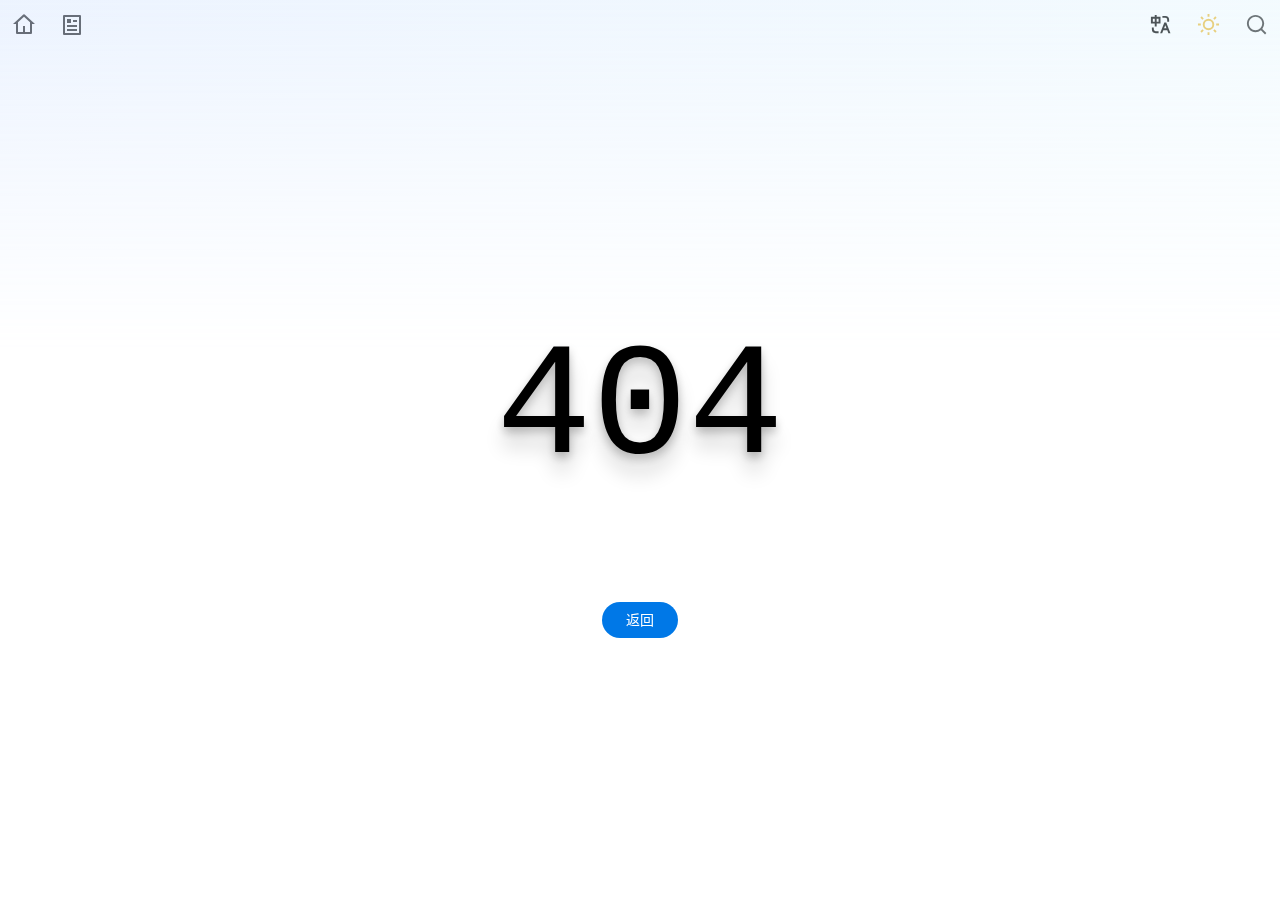
<file: index.html>
<!DOCTYPE html><html lang="en" data-beasties-container><head><meta charset="utf-8"><meta name="viewport" content="width=device-width,initial-scale=1"><link rel="icon" href="/favicon.svg"><script>!function(){const e=window.matchMedia&&window.matchMedia("(prefers-color-scheme: dark)").matches,t=localStorage.getItem("vueuse-color-scheme")||"auto";("dark"===t||e&&"light"!==t)&&document.documentElement.classList.toggle("dark",!0)}()</script><style type="text/css">:root{color-scheme:light dark;--va-c-bg:#fff}html{background-color:var(--va-c-bg)}.yun-cloud{display:flex;width:100%;z-index:var(--yun-z-cloud);box-sizing:border-box}.yun-cloud .waves{display:flex;position:relative;width:100%;height:40px}.yun-cloud .parallax>use{animation:move-forever 25s cubic-bezier(.55,.5,.45,.5) infinite}.yun-cloud .parallax>use:first-child{opacity:.7;animation-delay:-2s;animation-duration:7s}.yun-cloud .parallax>use:nth-child(2){opacity:.5;animation-delay:-3s;animation-duration:10s}.yun-cloud .parallax>use:nth-child(3){opacity:.3;animation-delay:-4s;animation-duration:13s}.yun-cloud .parallax>use:nth-child(4){animation-delay:-5s;animation-duration:20s}@keyframes move-forever{0%{transform:translate3d(-90px,0,0)}to{transform:translate3d(85px,0,0)}}.yun-footer{letter-spacing:.05rem;line-height:1.8}.yun-footer-gradient{position:absolute;bottom:0;left:0;right:0;width:100%;height:300px;z-index:999;pointer-events:none;background:linear-gradient(to right,rgb(var(--gradient-from)/.2) 0,rgb(var(--gradient-to)/.2));-webkit-mask-image:linear-gradient(#fff0,#000 70%);mask-image:linear-gradient(#fff0,#000 70%);animation:fade-in 2s}.yun-aside{width:0;transform:translate(100%);transition:all .2s cubic-bezier(.77,0,.17,1.02);max-height:calc(100vh - var(--yun-margin-top))}@media screen and (min-width:1280px){.yun-aside{transform:translate(0)}}.toc-btn{color:var(--va-c-primary);z-index:var(--yun-z-toc-btn)}.back-to-top{position:fixed;right:-1.5rem;bottom:1rem;z-index:var(--yun-z-go-up-btn);opacity:0;pointer-events:none;color:var(--va-c-primary);transform:translate(0) rotate(270deg);transition:all var(--va-transition-duration),opacity var(--va-transition-duration-fast)!important}.progress-circle{transition:.3s stroke-dashoffset;transform:rotate(-90deg);transform-origin:50% 50%}.progress-circle-container{position:absolute}.spinner[data-v-673bc094]{width:60px;height:60px;border:1px solid var(--va-c-primary);margin:100px auto;animation:rotateplane-673bc094 1.2s infinite ease-in-out}@keyframes rotateplane-673bc094{0%{transform:perspective(120px) rotateX(0) rotateY(0)}50%{transform:perspective(120px) rotateX(-180.1deg) rotateY(0)}to{transform:perspective(120px) rotateX(-180deg) rotateY(-180deg)}}.yun-bg{position:fixed;width:100%;height:100%;z-index:-1;top:0;left:0;background-image:var(--yun-bg-img);background-size:cover;background-position:center;background-repeat:no-repeat;background-attachment:fixed;animation-name:bg-fade-in;animation-duration:2s;opacity:var(--yun-bg-img-opacity, 1)}@supports (-webkit-touch-callout:none){.yun-bg{background-attachment:scroll}}@keyframes bg-fade-in{0%{opacity:0}to{opacity:var(--yun-bg-img-opacity, 1)}}canvas.fireworks{position:fixed;left:0;top:0;z-index:1;pointer-events:none}.yun-page-header-gradient{position:absolute;top:0;left:0;right:0;width:100%;height:500px;z-index:var(--yun-z-page-gradient);pointer-events:none;background:linear-gradient(to right,rgb(var(--gradient-from)/.2) 0,rgb(var(--gradient-to)/.2));-webkit-mask-image:linear-gradient(#000,#fff0 70%);mask-image:linear-gradient(#000,#fff0 70%);animation:fade-in 2s}:root{--p-overlay-popover-shadow:0px 4px 6px -1px rgb(0 0 0 / .1),0px 2px 4px -2px rgb(0 0 0 / .1);--p-overlay-popover-border-radius:4px;--p-tooltip-max-width:12.5rem;--p-tooltip-gutter:.25rem;--p-tooltip-shadow:var(--p-overlay-popover-shadow);--p-tooltip-padding:.25rem .75rem;--p-tooltip-border-radius:var(--p-overlay-popover-border-radius);--p-tooltip-background:var(--va-c-bg);--p-tooltip-color:var(--va-c-text)}*,:after,:before{box-sizing:border-box;border-width:0;border-style:solid;border-color:var(--un-default-border-color,#e5e7eb)}html{line-height:1.5;-webkit-text-size-adjust:100%;-moz-tab-size:4;tab-size:4;font-family:ui-sans-serif,system-ui,sans-serif,"Apple Color Emoji","Segoe UI Emoji",Segoe UI Symbol,"Noto Color Emoji";font-feature-settings:normal;font-variation-settings:normal;-webkit-tap-highlight-color:transparent}body{margin:0;line-height:inherit}a{color:inherit;text-decoration:inherit}button{font-family:inherit;font-feature-settings:inherit;font-variation-settings:inherit;font-size:100%;font-weight:inherit;line-height:inherit;color:inherit;margin:0;padding:0}button{text-transform:none}button{-webkit-appearance:button;background-image:none}button{cursor:pointer}body{counter-reset:katexEqnNo mmlEqnNo}:root{--va-c-border:#c2c2c4;--va-c-divider:#e2e2e3;--va-c-gutter:#e2e2e3}:root{--va-c-gray-1:#dddde3;--va-c-gray-2:#e4e4e9;--va-c-gray-3:#ebebef;--va-c-gray-soft:rgba(142, 150, 170, .14);--va-c-indigo-1:#3451b2;--va-c-indigo-2:#3a5ccc;--va-c-indigo-3:#5672cd;--va-c-indigo-soft:rgba(100, 108, 255, .14);--va-c-green-1:#18794e;--va-c-green-2:#299764;--va-c-green-3:#30a46c;--va-c-green-soft:rgba(16, 185, 129, .14);--va-c-yellow-1:#915930;--va-c-yellow-2:#946300;--va-c-yellow-3:#9f6a00;--va-c-yellow-soft:rgba(234, 179, 8, .14);--va-c-red-1:#b8272c;--va-c-red-2:#d5393e;--va-c-red-3:#e0575b;--va-c-red-soft:rgba(244, 63, 94, .14);--va-c-sponsor:#db2777}:root{--va-c-default-1:var(--va-c-gray-1);--va-c-default-2:var(--va-c-gray-2);--va-c-default-3:var(--va-c-gray-3);--va-c-default-soft:var(--va-c-gray-soft);--va-c-brand-1:var(--va-c-indigo-1);--va-c-brand-2:var(--va-c-indigo-2);--va-c-brand-3:var(--va-c-indigo-3);--va-c-brand-soft:var(--va-c-indigo-soft);--va-c-brand:var(--va-c-brand-1);--va-c-tip-1:var(--va-c-brand-1);--va-c-tip-2:var(--va-c-brand-2);--va-c-tip-3:var(--va-c-brand-3);--va-c-tip-soft:var(--va-c-brand-soft);--va-c-warning-1:var(--va-c-yellow-1);--va-c-warning-2:var(--va-c-yellow-2);--va-c-warning-3:var(--va-c-yellow-3);--va-c-warning-soft:var(--va-c-yellow-soft);--va-c-danger-1:var(--va-c-red-1);--va-c-danger-2:var(--va-c-red-2);--va-c-danger-3:var(--va-c-red-3);--va-c-danger-soft:var(--va-c-red-soft)}:root{--va-aside-width:256px;--va-sidebar-width:300px;--va-border-width:1px;--va-font-serif:"Noto Serif SC",DM Serif Display,STZhongsong,STKaiti,KaiTi,Roboto,serif;--va-font-sans:DM Sans,Inter,-apple-system,BlinkMacSystemFont,"Segoe UI",Roboto,Oxygen,Ubuntu,Cantarell,"Fira Sans","Droid Sans","Helvetica Neue",sans-serif;--va-font-mono:DM Mono,Menlo,Monaco,Consolas,"Courier New",monospace;--va-transition-duration-fast:.2s;--va-transition-duration:.4s;--va-transition-duration-slow:.6s;--va-transition:all var(--va-transition-duration-fast) ease-in-out}:root{--va-c-white:#fff;--va-c-black:#1a1a1a;--va-c-gray:#8e8e8e;--va-c-danger:#db2828;--va-c-warning:#f2711c;--va-c-text-light-1:#213547;--va-c-text-light-2:rgba(60, 60, 60, .7);--va-c-text-light-3:rgba(60, 60, 60, .33);--va-c-text-light-4:rgba(60, 60, 60, .18);--va-c-text-dark-1:rgba(255, 255, 255, .87);--va-c-text-dark-2:rgba(235, 235, 235, .6);--va-c-text-dark-3:rgba(235, 235, 235, .38);--va-c-text-dark-4:rgba(235, 235, 235, .18);--va-c-primary-light:rgb(3.9, 134.3415584416, 255);--va-c-primary-lighter:rgb(31.8, 147.7480519481, 255);--va-c-primary-dark:rgb(0, 108, 207.9);--va-c-primary:#0078E7}:root{color-scheme:light;--va-c-brand:#0078E7;--va-border-color:#222;--va-c-text:#333;--va-c-text-light:#555;--va-c-text-lighter:#666;--va-c-text-dark:#111;--va-c-primary-rgb:0,120,231;--va-c-link:var(--va-c-primary-dark)}:root{--va-c-text-1:rgba(60, 60, 67);--va-c-text-2:rgba(60, 60, 67, .78);--va-c-text-3:rgba(60, 60, 67, .56)}:root{--va-c-bg:#ffffff;--va-c-bg-light:#ffffff;--va-c-bg-dark:#fafafa;--va-c-bg-opacity:rgba(255, 255, 255, .8);--va-c-bg-soft:#f9f9f9;--va-c-bg-alt:#f9f9f9;--va-c-bg-mute:#f1f1f1}:root{--va-code-line-height:1.7;--va-code-font-size:.875em;--va-code-block-color:var(--va-c-text-2);--va-code-block-bg:var(--va-c-bg-alt);--va-code-block-divider-color:var(--va-c-gutter);--va-code-lang-color:var(--va-c-text-3);--va-code-line-highlight-color:var(--va-c-default-soft);--va-code-line-number-color:var(--va-c-text-3);--va-code-line-diff-add-color:var(--va-c-green-soft);--va-code-line-diff-add-symbol-color:var(--va-c-green-1);--va-code-line-diff-remove-color:var(--va-c-red-soft);--va-code-line-diff-remove-symbol-color:var(--va-c-red-1);--va-code-line-warning-color:var(--va-c-yellow-soft);--va-code-line-error-color:var(--va-c-red-soft);--va-code-copy-code-border-color:var(--va-c-divider);--va-code-copy-code-bg:var(--va-c-bg-soft);--va-code-copy-code-hover-border-color:var(--va-c-divider);--va-code-copy-code-hover-bg:var(--va-c-bg);--va-code-copy-code-active-text:var(--va-c-text-2);--va-code-copy-copied-text-content:"Copied";--va-code-tab-divider:var(--va-code-block-divider-color);--va-code-tab-text-color:var(--va-c-text-2);--va-code-tab-bg:var(--va-code-block-bg);--va-code-tab-hover-text-color:var(--va-c-text-1);--va-code-tab-active-text-color:var(--va-c-text-1);--va-code-tab-active-bar-color:var(--va-c-brand-1)}:root{--va-icon-copy:url("data:image/svg+xml,%3Csvg xmlns='http://www.w3.org/2000/svg' fill='none' height='20' width='20' stroke='rgba(128,128,128,1)' stroke-width='2' class='h-6 w-6' viewBox='0 0 24 24'%3E%3Cpath stroke-linecap='round' stroke-linejoin='round' d='M9 5H7a2 2 0 0 0-2 2v12a2 2 0 0 0 2 2h10a2 2 0 0 0 2-2V7a2 2 0 0 0-2-2h-2M9 5a2 2 0 0 0 2 2h2a2 2 0 0 0 2-2M9 5a2 2 0 0 1 2-2h2a2 2 0 0 1 2 2'/%3E%3C/svg%3E");--va-icon-copied:url("data:image/svg+xml,%3Csvg xmlns='http://www.w3.org/2000/svg' fill='none' height='20' width='20' stroke='rgba(128,128,128,1)' stroke-width='2' class='h-6 w-6' viewBox='0 0 24 24'%3E%3Cpath stroke-linecap='round' stroke-linejoin='round' d='M9 5H7a2 2 0 0 0-2 2v12a2 2 0 0 0 2 2h10a2 2 0 0 0 2-2V7a2 2 0 0 0-2-2h-2M9 5a2 2 0 0 0 2 2h2a2 2 0 0 0 2-2M9 5a2 2 0 0 1 2-2h2a2 2 0 0 1 2 2m-6 9 2 2 4-4'/%3E%3C/svg%3E");--va-icon-collapse:url("data:image/svg+xml,%3Csvg%20xmlns='http://www.w3.org/2000/svg'%20width='32'%20height='32' stroke='rgba(128,128,128,1)' viewBox='0%200%2024%2024'%3E%3Cpath%20fill='currentColor'%20d='m12%2016.175l3.9-3.875q.275-.275.688-.288t.712.288q.275.275.275.7t-.275.7l-4.6%204.6q-.15.15-.325.213t-.375.062q-.2%200-.375-.063T11.3%2018.3l-4.6-4.6q-.275-.275-.288-.687T6.7%2012.3q.275-.275.7-.275t.7.275l3.9%203.875Zm0-6L15.9%206.3q.275-.275.688-.287t.712.287q.275.275.275.7t-.275.7l-4.6%204.6q-.15.15-.325.213t-.375.062q-.2%200-.375-.062T11.3%2012.3L6.7%207.7q-.275-.275-.288-.688T6.7%206.3q.275-.275.7-.275t.7.275l3.9%203.875Z'/%3E%3C/svg%3E")}:root{--va-header-anchor-symbol:"#"}html{-webkit-tap-highlight-color:transparent;font-family:var(--va-font-sans)}a{color:var(--va-c-link);font-weight:500}*{outline:0}button{background-color:transparent}#app,body,html{margin:0;padding:0;line-height:2}html{background-color:var(--va-c-bg)}a{cursor:pointer}:root{--yun-margin-top:68px;--yun-home-hero-image-filter:blur(48px);--yun-home-hero-name-background:-webkit-linear-gradient(120deg, var(--va-c-text) 30%, black);--yun-home-hero-image-background-image:linear-gradient(-45deg, #bd34fe 50%, #47caff 50%);--yun-nav-height:50px}:root{--yun-post-card-max-width:900px;--yun-c-cloud:white;--yun-z-select:6;--yun-z-cloud:7;--yun-z-go-down:9;--yun-z-backdrop:9;--yun-z-sidebar:10;--yun-z-fireworks:11;--yun-z-toc-btn:11;--yun-z-go-up-btn:20;--yun-z-fullscreen-menu:21;--yun-z-nav-menu:22;--yun-z-menu-btn:22;--yun-z-search-popup:30;--yun-z-search-btn:31;--yun-z-overlay:32;--yun-z-aside:33;--yun-z-left-sidebar:34;--yun-z-left-sidebar-menu:35;--yun-z-page-gradient:35;--yun-z-dock:999999;--va-z-overlay:var(--yun-z-backdrop)}:root{--yun-bg-img:url(/assets/bg-img.kXdNMxcF.jpg);--yun-sidebar-bg-color:var(--va-c-bg-light);--yun-sidebar-bg-img:url(/assets/sidebar-bg-img.mp54gEws.webp)}@media screen and (max-width:768px){:root{--rect-margin:16px}}@media screen and not (max-width:768px){:root{--rect-margin:48px}}.post-category{color:var(--va-c-text)}.post-tag{white-space:nowrap;color:var(--yun-tag-color)}.post-tag:hover{color:var(--va-c-primary)}html{overflow-y:scroll}:root{--smc-font-sans:Raleway,-apple-system,"PingFang SC","Microsoft YaHei",Arial,sans-serif;--smc-font-serif:"Songti SC","Noto Serif SC",STZhongsong,STKaiti,KaiTi,Roboto,serif;--smc-font-mono:Menlo,Monaco,Consolas,"Courier New",monospace}:root{--smc-c-primary-light:rgb(78, 169.9480519481, 255);--smc-c-primary-lighter:rgb(154.5, 206.7077922078, 255);--smc-c-primary:#0078E7;--smc-theme-name:yun;--smc-line-height:1.8;--smc-c-primary-rgb:0,120,231;--smc-c-text:#24292e;--smc-c-text-light:#555;--smc-c-text-lighter:#666;--smc-header-bottom-color:#eaecef;--smc-border-color:var(--smc-c-primary-light);--smc-code-bg-color:#f6f8fa;--smc-link-color:rgb(0, 93.5064935065, 180)}.markdown-body{-ms-text-size-adjust:100%;-webkit-text-size-adjust:100%;background:var(--smc-bg-color);color:var(--smc-c-text);font-family:var(--smc-font-sans);font-size:1rem;line-height:var(--smc-line-height);overflow-wrap:break-word}.yun-icon-btn{background-color:transparent;cursor:pointer;display:inline-flex;align-items:center;justify-content:center;border:none;width:3rem;height:3rem;border-radius:50%;transition:background-color var(--va-transition-duration)}.yun-icon-btn div{font-size:1.2rem}.yun-icon-btn:hover{background-color:rgba(var(--va-c-primary-rgb),.08)}.yun-icon-btn:active{background-color:rgba(var(--va-c-primary-rgb),.16)}.markdown-body{--smc-font-sans:var(--va-font-sans);--smc-font-serif:var(--va-font-serif);--smc-font-mono:var(--va-font-mono);--c-toc-link:var(--va-c-text-light)}.markdown-body{word-wrap:break-word}@media(max-width:767.9px){.markdown-body{padding:.5rem}}:root{--va-custom-block-font-size:14px;--va-custom-block-code-font-size:13px;--va-custom-block-info-border:transparent;--va-custom-block-info-text:var(--va-c-text-1);--va-custom-block-info-bg:var(--va-c-default-soft);--va-custom-block-info-code-bg:var(--va-c-default-soft);--va-custom-block-tip-border:transparent;--va-custom-block-tip-text:var(--va-c-text-1);--va-custom-block-tip-bg:var(--va-c-brand-soft);--va-custom-block-tip-code-bg:var(--va-c-brand-soft);--va-custom-block-warning-border:transparent;--va-custom-block-warning-text:var(--va-c-text-1);--va-custom-block-warning-bg:var(--va-c-warning-soft);--va-custom-block-warning-code-bg:var(--va-c-warning-soft);--va-custom-block-danger-border:transparent;--va-custom-block-danger-text:var(--va-c-text-1);--va-custom-block-danger-bg:var(--va-c-danger-soft);--va-custom-block-danger-code-bg:var(--va-c-danger-soft);--va-custom-block-details-border:var(--va-custom-block-info-border);--va-custom-block-details-text:var(--va-custom-block-info-text);--va-custom-block-details-bg:var(--va-custom-block-info-bg);--va-custom-block-details-code-bg:var(--va-custom-block-info-code-bg)}:root{--vp-code-block-bg:var(--va-c-bg-alt);--vp-code-tab-divider:var(--va-c-gutter)}html{transition:background-color .6s}@supports ((-webkit-hyphens:none) and (not (margin-trim:inline))) or ((-moz-orient:inline) and (not (color:rgb(from red r g b)))){*,:after,:before{--un-scale-x:1;--un-scale-y:1;--un-scale-z:1;--un-leading:initial;--un-bg-opacity:100%;--un-ease:initial;--un-translate-x:initial;--un-translate-y:initial;--un-translate-z:initial;--un-rotate-x:rotateX(0);--un-rotate-y:rotateY(0);--un-rotate-z:rotateZ(0);--un-skew-x:skewX(0);--un-skew-y:skewY(0);--un-border-opacity:100%;--un-text-opacity:100%;--un-from-opacity:100%;--un-to-opacity:100%;--un-border-bottom-opacity:100%}}@property --un-text-opacity{syntax:"<percentage>";inherits:falseinitial-value:100%}@property --un-leading{syntax:"*"inherits:false}@property --un-outline-style{syntax:"*";inherits:falseinitial-value:solid}@property --un-border-opacity{syntax:"<percentage>";inherits:falseinitial-value:100%}@property --un-border-bottom-opacity{syntax:"<percentage>";inherits:falseinitial-value:100%}@property --un-bg-opacity{syntax:"<percentage>";inherits:falseinitial-value:100%}@property --un-inset-ring-color{syntax:"*"inherits:false}@property --un-inset-ring-shadow{syntax:"*";inherits:falseinitial-value:0 0 #0000}@property --un-inset-shadow{syntax:"*";inherits:falseinitial-value:0 0 #0000}@property --un-inset-shadow-color{syntax:"*"inherits:false}@property --un-ring-color{syntax:"*"inherits:false}@property --un-ring-inset{syntax:"*"inherits:false}@property --un-ring-offset-color{syntax:"*"inherits:false}@property --un-ring-offset-shadow{syntax:"*";inherits:falseinitial-value:0 0 #0000}@property --un-ring-offset-width{syntax:"<length>";inherits:falseinitial-value:0px}@property --un-ring-shadow{syntax:"*";inherits:falseinitial-value:0 0 #0000}@property --un-shadow{syntax:"*";inherits:falseinitial-value:0 0 #0000}@property --un-shadow-color{syntax:"*"inherits:false}@property --un-translate-x{syntax:"*";inherits:falseinitial-value:0}@property --un-translate-y{syntax:"*";inherits:falseinitial-value:0}@property --un-translate-z{syntax:"*";inherits:falseinitial-value:0}@property --un-rotate-x{syntax:"*";inherits:falseinitial-value:rotateX(0)}@property --un-rotate-y{syntax:"*";inherits:falseinitial-value:rotateY(0)}@property --un-rotate-z{syntax:"*";inherits:falseinitial-value:rotateZ(0)}@property --un-skew-x{syntax:"*";inherits:falseinitial-value:skewX(0)}@property --un-skew-y{syntax:"*";inherits:falseinitial-value:skewY(0)}@property --un-scale-x{syntax:"*";inherits:falseinitial-value:1}@property --un-scale-y{syntax:"*";inherits:falseinitial-value:1}@property --un-scale-z{syntax:"*";inherits:falseinitial-value:1}@property --un-ease{syntax:"*"inherits:false}@property --un-from-opacity{syntax:"<percentage>";inherits:falseinitial-value:100%}@property --un-gradient-from{syntax:"<color>";inherits:falseinitial-value:#0000}@property --un-gradient-from-position{syntax:"<length-percentage>";inherits:falseinitial-value:0%}@property --un-gradient-position{syntax:"*"inherits:false}@property --un-gradient-stops{syntax:"*"inherits:false}@property --un-gradient-to{syntax:"<color>";inherits:falseinitial-value:#0000}@property --un-gradient-to-position{syntax:"<length-percentage>";inherits:falseinitial-value:100%}@property --un-gradient-via{syntax:"<color>";inherits:falseinitial-value:#0000}@property --un-gradient-via-position{syntax:"<length-percentage>";inherits:falseinitial-value:50%}@property --un-gradient-via-stops{syntax:"*"inherits:false}@property --un-to-opacity{syntax:"<percentage>";inherits:falseinitial-value:100%}@property --un-blur{syntax:"*"inherits:false}@property --un-brightness{syntax:"*"inherits:false}@property --un-contrast{syntax:"*"inherits:false}@property --un-drop-shadow{syntax:"*"inherits:false}@property --un-grayscale{syntax:"*"inherits:false}@property --un-hue-rotate{syntax:"*"inherits:false}@property --un-invert{syntax:"*"inherits:false}@property --un-saturate{syntax:"*"inherits:false}@property --un-sepia{syntax:"*"inherits:false}:root{--spacing:.25rem;--default-transition-timingFunction:cubic-bezier(.4, 0, .2, 1);--default-transition-duration:.15s;--container-4xl:56rem;--leading-none:1;--container-3xl:48rem;--radius-DEFAULT:.25rem;--fontWeight-bold:700;--container-sm:24rem;--container-2xl:42rem;--colors-white:#fff;--ease-in:cubic-bezier(.4, 0, 1, 1);--ease-in-out:cubic-bezier(.4, 0, .2, 1);--radius-lg:.5rem;--colors-black:#000;--fontWeight-medium:500;--leading-loose:2;--fontWeight-black:900;--container-md:28rem;--ease-DEFAULT:cubic-bezier(.4, 0, .2, 1);--fontWeight-light:300;--colors-gray-100:oklch(96.7% .003 264.542);--colors-red-DEFAULT:oklch(70.4% .191 22.216);--colors-gray-DEFAULT:oklch(70.7% .022 261.325);--colors-dark-DEFAULT:oklch(25.2% 0 0);--colors-blue-500:oklch(62.3% .214 259.815);--text-sm-fontSize:.875rem;--text-sm-lineHeight:1.25rem;--text-2xl-fontSize:1.5rem;--text-2xl-lineHeight:2rem;--text-xl-fontSize:1.25rem;--text-xl-lineHeight:1.75rem;--text-lg-fontSize:1.125rem;--text-lg-lineHeight:1.75rem;--text-xs-fontSize:.75rem;--text-xs-lineHeight:1rem;--text-base-fontSize:1rem;--text-base-lineHeight:1.5rem;--radius-none:0;--colors-dark-300:oklch(29.72% 0 0);--colors-red-400:oklch(70.4% .191 22.216);--text-4xl-fontSize:2.25rem;--text-4xl-lineHeight:2.5rem;--colors-gray-600:oklch(44.6% .03 256.802);--font-sans:ui-sans-serif,system-ui,-apple-system,BlinkMacSystemFont,"Segoe UI",Roboto,"Helvetica Neue",Arial,"Noto Sans",sans-serif,"Apple Color Emoji","Segoe UI Emoji","Segoe UI Symbol","Noto Color Emoji";--font-mono:ui-monospace,SFMono-Regular,Menlo,Monaco,Consolas,"Liberation Mono","Courier New",monospace;--default-font-family:var(--font-sans);--default-monoFont-family:var(--font-mono)}*,:after,:before{box-sizing:border-box;margin:0;padding:0;border:0 solid}html{line-height:1.5;-webkit-text-size-adjust:100%;tab-size:4;font-family:var( --default-font-family, ui-sans-serif, system-ui, sans-serif, "Apple Color Emoji", "Segoe UI Emoji", "Segoe UI Symbol", "Noto Color Emoji" );font-feature-settings:var(--default-font-featureSettings,normal);font-variation-settings:var(--default-font-variationSettings,normal);-webkit-tap-highlight-color:transparent}a{color:inherit;-webkit-text-decoration:inherit;text-decoration:inherit}canvas,svg{display:block;vertical-align:middle}button{font:inherit;font-feature-settings:inherit;font-variation-settings:inherit;letter-spacing:inherit;color:inherit;border-radius:0;background-color:transparent;opacity:1}button{appearance:button}[i-ri-arrow-down-s-fill=""]{--un-icon:url("data:image/svg+xml;utf8,%3Csvg viewBox='0 0 24 24' width='1.2em' height='1.2em' xmlns='http://www.w3.org/2000/svg' %3E%3Cpath fill='currentColor' d='m12 16l-6-6h12z'/%3E%3C/svg%3E");-webkit-mask:var(--un-icon) no-repeat;mask:var(--un-icon) no-repeat;-webkit-mask-size:100% 100%;mask-size:100% 100%;background-color:currentColor;color:inherit;width:1.2em;height:1.2em}[i-ri-arrow-up-s-line=""]{--un-icon:url("data:image/svg+xml;utf8,%3Csvg viewBox='0 0 24 24' width='1.2em' height='1.2em' xmlns='http://www.w3.org/2000/svg' %3E%3Cpath fill='currentColor' d='m12 10.828l-4.95 4.95l-1.414-1.414L12 8l6.364 6.364l-1.414 1.414z'/%3E%3C/svg%3E");-webkit-mask:var(--un-icon) no-repeat;mask:var(--un-icon) no-repeat;-webkit-mask-size:100% 100%;mask-size:100% 100%;background-color:currentColor;color:inherit;width:1.2em;height:1.2em}[i-ri-calendar-2-line=""]{--un-icon:url("data:image/svg+xml;utf8,%3Csvg viewBox='0 0 24 24' width='1.2em' height='1.2em' xmlns='http://www.w3.org/2000/svg' %3E%3Cpath fill='currentColor' d='M9 1v2h6V1h2v2h4a1 1 0 0 1 1 1v16a1 1 0 0 1-1 1H3a1 1 0 0 1-1-1V4a1 1 0 0 1 1-1h4V1zm11 10H4v8h16zM8 13v2H6v-2zm5 0v2h-2v-2zm5 0v2h-2v-2zM7 5H4v4h16V5h-3v2h-2V5H9v2H7z'/%3E%3C/svg%3E");-webkit-mask:var(--un-icon) no-repeat;mask:var(--un-icon) no-repeat;-webkit-mask-size:100% 100%;mask-size:100% 100%;background-color:currentColor;color:inherit;width:1.2em;height:1.2em}[i-ri-calendar-line=""]{--un-icon:url("data:image/svg+xml;utf8,%3Csvg viewBox='0 0 24 24' width='1.2em' height='1.2em' xmlns='http://www.w3.org/2000/svg' %3E%3Cpath fill='currentColor' d='M9 1v2h6V1h2v2h4a1 1 0 0 1 1 1v16a1 1 0 0 1-1 1H3a1 1 0 0 1-1-1V4a1 1 0 0 1 1-1h4V1zm11 10H4v8h16zM7 5H4v4h16V5h-3v2h-2V5H9v2H7z'/%3E%3C/svg%3E");-webkit-mask:var(--un-icon) no-repeat;mask:var(--un-icon) no-repeat;-webkit-mask-size:100% 100%;mask-size:100% 100%;background-color:currentColor;color:inherit;width:1.2em;height:1.2em}.i-ri-cloud-line{--un-icon:url("data:image/svg+xml;utf8,%3Csvg viewBox='0 0 24 24' width='1.2em' height='1.2em' xmlns='http://www.w3.org/2000/svg' %3E%3Cpath fill='currentColor' d='M12 2a7 7 0 0 1 6.992 7.339A6 6 0 0 1 17 21H7A6 6 0 0 1 5.008 9.339A7 7 0 0 1 12 2m0 2a5 5 0 0 0-4.994 5.243l.07 1.488l-1.404.494A4.002 4.002 0 0 0 7 19h10a4 4 0 1 0-3.796-5.265l-1.898-.633A6 6 0 0 1 17 9a5 5 0 0 0-5-5'/%3E%3C/svg%3E");-webkit-mask:var(--un-icon) no-repeat;mask:var(--un-icon) no-repeat;-webkit-mask-size:100% 100%;mask-size:100% 100%;background-color:currentColor;color:inherit;width:1.2em;height:1.2em}[i-ri-file-word-line=""]{--un-icon:url("data:image/svg+xml;utf8,%3Csvg viewBox='0 0 24 24' width='1.2em' height='1.2em' xmlns='http://www.w3.org/2000/svg' %3E%3Cpath fill='currentColor' d='M16 8v8h-2l-2-2l-2 2H8V8h2v5l2-2l2 2V8h1V4H5v16h14V8zM3 2.992C3 2.444 3.447 2 3.999 2H16l5 5v13.993A1 1 0 0 1 20.007 22H3.993A1 1 0 0 1 3 21.008z'/%3E%3C/svg%3E");-webkit-mask:var(--un-icon) no-repeat;mask:var(--un-icon) no-repeat;-webkit-mask-size:100% 100%;mask-size:100% 100%;background-color:currentColor;color:inherit;width:1.2em;height:1.2em}[i-ri-folder-2-line=""]{--un-icon:url("data:image/svg+xml;utf8,%3Csvg viewBox='0 0 24 24' width='1.2em' height='1.2em' xmlns='http://www.w3.org/2000/svg' %3E%3Cpath fill='currentColor' d='M12.414 5H21a1 1 0 0 1 1 1v14a1 1 0 0 1-1 1H3a1 1 0 0 1-1-1V4a1 1 0 0 1 1-1h7.414zM20 11H4v8h16zm0-2V7h-8.414l-2-2H4v4z'/%3E%3C/svg%3E");-webkit-mask:var(--un-icon) no-repeat;mask:var(--un-icon) no-repeat;-webkit-mask-size:100% 100%;mask-size:100% 100%;background-color:currentColor;color:inherit;width:1.2em;height:1.2em}[i-ri-pushpin-line=""]{--un-icon:url("data:image/svg+xml;utf8,%3Csvg viewBox='0 0 24 24' width='1.2em' height='1.2em' xmlns='http://www.w3.org/2000/svg' %3E%3Cpath fill='currentColor' d='m13.827 1.69l8.486 8.485l-1.415 1.414l-.707-.707l-4.242 4.243l-.707 3.536l-1.415 1.414l-4.242-4.243l-4.95 4.95l-1.414-1.414l4.95-4.95l-4.243-4.243l1.414-1.414l3.536-.707l4.242-4.243l-.707-.707zm.707 3.536l-4.67 4.67l-2.822.565l6.5 6.5l.564-2.822l4.671-4.67z'/%3E%3C/svg%3E");-webkit-mask:var(--un-icon) no-repeat;mask:var(--un-icon) no-repeat;-webkit-mask-size:100% 100%;mask-size:100% 100%;background-color:currentColor;color:inherit;width:1.2em;height:1.2em}[i-ri-timer-line=""]{--un-icon:url("data:image/svg+xml;utf8,%3Csvg viewBox='0 0 24 24' width='1.2em' height='1.2em' xmlns='http://www.w3.org/2000/svg' %3E%3Cpath fill='currentColor' d='m17.618 5.968l1.453-1.453l1.414 1.414l-1.453 1.453A9 9 0 1 1 12 4c2.125 0 4.078.736 5.618 1.968M12 20a7 7 0 1 0 0-14a7 7 0 0 0 0 14M11 8h2v6h-2zM8 1h8v2H8z'/%3E%3C/svg%3E");-webkit-mask:var(--un-icon) no-repeat;mask:var(--un-icon) no-repeat;-webkit-mask-size:100% 100%;mask-size:100% 100%;background-color:currentColor;color:inherit;width:1.2em;height:1.2em}.va-card{background-color:color-mix(in oklab,var(--va-c-bg-light) var(--un-bg-opacity),transparent);--un-shadow:0 1px 3px 0 var(--un-shadow-color, rgb(0 0 0 / .1)),0 1px 2px -1px var(--un-shadow-color, rgb(0 0 0 / .1));box-shadow:var(--un-inset-shadow),var(--un-inset-ring-shadow),var(--un-ring-offset-shadow),var(--un-ring-shadow),var(--un-shadow)}.flex-center,[flex~=center]{display:flex;align-items:center;justify-content:center}.inline-flex-center{display:inline-flex;align-items:center;justify-content:center}.yun-card{--un-shadow:0 1px 3px 0 var(--un-shadow-color, rgb(0 0 0 / .1)),0 1px 2px -1px var(--un-shadow-color, rgb(0 0 0 / .1));box-shadow:var(--un-inset-shadow),var(--un-inset-ring-shadow),var(--un-ring-offset-shadow),var(--un-ring-shadow),var(--un-shadow);transition-property:all;transition-timing-function:var(--un-ease,var(--default-transition-timingFunction));transition-duration:var(--un-duration, var(--default-transition-duration));transition-duration:var(--va-transition-duration)}.va-card:hover{--un-shadow:0 10px 15px -3px var(--un-shadow-color, rgb(0 0 0 / .1)),0 4px 6px -4px var(--un-shadow-color, rgb(0 0 0 / .1));box-shadow:var(--un-inset-shadow),var(--un-inset-ring-shadow),var(--un-ring-offset-shadow),var(--un-ring-shadow),var(--un-shadow)}.yun-card:hover{--un-shadow:0 25px 50px -12px var(--un-shadow-color, rgb(0 0 0 / .25));box-shadow:var(--un-inset-shadow),var(--un-inset-ring-shadow),var(--un-ring-offset-shadow),var(--un-ring-shadow),var(--un-shadow)}[text~=sm]{font-size:var(--text-sm-fontSize);line-height:var(--un-leading, var(--text-sm-lineHeight))}.text-xs{font-size:var(--text-xs-fontSize);line-height:var(--un-leading, var(--text-xs-lineHeight))}.text-\$va-c-text-light{color:color-mix(in oklab,var(--va-c-text-light) var(--un-text-opacity),transparent)}[hover~=text-white]:hover{color:color-mix(in srgb,var(--colors-white) var(--un-text-opacity),transparent)}[color~="$va-c-warning"]{color:color-mix(in oklab,var(--va-c-warning) var(--un-text-opacity),transparent)}.leading-none{--un-leading:var(--leading-none);line-height:var(--leading-none)}[font~=black]{--un-font-weight:var(--fontWeight-black);font-weight:var(--fontWeight-black)}[m~="2"]{margin:calc(var(--spacing) * 2)}.m-auto{margin:auto}[m~="1"]{margin:calc(var(--spacing) * 1)}[mx~="4"]{margin-inline:calc(var(--spacing) * 4)}[mx-1=""],[m~=x-1]{margin-inline:calc(var(--spacing) * 1)}.mb-4{margin-bottom:calc(var(--spacing) * 4)}.ml-1,[m~=l-1]{margin-left:calc(var(--spacing) * 1)}.mt-4{margin-top:calc(var(--spacing) * 4)}.mt-12{margin-top:calc(var(--spacing) * 12)}.mt-14{margin-top:calc(var(--spacing) * 14)}.mt-2{margin-top:calc(var(--spacing) * 2)}[m~=t-3]{margin-top:calc(var(--spacing) * 3)}.mt-8{margin-top:calc(var(--spacing) * 8)}[m~=b-5]{margin-bottom:calc(var(--spacing) * 5)}[p~="1"]{padding:calc(var(--spacing) * 1)}.px-4,[p~=x-4]{padding-inline:calc(var(--spacing) * 4)}[px-2=""]{padding-inline:calc(var(--spacing) * 2)}.py-4{padding-block:calc(var(--spacing) * 4)}[p~=y-2]{padding-block:calc(var(--spacing) * 2)}[p~=x-8]{padding-inline:calc(var(--spacing) * 8)}.pt-0{padding-top:calc(var(--spacing) * 0)}[text~=center]{text-align:center}[text~=left]{text-align:left}[border=""]{border-width:1px}[border~=b-1px]{border-bottom-width:1px}.border-\$va-c-divider{border-color:color-mix(in oklab,var(--va-c-divider) var(--un-border-opacity),transparent)}[border~="b-$banner-line-color"]{border-bottom-color:color-mix(in oklab,var(--banner-line-color) var(--un-border-bottom-opacity),transparent);--un-border-bottom-opacity:var(--un-border-opacity)}.rounded-2{border-radius:.5rem}[rounded-full=""]{border-radius:calc(infinity * 1px)}[border~=b-solid]{--un-border-style:solid;border-bottom-style:solid}[bg~="$va-c-bg-light"]{background-color:color-mix(in oklab,var(--va-c-bg-light) var(--un-bg-opacity),transparent)}.bg-\$va-c-bg-soft{background-color:color-mix(in oklab,var(--va-c-bg-soft) var(--un-bg-opacity),transparent)}[bg~=white]{background-color:color-mix(in srgb,var(--colors-white) var(--un-bg-opacity),transparent)}[bg~="$va-c-bg"]{background-color:color-mix(in oklab,var(--va-c-bg) var(--un-bg-opacity),transparent)}[hover~=bg-blue-500]:hover{background-color:color-mix(in srgb,var(--colors-blue-500) var(--un-bg-opacity),transparent)}.op-60{opacity:60%}.op-80{opacity:80%}[op~="90"]{opacity:90%}.flex,[flex=""],[flex~="~"]{display:flex}.inline-flex,[inline-flex=""]{display:inline-flex}[flex~="1"]{flex:1 1 0%}.flex-grow,[flex~=grow]{flex-grow:1}.flex-col,[flex~=col]{flex-direction:column}[flex~=wrap]{flex-wrap:wrap}.gap-1,[gap~="1"]{gap:calc(var(--spacing) * 1)}.gap-2{gap:calc(var(--spacing) * 2)}.gap-2\!{gap:calc(var(--spacing) * 2)!important}.gap-4{gap:calc(var(--spacing) * 4)}.size-8{width:calc(var(--spacing) * 8);height:calc(var(--spacing) * 8)}[h~="5"]{height:calc(var(--spacing) * 5)}.min-h-sm{min-height:var(--container-sm)}.w-full,[w~=full]{width:100%}[h~="30%"]{height:30%}[h~="7"]{height:calc(var(--spacing) * 7)}[min-h~="10"]{min-height:calc(var(--spacing) * 10)}[min-h~="100px"]{min-height:100px}.inline-block{display:inline-block}.truncate{overflow:hidden;text-overflow:ellipsis;white-space:nowrap}.shadow-md{--un-shadow:0 4px 6px -1px var(--un-shadow-color, rgb(0 0 0 / .1)),0 2px 4px -2px var(--un-shadow-color, rgb(0 0 0 / .1));box-shadow:var(--un-inset-shadow),var(--un-inset-ring-shadow),var(--un-ring-offset-shadow),var(--un-ring-shadow),var(--un-shadow)}.transition{transition-property:color,background-color,border-color,text-decoration-color,fill,stroke,--un-gradient-from,--un-gradient-via,--un-gradient-to,opacity,box-shadow,transform,translate,scale,rotate,filter,-webkit-backdrop-filter,backdrop-filter;transition-timing-function:var(--un-ease,var(--default-transition-timingFunction));transition-duration:var(--un-duration, var(--default-transition-duration))}.items-start{align-items:flex-start}.items-center,[items-center=""],[items~=center]{align-items:center}[bottom-0=""]{bottom:calc(var(--spacing) * 0)}.left-0,[left-0=""]{left:calc(var(--spacing) * 0)}.right-0,[right-0=""]{right:calc(var(--spacing) * 0)}.top--10{top:calc(var(--spacing) * -10)}.top-0,[top-0=""]{top:calc(var(--spacing) * 0)}[justify~=end]{justify-content:flex-end}.justify-center,[justify~=center]{justify-content:center}.absolute,[absolute=""]{position:absolute}.fixed{position:fixed}.relative{position:relative}.sticky{position:sticky}.z-1{z-index:1}[z-10=""]{z-index:10}.z-20{z-index:20}[overflow~=hidden]{overflow:hidden}[stroke-width~="2"]{stroke-width:2px}@keyframes fade-in{0%{opacity:0}to{opacity:1}}@keyframes pulse{0%,to{opacity:1}50%{opacity:.5}}.animate-pulse{animation:pulse 2s cubic-bezier(.4,0,.6,1) infinite}[font~=serif]{font-family:var(--va-font-serif)}@supports (color:color-mix(in lab,red,red)){[hover~=text-white]:hover{color:color-mix(in oklab,var(--colors-white) var(--un-text-opacity),transparent)}[bg~=white]{background-color:color-mix(in oklab,var(--colors-white) var(--un-bg-opacity),transparent)}[hover~=bg-blue-500]:hover{background-color:color-mix(in oklab,var(--colors-blue-500) var(--un-bg-opacity),transparent)}}@media (max-width:calc(48rem - .1px)){.lt-md\:w-full{width:100%}}@media (max-width:calc(40rem - .1px)){[p~="lt-sm:0"]{padding:calc(var(--spacing) * 0)}}@media(min-width:40rem){.sm\:p-6{padding:calc(var(--spacing) * 6)}.sm\:px-6{padding-inline:calc(var(--spacing) * 6)}}@media(min-width:48rem){.md\:mt-24{margin-top:calc(var(--spacing) * 24)}.md\:w-3xl{width:var(--container-3xl)}}@media(min-width:64rem){.lg\:px-12{padding-inline:calc(var(--spacing) * 12)}.lg\:w-2xl{width:var(--container-2xl)}.lg\:top-\$yun-margin-top{top:var(--yun-margin-top)}}@media(min-width:80rem){.xl\:px-16{padding-inline:calc(var(--spacing) * 16)}.xl\:w-2xl{width:var(--container-2xl)}.xl\:hidden{display:none}}@media(min-width:96rem){.\32xl\:w-4xl{width:var(--container-4xl)}}.banner-line-container.bottom{justify-content:end}.banner-line.enter{animation-name:extend-line;animation-duration:var(--line-animation-duration);animation-fill-mode:forwards;animation-timing-function:cubic-bezier(.18,.66,.05,.96);animation-iteration-count:1}@keyframes extend-line{0%{height:0}to{height:var(--banner-line-height)}}:root{--banner-line-color:black;--banner-char-color:black;--banner-char-bg-color:rgb(255 255 255 / .5);--banner-char-hover-color:white}:root{--page-btn-bg-color:rgb(255 255 255 / .5);--page-btn-hover-bg-color:var(--va-c-primary-lighter);--page-btn-active-bg-color:var(--va-c-primary-light)}.pagination .page-number{display:inline-flex;justify-content:center;align-items:center;width:2rem;height:2rem;margin:0}.pagination .page-number{cursor:pointer;color:var(--va-c-text);text-decoration:none;background-color:var(--page-btn-bg-color)}.pagination .page-number:hover{color:#fff;background:var(--page-btn-hover-bg-color)}.pagination .page-number:active{color:#fff;background:var(--page-btn-active-bg-color)}.pagination .page-number.active{color:#fff;font-weight:400;background:var(--page-btn-active-bg-color);cursor:default}</style><script>const locale=localStorage.getItem("valaxy-locale")||"zh-CN";document.documentElement.setAttribute("lang",locale)</script><script type="module" async crossorigin src="/assets/app.C5Oqn_WK.js"></script><link rel="modulepreload" crossorigin href="/assets/framework.BfPwxjTV.js"><link rel="modulepreload" crossorigin href="/assets/chunks/@vueuse/motion.DExMrowK.js"><link rel="modulepreload" crossorigin href="/assets/chunks/vue-router.D6lmUu1m.js"><link rel="modulepreload" crossorigin href="/assets/chunks/dayjs.BdcnXKr1.js"><link rel="modulepreload" crossorigin href="/assets/chunks/vue-i18n.Pk6BrCvE.js"><link rel="modulepreload" crossorigin href="/assets/chunks/pinia.B1QJ9lFm.js"><link rel="modulepreload" crossorigin href="/assets/chunks/nprogress.Bru8d7fl.js"><link rel="preload" crossorigin href="/assets/app.mO22CAaj.css" onload='this.rel="stylesheet"' as="style"><noscript><link rel="stylesheet" crossorigin href="/assets/app.mO22CAaj.css"></noscript><link rel="preload" crossorigin href="/assets/group-icons.Bm1YPxXM.css" onload='this.rel="stylesheet"' as="style"><noscript><link rel="stylesheet" crossorigin href="/assets/group-icons.Bm1YPxXM.css"></noscript><link rel="modulepreload" crossorigin href="/assets/home.DiiAAoNi.js"><link rel="preload" href="/assets/home.Dv2LDhuI.css" onload='this.rel="stylesheet"' as="style"><noscript><link rel="stylesheet" href="/assets/home.Dv2LDhuI.css"></noscript><link rel="preload" href="/assets/group-icons.Bm1YPxXM.css" onload='this.rel="stylesheet"' as="style"><noscript><link rel="stylesheet" href="/assets/group-icons.Bm1YPxXM.css"></noscript><link rel="modulepreload" crossorigin href="/assets/index.Y0HY4jVb.js"><link rel="modulepreload" crossorigin href="/assets/YunPostList.vue_vue_type_script_setup_true_lang.DexqiQ7A.js"><link rel="preload" href="/assets/YunPostList.B6MDJXTW.css" onload='this.rel="stylesheet"' as="style"><noscript><link rel="stylesheet" href="/assets/YunPostList.B6MDJXTW.css"></noscript><title>小乌龟的6-Blog</title><script id="check-mac-os" async>document.documentElement.classList.toggle("mac",/Mac|iPhone|iPod|iPad/i.test(navigator.platform))</script><link rel="stylesheet" href="https://fonts.googleapis.com/css2?family=Noto+Serif+SC:wght@900&amp;display=swap"><meta property="og:locale:alternate" content="en"><meta property="og:description" content><meta property="og:locale" content="zh-CN"><meta property="og:site_name" content="小乌龟的6-Blog"><meta property="og:title" content="小乌龟的6-Blog"><meta property="og:image" content="/favicon.svg"><meta property="og:type" content="website"><meta property="og:url" content="https://young-six-6.github.io/"><link rel="icon" href="/favicon.svg" type="image/svg+xml"><meta name="generator" content="Valaxy 0.26.10"><meta name="theme-color" content="#fff"><meta name="msapplication-TileColor" content="#fff"><meta name="twitter:card" content="summary_large_image"><link rel="preload" as="font" crossorigin="anonymous" href="/assets/KaTeX_AMS-Regular.BQhdFMY1.woff2"><link rel="preload" as="font" crossorigin="anonymous" href="/assets/KaTeX_Caligraphic-Bold.Dq_IR9rO.woff2"><link rel="preload" as="font" crossorigin="anonymous" href="/assets/KaTeX_Caligraphic-Regular.Di6jR-x-.woff2"><link rel="preload" as="font" crossorigin="anonymous" href="/assets/KaTeX_Fraktur-Bold.CL6g_b3V.woff2"><link rel="preload" as="font" crossorigin="anonymous" href="/assets/KaTeX_Fraktur-Regular.CTYiF6lA.woff2"><link rel="preload" as="font" crossorigin="anonymous" href="/assets/KaTeX_Main-Bold.Cx986IdX.woff2"><link rel="preload" as="font" crossorigin="anonymous" href="/assets/KaTeX_Main-BoldItalic.DxDJ3AOS.woff2"><link rel="preload" as="font" crossorigin="anonymous" href="/assets/KaTeX_Main-Italic.NWA7e6Wa.woff2"><link rel="preload" as="font" crossorigin="anonymous" href="/assets/KaTeX_Main-Regular.B22Nviop.woff2"><link rel="preload" as="font" crossorigin="anonymous" href="/assets/KaTeX_Math-BoldItalic.CZnvNsCZ.woff2"><link rel="preload" as="font" crossorigin="anonymous" href="/assets/KaTeX_Math-Italic.t53AETM-.woff2"><link rel="preload" as="font" crossorigin="anonymous" href="/assets/KaTeX_SansSerif-Bold.D1sUS0GD.woff2"><link rel="preload" as="font" crossorigin="anonymous" href="/assets/KaTeX_SansSerif-Italic.C3H0VqGB.woff2"><link rel="preload" as="font" crossorigin="anonymous" href="/assets/KaTeX_SansSerif-Regular.DDBCnlJ7.woff2"><link rel="preload" as="font" crossorigin="anonymous" href="/assets/KaTeX_Script-Regular.D3wIWfF6.woff2"><link rel="preload" as="font" crossorigin="anonymous" href="/assets/KaTeX_Size1-Regular.mCD8mA8B.woff2"><link rel="preload" as="font" crossorigin="anonymous" href="/assets/KaTeX_Size2-Regular.Dy4dx90m.woff2"><link rel="preload" as="font" crossorigin="anonymous" href="[data-uri]"><link rel="preload" as="font" crossorigin="anonymous" href="/assets/KaTeX_Size4-Regular.Dl5lxZxV.woff2"><link rel="preload" as="font" crossorigin="anonymous" href="/assets/KaTeX_Typewriter-Regular.CO6r4hn1.woff2"></head><body><div id="app" data-server-rendered="true"><!--[--><!--[--><!--[--><!----><!----><div class="yun-page-header-gradient" style="--gradient-from:161 196 253;--gradient-to:194 233 251"></div><!----><!----><!----><canvas class="fireworks"></canvas><!--[--><div class="yun-bg"></div><!--]--><div class="yun-page-loading" absolute left-0 right-0 bottom-0 top-0 flex justify="center" items-center z-10 bg="$va-c-bg" data-v-673bc094><div class="spinner" data-v-673bc094></div></div><a href="#" class="back-to-top yun-icon-btn bg-$va-c-bg-soft shadow-md"><div class="size-8" i-ri-arrow-up-s-line></div><svg class="progress-circle-container" viewBox="0 0 100 100"><circle stroke-dasharray="301.59289474462014 301.59289474462014" stroke-dashoffset="301.59289474462014" stroke="currentColor" stroke-width="2" stroke-linecap="round" class="progress-circle" cx="50" cy="50" r="48" fill="none"/></svg></a><!--]--><!--[--><!--]--><!----><!--]--><!--[--><div flex="~" class="w-full m-auto justify-center items-start gap-4 mt-12 md:mt-24 items-center flex-col mt-0!"><!--[--><!--[--><!--[--><div class="w-full"><div id="yun-banner" border="b-1px b-solid b-$banner-line-color" style="--total-char-height:28.058446302775607rem;--banner-line-height:calc(var(--banner-height, 100 * var(--vh)) / 2 - 14.029223151387804rem);justify-content:space-between"><div class="banner-line-container"><div class="enter banner-line vertical-line-top"></div></div><!--[--><div class="banner-char-container"><!--[--><div class="char-box"><span class="char-left" style="--banner-char-size:2.647473630942166rem"><span class="char">小</span></span></div><div class="char-box"><span class="char-right" style="--banner-char-size:3.200967467344493rem"><span class="char">乌</span></span></div><div class="char-box"><span class="char-left" style="--banner-char-size:2.722226820103728rem"><span class="char">龟</span></span></div><div class="char-box"><span class="char-right" style="--banner-char-size:3.0583158757013837rem"><span class="char">的</span></span></div><div class="char-box"><span class="char-left" style="--banner-char-size:2.9431447719683046rem"><span class="char"></span></span></div><div class="char-box"><span class="char-right" style="--banner-char-size:1.7235036821436125rem"><span class="char">6</span></span></div><div class="char-box"><span class="char-left" style="--banner-char-size:1.5190323947927928rem"><span class="char">-</span></span></div><div class="char-box"><span class="char-right" style="--banner-char-size:3.083436448455918rem"><span class="char">B</span></span></div><div class="char-box"><span class="char-left" style="--banner-char-size:2.2876211815202785rem"><span class="char">l</span></span></div><div class="char-box"><span class="char-right" style="--banner-char-size:2.6757696196474345rem"><span class="char">o</span></span></div><div class="char-box"><span class="char-left" style="--banner-char-size:2.1969544101554996rem"><span class="char">g</span></span></div><!--]--></div><!--]--><!----><div class="banner-line-container bottom"><div class="enter banner-line vertical-line-bottom"></div></div><button class="go-down w-20 bottom-0 text-sm md:bottom-2 md:text-40px" aria-label="go-down"><div i-ri-arrow-down-s-fill inline-flex></div></button></div><template><div class="absolute top-0 left-5 right-5 bottom-0 flex-center"><template><div flex="~ col" class="yun-square-container items-center justify-center text-center max-w-2xl z-1" data-v-3d89b464><!--[--><!--]--><div flex="~ col center" class="info-with-avatar relative duration-800 transition-cubic-bezier-ease-in" data-v-3d89b464><template><div flex="~ col" class="yun-square square-rotate z-1 bg-white/80" data-v-3d89b464><!----><template><div class="relative yun-author-avatar" data-v-3d89b464><div class="absolute size-full avatar-bg bg-image-$yun-home-hero-image-background-image filter-blur-2xl op-30"></div><img class="rounded-full size-full bg-white dark:bg-white/20 p-1 m-0 absolute" src="/author.png" alt="avatar"><span class="site-author-status absolute" title="Let life be beautiful like summer flowers And Death like autumn leaves.">❤</span></div></template></div></template><div class="info" data-v-3d89b464><a href="/about" class="site-author-name font-black font-serif text-$va-c-text op-80 hover:op-100 flex-center mt-3" data-v-3d89b464>Young-Six-6</a><!----><div class="py-4 md:py-5 lg:pt-6" data-v-3d89b464><div class="line" data-v-3d89b464 data-v-3207662b></div></div><div flex="~ col" class="gap-2 items-center justify-center" data-v-3d89b464><a href="/about/site" class="site-name text-lg leading-loose" data-v-3d89b464>小乌龟的6-Blog</a><!----><!----></div><div class="scale-x--100 py-4 md:py-5 lg:pb-6" data-v-3d89b464><div class="line" data-v-3d89b464 data-v-3207662b></div></div><div class="links-of-author" data-v-3d89b464><!--[--><a class="links-of-author-item yun-icon-btn" rel="noopener" href="https://young-six-6.github.io/Young-Six-6/" title="GitHub" target="_blank" style="color:#6e5494"><div class="i-ri-github-line icon"></div></a><a class="links-of-author-item yun-icon-btn" rel="noopener" href="https://music.163.com/#/user/home?id=" title="网易云音乐" target="_blank" style="color:#c20c0c"><div class="i-ri-netease-cloud-music-line icon"></div></a><a class="links-of-author-item yun-icon-btn" rel="noopener" href="mailto:wzh0456@126.com" title="E-Mail" target="_blank" style="color:#8e71c1"><div class="i-ri-mail-line icon"></div></a><a class="links-of-author-item yun-icon-btn" rel="noopener" href="https://space.bilibili.com/1056643998" title="哔哩哔哩" target="_blank" style="color:#ff8eb3"><div class="i-ri-bilibili-line icon"></div></a><!--]--></div><div class="mt-4 flex-center w-72 md:w-150 m-auto gap-2" flex="~ wrap" data-v-3d89b464><a href="/posts/" class="va-link link-item inline-flex-center gap-2 transition rounded-lg text-xl p-2 md:text-lg md:p-2 lg:text-xl lg:p-3 text-$va-c-text link-item inline-flex-center gap-2 transition rounded-lg text-xl p-2 md:text-lg md:p-2 lg:text-xl lg:p-3 text-$va-c-text" bg="white/5 dark:black/5" inline-flex title="博客文章" style="color:undefined" hover="bg-white/80 dark:bg-black/80" data-v-3d89b464><!--[--><div class="i-ri-article-line icon"></div><span>博客文章</span><!--]--></a><!--[--><!--]--><!--[--><a href="/links/" class="va-link link-item inline-flex-center gap-2 transition rounded-lg text-xl p-2 md:text-lg md:p-2 lg:text-xl lg:p-3 text-$va-c-text link-item inline-flex-center gap-2 transition rounded-lg text-xl p-2 md:text-lg md:p-2 lg:text-xl lg:p-3 text-$va-c-text" bg="white/5 dark:black/5" inline-flex title="我的小伙伴们" style="color:#1e90ff" hover="bg-white/80 dark:bg-black/80" data-v-3d89b464><!--[--><div class="i-ri-genderless-line icon"></div><span>我的小伙伴们</span><!--]--></a><a href="/girls/" class="va-link link-item inline-flex-center gap-2 transition rounded-lg text-xl p-2 md:text-lg md:p-2 lg:text-xl lg:p-3 text-$va-c-text link-item inline-flex-center gap-2 transition rounded-lg text-xl p-2 md:text-lg md:p-2 lg:text-xl lg:p-3 text-$va-c-text" bg="white/5 dark:black/5" inline-flex title="喜欢的女孩子" style="color:#ff69b4" hover="bg-white/80 dark:bg-black/80" data-v-3d89b464><!--[--><div class="i-ri-women-line icon"></div><span>喜欢的女孩子</span><!--]--></a><!--]--></div></div></div></div></template></div></template><div class="say" w="full"><!----><!----><!----></div></div><div class="grid-bg absolute left-0 top-0 right-0 bottom-0"></div><!--]--><!--]--><!----><!--[--><!--]--><!--[--><!--[--><div flex="~ col" class="yun-post-list gap-4 items-center" w="full" p="x-4 lt-sm:0"><!----><!--[--><a href="/posts/AboutMe" class="post-card-link flex-center w-full"></a><div class="yun-card flex-center rounded-2 w-full hover:scale-102 hover:z-1 post-card" flex="col" min-h="100px" bg="$va-c-bg-light" mx="4" overflow="hidden" style><a href="/posts/AboutMe" class="post-card-link flex-center w-full"><!----><!----><!--[--></a><div class="flex flex-1 of-hidden justify-start items-start post-card-info" w="full"><a href="/posts/AboutMe" class="post-card-link flex-center w-full"><!----></a><div class="flex flex-col items-center relative" w="full"><a href="/posts/AboutMe" class="post-card-link flex-center w-full"></a><a href="/posts/AboutMe" class="va-link post-title-link cursor-pointer bg-gradient-to-r gradient-text from-$va-c-primary to-$va-c-primary-lighter post-title-link cursor-pointer bg-gradient-to-r gradient-text from-$va-c-primary to-$va-c-primary-lighter" m="t-3"><!--[--><div class="flex-center title text-2xl" text="center" font="serif black"><!----><span>About Me</span></div><!--]--></a><!--[--><!----><!----><div class="post-top-icon" color="$va-c-warning"><div i-ri-pushpin-line></div></div><div flex="~ center" text="sm" class="flex-col gap-2! post-meta gap-4"><div class="post-time flex items-center gap-4"><span class="posted-time inline-flex-center gap-1" title="发表于2025-11-28 00:00:00"><div class="inline-block" i-ri-calendar-line></div><time class="op-80">2025-11-28</time></span><!----></div><!--[--><!--]--><div class="inline-flex-center gap-4"><div class="inline-flex-center post-counter gap-4"><span class="word-count inline-flex-center gap-1" title="本文字数"><div class="inline-block" i-ri-file-word-line></div><span class="op-80">69</span></span><span class="reading-time inline-flex-center gap-1" title="阅读时长"><div i-ri-timer-line></div><time class="op-80">1m</time></span></div><div class="inline-flex gap-4" text="sm" h="5"><!----><!----></div></div></div><!--]--><div flex="~ grow col" w="full" justify="center" items="center"><!----><div m="b-5"></div></div><!----><!----></div></div><div w="full" class="yun-card-actions flex justify-between p-4" min-h="10" text="sm"><div class="post-categories inline-flex" flex="wrap 1" items="center"><a href="/categories?category=About+Young-Six-6" class="transition post-category inline-flex-center text-xs border-$va-c-divider" px-2 h="7" border rounded-full hover="bg-blue-500 text-white" m="l-1"><div m="x-1" inline-flex i-ri-folder-2-line></div><span>About Young-Six-6</span></a></div><div class="post-tags inline-flex" items="center" gap="1" flex="wrap 1" justify="end" m="1"><!--[--><a href="/tags/?tag=YoungSix" class="transition post-tag inline-flex-center text-xs border-$va-c-divider" px-2 h="7" rounded-full border hover="bg-blue-500 text-white"><span>YoungSix</span></a><!--]--></div></div><!--]--><!----></div><a href="/posts/Hyper-VAttention" class="post-card-link flex-center w-full"></a><div class="yun-card flex-center rounded-2 w-full hover:scale-102 hover:z-1 post-card" flex="col" min-h="100px" bg="$va-c-bg-light" mx="4" overflow="hidden" style><a href="/posts/Hyper-VAttention" class="post-card-link flex-center w-full"><!----><!----><!--[--></a><div class="flex flex-1 of-hidden justify-start items-start post-card-info" w="full"><a href="/posts/Hyper-VAttention" class="post-card-link flex-center w-full"><!----></a><div class="flex flex-col items-center relative" w="full"><a href="/posts/Hyper-VAttention" class="post-card-link flex-center w-full"></a><a href="/posts/Hyper-VAttention" class="va-link post-title-link cursor-pointer bg-gradient-to-r gradient-text from-$va-c-primary to-$va-c-primary-lighter post-title-link cursor-pointer bg-gradient-to-r gradient-text from-$va-c-primary to-$va-c-primary-lighter" m="t-3"><!--[--><div class="flex-center title text-2xl" text="center" font="serif black"><!----><span>Hyper-v尝试连接到服务器xxx错误，请检查虚拟机管理服务是否正在进行......</span></div><!--]--></a><!--[--><!----><!----><!----><div flex="~ center" text="sm" class="flex-col gap-2! post-meta gap-4"><div class="post-time flex items-center gap-4"><span class="posted-time inline-flex-center gap-1" title="发表于2025-12-28 00:00:00"><div class="inline-block" i-ri-calendar-line></div><time class="op-80">2025-12-28</time></span><span class="edited-time inline-flex-center gap-1" title="更新于2025-12-29 00:00:00"><div i-ri-calendar-2-line></div><time class="op-80">2025-12-29</time></span></div><!--[--><!--]--><div class="inline-flex-center gap-4"><div class="inline-flex-center post-counter gap-4"><span class="word-count inline-flex-center gap-1" title="本文字数"><div class="inline-block" i-ri-file-word-line></div><span class="op-80">209</span></span><span class="reading-time inline-flex-center gap-1" title="阅读时长"><div i-ri-timer-line></div><time class="op-80">5m</time></span></div><div class="inline-flex gap-4" text="sm" h="5"><!----><!----></div></div></div><!--]--><div flex="~ grow col" w="full" justify="center" items="center"><!----><!--[--><div class="markdown-body" op="90" text="left" w="full" p="x-8 y-2">折腾远程Hyper-V的时候遇到报错，水一篇文章</div><!--]--></div><div w="full" h="30%" class="absolute bottom-0 bg-gradient-to-t from-$va-c-bg-light to-transparent z-1"></div><!----></div></div><div w="full" class="yun-card-actions flex justify-between p-4" min-h="10" text="sm"><div class="post-categories inline-flex" flex="wrap 1" items="center"><a href="/categories?category=Hyper-v" class="transition post-category inline-flex-center text-xs border-$va-c-divider" px-2 h="7" border rounded-full hover="bg-blue-500 text-white" m="l-1"><div m="x-1" inline-flex i-ri-folder-2-line></div><span>Hyper-v</span></a></div><div class="post-tags inline-flex" items="center" gap="1" flex="wrap 1" justify="end" m="1"><!--[--><a href="/tags/?tag=Hyper-V" class="transition post-tag inline-flex-center text-xs border-$va-c-divider" px-2 h="7" rounded-full border hover="bg-blue-500 text-white"><span>Hyper-V</span></a><!--]--></div></div><!--]--><!----></div><!--]--></div><nav class="pagination mt-5"><!----><!--[--><!--[--><a aria-current="page" href="/" class="router-link-active router-link-exact-active page-number active">1</a><!--]--><!--]--><!----></nav><!--]--><!--]--><!--]--></div><footer flex="~ col" class="relative yun-footer va-footer px-4 py-4 pt-0 text-$va-c-text-light w-full mt-14" bg="white dark:$va-c-bg-soft" text="center sm"><div class="yun-cloud absolute top--10 left-0 right-0"><svg class="waves" viewBox="0 24 150 28" preserveAspectRatio="none" shape-rendering="auto"><defs><path id="gentle-wave" d="M-160 44c30 0 58-18 88-18s 58 18 88 18 58-18 88-18 58 18 88 18 v44h-352z" fill="var(--yun-c-cloud)"/></defs><g class="parallax"><use xlink:href="#gentle-wave" x="48" y="0"/><use xlink:href="#gentle-wave" x="48" y="3"/><use xlink:href="#gentle-wave" x="48" y="5"/><use xlink:href="#gentle-wave" x="48" y="7"/></g></svg></div><!----><div class="copyright flex justify-center items-center gap-2" p="1"><span>©<!----> 2025</span><a class="animate-pulse inline-flex" href="https://www.yunyoujun.cn/sponsors/" target="_blank" title="Sponsor YunYouJun"><div class="i-ri-cloud-line"></div></a><span>Young-Six-6</span></div><div class="powered" m="2"><span>由 <a href="git+https://github.com/YunYouJun/valaxy.git" target="_blank" rel="noopener">Valaxy</a> <span class="op-60">v0.26.10</span> 驱动</span><span mx-1>|</span><span><span>主题</span><span mx-1>-</span><a href="git+https://github.com/YunYouJun/valaxy/tree/main/packages/valaxy-theme-yun.git" title="valaxy-theme-yun" target="_blank">Yun</a><span class="ml-1 op-60">v0.26.10</span></span></div><!--[--><!--]--><div class="yun-footer-gradient" style="--gradient-from:161 196 253;--gradient-to:194 233 251"></div></footer><!--]--><!--]--></div><script>window.__INITIAL_STATE__='{"pinia":{"app":{"showLoading":true},"yun-app":{},"site":{},"routerStore":{}}}'</script><script type="application/ld+json" data-hid="schema-org-graph">{"@context":"https://schema.org","@graph":[{"@id":"https://young-six-6.github.io/#identity","@type":"Person","name":"Young-Six-6","url":"https://young-six-6.github.io/","image":{"@id":"https://young-six-6.github.io/#/schema/image/1"},"sameAs":["https://young-six-6.github.io/Young-Six-6/","https://music.163.com/#/user/home?id=","mailto:wzh0456@126.com","https://space.bilibili.com/1056643998"]},{"@id":"https://young-six-6.github.io/#website","@type":"WebSite","inLanguage":"en","url":"https://young-six-6.github.io/","publisher":{"@id":"https://young-six-6.github.io/#identity"}},{"@id":"https://young-six-6.github.io/#webpage","@type":"WebPage","url":"https://young-six-6.github.io/","about":{"@id":"https://young-six-6.github.io/#identity"},"isPartOf":{"@id":"https://young-six-6.github.io/#website"},"potentialAction":[{"@type":"ReadAction","target":["https://young-six-6.github.io/"]}]},{"@id":"https://young-six-6.github.io/#/schema/image/1","@type":"ImageObject","contentUrl":"https://young-six-6.github.io/author.png","inLanguage":"en","url":"https://young-six-6.github.io/author.png"}]}</script></body></html>
</file>
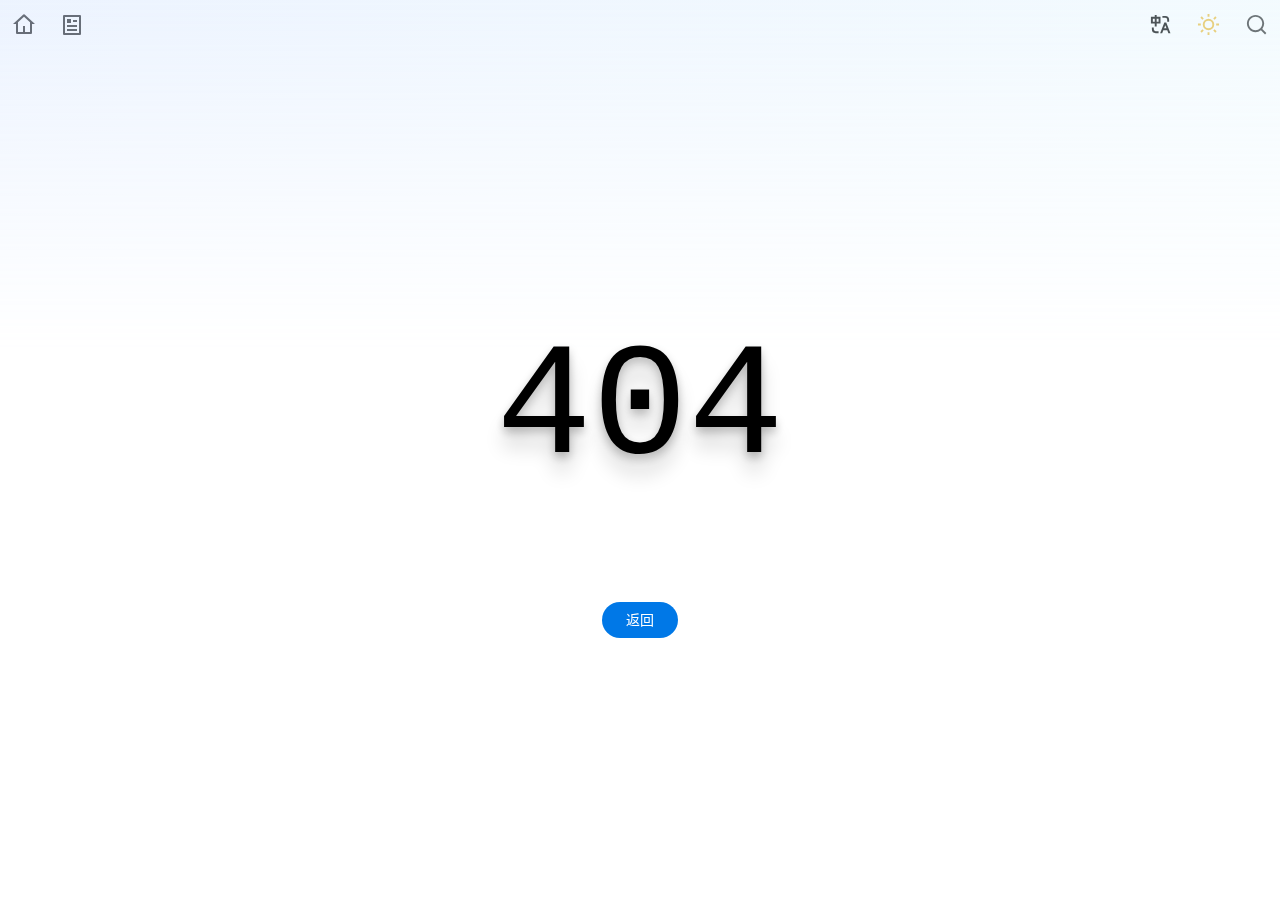
<file: about.html>
<!DOCTYPE html><html lang="en" data-beasties-container><head><meta charset="utf-8"><meta name="viewport" content="width=device-width,initial-scale=1"><link rel="icon" href="/favicon.svg"><script>!function(){const e=window.matchMedia&&window.matchMedia("(prefers-color-scheme: dark)").matches,t=localStorage.getItem("vueuse-color-scheme")||"auto";("dark"===t||e&&"light"!==t)&&document.documentElement.classList.toggle("dark",!0)}()</script><style type="text/css">:root{color-scheme:light dark;--va-c-bg:#fff}html{background-color:var(--va-c-bg)}.yun-cloud{display:flex;width:100%;z-index:var(--yun-z-cloud);box-sizing:border-box}.yun-cloud .waves{display:flex;position:relative;width:100%;height:40px}.yun-cloud .parallax>use{animation:move-forever 25s cubic-bezier(.55,.5,.45,.5) infinite}.yun-cloud .parallax>use:first-child{opacity:.7;animation-delay:-2s;animation-duration:7s}.yun-cloud .parallax>use:nth-child(2){opacity:.5;animation-delay:-3s;animation-duration:10s}.yun-cloud .parallax>use:nth-child(3){opacity:.3;animation-delay:-4s;animation-duration:13s}.yun-cloud .parallax>use:nth-child(4){animation-delay:-5s;animation-duration:20s}@keyframes move-forever{0%{transform:translate3d(-90px,0,0)}to{transform:translate3d(85px,0,0)}}.yun-footer{letter-spacing:.05rem;line-height:1.8}.yun-footer-gradient{position:absolute;bottom:0;left:0;right:0;width:100%;height:300px;z-index:999;pointer-events:none;background:linear-gradient(to right,rgb(var(--gradient-from)/.2) 0,rgb(var(--gradient-to)/.2));-webkit-mask-image:linear-gradient(#fff0,#000 70%);mask-image:linear-gradient(#fff0,#000 70%);animation:fade-in 2s}.va-toc[data-v-6dc67c73]{text-align:left}.content[data-v-6dc67c73]{position:relative;padding-left:16px;font-size:14px;text-align:left}.outline-marker[data-v-6dc67c73]{position:absolute;top:32px;left:-2px;z-index:0;opacity:0;width:4px;height:18px;background-color:var(--va-c-brand);transition:top .25s cubic-bezier(0,1,.5,1),background-color .5s,opacity .25s;border-top-right-radius:2px;border-bottom-right-radius:2px}.outline-title[data-v-6dc67c73]{letter-spacing:.4px;line-height:28px;font-size:14px;font-weight:600}.visually-hidden[data-v-6dc67c73]{position:absolute;width:1px;height:1px;white-space:nowrap;clip:rect(0 0 0 0);clip-path:inset(50%);overflow:hidden}.yun-aside{width:0;transform:translate(100%);transition:all .2s cubic-bezier(.77,0,.17,1.02);max-height:calc(100vh - var(--yun-margin-top))}@media screen and (min-width:1280px){.yun-aside{transform:translate(0)}}.toc-btn{color:var(--va-c-primary);z-index:var(--yun-z-toc-btn)}.back-to-top{position:fixed;right:-1.5rem;bottom:1rem;z-index:var(--yun-z-go-up-btn);opacity:0;pointer-events:none;color:var(--va-c-primary);transform:translate(0) rotate(270deg);transition:all var(--va-transition-duration),opacity var(--va-transition-duration-fast)!important}.progress-circle{transition:.3s stroke-dashoffset;transform:rotate(-90deg);transform-origin:50% 50%}.progress-circle-container{position:absolute}.spinner[data-v-673bc094]{width:60px;height:60px;border:1px solid var(--va-c-primary);margin:100px auto;animation:rotateplane-673bc094 1.2s infinite ease-in-out}@keyframes rotateplane-673bc094{0%{transform:perspective(120px) rotateX(0) rotateY(0)}50%{transform:perspective(120px) rotateX(-180.1deg) rotateY(0)}to{transform:perspective(120px) rotateX(-180deg) rotateY(-180deg)}}.yun-bg{position:fixed;width:100%;height:100%;z-index:-1;top:0;left:0;background-image:var(--yun-bg-img);background-size:cover;background-position:center;background-repeat:no-repeat;background-attachment:fixed;animation-name:bg-fade-in;animation-duration:2s;opacity:var(--yun-bg-img-opacity, 1)}@supports (-webkit-touch-callout:none){.yun-bg{background-attachment:scroll}}@keyframes bg-fade-in{0%{opacity:0}to{opacity:var(--yun-bg-img-opacity, 1)}}canvas.fireworks{position:fixed;left:0;top:0;z-index:1;pointer-events:none}.yun-page-header-gradient{position:absolute;top:0;left:0;right:0;width:100%;height:500px;z-index:var(--yun-z-page-gradient);pointer-events:none;background:linear-gradient(to right,rgb(var(--gradient-from)/.2) 0,rgb(var(--gradient-to)/.2));-webkit-mask-image:linear-gradient(#000,#fff0 70%);mask-image:linear-gradient(#000,#fff0 70%);animation:fade-in 2s}:root{--p-overlay-popover-shadow:0px 4px 6px -1px rgb(0 0 0 / .1),0px 2px 4px -2px rgb(0 0 0 / .1);--p-overlay-popover-border-radius:4px;--p-tooltip-max-width:12.5rem;--p-tooltip-gutter:.25rem;--p-tooltip-shadow:var(--p-overlay-popover-shadow);--p-tooltip-padding:.25rem .75rem;--p-tooltip-border-radius:var(--p-overlay-popover-border-radius);--p-tooltip-background:var(--va-c-bg);--p-tooltip-color:var(--va-c-text)}*,:after,:before{box-sizing:border-box;border-width:0;border-style:solid;border-color:var(--un-default-border-color,#e5e7eb)}html{line-height:1.5;-webkit-text-size-adjust:100%;-moz-tab-size:4;tab-size:4;font-family:ui-sans-serif,system-ui,sans-serif,"Apple Color Emoji","Segoe UI Emoji",Segoe UI Symbol,"Noto Color Emoji";font-feature-settings:normal;font-variation-settings:normal;-webkit-tap-highlight-color:transparent}body{margin:0;line-height:inherit}a{color:inherit;text-decoration:inherit}button{font-family:inherit;font-feature-settings:inherit;font-variation-settings:inherit;font-size:100%;font-weight:inherit;line-height:inherit;color:inherit;margin:0;padding:0}button{text-transform:none}button{-webkit-appearance:button;background-image:none}h1,h2,hr,p{margin:0}ul{list-style:none;margin:0;padding:0}button{cursor:pointer}body{counter-reset:katexEqnNo mmlEqnNo}:root{--va-c-border:#c2c2c4;--va-c-divider:#e2e2e3;--va-c-gutter:#e2e2e3}:root{--va-c-gray-1:#dddde3;--va-c-gray-2:#e4e4e9;--va-c-gray-3:#ebebef;--va-c-gray-soft:rgba(142, 150, 170, .14);--va-c-indigo-1:#3451b2;--va-c-indigo-2:#3a5ccc;--va-c-indigo-3:#5672cd;--va-c-indigo-soft:rgba(100, 108, 255, .14);--va-c-green-1:#18794e;--va-c-green-2:#299764;--va-c-green-3:#30a46c;--va-c-green-soft:rgba(16, 185, 129, .14);--va-c-yellow-1:#915930;--va-c-yellow-2:#946300;--va-c-yellow-3:#9f6a00;--va-c-yellow-soft:rgba(234, 179, 8, .14);--va-c-red-1:#b8272c;--va-c-red-2:#d5393e;--va-c-red-3:#e0575b;--va-c-red-soft:rgba(244, 63, 94, .14);--va-c-sponsor:#db2777}:root{--va-c-default-1:var(--va-c-gray-1);--va-c-default-2:var(--va-c-gray-2);--va-c-default-3:var(--va-c-gray-3);--va-c-default-soft:var(--va-c-gray-soft);--va-c-brand-1:var(--va-c-indigo-1);--va-c-brand-2:var(--va-c-indigo-2);--va-c-brand-3:var(--va-c-indigo-3);--va-c-brand-soft:var(--va-c-indigo-soft);--va-c-brand:var(--va-c-brand-1);--va-c-tip-1:var(--va-c-brand-1);--va-c-tip-2:var(--va-c-brand-2);--va-c-tip-3:var(--va-c-brand-3);--va-c-tip-soft:var(--va-c-brand-soft);--va-c-warning-1:var(--va-c-yellow-1);--va-c-warning-2:var(--va-c-yellow-2);--va-c-warning-3:var(--va-c-yellow-3);--va-c-warning-soft:var(--va-c-yellow-soft);--va-c-danger-1:var(--va-c-red-1);--va-c-danger-2:var(--va-c-red-2);--va-c-danger-3:var(--va-c-red-3);--va-c-danger-soft:var(--va-c-red-soft)}:root{--va-aside-width:256px;--va-sidebar-width:300px;--va-border-width:1px;--va-font-serif:"Noto Serif SC",DM Serif Display,STZhongsong,STKaiti,KaiTi,Roboto,serif;--va-font-sans:DM Sans,Inter,-apple-system,BlinkMacSystemFont,"Segoe UI",Roboto,Oxygen,Ubuntu,Cantarell,"Fira Sans","Droid Sans","Helvetica Neue",sans-serif;--va-font-mono:DM Mono,Menlo,Monaco,Consolas,"Courier New",monospace;--va-transition-duration-fast:.2s;--va-transition-duration:.4s;--va-transition-duration-slow:.6s;--va-transition:all var(--va-transition-duration-fast) ease-in-out}:root{--va-c-white:#fff;--va-c-black:#1a1a1a;--va-c-gray:#8e8e8e;--va-c-danger:#db2828;--va-c-warning:#f2711c;--va-c-text-light-1:#213547;--va-c-text-light-2:rgba(60, 60, 60, .7);--va-c-text-light-3:rgba(60, 60, 60, .33);--va-c-text-light-4:rgba(60, 60, 60, .18);--va-c-text-dark-1:rgba(255, 255, 255, .87);--va-c-text-dark-2:rgba(235, 235, 235, .6);--va-c-text-dark-3:rgba(235, 235, 235, .38);--va-c-text-dark-4:rgba(235, 235, 235, .18);--va-c-primary-light:rgb(3.9, 134.3415584416, 255);--va-c-primary-lighter:rgb(31.8, 147.7480519481, 255);--va-c-primary-dark:rgb(0, 108, 207.9);--va-c-primary:#0078E7}:root{color-scheme:light;--va-c-brand:#0078E7;--va-border-color:#222;--va-c-text:#333;--va-c-text-light:#555;--va-c-text-lighter:#666;--va-c-text-dark:#111;--va-c-primary-rgb:0,120,231;--va-c-link:var(--va-c-primary-dark)}:root{--va-c-text-1:rgba(60, 60, 67);--va-c-text-2:rgba(60, 60, 67, .78);--va-c-text-3:rgba(60, 60, 67, .56)}:root{--va-c-bg:#ffffff;--va-c-bg-light:#ffffff;--va-c-bg-dark:#fafafa;--va-c-bg-opacity:rgba(255, 255, 255, .8);--va-c-bg-soft:#f9f9f9;--va-c-bg-alt:#f9f9f9;--va-c-bg-mute:#f1f1f1}:root{--va-code-line-height:1.7;--va-code-font-size:.875em;--va-code-block-color:var(--va-c-text-2);--va-code-block-bg:var(--va-c-bg-alt);--va-code-block-divider-color:var(--va-c-gutter);--va-code-lang-color:var(--va-c-text-3);--va-code-line-highlight-color:var(--va-c-default-soft);--va-code-line-number-color:var(--va-c-text-3);--va-code-line-diff-add-color:var(--va-c-green-soft);--va-code-line-diff-add-symbol-color:var(--va-c-green-1);--va-code-line-diff-remove-color:var(--va-c-red-soft);--va-code-line-diff-remove-symbol-color:var(--va-c-red-1);--va-code-line-warning-color:var(--va-c-yellow-soft);--va-code-line-error-color:var(--va-c-red-soft);--va-code-copy-code-border-color:var(--va-c-divider);--va-code-copy-code-bg:var(--va-c-bg-soft);--va-code-copy-code-hover-border-color:var(--va-c-divider);--va-code-copy-code-hover-bg:var(--va-c-bg);--va-code-copy-code-active-text:var(--va-c-text-2);--va-code-copy-copied-text-content:"Copied";--va-code-tab-divider:var(--va-code-block-divider-color);--va-code-tab-text-color:var(--va-c-text-2);--va-code-tab-bg:var(--va-code-block-bg);--va-code-tab-hover-text-color:var(--va-c-text-1);--va-code-tab-active-text-color:var(--va-c-text-1);--va-code-tab-active-bar-color:var(--va-c-brand-1)}:root{--va-icon-copy:url("data:image/svg+xml,%3Csvg xmlns='http://www.w3.org/2000/svg' fill='none' height='20' width='20' stroke='rgba(128,128,128,1)' stroke-width='2' class='h-6 w-6' viewBox='0 0 24 24'%3E%3Cpath stroke-linecap='round' stroke-linejoin='round' d='M9 5H7a2 2 0 0 0-2 2v12a2 2 0 0 0 2 2h10a2 2 0 0 0 2-2V7a2 2 0 0 0-2-2h-2M9 5a2 2 0 0 0 2 2h2a2 2 0 0 0 2-2M9 5a2 2 0 0 1 2-2h2a2 2 0 0 1 2 2'/%3E%3C/svg%3E");--va-icon-copied:url("data:image/svg+xml,%3Csvg xmlns='http://www.w3.org/2000/svg' fill='none' height='20' width='20' stroke='rgba(128,128,128,1)' stroke-width='2' class='h-6 w-6' viewBox='0 0 24 24'%3E%3Cpath stroke-linecap='round' stroke-linejoin='round' d='M9 5H7a2 2 0 0 0-2 2v12a2 2 0 0 0 2 2h10a2 2 0 0 0 2-2V7a2 2 0 0 0-2-2h-2M9 5a2 2 0 0 0 2 2h2a2 2 0 0 0 2-2M9 5a2 2 0 0 1 2-2h2a2 2 0 0 1 2 2m-6 9 2 2 4-4'/%3E%3C/svg%3E");--va-icon-collapse:url("data:image/svg+xml,%3Csvg%20xmlns='http://www.w3.org/2000/svg'%20width='32'%20height='32' stroke='rgba(128,128,128,1)' viewBox='0%200%2024%2024'%3E%3Cpath%20fill='currentColor'%20d='m12%2016.175l3.9-3.875q.275-.275.688-.288t.712.288q.275.275.275.7t-.275.7l-4.6%204.6q-.15.15-.325.213t-.375.062q-.2%200-.375-.063T11.3%2018.3l-4.6-4.6q-.275-.275-.288-.687T6.7%2012.3q.275-.275.7-.275t.7.275l3.9%203.875Zm0-6L15.9%206.3q.275-.275.688-.287t.712.287q.275.275.275.7t-.275.7l-4.6%204.6q-.15.15-.325.213t-.375.062q-.2%200-.375-.062T11.3%2012.3L6.7%207.7q-.275-.275-.288-.688T6.7%206.3q.275-.275.7-.275t.7.275l3.9%203.875Z'/%3E%3C/svg%3E")}:root{--va-header-anchor-symbol:"#"}html{-webkit-tap-highlight-color:transparent;font-family:var(--va-font-sans)}a{color:var(--va-c-link);font-weight:500}*{outline:0}hr{margin:1rem}button{background-color:transparent}#app,body,html{margin:0;padding:0;line-height:2}html{background-color:var(--va-c-bg)}a{cursor:pointer}:root{--yun-margin-top:68px;--yun-home-hero-image-filter:blur(48px);--yun-home-hero-name-background:-webkit-linear-gradient(120deg, var(--va-c-text) 30%, black);--yun-home-hero-image-background-image:linear-gradient(-45deg, #bd34fe 50%, #47caff 50%);--yun-nav-height:50px}:root{--yun-post-card-max-width:900px;--yun-c-cloud:white;--yun-z-select:6;--yun-z-cloud:7;--yun-z-go-down:9;--yun-z-backdrop:9;--yun-z-sidebar:10;--yun-z-fireworks:11;--yun-z-toc-btn:11;--yun-z-go-up-btn:20;--yun-z-fullscreen-menu:21;--yun-z-nav-menu:22;--yun-z-menu-btn:22;--yun-z-search-popup:30;--yun-z-search-btn:31;--yun-z-overlay:32;--yun-z-aside:33;--yun-z-left-sidebar:34;--yun-z-left-sidebar-menu:35;--yun-z-page-gradient:35;--yun-z-dock:999999;--va-z-overlay:var(--yun-z-backdrop)}:root{--yun-bg-img:url(/assets/bg-img.kXdNMxcF.jpg);--yun-sidebar-bg-color:var(--va-c-bg-light);--yun-sidebar-bg-img:url(/assets/sidebar-bg-img.mp54gEws.webp)}@media screen and (max-width:768px){:root{--rect-margin:16px}}@media screen and not (max-width:768px){:root{--rect-margin:48px}}.post-category{color:var(--va-c-text)}.post-tag{white-space:nowrap;color:var(--yun-tag-color)}.post-tag:hover{color:var(--va-c-primary)}html{overflow-y:scroll}:root{--smc-font-sans:Raleway,-apple-system,"PingFang SC","Microsoft YaHei",Arial,sans-serif;--smc-font-serif:"Songti SC","Noto Serif SC",STZhongsong,STKaiti,KaiTi,Roboto,serif;--smc-font-mono:Menlo,Monaco,Consolas,"Courier New",monospace}:root{--smc-c-primary-light:rgb(78, 169.9480519481, 255);--smc-c-primary-lighter:rgb(154.5, 206.7077922078, 255);--smc-c-primary:#0078E7;--smc-theme-name:yun;--smc-line-height:1.8;--smc-c-primary-rgb:0,120,231;--smc-c-text:#24292e;--smc-c-text-light:#555;--smc-c-text-lighter:#666;--smc-header-bottom-color:#eaecef;--smc-border-color:var(--smc-c-primary-light);--smc-code-bg-color:#f6f8fa;--smc-link-color:rgb(0, 93.5064935065, 180)}.markdown-body{-ms-text-size-adjust:100%;-webkit-text-size-adjust:100%;background:var(--smc-bg-color);color:var(--smc-c-text);font-family:var(--smc-font-sans);font-size:1rem;line-height:var(--smc-line-height);overflow-wrap:break-word}.markdown-body *{box-sizing:border-box}.markdown-body a{background-color:transparent}.markdown-body a:active,.markdown-body a:hover{outline-width:0}.markdown-body hr{background-color:var(--smc-c-primary,#333);height:2px;margin:1.5rem 0}.markdown-body a{color:var(--smc-c-primary);text-decoration:none;border-bottom:1px solid transparent;transition:all .2s ease-in-out}.markdown-body a:hover{color:var(--smc-link-color);border-bottom:1px solid var(--smc-link-color)}.markdown-body a:not([href]){color:inherit;text-decoration:none}.markdown-body p{margin-top:1rem;margin-bottom:1rem;overflow-x:auto;overflow-y:hidden}.yun-icon-btn{background-color:transparent;cursor:pointer;display:inline-flex;align-items:center;justify-content:center;border:none;width:3rem;height:3rem;border-radius:50%;transition:background-color var(--va-transition-duration)}.yun-icon-btn div{font-size:1.2rem}.yun-icon-btn:hover{background-color:rgba(var(--va-c-primary-rgb),.08)}.yun-icon-btn:active{background-color:rgba(var(--va-c-primary-rgb),.16)}.markdown-body{--smc-font-sans:var(--va-font-sans);--smc-font-serif:var(--va-font-serif);--smc-font-mono:var(--va-font-mono);--c-toc-link:var(--va-c-text-light)}.markdown-body{word-wrap:break-word}.markdown-body a{color:var(--va-c-link)}.markdown-body p{overflow:unset}.markdown-body hr{opacity:.6;height:2px;border-top-width:0;background-color:var(--va-c-text)}@media(max-width:767.9px){.markdown-body{padding:.5rem}}:root{--va-custom-block-font-size:14px;--va-custom-block-code-font-size:13px;--va-custom-block-info-border:transparent;--va-custom-block-info-text:var(--va-c-text-1);--va-custom-block-info-bg:var(--va-c-default-soft);--va-custom-block-info-code-bg:var(--va-c-default-soft);--va-custom-block-tip-border:transparent;--va-custom-block-tip-text:var(--va-c-text-1);--va-custom-block-tip-bg:var(--va-c-brand-soft);--va-custom-block-tip-code-bg:var(--va-c-brand-soft);--va-custom-block-warning-border:transparent;--va-custom-block-warning-text:var(--va-c-text-1);--va-custom-block-warning-bg:var(--va-c-warning-soft);--va-custom-block-warning-code-bg:var(--va-c-warning-soft);--va-custom-block-danger-border:transparent;--va-custom-block-danger-text:var(--va-c-text-1);--va-custom-block-danger-bg:var(--va-c-danger-soft);--va-custom-block-danger-code-bg:var(--va-c-danger-soft);--va-custom-block-details-border:var(--va-custom-block-info-border);--va-custom-block-details-text:var(--va-custom-block-info-text);--va-custom-block-details-bg:var(--va-custom-block-info-bg);--va-custom-block-details-code-bg:var(--va-custom-block-info-code-bg)}:root{--vp-code-block-bg:var(--va-c-bg-alt);--vp-code-tab-divider:var(--va-c-gutter)}html{transition:background-color .6s}@supports ((-webkit-hyphens:none) and (not (margin-trim:inline))) or ((-moz-orient:inline) and (not (color:rgb(from red r g b)))){*,:after,:before{--un-scale-x:1;--un-scale-y:1;--un-scale-z:1;--un-leading:initial;--un-bg-opacity:100%;--un-ease:initial;--un-translate-x:initial;--un-translate-y:initial;--un-translate-z:initial;--un-rotate-x:rotateX(0);--un-rotate-y:rotateY(0);--un-rotate-z:rotateZ(0);--un-skew-x:skewX(0);--un-skew-y:skewY(0);--un-border-opacity:100%;--un-text-opacity:100%;--un-from-opacity:100%;--un-to-opacity:100%;--un-border-bottom-opacity:100%}}@property --un-text-opacity{syntax:"<percentage>";inherits:falseinitial-value:100%}@property --un-leading{syntax:"*"inherits:false}@property --un-outline-style{syntax:"*";inherits:falseinitial-value:solid}@property --un-border-opacity{syntax:"<percentage>";inherits:falseinitial-value:100%}@property --un-border-bottom-opacity{syntax:"<percentage>";inherits:falseinitial-value:100%}@property --un-bg-opacity{syntax:"<percentage>";inherits:falseinitial-value:100%}@property --un-inset-ring-color{syntax:"*"inherits:false}@property --un-inset-ring-shadow{syntax:"*";inherits:falseinitial-value:0 0 #0000}@property --un-inset-shadow{syntax:"*";inherits:falseinitial-value:0 0 #0000}@property --un-inset-shadow-color{syntax:"*"inherits:false}@property --un-ring-color{syntax:"*"inherits:false}@property --un-ring-inset{syntax:"*"inherits:false}@property --un-ring-offset-color{syntax:"*"inherits:false}@property --un-ring-offset-shadow{syntax:"*";inherits:falseinitial-value:0 0 #0000}@property --un-ring-offset-width{syntax:"<length>";inherits:falseinitial-value:0px}@property --un-ring-shadow{syntax:"*";inherits:falseinitial-value:0 0 #0000}@property --un-shadow{syntax:"*";inherits:falseinitial-value:0 0 #0000}@property --un-shadow-color{syntax:"*"inherits:false}@property --un-translate-x{syntax:"*";inherits:falseinitial-value:0}@property --un-translate-y{syntax:"*";inherits:falseinitial-value:0}@property --un-translate-z{syntax:"*";inherits:falseinitial-value:0}@property --un-rotate-x{syntax:"*";inherits:falseinitial-value:rotateX(0)}@property --un-rotate-y{syntax:"*";inherits:falseinitial-value:rotateY(0)}@property --un-rotate-z{syntax:"*";inherits:falseinitial-value:rotateZ(0)}@property --un-skew-x{syntax:"*";inherits:falseinitial-value:skewX(0)}@property --un-skew-y{syntax:"*";inherits:falseinitial-value:skewY(0)}@property --un-scale-x{syntax:"*";inherits:falseinitial-value:1}@property --un-scale-y{syntax:"*";inherits:falseinitial-value:1}@property --un-scale-z{syntax:"*";inherits:falseinitial-value:1}@property --un-ease{syntax:"*"inherits:false}@property --un-from-opacity{syntax:"<percentage>";inherits:falseinitial-value:100%}@property --un-gradient-from{syntax:"<color>";inherits:falseinitial-value:#0000}@property --un-gradient-from-position{syntax:"<length-percentage>";inherits:falseinitial-value:0%}@property --un-gradient-position{syntax:"*"inherits:false}@property --un-gradient-stops{syntax:"*"inherits:false}@property --un-gradient-to{syntax:"<color>";inherits:falseinitial-value:#0000}@property --un-gradient-to-position{syntax:"<length-percentage>";inherits:falseinitial-value:100%}@property --un-gradient-via{syntax:"<color>";inherits:falseinitial-value:#0000}@property --un-gradient-via-position{syntax:"<length-percentage>";inherits:falseinitial-value:50%}@property --un-gradient-via-stops{syntax:"*"inherits:false}@property --un-to-opacity{syntax:"<percentage>";inherits:falseinitial-value:100%}@property --un-blur{syntax:"*"inherits:false}@property --un-brightness{syntax:"*"inherits:false}@property --un-contrast{syntax:"*"inherits:false}@property --un-drop-shadow{syntax:"*"inherits:false}@property --un-grayscale{syntax:"*"inherits:false}@property --un-hue-rotate{syntax:"*"inherits:false}@property --un-invert{syntax:"*"inherits:false}@property --un-saturate{syntax:"*"inherits:false}@property --un-sepia{syntax:"*"inherits:false}:root{--spacing:.25rem;--default-transition-timingFunction:cubic-bezier(.4, 0, .2, 1);--default-transition-duration:.15s;--container-4xl:56rem;--leading-none:1;--container-3xl:48rem;--radius-DEFAULT:.25rem;--fontWeight-bold:700;--container-sm:24rem;--container-2xl:42rem;--colors-white:#fff;--ease-in:cubic-bezier(.4, 0, 1, 1);--ease-in-out:cubic-bezier(.4, 0, .2, 1);--radius-lg:.5rem;--colors-black:#000;--fontWeight-medium:500;--leading-loose:2;--fontWeight-black:900;--container-md:28rem;--ease-DEFAULT:cubic-bezier(.4, 0, .2, 1);--fontWeight-light:300;--colors-gray-100:oklch(96.7% .003 264.542);--colors-red-DEFAULT:oklch(70.4% .191 22.216);--colors-gray-DEFAULT:oklch(70.7% .022 261.325);--colors-dark-DEFAULT:oklch(25.2% 0 0);--colors-blue-500:oklch(62.3% .214 259.815);--text-sm-fontSize:.875rem;--text-sm-lineHeight:1.25rem;--text-2xl-fontSize:1.5rem;--text-2xl-lineHeight:2rem;--text-xl-fontSize:1.25rem;--text-xl-lineHeight:1.75rem;--text-lg-fontSize:1.125rem;--text-lg-lineHeight:1.75rem;--text-xs-fontSize:.75rem;--text-xs-lineHeight:1rem;--text-base-fontSize:1rem;--text-base-lineHeight:1.5rem;--radius-none:0;--colors-dark-300:oklch(29.72% 0 0);--colors-red-400:oklch(70.4% .191 22.216);--text-4xl-fontSize:2.25rem;--text-4xl-lineHeight:2.5rem;--colors-gray-600:oklch(44.6% .03 256.802);--font-sans:ui-sans-serif,system-ui,-apple-system,BlinkMacSystemFont,"Segoe UI",Roboto,"Helvetica Neue",Arial,"Noto Sans",sans-serif,"Apple Color Emoji","Segoe UI Emoji","Segoe UI Symbol","Noto Color Emoji";--font-mono:ui-monospace,SFMono-Regular,Menlo,Monaco,Consolas,"Liberation Mono","Courier New",monospace;--default-font-family:var(--font-sans);--default-monoFont-family:var(--font-mono)}*,:after,:before{box-sizing:border-box;margin:0;padding:0;border:0 solid}html{line-height:1.5;-webkit-text-size-adjust:100%;tab-size:4;font-family:var( --default-font-family, ui-sans-serif, system-ui, sans-serif, "Apple Color Emoji", "Segoe UI Emoji", "Segoe UI Symbol", "Noto Color Emoji" );font-feature-settings:var(--default-font-featureSettings,normal);font-variation-settings:var(--default-font-variationSettings,normal);-webkit-tap-highlight-color:transparent}hr{height:0;color:inherit;border-top-width:1px}h1,h2{font-size:inherit;font-weight:inherit}a{color:inherit;-webkit-text-decoration:inherit;text-decoration:inherit}ul{list-style:none}canvas,svg{display:block;vertical-align:middle}button{font:inherit;font-feature-settings:inherit;font-variation-settings:inherit;letter-spacing:inherit;color:inherit;border-radius:0;background-color:transparent;opacity:1}button{appearance:button}[i-ri-arrow-right-s-line=""]{--un-icon:url("data:image/svg+xml;utf8,%3Csvg viewBox='0 0 24 24' width='1.2em' height='1.2em' xmlns='http://www.w3.org/2000/svg' %3E%3Cpath fill='currentColor' d='m13.172 12l-4.95-4.95l1.414-1.413L16 12l-6.364 6.364l-1.414-1.415z'/%3E%3C/svg%3E");-webkit-mask:var(--un-icon) no-repeat;mask:var(--un-icon) no-repeat;-webkit-mask-size:100% 100%;mask-size:100% 100%;background-color:currentColor;color:inherit;width:1.2em;height:1.2em}[i-ri-arrow-up-s-line=""]{--un-icon:url("data:image/svg+xml;utf8,%3Csvg viewBox='0 0 24 24' width='1.2em' height='1.2em' xmlns='http://www.w3.org/2000/svg' %3E%3Cpath fill='currentColor' d='m12 10.828l-4.95 4.95l-1.414-1.414L12 8l6.364 6.364l-1.414 1.414z'/%3E%3C/svg%3E");-webkit-mask:var(--un-icon) no-repeat;mask:var(--un-icon) no-repeat;-webkit-mask-size:100% 100%;mask-size:100% 100%;background-color:currentColor;color:inherit;width:1.2em;height:1.2em}.i-ri-cloud-line{--un-icon:url("data:image/svg+xml;utf8,%3Csvg viewBox='0 0 24 24' width='1.2em' height='1.2em' xmlns='http://www.w3.org/2000/svg' %3E%3Cpath fill='currentColor' d='M12 2a7 7 0 0 1 6.992 7.339A6 6 0 0 1 17 21H7A6 6 0 0 1 5.008 9.339A7 7 0 0 1 12 2m0 2a5 5 0 0 0-4.994 5.243l.07 1.488l-1.404.494A4.002 4.002 0 0 0 7 19h10a4 4 0 1 0-3.796-5.265l-1.898-.633A6 6 0 0 1 17 9a5 5 0 0 0-5-5'/%3E%3C/svg%3E");-webkit-mask:var(--un-icon) no-repeat;mask:var(--un-icon) no-repeat;-webkit-mask-size:100% 100%;mask-size:100% 100%;background-color:currentColor;color:inherit;width:1.2em;height:1.2em}[i-ri-file-list-line=""]{--un-icon:url("data:image/svg+xml;utf8,%3Csvg viewBox='0 0 24 24' width='1.2em' height='1.2em' xmlns='http://www.w3.org/2000/svg' %3E%3Cpath fill='currentColor' d='M20 22H4a1 1 0 0 1-1-1V3a1 1 0 0 1 1-1h16a1 1 0 0 1 1 1v18a1 1 0 0 1-1 1m-1-2V4H5v16zM8 7h8v2H8zm0 4h8v2H8zm0 4h8v2H8z'/%3E%3C/svg%3E");-webkit-mask:var(--un-icon) no-repeat;mask:var(--un-icon) no-repeat;-webkit-mask-size:100% 100%;mask-size:100% 100%;background-color:currentColor;color:inherit;width:1.2em;height:1.2em}.va-card{background-color:color-mix(in oklab,var(--va-c-bg-light) var(--un-bg-opacity),transparent);--un-shadow:0 1px 3px 0 var(--un-shadow-color, rgb(0 0 0 / .1)),0 1px 2px -1px var(--un-shadow-color, rgb(0 0 0 / .1));box-shadow:var(--un-inset-shadow),var(--un-inset-ring-shadow),var(--un-ring-offset-shadow),var(--un-ring-shadow),var(--un-shadow)}.flex-center,[flex~=center]{display:flex;align-items:center;justify-content:center}.inline-flex-center{display:inline-flex;align-items:center;justify-content:center}.yun-card{--un-shadow:0 1px 3px 0 var(--un-shadow-color, rgb(0 0 0 / .1)),0 1px 2px -1px var(--un-shadow-color, rgb(0 0 0 / .1));box-shadow:var(--un-inset-shadow),var(--un-inset-ring-shadow),var(--un-ring-offset-shadow),var(--un-ring-shadow),var(--un-shadow);transition-property:all;transition-timing-function:var(--un-ease,var(--default-transition-timingFunction));transition-duration:var(--un-duration, var(--default-transition-duration));transition-duration:var(--va-transition-duration)}.va-card:hover{--un-shadow:0 10px 15px -3px var(--un-shadow-color, rgb(0 0 0 / .1)),0 4px 6px -4px var(--un-shadow-color, rgb(0 0 0 / .1));box-shadow:var(--un-inset-shadow),var(--un-inset-ring-shadow),var(--un-ring-offset-shadow),var(--un-ring-shadow),var(--un-shadow)}.yun-card:hover{--un-shadow:0 25px 50px -12px var(--un-shadow-color, rgb(0 0 0 / .25));box-shadow:var(--un-inset-shadow),var(--un-inset-ring-shadow),var(--un-ring-offset-shadow),var(--un-ring-shadow),var(--un-shadow)}[text~="2xl"]{font-size:var(--text-2xl-fontSize);line-height:var(--un-leading, var(--text-2xl-lineHeight))}[text~=sm]{font-size:var(--text-sm-fontSize);line-height:var(--un-leading, var(--text-sm-lineHeight))}.text-xs{font-size:var(--text-xs-fontSize);line-height:var(--un-leading, var(--text-xs-lineHeight))}.text-\$va-c-text-light{color:color-mix(in oklab,var(--va-c-text-light) var(--un-text-opacity),transparent)}.leading-none{--un-leading:var(--leading-none);line-height:var(--leading-none)}[font~=black]{--un-font-weight:var(--fontWeight-black);font-weight:var(--fontWeight-black)}[m~="0"]{margin:calc(var(--spacing) * 0)}[m~="2"]{margin:calc(var(--spacing) * 2)}.m-auto{margin:auto}[mx-1=""]{margin-inline:calc(var(--spacing) * 1)}.mb-4{margin-bottom:calc(var(--spacing) * 4)}[m~=b-2]{margin-bottom:calc(var(--spacing) * 2)}.ml-1{margin-left:calc(var(--spacing) * 1)}.mt-4{margin-top:calc(var(--spacing) * 4)}.mt-12{margin-top:calc(var(--spacing) * 12)}.mt-14{margin-top:calc(var(--spacing) * 14)}.mt-2{margin-top:calc(var(--spacing) * 2)}[m~=t-6]{margin-top:calc(var(--spacing) * 6)}.mt-8{margin-top:calc(var(--spacing) * 8)}[p~="1"]{padding:calc(var(--spacing) * 1)}[p~="2"]{padding:calc(var(--spacing) * 2)}[p~="4"]{padding:calc(var(--spacing) * 4)}.px-4,[p~=x-4]{padding-inline:calc(var(--spacing) * 4)}.py-4{padding-block:calc(var(--spacing) * 4)}[pb-2=""]{padding-bottom:calc(var(--spacing) * 2)}.pt-0{padding-top:calc(var(--spacing) * 0)}[p~=b-8]{padding-bottom:calc(var(--spacing) * 8)}[text~=center]{text-align:center}.border-\$va-c-divider{border-color:color-mix(in oklab,var(--va-c-divider) var(--un-border-opacity),transparent)}.rounded-2{border-radius:.5rem}[bg~="$va-c-bg-light"]{background-color:color-mix(in oklab,var(--va-c-bg-light) var(--un-bg-opacity),transparent)}.bg-\$va-c-bg-soft{background-color:color-mix(in oklab,var(--va-c-bg-soft) var(--un-bg-opacity),transparent)}[bg~=white]{background-color:color-mix(in srgb,var(--colors-white) var(--un-bg-opacity),transparent)}[bg~="$va-c-bg"]{background-color:color-mix(in oklab,var(--va-c-bg) var(--un-bg-opacity),transparent)}.op-60{opacity:60%}.op-80{opacity:80%}.flex,[flex=""],[flex~="~"]{display:flex}.inline-flex,[inline-flex=""]{display:inline-flex}.flex-grow,[flex~=grow]{flex-grow:1}.flex-col,[flex~=col]{flex-direction:column}.gap-1{gap:calc(var(--spacing) * 1)}.gap-2{gap:calc(var(--spacing) * 2)}.gap-2\!{gap:calc(var(--spacing) * 2)!important}.gap-4{gap:calc(var(--spacing) * 4)}.size-8{width:calc(var(--spacing) * 8);height:calc(var(--spacing) * 8)}.min-h-sm{min-height:var(--container-sm)}.w-full,[w~=full]{width:100%}[min-h~="100px"]{min-height:100px}.inline-block{display:inline-block}.truncate{overflow:hidden;text-overflow:ellipsis;white-space:nowrap}.shadow-md{--un-shadow:0 4px 6px -1px var(--un-shadow-color, rgb(0 0 0 / .1)),0 2px 4px -2px var(--un-shadow-color, rgb(0 0 0 / .1));box-shadow:var(--un-inset-shadow),var(--un-inset-ring-shadow),var(--un-ring-offset-shadow),var(--un-ring-shadow),var(--un-shadow)}.transition{transition-property:color,background-color,border-color,text-decoration-color,fill,stroke,--un-gradient-from,--un-gradient-via,--un-gradient-to,opacity,box-shadow,transform,translate,scale,rotate,filter,-webkit-backdrop-filter,backdrop-filter;transition-timing-function:var(--un-ease,var(--default-transition-timingFunction));transition-duration:var(--un-duration, var(--default-transition-duration))}.items-start{align-items:flex-start}.items-center,[items-center=""]{align-items:center}[bottom-0=""]{bottom:calc(var(--spacing) * 0)}.left-0,[left-0=""]{left:calc(var(--spacing) * 0)}.right-0,[right-0=""]{right:calc(var(--spacing) * 0)}.top--10{top:calc(var(--spacing) * -10)}.top-0,[top-0=""]{top:calc(var(--spacing) * 0)}[bottom~="19"]{bottom:calc(var(--spacing) * 19)}[right~="4"]{right:calc(var(--spacing) * 4)}.justify-center,[justify~=center]{justify-content:center}.absolute,[absolute=""]{position:absolute}.fixed{position:fixed}.relative{position:relative}.sticky{position:sticky}.z-1{z-index:1}[z-10=""]{z-index:10}.z-20{z-index:20}[overflow~=auto]{overflow:auto}[stroke-width~="2"]{stroke-width:2px}@keyframes fade-in{0%{opacity:0}to{opacity:1}}@keyframes pulse{0%,to{opacity:1}50%{opacity:.5}}.animate-pulse{animation:pulse 2s cubic-bezier(.4,0,.6,1) infinite}[font~=serif]{font-family:var(--va-font-serif)}@supports (color:color-mix(in lab,red,red)){[bg~=white]{background-color:color-mix(in oklab,var(--colors-white) var(--un-bg-opacity),transparent)}}@media (max-width:calc(48rem - .1px)){[p~="lt-md:0"]{padding:calc(var(--spacing) * 0)}.lt-md\:w-full{width:100%}}@media(min-width:40rem){.sm\:p-6{padding:calc(var(--spacing) * 6)}.sm\:px-6{padding-inline:calc(var(--spacing) * 6)}}@media(min-width:48rem){.md\:mt-24{margin-top:calc(var(--spacing) * 24)}.md\:w-3xl{width:var(--container-3xl)}}@media(min-width:64rem){.lg\:px-12{padding-inline:calc(var(--spacing) * 12)}.lg\:w-2xl{width:var(--container-2xl)}.lg\:top-\$yun-margin-top{top:var(--yun-margin-top)}}@media(min-width:80rem){.xl\:px-16{padding-inline:calc(var(--spacing) * 16)}.xl\:w-2xl{width:var(--container-2xl)}.xl\:hidden{display:none}}@media(min-width:96rem){.\32xl\:w-4xl{width:var(--container-4xl)}}</style><script>const locale=localStorage.getItem("valaxy-locale")||"zh-CN";document.documentElement.setAttribute("lang",locale)</script><script type="module" async crossorigin src="/assets/app.C5Oqn_WK.js"></script><link rel="modulepreload" crossorigin href="/assets/framework.BfPwxjTV.js"><link rel="modulepreload" crossorigin href="/assets/chunks/@vueuse/motion.DExMrowK.js"><link rel="modulepreload" crossorigin href="/assets/chunks/vue-router.D6lmUu1m.js"><link rel="modulepreload" crossorigin href="/assets/chunks/dayjs.BdcnXKr1.js"><link rel="modulepreload" crossorigin href="/assets/chunks/vue-i18n.Pk6BrCvE.js"><link rel="modulepreload" crossorigin href="/assets/chunks/pinia.B1QJ9lFm.js"><link rel="modulepreload" crossorigin href="/assets/chunks/nprogress.Bru8d7fl.js"><link rel="preload" crossorigin href="/assets/app.mO22CAaj.css" onload='this.rel="stylesheet"' as="style"><noscript><link rel="stylesheet" crossorigin href="/assets/app.mO22CAaj.css"></noscript><link rel="preload" crossorigin href="/assets/group-icons.Bm1YPxXM.css" onload='this.rel="stylesheet"' as="style"><noscript><link rel="stylesheet" crossorigin href="/assets/group-icons.Bm1YPxXM.css"></noscript><link rel="modulepreload" crossorigin href="/assets/index.CTuqd8es.js"><link rel="preload" href="/assets/group-icons.Bm1YPxXM.css" onload='this.rel="stylesheet"' as="style"><noscript><link rel="stylesheet" href="/assets/group-icons.Bm1YPxXM.css"></noscript><title>关于我 - 小乌龟的6-Blog</title><script id="check-mac-os" async>document.documentElement.classList.toggle("mac",/Mac|iPhone|iPod|iPad/i.test(navigator.platform))</script><link rel="stylesheet" href="https://fonts.googleapis.com/css2?family=Noto+Serif+SC:wght@900&amp;display=swap"><meta property="og:locale:alternate" content="en"><meta property="og:description" content><meta property="og:locale" content="zh-CN"><meta property="og:site_name" content="小乌龟的6-Blog"><meta property="og:title" content="关于我"><meta property="og:image" content="/favicon.svg"><meta property="og:type" content="website"><meta property="og:url" content="https://young-six-6.github.io/"><link rel="icon" href="/favicon.svg" type="image/svg+xml"><meta name="generator" content="Valaxy 0.26.10"><meta name="theme-color" content="#fff"><meta name="msapplication-TileColor" content="#fff"><meta name="twitter:card" content="summary_large_image"><link rel="preload" as="font" crossorigin="anonymous" href="/assets/KaTeX_AMS-Regular.BQhdFMY1.woff2"><link rel="preload" as="font" crossorigin="anonymous" href="/assets/KaTeX_Caligraphic-Bold.Dq_IR9rO.woff2"><link rel="preload" as="font" crossorigin="anonymous" href="/assets/KaTeX_Caligraphic-Regular.Di6jR-x-.woff2"><link rel="preload" as="font" crossorigin="anonymous" href="/assets/KaTeX_Fraktur-Bold.CL6g_b3V.woff2"><link rel="preload" as="font" crossorigin="anonymous" href="/assets/KaTeX_Fraktur-Regular.CTYiF6lA.woff2"><link rel="preload" as="font" crossorigin="anonymous" href="/assets/KaTeX_Main-Bold.Cx986IdX.woff2"><link rel="preload" as="font" crossorigin="anonymous" href="/assets/KaTeX_Main-BoldItalic.DxDJ3AOS.woff2"><link rel="preload" as="font" crossorigin="anonymous" href="/assets/KaTeX_Main-Italic.NWA7e6Wa.woff2"><link rel="preload" as="font" crossorigin="anonymous" href="/assets/KaTeX_Main-Regular.B22Nviop.woff2"><link rel="preload" as="font" crossorigin="anonymous" href="/assets/KaTeX_Math-BoldItalic.CZnvNsCZ.woff2"><link rel="preload" as="font" crossorigin="anonymous" href="/assets/KaTeX_Math-Italic.t53AETM-.woff2"><link rel="preload" as="font" crossorigin="anonymous" href="/assets/KaTeX_SansSerif-Bold.D1sUS0GD.woff2"><link rel="preload" as="font" crossorigin="anonymous" href="/assets/KaTeX_SansSerif-Italic.C3H0VqGB.woff2"><link rel="preload" as="font" crossorigin="anonymous" href="/assets/KaTeX_SansSerif-Regular.DDBCnlJ7.woff2"><link rel="preload" as="font" crossorigin="anonymous" href="/assets/KaTeX_Script-Regular.D3wIWfF6.woff2"><link rel="preload" as="font" crossorigin="anonymous" href="/assets/KaTeX_Size1-Regular.mCD8mA8B.woff2"><link rel="preload" as="font" crossorigin="anonymous" href="/assets/KaTeX_Size2-Regular.Dy4dx90m.woff2"><link rel="preload" as="font" crossorigin="anonymous" href="[data-uri]"><link rel="preload" as="font" crossorigin="anonymous" href="/assets/KaTeX_Size4-Regular.Dl5lxZxV.woff2"><link rel="preload" as="font" crossorigin="anonymous" href="/assets/KaTeX_Typewriter-Regular.CO6r4hn1.woff2"></head><body><div id="app" data-server-rendered="true"><!--[--><!--[--><!--[--><!----><!----><div class="yun-page-header-gradient" style="--gradient-from:161 196 253;--gradient-to:194 233 251"></div><!----><!----><!----><canvas class="fireworks"></canvas><!--[--><div class="yun-bg"></div><!--]--><div class="yun-page-loading" absolute left-0 right-0 bottom-0 top-0 flex justify="center" items-center z-10 bg="$va-c-bg" data-v-673bc094><div class="spinner" data-v-673bc094></div></div><a href="#" class="back-to-top yun-icon-btn bg-$va-c-bg-soft shadow-md"><div class="size-8" i-ri-arrow-up-s-line></div><svg class="progress-circle-container" viewBox="0 0 100 100"><circle stroke-dasharray="301.59289474462014 301.59289474462014" stroke-dashoffset="301.59289474462014" stroke="currentColor" stroke-width="2" stroke-linecap="round" class="progress-circle" cx="50" cy="50" r="48" fill="none"/></svg></a><!--]--><!--[--><!--]--><!----><!--]--><!--[--><div flex="~" class="w-full m-auto justify-center items-start gap-4 mt-12 md:mt-24"><!--[--><!----><main class="yun-main lt-md:w-full" flex="~ center"><!--[--><div class="content w-full md:w-3xl lg:w-2xl xl:w-2xl 2xl:w-4xl" flex="~ col grow" p="lt-md:0"><div class="yun-card flex-center rounded-2 relative" flex="col" min-h="100px" bg="$va-c-bg-light" m="0" style><!----><!----><!--[--><div class="mt-8 mb-4"><!--[--><header class="post-header"><h1 p="2" text="2xl center" font="serif black" style="" class="post-title flex-center"><!----><span inline-flex class="leading-none">关于我</span></h1></header><!--]--></div><!--[--><!--]--><div p="x-4 b-8" class="sm:px-6 lg:px-12 xl:px-16" w="full"><!--[--><!--]--><!--[--><article class="markdown-body"><!--[--><!----><!----><!--[--><!--]--><!--[--><p>一个严重依赖生成式ai（尤其是Chatgpt）的懒人，没什么水平</p><p><a href="https://github.com/Young-Six-6" target="_blank" rel="noreferrer">GitHub</a></p><hr><p>可能时不时发一些自己喜欢的内容上来吧（心虚）</p><!--]--><!--]--><!----><!----></article><!--]--><!--[--><!--]--></div><!--]--><!----></div><!--[--><!--]--><!--[--><div class="post-nav"><div class="post-nav-item"><!----></div><div class="post-nav-item"><a href="/posts/AboutMe" class="post-nav-next" title="About Me"><span class="title truncate" text="sm">About Me</span><div class="icon" i-ri-arrow-right-s-line></div></a></div></div><!--]--><!--[--><!--]--><!--[--><div class="yun-card flex-center rounded-2 comment yun-comment sm:p-6 lg:px-12 xl:px-16" flex="col" min-h="100px" bg="$va-c-bg-light" w="full" p="4"><!----><!----><!--[--><!----><!--]--><!----></div><!--]--><template class="mt-4"></template><!--[--><!--]--><!--[--><!--]--></div><!--]--></main><!--[--><button class="xl:hidden toc-btn shadow-md fixed yun-icon-btn z-20 bg-$va-c-bg-soft" opacity="75" right="4" bottom="19"><div i-ri-file-list-line></div></button><!----><aside flex="~ col" class="va-card yun-aside sticky top-0 lg:top-$yun-margin-top min-h-sm" text="center" overflow="auto"><div class="w-full" flex="~ col" pb-2 style="display:none"><!--[--><h2 m="t-6 b-2" font="serif black">文章目录</h2><div style="display:none" data-v-6dc67c73><div class="content" data-v-6dc67c73><div class="outline-title" data-v-6dc67c73>本页</div><div class="outline-marker" data-v-6dc67c73></div><nav aria-labelledby="doc-outline-aria-label" data-v-6dc67c73><span id="doc-outline-aria-label" class="visually-hidden" data-v-6dc67c73>Table of Contents for current page</span><ul class="root va-toc relative z-1 css-i18n-toc" data-v-6dc67c73 data-v-699db71a><!--[--><!--]--></ul></nav></div></div><!--]--><div class="flex-grow"></div><!----></div></aside><!--]--><!--]--></div><footer flex="~ col" class="relative yun-footer va-footer px-4 py-4 pt-0 text-$va-c-text-light w-full mt-14" bg="white dark:$va-c-bg-soft" text="center sm"><div class="yun-cloud absolute top--10 left-0 right-0"><svg class="waves" viewBox="0 24 150 28" preserveAspectRatio="none" shape-rendering="auto"><defs><path id="gentle-wave" d="M-160 44c30 0 58-18 88-18s 58 18 88 18 58-18 88-18 58 18 88 18 v44h-352z" fill="var(--yun-c-cloud)"/></defs><g class="parallax"><use xlink:href="#gentle-wave" x="48" y="0"/><use xlink:href="#gentle-wave" x="48" y="3"/><use xlink:href="#gentle-wave" x="48" y="5"/><use xlink:href="#gentle-wave" x="48" y="7"/></g></svg></div><!----><div class="copyright flex justify-center items-center gap-2" p="1"><span>©<!----> 2025</span><a class="animate-pulse inline-flex" href="https://www.yunyoujun.cn/sponsors/" target="_blank" title="Sponsor YunYouJun"><div class="i-ri-cloud-line"></div></a><span>Young-Six-6</span></div><div class="powered" m="2"><span>由 <a href="git+https://github.com/YunYouJun/valaxy.git" target="_blank" rel="noopener">Valaxy</a> <span class="op-60">v0.26.10</span> 驱动</span><span mx-1>|</span><span><span>主题</span><span mx-1>-</span><a href="git+https://github.com/YunYouJun/valaxy/tree/main/packages/valaxy-theme-yun.git" title="valaxy-theme-yun" target="_blank">Yun</a><span class="ml-1 op-60">v0.26.10</span></span></div><!--[--><!--]--><div class="yun-footer-gradient" style="--gradient-from:161 196 253;--gradient-to:194 233 251"></div></footer><!--]--><!--]--></div><script>window.__INITIAL_STATE__='{"pinia":{"app":{"showLoading":true},"yun-app":{},"site":{},"routerStore":{}}}'</script><script type="application/ld+json" data-hid="schema-org-graph">{"@context":"https://schema.org","@graph":[{"@id":"https://young-six-6.github.io/#identity","@type":"Person","name":"Young-Six-6","url":"https://young-six-6.github.io/","image":{"@id":"https://young-six-6.github.io/#/schema/image/1"},"sameAs":["https://young-six-6.github.io/Young-Six-6/","https://music.163.com/#/user/home?id=","mailto:wzh0456@126.com","https://space.bilibili.com/1056643998"]},{"@id":"https://young-six-6.github.io/#website","@type":"WebSite","dateModified":"2025-12-29T02:23:34.919Z","datePublished":"2025-12-29T02:23:34.919Z","inLanguage":"en","name":"关于我","url":"https://young-six-6.github.io/","publisher":{"@id":"https://young-six-6.github.io/#identity"}},{"@id":"https://young-six-6.github.io/#webpage","@type":"WebPage","name":"关于我","url":"https://young-six-6.github.io/","about":{"@id":"https://young-six-6.github.io/#identity"},"isPartOf":{"@id":"https://young-six-6.github.io/#website"},"potentialAction":[{"@type":"ReadAction","target":["https://young-six-6.github.io/"]}]},{"@id":"https://young-six-6.github.io/#/schema/image/1","@type":"ImageObject","contentUrl":"https://young-six-6.github.io/author.png","inLanguage":"en","url":"https://young-six-6.github.io/author.png"}]}</script></body></html>
</file>
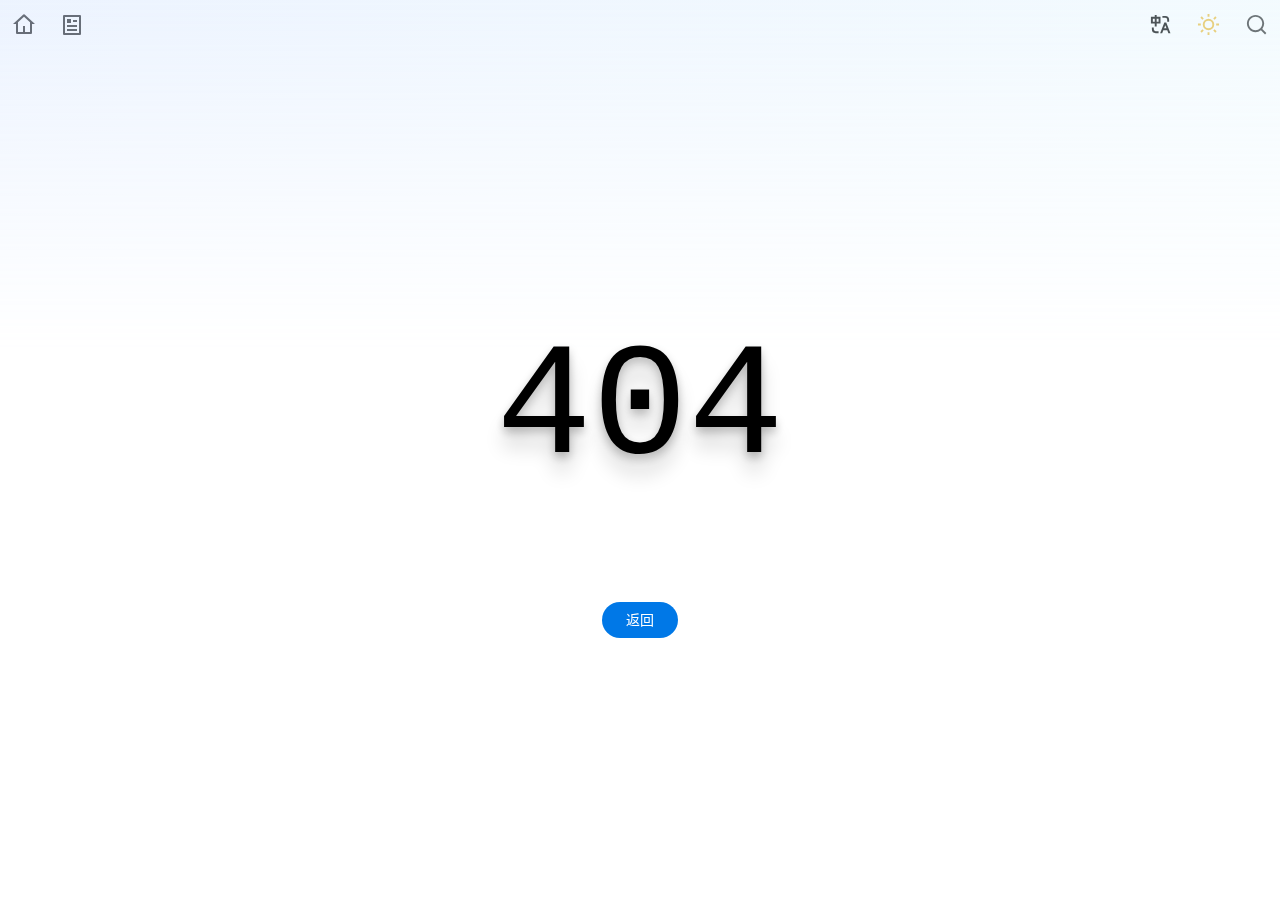
<file: archives.html>
<!DOCTYPE html><html lang="en" data-beasties-container><head><meta charset="utf-8"><meta name="viewport" content="width=device-width,initial-scale=1"><link rel="icon" href="/favicon.svg"><script>!function(){const e=window.matchMedia&&window.matchMedia("(prefers-color-scheme: dark)").matches,t=localStorage.getItem("vueuse-color-scheme")||"auto";("dark"===t||e&&"light"!==t)&&document.documentElement.classList.toggle("dark",!0)}()</script><style type="text/css">:root{color-scheme:light dark;--va-c-bg:#fff}html{background-color:var(--va-c-bg)}.yun-cloud{display:flex;width:100%;z-index:var(--yun-z-cloud);box-sizing:border-box}.yun-cloud .waves{display:flex;position:relative;width:100%;height:40px}.yun-cloud .parallax>use{animation:move-forever 25s cubic-bezier(.55,.5,.45,.5) infinite}.yun-cloud .parallax>use:first-child{opacity:.7;animation-delay:-2s;animation-duration:7s}.yun-cloud .parallax>use:nth-child(2){opacity:.5;animation-delay:-3s;animation-duration:10s}.yun-cloud .parallax>use:nth-child(3){opacity:.3;animation-delay:-4s;animation-duration:13s}.yun-cloud .parallax>use:nth-child(4){animation-delay:-5s;animation-duration:20s}@keyframes move-forever{0%{transform:translate3d(-90px,0,0)}to{transform:translate3d(85px,0,0)}}.yun-footer{letter-spacing:.05rem;line-height:1.8}.yun-footer-gradient{position:absolute;bottom:0;left:0;right:0;width:100%;height:300px;z-index:999;pointer-events:none;background:linear-gradient(to right,rgb(var(--gradient-from)/.2) 0,rgb(var(--gradient-to)/.2));-webkit-mask-image:linear-gradient(#fff0,#000 70%);mask-image:linear-gradient(#fff0,#000 70%);animation:fade-in 2s}.va-toc[data-v-6dc67c73]{text-align:left}.content[data-v-6dc67c73]{position:relative;padding-left:16px;font-size:14px;text-align:left}.outline-marker[data-v-6dc67c73]{position:absolute;top:32px;left:-2px;z-index:0;opacity:0;width:4px;height:18px;background-color:var(--va-c-brand);transition:top .25s cubic-bezier(0,1,.5,1),background-color .5s,opacity .25s;border-top-right-radius:2px;border-bottom-right-radius:2px}.outline-title[data-v-6dc67c73]{letter-spacing:.4px;line-height:28px;font-size:14px;font-weight:600}.visually-hidden[data-v-6dc67c73]{position:absolute;width:1px;height:1px;white-space:nowrap;clip:rect(0 0 0 0);clip-path:inset(50%);overflow:hidden}.yun-aside{width:0;transform:translate(100%);transition:all .2s cubic-bezier(.77,0,.17,1.02);max-height:calc(100vh - var(--yun-margin-top))}@media screen and (min-width:1280px){.yun-aside{transform:translate(0)}}.toc-btn{color:var(--va-c-primary);z-index:var(--yun-z-toc-btn)}.back-to-top{position:fixed;right:-1.5rem;bottom:1rem;z-index:var(--yun-z-go-up-btn);opacity:0;pointer-events:none;color:var(--va-c-primary);transform:translate(0) rotate(270deg);transition:all var(--va-transition-duration),opacity var(--va-transition-duration-fast)!important}.progress-circle{transition:.3s stroke-dashoffset;transform:rotate(-90deg);transform-origin:50% 50%}.progress-circle-container{position:absolute}.spinner[data-v-673bc094]{width:60px;height:60px;border:1px solid var(--va-c-primary);margin:100px auto;animation:rotateplane-673bc094 1.2s infinite ease-in-out}@keyframes rotateplane-673bc094{0%{transform:perspective(120px) rotateX(0) rotateY(0)}50%{transform:perspective(120px) rotateX(-180.1deg) rotateY(0)}to{transform:perspective(120px) rotateX(-180deg) rotateY(-180deg)}}.yun-bg{position:fixed;width:100%;height:100%;z-index:-1;top:0;left:0;background-image:var(--yun-bg-img);background-size:cover;background-position:center;background-repeat:no-repeat;background-attachment:fixed;animation-name:bg-fade-in;animation-duration:2s;opacity:var(--yun-bg-img-opacity, 1)}@supports (-webkit-touch-callout:none){.yun-bg{background-attachment:scroll}}@keyframes bg-fade-in{0%{opacity:0}to{opacity:var(--yun-bg-img-opacity, 1)}}canvas.fireworks{position:fixed;left:0;top:0;z-index:1;pointer-events:none}.yun-page-header-gradient{position:absolute;top:0;left:0;right:0;width:100%;height:500px;z-index:var(--yun-z-page-gradient);pointer-events:none;background:linear-gradient(to right,rgb(var(--gradient-from)/.2) 0,rgb(var(--gradient-to)/.2));-webkit-mask-image:linear-gradient(#000,#fff0 70%);mask-image:linear-gradient(#000,#fff0 70%);animation:fade-in 2s}:root{--p-overlay-popover-shadow:0px 4px 6px -1px rgb(0 0 0 / .1),0px 2px 4px -2px rgb(0 0 0 / .1);--p-overlay-popover-border-radius:4px;--p-tooltip-max-width:12.5rem;--p-tooltip-gutter:.25rem;--p-tooltip-shadow:var(--p-overlay-popover-shadow);--p-tooltip-padding:.25rem .75rem;--p-tooltip-border-radius:var(--p-overlay-popover-border-radius);--p-tooltip-background:var(--va-c-bg);--p-tooltip-color:var(--va-c-text)}*,:after,:before{box-sizing:border-box;border-width:0;border-style:solid;border-color:var(--un-default-border-color,#e5e7eb)}html{line-height:1.5;-webkit-text-size-adjust:100%;-moz-tab-size:4;tab-size:4;font-family:ui-sans-serif,system-ui,sans-serif,"Apple Color Emoji","Segoe UI Emoji",Segoe UI Symbol,"Noto Color Emoji";font-feature-settings:normal;font-variation-settings:normal;-webkit-tap-highlight-color:transparent}body{margin:0;line-height:inherit}a{color:inherit;text-decoration:inherit}button{font-family:inherit;font-feature-settings:inherit;font-variation-settings:inherit;font-size:100%;font-weight:inherit;line-height:inherit;color:inherit;margin:0;padding:0}button{text-transform:none}button{-webkit-appearance:button;background-image:none}h1,h2{margin:0}ul{list-style:none;margin:0;padding:0}button{cursor:pointer}body{counter-reset:katexEqnNo mmlEqnNo}:root{--va-c-border:#c2c2c4;--va-c-divider:#e2e2e3;--va-c-gutter:#e2e2e3}:root{--va-c-gray-1:#dddde3;--va-c-gray-2:#e4e4e9;--va-c-gray-3:#ebebef;--va-c-gray-soft:rgba(142, 150, 170, .14);--va-c-indigo-1:#3451b2;--va-c-indigo-2:#3a5ccc;--va-c-indigo-3:#5672cd;--va-c-indigo-soft:rgba(100, 108, 255, .14);--va-c-green-1:#18794e;--va-c-green-2:#299764;--va-c-green-3:#30a46c;--va-c-green-soft:rgba(16, 185, 129, .14);--va-c-yellow-1:#915930;--va-c-yellow-2:#946300;--va-c-yellow-3:#9f6a00;--va-c-yellow-soft:rgba(234, 179, 8, .14);--va-c-red-1:#b8272c;--va-c-red-2:#d5393e;--va-c-red-3:#e0575b;--va-c-red-soft:rgba(244, 63, 94, .14);--va-c-sponsor:#db2777}:root{--va-c-default-1:var(--va-c-gray-1);--va-c-default-2:var(--va-c-gray-2);--va-c-default-3:var(--va-c-gray-3);--va-c-default-soft:var(--va-c-gray-soft);--va-c-brand-1:var(--va-c-indigo-1);--va-c-brand-2:var(--va-c-indigo-2);--va-c-brand-3:var(--va-c-indigo-3);--va-c-brand-soft:var(--va-c-indigo-soft);--va-c-brand:var(--va-c-brand-1);--va-c-tip-1:var(--va-c-brand-1);--va-c-tip-2:var(--va-c-brand-2);--va-c-tip-3:var(--va-c-brand-3);--va-c-tip-soft:var(--va-c-brand-soft);--va-c-warning-1:var(--va-c-yellow-1);--va-c-warning-2:var(--va-c-yellow-2);--va-c-warning-3:var(--va-c-yellow-3);--va-c-warning-soft:var(--va-c-yellow-soft);--va-c-danger-1:var(--va-c-red-1);--va-c-danger-2:var(--va-c-red-2);--va-c-danger-3:var(--va-c-red-3);--va-c-danger-soft:var(--va-c-red-soft)}:root{--va-aside-width:256px;--va-sidebar-width:300px;--va-border-width:1px;--va-font-serif:"Noto Serif SC",DM Serif Display,STZhongsong,STKaiti,KaiTi,Roboto,serif;--va-font-sans:DM Sans,Inter,-apple-system,BlinkMacSystemFont,"Segoe UI",Roboto,Oxygen,Ubuntu,Cantarell,"Fira Sans","Droid Sans","Helvetica Neue",sans-serif;--va-font-mono:DM Mono,Menlo,Monaco,Consolas,"Courier New",monospace;--va-transition-duration-fast:.2s;--va-transition-duration:.4s;--va-transition-duration-slow:.6s;--va-transition:all var(--va-transition-duration-fast) ease-in-out}:root{--va-c-white:#fff;--va-c-black:#1a1a1a;--va-c-gray:#8e8e8e;--va-c-danger:#db2828;--va-c-warning:#f2711c;--va-c-text-light-1:#213547;--va-c-text-light-2:rgba(60, 60, 60, .7);--va-c-text-light-3:rgba(60, 60, 60, .33);--va-c-text-light-4:rgba(60, 60, 60, .18);--va-c-text-dark-1:rgba(255, 255, 255, .87);--va-c-text-dark-2:rgba(235, 235, 235, .6);--va-c-text-dark-3:rgba(235, 235, 235, .38);--va-c-text-dark-4:rgba(235, 235, 235, .18);--va-c-primary-light:rgb(3.9, 134.3415584416, 255);--va-c-primary-lighter:rgb(31.8, 147.7480519481, 255);--va-c-primary-dark:rgb(0, 108, 207.9);--va-c-primary:#0078E7}:root{color-scheme:light;--va-c-brand:#0078E7;--va-border-color:#222;--va-c-text:#333;--va-c-text-light:#555;--va-c-text-lighter:#666;--va-c-text-dark:#111;--va-c-primary-rgb:0,120,231;--va-c-link:var(--va-c-primary-dark)}:root{--va-c-text-1:rgba(60, 60, 67);--va-c-text-2:rgba(60, 60, 67, .78);--va-c-text-3:rgba(60, 60, 67, .56)}:root{--va-c-bg:#ffffff;--va-c-bg-light:#ffffff;--va-c-bg-dark:#fafafa;--va-c-bg-opacity:rgba(255, 255, 255, .8);--va-c-bg-soft:#f9f9f9;--va-c-bg-alt:#f9f9f9;--va-c-bg-mute:#f1f1f1}:root{--va-code-line-height:1.7;--va-code-font-size:.875em;--va-code-block-color:var(--va-c-text-2);--va-code-block-bg:var(--va-c-bg-alt);--va-code-block-divider-color:var(--va-c-gutter);--va-code-lang-color:var(--va-c-text-3);--va-code-line-highlight-color:var(--va-c-default-soft);--va-code-line-number-color:var(--va-c-text-3);--va-code-line-diff-add-color:var(--va-c-green-soft);--va-code-line-diff-add-symbol-color:var(--va-c-green-1);--va-code-line-diff-remove-color:var(--va-c-red-soft);--va-code-line-diff-remove-symbol-color:var(--va-c-red-1);--va-code-line-warning-color:var(--va-c-yellow-soft);--va-code-line-error-color:var(--va-c-red-soft);--va-code-copy-code-border-color:var(--va-c-divider);--va-code-copy-code-bg:var(--va-c-bg-soft);--va-code-copy-code-hover-border-color:var(--va-c-divider);--va-code-copy-code-hover-bg:var(--va-c-bg);--va-code-copy-code-active-text:var(--va-c-text-2);--va-code-copy-copied-text-content:"Copied";--va-code-tab-divider:var(--va-code-block-divider-color);--va-code-tab-text-color:var(--va-c-text-2);--va-code-tab-bg:var(--va-code-block-bg);--va-code-tab-hover-text-color:var(--va-c-text-1);--va-code-tab-active-text-color:var(--va-c-text-1);--va-code-tab-active-bar-color:var(--va-c-brand-1)}:root{--va-icon-copy:url("data:image/svg+xml,%3Csvg xmlns='http://www.w3.org/2000/svg' fill='none' height='20' width='20' stroke='rgba(128,128,128,1)' stroke-width='2' class='h-6 w-6' viewBox='0 0 24 24'%3E%3Cpath stroke-linecap='round' stroke-linejoin='round' d='M9 5H7a2 2 0 0 0-2 2v12a2 2 0 0 0 2 2h10a2 2 0 0 0 2-2V7a2 2 0 0 0-2-2h-2M9 5a2 2 0 0 0 2 2h2a2 2 0 0 0 2-2M9 5a2 2 0 0 1 2-2h2a2 2 0 0 1 2 2'/%3E%3C/svg%3E");--va-icon-copied:url("data:image/svg+xml,%3Csvg xmlns='http://www.w3.org/2000/svg' fill='none' height='20' width='20' stroke='rgba(128,128,128,1)' stroke-width='2' class='h-6 w-6' viewBox='0 0 24 24'%3E%3Cpath stroke-linecap='round' stroke-linejoin='round' d='M9 5H7a2 2 0 0 0-2 2v12a2 2 0 0 0 2 2h10a2 2 0 0 0 2-2V7a2 2 0 0 0-2-2h-2M9 5a2 2 0 0 0 2 2h2a2 2 0 0 0 2-2M9 5a2 2 0 0 1 2-2h2a2 2 0 0 1 2 2m-6 9 2 2 4-4'/%3E%3C/svg%3E");--va-icon-collapse:url("data:image/svg+xml,%3Csvg%20xmlns='http://www.w3.org/2000/svg'%20width='32'%20height='32' stroke='rgba(128,128,128,1)' viewBox='0%200%2024%2024'%3E%3Cpath%20fill='currentColor'%20d='m12%2016.175l3.9-3.875q.275-.275.688-.288t.712.288q.275.275.275.7t-.275.7l-4.6%204.6q-.15.15-.325.213t-.375.062q-.2%200-.375-.063T11.3%2018.3l-4.6-4.6q-.275-.275-.288-.687T6.7%2012.3q.275-.275.7-.275t.7.275l3.9%203.875Zm0-6L15.9%206.3q.275-.275.688-.287t.712.287q.275.275.275.7t-.275.7l-4.6%204.6q-.15.15-.325.213t-.375.062q-.2%200-.375-.062T11.3%2012.3L6.7%207.7q-.275-.275-.288-.688T6.7%206.3q.275-.275.7-.275t.7.275l3.9%203.875Z'/%3E%3C/svg%3E")}:root{--va-header-anchor-symbol:"#"}html{-webkit-tap-highlight-color:transparent;font-family:var(--va-font-sans)}a{color:var(--va-c-link);font-weight:500}*{outline:0}button{background-color:transparent}#app,body,html{margin:0;padding:0;line-height:2}html{background-color:var(--va-c-bg)}a{cursor:pointer}:root{--yun-margin-top:68px;--yun-home-hero-image-filter:blur(48px);--yun-home-hero-name-background:-webkit-linear-gradient(120deg, var(--va-c-text) 30%, black);--yun-home-hero-image-background-image:linear-gradient(-45deg, #bd34fe 50%, #47caff 50%);--yun-nav-height:50px}:root{--yun-post-card-max-width:900px;--yun-c-cloud:white;--yun-z-select:6;--yun-z-cloud:7;--yun-z-go-down:9;--yun-z-backdrop:9;--yun-z-sidebar:10;--yun-z-fireworks:11;--yun-z-toc-btn:11;--yun-z-go-up-btn:20;--yun-z-fullscreen-menu:21;--yun-z-nav-menu:22;--yun-z-menu-btn:22;--yun-z-search-popup:30;--yun-z-search-btn:31;--yun-z-overlay:32;--yun-z-aside:33;--yun-z-left-sidebar:34;--yun-z-left-sidebar-menu:35;--yun-z-page-gradient:35;--yun-z-dock:999999;--va-z-overlay:var(--yun-z-backdrop)}:root{--yun-bg-img:url(/assets/bg-img.kXdNMxcF.jpg);--yun-sidebar-bg-color:var(--va-c-bg-light);--yun-sidebar-bg-img:url(/assets/sidebar-bg-img.mp54gEws.webp)}@media screen and (max-width:768px){:root{--rect-margin:16px}}@media screen and not (max-width:768px){:root{--rect-margin:48px}}.post-category{color:var(--va-c-text)}.post-tag{white-space:nowrap;color:var(--yun-tag-color)}.post-tag:hover{color:var(--va-c-primary)}html{overflow-y:scroll}:root{--smc-font-sans:Raleway,-apple-system,"PingFang SC","Microsoft YaHei",Arial,sans-serif;--smc-font-serif:"Songti SC","Noto Serif SC",STZhongsong,STKaiti,KaiTi,Roboto,serif;--smc-font-mono:Menlo,Monaco,Consolas,"Courier New",monospace}:root{--smc-c-primary-light:rgb(78, 169.9480519481, 255);--smc-c-primary-lighter:rgb(154.5, 206.7077922078, 255);--smc-c-primary:#0078E7;--smc-theme-name:yun;--smc-line-height:1.8;--smc-c-primary-rgb:0,120,231;--smc-c-text:#24292e;--smc-c-text-light:#555;--smc-c-text-lighter:#666;--smc-header-bottom-color:#eaecef;--smc-border-color:var(--smc-c-primary-light);--smc-code-bg-color:#f6f8fa;--smc-link-color:rgb(0, 93.5064935065, 180)}.markdown-body{-ms-text-size-adjust:100%;-webkit-text-size-adjust:100%;background:var(--smc-bg-color);color:var(--smc-c-text);font-family:var(--smc-font-sans);font-size:1rem;line-height:var(--smc-line-height);overflow-wrap:break-word}.yun-icon-btn{background-color:transparent;cursor:pointer;display:inline-flex;align-items:center;justify-content:center;border:none;width:3rem;height:3rem;border-radius:50%;transition:background-color var(--va-transition-duration)}.yun-icon-btn div{font-size:1.2rem}.yun-icon-btn:hover{background-color:rgba(var(--va-c-primary-rgb),.08)}.yun-icon-btn:active{background-color:rgba(var(--va-c-primary-rgb),.16)}.markdown-body{--smc-font-sans:var(--va-font-sans);--smc-font-serif:var(--va-font-serif);--smc-font-mono:var(--va-font-mono);--c-toc-link:var(--va-c-text-light)}.markdown-body{word-wrap:break-word}@media(max-width:767.9px){.markdown-body{padding:.5rem}}:root{--va-custom-block-font-size:14px;--va-custom-block-code-font-size:13px;--va-custom-block-info-border:transparent;--va-custom-block-info-text:var(--va-c-text-1);--va-custom-block-info-bg:var(--va-c-default-soft);--va-custom-block-info-code-bg:var(--va-c-default-soft);--va-custom-block-tip-border:transparent;--va-custom-block-tip-text:var(--va-c-text-1);--va-custom-block-tip-bg:var(--va-c-brand-soft);--va-custom-block-tip-code-bg:var(--va-c-brand-soft);--va-custom-block-warning-border:transparent;--va-custom-block-warning-text:var(--va-c-text-1);--va-custom-block-warning-bg:var(--va-c-warning-soft);--va-custom-block-warning-code-bg:var(--va-c-warning-soft);--va-custom-block-danger-border:transparent;--va-custom-block-danger-text:var(--va-c-text-1);--va-custom-block-danger-bg:var(--va-c-danger-soft);--va-custom-block-danger-code-bg:var(--va-c-danger-soft);--va-custom-block-details-border:var(--va-custom-block-info-border);--va-custom-block-details-text:var(--va-custom-block-info-text);--va-custom-block-details-bg:var(--va-custom-block-info-bg);--va-custom-block-details-code-bg:var(--va-custom-block-info-code-bg)}:root{--vp-code-block-bg:var(--va-c-bg-alt);--vp-code-tab-divider:var(--va-c-gutter)}html{transition:background-color .6s}@supports ((-webkit-hyphens:none) and (not (margin-trim:inline))) or ((-moz-orient:inline) and (not (color:rgb(from red r g b)))){*,:after,:before{--un-scale-x:1;--un-scale-y:1;--un-scale-z:1;--un-leading:initial;--un-bg-opacity:100%;--un-ease:initial;--un-translate-x:initial;--un-translate-y:initial;--un-translate-z:initial;--un-rotate-x:rotateX(0);--un-rotate-y:rotateY(0);--un-rotate-z:rotateZ(0);--un-skew-x:skewX(0);--un-skew-y:skewY(0);--un-border-opacity:100%;--un-text-opacity:100%;--un-from-opacity:100%;--un-to-opacity:100%;--un-border-bottom-opacity:100%}}@property --un-text-opacity{syntax:"<percentage>";inherits:falseinitial-value:100%}@property --un-leading{syntax:"*"inherits:false}@property --un-outline-style{syntax:"*";inherits:falseinitial-value:solid}@property --un-border-opacity{syntax:"<percentage>";inherits:falseinitial-value:100%}@property --un-border-bottom-opacity{syntax:"<percentage>";inherits:falseinitial-value:100%}@property --un-bg-opacity{syntax:"<percentage>";inherits:falseinitial-value:100%}@property --un-inset-ring-color{syntax:"*"inherits:false}@property --un-inset-ring-shadow{syntax:"*";inherits:falseinitial-value:0 0 #0000}@property --un-inset-shadow{syntax:"*";inherits:falseinitial-value:0 0 #0000}@property --un-inset-shadow-color{syntax:"*"inherits:false}@property --un-ring-color{syntax:"*"inherits:false}@property --un-ring-inset{syntax:"*"inherits:false}@property --un-ring-offset-color{syntax:"*"inherits:false}@property --un-ring-offset-shadow{syntax:"*";inherits:falseinitial-value:0 0 #0000}@property --un-ring-offset-width{syntax:"<length>";inherits:falseinitial-value:0px}@property --un-ring-shadow{syntax:"*";inherits:falseinitial-value:0 0 #0000}@property --un-shadow{syntax:"*";inherits:falseinitial-value:0 0 #0000}@property --un-shadow-color{syntax:"*"inherits:false}@property --un-translate-x{syntax:"*";inherits:falseinitial-value:0}@property --un-translate-y{syntax:"*";inherits:falseinitial-value:0}@property --un-translate-z{syntax:"*";inherits:falseinitial-value:0}@property --un-rotate-x{syntax:"*";inherits:falseinitial-value:rotateX(0)}@property --un-rotate-y{syntax:"*";inherits:falseinitial-value:rotateY(0)}@property --un-rotate-z{syntax:"*";inherits:falseinitial-value:rotateZ(0)}@property --un-skew-x{syntax:"*";inherits:falseinitial-value:skewX(0)}@property --un-skew-y{syntax:"*";inherits:falseinitial-value:skewY(0)}@property --un-scale-x{syntax:"*";inherits:falseinitial-value:1}@property --un-scale-y{syntax:"*";inherits:falseinitial-value:1}@property --un-scale-z{syntax:"*";inherits:falseinitial-value:1}@property --un-ease{syntax:"*"inherits:false}@property --un-from-opacity{syntax:"<percentage>";inherits:falseinitial-value:100%}@property --un-gradient-from{syntax:"<color>";inherits:falseinitial-value:#0000}@property --un-gradient-from-position{syntax:"<length-percentage>";inherits:falseinitial-value:0%}@property --un-gradient-position{syntax:"*"inherits:false}@property --un-gradient-stops{syntax:"*"inherits:false}@property --un-gradient-to{syntax:"<color>";inherits:falseinitial-value:#0000}@property --un-gradient-to-position{syntax:"<length-percentage>";inherits:falseinitial-value:100%}@property --un-gradient-via{syntax:"<color>";inherits:falseinitial-value:#0000}@property --un-gradient-via-position{syntax:"<length-percentage>";inherits:falseinitial-value:50%}@property --un-gradient-via-stops{syntax:"*"inherits:false}@property --un-to-opacity{syntax:"<percentage>";inherits:falseinitial-value:100%}@property --un-blur{syntax:"*"inherits:false}@property --un-brightness{syntax:"*"inherits:false}@property --un-contrast{syntax:"*"inherits:false}@property --un-drop-shadow{syntax:"*"inherits:false}@property --un-grayscale{syntax:"*"inherits:false}@property --un-hue-rotate{syntax:"*"inherits:false}@property --un-invert{syntax:"*"inherits:false}@property --un-saturate{syntax:"*"inherits:false}@property --un-sepia{syntax:"*"inherits:false}:root{--spacing:.25rem;--default-transition-timingFunction:cubic-bezier(.4, 0, .2, 1);--default-transition-duration:.15s;--container-4xl:56rem;--leading-none:1;--container-3xl:48rem;--radius-DEFAULT:.25rem;--fontWeight-bold:700;--container-sm:24rem;--container-2xl:42rem;--colors-white:#fff;--ease-in:cubic-bezier(.4, 0, 1, 1);--ease-in-out:cubic-bezier(.4, 0, .2, 1);--radius-lg:.5rem;--colors-black:#000;--fontWeight-medium:500;--leading-loose:2;--fontWeight-black:900;--container-md:28rem;--ease-DEFAULT:cubic-bezier(.4, 0, .2, 1);--fontWeight-light:300;--colors-gray-100:oklch(96.7% .003 264.542);--colors-red-DEFAULT:oklch(70.4% .191 22.216);--colors-gray-DEFAULT:oklch(70.7% .022 261.325);--colors-dark-DEFAULT:oklch(25.2% 0 0);--colors-blue-500:oklch(62.3% .214 259.815);--text-sm-fontSize:.875rem;--text-sm-lineHeight:1.25rem;--text-2xl-fontSize:1.5rem;--text-2xl-lineHeight:2rem;--text-xl-fontSize:1.25rem;--text-xl-lineHeight:1.75rem;--text-lg-fontSize:1.125rem;--text-lg-lineHeight:1.75rem;--text-xs-fontSize:.75rem;--text-xs-lineHeight:1rem;--text-base-fontSize:1rem;--text-base-lineHeight:1.5rem;--radius-none:0;--colors-dark-300:oklch(29.72% 0 0);--colors-red-400:oklch(70.4% .191 22.216);--text-4xl-fontSize:2.25rem;--text-4xl-lineHeight:2.5rem;--colors-gray-600:oklch(44.6% .03 256.802);--font-sans:ui-sans-serif,system-ui,-apple-system,BlinkMacSystemFont,"Segoe UI",Roboto,"Helvetica Neue",Arial,"Noto Sans",sans-serif,"Apple Color Emoji","Segoe UI Emoji","Segoe UI Symbol","Noto Color Emoji";--font-mono:ui-monospace,SFMono-Regular,Menlo,Monaco,Consolas,"Liberation Mono","Courier New",monospace;--default-font-family:var(--font-sans);--default-monoFont-family:var(--font-mono)}*,:after,:before{box-sizing:border-box;margin:0;padding:0;border:0 solid}html{line-height:1.5;-webkit-text-size-adjust:100%;tab-size:4;font-family:var( --default-font-family, ui-sans-serif, system-ui, sans-serif, "Apple Color Emoji", "Segoe UI Emoji", "Segoe UI Symbol", "Noto Color Emoji" );font-feature-settings:var(--default-font-featureSettings,normal);font-variation-settings:var(--default-font-variationSettings,normal);-webkit-tap-highlight-color:transparent}h1,h2{font-size:inherit;font-weight:inherit}a{color:inherit;-webkit-text-decoration:inherit;text-decoration:inherit}ul{list-style:none}canvas,svg{display:block;vertical-align:middle}button{font:inherit;font-feature-settings:inherit;font-variation-settings:inherit;letter-spacing:inherit;color:inherit;border-radius:0;background-color:transparent;opacity:1}button{appearance:button}[i-ri-arrow-up-s-line=""]{--un-icon:url("data:image/svg+xml;utf8,%3Csvg viewBox='0 0 24 24' width='1.2em' height='1.2em' xmlns='http://www.w3.org/2000/svg' %3E%3Cpath fill='currentColor' d='m12 10.828l-4.95 4.95l-1.414-1.414L12 8l6.364 6.364l-1.414 1.414z'/%3E%3C/svg%3E");-webkit-mask:var(--un-icon) no-repeat;mask:var(--un-icon) no-repeat;-webkit-mask-size:100% 100%;mask-size:100% 100%;background-color:currentColor;color:inherit;width:1.2em;height:1.2em}.i-ri-cloud-line{--un-icon:url("data:image/svg+xml;utf8,%3Csvg viewBox='0 0 24 24' width='1.2em' height='1.2em' xmlns='http://www.w3.org/2000/svg' %3E%3Cpath fill='currentColor' d='M12 2a7 7 0 0 1 6.992 7.339A6 6 0 0 1 17 21H7A6 6 0 0 1 5.008 9.339A7 7 0 0 1 12 2m0 2a5 5 0 0 0-4.994 5.243l.07 1.488l-1.404.494A4.002 4.002 0 0 0 7 19h10a4 4 0 1 0-3.796-5.265l-1.898-.633A6 6 0 0 1 17 9a5 5 0 0 0-5-5'/%3E%3C/svg%3E");-webkit-mask:var(--un-icon) no-repeat;mask:var(--un-icon) no-repeat;-webkit-mask-size:100% 100%;mask-size:100% 100%;background-color:currentColor;color:inherit;width:1.2em;height:1.2em}[i-ri-file-list-line=""]{--un-icon:url("data:image/svg+xml;utf8,%3Csvg viewBox='0 0 24 24' width='1.2em' height='1.2em' xmlns='http://www.w3.org/2000/svg' %3E%3Cpath fill='currentColor' d='M20 22H4a1 1 0 0 1-1-1V3a1 1 0 0 1 1-1h16a1 1 0 0 1 1 1v18a1 1 0 0 1-1 1m-1-2V4H5v16zM8 7h8v2H8zm0 4h8v2H8zm0 4h8v2H8z'/%3E%3C/svg%3E");-webkit-mask:var(--un-icon) no-repeat;mask:var(--un-icon) no-repeat;-webkit-mask-size:100% 100%;mask-size:100% 100%;background-color:currentColor;color:inherit;width:1.2em;height:1.2em}[i-ri-sort-desc=""]{--un-icon:url("data:image/svg+xml;utf8,%3Csvg viewBox='0 0 24 24' width='1.2em' height='1.2em' xmlns='http://www.w3.org/2000/svg' %3E%3Cpath fill='currentColor' d='M20 4v12h3l-4 5l-4-5h3V4zm-8 14v2H3v-2zm2-7v2H3v-2zm0-7v2H3V4z'/%3E%3C/svg%3E");-webkit-mask:var(--un-icon) no-repeat;mask:var(--un-icon) no-repeat;-webkit-mask-size:100% 100%;mask-size:100% 100%;background-color:currentColor;color:inherit;width:1.2em;height:1.2em}.va-card{background-color:color-mix(in oklab,var(--va-c-bg-light) var(--un-bg-opacity),transparent);--un-shadow:0 1px 3px 0 var(--un-shadow-color, rgb(0 0 0 / .1)),0 1px 2px -1px var(--un-shadow-color, rgb(0 0 0 / .1));box-shadow:var(--un-inset-shadow),var(--un-inset-ring-shadow),var(--un-ring-offset-shadow),var(--un-ring-shadow),var(--un-shadow)}.flex-center,[flex~=center]{display:flex;align-items:center;justify-content:center}.inline-flex-center{display:inline-flex;align-items:center;justify-content:center}.yun-card{--un-shadow:0 1px 3px 0 var(--un-shadow-color, rgb(0 0 0 / .1)),0 1px 2px -1px var(--un-shadow-color, rgb(0 0 0 / .1));box-shadow:var(--un-inset-shadow),var(--un-inset-ring-shadow),var(--un-ring-offset-shadow),var(--un-ring-shadow),var(--un-shadow);transition-property:all;transition-timing-function:var(--un-ease,var(--default-transition-timingFunction));transition-duration:var(--un-duration, var(--default-transition-duration));transition-duration:var(--va-transition-duration)}.va-card:hover{--un-shadow:0 10px 15px -3px var(--un-shadow-color, rgb(0 0 0 / .1)),0 4px 6px -4px var(--un-shadow-color, rgb(0 0 0 / .1));box-shadow:var(--un-inset-shadow),var(--un-inset-ring-shadow),var(--un-ring-offset-shadow),var(--un-ring-shadow),var(--un-shadow)}.yun-card:hover{--un-shadow:0 25px 50px -12px var(--un-shadow-color, rgb(0 0 0 / .25));box-shadow:var(--un-inset-shadow),var(--un-inset-ring-shadow),var(--un-ring-offset-shadow),var(--un-ring-shadow),var(--un-shadow)}[text~="2xl"]{font-size:var(--text-2xl-fontSize);line-height:var(--un-leading, var(--text-2xl-lineHeight))}[text~=sm]{font-size:var(--text-sm-fontSize);line-height:var(--un-leading, var(--text-sm-lineHeight))}.text-xs{font-size:var(--text-xs-fontSize);line-height:var(--un-leading, var(--text-xs-lineHeight))}[text~="4xl"]{font-size:var(--text-4xl-fontSize);line-height:var(--un-leading, var(--text-4xl-lineHeight))}.text-\$va-c-text-light{color:color-mix(in oklab,var(--va-c-text-light) var(--un-text-opacity),transparent)}.leading-none{--un-leading:var(--leading-none);line-height:var(--leading-none)}[font~=black]{--un-font-weight:var(--fontWeight-black);font-weight:var(--fontWeight-black)}[m-0=""],[m~="0"]{margin:calc(var(--spacing) * 0)}[m~="2"]{margin:calc(var(--spacing) * 2)}.m-auto{margin:auto}[mx-1=""]{margin-inline:calc(var(--spacing) * 1)}.mb-4{margin-bottom:calc(var(--spacing) * 4)}[m~=b-2]{margin-bottom:calc(var(--spacing) * 2)}.ml-1{margin-left:calc(var(--spacing) * 1)}[m~=r-1]{margin-right:calc(var(--spacing) * 1)}.mt-4{margin-top:calc(var(--spacing) * 4)}.mt-12{margin-top:calc(var(--spacing) * 12)}.mt-14{margin-top:calc(var(--spacing) * 14)}.mt-2{margin-top:calc(var(--spacing) * 2)}[m~=t-6]{margin-top:calc(var(--spacing) * 6)}.mt-8{margin-top:calc(var(--spacing) * 8)}[m~=b-6]{margin-bottom:calc(var(--spacing) * 6)}[m~=t-1px]{margin-top:1px}[p~="1"]{padding:calc(var(--spacing) * 1)}[p~="2"]{padding:calc(var(--spacing) * 2)}.px-4,[p~=x-4]{padding-inline:calc(var(--spacing) * 4)}.py-4{padding-block:calc(var(--spacing) * 4)}[p~=y-2]{padding-block:calc(var(--spacing) * 2)}[pb-2=""]{padding-bottom:calc(var(--spacing) * 2)}.pt-0{padding-top:calc(var(--spacing) * 0)}[p~=b-8]{padding-bottom:calc(var(--spacing) * 8)}[text~=center]{text-align:center}.border-\$va-c-divider{border-color:color-mix(in oklab,var(--va-c-divider) var(--un-border-opacity),transparent)}.rounded-2{border-radius:.5rem}[bg~="$va-c-bg-light"]{background-color:color-mix(in oklab,var(--va-c-bg-light) var(--un-bg-opacity),transparent)}.bg-\$va-c-bg-soft{background-color:color-mix(in oklab,var(--va-c-bg-soft) var(--un-bg-opacity),transparent)}[bg~=white]{background-color:color-mix(in srgb,var(--colors-white) var(--un-bg-opacity),transparent)}[bg~="$va-c-bg"]{background-color:color-mix(in oklab,var(--va-c-bg) var(--un-bg-opacity),transparent)}[hover~="bg-black/1"]:hover{background-color:color-mix(in srgb,var(--colors-black) 1%,transparent)}.op-60{opacity:60%}.op-80{opacity:80%}.flex,[flex=""],[flex~="~"]{display:flex}.inline-flex,[inline-flex=""]{display:inline-flex}.flex-grow,[flex~=grow]{flex-grow:1}.flex-col,[flex~=col]{flex-direction:column}.gap-1{gap:calc(var(--spacing) * 1)}.gap-2{gap:calc(var(--spacing) * 2)}.gap-2\!{gap:calc(var(--spacing) * 2)!important}.gap-4{gap:calc(var(--spacing) * 4)}.size-8{width:calc(var(--spacing) * 8);height:calc(var(--spacing) * 8)}.min-h-sm{min-height:var(--container-sm)}.w-full,[w~=full]{width:100%}[min-h~="100px"]{min-height:100px}.inline-block{display:inline-block}.truncate{overflow:hidden;text-overflow:ellipsis;white-space:nowrap}.shadow-md{--un-shadow:0 4px 6px -1px var(--un-shadow-color, rgb(0 0 0 / .1)),0 2px 4px -2px var(--un-shadow-color, rgb(0 0 0 / .1));box-shadow:var(--un-inset-shadow),var(--un-inset-ring-shadow),var(--un-ring-offset-shadow),var(--un-ring-shadow),var(--un-shadow)}.transition{transition-property:color,background-color,border-color,text-decoration-color,fill,stroke,--un-gradient-from,--un-gradient-via,--un-gradient-to,opacity,box-shadow,transform,translate,scale,rotate,filter,-webkit-backdrop-filter,backdrop-filter;transition-timing-function:var(--un-ease,var(--default-transition-timingFunction));transition-duration:var(--un-duration, var(--default-transition-duration))}.items-start{align-items:flex-start}.items-center,[items-center=""]{align-items:center}[bottom-0=""]{bottom:calc(var(--spacing) * 0)}.left-0,[left-0=""]{left:calc(var(--spacing) * 0)}.right-0,[right-0=""]{right:calc(var(--spacing) * 0)}.top--10{top:calc(var(--spacing) * -10)}.top-0,[top-0=""]{top:calc(var(--spacing) * 0)}[bottom~="19"]{bottom:calc(var(--spacing) * 19)}[right~="4"]{right:calc(var(--spacing) * 4)}.justify-center,[justify~=center]{justify-content:center}.absolute,[absolute=""]{position:absolute}.fixed{position:fixed}.relative,[relative=""]{position:relative}.sticky{position:sticky}.z-1{z-index:1}[z-10=""]{z-index:10}.z-20{z-index:20}[overflow~=auto]{overflow:auto}[stroke-width~="2"]{stroke-width:2px}@keyframes fade-in{0%{opacity:0}to{opacity:1}}@keyframes pulse{0%,to{opacity:1}50%{opacity:.5}}.animate-pulse{animation:pulse 2s cubic-bezier(.4,0,.6,1) infinite}[font~=serif]{font-family:var(--va-font-serif)}[font~=mono]{font-family:var(--va-font-mono)}@supports (color:color-mix(in lab,red,red)){[bg~=white]{background-color:color-mix(in oklab,var(--colors-white) var(--un-bg-opacity),transparent)}[hover~="bg-black/1"]:hover{background-color:color-mix(in oklab,var(--colors-black) 1%,transparent)}}@media (max-width:calc(48rem - .1px)){[p~="lt-md:0"]{padding:calc(var(--spacing) * 0)}.lt-md\:w-full{width:100%}}@media(min-width:40rem){.sm\:p-6{padding:calc(var(--spacing) * 6)}.sm\:px-6{padding-inline:calc(var(--spacing) * 6)}}@media(min-width:48rem){.md\:mt-24{margin-top:calc(var(--spacing) * 24)}.md\:w-3xl{width:var(--container-3xl)}}@media(min-width:64rem){.lg\:px-12{padding-inline:calc(var(--spacing) * 12)}.lg\:w-2xl{width:var(--container-2xl)}.lg\:top-\$yun-margin-top{top:var(--yun-margin-top)}}@media(min-width:80rem){.xl\:px-16{padding-inline:calc(var(--spacing) * 16)}.xl\:w-2xl{width:var(--container-2xl)}.xl\:hidden{display:none}}@media(min-width:96rem){.\32xl\:w-4xl{width:var(--container-4xl)}}</style><script>const locale=localStorage.getItem("valaxy-locale")||"zh-CN";document.documentElement.setAttribute("lang",locale)</script><script type="module" async crossorigin src="/assets/app.C5Oqn_WK.js"></script><link rel="modulepreload" crossorigin href="/assets/framework.BfPwxjTV.js"><link rel="modulepreload" crossorigin href="/assets/chunks/@vueuse/motion.DExMrowK.js"><link rel="modulepreload" crossorigin href="/assets/chunks/vue-router.D6lmUu1m.js"><link rel="modulepreload" crossorigin href="/assets/chunks/dayjs.BdcnXKr1.js"><link rel="modulepreload" crossorigin href="/assets/chunks/vue-i18n.Pk6BrCvE.js"><link rel="modulepreload" crossorigin href="/assets/chunks/pinia.B1QJ9lFm.js"><link rel="modulepreload" crossorigin href="/assets/chunks/nprogress.Bru8d7fl.js"><link rel="preload" crossorigin href="/assets/app.mO22CAaj.css" onload='this.rel="stylesheet"' as="style"><noscript><link rel="stylesheet" crossorigin href="/assets/app.mO22CAaj.css"></noscript><link rel="preload" crossorigin href="/assets/group-icons.Bm1YPxXM.css" onload='this.rel="stylesheet"' as="style"><noscript><link rel="stylesheet" crossorigin href="/assets/group-icons.Bm1YPxXM.css"></noscript><link rel="modulepreload" crossorigin href="/assets/archives.C4IxbzA9.js"><link rel="preload" href="/assets/group-icons.Bm1YPxXM.css" onload='this.rel="stylesheet"' as="style"><noscript><link rel="stylesheet" href="/assets/group-icons.Bm1YPxXM.css"></noscript><link rel="modulepreload" crossorigin href="/assets/index.DIh0ZOeh.js"><title>小乌龟的6-Blog</title><script id="check-mac-os" async>document.documentElement.classList.toggle("mac",/Mac|iPhone|iPod|iPad/i.test(navigator.platform))</script><link rel="stylesheet" href="https://fonts.googleapis.com/css2?family=Noto+Serif+SC:wght@900&amp;display=swap"><meta property="og:locale:alternate" content="en"><meta property="og:description" content><meta property="og:locale" content="zh-CN"><meta property="og:site_name" content="小乌龟的6-Blog"><meta property="og:title" content="小乌龟的6-Blog"><meta property="og:image" content="/favicon.svg"><meta property="og:type" content="website"><meta property="og:url" content="https://young-six-6.github.io/"><link rel="icon" href="/favicon.svg" type="image/svg+xml"><meta name="generator" content="Valaxy 0.26.10"><meta name="theme-color" content="#fff"><meta name="msapplication-TileColor" content="#fff"><meta name="twitter:card" content="summary_large_image"><link rel="preload" as="font" crossorigin="anonymous" href="/assets/KaTeX_AMS-Regular.BQhdFMY1.woff2"><link rel="preload" as="font" crossorigin="anonymous" href="/assets/KaTeX_Caligraphic-Bold.Dq_IR9rO.woff2"><link rel="preload" as="font" crossorigin="anonymous" href="/assets/KaTeX_Caligraphic-Regular.Di6jR-x-.woff2"><link rel="preload" as="font" crossorigin="anonymous" href="/assets/KaTeX_Fraktur-Bold.CL6g_b3V.woff2"><link rel="preload" as="font" crossorigin="anonymous" href="/assets/KaTeX_Fraktur-Regular.CTYiF6lA.woff2"><link rel="preload" as="font" crossorigin="anonymous" href="/assets/KaTeX_Main-Bold.Cx986IdX.woff2"><link rel="preload" as="font" crossorigin="anonymous" href="/assets/KaTeX_Main-BoldItalic.DxDJ3AOS.woff2"><link rel="preload" as="font" crossorigin="anonymous" href="/assets/KaTeX_Main-Italic.NWA7e6Wa.woff2"><link rel="preload" as="font" crossorigin="anonymous" href="/assets/KaTeX_Main-Regular.B22Nviop.woff2"><link rel="preload" as="font" crossorigin="anonymous" href="/assets/KaTeX_Math-BoldItalic.CZnvNsCZ.woff2"><link rel="preload" as="font" crossorigin="anonymous" href="/assets/KaTeX_Math-Italic.t53AETM-.woff2"><link rel="preload" as="font" crossorigin="anonymous" href="/assets/KaTeX_SansSerif-Bold.D1sUS0GD.woff2"><link rel="preload" as="font" crossorigin="anonymous" href="/assets/KaTeX_SansSerif-Italic.C3H0VqGB.woff2"><link rel="preload" as="font" crossorigin="anonymous" href="/assets/KaTeX_SansSerif-Regular.DDBCnlJ7.woff2"><link rel="preload" as="font" crossorigin="anonymous" href="/assets/KaTeX_Script-Regular.D3wIWfF6.woff2"><link rel="preload" as="font" crossorigin="anonymous" href="/assets/KaTeX_Size1-Regular.mCD8mA8B.woff2"><link rel="preload" as="font" crossorigin="anonymous" href="/assets/KaTeX_Size2-Regular.Dy4dx90m.woff2"><link rel="preload" as="font" crossorigin="anonymous" href="[data-uri]"><link rel="preload" as="font" crossorigin="anonymous" href="/assets/KaTeX_Size4-Regular.Dl5lxZxV.woff2"><link rel="preload" as="font" crossorigin="anonymous" href="/assets/KaTeX_Typewriter-Regular.CO6r4hn1.woff2"></head><body><div id="app" data-server-rendered="true"><!--[--><!--[--><!--[--><!----><!----><div class="yun-page-header-gradient" style="--gradient-from:161 196 253;--gradient-to:194 233 251"></div><!----><!----><!----><canvas class="fireworks"></canvas><!--[--><div class="yun-bg"></div><!--]--><div class="yun-page-loading" absolute left-0 right-0 bottom-0 top-0 flex justify="center" items-center z-10 bg="$va-c-bg" data-v-673bc094><div class="spinner" data-v-673bc094></div></div><a href="#" class="back-to-top yun-icon-btn bg-$va-c-bg-soft shadow-md"><div class="size-8" i-ri-arrow-up-s-line></div><svg class="progress-circle-container" viewBox="0 0 100 100"><circle stroke-dasharray="301.59289474462014 301.59289474462014" stroke-dashoffset="301.59289474462014" stroke="currentColor" stroke-width="2" stroke-linecap="round" class="progress-circle" cx="50" cy="50" r="48" fill="none"/></svg></a><!--]--><!--[--><!--]--><!----><!--]--><!--[--><div flex="~" class="w-full m-auto justify-center items-start gap-4 mt-12 md:mt-24"><!--[--><!----><main class="yun-main lt-md:w-full" flex="~ center"><!--[--><div class="content w-full md:w-3xl lg:w-2xl xl:w-2xl 2xl:w-4xl" flex="~ col grow" p="lt-md:0"><div class="yun-card flex-center rounded-2 relative" flex="col" min-h="100px" bg="$va-c-bg-light" m="0" style><!----><!----><!--[--><div class="mt-8 mb-4"><!--[--><!--[--><header class="post-header"><h1 p="2" text="2xl center" font="serif black" style="color:undefined" class="post-title flex-center"><div m="r-1 t-1px" inline-flex class="i-ri-archive-line icon"></div><span inline-flex class="leading-none">归档</span></h1></header><!--]--><!--]--></div><!--[--><!--]--><div p="x-4 b-8" class="sm:px-6 lg:px-12 xl:px-16" w="full"><!--[--><!--]--><!--[--><!--[--><!----><div class="post-collapse px-10 lt-sm:px-5 max-w-3xl" relative><template><div w="full" text="center" class="yun-text-light" p="2">共计 2 篇文章</div></template><div class="post-collapse-action" text="center"><button class="yun-icon-btn shadow hover:shadow-md"><div i-ri-sort-desc></div></button></div><!--[--><div m="b-6"><div class="collection-title" m-0 relative><h2 id="#archive-year-2025" class="archive-year" text="4xl" p="y-2">2025</h2></div><!--[--><article class="post-item relative"><header flex="~" items-center relative hover="bg-black/1" class="post-header cursor-pointer w-full"><div class="post-meta"><time class="post-time" font="mono" opacity="80">12-28</time></div><h2 class="post-title w-full" inline-flex items-center font="serif black"><a href="/posts/Hyper-VAttention" class="post-title-link">Hyper-v尝试连接到服务器xxx错误，请检查虚拟机管理服务是否正在进行......</a></h2></header></article><article class="post-item relative"><header flex="~" items-center relative hover="bg-black/1" class="post-header cursor-pointer w-full"><div class="post-meta"><time class="post-time" font="mono" opacity="80">11-28</time></div><h2 class="post-title w-full" inline-flex items-center font="serif black"><a href="/posts/AboutMe" class="post-title-link">About Me</a></h2></header></article><!--]--></div><!--]--></div><!--]--><!--]--><!--[--><!--]--></div><!--]--><!----></div><!--[--><!--]--><!--[--><!----><!--]--><!--[--><!--]--><!----><template class="mt-4"></template><!--[--><!--]--><!--[--><!--]--></div><!--]--></main><!--[--><button class="xl:hidden toc-btn shadow-md fixed yun-icon-btn z-20 bg-$va-c-bg-soft" opacity="75" right="4" bottom="19"><div i-ri-file-list-line></div></button><!----><aside flex="~ col" class="va-card yun-aside sticky top-0 lg:top-$yun-margin-top min-h-sm" text="center" overflow="auto"><div class="w-full" flex="~ col" pb-2 style="display:none"><!--[--><h2 m="t-6 b-2" font="serif black">文章目录</h2><div style="display:none" data-v-6dc67c73><div class="content" data-v-6dc67c73><div class="outline-title" data-v-6dc67c73>本页</div><div class="outline-marker" data-v-6dc67c73></div><nav aria-labelledby="doc-outline-aria-label" data-v-6dc67c73><span id="doc-outline-aria-label" class="visually-hidden" data-v-6dc67c73>Table of Contents for current page</span><ul class="root va-toc relative z-1 css-i18n-toc" data-v-6dc67c73 data-v-699db71a><!--[--><!--]--></ul></nav></div></div><!--]--><div class="flex-grow"></div><!----></div></aside><!--]--><!--]--></div><footer flex="~ col" class="relative yun-footer va-footer px-4 py-4 pt-0 text-$va-c-text-light w-full mt-14" bg="white dark:$va-c-bg-soft" text="center sm"><div class="yun-cloud absolute top--10 left-0 right-0"><svg class="waves" viewBox="0 24 150 28" preserveAspectRatio="none" shape-rendering="auto"><defs><path id="gentle-wave" d="M-160 44c30 0 58-18 88-18s 58 18 88 18 58-18 88-18 58 18 88 18 v44h-352z" fill="var(--yun-c-cloud)"/></defs><g class="parallax"><use xlink:href="#gentle-wave" x="48" y="0"/><use xlink:href="#gentle-wave" x="48" y="3"/><use xlink:href="#gentle-wave" x="48" y="5"/><use xlink:href="#gentle-wave" x="48" y="7"/></g></svg></div><!----><div class="copyright flex justify-center items-center gap-2" p="1"><span>©<!----> 2025</span><a class="animate-pulse inline-flex" href="https://www.yunyoujun.cn/sponsors/" target="_blank" title="Sponsor YunYouJun"><div class="i-ri-cloud-line"></div></a><span>Young-Six-6</span></div><div class="powered" m="2"><span>由 <a href="git+https://github.com/YunYouJun/valaxy.git" target="_blank" rel="noopener">Valaxy</a> <span class="op-60">v0.26.10</span> 驱动</span><span mx-1>|</span><span><span>主题</span><span mx-1>-</span><a href="git+https://github.com/YunYouJun/valaxy/tree/main/packages/valaxy-theme-yun.git" title="valaxy-theme-yun" target="_blank">Yun</a><span class="ml-1 op-60">v0.26.10</span></span></div><!--[--><!--]--><div class="yun-footer-gradient" style="--gradient-from:161 196 253;--gradient-to:194 233 251"></div></footer><!--]--><!--]--></div><script>window.__INITIAL_STATE__='{"pinia":{"app":{"showLoading":true},"yun-app":{},"site":{},"routerStore":{}}}'</script><script type="application/ld+json" data-hid="schema-org-graph">{"@context":"https://schema.org","@graph":[{"@id":"https://young-six-6.github.io/#identity","@type":"Person","name":"Young-Six-6","url":"https://young-six-6.github.io/","image":{"@id":"https://young-six-6.github.io/#/schema/image/1"},"sameAs":["https://young-six-6.github.io/Young-Six-6/","https://music.163.com/#/user/home?id=","mailto:wzh0456@126.com","https://space.bilibili.com/1056643998"]},{"@id":"https://young-six-6.github.io/#website","@type":"WebSite","dateModified":"2025-12-29T02:23:34.919Z","datePublished":"2025-12-29T02:23:34.919Z","inLanguage":"en","url":"https://young-six-6.github.io/","publisher":{"@id":"https://young-six-6.github.io/#identity"}},{"@id":"https://young-six-6.github.io/#webpage","url":"https://young-six-6.github.io/","@type":["WebPage","CollectionPage"],"about":{"@id":"https://young-six-6.github.io/#identity"},"isPartOf":{"@id":"https://young-six-6.github.io/#website"},"potentialAction":[{"@type":"ReadAction","target":["https://young-six-6.github.io/"]}]},{"@id":"https://young-six-6.github.io/#/schema/image/1","@type":"ImageObject","contentUrl":"https://young-six-6.github.io/author.png","inLanguage":"en","url":"https://young-six-6.github.io/author.png"}]}</script></body></html>
</file>
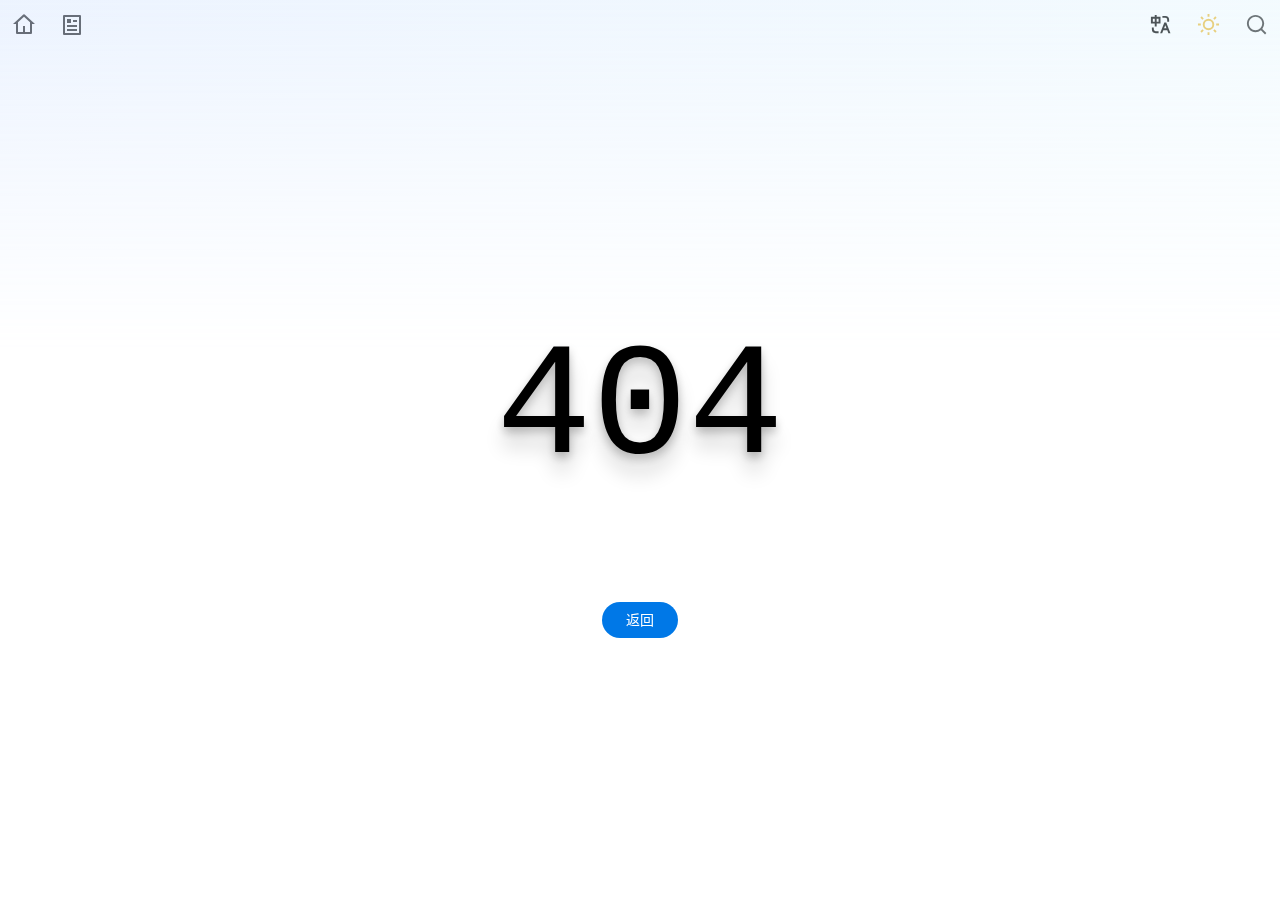
<file: categories.html>
<!DOCTYPE html><html lang="en" data-beasties-container><head><meta charset="utf-8"><meta name="viewport" content="width=device-width,initial-scale=1"><link rel="icon" href="/favicon.svg"><script>!function(){const e=window.matchMedia&&window.matchMedia("(prefers-color-scheme: dark)").matches,t=localStorage.getItem("vueuse-color-scheme")||"auto";("dark"===t||e&&"light"!==t)&&document.documentElement.classList.toggle("dark",!0)}()</script><style type="text/css">:root{color-scheme:light dark;--va-c-bg:#fff}html{background-color:var(--va-c-bg)}.yun-cloud{display:flex;width:100%;z-index:var(--yun-z-cloud);box-sizing:border-box}.yun-cloud .waves{display:flex;position:relative;width:100%;height:40px}.yun-cloud .parallax>use{animation:move-forever 25s cubic-bezier(.55,.5,.45,.5) infinite}.yun-cloud .parallax>use:first-child{opacity:.7;animation-delay:-2s;animation-duration:7s}.yun-cloud .parallax>use:nth-child(2){opacity:.5;animation-delay:-3s;animation-duration:10s}.yun-cloud .parallax>use:nth-child(3){opacity:.3;animation-delay:-4s;animation-duration:13s}.yun-cloud .parallax>use:nth-child(4){animation-delay:-5s;animation-duration:20s}@keyframes move-forever{0%{transform:translate3d(-90px,0,0)}to{transform:translate3d(85px,0,0)}}.yun-footer{letter-spacing:.05rem;line-height:1.8}.yun-footer-gradient{position:absolute;bottom:0;left:0;right:0;width:100%;height:300px;z-index:999;pointer-events:none;background:linear-gradient(to right,rgb(var(--gradient-from)/.2) 0,rgb(var(--gradient-to)/.2));-webkit-mask-image:linear-gradient(#fff0,#000 70%);mask-image:linear-gradient(#fff0,#000 70%);animation:fade-in 2s}.yun-aside{width:0;transform:translate(100%);transition:all .2s cubic-bezier(.77,0,.17,1.02);max-height:calc(100vh - var(--yun-margin-top))}@media screen and (min-width:1280px){.yun-aside{transform:translate(0)}}.toc-btn{color:var(--va-c-primary);z-index:var(--yun-z-toc-btn)}.back-to-top{position:fixed;right:-1.5rem;bottom:1rem;z-index:var(--yun-z-go-up-btn);opacity:0;pointer-events:none;color:var(--va-c-primary);transform:translate(0) rotate(270deg);transition:all var(--va-transition-duration),opacity var(--va-transition-duration-fast)!important}.progress-circle{transition:.3s stroke-dashoffset;transform:rotate(-90deg);transform-origin:50% 50%}.progress-circle-container{position:absolute}.spinner[data-v-673bc094]{width:60px;height:60px;border:1px solid var(--va-c-primary);margin:100px auto;animation:rotateplane-673bc094 1.2s infinite ease-in-out}@keyframes rotateplane-673bc094{0%{transform:perspective(120px) rotateX(0) rotateY(0)}50%{transform:perspective(120px) rotateX(-180.1deg) rotateY(0)}to{transform:perspective(120px) rotateX(-180deg) rotateY(-180deg)}}.yun-bg{position:fixed;width:100%;height:100%;z-index:-1;top:0;left:0;background-image:var(--yun-bg-img);background-size:cover;background-position:center;background-repeat:no-repeat;background-attachment:fixed;animation-name:bg-fade-in;animation-duration:2s;opacity:var(--yun-bg-img-opacity, 1)}@supports (-webkit-touch-callout:none){.yun-bg{background-attachment:scroll}}@keyframes bg-fade-in{0%{opacity:0}to{opacity:var(--yun-bg-img-opacity, 1)}}canvas.fireworks{position:fixed;left:0;top:0;z-index:1;pointer-events:none}.yun-page-header-gradient{position:absolute;top:0;left:0;right:0;width:100%;height:500px;z-index:var(--yun-z-page-gradient);pointer-events:none;background:linear-gradient(to right,rgb(var(--gradient-from)/.2) 0,rgb(var(--gradient-to)/.2));-webkit-mask-image:linear-gradient(#000,#fff0 70%);mask-image:linear-gradient(#000,#fff0 70%);animation:fade-in 2s}:root{--p-overlay-popover-shadow:0px 4px 6px -1px rgb(0 0 0 / .1),0px 2px 4px -2px rgb(0 0 0 / .1);--p-overlay-popover-border-radius:4px;--p-tooltip-max-width:12.5rem;--p-tooltip-gutter:.25rem;--p-tooltip-shadow:var(--p-overlay-popover-shadow);--p-tooltip-padding:.25rem .75rem;--p-tooltip-border-radius:var(--p-overlay-popover-border-radius);--p-tooltip-background:var(--va-c-bg);--p-tooltip-color:var(--va-c-text)}*,:after,:before{box-sizing:border-box;border-width:0;border-style:solid;border-color:var(--un-default-border-color,#e5e7eb)}html{line-height:1.5;-webkit-text-size-adjust:100%;-moz-tab-size:4;tab-size:4;font-family:ui-sans-serif,system-ui,sans-serif,"Apple Color Emoji","Segoe UI Emoji",Segoe UI Symbol,"Noto Color Emoji";font-feature-settings:normal;font-variation-settings:normal;-webkit-tap-highlight-color:transparent}body{margin:0;line-height:inherit}a{color:inherit;text-decoration:inherit}button{font-family:inherit;font-feature-settings:inherit;font-variation-settings:inherit;font-size:100%;font-weight:inherit;line-height:inherit;color:inherit;margin:0;padding:0}button{text-transform:none}button{-webkit-appearance:button;background-image:none}h1{margin:0}ul{list-style:none;margin:0;padding:0}button{cursor:pointer}body{counter-reset:katexEqnNo mmlEqnNo}:root{--va-c-border:#c2c2c4;--va-c-divider:#e2e2e3;--va-c-gutter:#e2e2e3}:root{--va-c-gray-1:#dddde3;--va-c-gray-2:#e4e4e9;--va-c-gray-3:#ebebef;--va-c-gray-soft:rgba(142, 150, 170, .14);--va-c-indigo-1:#3451b2;--va-c-indigo-2:#3a5ccc;--va-c-indigo-3:#5672cd;--va-c-indigo-soft:rgba(100, 108, 255, .14);--va-c-green-1:#18794e;--va-c-green-2:#299764;--va-c-green-3:#30a46c;--va-c-green-soft:rgba(16, 185, 129, .14);--va-c-yellow-1:#915930;--va-c-yellow-2:#946300;--va-c-yellow-3:#9f6a00;--va-c-yellow-soft:rgba(234, 179, 8, .14);--va-c-red-1:#b8272c;--va-c-red-2:#d5393e;--va-c-red-3:#e0575b;--va-c-red-soft:rgba(244, 63, 94, .14);--va-c-sponsor:#db2777}:root{--va-c-default-1:var(--va-c-gray-1);--va-c-default-2:var(--va-c-gray-2);--va-c-default-3:var(--va-c-gray-3);--va-c-default-soft:var(--va-c-gray-soft);--va-c-brand-1:var(--va-c-indigo-1);--va-c-brand-2:var(--va-c-indigo-2);--va-c-brand-3:var(--va-c-indigo-3);--va-c-brand-soft:var(--va-c-indigo-soft);--va-c-brand:var(--va-c-brand-1);--va-c-tip-1:var(--va-c-brand-1);--va-c-tip-2:var(--va-c-brand-2);--va-c-tip-3:var(--va-c-brand-3);--va-c-tip-soft:var(--va-c-brand-soft);--va-c-warning-1:var(--va-c-yellow-1);--va-c-warning-2:var(--va-c-yellow-2);--va-c-warning-3:var(--va-c-yellow-3);--va-c-warning-soft:var(--va-c-yellow-soft);--va-c-danger-1:var(--va-c-red-1);--va-c-danger-2:var(--va-c-red-2);--va-c-danger-3:var(--va-c-red-3);--va-c-danger-soft:var(--va-c-red-soft)}:root{--va-aside-width:256px;--va-sidebar-width:300px;--va-border-width:1px;--va-font-serif:"Noto Serif SC",DM Serif Display,STZhongsong,STKaiti,KaiTi,Roboto,serif;--va-font-sans:DM Sans,Inter,-apple-system,BlinkMacSystemFont,"Segoe UI",Roboto,Oxygen,Ubuntu,Cantarell,"Fira Sans","Droid Sans","Helvetica Neue",sans-serif;--va-font-mono:DM Mono,Menlo,Monaco,Consolas,"Courier New",monospace;--va-transition-duration-fast:.2s;--va-transition-duration:.4s;--va-transition-duration-slow:.6s;--va-transition:all var(--va-transition-duration-fast) ease-in-out}:root{--va-c-white:#fff;--va-c-black:#1a1a1a;--va-c-gray:#8e8e8e;--va-c-danger:#db2828;--va-c-warning:#f2711c;--va-c-text-light-1:#213547;--va-c-text-light-2:rgba(60, 60, 60, .7);--va-c-text-light-3:rgba(60, 60, 60, .33);--va-c-text-light-4:rgba(60, 60, 60, .18);--va-c-text-dark-1:rgba(255, 255, 255, .87);--va-c-text-dark-2:rgba(235, 235, 235, .6);--va-c-text-dark-3:rgba(235, 235, 235, .38);--va-c-text-dark-4:rgba(235, 235, 235, .18);--va-c-primary-light:rgb(3.9, 134.3415584416, 255);--va-c-primary-lighter:rgb(31.8, 147.7480519481, 255);--va-c-primary-dark:rgb(0, 108, 207.9);--va-c-primary:#0078E7}:root{color-scheme:light;--va-c-brand:#0078E7;--va-border-color:#222;--va-c-text:#333;--va-c-text-light:#555;--va-c-text-lighter:#666;--va-c-text-dark:#111;--va-c-primary-rgb:0,120,231;--va-c-link:var(--va-c-primary-dark)}:root{--va-c-text-1:rgba(60, 60, 67);--va-c-text-2:rgba(60, 60, 67, .78);--va-c-text-3:rgba(60, 60, 67, .56)}:root{--va-c-bg:#ffffff;--va-c-bg-light:#ffffff;--va-c-bg-dark:#fafafa;--va-c-bg-opacity:rgba(255, 255, 255, .8);--va-c-bg-soft:#f9f9f9;--va-c-bg-alt:#f9f9f9;--va-c-bg-mute:#f1f1f1}:root{--va-code-line-height:1.7;--va-code-font-size:.875em;--va-code-block-color:var(--va-c-text-2);--va-code-block-bg:var(--va-c-bg-alt);--va-code-block-divider-color:var(--va-c-gutter);--va-code-lang-color:var(--va-c-text-3);--va-code-line-highlight-color:var(--va-c-default-soft);--va-code-line-number-color:var(--va-c-text-3);--va-code-line-diff-add-color:var(--va-c-green-soft);--va-code-line-diff-add-symbol-color:var(--va-c-green-1);--va-code-line-diff-remove-color:var(--va-c-red-soft);--va-code-line-diff-remove-symbol-color:var(--va-c-red-1);--va-code-line-warning-color:var(--va-c-yellow-soft);--va-code-line-error-color:var(--va-c-red-soft);--va-code-copy-code-border-color:var(--va-c-divider);--va-code-copy-code-bg:var(--va-c-bg-soft);--va-code-copy-code-hover-border-color:var(--va-c-divider);--va-code-copy-code-hover-bg:var(--va-c-bg);--va-code-copy-code-active-text:var(--va-c-text-2);--va-code-copy-copied-text-content:"Copied";--va-code-tab-divider:var(--va-code-block-divider-color);--va-code-tab-text-color:var(--va-c-text-2);--va-code-tab-bg:var(--va-code-block-bg);--va-code-tab-hover-text-color:var(--va-c-text-1);--va-code-tab-active-text-color:var(--va-c-text-1);--va-code-tab-active-bar-color:var(--va-c-brand-1)}:root{--va-icon-copy:url("data:image/svg+xml,%3Csvg xmlns='http://www.w3.org/2000/svg' fill='none' height='20' width='20' stroke='rgba(128,128,128,1)' stroke-width='2' class='h-6 w-6' viewBox='0 0 24 24'%3E%3Cpath stroke-linecap='round' stroke-linejoin='round' d='M9 5H7a2 2 0 0 0-2 2v12a2 2 0 0 0 2 2h10a2 2 0 0 0 2-2V7a2 2 0 0 0-2-2h-2M9 5a2 2 0 0 0 2 2h2a2 2 0 0 0 2-2M9 5a2 2 0 0 1 2-2h2a2 2 0 0 1 2 2'/%3E%3C/svg%3E");--va-icon-copied:url("data:image/svg+xml,%3Csvg xmlns='http://www.w3.org/2000/svg' fill='none' height='20' width='20' stroke='rgba(128,128,128,1)' stroke-width='2' class='h-6 w-6' viewBox='0 0 24 24'%3E%3Cpath stroke-linecap='round' stroke-linejoin='round' d='M9 5H7a2 2 0 0 0-2 2v12a2 2 0 0 0 2 2h10a2 2 0 0 0 2-2V7a2 2 0 0 0-2-2h-2M9 5a2 2 0 0 0 2 2h2a2 2 0 0 0 2-2M9 5a2 2 0 0 1 2-2h2a2 2 0 0 1 2 2m-6 9 2 2 4-4'/%3E%3C/svg%3E");--va-icon-collapse:url("data:image/svg+xml,%3Csvg%20xmlns='http://www.w3.org/2000/svg'%20width='32'%20height='32' stroke='rgba(128,128,128,1)' viewBox='0%200%2024%2024'%3E%3Cpath%20fill='currentColor'%20d='m12%2016.175l3.9-3.875q.275-.275.688-.288t.712.288q.275.275.275.7t-.275.7l-4.6%204.6q-.15.15-.325.213t-.375.062q-.2%200-.375-.063T11.3%2018.3l-4.6-4.6q-.275-.275-.288-.687T6.7%2012.3q.275-.275.7-.275t.7.275l3.9%203.875Zm0-6L15.9%206.3q.275-.275.688-.287t.712.287q.275.275.275.7t-.275.7l-4.6%204.6q-.15.15-.325.213t-.375.062q-.2%200-.375-.062T11.3%2012.3L6.7%207.7q-.275-.275-.288-.688T6.7%206.3q.275-.275.7-.275t.7.275l3.9%203.875Z'/%3E%3C/svg%3E")}:root{--va-header-anchor-symbol:"#"}html{-webkit-tap-highlight-color:transparent;font-family:var(--va-font-sans)}a{color:var(--va-c-link);font-weight:500}*{outline:0}button{background-color:transparent}#app,body,html{margin:0;padding:0;line-height:2}html{background-color:var(--va-c-bg)}a{cursor:pointer}:root{--yun-margin-top:68px;--yun-home-hero-image-filter:blur(48px);--yun-home-hero-name-background:-webkit-linear-gradient(120deg, var(--va-c-text) 30%, black);--yun-home-hero-image-background-image:linear-gradient(-45deg, #bd34fe 50%, #47caff 50%);--yun-nav-height:50px}:root{--yun-post-card-max-width:900px;--yun-c-cloud:white;--yun-z-select:6;--yun-z-cloud:7;--yun-z-go-down:9;--yun-z-backdrop:9;--yun-z-sidebar:10;--yun-z-fireworks:11;--yun-z-toc-btn:11;--yun-z-go-up-btn:20;--yun-z-fullscreen-menu:21;--yun-z-nav-menu:22;--yun-z-menu-btn:22;--yun-z-search-popup:30;--yun-z-search-btn:31;--yun-z-overlay:32;--yun-z-aside:33;--yun-z-left-sidebar:34;--yun-z-left-sidebar-menu:35;--yun-z-page-gradient:35;--yun-z-dock:999999;--va-z-overlay:var(--yun-z-backdrop)}:root{--yun-bg-img:url(/assets/bg-img.kXdNMxcF.jpg);--yun-sidebar-bg-color:var(--va-c-bg-light);--yun-sidebar-bg-img:url(/assets/sidebar-bg-img.mp54gEws.webp)}@media screen and (max-width:768px){:root{--rect-margin:16px}}@media screen and not (max-width:768px){:root{--rect-margin:48px}}.post-category{color:var(--va-c-text)}.post-tag{white-space:nowrap;color:var(--yun-tag-color)}.post-tag:hover{color:var(--va-c-primary)}html{overflow-y:scroll}:root{--smc-font-sans:Raleway,-apple-system,"PingFang SC","Microsoft YaHei",Arial,sans-serif;--smc-font-serif:"Songti SC","Noto Serif SC",STZhongsong,STKaiti,KaiTi,Roboto,serif;--smc-font-mono:Menlo,Monaco,Consolas,"Courier New",monospace}:root{--smc-c-primary-light:rgb(78, 169.9480519481, 255);--smc-c-primary-lighter:rgb(154.5, 206.7077922078, 255);--smc-c-primary:#0078E7;--smc-theme-name:yun;--smc-line-height:1.8;--smc-c-primary-rgb:0,120,231;--smc-c-text:#24292e;--smc-c-text-light:#555;--smc-c-text-lighter:#666;--smc-header-bottom-color:#eaecef;--smc-border-color:var(--smc-c-primary-light);--smc-code-bg-color:#f6f8fa;--smc-link-color:rgb(0, 93.5064935065, 180)}.markdown-body{-ms-text-size-adjust:100%;-webkit-text-size-adjust:100%;background:var(--smc-bg-color);color:var(--smc-c-text);font-family:var(--smc-font-sans);font-size:1rem;line-height:var(--smc-line-height);overflow-wrap:break-word}.yun-icon-btn{background-color:transparent;cursor:pointer;display:inline-flex;align-items:center;justify-content:center;border:none;width:3rem;height:3rem;border-radius:50%;transition:background-color var(--va-transition-duration)}.yun-icon-btn div{font-size:1.2rem}.yun-icon-btn:hover{background-color:rgba(var(--va-c-primary-rgb),.08)}.yun-icon-btn:active{background-color:rgba(var(--va-c-primary-rgb),.16)}.markdown-body{--smc-font-sans:var(--va-font-sans);--smc-font-serif:var(--va-font-serif);--smc-font-mono:var(--va-font-mono);--c-toc-link:var(--va-c-text-light)}.markdown-body{word-wrap:break-word}@media(max-width:767.9px){.markdown-body{padding:.5rem}}:root{--va-custom-block-font-size:14px;--va-custom-block-code-font-size:13px;--va-custom-block-info-border:transparent;--va-custom-block-info-text:var(--va-c-text-1);--va-custom-block-info-bg:var(--va-c-default-soft);--va-custom-block-info-code-bg:var(--va-c-default-soft);--va-custom-block-tip-border:transparent;--va-custom-block-tip-text:var(--va-c-text-1);--va-custom-block-tip-bg:var(--va-c-brand-soft);--va-custom-block-tip-code-bg:var(--va-c-brand-soft);--va-custom-block-warning-border:transparent;--va-custom-block-warning-text:var(--va-c-text-1);--va-custom-block-warning-bg:var(--va-c-warning-soft);--va-custom-block-warning-code-bg:var(--va-c-warning-soft);--va-custom-block-danger-border:transparent;--va-custom-block-danger-text:var(--va-c-text-1);--va-custom-block-danger-bg:var(--va-c-danger-soft);--va-custom-block-danger-code-bg:var(--va-c-danger-soft);--va-custom-block-details-border:var(--va-custom-block-info-border);--va-custom-block-details-text:var(--va-custom-block-info-text);--va-custom-block-details-bg:var(--va-custom-block-info-bg);--va-custom-block-details-code-bg:var(--va-custom-block-info-code-bg)}:root{--vp-code-block-bg:var(--va-c-bg-alt);--vp-code-tab-divider:var(--va-c-gutter)}html{transition:background-color .6s}@supports ((-webkit-hyphens:none) and (not (margin-trim:inline))) or ((-moz-orient:inline) and (not (color:rgb(from red r g b)))){*,:after,:before{--un-scale-x:1;--un-scale-y:1;--un-scale-z:1;--un-leading:initial;--un-bg-opacity:100%;--un-ease:initial;--un-translate-x:initial;--un-translate-y:initial;--un-translate-z:initial;--un-rotate-x:rotateX(0);--un-rotate-y:rotateY(0);--un-rotate-z:rotateZ(0);--un-skew-x:skewX(0);--un-skew-y:skewY(0);--un-border-opacity:100%;--un-text-opacity:100%;--un-from-opacity:100%;--un-to-opacity:100%;--un-border-bottom-opacity:100%}}@property --un-text-opacity{syntax:"<percentage>";inherits:falseinitial-value:100%}@property --un-leading{syntax:"*"inherits:false}@property --un-outline-style{syntax:"*";inherits:falseinitial-value:solid}@property --un-border-opacity{syntax:"<percentage>";inherits:falseinitial-value:100%}@property --un-border-bottom-opacity{syntax:"<percentage>";inherits:falseinitial-value:100%}@property --un-bg-opacity{syntax:"<percentage>";inherits:falseinitial-value:100%}@property --un-inset-ring-color{syntax:"*"inherits:false}@property --un-inset-ring-shadow{syntax:"*";inherits:falseinitial-value:0 0 #0000}@property --un-inset-shadow{syntax:"*";inherits:falseinitial-value:0 0 #0000}@property --un-inset-shadow-color{syntax:"*"inherits:false}@property --un-ring-color{syntax:"*"inherits:false}@property --un-ring-inset{syntax:"*"inherits:false}@property --un-ring-offset-color{syntax:"*"inherits:false}@property --un-ring-offset-shadow{syntax:"*";inherits:falseinitial-value:0 0 #0000}@property --un-ring-offset-width{syntax:"<length>";inherits:falseinitial-value:0px}@property --un-ring-shadow{syntax:"*";inherits:falseinitial-value:0 0 #0000}@property --un-shadow{syntax:"*";inherits:falseinitial-value:0 0 #0000}@property --un-shadow-color{syntax:"*"inherits:false}@property --un-translate-x{syntax:"*";inherits:falseinitial-value:0}@property --un-translate-y{syntax:"*";inherits:falseinitial-value:0}@property --un-translate-z{syntax:"*";inherits:falseinitial-value:0}@property --un-rotate-x{syntax:"*";inherits:falseinitial-value:rotateX(0)}@property --un-rotate-y{syntax:"*";inherits:falseinitial-value:rotateY(0)}@property --un-rotate-z{syntax:"*";inherits:falseinitial-value:rotateZ(0)}@property --un-skew-x{syntax:"*";inherits:falseinitial-value:skewX(0)}@property --un-skew-y{syntax:"*";inherits:falseinitial-value:skewY(0)}@property --un-scale-x{syntax:"*";inherits:falseinitial-value:1}@property --un-scale-y{syntax:"*";inherits:falseinitial-value:1}@property --un-scale-z{syntax:"*";inherits:falseinitial-value:1}@property --un-ease{syntax:"*"inherits:false}@property --un-from-opacity{syntax:"<percentage>";inherits:falseinitial-value:100%}@property --un-gradient-from{syntax:"<color>";inherits:falseinitial-value:#0000}@property --un-gradient-from-position{syntax:"<length-percentage>";inherits:falseinitial-value:0%}@property --un-gradient-position{syntax:"*"inherits:false}@property --un-gradient-stops{syntax:"*"inherits:false}@property --un-gradient-to{syntax:"<color>";inherits:falseinitial-value:#0000}@property --un-gradient-to-position{syntax:"<length-percentage>";inherits:falseinitial-value:100%}@property --un-gradient-via{syntax:"<color>";inherits:falseinitial-value:#0000}@property --un-gradient-via-position{syntax:"<length-percentage>";inherits:falseinitial-value:50%}@property --un-gradient-via-stops{syntax:"*"inherits:false}@property --un-to-opacity{syntax:"<percentage>";inherits:falseinitial-value:100%}@property --un-blur{syntax:"*"inherits:false}@property --un-brightness{syntax:"*"inherits:false}@property --un-contrast{syntax:"*"inherits:false}@property --un-drop-shadow{syntax:"*"inherits:false}@property --un-grayscale{syntax:"*"inherits:false}@property --un-hue-rotate{syntax:"*"inherits:false}@property --un-invert{syntax:"*"inherits:false}@property --un-saturate{syntax:"*"inherits:false}@property --un-sepia{syntax:"*"inherits:false}:root{--spacing:.25rem;--default-transition-timingFunction:cubic-bezier(.4, 0, .2, 1);--default-transition-duration:.15s;--container-4xl:56rem;--leading-none:1;--container-3xl:48rem;--radius-DEFAULT:.25rem;--fontWeight-bold:700;--container-sm:24rem;--container-2xl:42rem;--colors-white:#fff;--ease-in:cubic-bezier(.4, 0, 1, 1);--ease-in-out:cubic-bezier(.4, 0, .2, 1);--radius-lg:.5rem;--colors-black:#000;--fontWeight-medium:500;--leading-loose:2;--fontWeight-black:900;--container-md:28rem;--ease-DEFAULT:cubic-bezier(.4, 0, .2, 1);--fontWeight-light:300;--colors-gray-100:oklch(96.7% .003 264.542);--colors-red-DEFAULT:oklch(70.4% .191 22.216);--colors-gray-DEFAULT:oklch(70.7% .022 261.325);--colors-dark-DEFAULT:oklch(25.2% 0 0);--colors-blue-500:oklch(62.3% .214 259.815);--text-sm-fontSize:.875rem;--text-sm-lineHeight:1.25rem;--text-2xl-fontSize:1.5rem;--text-2xl-lineHeight:2rem;--text-xl-fontSize:1.25rem;--text-xl-lineHeight:1.75rem;--text-lg-fontSize:1.125rem;--text-lg-lineHeight:1.75rem;--text-xs-fontSize:.75rem;--text-xs-lineHeight:1rem;--text-base-fontSize:1rem;--text-base-lineHeight:1.5rem;--radius-none:0;--colors-dark-300:oklch(29.72% 0 0);--colors-red-400:oklch(70.4% .191 22.216);--text-4xl-fontSize:2.25rem;--text-4xl-lineHeight:2.5rem;--colors-gray-600:oklch(44.6% .03 256.802);--font-sans:ui-sans-serif,system-ui,-apple-system,BlinkMacSystemFont,"Segoe UI",Roboto,"Helvetica Neue",Arial,"Noto Sans",sans-serif,"Apple Color Emoji","Segoe UI Emoji","Segoe UI Symbol","Noto Color Emoji";--font-mono:ui-monospace,SFMono-Regular,Menlo,Monaco,Consolas,"Liberation Mono","Courier New",monospace;--default-font-family:var(--font-sans);--default-monoFont-family:var(--font-mono)}*,:after,:before{box-sizing:border-box;margin:0;padding:0;border:0 solid}html{line-height:1.5;-webkit-text-size-adjust:100%;tab-size:4;font-family:var( --default-font-family, ui-sans-serif, system-ui, sans-serif, "Apple Color Emoji", "Segoe UI Emoji", "Segoe UI Symbol", "Noto Color Emoji" );font-feature-settings:var(--default-font-featureSettings,normal);font-variation-settings:var(--default-font-variationSettings,normal);-webkit-tap-highlight-color:transparent}h1{font-size:inherit;font-weight:inherit}a{color:inherit;-webkit-text-decoration:inherit;text-decoration:inherit}ul{list-style:none}canvas,svg{display:block;vertical-align:middle}button{font:inherit;font-feature-settings:inherit;font-variation-settings:inherit;letter-spacing:inherit;color:inherit;border-radius:0;background-color:transparent;opacity:1}button{appearance:button}[i-ri-arrow-up-s-line=""]{--un-icon:url("data:image/svg+xml;utf8,%3Csvg viewBox='0 0 24 24' width='1.2em' height='1.2em' xmlns='http://www.w3.org/2000/svg' %3E%3Cpath fill='currentColor' d='m12 10.828l-4.95 4.95l-1.414-1.414L12 8l6.364 6.364l-1.414 1.414z'/%3E%3C/svg%3E");-webkit-mask:var(--un-icon) no-repeat;mask:var(--un-icon) no-repeat;-webkit-mask-size:100% 100%;mask-size:100% 100%;background-color:currentColor;color:inherit;width:1.2em;height:1.2em}.i-ri-cloud-line{--un-icon:url("data:image/svg+xml;utf8,%3Csvg viewBox='0 0 24 24' width='1.2em' height='1.2em' xmlns='http://www.w3.org/2000/svg' %3E%3Cpath fill='currentColor' d='M12 2a7 7 0 0 1 6.992 7.339A6 6 0 0 1 17 21H7A6 6 0 0 1 5.008 9.339A7 7 0 0 1 12 2m0 2a5 5 0 0 0-4.994 5.243l.07 1.488l-1.404.494A4.002 4.002 0 0 0 7 19h10a4 4 0 1 0-3.796-5.265l-1.898-.633A6 6 0 0 1 17 9a5 5 0 0 0-5-5'/%3E%3C/svg%3E");-webkit-mask:var(--un-icon) no-repeat;mask:var(--un-icon) no-repeat;-webkit-mask-size:100% 100%;mask-size:100% 100%;background-color:currentColor;color:inherit;width:1.2em;height:1.2em}[i-ri-file-list-line=""]{--un-icon:url("data:image/svg+xml;utf8,%3Csvg viewBox='0 0 24 24' width='1.2em' height='1.2em' xmlns='http://www.w3.org/2000/svg' %3E%3Cpath fill='currentColor' d='M20 22H4a1 1 0 0 1-1-1V3a1 1 0 0 1 1-1h16a1 1 0 0 1 1 1v18a1 1 0 0 1-1 1m-1-2V4H5v16zM8 7h8v2H8zm0 4h8v2H8zm0 4h8v2H8z'/%3E%3C/svg%3E");-webkit-mask:var(--un-icon) no-repeat;mask:var(--un-icon) no-repeat;-webkit-mask-size:100% 100%;mask-size:100% 100%;background-color:currentColor;color:inherit;width:1.2em;height:1.2em}[i-ri-folder-add-line=""]{--un-icon:url("data:image/svg+xml;utf8,%3Csvg viewBox='0 0 24 24' width='1.2em' height='1.2em' xmlns='http://www.w3.org/2000/svg' %3E%3Cpath fill='currentColor' d='M12.414 5H21a1 1 0 0 1 1 1v14a1 1 0 0 1-1 1H3a1 1 0 0 1-1-1V4a1 1 0 0 1 1-1h7.414zM4 5v14h16V7h-8.414l-2-2zm7 7V9h2v3h3v2h-3v3h-2v-3H8v-2z'/%3E%3C/svg%3E");-webkit-mask:var(--un-icon) no-repeat;mask:var(--un-icon) no-repeat;-webkit-mask-size:100% 100%;mask-size:100% 100%;background-color:currentColor;color:inherit;width:1.2em;height:1.2em}.va-card{background-color:color-mix(in oklab,var(--va-c-bg-light) var(--un-bg-opacity),transparent);--un-shadow:0 1px 3px 0 var(--un-shadow-color, rgb(0 0 0 / .1)),0 1px 2px -1px var(--un-shadow-color, rgb(0 0 0 / .1));box-shadow:var(--un-inset-shadow),var(--un-inset-ring-shadow),var(--un-ring-offset-shadow),var(--un-ring-shadow),var(--un-shadow)}.flex-center,[flex~=center]{display:flex;align-items:center;justify-content:center}.inline-flex-center{display:inline-flex;align-items:center;justify-content:center}.yun-card{--un-shadow:0 1px 3px 0 var(--un-shadow-color, rgb(0 0 0 / .1)),0 1px 2px -1px var(--un-shadow-color, rgb(0 0 0 / .1));box-shadow:var(--un-inset-shadow),var(--un-inset-ring-shadow),var(--un-ring-offset-shadow),var(--un-ring-shadow),var(--un-shadow);transition-property:all;transition-timing-function:var(--un-ease,var(--default-transition-timingFunction));transition-duration:var(--un-duration, var(--default-transition-duration));transition-duration:var(--va-transition-duration)}.va-card:hover{--un-shadow:0 10px 15px -3px var(--un-shadow-color, rgb(0 0 0 / .1)),0 4px 6px -4px var(--un-shadow-color, rgb(0 0 0 / .1));box-shadow:var(--un-inset-shadow),var(--un-inset-ring-shadow),var(--un-ring-offset-shadow),var(--un-ring-shadow),var(--un-shadow)}.yun-card:hover{--un-shadow:0 25px 50px -12px var(--un-shadow-color, rgb(0 0 0 / .25));box-shadow:var(--un-inset-shadow),var(--un-inset-ring-shadow),var(--un-ring-offset-shadow),var(--un-ring-shadow),var(--un-shadow)}[text~="2xl"]{font-size:var(--text-2xl-fontSize);line-height:var(--un-leading, var(--text-2xl-lineHeight))}[text~=sm]{font-size:var(--text-sm-fontSize);line-height:var(--un-leading, var(--text-sm-lineHeight))}.text-xs,[text~=xs]{font-size:var(--text-xs-fontSize);line-height:var(--un-leading, var(--text-xs-lineHeight))}.text-\$va-c-text-light{color:color-mix(in oklab,var(--va-c-text-light) var(--un-text-opacity),transparent)}[hover~="text-$va-c-primary-lighter"]:hover{color:color-mix(in oklab,var(--va-c-primary-lighter) var(--un-text-opacity),transparent)}.leading-none{--un-leading:var(--leading-none);line-height:var(--leading-none)}[font~=black]{--un-font-weight:var(--fontWeight-black);font-weight:var(--fontWeight-black)}[m~="0"]{margin:calc(var(--spacing) * 0)}[m~="2"]{margin:calc(var(--spacing) * 2)}.m-auto{margin:auto}[mx-1=""]{margin-inline:calc(var(--spacing) * 1)}.mb-4{margin-bottom:calc(var(--spacing) * 4)}.ml-1{margin-left:calc(var(--spacing) * 1)}[m~=r-1]{margin-right:calc(var(--spacing) * 1)}.mt-4{margin-top:calc(var(--spacing) * 4)}.mt-12{margin-top:calc(var(--spacing) * 12)}.mt-14{margin-top:calc(var(--spacing) * 14)}.mt-2{margin-top:calc(var(--spacing) * 2)}.mt-8{margin-top:calc(var(--spacing) * 8)}[m~=t-1px]{margin-top:1px}[p~="1"]{padding:calc(var(--spacing) * 1)}[p~="2"]{padding:calc(var(--spacing) * 2)}[p~="4"]{padding:calc(var(--spacing) * 4)}.px-4,[p~=x-4]{padding-inline:calc(var(--spacing) * 4)}.py-4{padding-block:calc(var(--spacing) * 4)}[pb-2=""]{padding-bottom:calc(var(--spacing) * 2)}.pt-0{padding-top:calc(var(--spacing) * 0)}[p~=b-8]{padding-bottom:calc(var(--spacing) * 8)}[text~=center]{text-align:center}.border-\$va-c-divider{border-color:color-mix(in oklab,var(--va-c-divider) var(--un-border-opacity),transparent)}.rounded-2{border-radius:.5rem}[bg~="$va-c-bg-light"]{background-color:color-mix(in oklab,var(--va-c-bg-light) var(--un-bg-opacity),transparent)}.bg-\$va-c-bg-soft{background-color:color-mix(in oklab,var(--va-c-bg-soft) var(--un-bg-opacity),transparent)}[bg~=white]{background-color:color-mix(in srgb,var(--colors-white) var(--un-bg-opacity),transparent)}[bg~="$va-c-bg"]{background-color:color-mix(in oklab,var(--va-c-bg) var(--un-bg-opacity),transparent)}[hover~="bg-black/5"]:hover{background-color:color-mix(in srgb,var(--colors-black) 5%,transparent)}.op-60{opacity:60%}.op-80{opacity:80%}.flex,[flex=""],[flex~="~"]{display:flex}.inline-flex,[inline-flex=""]{display:inline-flex}.flex-grow,[flex~=grow]{flex-grow:1}.flex-col,[flex~=col]{flex-direction:column}.gap-1{gap:calc(var(--spacing) * 1)}.gap-2{gap:calc(var(--spacing) * 2)}.gap-2\!{gap:calc(var(--spacing) * 2)!important}.gap-4{gap:calc(var(--spacing) * 4)}.size-8{width:calc(var(--spacing) * 8);height:calc(var(--spacing) * 8)}.min-h-sm{min-height:var(--container-sm)}.w-full,[w~=full]{width:100%}[min-h~="100px"]{min-height:100px}.inline-block{display:inline-block}.truncate{overflow:hidden;text-overflow:ellipsis;white-space:nowrap}.shadow-md{--un-shadow:0 4px 6px -1px var(--un-shadow-color, rgb(0 0 0 / .1)),0 2px 4px -2px var(--un-shadow-color, rgb(0 0 0 / .1));box-shadow:var(--un-inset-shadow),var(--un-inset-ring-shadow),var(--un-ring-offset-shadow),var(--un-ring-shadow),var(--un-shadow)}.transition{transition-property:color,background-color,border-color,text-decoration-color,fill,stroke,--un-gradient-from,--un-gradient-via,--un-gradient-to,opacity,box-shadow,transform,translate,scale,rotate,filter,-webkit-backdrop-filter,backdrop-filter;transition-timing-function:var(--un-ease,var(--default-transition-timingFunction));transition-duration:var(--un-duration, var(--default-transition-duration))}.items-start{align-items:flex-start}.items-center,[items-center=""]{align-items:center}[bottom-0=""]{bottom:calc(var(--spacing) * 0)}.left-0,[left-0=""]{left:calc(var(--spacing) * 0)}.right-0,[right-0=""]{right:calc(var(--spacing) * 0)}.top--10{top:calc(var(--spacing) * -10)}.top-0,[top-0=""]{top:calc(var(--spacing) * 0)}[bottom~="19"]{bottom:calc(var(--spacing) * 19)}[right~="4"]{right:calc(var(--spacing) * 4)}.justify-center,[justify~=center]{justify-content:center}.absolute,[absolute=""]{position:absolute}.fixed{position:fixed}.relative{position:relative}.sticky{position:sticky}.z-1{z-index:1}[z-10=""]{z-index:10}.z-20{z-index:20}[overflow~=auto]{overflow:auto}[stroke-width~="2"]{stroke-width:2px}@keyframes fade-in{0%{opacity:0}to{opacity:1}}@keyframes pulse{0%,to{opacity:1}50%{opacity:.5}}.animate-pulse{animation:pulse 2s cubic-bezier(.4,0,.6,1) infinite}[font~=serif]{font-family:var(--va-font-serif)}@supports (color:color-mix(in lab,red,red)){[bg~=white]{background-color:color-mix(in oklab,var(--colors-white) var(--un-bg-opacity),transparent)}[hover~="bg-black/5"]:hover{background-color:color-mix(in oklab,var(--colors-black) 5%,transparent)}}@media (max-width:calc(48rem - .1px)){[p~="lt-md:0"]{padding:calc(var(--spacing) * 0)}.lt-md\:w-full{width:100%}}@media(min-width:40rem){.sm\:p-6{padding:calc(var(--spacing) * 6)}.sm\:px-6{padding-inline:calc(var(--spacing) * 6)}}@media(min-width:48rem){.md\:mt-24{margin-top:calc(var(--spacing) * 24)}.md\:w-3xl{width:var(--container-3xl)}}@media(min-width:64rem){.lg\:px-12{padding-inline:calc(var(--spacing) * 12)}.lg\:w-2xl{width:var(--container-2xl)}.lg\:top-\$yun-margin-top{top:var(--yun-margin-top)}}@media(min-width:80rem){.xl\:px-16{padding-inline:calc(var(--spacing) * 16)}.xl\:w-2xl{width:var(--container-2xl)}.xl\:hidden{display:none}}@media(min-width:96rem){.\32xl\:w-4xl{width:var(--container-4xl)}}</style><script>const locale=localStorage.getItem("valaxy-locale")||"zh-CN";document.documentElement.setAttribute("lang",locale)</script><script type="module" async crossorigin src="/assets/app.C5Oqn_WK.js"></script><link rel="modulepreload" crossorigin href="/assets/framework.BfPwxjTV.js"><link rel="modulepreload" crossorigin href="/assets/chunks/@vueuse/motion.DExMrowK.js"><link rel="modulepreload" crossorigin href="/assets/chunks/vue-router.D6lmUu1m.js"><link rel="modulepreload" crossorigin href="/assets/chunks/dayjs.BdcnXKr1.js"><link rel="modulepreload" crossorigin href="/assets/chunks/vue-i18n.Pk6BrCvE.js"><link rel="modulepreload" crossorigin href="/assets/chunks/pinia.B1QJ9lFm.js"><link rel="modulepreload" crossorigin href="/assets/chunks/nprogress.Bru8d7fl.js"><link rel="preload" crossorigin href="/assets/app.mO22CAaj.css" onload='this.rel="stylesheet"' as="style"><noscript><link rel="stylesheet" crossorigin href="/assets/app.mO22CAaj.css"></noscript><link rel="preload" crossorigin href="/assets/group-icons.Bm1YPxXM.css" onload='this.rel="stylesheet"' as="style"><noscript><link rel="stylesheet" crossorigin href="/assets/group-icons.Bm1YPxXM.css"></noscript><link rel="modulepreload" crossorigin href="/assets/categories.CbVlAIph.js"><link rel="preload" href="/assets/group-icons.Bm1YPxXM.css" onload='this.rel="stylesheet"' as="style"><noscript><link rel="stylesheet" href="/assets/group-icons.Bm1YPxXM.css"></noscript><link rel="modulepreload" crossorigin href="/assets/index.D-_aoKBl.js"><title>小乌龟的6-Blog</title><script id="check-mac-os" async>document.documentElement.classList.toggle("mac",/Mac|iPhone|iPod|iPad/i.test(navigator.platform))</script><link rel="stylesheet" href="https://fonts.googleapis.com/css2?family=Noto+Serif+SC:wght@900&amp;display=swap"><meta property="og:locale:alternate" content="en"><meta property="og:description" content><meta property="og:locale" content="zh-CN"><meta property="og:site_name" content="小乌龟的6-Blog"><meta property="og:title" content="小乌龟的6-Blog"><meta property="og:image" content="/favicon.svg"><meta property="og:type" content="website"><meta property="og:url" content="https://young-six-6.github.io/"><link rel="icon" href="/favicon.svg" type="image/svg+xml"><meta name="generator" content="Valaxy 0.26.10"><meta name="theme-color" content="#fff"><meta name="msapplication-TileColor" content="#fff"><meta name="twitter:card" content="summary_large_image"><link rel="preload" as="font" crossorigin="anonymous" href="/assets/KaTeX_AMS-Regular.BQhdFMY1.woff2"><link rel="preload" as="font" crossorigin="anonymous" href="/assets/KaTeX_Caligraphic-Bold.Dq_IR9rO.woff2"><link rel="preload" as="font" crossorigin="anonymous" href="/assets/KaTeX_Caligraphic-Regular.Di6jR-x-.woff2"><link rel="preload" as="font" crossorigin="anonymous" href="/assets/KaTeX_Fraktur-Bold.CL6g_b3V.woff2"><link rel="preload" as="font" crossorigin="anonymous" href="/assets/KaTeX_Fraktur-Regular.CTYiF6lA.woff2"><link rel="preload" as="font" crossorigin="anonymous" href="/assets/KaTeX_Main-Bold.Cx986IdX.woff2"><link rel="preload" as="font" crossorigin="anonymous" href="/assets/KaTeX_Main-BoldItalic.DxDJ3AOS.woff2"><link rel="preload" as="font" crossorigin="anonymous" href="/assets/KaTeX_Main-Italic.NWA7e6Wa.woff2"><link rel="preload" as="font" crossorigin="anonymous" href="/assets/KaTeX_Main-Regular.B22Nviop.woff2"><link rel="preload" as="font" crossorigin="anonymous" href="/assets/KaTeX_Math-BoldItalic.CZnvNsCZ.woff2"><link rel="preload" as="font" crossorigin="anonymous" href="/assets/KaTeX_Math-Italic.t53AETM-.woff2"><link rel="preload" as="font" crossorigin="anonymous" href="/assets/KaTeX_SansSerif-Bold.D1sUS0GD.woff2"><link rel="preload" as="font" crossorigin="anonymous" href="/assets/KaTeX_SansSerif-Italic.C3H0VqGB.woff2"><link rel="preload" as="font" crossorigin="anonymous" href="/assets/KaTeX_SansSerif-Regular.DDBCnlJ7.woff2"><link rel="preload" as="font" crossorigin="anonymous" href="/assets/KaTeX_Script-Regular.D3wIWfF6.woff2"><link rel="preload" as="font" crossorigin="anonymous" href="/assets/KaTeX_Size1-Regular.mCD8mA8B.woff2"><link rel="preload" as="font" crossorigin="anonymous" href="/assets/KaTeX_Size2-Regular.Dy4dx90m.woff2"><link rel="preload" as="font" crossorigin="anonymous" href="[data-uri]"><link rel="preload" as="font" crossorigin="anonymous" href="/assets/KaTeX_Size4-Regular.Dl5lxZxV.woff2"><link rel="preload" as="font" crossorigin="anonymous" href="/assets/KaTeX_Typewriter-Regular.CO6r4hn1.woff2"></head><body><div id="app" data-server-rendered="true"><!--[--><!--[--><!--[--><!----><!----><div class="yun-page-header-gradient" style="--gradient-from:161 196 253;--gradient-to:194 233 251"></div><!----><!----><!----><canvas class="fireworks"></canvas><!--[--><div class="yun-bg"></div><!--]--><div class="yun-page-loading" absolute left-0 right-0 bottom-0 top-0 flex justify="center" items-center z-10 bg="$va-c-bg" data-v-673bc094><div class="spinner" data-v-673bc094></div></div><a href="#" class="back-to-top yun-icon-btn bg-$va-c-bg-soft shadow-md"><div class="size-8" i-ri-arrow-up-s-line></div><svg class="progress-circle-container" viewBox="0 0 100 100"><circle stroke-dasharray="301.59289474462014 301.59289474462014" stroke-dashoffset="301.59289474462014" stroke="currentColor" stroke-width="2" stroke-linecap="round" class="progress-circle" cx="50" cy="50" r="48" fill="none"/></svg></a><!--]--><!--[--><!--]--><!----><!--]--><!--[--><div flex="~" class="w-full m-auto justify-center items-start gap-4 mt-12 md:mt-24"><!--[--><!----><main class="yun-main lt-md:w-full" flex="~ center"><!--[--><div class="content w-full md:w-3xl lg:w-2xl xl:w-2xl 2xl:w-4xl" flex="~ col grow" p="lt-md:0"><div class="yun-card flex-center rounded-2 relative" flex="col" min-h="100px" bg="$va-c-bg-light" m="0" style><!----><!----><!--[--><div class="mt-8 mb-4"><!--[--><!--[--><header class="post-header"><h1 p="2" text="2xl center" font="serif black" style="color:undefined" class="post-title flex-center"><div m="r-1 t-1px" inline-flex class="i-ri-folder-2-line icon"></div><span inline-flex class="leading-none">分类</span></h1></header><!--]--><!--]--></div><!--[--><!--]--><div p="x-4 b-8" class="sm:px-6 lg:px-12 xl:px-16" w="full"><!--[--><!--]--><!--[--><!--[--><div text="center" class="yun-text-light" p="2">共计 2 个分类</div><div flex="~ col"><!--[--><ul class="category-list"><!--[--><li class="category-list-item inline-flex items-center cursor-pointer w-full gap-2 px-3 py-2 rounded" hover="bg-black/5"><span class="folder-action inline-flex" hover="text-$va-c-primary-lighter"><div i-ri-folder-add-line></div></span><span class="category-name inline-flex items-center gap-2 w-full"><span>About Young-Six-6</span><span class="rounded-full px-1.5 bg-black/5 shadow-sm op-60" text="xs">1</span></span></li><!----><!--]--></ul><ul class="category-list"><!--[--><li class="category-list-item inline-flex items-center cursor-pointer w-full gap-2 px-3 py-2 rounded" hover="bg-black/5"><span class="folder-action inline-flex" hover="text-$va-c-primary-lighter"><div i-ri-folder-add-line></div></span><span class="category-name inline-flex items-center gap-2 w-full"><span>Hyper-v</span><span class="rounded-full px-1.5 bg-black/5 shadow-sm op-60" text="xs">1</span></span></li><!----><!--]--></ul><!--]--></div><!----><!--]--><!--]--><!--[--><!--]--></div><!--]--><!----></div><!--[--><!--]--><!--[--><!----><!--]--><!--[--><!--]--><!--[--><div class="yun-card flex-center rounded-2 comment yun-comment sm:p-6 lg:px-12 xl:px-16 mt-4" flex="col" min-h="100px" bg="$va-c-bg-light" w="full" p="4"><!----><!----><!--[--><!----><!--]--><!----></div><!--]--><template class="mt-4"></template><!--[--><!--]--><!--[--><!--]--></div><!--]--></main><!--[--><button class="xl:hidden toc-btn shadow-md fixed yun-icon-btn z-20 bg-$va-c-bg-soft" opacity="75" right="4" bottom="19"><div i-ri-file-list-line></div></button><!----><aside flex="~ col" class="va-card yun-aside sticky top-0 lg:top-$yun-margin-top min-h-sm" text="center" overflow="auto"><div class="w-full" flex="~ col" pb-2 style="display:none"><!----><div class="flex-grow"></div><!----></div></aside><!--]--><!--]--></div><footer flex="~ col" class="relative yun-footer va-footer px-4 py-4 pt-0 text-$va-c-text-light w-full mt-14" bg="white dark:$va-c-bg-soft" text="center sm"><div class="yun-cloud absolute top--10 left-0 right-0"><svg class="waves" viewBox="0 24 150 28" preserveAspectRatio="none" shape-rendering="auto"><defs><path id="gentle-wave" d="M-160 44c30 0 58-18 88-18s 58 18 88 18 58-18 88-18 58 18 88 18 v44h-352z" fill="var(--yun-c-cloud)"/></defs><g class="parallax"><use xlink:href="#gentle-wave" x="48" y="0"/><use xlink:href="#gentle-wave" x="48" y="3"/><use xlink:href="#gentle-wave" x="48" y="5"/><use xlink:href="#gentle-wave" x="48" y="7"/></g></svg></div><!----><div class="copyright flex justify-center items-center gap-2" p="1"><span>©<!----> 2025</span><a class="animate-pulse inline-flex" href="https://www.yunyoujun.cn/sponsors/" target="_blank" title="Sponsor YunYouJun"><div class="i-ri-cloud-line"></div></a><span>Young-Six-6</span></div><div class="powered" m="2"><span>由 <a href="git+https://github.com/YunYouJun/valaxy.git" target="_blank" rel="noopener">Valaxy</a> <span class="op-60">v0.26.10</span> 驱动</span><span mx-1>|</span><span><span>主题</span><span mx-1>-</span><a href="git+https://github.com/YunYouJun/valaxy/tree/main/packages/valaxy-theme-yun.git" title="valaxy-theme-yun" target="_blank">Yun</a><span class="ml-1 op-60">v0.26.10</span></span></div><!--[--><!--]--><div class="yun-footer-gradient" style="--gradient-from:161 196 253;--gradient-to:194 233 251"></div></footer><!--]--><!--]--></div><script>window.__INITIAL_STATE__='{"pinia":{"app":{"showLoading":true},"yun-app":{},"site":{},"routerStore":{}}}'</script><script type="application/ld+json" data-hid="schema-org-graph">{"@context":"https://schema.org","@graph":[{"@id":"https://young-six-6.github.io/#identity","@type":"Person","name":"Young-Six-6","url":"https://young-six-6.github.io/","image":{"@id":"https://young-six-6.github.io/#/schema/image/1"},"sameAs":["https://young-six-6.github.io/Young-Six-6/","https://music.163.com/#/user/home?id=","mailto:wzh0456@126.com","https://space.bilibili.com/1056643998"]},{"@id":"https://young-six-6.github.io/#website","@type":"WebSite","dateModified":"2025-12-29T02:23:34.919Z","datePublished":"2025-12-29T02:23:34.919Z","inLanguage":"en","url":"https://young-six-6.github.io/","publisher":{"@id":"https://young-six-6.github.io/#identity"}},{"@id":"https://young-six-6.github.io/#webpage","url":"https://young-six-6.github.io/","@type":["WebPage","CollectionPage"],"about":{"@id":"https://young-six-6.github.io/#identity"},"isPartOf":{"@id":"https://young-six-6.github.io/#website"},"potentialAction":[{"@type":"ReadAction","target":["https://young-six-6.github.io/"]}]},{"@id":"https://young-six-6.github.io/#/schema/image/1","@type":"ImageObject","contentUrl":"https://young-six-6.github.io/author.png","inLanguage":"en","url":"https://young-six-6.github.io/author.png"}]}</script></body></html>
</file>
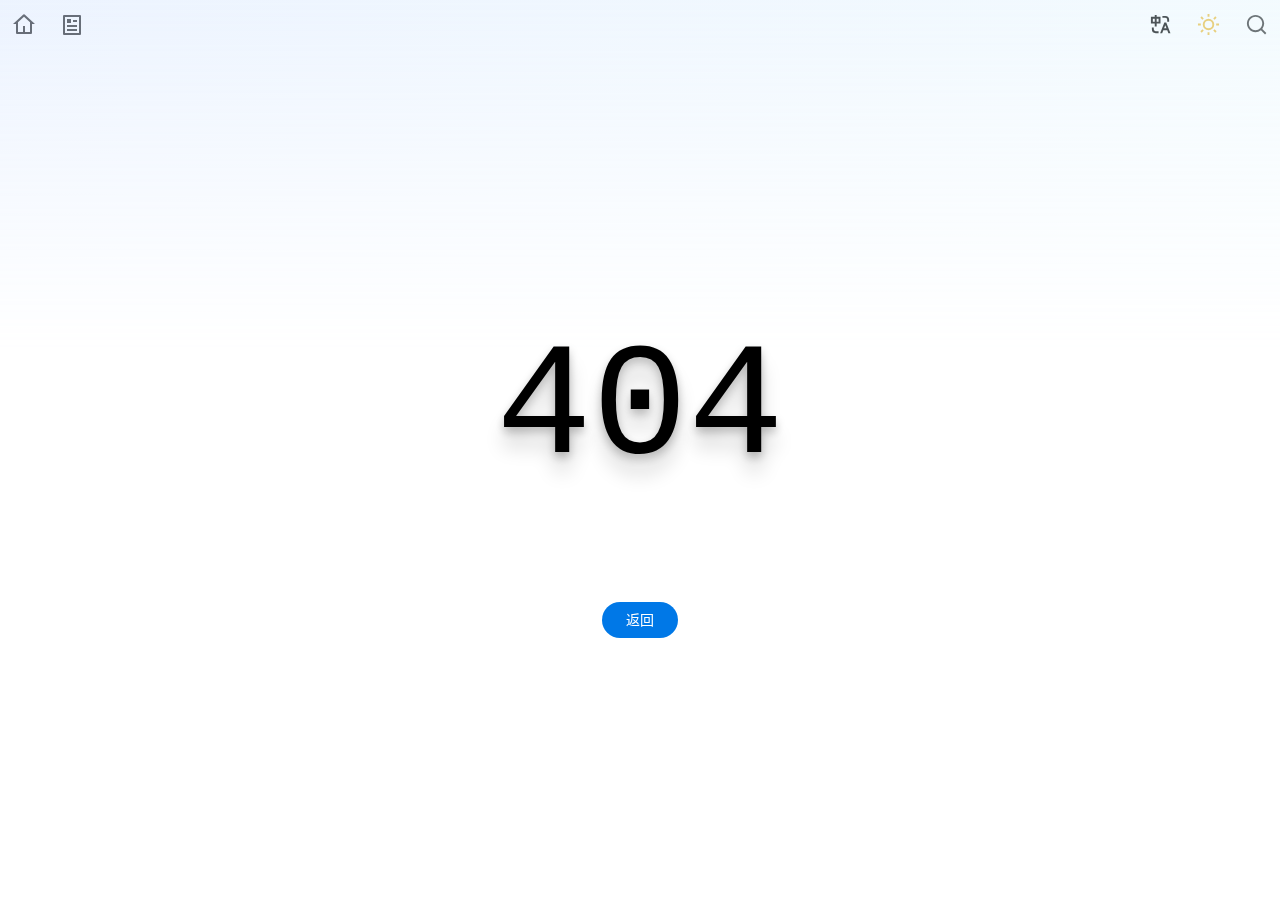
<file: links.html>
<!DOCTYPE html><html lang="en" data-beasties-container><head><meta charset="utf-8"><meta name="viewport" content="width=device-width,initial-scale=1"><link rel="icon" href="/favicon.svg"><script>!function(){const e=window.matchMedia&&window.matchMedia("(prefers-color-scheme: dark)").matches,t=localStorage.getItem("vueuse-color-scheme")||"auto";("dark"===t||e&&"light"!==t)&&document.documentElement.classList.toggle("dark",!0)}()</script><style type="text/css">:root{color-scheme:light dark;--va-c-bg:#fff}html{background-color:var(--va-c-bg)}.yun-cloud{display:flex;width:100%;z-index:var(--yun-z-cloud);box-sizing:border-box}.yun-cloud .waves{display:flex;position:relative;width:100%;height:40px}.yun-cloud .parallax>use{animation:move-forever 25s cubic-bezier(.55,.5,.45,.5) infinite}.yun-cloud .parallax>use:first-child{opacity:.7;animation-delay:-2s;animation-duration:7s}.yun-cloud .parallax>use:nth-child(2){opacity:.5;animation-delay:-3s;animation-duration:10s}.yun-cloud .parallax>use:nth-child(3){opacity:.3;animation-delay:-4s;animation-duration:13s}.yun-cloud .parallax>use:nth-child(4){animation-delay:-5s;animation-duration:20s}@keyframes move-forever{0%{transform:translate3d(-90px,0,0)}to{transform:translate3d(85px,0,0)}}.yun-footer{letter-spacing:.05rem;line-height:1.8}.yun-footer-gradient{position:absolute;bottom:0;left:0;right:0;width:100%;height:300px;z-index:999;pointer-events:none;background:linear-gradient(to right,rgb(var(--gradient-from)/.2) 0,rgb(var(--gradient-to)/.2));-webkit-mask-image:linear-gradient(#fff0,#000 70%);mask-image:linear-gradient(#fff0,#000 70%);animation:fade-in 2s}.va-toc[data-v-6dc67c73]{text-align:left}.content[data-v-6dc67c73]{position:relative;padding-left:16px;font-size:14px;text-align:left}.outline-marker[data-v-6dc67c73]{position:absolute;top:32px;left:-2px;z-index:0;opacity:0;width:4px;height:18px;background-color:var(--va-c-brand);transition:top .25s cubic-bezier(0,1,.5,1),background-color .5s,opacity .25s;border-top-right-radius:2px;border-bottom-right-radius:2px}.outline-title[data-v-6dc67c73]{letter-spacing:.4px;line-height:28px;font-size:14px;font-weight:600}.visually-hidden[data-v-6dc67c73]{position:absolute;width:1px;height:1px;white-space:nowrap;clip:rect(0 0 0 0);clip-path:inset(50%);overflow:hidden}.yun-aside{width:0;transform:translate(100%);transition:all .2s cubic-bezier(.77,0,.17,1.02);max-height:calc(100vh - var(--yun-margin-top))}@media screen and (min-width:1280px){.yun-aside{transform:translate(0)}}.toc-btn{color:var(--va-c-primary);z-index:var(--yun-z-toc-btn)}.back-to-top{position:fixed;right:-1.5rem;bottom:1rem;z-index:var(--yun-z-go-up-btn);opacity:0;pointer-events:none;color:var(--va-c-primary);transform:translate(0) rotate(270deg);transition:all var(--va-transition-duration),opacity var(--va-transition-duration-fast)!important}.progress-circle{transition:.3s stroke-dashoffset;transform:rotate(-90deg);transform-origin:50% 50%}.progress-circle-container{position:absolute}.spinner[data-v-673bc094]{width:60px;height:60px;border:1px solid var(--va-c-primary);margin:100px auto;animation:rotateplane-673bc094 1.2s infinite ease-in-out}@keyframes rotateplane-673bc094{0%{transform:perspective(120px) rotateX(0) rotateY(0)}50%{transform:perspective(120px) rotateX(-180.1deg) rotateY(0)}to{transform:perspective(120px) rotateX(-180deg) rotateY(-180deg)}}.yun-bg{position:fixed;width:100%;height:100%;z-index:-1;top:0;left:0;background-image:var(--yun-bg-img);background-size:cover;background-position:center;background-repeat:no-repeat;background-attachment:fixed;animation-name:bg-fade-in;animation-duration:2s;opacity:var(--yun-bg-img-opacity, 1)}@supports (-webkit-touch-callout:none){.yun-bg{background-attachment:scroll}}@keyframes bg-fade-in{0%{opacity:0}to{opacity:var(--yun-bg-img-opacity, 1)}}canvas.fireworks{position:fixed;left:0;top:0;z-index:1;pointer-events:none}.yun-page-header-gradient{position:absolute;top:0;left:0;right:0;width:100%;height:500px;z-index:var(--yun-z-page-gradient);pointer-events:none;background:linear-gradient(to right,rgb(var(--gradient-from)/.2) 0,rgb(var(--gradient-to)/.2));-webkit-mask-image:linear-gradient(#000,#fff0 70%);mask-image:linear-gradient(#000,#fff0 70%);animation:fade-in 2s}:root{--p-overlay-popover-shadow:0px 4px 6px -1px rgb(0 0 0 / .1),0px 2px 4px -2px rgb(0 0 0 / .1);--p-overlay-popover-border-radius:4px;--p-tooltip-max-width:12.5rem;--p-tooltip-gutter:.25rem;--p-tooltip-shadow:var(--p-overlay-popover-shadow);--p-tooltip-padding:.25rem .75rem;--p-tooltip-border-radius:var(--p-overlay-popover-border-radius);--p-tooltip-background:var(--va-c-bg);--p-tooltip-color:var(--va-c-text)}*,:after,:before{box-sizing:border-box;border-width:0;border-style:solid;border-color:var(--un-default-border-color,#e5e7eb)}html{line-height:1.5;-webkit-text-size-adjust:100%;-moz-tab-size:4;tab-size:4;font-family:ui-sans-serif,system-ui,sans-serif,"Apple Color Emoji","Segoe UI Emoji",Segoe UI Symbol,"Noto Color Emoji";font-feature-settings:normal;font-variation-settings:normal;-webkit-tap-highlight-color:transparent}body{margin:0;line-height:inherit}a{color:inherit;text-decoration:inherit}button{font-family:inherit;font-feature-settings:inherit;font-variation-settings:inherit;font-size:100%;font-weight:inherit;line-height:inherit;color:inherit;margin:0;padding:0}button{text-transform:none}button{-webkit-appearance:button;background-image:none}h1,h2{margin:0}ul{list-style:none;margin:0;padding:0}button{cursor:pointer}body{counter-reset:katexEqnNo mmlEqnNo}:root{--va-c-border:#c2c2c4;--va-c-divider:#e2e2e3;--va-c-gutter:#e2e2e3}:root{--va-c-gray-1:#dddde3;--va-c-gray-2:#e4e4e9;--va-c-gray-3:#ebebef;--va-c-gray-soft:rgba(142, 150, 170, .14);--va-c-indigo-1:#3451b2;--va-c-indigo-2:#3a5ccc;--va-c-indigo-3:#5672cd;--va-c-indigo-soft:rgba(100, 108, 255, .14);--va-c-green-1:#18794e;--va-c-green-2:#299764;--va-c-green-3:#30a46c;--va-c-green-soft:rgba(16, 185, 129, .14);--va-c-yellow-1:#915930;--va-c-yellow-2:#946300;--va-c-yellow-3:#9f6a00;--va-c-yellow-soft:rgba(234, 179, 8, .14);--va-c-red-1:#b8272c;--va-c-red-2:#d5393e;--va-c-red-3:#e0575b;--va-c-red-soft:rgba(244, 63, 94, .14);--va-c-sponsor:#db2777}:root{--va-c-default-1:var(--va-c-gray-1);--va-c-default-2:var(--va-c-gray-2);--va-c-default-3:var(--va-c-gray-3);--va-c-default-soft:var(--va-c-gray-soft);--va-c-brand-1:var(--va-c-indigo-1);--va-c-brand-2:var(--va-c-indigo-2);--va-c-brand-3:var(--va-c-indigo-3);--va-c-brand-soft:var(--va-c-indigo-soft);--va-c-brand:var(--va-c-brand-1);--va-c-tip-1:var(--va-c-brand-1);--va-c-tip-2:var(--va-c-brand-2);--va-c-tip-3:var(--va-c-brand-3);--va-c-tip-soft:var(--va-c-brand-soft);--va-c-warning-1:var(--va-c-yellow-1);--va-c-warning-2:var(--va-c-yellow-2);--va-c-warning-3:var(--va-c-yellow-3);--va-c-warning-soft:var(--va-c-yellow-soft);--va-c-danger-1:var(--va-c-red-1);--va-c-danger-2:var(--va-c-red-2);--va-c-danger-3:var(--va-c-red-3);--va-c-danger-soft:var(--va-c-red-soft)}:root{--va-aside-width:256px;--va-sidebar-width:300px;--va-border-width:1px;--va-font-serif:"Noto Serif SC",DM Serif Display,STZhongsong,STKaiti,KaiTi,Roboto,serif;--va-font-sans:DM Sans,Inter,-apple-system,BlinkMacSystemFont,"Segoe UI",Roboto,Oxygen,Ubuntu,Cantarell,"Fira Sans","Droid Sans","Helvetica Neue",sans-serif;--va-font-mono:DM Mono,Menlo,Monaco,Consolas,"Courier New",monospace;--va-transition-duration-fast:.2s;--va-transition-duration:.4s;--va-transition-duration-slow:.6s;--va-transition:all var(--va-transition-duration-fast) ease-in-out}:root{--va-c-white:#fff;--va-c-black:#1a1a1a;--va-c-gray:#8e8e8e;--va-c-danger:#db2828;--va-c-warning:#f2711c;--va-c-text-light-1:#213547;--va-c-text-light-2:rgba(60, 60, 60, .7);--va-c-text-light-3:rgba(60, 60, 60, .33);--va-c-text-light-4:rgba(60, 60, 60, .18);--va-c-text-dark-1:rgba(255, 255, 255, .87);--va-c-text-dark-2:rgba(235, 235, 235, .6);--va-c-text-dark-3:rgba(235, 235, 235, .38);--va-c-text-dark-4:rgba(235, 235, 235, .18);--va-c-primary-light:rgb(3.9, 134.3415584416, 255);--va-c-primary-lighter:rgb(31.8, 147.7480519481, 255);--va-c-primary-dark:rgb(0, 108, 207.9);--va-c-primary:#0078E7}:root{color-scheme:light;--va-c-brand:#0078E7;--va-border-color:#222;--va-c-text:#333;--va-c-text-light:#555;--va-c-text-lighter:#666;--va-c-text-dark:#111;--va-c-primary-rgb:0,120,231;--va-c-link:var(--va-c-primary-dark)}:root{--va-c-text-1:rgba(60, 60, 67);--va-c-text-2:rgba(60, 60, 67, .78);--va-c-text-3:rgba(60, 60, 67, .56)}:root{--va-c-bg:#ffffff;--va-c-bg-light:#ffffff;--va-c-bg-dark:#fafafa;--va-c-bg-opacity:rgba(255, 255, 255, .8);--va-c-bg-soft:#f9f9f9;--va-c-bg-alt:#f9f9f9;--va-c-bg-mute:#f1f1f1}:root{--va-code-line-height:1.7;--va-code-font-size:.875em;--va-code-block-color:var(--va-c-text-2);--va-code-block-bg:var(--va-c-bg-alt);--va-code-block-divider-color:var(--va-c-gutter);--va-code-lang-color:var(--va-c-text-3);--va-code-line-highlight-color:var(--va-c-default-soft);--va-code-line-number-color:var(--va-c-text-3);--va-code-line-diff-add-color:var(--va-c-green-soft);--va-code-line-diff-add-symbol-color:var(--va-c-green-1);--va-code-line-diff-remove-color:var(--va-c-red-soft);--va-code-line-diff-remove-symbol-color:var(--va-c-red-1);--va-code-line-warning-color:var(--va-c-yellow-soft);--va-code-line-error-color:var(--va-c-red-soft);--va-code-copy-code-border-color:var(--va-c-divider);--va-code-copy-code-bg:var(--va-c-bg-soft);--va-code-copy-code-hover-border-color:var(--va-c-divider);--va-code-copy-code-hover-bg:var(--va-c-bg);--va-code-copy-code-active-text:var(--va-c-text-2);--va-code-copy-copied-text-content:"Copied";--va-code-tab-divider:var(--va-code-block-divider-color);--va-code-tab-text-color:var(--va-c-text-2);--va-code-tab-bg:var(--va-code-block-bg);--va-code-tab-hover-text-color:var(--va-c-text-1);--va-code-tab-active-text-color:var(--va-c-text-1);--va-code-tab-active-bar-color:var(--va-c-brand-1)}:root{--va-icon-copy:url("data:image/svg+xml,%3Csvg xmlns='http://www.w3.org/2000/svg' fill='none' height='20' width='20' stroke='rgba(128,128,128,1)' stroke-width='2' class='h-6 w-6' viewBox='0 0 24 24'%3E%3Cpath stroke-linecap='round' stroke-linejoin='round' d='M9 5H7a2 2 0 0 0-2 2v12a2 2 0 0 0 2 2h10a2 2 0 0 0 2-2V7a2 2 0 0 0-2-2h-2M9 5a2 2 0 0 0 2 2h2a2 2 0 0 0 2-2M9 5a2 2 0 0 1 2-2h2a2 2 0 0 1 2 2'/%3E%3C/svg%3E");--va-icon-copied:url("data:image/svg+xml,%3Csvg xmlns='http://www.w3.org/2000/svg' fill='none' height='20' width='20' stroke='rgba(128,128,128,1)' stroke-width='2' class='h-6 w-6' viewBox='0 0 24 24'%3E%3Cpath stroke-linecap='round' stroke-linejoin='round' d='M9 5H7a2 2 0 0 0-2 2v12a2 2 0 0 0 2 2h10a2 2 0 0 0 2-2V7a2 2 0 0 0-2-2h-2M9 5a2 2 0 0 0 2 2h2a2 2 0 0 0 2-2M9 5a2 2 0 0 1 2-2h2a2 2 0 0 1 2 2m-6 9 2 2 4-4'/%3E%3C/svg%3E");--va-icon-collapse:url("data:image/svg+xml,%3Csvg%20xmlns='http://www.w3.org/2000/svg'%20width='32'%20height='32' stroke='rgba(128,128,128,1)' viewBox='0%200%2024%2024'%3E%3Cpath%20fill='currentColor'%20d='m12%2016.175l3.9-3.875q.275-.275.688-.288t.712.288q.275.275.275.7t-.275.7l-4.6%204.6q-.15.15-.325.213t-.375.062q-.2%200-.375-.063T11.3%2018.3l-4.6-4.6q-.275-.275-.288-.687T6.7%2012.3q.275-.275.7-.275t.7.275l3.9%203.875Zm0-6L15.9%206.3q.275-.275.688-.287t.712.287q.275.275.275.7t-.275.7l-4.6%204.6q-.15.15-.325.213t-.375.062q-.2%200-.375-.062T11.3%2012.3L6.7%207.7q-.275-.275-.288-.688T6.7%206.3q.275-.275.7-.275t.7.275l3.9%203.875Z'/%3E%3C/svg%3E")}:root{--va-header-anchor-symbol:"#"}html{-webkit-tap-highlight-color:transparent;font-family:var(--va-font-sans)}a{color:var(--va-c-link);font-weight:500}*{outline:0}button{background-color:transparent}#app,body,html{margin:0;padding:0;line-height:2}html{background-color:var(--va-c-bg)}a{cursor:pointer}:root{--yun-margin-top:68px;--yun-home-hero-image-filter:blur(48px);--yun-home-hero-name-background:-webkit-linear-gradient(120deg, var(--va-c-text) 30%, black);--yun-home-hero-image-background-image:linear-gradient(-45deg, #bd34fe 50%, #47caff 50%);--yun-nav-height:50px}:root{--yun-post-card-max-width:900px;--yun-c-cloud:white;--yun-z-select:6;--yun-z-cloud:7;--yun-z-go-down:9;--yun-z-backdrop:9;--yun-z-sidebar:10;--yun-z-fireworks:11;--yun-z-toc-btn:11;--yun-z-go-up-btn:20;--yun-z-fullscreen-menu:21;--yun-z-nav-menu:22;--yun-z-menu-btn:22;--yun-z-search-popup:30;--yun-z-search-btn:31;--yun-z-overlay:32;--yun-z-aside:33;--yun-z-left-sidebar:34;--yun-z-left-sidebar-menu:35;--yun-z-page-gradient:35;--yun-z-dock:999999;--va-z-overlay:var(--yun-z-backdrop)}:root{--yun-bg-img:url(/assets/bg-img.kXdNMxcF.jpg);--yun-sidebar-bg-color:var(--va-c-bg-light);--yun-sidebar-bg-img:url(/assets/sidebar-bg-img.mp54gEws.webp)}@media screen and (max-width:768px){:root{--rect-margin:16px}}@media screen and not (max-width:768px){:root{--rect-margin:48px}}.post-category{color:var(--va-c-text)}.post-tag{white-space:nowrap;color:var(--yun-tag-color)}.post-tag:hover{color:var(--va-c-primary)}html{overflow-y:scroll}:root{--smc-font-sans:Raleway,-apple-system,"PingFang SC","Microsoft YaHei",Arial,sans-serif;--smc-font-serif:"Songti SC","Noto Serif SC",STZhongsong,STKaiti,KaiTi,Roboto,serif;--smc-font-mono:Menlo,Monaco,Consolas,"Courier New",monospace}:root{--smc-c-primary-light:rgb(78, 169.9480519481, 255);--smc-c-primary-lighter:rgb(154.5, 206.7077922078, 255);--smc-c-primary:#0078E7;--smc-theme-name:yun;--smc-line-height:1.8;--smc-c-primary-rgb:0,120,231;--smc-c-text:#24292e;--smc-c-text-light:#555;--smc-c-text-lighter:#666;--smc-header-bottom-color:#eaecef;--smc-border-color:var(--smc-c-primary-light);--smc-code-bg-color:#f6f8fa;--smc-link-color:rgb(0, 93.5064935065, 180)}.markdown-body{-ms-text-size-adjust:100%;-webkit-text-size-adjust:100%;background:var(--smc-bg-color);color:var(--smc-c-text);font-family:var(--smc-font-sans);font-size:1rem;line-height:var(--smc-line-height);overflow-wrap:break-word}.markdown-body *{box-sizing:border-box}.markdown-body ul{padding-left:2em}.yun-icon-btn{background-color:transparent;cursor:pointer;display:inline-flex;align-items:center;justify-content:center;border:none;width:3rem;height:3rem;border-radius:50%;transition:background-color var(--va-transition-duration)}.yun-icon-btn div{font-size:1.2rem}.yun-icon-btn:hover{background-color:rgba(var(--va-c-primary-rgb),.08)}.yun-icon-btn:active{background-color:rgba(var(--va-c-primary-rgb),.16)}.markdown-body{--smc-font-sans:var(--va-font-sans);--smc-font-serif:var(--va-font-serif);--smc-font-mono:var(--va-font-mono);--c-toc-link:var(--va-c-text-light)}.markdown-body{word-wrap:break-word}.markdown-body ul{list-style:initial}@media(max-width:767.9px){.markdown-body{padding:.5rem}}:root{--va-custom-block-font-size:14px;--va-custom-block-code-font-size:13px;--va-custom-block-info-border:transparent;--va-custom-block-info-text:var(--va-c-text-1);--va-custom-block-info-bg:var(--va-c-default-soft);--va-custom-block-info-code-bg:var(--va-c-default-soft);--va-custom-block-tip-border:transparent;--va-custom-block-tip-text:var(--va-c-text-1);--va-custom-block-tip-bg:var(--va-c-brand-soft);--va-custom-block-tip-code-bg:var(--va-c-brand-soft);--va-custom-block-warning-border:transparent;--va-custom-block-warning-text:var(--va-c-text-1);--va-custom-block-warning-bg:var(--va-c-warning-soft);--va-custom-block-warning-code-bg:var(--va-c-warning-soft);--va-custom-block-danger-border:transparent;--va-custom-block-danger-text:var(--va-c-text-1);--va-custom-block-danger-bg:var(--va-c-danger-soft);--va-custom-block-danger-code-bg:var(--va-c-danger-soft);--va-custom-block-details-border:var(--va-custom-block-info-border);--va-custom-block-details-text:var(--va-custom-block-info-text);--va-custom-block-details-bg:var(--va-custom-block-info-bg);--va-custom-block-details-code-bg:var(--va-custom-block-info-code-bg)}:root{--vp-code-block-bg:var(--va-c-bg-alt);--vp-code-tab-divider:var(--va-c-gutter)}html{transition:background-color .6s}@supports ((-webkit-hyphens:none) and (not (margin-trim:inline))) or ((-moz-orient:inline) and (not (color:rgb(from red r g b)))){*,:after,:before{--un-scale-x:1;--un-scale-y:1;--un-scale-z:1;--un-leading:initial;--un-bg-opacity:100%;--un-ease:initial;--un-translate-x:initial;--un-translate-y:initial;--un-translate-z:initial;--un-rotate-x:rotateX(0);--un-rotate-y:rotateY(0);--un-rotate-z:rotateZ(0);--un-skew-x:skewX(0);--un-skew-y:skewY(0);--un-border-opacity:100%;--un-text-opacity:100%;--un-from-opacity:100%;--un-to-opacity:100%;--un-border-bottom-opacity:100%}}@property --un-text-opacity{syntax:"<percentage>";inherits:falseinitial-value:100%}@property --un-leading{syntax:"*"inherits:false}@property --un-outline-style{syntax:"*";inherits:falseinitial-value:solid}@property --un-border-opacity{syntax:"<percentage>";inherits:falseinitial-value:100%}@property --un-border-bottom-opacity{syntax:"<percentage>";inherits:falseinitial-value:100%}@property --un-bg-opacity{syntax:"<percentage>";inherits:falseinitial-value:100%}@property --un-inset-ring-color{syntax:"*"inherits:false}@property --un-inset-ring-shadow{syntax:"*";inherits:falseinitial-value:0 0 #0000}@property --un-inset-shadow{syntax:"*";inherits:falseinitial-value:0 0 #0000}@property --un-inset-shadow-color{syntax:"*"inherits:false}@property --un-ring-color{syntax:"*"inherits:false}@property --un-ring-inset{syntax:"*"inherits:false}@property --un-ring-offset-color{syntax:"*"inherits:false}@property --un-ring-offset-shadow{syntax:"*";inherits:falseinitial-value:0 0 #0000}@property --un-ring-offset-width{syntax:"<length>";inherits:falseinitial-value:0px}@property --un-ring-shadow{syntax:"*";inherits:falseinitial-value:0 0 #0000}@property --un-shadow{syntax:"*";inherits:falseinitial-value:0 0 #0000}@property --un-shadow-color{syntax:"*"inherits:false}@property --un-translate-x{syntax:"*";inherits:falseinitial-value:0}@property --un-translate-y{syntax:"*";inherits:falseinitial-value:0}@property --un-translate-z{syntax:"*";inherits:falseinitial-value:0}@property --un-rotate-x{syntax:"*";inherits:falseinitial-value:rotateX(0)}@property --un-rotate-y{syntax:"*";inherits:falseinitial-value:rotateY(0)}@property --un-rotate-z{syntax:"*";inherits:falseinitial-value:rotateZ(0)}@property --un-skew-x{syntax:"*";inherits:falseinitial-value:skewX(0)}@property --un-skew-y{syntax:"*";inherits:falseinitial-value:skewY(0)}@property --un-scale-x{syntax:"*";inherits:falseinitial-value:1}@property --un-scale-y{syntax:"*";inherits:falseinitial-value:1}@property --un-scale-z{syntax:"*";inherits:falseinitial-value:1}@property --un-ease{syntax:"*"inherits:false}@property --un-from-opacity{syntax:"<percentage>";inherits:falseinitial-value:100%}@property --un-gradient-from{syntax:"<color>";inherits:falseinitial-value:#0000}@property --un-gradient-from-position{syntax:"<length-percentage>";inherits:falseinitial-value:0%}@property --un-gradient-position{syntax:"*"inherits:false}@property --un-gradient-stops{syntax:"*"inherits:false}@property --un-gradient-to{syntax:"<color>";inherits:falseinitial-value:#0000}@property --un-gradient-to-position{syntax:"<length-percentage>";inherits:falseinitial-value:100%}@property --un-gradient-via{syntax:"<color>";inherits:falseinitial-value:#0000}@property --un-gradient-via-position{syntax:"<length-percentage>";inherits:falseinitial-value:50%}@property --un-gradient-via-stops{syntax:"*"inherits:false}@property --un-to-opacity{syntax:"<percentage>";inherits:falseinitial-value:100%}@property --un-blur{syntax:"*"inherits:false}@property --un-brightness{syntax:"*"inherits:false}@property --un-contrast{syntax:"*"inherits:false}@property --un-drop-shadow{syntax:"*"inherits:false}@property --un-grayscale{syntax:"*"inherits:false}@property --un-hue-rotate{syntax:"*"inherits:false}@property --un-invert{syntax:"*"inherits:false}@property --un-saturate{syntax:"*"inherits:false}@property --un-sepia{syntax:"*"inherits:false}:root{--spacing:.25rem;--default-transition-timingFunction:cubic-bezier(.4, 0, .2, 1);--default-transition-duration:.15s;--container-4xl:56rem;--leading-none:1;--container-3xl:48rem;--radius-DEFAULT:.25rem;--fontWeight-bold:700;--container-sm:24rem;--container-2xl:42rem;--colors-white:#fff;--ease-in:cubic-bezier(.4, 0, 1, 1);--ease-in-out:cubic-bezier(.4, 0, .2, 1);--radius-lg:.5rem;--colors-black:#000;--fontWeight-medium:500;--leading-loose:2;--fontWeight-black:900;--container-md:28rem;--ease-DEFAULT:cubic-bezier(.4, 0, .2, 1);--fontWeight-light:300;--colors-gray-100:oklch(96.7% .003 264.542);--colors-red-DEFAULT:oklch(70.4% .191 22.216);--colors-gray-DEFAULT:oklch(70.7% .022 261.325);--colors-dark-DEFAULT:oklch(25.2% 0 0);--colors-blue-500:oklch(62.3% .214 259.815);--text-sm-fontSize:.875rem;--text-sm-lineHeight:1.25rem;--text-2xl-fontSize:1.5rem;--text-2xl-lineHeight:2rem;--text-xl-fontSize:1.25rem;--text-xl-lineHeight:1.75rem;--text-lg-fontSize:1.125rem;--text-lg-lineHeight:1.75rem;--text-xs-fontSize:.75rem;--text-xs-lineHeight:1rem;--text-base-fontSize:1rem;--text-base-lineHeight:1.5rem;--radius-none:0;--colors-dark-300:oklch(29.72% 0 0);--colors-red-400:oklch(70.4% .191 22.216);--text-4xl-fontSize:2.25rem;--text-4xl-lineHeight:2.5rem;--colors-gray-600:oklch(44.6% .03 256.802);--font-sans:ui-sans-serif,system-ui,-apple-system,BlinkMacSystemFont,"Segoe UI",Roboto,"Helvetica Neue",Arial,"Noto Sans",sans-serif,"Apple Color Emoji","Segoe UI Emoji","Segoe UI Symbol","Noto Color Emoji";--font-mono:ui-monospace,SFMono-Regular,Menlo,Monaco,Consolas,"Liberation Mono","Courier New",monospace;--default-font-family:var(--font-sans);--default-monoFont-family:var(--font-mono)}*,:after,:before{box-sizing:border-box;margin:0;padding:0;border:0 solid}html{line-height:1.5;-webkit-text-size-adjust:100%;tab-size:4;font-family:var( --default-font-family, ui-sans-serif, system-ui, sans-serif, "Apple Color Emoji", "Segoe UI Emoji", "Segoe UI Symbol", "Noto Color Emoji" );font-feature-settings:var(--default-font-featureSettings,normal);font-variation-settings:var(--default-font-variationSettings,normal);-webkit-tap-highlight-color:transparent}h1,h2{font-size:inherit;font-weight:inherit}a{color:inherit;-webkit-text-decoration:inherit;text-decoration:inherit}ul{list-style:none}canvas,svg{display:block;vertical-align:middle}button{font:inherit;font-feature-settings:inherit;font-variation-settings:inherit;letter-spacing:inherit;color:inherit;border-radius:0;background-color:transparent;opacity:1}button{appearance:button}[i-ri-arrow-right-s-line=""]{--un-icon:url("data:image/svg+xml;utf8,%3Csvg viewBox='0 0 24 24' width='1.2em' height='1.2em' xmlns='http://www.w3.org/2000/svg' %3E%3Cpath fill='currentColor' d='m13.172 12l-4.95-4.95l1.414-1.413L16 12l-6.364 6.364l-1.414-1.415z'/%3E%3C/svg%3E");-webkit-mask:var(--un-icon) no-repeat;mask:var(--un-icon) no-repeat;-webkit-mask-size:100% 100%;mask-size:100% 100%;background-color:currentColor;color:inherit;width:1.2em;height:1.2em}[i-ri-arrow-up-s-line=""]{--un-icon:url("data:image/svg+xml;utf8,%3Csvg viewBox='0 0 24 24' width='1.2em' height='1.2em' xmlns='http://www.w3.org/2000/svg' %3E%3Cpath fill='currentColor' d='m12 10.828l-4.95 4.95l-1.414-1.414L12 8l6.364 6.364l-1.414 1.414z'/%3E%3C/svg%3E");-webkit-mask:var(--un-icon) no-repeat;mask:var(--un-icon) no-repeat;-webkit-mask-size:100% 100%;mask-size:100% 100%;background-color:currentColor;color:inherit;width:1.2em;height:1.2em}.i-ri-cloud-line{--un-icon:url("data:image/svg+xml;utf8,%3Csvg viewBox='0 0 24 24' width='1.2em' height='1.2em' xmlns='http://www.w3.org/2000/svg' %3E%3Cpath fill='currentColor' d='M12 2a7 7 0 0 1 6.992 7.339A6 6 0 0 1 17 21H7A6 6 0 0 1 5.008 9.339A7 7 0 0 1 12 2m0 2a5 5 0 0 0-4.994 5.243l.07 1.488l-1.404.494A4.002 4.002 0 0 0 7 19h10a4 4 0 1 0-3.796-5.265l-1.898-.633A6 6 0 0 1 17 9a5 5 0 0 0-5-5'/%3E%3C/svg%3E");-webkit-mask:var(--un-icon) no-repeat;mask:var(--un-icon) no-repeat;-webkit-mask-size:100% 100%;mask-size:100% 100%;background-color:currentColor;color:inherit;width:1.2em;height:1.2em}[i-ri-file-list-line=""]{--un-icon:url("data:image/svg+xml;utf8,%3Csvg viewBox='0 0 24 24' width='1.2em' height='1.2em' xmlns='http://www.w3.org/2000/svg' %3E%3Cpath fill='currentColor' d='M20 22H4a1 1 0 0 1-1-1V3a1 1 0 0 1 1-1h16a1 1 0 0 1 1 1v18a1 1 0 0 1-1 1m-1-2V4H5v16zM8 7h8v2H8zm0 4h8v2H8zm0 4h8v2H8z'/%3E%3C/svg%3E");-webkit-mask:var(--un-icon) no-repeat;mask:var(--un-icon) no-repeat;-webkit-mask-size:100% 100%;mask-size:100% 100%;background-color:currentColor;color:inherit;width:1.2em;height:1.2em}.va-card{background-color:color-mix(in oklab,var(--va-c-bg-light) var(--un-bg-opacity),transparent);--un-shadow:0 1px 3px 0 var(--un-shadow-color, rgb(0 0 0 / .1)),0 1px 2px -1px var(--un-shadow-color, rgb(0 0 0 / .1));box-shadow:var(--un-inset-shadow),var(--un-inset-ring-shadow),var(--un-ring-offset-shadow),var(--un-ring-shadow),var(--un-shadow)}.flex-center,[flex~=center]{display:flex;align-items:center;justify-content:center}.inline-flex-center{display:inline-flex;align-items:center;justify-content:center}.yun-card{--un-shadow:0 1px 3px 0 var(--un-shadow-color, rgb(0 0 0 / .1)),0 1px 2px -1px var(--un-shadow-color, rgb(0 0 0 / .1));box-shadow:var(--un-inset-shadow),var(--un-inset-ring-shadow),var(--un-ring-offset-shadow),var(--un-ring-shadow),var(--un-shadow);transition-property:all;transition-timing-function:var(--un-ease,var(--default-transition-timingFunction));transition-duration:var(--un-duration, var(--default-transition-duration));transition-duration:var(--va-transition-duration)}.va-card:hover{--un-shadow:0 10px 15px -3px var(--un-shadow-color, rgb(0 0 0 / .1)),0 4px 6px -4px var(--un-shadow-color, rgb(0 0 0 / .1));box-shadow:var(--un-inset-shadow),var(--un-inset-ring-shadow),var(--un-ring-offset-shadow),var(--un-ring-shadow),var(--un-shadow)}.yun-card:hover{--un-shadow:0 25px 50px -12px var(--un-shadow-color, rgb(0 0 0 / .25));box-shadow:var(--un-inset-shadow),var(--un-inset-ring-shadow),var(--un-ring-offset-shadow),var(--un-ring-shadow),var(--un-shadow)}[text~="2xl"]{font-size:var(--text-2xl-fontSize);line-height:var(--un-leading, var(--text-2xl-lineHeight))}[text~=sm]{font-size:var(--text-sm-fontSize);line-height:var(--un-leading, var(--text-sm-lineHeight))}.text-xs{font-size:var(--text-xs-fontSize);line-height:var(--un-leading, var(--text-xs-lineHeight))}.text-\$va-c-text-light{color:color-mix(in oklab,var(--va-c-text-light) var(--un-text-opacity),transparent)}.leading-none{--un-leading:var(--leading-none);line-height:var(--leading-none)}[font~=black]{--un-font-weight:var(--fontWeight-black);font-weight:var(--fontWeight-black)}[m~="0"]{margin:calc(var(--spacing) * 0)}[m~="2"]{margin:calc(var(--spacing) * 2)}.m-auto{margin:auto}[mx-1=""]{margin-inline:calc(var(--spacing) * 1)}.mb-4{margin-bottom:calc(var(--spacing) * 4)}[m~=b-2]{margin-bottom:calc(var(--spacing) * 2)}.ml-1{margin-left:calc(var(--spacing) * 1)}.mt-4{margin-top:calc(var(--spacing) * 4)}.mt-12{margin-top:calc(var(--spacing) * 12)}.mt-14{margin-top:calc(var(--spacing) * 14)}.mt-2{margin-top:calc(var(--spacing) * 2)}[m~=t-6]{margin-top:calc(var(--spacing) * 6)}.mt-8{margin-top:calc(var(--spacing) * 8)}[p~="1"]{padding:calc(var(--spacing) * 1)}[p~="2"]{padding:calc(var(--spacing) * 2)}[p~="4"]{padding:calc(var(--spacing) * 4)}.px-4,[p~=x-4]{padding-inline:calc(var(--spacing) * 4)}.py-4{padding-block:calc(var(--spacing) * 4)}[pb-2=""]{padding-bottom:calc(var(--spacing) * 2)}.pt-0{padding-top:calc(var(--spacing) * 0)}[p~=b-8]{padding-bottom:calc(var(--spacing) * 8)}[text~=center]{text-align:center}.border-\$va-c-divider{border-color:color-mix(in oklab,var(--va-c-divider) var(--un-border-opacity),transparent)}.rounded-2{border-radius:.5rem}[bg~="$va-c-bg-light"]{background-color:color-mix(in oklab,var(--va-c-bg-light) var(--un-bg-opacity),transparent)}.bg-\$va-c-bg-soft{background-color:color-mix(in oklab,var(--va-c-bg-soft) var(--un-bg-opacity),transparent)}[bg~=white]{background-color:color-mix(in srgb,var(--colors-white) var(--un-bg-opacity),transparent)}[bg~="$va-c-bg"]{background-color:color-mix(in oklab,var(--va-c-bg) var(--un-bg-opacity),transparent)}.op-60{opacity:60%}.op-80{opacity:80%}.flex,[flex=""],[flex~="~"]{display:flex}.inline-flex,[inline-flex=""]{display:inline-flex}.flex-grow,[flex~=grow]{flex-grow:1}.flex-col,[flex~=col]{flex-direction:column}[flex~=wrap]{flex-wrap:wrap}.gap-1{gap:calc(var(--spacing) * 1)}.gap-2{gap:calc(var(--spacing) * 2)}.gap-2\!{gap:calc(var(--spacing) * 2)!important}.gap-4{gap:calc(var(--spacing) * 4)}.size-8{width:calc(var(--spacing) * 8);height:calc(var(--spacing) * 8)}.min-h-sm{min-height:var(--container-sm)}.w-full,[w~=full]{width:100%}[min-h~="100px"]{min-height:100px}.inline-block{display:inline-block}.truncate{overflow:hidden;text-overflow:ellipsis;white-space:nowrap}.shadow-md{--un-shadow:0 4px 6px -1px var(--un-shadow-color, rgb(0 0 0 / .1)),0 2px 4px -2px var(--un-shadow-color, rgb(0 0 0 / .1));box-shadow:var(--un-inset-shadow),var(--un-inset-ring-shadow),var(--un-ring-offset-shadow),var(--un-ring-shadow),var(--un-shadow)}.transition{transition-property:color,background-color,border-color,text-decoration-color,fill,stroke,--un-gradient-from,--un-gradient-via,--un-gradient-to,opacity,box-shadow,transform,translate,scale,rotate,filter,-webkit-backdrop-filter,backdrop-filter;transition-timing-function:var(--un-ease,var(--default-transition-timingFunction));transition-duration:var(--un-duration, var(--default-transition-duration))}.items-start{align-items:flex-start}.items-center,[items-center=""]{align-items:center}[bottom-0=""]{bottom:calc(var(--spacing) * 0)}.left-0,[left-0=""]{left:calc(var(--spacing) * 0)}.right-0,[right-0=""]{right:calc(var(--spacing) * 0)}.top--10{top:calc(var(--spacing) * -10)}.top-0,[top-0=""]{top:calc(var(--spacing) * 0)}[bottom~="19"]{bottom:calc(var(--spacing) * 19)}[right~="4"]{right:calc(var(--spacing) * 4)}.justify-center,[justify~=center]{justify-content:center}.absolute,[absolute=""]{position:absolute}.fixed{position:fixed}.relative{position:relative}.sticky{position:sticky}.z-1{z-index:1}[z-10=""]{z-index:10}.z-20{z-index:20}[overflow~=auto]{overflow:auto}[stroke-width~="2"]{stroke-width:2px}@keyframes fade-in{0%{opacity:0}to{opacity:1}}@keyframes pulse{0%,to{opacity:1}50%{opacity:.5}}.animate-pulse{animation:pulse 2s cubic-bezier(.4,0,.6,1) infinite}[font~=serif]{font-family:var(--va-font-serif)}@supports (color:color-mix(in lab,red,red)){[bg~=white]{background-color:color-mix(in oklab,var(--colors-white) var(--un-bg-opacity),transparent)}}@media (max-width:calc(48rem - .1px)){[p~="lt-md:0"]{padding:calc(var(--spacing) * 0)}.lt-md\:w-full{width:100%}}@media(min-width:40rem){.sm\:p-6{padding:calc(var(--spacing) * 6)}.sm\:px-6{padding-inline:calc(var(--spacing) * 6)}}@media(min-width:48rem){.md\:mt-24{margin-top:calc(var(--spacing) * 24)}.md\:w-3xl{width:var(--container-3xl)}}@media(min-width:64rem){.lg\:px-12{padding-inline:calc(var(--spacing) * 12)}.lg\:w-2xl{width:var(--container-2xl)}.lg\:top-\$yun-margin-top{top:var(--yun-margin-top)}}@media(min-width:80rem){.xl\:px-16{padding-inline:calc(var(--spacing) * 16)}.xl\:w-2xl{width:var(--container-2xl)}.xl\:hidden{display:none}}@media(min-width:96rem){.\32xl\:w-4xl{width:var(--container-4xl)}}.yun-links .yun-link-items{padding-left:0}</style><script>const locale=localStorage.getItem("valaxy-locale")||"zh-CN";document.documentElement.setAttribute("lang",locale)</script><script type="module" async crossorigin src="/assets/app.C5Oqn_WK.js"></script><link rel="modulepreload" crossorigin href="/assets/framework.BfPwxjTV.js"><link rel="modulepreload" crossorigin href="/assets/chunks/@vueuse/motion.DExMrowK.js"><link rel="modulepreload" crossorigin href="/assets/chunks/vue-router.D6lmUu1m.js"><link rel="modulepreload" crossorigin href="/assets/chunks/dayjs.BdcnXKr1.js"><link rel="modulepreload" crossorigin href="/assets/chunks/vue-i18n.Pk6BrCvE.js"><link rel="modulepreload" crossorigin href="/assets/chunks/pinia.B1QJ9lFm.js"><link rel="modulepreload" crossorigin href="/assets/chunks/nprogress.Bru8d7fl.js"><link rel="preload" crossorigin href="/assets/app.mO22CAaj.css" onload='this.rel="stylesheet"' as="style"><noscript><link rel="stylesheet" crossorigin href="/assets/app.mO22CAaj.css"></noscript><link rel="preload" crossorigin href="/assets/group-icons.Bm1YPxXM.css" onload='this.rel="stylesheet"' as="style"><noscript><link rel="stylesheet" crossorigin href="/assets/group-icons.Bm1YPxXM.css"></noscript><link rel="modulepreload" crossorigin href="/assets/index.B3L-Cux9.js"><link rel="preload" href="/assets/index.DfXt1eUW.css" onload='this.rel="stylesheet"' as="style"><noscript><link rel="stylesheet" href="/assets/index.DfXt1eUW.css"></noscript><link rel="preload" href="/assets/group-icons.Bm1YPxXM.css" onload='this.rel="stylesheet"' as="style"><noscript><link rel="stylesheet" href="/assets/group-icons.Bm1YPxXM.css"></noscript><title>我的小伙伴们 - 小乌龟的6-Blog</title><script id="check-mac-os" async>document.documentElement.classList.toggle("mac",/Mac|iPhone|iPod|iPad/i.test(navigator.platform))</script><link rel="stylesheet" href="https://fonts.googleapis.com/css2?family=Noto+Serif+SC:wght@900&amp;display=swap"><meta property="og:locale:alternate" content="en"><meta name="description" content="云游的小伙伴们"><meta property="og:description" content="云游的小伙伴们"><meta property="og:locale" content="zh-CN"><meta property="og:site_name" content="小乌龟的6-Blog"><meta property="og:title" content="我的小伙伴们"><meta property="og:image" content="/favicon.svg"><meta property="og:type" content="website"><meta property="og:url" content="https://young-six-6.github.io/"><link rel="icon" href="/favicon.svg" type="image/svg+xml"><meta name="generator" content="Valaxy 0.26.10"><meta name="theme-color" content="#fff"><meta name="msapplication-TileColor" content="#fff"><meta name="twitter:card" content="summary_large_image"><link rel="preload" as="font" crossorigin="anonymous" href="/assets/KaTeX_AMS-Regular.BQhdFMY1.woff2"><link rel="preload" as="font" crossorigin="anonymous" href="/assets/KaTeX_Caligraphic-Bold.Dq_IR9rO.woff2"><link rel="preload" as="font" crossorigin="anonymous" href="/assets/KaTeX_Caligraphic-Regular.Di6jR-x-.woff2"><link rel="preload" as="font" crossorigin="anonymous" href="/assets/KaTeX_Fraktur-Bold.CL6g_b3V.woff2"><link rel="preload" as="font" crossorigin="anonymous" href="/assets/KaTeX_Fraktur-Regular.CTYiF6lA.woff2"><link rel="preload" as="font" crossorigin="anonymous" href="/assets/KaTeX_Main-Bold.Cx986IdX.woff2"><link rel="preload" as="font" crossorigin="anonymous" href="/assets/KaTeX_Main-BoldItalic.DxDJ3AOS.woff2"><link rel="preload" as="font" crossorigin="anonymous" href="/assets/KaTeX_Main-Italic.NWA7e6Wa.woff2"><link rel="preload" as="font" crossorigin="anonymous" href="/assets/KaTeX_Main-Regular.B22Nviop.woff2"><link rel="preload" as="font" crossorigin="anonymous" href="/assets/KaTeX_Math-BoldItalic.CZnvNsCZ.woff2"><link rel="preload" as="font" crossorigin="anonymous" href="/assets/KaTeX_Math-Italic.t53AETM-.woff2"><link rel="preload" as="font" crossorigin="anonymous" href="/assets/KaTeX_SansSerif-Bold.D1sUS0GD.woff2"><link rel="preload" as="font" crossorigin="anonymous" href="/assets/KaTeX_SansSerif-Italic.C3H0VqGB.woff2"><link rel="preload" as="font" crossorigin="anonymous" href="/assets/KaTeX_SansSerif-Regular.DDBCnlJ7.woff2"><link rel="preload" as="font" crossorigin="anonymous" href="/assets/KaTeX_Script-Regular.D3wIWfF6.woff2"><link rel="preload" as="font" crossorigin="anonymous" href="/assets/KaTeX_Size1-Regular.mCD8mA8B.woff2"><link rel="preload" as="font" crossorigin="anonymous" href="/assets/KaTeX_Size2-Regular.Dy4dx90m.woff2"><link rel="preload" as="font" crossorigin="anonymous" href="[data-uri]"><link rel="preload" as="font" crossorigin="anonymous" href="/assets/KaTeX_Size4-Regular.Dl5lxZxV.woff2"><link rel="preload" as="font" crossorigin="anonymous" href="/assets/KaTeX_Typewriter-Regular.CO6r4hn1.woff2"></head><body><div id="app" data-server-rendered="true"><!--[--><!--[--><!--[--><!----><!----><div class="yun-page-header-gradient" style="--gradient-from:161 196 253;--gradient-to:194 233 251"></div><!----><!----><!----><canvas class="fireworks"></canvas><!--[--><div class="yun-bg"></div><!--]--><div class="yun-page-loading" absolute left-0 right-0 bottom-0 top-0 flex justify="center" items-center z-10 bg="$va-c-bg" data-v-673bc094><div class="spinner" data-v-673bc094></div></div><a href="#" class="back-to-top yun-icon-btn bg-$va-c-bg-soft shadow-md"><div class="size-8" i-ri-arrow-up-s-line></div><svg class="progress-circle-container" viewBox="0 0 100 100"><circle stroke-dasharray="301.59289474462014 301.59289474462014" stroke-dashoffset="301.59289474462014" stroke="currentColor" stroke-width="2" stroke-linecap="round" class="progress-circle" cx="50" cy="50" r="48" fill="none"/></svg></a><!--]--><!--[--><!--]--><!----><!--]--><!--[--><div flex="~" class="w-full m-auto justify-center items-start gap-4 mt-12 md:mt-24"><!--[--><!----><main class="yun-main lt-md:w-full" flex="~ center"><!--[--><div class="content w-full md:w-3xl lg:w-2xl xl:w-2xl 2xl:w-4xl" flex="~ col grow" p="lt-md:0"><div class="yun-card flex-center rounded-2 relative" flex="col" min-h="100px" bg="$va-c-bg-light" m="0" style><!----><!----><!--[--><div class="mt-8 mb-4"><!--[--><header class="post-header"><h1 p="2" text="2xl center" font="serif black" style="" class="post-title flex-center"><!----><span inline-flex class="leading-none">我的小伙伴们</span></h1></header><!--]--></div><!--[--><!--]--><div p="x-4 b-8" class="sm:px-6 lg:px-12 xl:px-16" w="full"><!--[--><!--]--><!--[--><article class="markdown-body"><!--[--><!----><!----><!--[--><!--]--><!--[--><div class="yun-links"><ul class="yun-link-items" flex="center wrap"><!--[--><!--]--></ul></div><!--]--><!--]--><!----><!----></article><!--]--><!--[--><!--]--></div><!--]--><!----></div><!--[--><!--]--><!--[--><div class="post-nav"><div class="post-nav-item"><!----></div><div class="post-nav-item"><a href="/posts/AboutMe" class="post-nav-next" title="About Me"><span class="title truncate" text="sm">About Me</span><div class="icon" i-ri-arrow-right-s-line></div></a></div></div><!--]--><!--[--><!--]--><!--[--><div class="yun-card flex-center rounded-2 comment yun-comment sm:p-6 lg:px-12 xl:px-16" flex="col" min-h="100px" bg="$va-c-bg-light" w="full" p="4"><!----><!----><!--[--><!----><!--]--><!----></div><!--]--><template class="mt-4"></template><!--[--><!--]--><!--[--><!--]--></div><!--]--></main><!--[--><button class="xl:hidden toc-btn shadow-md fixed yun-icon-btn z-20 bg-$va-c-bg-soft" opacity="75" right="4" bottom="19"><div i-ri-file-list-line></div></button><!----><aside flex="~ col" class="va-card yun-aside sticky top-0 lg:top-$yun-margin-top min-h-sm" text="center" overflow="auto"><div class="w-full" flex="~ col" pb-2 style="display:none"><!--[--><h2 m="t-6 b-2" font="serif black">文章目录</h2><div style="display:none" data-v-6dc67c73><div class="content" data-v-6dc67c73><div class="outline-title" data-v-6dc67c73>本页</div><div class="outline-marker" data-v-6dc67c73></div><nav aria-labelledby="doc-outline-aria-label" data-v-6dc67c73><span id="doc-outline-aria-label" class="visually-hidden" data-v-6dc67c73>Table of Contents for current page</span><ul class="root va-toc relative z-1 css-i18n-toc" data-v-6dc67c73 data-v-699db71a><!--[--><!--]--></ul></nav></div></div><!--]--><div class="flex-grow"></div><!----></div></aside><!--]--><!--]--></div><footer flex="~ col" class="relative yun-footer va-footer px-4 py-4 pt-0 text-$va-c-text-light w-full mt-14" bg="white dark:$va-c-bg-soft" text="center sm"><div class="yun-cloud absolute top--10 left-0 right-0"><svg class="waves" viewBox="0 24 150 28" preserveAspectRatio="none" shape-rendering="auto"><defs><path id="gentle-wave" d="M-160 44c30 0 58-18 88-18s 58 18 88 18 58-18 88-18 58 18 88 18 v44h-352z" fill="var(--yun-c-cloud)"/></defs><g class="parallax"><use xlink:href="#gentle-wave" x="48" y="0"/><use xlink:href="#gentle-wave" x="48" y="3"/><use xlink:href="#gentle-wave" x="48" y="5"/><use xlink:href="#gentle-wave" x="48" y="7"/></g></svg></div><!----><div class="copyright flex justify-center items-center gap-2" p="1"><span>©<!----> 2025</span><a class="animate-pulse inline-flex" href="https://www.yunyoujun.cn/sponsors/" target="_blank" title="Sponsor YunYouJun"><div class="i-ri-cloud-line"></div></a><span>Young-Six-6</span></div><div class="powered" m="2"><span>由 <a href="git+https://github.com/YunYouJun/valaxy.git" target="_blank" rel="noopener">Valaxy</a> <span class="op-60">v0.26.10</span> 驱动</span><span mx-1>|</span><span><span>主题</span><span mx-1>-</span><a href="git+https://github.com/YunYouJun/valaxy/tree/main/packages/valaxy-theme-yun.git" title="valaxy-theme-yun" target="_blank">Yun</a><span class="ml-1 op-60">v0.26.10</span></span></div><!--[--><!--]--><div class="yun-footer-gradient" style="--gradient-from:161 196 253;--gradient-to:194 233 251"></div></footer><!--]--><!--]--></div><script>window.__INITIAL_STATE__='{"pinia":{"app":{"showLoading":true},"yun-app":{},"site":{},"routerStore":{}}}'</script><script type="application/ld+json" data-hid="schema-org-graph">{"@context":"https://schema.org","@graph":[{"@id":"https://young-six-6.github.io/#identity","@type":"Person","name":"Young-Six-6","url":"https://young-six-6.github.io/","image":{"@id":"https://young-six-6.github.io/#/schema/image/1"},"sameAs":["https://young-six-6.github.io/Young-Six-6/","https://music.163.com/#/user/home?id=","mailto:wzh0456@126.com","https://space.bilibili.com/1056643998"]},{"@id":"https://young-six-6.github.io/#website","@type":"WebSite","dateModified":"2025-12-29T02:23:34.919Z","datePublished":"2025-12-29T02:23:34.919Z","inLanguage":"en","name":"我的小伙伴们","url":"https://young-six-6.github.io/","publisher":{"@id":"https://young-six-6.github.io/#identity"}},{"@id":"https://young-six-6.github.io/#webpage","@type":"WebPage","description":"云游的小伙伴们","name":"我的小伙伴们","url":"https://young-six-6.github.io/","about":{"@id":"https://young-six-6.github.io/#identity"},"isPartOf":{"@id":"https://young-six-6.github.io/#website"},"potentialAction":[{"@type":"ReadAction","target":["https://young-six-6.github.io/"]}]},{"@id":"https://young-six-6.github.io/#/schema/image/1","@type":"ImageObject","contentUrl":"https://young-six-6.github.io/author.png","inLanguage":"en","url":"https://young-six-6.github.io/author.png"}]}</script></body></html>
</file>
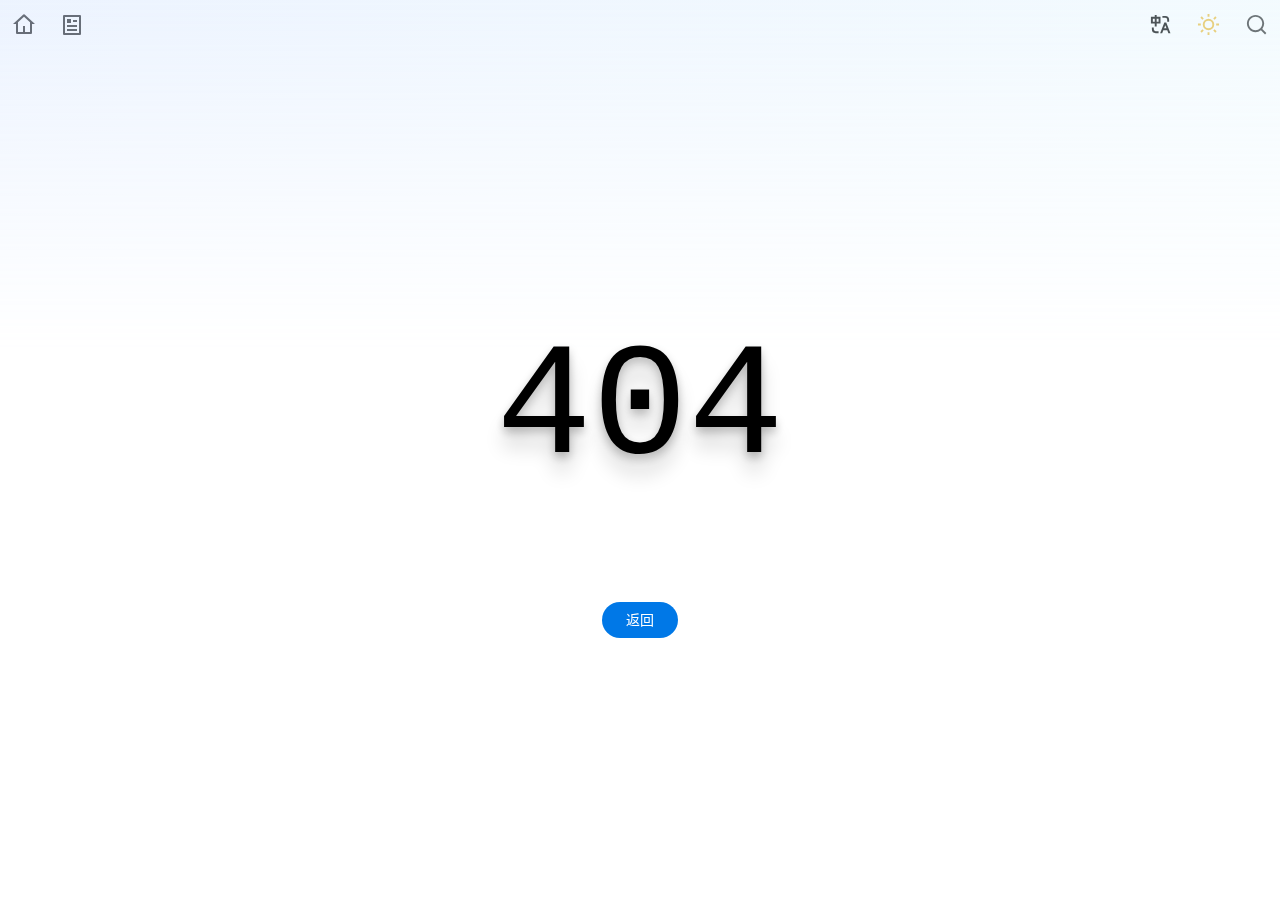
<file: page.html>
<!DOCTYPE html><html lang="en" data-beasties-container><head><meta charset="utf-8"><meta name="viewport" content="width=device-width,initial-scale=1"><link rel="icon" href="/favicon.svg"><script>!function(){const e=window.matchMedia&&window.matchMedia("(prefers-color-scheme: dark)").matches,t=localStorage.getItem("vueuse-color-scheme")||"auto";("dark"===t||e&&"light"!==t)&&document.documentElement.classList.toggle("dark",!0)}()</script><style type="text/css">:root{color-scheme:light dark;--va-c-bg:#fff}html{background-color:var(--va-c-bg)}.yun-cloud{display:flex;width:100%;z-index:var(--yun-z-cloud);box-sizing:border-box}.yun-cloud .waves{display:flex;position:relative;width:100%;height:40px}.yun-cloud .parallax>use{animation:move-forever 25s cubic-bezier(.55,.5,.45,.5) infinite}.yun-cloud .parallax>use:first-child{opacity:.7;animation-delay:-2s;animation-duration:7s}.yun-cloud .parallax>use:nth-child(2){opacity:.5;animation-delay:-3s;animation-duration:10s}.yun-cloud .parallax>use:nth-child(3){opacity:.3;animation-delay:-4s;animation-duration:13s}.yun-cloud .parallax>use:nth-child(4){animation-delay:-5s;animation-duration:20s}@keyframes move-forever{0%{transform:translate3d(-90px,0,0)}to{transform:translate3d(85px,0,0)}}.yun-footer{letter-spacing:.05rem;line-height:1.8}.yun-footer-gradient{position:absolute;bottom:0;left:0;right:0;width:100%;height:300px;z-index:999;pointer-events:none;background:linear-gradient(to right,rgb(var(--gradient-from)/.2) 0,rgb(var(--gradient-to)/.2));-webkit-mask-image:linear-gradient(#fff0,#000 70%);mask-image:linear-gradient(#fff0,#000 70%);animation:fade-in 2s}.yun-aside{width:0;transform:translate(100%);transition:all .2s cubic-bezier(.77,0,.17,1.02);max-height:calc(100vh - var(--yun-margin-top))}@media screen and (min-width:1280px){.yun-aside{transform:translate(0)}}.toc-btn{color:var(--va-c-primary);z-index:var(--yun-z-toc-btn)}.back-to-top{position:fixed;right:-1.5rem;bottom:1rem;z-index:var(--yun-z-go-up-btn);opacity:0;pointer-events:none;color:var(--va-c-primary);transform:translate(0) rotate(270deg);transition:all var(--va-transition-duration),opacity var(--va-transition-duration-fast)!important}.progress-circle{transition:.3s stroke-dashoffset;transform:rotate(-90deg);transform-origin:50% 50%}.progress-circle-container{position:absolute}.spinner[data-v-673bc094]{width:60px;height:60px;border:1px solid var(--va-c-primary);margin:100px auto;animation:rotateplane-673bc094 1.2s infinite ease-in-out}@keyframes rotateplane-673bc094{0%{transform:perspective(120px) rotateX(0) rotateY(0)}50%{transform:perspective(120px) rotateX(-180.1deg) rotateY(0)}to{transform:perspective(120px) rotateX(-180deg) rotateY(-180deg)}}.yun-bg{position:fixed;width:100%;height:100%;z-index:-1;top:0;left:0;background-image:var(--yun-bg-img);background-size:cover;background-position:center;background-repeat:no-repeat;background-attachment:fixed;animation-name:bg-fade-in;animation-duration:2s;opacity:var(--yun-bg-img-opacity, 1)}@supports (-webkit-touch-callout:none){.yun-bg{background-attachment:scroll}}@keyframes bg-fade-in{0%{opacity:0}to{opacity:var(--yun-bg-img-opacity, 1)}}canvas.fireworks{position:fixed;left:0;top:0;z-index:1;pointer-events:none}.yun-page-header-gradient{position:absolute;top:0;left:0;right:0;width:100%;height:500px;z-index:var(--yun-z-page-gradient);pointer-events:none;background:linear-gradient(to right,rgb(var(--gradient-from)/.2) 0,rgb(var(--gradient-to)/.2));-webkit-mask-image:linear-gradient(#000,#fff0 70%);mask-image:linear-gradient(#000,#fff0 70%);animation:fade-in 2s}:root{--p-overlay-popover-shadow:0px 4px 6px -1px rgb(0 0 0 / .1),0px 2px 4px -2px rgb(0 0 0 / .1);--p-overlay-popover-border-radius:4px;--p-tooltip-max-width:12.5rem;--p-tooltip-gutter:.25rem;--p-tooltip-shadow:var(--p-overlay-popover-shadow);--p-tooltip-padding:.25rem .75rem;--p-tooltip-border-radius:var(--p-overlay-popover-border-radius);--p-tooltip-background:var(--va-c-bg);--p-tooltip-color:var(--va-c-text)}*,:after,:before{box-sizing:border-box;border-width:0;border-style:solid;border-color:var(--un-default-border-color,#e5e7eb)}html{line-height:1.5;-webkit-text-size-adjust:100%;-moz-tab-size:4;tab-size:4;font-family:ui-sans-serif,system-ui,sans-serif,"Apple Color Emoji","Segoe UI Emoji",Segoe UI Symbol,"Noto Color Emoji";font-feature-settings:normal;font-variation-settings:normal;-webkit-tap-highlight-color:transparent}body{margin:0;line-height:inherit}a{color:inherit;text-decoration:inherit}body{counter-reset:katexEqnNo mmlEqnNo}:root{--va-c-border:#c2c2c4;--va-c-divider:#e2e2e3;--va-c-gutter:#e2e2e3}:root{--va-c-gray-1:#dddde3;--va-c-gray-2:#e4e4e9;--va-c-gray-3:#ebebef;--va-c-gray-soft:rgba(142, 150, 170, .14);--va-c-indigo-1:#3451b2;--va-c-indigo-2:#3a5ccc;--va-c-indigo-3:#5672cd;--va-c-indigo-soft:rgba(100, 108, 255, .14);--va-c-green-1:#18794e;--va-c-green-2:#299764;--va-c-green-3:#30a46c;--va-c-green-soft:rgba(16, 185, 129, .14);--va-c-yellow-1:#915930;--va-c-yellow-2:#946300;--va-c-yellow-3:#9f6a00;--va-c-yellow-soft:rgba(234, 179, 8, .14);--va-c-red-1:#b8272c;--va-c-red-2:#d5393e;--va-c-red-3:#e0575b;--va-c-red-soft:rgba(244, 63, 94, .14);--va-c-sponsor:#db2777}:root{--va-c-default-1:var(--va-c-gray-1);--va-c-default-2:var(--va-c-gray-2);--va-c-default-3:var(--va-c-gray-3);--va-c-default-soft:var(--va-c-gray-soft);--va-c-brand-1:var(--va-c-indigo-1);--va-c-brand-2:var(--va-c-indigo-2);--va-c-brand-3:var(--va-c-indigo-3);--va-c-brand-soft:var(--va-c-indigo-soft);--va-c-brand:var(--va-c-brand-1);--va-c-tip-1:var(--va-c-brand-1);--va-c-tip-2:var(--va-c-brand-2);--va-c-tip-3:var(--va-c-brand-3);--va-c-tip-soft:var(--va-c-brand-soft);--va-c-warning-1:var(--va-c-yellow-1);--va-c-warning-2:var(--va-c-yellow-2);--va-c-warning-3:var(--va-c-yellow-3);--va-c-warning-soft:var(--va-c-yellow-soft);--va-c-danger-1:var(--va-c-red-1);--va-c-danger-2:var(--va-c-red-2);--va-c-danger-3:var(--va-c-red-3);--va-c-danger-soft:var(--va-c-red-soft)}:root{--va-aside-width:256px;--va-sidebar-width:300px;--va-border-width:1px;--va-font-serif:"Noto Serif SC",DM Serif Display,STZhongsong,STKaiti,KaiTi,Roboto,serif;--va-font-sans:DM Sans,Inter,-apple-system,BlinkMacSystemFont,"Segoe UI",Roboto,Oxygen,Ubuntu,Cantarell,"Fira Sans","Droid Sans","Helvetica Neue",sans-serif;--va-font-mono:DM Mono,Menlo,Monaco,Consolas,"Courier New",monospace;--va-transition-duration-fast:.2s;--va-transition-duration:.4s;--va-transition-duration-slow:.6s;--va-transition:all var(--va-transition-duration-fast) ease-in-out}:root{--va-c-white:#fff;--va-c-black:#1a1a1a;--va-c-gray:#8e8e8e;--va-c-danger:#db2828;--va-c-warning:#f2711c;--va-c-text-light-1:#213547;--va-c-text-light-2:rgba(60, 60, 60, .7);--va-c-text-light-3:rgba(60, 60, 60, .33);--va-c-text-light-4:rgba(60, 60, 60, .18);--va-c-text-dark-1:rgba(255, 255, 255, .87);--va-c-text-dark-2:rgba(235, 235, 235, .6);--va-c-text-dark-3:rgba(235, 235, 235, .38);--va-c-text-dark-4:rgba(235, 235, 235, .18);--va-c-primary-light:rgb(3.9, 134.3415584416, 255);--va-c-primary-lighter:rgb(31.8, 147.7480519481, 255);--va-c-primary-dark:rgb(0, 108, 207.9);--va-c-primary:#0078E7}:root{color-scheme:light;--va-c-brand:#0078E7;--va-border-color:#222;--va-c-text:#333;--va-c-text-light:#555;--va-c-text-lighter:#666;--va-c-text-dark:#111;--va-c-primary-rgb:0,120,231;--va-c-link:var(--va-c-primary-dark)}:root{--va-c-text-1:rgba(60, 60, 67);--va-c-text-2:rgba(60, 60, 67, .78);--va-c-text-3:rgba(60, 60, 67, .56)}:root{--va-c-bg:#ffffff;--va-c-bg-light:#ffffff;--va-c-bg-dark:#fafafa;--va-c-bg-opacity:rgba(255, 255, 255, .8);--va-c-bg-soft:#f9f9f9;--va-c-bg-alt:#f9f9f9;--va-c-bg-mute:#f1f1f1}:root{--va-code-line-height:1.7;--va-code-font-size:.875em;--va-code-block-color:var(--va-c-text-2);--va-code-block-bg:var(--va-c-bg-alt);--va-code-block-divider-color:var(--va-c-gutter);--va-code-lang-color:var(--va-c-text-3);--va-code-line-highlight-color:var(--va-c-default-soft);--va-code-line-number-color:var(--va-c-text-3);--va-code-line-diff-add-color:var(--va-c-green-soft);--va-code-line-diff-add-symbol-color:var(--va-c-green-1);--va-code-line-diff-remove-color:var(--va-c-red-soft);--va-code-line-diff-remove-symbol-color:var(--va-c-red-1);--va-code-line-warning-color:var(--va-c-yellow-soft);--va-code-line-error-color:var(--va-c-red-soft);--va-code-copy-code-border-color:var(--va-c-divider);--va-code-copy-code-bg:var(--va-c-bg-soft);--va-code-copy-code-hover-border-color:var(--va-c-divider);--va-code-copy-code-hover-bg:var(--va-c-bg);--va-code-copy-code-active-text:var(--va-c-text-2);--va-code-copy-copied-text-content:"Copied";--va-code-tab-divider:var(--va-code-block-divider-color);--va-code-tab-text-color:var(--va-c-text-2);--va-code-tab-bg:var(--va-code-block-bg);--va-code-tab-hover-text-color:var(--va-c-text-1);--va-code-tab-active-text-color:var(--va-c-text-1);--va-code-tab-active-bar-color:var(--va-c-brand-1)}:root{--va-icon-copy:url("data:image/svg+xml,%3Csvg xmlns='http://www.w3.org/2000/svg' fill='none' height='20' width='20' stroke='rgba(128,128,128,1)' stroke-width='2' class='h-6 w-6' viewBox='0 0 24 24'%3E%3Cpath stroke-linecap='round' stroke-linejoin='round' d='M9 5H7a2 2 0 0 0-2 2v12a2 2 0 0 0 2 2h10a2 2 0 0 0 2-2V7a2 2 0 0 0-2-2h-2M9 5a2 2 0 0 0 2 2h2a2 2 0 0 0 2-2M9 5a2 2 0 0 1 2-2h2a2 2 0 0 1 2 2'/%3E%3C/svg%3E");--va-icon-copied:url("data:image/svg+xml,%3Csvg xmlns='http://www.w3.org/2000/svg' fill='none' height='20' width='20' stroke='rgba(128,128,128,1)' stroke-width='2' class='h-6 w-6' viewBox='0 0 24 24'%3E%3Cpath stroke-linecap='round' stroke-linejoin='round' d='M9 5H7a2 2 0 0 0-2 2v12a2 2 0 0 0 2 2h10a2 2 0 0 0 2-2V7a2 2 0 0 0-2-2h-2M9 5a2 2 0 0 0 2 2h2a2 2 0 0 0 2-2M9 5a2 2 0 0 1 2-2h2a2 2 0 0 1 2 2m-6 9 2 2 4-4'/%3E%3C/svg%3E");--va-icon-collapse:url("data:image/svg+xml,%3Csvg%20xmlns='http://www.w3.org/2000/svg'%20width='32'%20height='32' stroke='rgba(128,128,128,1)' viewBox='0%200%2024%2024'%3E%3Cpath%20fill='currentColor'%20d='m12%2016.175l3.9-3.875q.275-.275.688-.288t.712.288q.275.275.275.7t-.275.7l-4.6%204.6q-.15.15-.325.213t-.375.062q-.2%200-.375-.063T11.3%2018.3l-4.6-4.6q-.275-.275-.288-.687T6.7%2012.3q.275-.275.7-.275t.7.275l3.9%203.875Zm0-6L15.9%206.3q.275-.275.688-.287t.712.287q.275.275.275.7t-.275.7l-4.6%204.6q-.15.15-.325.213t-.375.062q-.2%200-.375-.062T11.3%2012.3L6.7%207.7q-.275-.275-.288-.688T6.7%206.3q.275-.275.7-.275t.7.275l3.9%203.875Z'/%3E%3C/svg%3E")}:root{--va-header-anchor-symbol:"#"}html{-webkit-tap-highlight-color:transparent;font-family:var(--va-font-sans)}a{color:var(--va-c-link);font-weight:500}*{outline:0}#app,body,html{margin:0;padding:0;line-height:2}html{background-color:var(--va-c-bg)}a{cursor:pointer}:root{--yun-margin-top:68px;--yun-home-hero-image-filter:blur(48px);--yun-home-hero-name-background:-webkit-linear-gradient(120deg, var(--va-c-text) 30%, black);--yun-home-hero-image-background-image:linear-gradient(-45deg, #bd34fe 50%, #47caff 50%);--yun-nav-height:50px}:root{--yun-post-card-max-width:900px;--yun-c-cloud:white;--yun-z-select:6;--yun-z-cloud:7;--yun-z-go-down:9;--yun-z-backdrop:9;--yun-z-sidebar:10;--yun-z-fireworks:11;--yun-z-toc-btn:11;--yun-z-go-up-btn:20;--yun-z-fullscreen-menu:21;--yun-z-nav-menu:22;--yun-z-menu-btn:22;--yun-z-search-popup:30;--yun-z-search-btn:31;--yun-z-overlay:32;--yun-z-aside:33;--yun-z-left-sidebar:34;--yun-z-left-sidebar-menu:35;--yun-z-page-gradient:35;--yun-z-dock:999999;--va-z-overlay:var(--yun-z-backdrop)}:root{--yun-bg-img:url(/assets/bg-img.kXdNMxcF.jpg);--yun-sidebar-bg-color:var(--va-c-bg-light);--yun-sidebar-bg-img:url(/assets/sidebar-bg-img.mp54gEws.webp)}@media screen and (max-width:768px){:root{--rect-margin:16px}}@media screen and not (max-width:768px){:root{--rect-margin:48px}}.post-category{color:var(--va-c-text)}.post-tag{white-space:nowrap;color:var(--yun-tag-color)}.post-tag:hover{color:var(--va-c-primary)}html{overflow-y:scroll}:root{--smc-font-sans:Raleway,-apple-system,"PingFang SC","Microsoft YaHei",Arial,sans-serif;--smc-font-serif:"Songti SC","Noto Serif SC",STZhongsong,STKaiti,KaiTi,Roboto,serif;--smc-font-mono:Menlo,Monaco,Consolas,"Courier New",monospace}:root{--smc-c-primary-light:rgb(78, 169.9480519481, 255);--smc-c-primary-lighter:rgb(154.5, 206.7077922078, 255);--smc-c-primary:#0078E7;--smc-theme-name:yun;--smc-line-height:1.8;--smc-c-primary-rgb:0,120,231;--smc-c-text:#24292e;--smc-c-text-light:#555;--smc-c-text-lighter:#666;--smc-header-bottom-color:#eaecef;--smc-border-color:var(--smc-c-primary-light);--smc-code-bg-color:#f6f8fa;--smc-link-color:rgb(0, 93.5064935065, 180)}.markdown-body{-ms-text-size-adjust:100%;-webkit-text-size-adjust:100%;background:var(--smc-bg-color);color:var(--smc-c-text);font-family:var(--smc-font-sans);font-size:1rem;line-height:var(--smc-line-height);overflow-wrap:break-word}.yun-icon-btn{background-color:transparent;cursor:pointer;display:inline-flex;align-items:center;justify-content:center;border:none;width:3rem;height:3rem;border-radius:50%;transition:background-color var(--va-transition-duration)}.yun-icon-btn div{font-size:1.2rem}.yun-icon-btn:hover{background-color:rgba(var(--va-c-primary-rgb),.08)}.yun-icon-btn:active{background-color:rgba(var(--va-c-primary-rgb),.16)}.markdown-body{--smc-font-sans:var(--va-font-sans);--smc-font-serif:var(--va-font-serif);--smc-font-mono:var(--va-font-mono);--c-toc-link:var(--va-c-text-light)}.markdown-body{word-wrap:break-word}@media(max-width:767.9px){.markdown-body{padding:.5rem}}:root{--va-custom-block-font-size:14px;--va-custom-block-code-font-size:13px;--va-custom-block-info-border:transparent;--va-custom-block-info-text:var(--va-c-text-1);--va-custom-block-info-bg:var(--va-c-default-soft);--va-custom-block-info-code-bg:var(--va-c-default-soft);--va-custom-block-tip-border:transparent;--va-custom-block-tip-text:var(--va-c-text-1);--va-custom-block-tip-bg:var(--va-c-brand-soft);--va-custom-block-tip-code-bg:var(--va-c-brand-soft);--va-custom-block-warning-border:transparent;--va-custom-block-warning-text:var(--va-c-text-1);--va-custom-block-warning-bg:var(--va-c-warning-soft);--va-custom-block-warning-code-bg:var(--va-c-warning-soft);--va-custom-block-danger-border:transparent;--va-custom-block-danger-text:var(--va-c-text-1);--va-custom-block-danger-bg:var(--va-c-danger-soft);--va-custom-block-danger-code-bg:var(--va-c-danger-soft);--va-custom-block-details-border:var(--va-custom-block-info-border);--va-custom-block-details-text:var(--va-custom-block-info-text);--va-custom-block-details-bg:var(--va-custom-block-info-bg);--va-custom-block-details-code-bg:var(--va-custom-block-info-code-bg)}:root{--vp-code-block-bg:var(--va-c-bg-alt);--vp-code-tab-divider:var(--va-c-gutter)}html{transition:background-color .6s}@supports ((-webkit-hyphens:none) and (not (margin-trim:inline))) or ((-moz-orient:inline) and (not (color:rgb(from red r g b)))){*,:after,:before{--un-scale-x:1;--un-scale-y:1;--un-scale-z:1;--un-leading:initial;--un-bg-opacity:100%;--un-ease:initial;--un-translate-x:initial;--un-translate-y:initial;--un-translate-z:initial;--un-rotate-x:rotateX(0);--un-rotate-y:rotateY(0);--un-rotate-z:rotateZ(0);--un-skew-x:skewX(0);--un-skew-y:skewY(0);--un-border-opacity:100%;--un-text-opacity:100%;--un-from-opacity:100%;--un-to-opacity:100%;--un-border-bottom-opacity:100%}}@property --un-text-opacity{syntax:"<percentage>";inherits:falseinitial-value:100%}@property --un-leading{syntax:"*"inherits:false}@property --un-outline-style{syntax:"*";inherits:falseinitial-value:solid}@property --un-border-opacity{syntax:"<percentage>";inherits:falseinitial-value:100%}@property --un-border-bottom-opacity{syntax:"<percentage>";inherits:falseinitial-value:100%}@property --un-bg-opacity{syntax:"<percentage>";inherits:falseinitial-value:100%}@property --un-inset-ring-color{syntax:"*"inherits:false}@property --un-inset-ring-shadow{syntax:"*";inherits:falseinitial-value:0 0 #0000}@property --un-inset-shadow{syntax:"*";inherits:falseinitial-value:0 0 #0000}@property --un-inset-shadow-color{syntax:"*"inherits:false}@property --un-ring-color{syntax:"*"inherits:false}@property --un-ring-inset{syntax:"*"inherits:false}@property --un-ring-offset-color{syntax:"*"inherits:false}@property --un-ring-offset-shadow{syntax:"*";inherits:falseinitial-value:0 0 #0000}@property --un-ring-offset-width{syntax:"<length>";inherits:falseinitial-value:0px}@property --un-ring-shadow{syntax:"*";inherits:falseinitial-value:0 0 #0000}@property --un-shadow{syntax:"*";inherits:falseinitial-value:0 0 #0000}@property --un-shadow-color{syntax:"*"inherits:false}@property --un-translate-x{syntax:"*";inherits:falseinitial-value:0}@property --un-translate-y{syntax:"*";inherits:falseinitial-value:0}@property --un-translate-z{syntax:"*";inherits:falseinitial-value:0}@property --un-rotate-x{syntax:"*";inherits:falseinitial-value:rotateX(0)}@property --un-rotate-y{syntax:"*";inherits:falseinitial-value:rotateY(0)}@property --un-rotate-z{syntax:"*";inherits:falseinitial-value:rotateZ(0)}@property --un-skew-x{syntax:"*";inherits:falseinitial-value:skewX(0)}@property --un-skew-y{syntax:"*";inherits:falseinitial-value:skewY(0)}@property --un-scale-x{syntax:"*";inherits:falseinitial-value:1}@property --un-scale-y{syntax:"*";inherits:falseinitial-value:1}@property --un-scale-z{syntax:"*";inherits:falseinitial-value:1}@property --un-ease{syntax:"*"inherits:false}@property --un-from-opacity{syntax:"<percentage>";inherits:falseinitial-value:100%}@property --un-gradient-from{syntax:"<color>";inherits:falseinitial-value:#0000}@property --un-gradient-from-position{syntax:"<length-percentage>";inherits:falseinitial-value:0%}@property --un-gradient-position{syntax:"*"inherits:false}@property --un-gradient-stops{syntax:"*"inherits:false}@property --un-gradient-to{syntax:"<color>";inherits:falseinitial-value:#0000}@property --un-gradient-to-position{syntax:"<length-percentage>";inherits:falseinitial-value:100%}@property --un-gradient-via{syntax:"<color>";inherits:falseinitial-value:#0000}@property --un-gradient-via-position{syntax:"<length-percentage>";inherits:falseinitial-value:50%}@property --un-gradient-via-stops{syntax:"*"inherits:false}@property --un-to-opacity{syntax:"<percentage>";inherits:falseinitial-value:100%}@property --un-blur{syntax:"*"inherits:false}@property --un-brightness{syntax:"*"inherits:false}@property --un-contrast{syntax:"*"inherits:false}@property --un-drop-shadow{syntax:"*"inherits:false}@property --un-grayscale{syntax:"*"inherits:false}@property --un-hue-rotate{syntax:"*"inherits:false}@property --un-invert{syntax:"*"inherits:false}@property --un-saturate{syntax:"*"inherits:false}@property --un-sepia{syntax:"*"inherits:false}:root{--spacing:.25rem;--default-transition-timingFunction:cubic-bezier(.4, 0, .2, 1);--default-transition-duration:.15s;--container-4xl:56rem;--leading-none:1;--container-3xl:48rem;--radius-DEFAULT:.25rem;--fontWeight-bold:700;--container-sm:24rem;--container-2xl:42rem;--colors-white:#fff;--ease-in:cubic-bezier(.4, 0, 1, 1);--ease-in-out:cubic-bezier(.4, 0, .2, 1);--radius-lg:.5rem;--colors-black:#000;--fontWeight-medium:500;--leading-loose:2;--fontWeight-black:900;--container-md:28rem;--ease-DEFAULT:cubic-bezier(.4, 0, .2, 1);--fontWeight-light:300;--colors-gray-100:oklch(96.7% .003 264.542);--colors-red-DEFAULT:oklch(70.4% .191 22.216);--colors-gray-DEFAULT:oklch(70.7% .022 261.325);--colors-dark-DEFAULT:oklch(25.2% 0 0);--colors-blue-500:oklch(62.3% .214 259.815);--text-sm-fontSize:.875rem;--text-sm-lineHeight:1.25rem;--text-2xl-fontSize:1.5rem;--text-2xl-lineHeight:2rem;--text-xl-fontSize:1.25rem;--text-xl-lineHeight:1.75rem;--text-lg-fontSize:1.125rem;--text-lg-lineHeight:1.75rem;--text-xs-fontSize:.75rem;--text-xs-lineHeight:1rem;--text-base-fontSize:1rem;--text-base-lineHeight:1.5rem;--radius-none:0;--colors-dark-300:oklch(29.72% 0 0);--colors-red-400:oklch(70.4% .191 22.216);--text-4xl-fontSize:2.25rem;--text-4xl-lineHeight:2.5rem;--colors-gray-600:oklch(44.6% .03 256.802);--font-sans:ui-sans-serif,system-ui,-apple-system,BlinkMacSystemFont,"Segoe UI",Roboto,"Helvetica Neue",Arial,"Noto Sans",sans-serif,"Apple Color Emoji","Segoe UI Emoji","Segoe UI Symbol","Noto Color Emoji";--font-mono:ui-monospace,SFMono-Regular,Menlo,Monaco,Consolas,"Liberation Mono","Courier New",monospace;--default-font-family:var(--font-sans);--default-monoFont-family:var(--font-mono)}*,:after,:before{box-sizing:border-box;margin:0;padding:0;border:0 solid}html{line-height:1.5;-webkit-text-size-adjust:100%;tab-size:4;font-family:var( --default-font-family, ui-sans-serif, system-ui, sans-serif, "Apple Color Emoji", "Segoe UI Emoji", "Segoe UI Symbol", "Noto Color Emoji" );font-feature-settings:var(--default-font-featureSettings,normal);font-variation-settings:var(--default-font-variationSettings,normal);-webkit-tap-highlight-color:transparent}a{color:inherit;-webkit-text-decoration:inherit;text-decoration:inherit}canvas,svg{display:block;vertical-align:middle}[i-ri-arrow-up-s-line=""]{--un-icon:url("data:image/svg+xml;utf8,%3Csvg viewBox='0 0 24 24' width='1.2em' height='1.2em' xmlns='http://www.w3.org/2000/svg' %3E%3Cpath fill='currentColor' d='m12 10.828l-4.95 4.95l-1.414-1.414L12 8l6.364 6.364l-1.414 1.414z'/%3E%3C/svg%3E");-webkit-mask:var(--un-icon) no-repeat;mask:var(--un-icon) no-repeat;-webkit-mask-size:100% 100%;mask-size:100% 100%;background-color:currentColor;color:inherit;width:1.2em;height:1.2em}.i-ri-cloud-line{--un-icon:url("data:image/svg+xml;utf8,%3Csvg viewBox='0 0 24 24' width='1.2em' height='1.2em' xmlns='http://www.w3.org/2000/svg' %3E%3Cpath fill='currentColor' d='M12 2a7 7 0 0 1 6.992 7.339A6 6 0 0 1 17 21H7A6 6 0 0 1 5.008 9.339A7 7 0 0 1 12 2m0 2a5 5 0 0 0-4.994 5.243l.07 1.488l-1.404.494A4.002 4.002 0 0 0 7 19h10a4 4 0 1 0-3.796-5.265l-1.898-.633A6 6 0 0 1 17 9a5 5 0 0 0-5-5'/%3E%3C/svg%3E");-webkit-mask:var(--un-icon) no-repeat;mask:var(--un-icon) no-repeat;-webkit-mask-size:100% 100%;mask-size:100% 100%;background-color:currentColor;color:inherit;width:1.2em;height:1.2em}.va-card{background-color:color-mix(in oklab,var(--va-c-bg-light) var(--un-bg-opacity),transparent);--un-shadow:0 1px 3px 0 var(--un-shadow-color, rgb(0 0 0 / .1)),0 1px 2px -1px var(--un-shadow-color, rgb(0 0 0 / .1));box-shadow:var(--un-inset-shadow),var(--un-inset-ring-shadow),var(--un-ring-offset-shadow),var(--un-ring-shadow),var(--un-shadow)}.flex-center{display:flex;align-items:center;justify-content:center}.inline-flex-center{display:inline-flex;align-items:center;justify-content:center}.yun-card{--un-shadow:0 1px 3px 0 var(--un-shadow-color, rgb(0 0 0 / .1)),0 1px 2px -1px var(--un-shadow-color, rgb(0 0 0 / .1));box-shadow:var(--un-inset-shadow),var(--un-inset-ring-shadow),var(--un-ring-offset-shadow),var(--un-ring-shadow),var(--un-shadow);transition-property:all;transition-timing-function:var(--un-ease,var(--default-transition-timingFunction));transition-duration:var(--un-duration, var(--default-transition-duration));transition-duration:var(--va-transition-duration)}.va-card:hover{--un-shadow:0 10px 15px -3px var(--un-shadow-color, rgb(0 0 0 / .1)),0 4px 6px -4px var(--un-shadow-color, rgb(0 0 0 / .1));box-shadow:var(--un-inset-shadow),var(--un-inset-ring-shadow),var(--un-ring-offset-shadow),var(--un-ring-shadow),var(--un-shadow)}.yun-card:hover{--un-shadow:0 25px 50px -12px var(--un-shadow-color, rgb(0 0 0 / .25));box-shadow:var(--un-inset-shadow),var(--un-inset-ring-shadow),var(--un-ring-offset-shadow),var(--un-ring-shadow),var(--un-shadow)}[text~=sm]{font-size:var(--text-sm-fontSize);line-height:var(--un-leading, var(--text-sm-lineHeight))}.text-xs{font-size:var(--text-xs-fontSize);line-height:var(--un-leading, var(--text-xs-lineHeight))}.text-\$va-c-text-light{color:color-mix(in oklab,var(--va-c-text-light) var(--un-text-opacity),transparent)}.leading-none{--un-leading:var(--leading-none);line-height:var(--leading-none)}[m~="2"]{margin:calc(var(--spacing) * 2)}.m-auto{margin:auto}[mx-1=""]{margin-inline:calc(var(--spacing) * 1)}.mb-4{margin-bottom:calc(var(--spacing) * 4)}.ml-1{margin-left:calc(var(--spacing) * 1)}.mt-4{margin-top:calc(var(--spacing) * 4)}.mt-12{margin-top:calc(var(--spacing) * 12)}.mt-14{margin-top:calc(var(--spacing) * 14)}.mt-2{margin-top:calc(var(--spacing) * 2)}.mt-8{margin-top:calc(var(--spacing) * 8)}[p~="1"]{padding:calc(var(--spacing) * 1)}.px-4{padding-inline:calc(var(--spacing) * 4)}.py-4{padding-block:calc(var(--spacing) * 4)}.pt-0{padding-top:calc(var(--spacing) * 0)}[text~=center]{text-align:center}.border-\$va-c-divider{border-color:color-mix(in oklab,var(--va-c-divider) var(--un-border-opacity),transparent)}.rounded-2{border-radius:.5rem}.bg-\$va-c-bg-soft{background-color:color-mix(in oklab,var(--va-c-bg-soft) var(--un-bg-opacity),transparent)}[bg~=white]{background-color:color-mix(in srgb,var(--colors-white) var(--un-bg-opacity),transparent)}[bg~="$va-c-bg"]{background-color:color-mix(in oklab,var(--va-c-bg) var(--un-bg-opacity),transparent)}.op-60{opacity:60%}.op-80{opacity:80%}.flex,[flex=""],[flex~="~"]{display:flex}.inline-flex{display:inline-flex}.flex-grow{flex-grow:1}.flex-col,[flex~=col]{flex-direction:column}.gap-1{gap:calc(var(--spacing) * 1)}.gap-2{gap:calc(var(--spacing) * 2)}.gap-2\!{gap:calc(var(--spacing) * 2)!important}.gap-4{gap:calc(var(--spacing) * 4)}.size-8{width:calc(var(--spacing) * 8);height:calc(var(--spacing) * 8)}.min-h-sm{min-height:var(--container-sm)}.w-full{width:100%}.inline-block{display:inline-block}.truncate{overflow:hidden;text-overflow:ellipsis;white-space:nowrap}.shadow-md{--un-shadow:0 4px 6px -1px var(--un-shadow-color, rgb(0 0 0 / .1)),0 2px 4px -2px var(--un-shadow-color, rgb(0 0 0 / .1));box-shadow:var(--un-inset-shadow),var(--un-inset-ring-shadow),var(--un-ring-offset-shadow),var(--un-ring-shadow),var(--un-shadow)}.transition{transition-property:color,background-color,border-color,text-decoration-color,fill,stroke,--un-gradient-from,--un-gradient-via,--un-gradient-to,opacity,box-shadow,transform,translate,scale,rotate,filter,-webkit-backdrop-filter,backdrop-filter;transition-timing-function:var(--un-ease,var(--default-transition-timingFunction));transition-duration:var(--un-duration, var(--default-transition-duration))}.items-start{align-items:flex-start}.items-center,[items-center=""]{align-items:center}[bottom-0=""]{bottom:calc(var(--spacing) * 0)}.left-0,[left-0=""]{left:calc(var(--spacing) * 0)}.right-0,[right-0=""]{right:calc(var(--spacing) * 0)}.top--10{top:calc(var(--spacing) * -10)}.top-0,[top-0=""]{top:calc(var(--spacing) * 0)}.justify-center,[justify~=center]{justify-content:center}.absolute,[absolute=""]{position:absolute}.fixed{position:fixed}.relative{position:relative}.sticky{position:sticky}.z-1{z-index:1}[z-10=""]{z-index:10}.z-20{z-index:20}[stroke-width~="2"]{stroke-width:2px}@keyframes fade-in{0%{opacity:0}to{opacity:1}}@keyframes pulse{0%,to{opacity:1}50%{opacity:.5}}.animate-pulse{animation:pulse 2s cubic-bezier(.4,0,.6,1) infinite}@supports (color:color-mix(in lab,red,red)){[bg~=white]{background-color:color-mix(in oklab,var(--colors-white) var(--un-bg-opacity),transparent)}}@media (max-width:calc(48rem - .1px)){.lt-md\:w-full{width:100%}}@media(min-width:40rem){.sm\:p-6{padding:calc(var(--spacing) * 6)}.sm\:px-6{padding-inline:calc(var(--spacing) * 6)}}@media(min-width:48rem){.md\:mt-24{margin-top:calc(var(--spacing) * 24)}.md\:w-3xl{width:var(--container-3xl)}}@media(min-width:64rem){.lg\:px-12{padding-inline:calc(var(--spacing) * 12)}.lg\:w-2xl{width:var(--container-2xl)}.lg\:top-\$yun-margin-top{top:var(--yun-margin-top)}}@media(min-width:80rem){.xl\:px-16{padding-inline:calc(var(--spacing) * 16)}.xl\:w-2xl{width:var(--container-2xl)}.xl\:hidden{display:none}}@media(min-width:96rem){.\32xl\:w-4xl{width:var(--container-4xl)}}:root{--banner-line-color:black;--banner-char-color:black;--banner-char-bg-color:rgb(255 255 255 / .5);--banner-char-hover-color:white}</style><script>const locale=localStorage.getItem("valaxy-locale")||"zh-CN";document.documentElement.setAttribute("lang",locale)</script><script type="module" async crossorigin src="/assets/app.C5Oqn_WK.js"></script><link rel="modulepreload" crossorigin href="/assets/framework.BfPwxjTV.js"><link rel="modulepreload" crossorigin href="/assets/chunks/@vueuse/motion.DExMrowK.js"><link rel="modulepreload" crossorigin href="/assets/chunks/vue-router.D6lmUu1m.js"><link rel="modulepreload" crossorigin href="/assets/chunks/dayjs.BdcnXKr1.js"><link rel="modulepreload" crossorigin href="/assets/chunks/vue-i18n.Pk6BrCvE.js"><link rel="modulepreload" crossorigin href="/assets/chunks/pinia.B1QJ9lFm.js"><link rel="modulepreload" crossorigin href="/assets/chunks/nprogress.Bru8d7fl.js"><link rel="preload" crossorigin href="/assets/app.mO22CAaj.css" onload='this.rel="stylesheet"' as="style"><noscript><link rel="stylesheet" crossorigin href="/assets/app.mO22CAaj.css"></noscript><link rel="preload" crossorigin href="/assets/group-icons.Bm1YPxXM.css" onload='this.rel="stylesheet"' as="style"><noscript><link rel="stylesheet" crossorigin href="/assets/group-icons.Bm1YPxXM.css"></noscript><link rel="modulepreload" crossorigin href="/assets/home.DiiAAoNi.js"><link rel="preload" href="/assets/home.Dv2LDhuI.css" onload='this.rel="stylesheet"' as="style"><noscript><link rel="stylesheet" href="/assets/home.Dv2LDhuI.css"></noscript><link rel="preload" href="/assets/group-icons.Bm1YPxXM.css" onload='this.rel="stylesheet"' as="style"><noscript><link rel="stylesheet" href="/assets/group-icons.Bm1YPxXM.css"></noscript><title>小乌龟的6-Blog</title><script id="check-mac-os" async>document.documentElement.classList.toggle("mac",/Mac|iPhone|iPod|iPad/i.test(navigator.platform))</script><link rel="stylesheet" href="https://fonts.googleapis.com/css2?family=Noto+Serif+SC:wght@900&amp;display=swap"><meta property="og:locale:alternate" content="en"><meta property="og:description" content><meta property="og:locale" content="zh-CN"><meta property="og:site_name" content="小乌龟的6-Blog"><meta property="og:title" content="小乌龟的6-Blog"><meta property="og:image" content="/favicon.svg"><meta property="og:type" content="website"><meta property="og:url" content="https://young-six-6.github.io/"><link rel="icon" href="/favicon.svg" type="image/svg+xml"><meta name="generator" content="Valaxy 0.26.10"><meta name="theme-color" content="#fff"><meta name="msapplication-TileColor" content="#fff"><meta name="twitter:card" content="summary_large_image"><link rel="preload" as="font" crossorigin="anonymous" href="/assets/KaTeX_AMS-Regular.BQhdFMY1.woff2"><link rel="preload" as="font" crossorigin="anonymous" href="/assets/KaTeX_Caligraphic-Bold.Dq_IR9rO.woff2"><link rel="preload" as="font" crossorigin="anonymous" href="/assets/KaTeX_Caligraphic-Regular.Di6jR-x-.woff2"><link rel="preload" as="font" crossorigin="anonymous" href="/assets/KaTeX_Fraktur-Bold.CL6g_b3V.woff2"><link rel="preload" as="font" crossorigin="anonymous" href="/assets/KaTeX_Fraktur-Regular.CTYiF6lA.woff2"><link rel="preload" as="font" crossorigin="anonymous" href="/assets/KaTeX_Main-Bold.Cx986IdX.woff2"><link rel="preload" as="font" crossorigin="anonymous" href="/assets/KaTeX_Main-BoldItalic.DxDJ3AOS.woff2"><link rel="preload" as="font" crossorigin="anonymous" href="/assets/KaTeX_Main-Italic.NWA7e6Wa.woff2"><link rel="preload" as="font" crossorigin="anonymous" href="/assets/KaTeX_Main-Regular.B22Nviop.woff2"><link rel="preload" as="font" crossorigin="anonymous" href="/assets/KaTeX_Math-BoldItalic.CZnvNsCZ.woff2"><link rel="preload" as="font" crossorigin="anonymous" href="/assets/KaTeX_Math-Italic.t53AETM-.woff2"><link rel="preload" as="font" crossorigin="anonymous" href="/assets/KaTeX_SansSerif-Bold.D1sUS0GD.woff2"><link rel="preload" as="font" crossorigin="anonymous" href="/assets/KaTeX_SansSerif-Italic.C3H0VqGB.woff2"><link rel="preload" as="font" crossorigin="anonymous" href="/assets/KaTeX_SansSerif-Regular.DDBCnlJ7.woff2"><link rel="preload" as="font" crossorigin="anonymous" href="/assets/KaTeX_Script-Regular.D3wIWfF6.woff2"><link rel="preload" as="font" crossorigin="anonymous" href="/assets/KaTeX_Size1-Regular.mCD8mA8B.woff2"><link rel="preload" as="font" crossorigin="anonymous" href="/assets/KaTeX_Size2-Regular.Dy4dx90m.woff2"><link rel="preload" as="font" crossorigin="anonymous" href="[data-uri]"><link rel="preload" as="font" crossorigin="anonymous" href="/assets/KaTeX_Size4-Regular.Dl5lxZxV.woff2"><link rel="preload" as="font" crossorigin="anonymous" href="/assets/KaTeX_Typewriter-Regular.CO6r4hn1.woff2"></head><body><div id="app" data-server-rendered="true"><!--[--><!--[--><!--[--><!----><!----><div class="yun-page-header-gradient" style="--gradient-from:161 196 253;--gradient-to:194 233 251"></div><!----><!----><!----><canvas class="fireworks"></canvas><!--[--><div class="yun-bg"></div><!--]--><div class="yun-page-loading" absolute left-0 right-0 bottom-0 top-0 flex justify="center" items-center z-10 bg="$va-c-bg" data-v-673bc094><div class="spinner" data-v-673bc094></div></div><a href="#" class="back-to-top yun-icon-btn bg-$va-c-bg-soft shadow-md"><div class="size-8" i-ri-arrow-up-s-line></div><svg class="progress-circle-container" viewBox="0 0 100 100"><circle stroke-dasharray="301.59289474462014 301.59289474462014" stroke-dashoffset="301.59289474462014" stroke="currentColor" stroke-width="2" stroke-linecap="round" class="progress-circle" cx="50" cy="50" r="48" fill="none"/></svg></a><!--]--><!--[--><!--]--><!----><!--]--><!--[--><div flex="~" class="w-full m-auto justify-center items-start gap-4 mt-12 md:mt-24 items-center flex-col"><!--[--><!--[--><!----><!--]--><!----><!--[--><!--]--><!--[--><!----><!--]--><!--]--></div><footer flex="~ col" class="relative yun-footer va-footer px-4 py-4 pt-0 text-$va-c-text-light w-full mt-14" bg="white dark:$va-c-bg-soft" text="center sm"><div class="yun-cloud absolute top--10 left-0 right-0"><svg class="waves" viewBox="0 24 150 28" preserveAspectRatio="none" shape-rendering="auto"><defs><path id="gentle-wave" d="M-160 44c30 0 58-18 88-18s 58 18 88 18 58-18 88-18 58 18 88 18 v44h-352z" fill="var(--yun-c-cloud)"/></defs><g class="parallax"><use xlink:href="#gentle-wave" x="48" y="0"/><use xlink:href="#gentle-wave" x="48" y="3"/><use xlink:href="#gentle-wave" x="48" y="5"/><use xlink:href="#gentle-wave" x="48" y="7"/></g></svg></div><!----><div class="copyright flex justify-center items-center gap-2" p="1"><span>©<!----> 2025</span><a class="animate-pulse inline-flex" href="https://www.yunyoujun.cn/sponsors/" target="_blank" title="Sponsor YunYouJun"><div class="i-ri-cloud-line"></div></a><span>Young-Six-6</span></div><div class="powered" m="2"><span>由 <a href="git+https://github.com/YunYouJun/valaxy.git" target="_blank" rel="noopener">Valaxy</a> <span class="op-60">v0.26.10</span> 驱动</span><span mx-1>|</span><span><span>主题</span><span mx-1>-</span><a href="git+https://github.com/YunYouJun/valaxy/tree/main/packages/valaxy-theme-yun.git" title="valaxy-theme-yun" target="_blank">Yun</a><span class="ml-1 op-60">v0.26.10</span></span></div><!--[--><!--]--><div class="yun-footer-gradient" style="--gradient-from:161 196 253;--gradient-to:194 233 251"></div></footer><!--]--><!--]--></div><script>window.__INITIAL_STATE__='{"pinia":{"app":{"showLoading":true},"yun-app":{}}}'</script><script type="application/ld+json" data-hid="schema-org-graph">{"@context":"https://schema.org","@graph":[{"@id":"https://young-six-6.github.io/#identity","@type":"Person","name":"Young-Six-6","url":"https://young-six-6.github.io/","image":{"@id":"https://young-six-6.github.io/#/schema/image/1"},"sameAs":["https://young-six-6.github.io/Young-Six-6/","https://music.163.com/#/user/home?id=","mailto:wzh0456@126.com","https://space.bilibili.com/1056643998"]},{"@id":"https://young-six-6.github.io/#website","@type":"WebSite","inLanguage":"en","url":"https://young-six-6.github.io/","publisher":{"@id":"https://young-six-6.github.io/#identity"}},{"@id":"https://young-six-6.github.io/#webpage","@type":"WebPage","url":"https://young-six-6.github.io/","about":{"@id":"https://young-six-6.github.io/#identity"},"isPartOf":{"@id":"https://young-six-6.github.io/#website"},"potentialAction":[{"@type":"ReadAction","target":["https://young-six-6.github.io/"]}]},{"@id":"https://young-six-6.github.io/#/schema/image/1","@type":"ImageObject","contentUrl":"https://young-six-6.github.io/author.png","inLanguage":"en","url":"https://young-six-6.github.io/author.png"}]}</script></body></html>
</file>
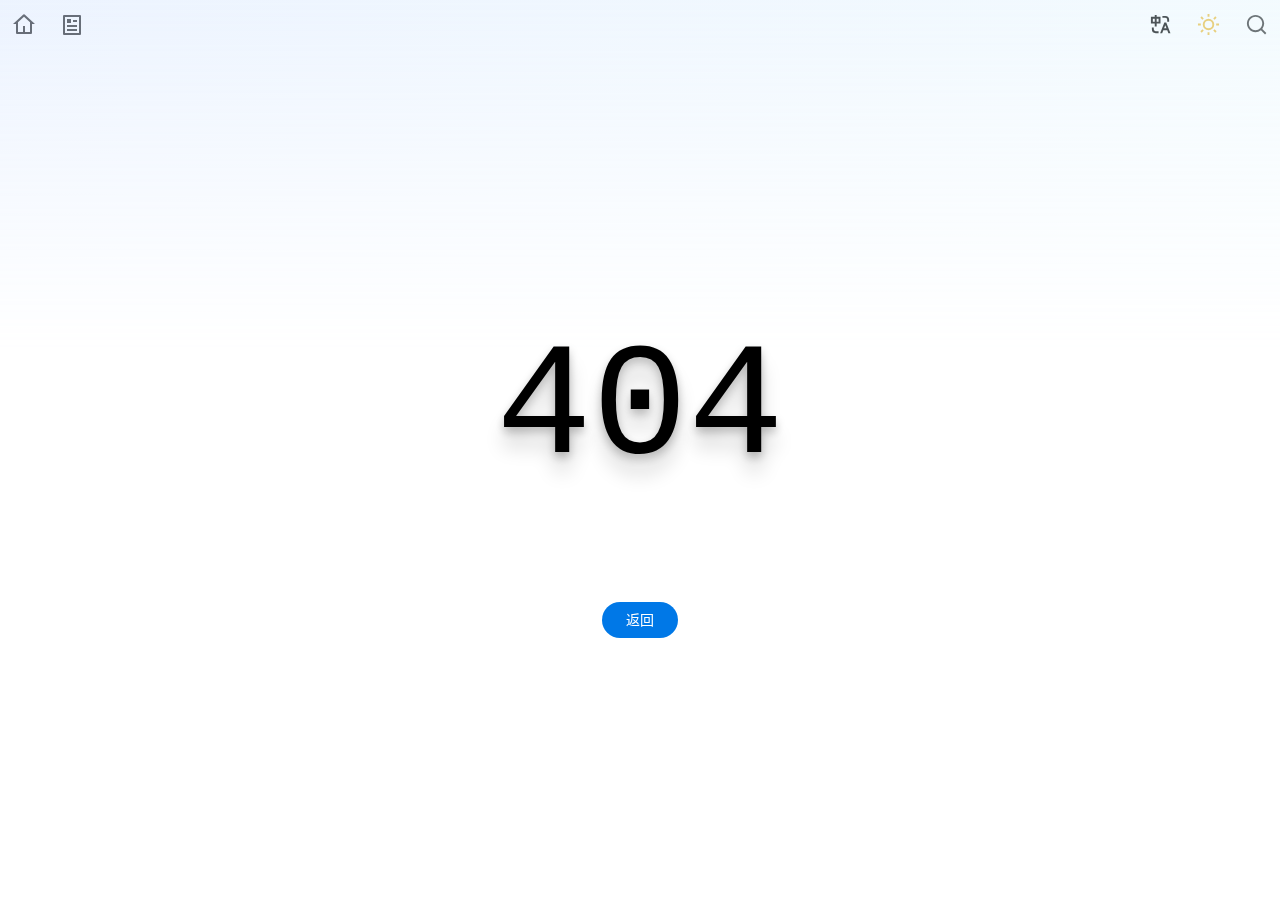
<file: posts.html>
<!DOCTYPE html><html lang="en" data-beasties-container><head><meta charset="utf-8"><meta name="viewport" content="width=device-width,initial-scale=1"><link rel="icon" href="/favicon.svg"><script>!function(){const e=window.matchMedia&&window.matchMedia("(prefers-color-scheme: dark)").matches,t=localStorage.getItem("vueuse-color-scheme")||"auto";("dark"===t||e&&"light"!==t)&&document.documentElement.classList.toggle("dark",!0)}()</script><style type="text/css">:root{color-scheme:light dark;--va-c-bg:#fff}html{background-color:var(--va-c-bg)}.yun-cloud{display:flex;width:100%;z-index:var(--yun-z-cloud);box-sizing:border-box}.yun-cloud .waves{display:flex;position:relative;width:100%;height:40px}.yun-cloud .parallax>use{animation:move-forever 25s cubic-bezier(.55,.5,.45,.5) infinite}.yun-cloud .parallax>use:first-child{opacity:.7;animation-delay:-2s;animation-duration:7s}.yun-cloud .parallax>use:nth-child(2){opacity:.5;animation-delay:-3s;animation-duration:10s}.yun-cloud .parallax>use:nth-child(3){opacity:.3;animation-delay:-4s;animation-duration:13s}.yun-cloud .parallax>use:nth-child(4){animation-delay:-5s;animation-duration:20s}@keyframes move-forever{0%{transform:translate3d(-90px,0,0)}to{transform:translate3d(85px,0,0)}}.yun-footer{letter-spacing:.05rem;line-height:1.8}.yun-footer-gradient{position:absolute;bottom:0;left:0;right:0;width:100%;height:300px;z-index:999;pointer-events:none;background:linear-gradient(to right,rgb(var(--gradient-from)/.2) 0,rgb(var(--gradient-to)/.2));-webkit-mask-image:linear-gradient(#fff0,#000 70%);mask-image:linear-gradient(#fff0,#000 70%);animation:fade-in 2s}.yun-aside{width:0;transform:translate(100%);transition:all .2s cubic-bezier(.77,0,.17,1.02);max-height:calc(100vh - var(--yun-margin-top))}@media screen and (min-width:1280px){.yun-aside{transform:translate(0)}}.toc-btn{color:var(--va-c-primary);z-index:var(--yun-z-toc-btn)}.back-to-top{position:fixed;right:-1.5rem;bottom:1rem;z-index:var(--yun-z-go-up-btn);opacity:0;pointer-events:none;color:var(--va-c-primary);transform:translate(0) rotate(270deg);transition:all var(--va-transition-duration),opacity var(--va-transition-duration-fast)!important}.progress-circle{transition:.3s stroke-dashoffset;transform:rotate(-90deg);transform-origin:50% 50%}.progress-circle-container{position:absolute}.spinner[data-v-673bc094]{width:60px;height:60px;border:1px solid var(--va-c-primary);margin:100px auto;animation:rotateplane-673bc094 1.2s infinite ease-in-out}@keyframes rotateplane-673bc094{0%{transform:perspective(120px) rotateX(0) rotateY(0)}50%{transform:perspective(120px) rotateX(-180.1deg) rotateY(0)}to{transform:perspective(120px) rotateX(-180deg) rotateY(-180deg)}}.yun-bg{position:fixed;width:100%;height:100%;z-index:-1;top:0;left:0;background-image:var(--yun-bg-img);background-size:cover;background-position:center;background-repeat:no-repeat;background-attachment:fixed;animation-name:bg-fade-in;animation-duration:2s;opacity:var(--yun-bg-img-opacity, 1)}@supports (-webkit-touch-callout:none){.yun-bg{background-attachment:scroll}}@keyframes bg-fade-in{0%{opacity:0}to{opacity:var(--yun-bg-img-opacity, 1)}}canvas.fireworks{position:fixed;left:0;top:0;z-index:1;pointer-events:none}.yun-page-header-gradient{position:absolute;top:0;left:0;right:0;width:100%;height:500px;z-index:var(--yun-z-page-gradient);pointer-events:none;background:linear-gradient(to right,rgb(var(--gradient-from)/.2) 0,rgb(var(--gradient-to)/.2));-webkit-mask-image:linear-gradient(#000,#fff0 70%);mask-image:linear-gradient(#000,#fff0 70%);animation:fade-in 2s}:root{--p-overlay-popover-shadow:0px 4px 6px -1px rgb(0 0 0 / .1),0px 2px 4px -2px rgb(0 0 0 / .1);--p-overlay-popover-border-radius:4px;--p-tooltip-max-width:12.5rem;--p-tooltip-gutter:.25rem;--p-tooltip-shadow:var(--p-overlay-popover-shadow);--p-tooltip-padding:.25rem .75rem;--p-tooltip-border-radius:var(--p-overlay-popover-border-radius);--p-tooltip-background:var(--va-c-bg);--p-tooltip-color:var(--va-c-text)}*,:after,:before{box-sizing:border-box;border-width:0;border-style:solid;border-color:var(--un-default-border-color,#e5e7eb)}html{line-height:1.5;-webkit-text-size-adjust:100%;-moz-tab-size:4;tab-size:4;font-family:ui-sans-serif,system-ui,sans-serif,"Apple Color Emoji","Segoe UI Emoji",Segoe UI Symbol,"Noto Color Emoji";font-feature-settings:normal;font-variation-settings:normal;-webkit-tap-highlight-color:transparent}body{margin:0;line-height:inherit}a{color:inherit;text-decoration:inherit}body{counter-reset:katexEqnNo mmlEqnNo}:root{--va-c-border:#c2c2c4;--va-c-divider:#e2e2e3;--va-c-gutter:#e2e2e3}:root{--va-c-gray-1:#dddde3;--va-c-gray-2:#e4e4e9;--va-c-gray-3:#ebebef;--va-c-gray-soft:rgba(142, 150, 170, .14);--va-c-indigo-1:#3451b2;--va-c-indigo-2:#3a5ccc;--va-c-indigo-3:#5672cd;--va-c-indigo-soft:rgba(100, 108, 255, .14);--va-c-green-1:#18794e;--va-c-green-2:#299764;--va-c-green-3:#30a46c;--va-c-green-soft:rgba(16, 185, 129, .14);--va-c-yellow-1:#915930;--va-c-yellow-2:#946300;--va-c-yellow-3:#9f6a00;--va-c-yellow-soft:rgba(234, 179, 8, .14);--va-c-red-1:#b8272c;--va-c-red-2:#d5393e;--va-c-red-3:#e0575b;--va-c-red-soft:rgba(244, 63, 94, .14);--va-c-sponsor:#db2777}:root{--va-c-default-1:var(--va-c-gray-1);--va-c-default-2:var(--va-c-gray-2);--va-c-default-3:var(--va-c-gray-3);--va-c-default-soft:var(--va-c-gray-soft);--va-c-brand-1:var(--va-c-indigo-1);--va-c-brand-2:var(--va-c-indigo-2);--va-c-brand-3:var(--va-c-indigo-3);--va-c-brand-soft:var(--va-c-indigo-soft);--va-c-brand:var(--va-c-brand-1);--va-c-tip-1:var(--va-c-brand-1);--va-c-tip-2:var(--va-c-brand-2);--va-c-tip-3:var(--va-c-brand-3);--va-c-tip-soft:var(--va-c-brand-soft);--va-c-warning-1:var(--va-c-yellow-1);--va-c-warning-2:var(--va-c-yellow-2);--va-c-warning-3:var(--va-c-yellow-3);--va-c-warning-soft:var(--va-c-yellow-soft);--va-c-danger-1:var(--va-c-red-1);--va-c-danger-2:var(--va-c-red-2);--va-c-danger-3:var(--va-c-red-3);--va-c-danger-soft:var(--va-c-red-soft)}:root{--va-aside-width:256px;--va-sidebar-width:300px;--va-border-width:1px;--va-font-serif:"Noto Serif SC",DM Serif Display,STZhongsong,STKaiti,KaiTi,Roboto,serif;--va-font-sans:DM Sans,Inter,-apple-system,BlinkMacSystemFont,"Segoe UI",Roboto,Oxygen,Ubuntu,Cantarell,"Fira Sans","Droid Sans","Helvetica Neue",sans-serif;--va-font-mono:DM Mono,Menlo,Monaco,Consolas,"Courier New",monospace;--va-transition-duration-fast:.2s;--va-transition-duration:.4s;--va-transition-duration-slow:.6s;--va-transition:all var(--va-transition-duration-fast) ease-in-out}:root{--va-c-white:#fff;--va-c-black:#1a1a1a;--va-c-gray:#8e8e8e;--va-c-danger:#db2828;--va-c-warning:#f2711c;--va-c-text-light-1:#213547;--va-c-text-light-2:rgba(60, 60, 60, .7);--va-c-text-light-3:rgba(60, 60, 60, .33);--va-c-text-light-4:rgba(60, 60, 60, .18);--va-c-text-dark-1:rgba(255, 255, 255, .87);--va-c-text-dark-2:rgba(235, 235, 235, .6);--va-c-text-dark-3:rgba(235, 235, 235, .38);--va-c-text-dark-4:rgba(235, 235, 235, .18);--va-c-primary-light:rgb(3.9, 134.3415584416, 255);--va-c-primary-lighter:rgb(31.8, 147.7480519481, 255);--va-c-primary-dark:rgb(0, 108, 207.9);--va-c-primary:#0078E7}:root{color-scheme:light;--va-c-brand:#0078E7;--va-border-color:#222;--va-c-text:#333;--va-c-text-light:#555;--va-c-text-lighter:#666;--va-c-text-dark:#111;--va-c-primary-rgb:0,120,231;--va-c-link:var(--va-c-primary-dark)}:root{--va-c-text-1:rgba(60, 60, 67);--va-c-text-2:rgba(60, 60, 67, .78);--va-c-text-3:rgba(60, 60, 67, .56)}:root{--va-c-bg:#ffffff;--va-c-bg-light:#ffffff;--va-c-bg-dark:#fafafa;--va-c-bg-opacity:rgba(255, 255, 255, .8);--va-c-bg-soft:#f9f9f9;--va-c-bg-alt:#f9f9f9;--va-c-bg-mute:#f1f1f1}:root{--va-code-line-height:1.7;--va-code-font-size:.875em;--va-code-block-color:var(--va-c-text-2);--va-code-block-bg:var(--va-c-bg-alt);--va-code-block-divider-color:var(--va-c-gutter);--va-code-lang-color:var(--va-c-text-3);--va-code-line-highlight-color:var(--va-c-default-soft);--va-code-line-number-color:var(--va-c-text-3);--va-code-line-diff-add-color:var(--va-c-green-soft);--va-code-line-diff-add-symbol-color:var(--va-c-green-1);--va-code-line-diff-remove-color:var(--va-c-red-soft);--va-code-line-diff-remove-symbol-color:var(--va-c-red-1);--va-code-line-warning-color:var(--va-c-yellow-soft);--va-code-line-error-color:var(--va-c-red-soft);--va-code-copy-code-border-color:var(--va-c-divider);--va-code-copy-code-bg:var(--va-c-bg-soft);--va-code-copy-code-hover-border-color:var(--va-c-divider);--va-code-copy-code-hover-bg:var(--va-c-bg);--va-code-copy-code-active-text:var(--va-c-text-2);--va-code-copy-copied-text-content:"Copied";--va-code-tab-divider:var(--va-code-block-divider-color);--va-code-tab-text-color:var(--va-c-text-2);--va-code-tab-bg:var(--va-code-block-bg);--va-code-tab-hover-text-color:var(--va-c-text-1);--va-code-tab-active-text-color:var(--va-c-text-1);--va-code-tab-active-bar-color:var(--va-c-brand-1)}:root{--va-icon-copy:url("data:image/svg+xml,%3Csvg xmlns='http://www.w3.org/2000/svg' fill='none' height='20' width='20' stroke='rgba(128,128,128,1)' stroke-width='2' class='h-6 w-6' viewBox='0 0 24 24'%3E%3Cpath stroke-linecap='round' stroke-linejoin='round' d='M9 5H7a2 2 0 0 0-2 2v12a2 2 0 0 0 2 2h10a2 2 0 0 0 2-2V7a2 2 0 0 0-2-2h-2M9 5a2 2 0 0 0 2 2h2a2 2 0 0 0 2-2M9 5a2 2 0 0 1 2-2h2a2 2 0 0 1 2 2'/%3E%3C/svg%3E");--va-icon-copied:url("data:image/svg+xml,%3Csvg xmlns='http://www.w3.org/2000/svg' fill='none' height='20' width='20' stroke='rgba(128,128,128,1)' stroke-width='2' class='h-6 w-6' viewBox='0 0 24 24'%3E%3Cpath stroke-linecap='round' stroke-linejoin='round' d='M9 5H7a2 2 0 0 0-2 2v12a2 2 0 0 0 2 2h10a2 2 0 0 0 2-2V7a2 2 0 0 0-2-2h-2M9 5a2 2 0 0 0 2 2h2a2 2 0 0 0 2-2M9 5a2 2 0 0 1 2-2h2a2 2 0 0 1 2 2m-6 9 2 2 4-4'/%3E%3C/svg%3E");--va-icon-collapse:url("data:image/svg+xml,%3Csvg%20xmlns='http://www.w3.org/2000/svg'%20width='32'%20height='32' stroke='rgba(128,128,128,1)' viewBox='0%200%2024%2024'%3E%3Cpath%20fill='currentColor'%20d='m12%2016.175l3.9-3.875q.275-.275.688-.288t.712.288q.275.275.275.7t-.275.7l-4.6%204.6q-.15.15-.325.213t-.375.062q-.2%200-.375-.063T11.3%2018.3l-4.6-4.6q-.275-.275-.288-.687T6.7%2012.3q.275-.275.7-.275t.7.275l3.9%203.875Zm0-6L15.9%206.3q.275-.275.688-.287t.712.287q.275.275.275.7t-.275.7l-4.6%204.6q-.15.15-.325.213t-.375.062q-.2%200-.375-.062T11.3%2012.3L6.7%207.7q-.275-.275-.288-.688T6.7%206.3q.275-.275.7-.275t.7.275l3.9%203.875Z'/%3E%3C/svg%3E")}:root{--va-header-anchor-symbol:"#"}html{-webkit-tap-highlight-color:transparent;font-family:var(--va-font-sans)}a{color:var(--va-c-link);font-weight:500}*{outline:0}#app,body,html{margin:0;padding:0;line-height:2}html{background-color:var(--va-c-bg)}a{cursor:pointer}:root{--yun-margin-top:68px;--yun-home-hero-image-filter:blur(48px);--yun-home-hero-name-background:-webkit-linear-gradient(120deg, var(--va-c-text) 30%, black);--yun-home-hero-image-background-image:linear-gradient(-45deg, #bd34fe 50%, #47caff 50%);--yun-nav-height:50px}:root{--yun-post-card-max-width:900px;--yun-c-cloud:white;--yun-z-select:6;--yun-z-cloud:7;--yun-z-go-down:9;--yun-z-backdrop:9;--yun-z-sidebar:10;--yun-z-fireworks:11;--yun-z-toc-btn:11;--yun-z-go-up-btn:20;--yun-z-fullscreen-menu:21;--yun-z-nav-menu:22;--yun-z-menu-btn:22;--yun-z-search-popup:30;--yun-z-search-btn:31;--yun-z-overlay:32;--yun-z-aside:33;--yun-z-left-sidebar:34;--yun-z-left-sidebar-menu:35;--yun-z-page-gradient:35;--yun-z-dock:999999;--va-z-overlay:var(--yun-z-backdrop)}:root{--yun-bg-img:url(/assets/bg-img.kXdNMxcF.jpg);--yun-sidebar-bg-color:var(--va-c-bg-light);--yun-sidebar-bg-img:url(/assets/sidebar-bg-img.mp54gEws.webp)}@media screen and (max-width:768px){:root{--rect-margin:16px}}@media screen and not (max-width:768px){:root{--rect-margin:48px}}.post-category{color:var(--va-c-text)}.post-tag{white-space:nowrap;color:var(--yun-tag-color)}.post-tag:hover{color:var(--va-c-primary)}html{overflow-y:scroll}:root{--smc-font-sans:Raleway,-apple-system,"PingFang SC","Microsoft YaHei",Arial,sans-serif;--smc-font-serif:"Songti SC","Noto Serif SC",STZhongsong,STKaiti,KaiTi,Roboto,serif;--smc-font-mono:Menlo,Monaco,Consolas,"Courier New",monospace}:root{--smc-c-primary-light:rgb(78, 169.9480519481, 255);--smc-c-primary-lighter:rgb(154.5, 206.7077922078, 255);--smc-c-primary:#0078E7;--smc-theme-name:yun;--smc-line-height:1.8;--smc-c-primary-rgb:0,120,231;--smc-c-text:#24292e;--smc-c-text-light:#555;--smc-c-text-lighter:#666;--smc-header-bottom-color:#eaecef;--smc-border-color:var(--smc-c-primary-light);--smc-code-bg-color:#f6f8fa;--smc-link-color:rgb(0, 93.5064935065, 180)}.markdown-body{-ms-text-size-adjust:100%;-webkit-text-size-adjust:100%;background:var(--smc-bg-color);color:var(--smc-c-text);font-family:var(--smc-font-sans);font-size:1rem;line-height:var(--smc-line-height);overflow-wrap:break-word}.yun-icon-btn{background-color:transparent;cursor:pointer;display:inline-flex;align-items:center;justify-content:center;border:none;width:3rem;height:3rem;border-radius:50%;transition:background-color var(--va-transition-duration)}.yun-icon-btn div{font-size:1.2rem}.yun-icon-btn:hover{background-color:rgba(var(--va-c-primary-rgb),.08)}.yun-icon-btn:active{background-color:rgba(var(--va-c-primary-rgb),.16)}.markdown-body{--smc-font-sans:var(--va-font-sans);--smc-font-serif:var(--va-font-serif);--smc-font-mono:var(--va-font-mono);--c-toc-link:var(--va-c-text-light)}.markdown-body{word-wrap:break-word}@media(max-width:767.9px){.markdown-body{padding:.5rem}}:root{--va-custom-block-font-size:14px;--va-custom-block-code-font-size:13px;--va-custom-block-info-border:transparent;--va-custom-block-info-text:var(--va-c-text-1);--va-custom-block-info-bg:var(--va-c-default-soft);--va-custom-block-info-code-bg:var(--va-c-default-soft);--va-custom-block-tip-border:transparent;--va-custom-block-tip-text:var(--va-c-text-1);--va-custom-block-tip-bg:var(--va-c-brand-soft);--va-custom-block-tip-code-bg:var(--va-c-brand-soft);--va-custom-block-warning-border:transparent;--va-custom-block-warning-text:var(--va-c-text-1);--va-custom-block-warning-bg:var(--va-c-warning-soft);--va-custom-block-warning-code-bg:var(--va-c-warning-soft);--va-custom-block-danger-border:transparent;--va-custom-block-danger-text:var(--va-c-text-1);--va-custom-block-danger-bg:var(--va-c-danger-soft);--va-custom-block-danger-code-bg:var(--va-c-danger-soft);--va-custom-block-details-border:var(--va-custom-block-info-border);--va-custom-block-details-text:var(--va-custom-block-info-text);--va-custom-block-details-bg:var(--va-custom-block-info-bg);--va-custom-block-details-code-bg:var(--va-custom-block-info-code-bg)}:root{--vp-code-block-bg:var(--va-c-bg-alt);--vp-code-tab-divider:var(--va-c-gutter)}html{transition:background-color .6s}@supports ((-webkit-hyphens:none) and (not (margin-trim:inline))) or ((-moz-orient:inline) and (not (color:rgb(from red r g b)))){*,:after,:before{--un-scale-x:1;--un-scale-y:1;--un-scale-z:1;--un-leading:initial;--un-bg-opacity:100%;--un-ease:initial;--un-translate-x:initial;--un-translate-y:initial;--un-translate-z:initial;--un-rotate-x:rotateX(0);--un-rotate-y:rotateY(0);--un-rotate-z:rotateZ(0);--un-skew-x:skewX(0);--un-skew-y:skewY(0);--un-border-opacity:100%;--un-text-opacity:100%;--un-from-opacity:100%;--un-to-opacity:100%;--un-border-bottom-opacity:100%}}@property --un-text-opacity{syntax:"<percentage>";inherits:falseinitial-value:100%}@property --un-leading{syntax:"*"inherits:false}@property --un-outline-style{syntax:"*";inherits:falseinitial-value:solid}@property --un-border-opacity{syntax:"<percentage>";inherits:falseinitial-value:100%}@property --un-border-bottom-opacity{syntax:"<percentage>";inherits:falseinitial-value:100%}@property --un-bg-opacity{syntax:"<percentage>";inherits:falseinitial-value:100%}@property --un-inset-ring-color{syntax:"*"inherits:false}@property --un-inset-ring-shadow{syntax:"*";inherits:falseinitial-value:0 0 #0000}@property --un-inset-shadow{syntax:"*";inherits:falseinitial-value:0 0 #0000}@property --un-inset-shadow-color{syntax:"*"inherits:false}@property --un-ring-color{syntax:"*"inherits:false}@property --un-ring-inset{syntax:"*"inherits:false}@property --un-ring-offset-color{syntax:"*"inherits:false}@property --un-ring-offset-shadow{syntax:"*";inherits:falseinitial-value:0 0 #0000}@property --un-ring-offset-width{syntax:"<length>";inherits:falseinitial-value:0px}@property --un-ring-shadow{syntax:"*";inherits:falseinitial-value:0 0 #0000}@property --un-shadow{syntax:"*";inherits:falseinitial-value:0 0 #0000}@property --un-shadow-color{syntax:"*"inherits:false}@property --un-translate-x{syntax:"*";inherits:falseinitial-value:0}@property --un-translate-y{syntax:"*";inherits:falseinitial-value:0}@property --un-translate-z{syntax:"*";inherits:falseinitial-value:0}@property --un-rotate-x{syntax:"*";inherits:falseinitial-value:rotateX(0)}@property --un-rotate-y{syntax:"*";inherits:falseinitial-value:rotateY(0)}@property --un-rotate-z{syntax:"*";inherits:falseinitial-value:rotateZ(0)}@property --un-skew-x{syntax:"*";inherits:falseinitial-value:skewX(0)}@property --un-skew-y{syntax:"*";inherits:falseinitial-value:skewY(0)}@property --un-scale-x{syntax:"*";inherits:falseinitial-value:1}@property --un-scale-y{syntax:"*";inherits:falseinitial-value:1}@property --un-scale-z{syntax:"*";inherits:falseinitial-value:1}@property --un-ease{syntax:"*"inherits:false}@property --un-from-opacity{syntax:"<percentage>";inherits:falseinitial-value:100%}@property --un-gradient-from{syntax:"<color>";inherits:falseinitial-value:#0000}@property --un-gradient-from-position{syntax:"<length-percentage>";inherits:falseinitial-value:0%}@property --un-gradient-position{syntax:"*"inherits:false}@property --un-gradient-stops{syntax:"*"inherits:false}@property --un-gradient-to{syntax:"<color>";inherits:falseinitial-value:#0000}@property --un-gradient-to-position{syntax:"<length-percentage>";inherits:falseinitial-value:100%}@property --un-gradient-via{syntax:"<color>";inherits:falseinitial-value:#0000}@property --un-gradient-via-position{syntax:"<length-percentage>";inherits:falseinitial-value:50%}@property --un-gradient-via-stops{syntax:"*"inherits:false}@property --un-to-opacity{syntax:"<percentage>";inherits:falseinitial-value:100%}@property --un-blur{syntax:"*"inherits:false}@property --un-brightness{syntax:"*"inherits:false}@property --un-contrast{syntax:"*"inherits:false}@property --un-drop-shadow{syntax:"*"inherits:false}@property --un-grayscale{syntax:"*"inherits:false}@property --un-hue-rotate{syntax:"*"inherits:false}@property --un-invert{syntax:"*"inherits:false}@property --un-saturate{syntax:"*"inherits:false}@property --un-sepia{syntax:"*"inherits:false}:root{--spacing:.25rem;--default-transition-timingFunction:cubic-bezier(.4, 0, .2, 1);--default-transition-duration:.15s;--container-4xl:56rem;--leading-none:1;--container-3xl:48rem;--radius-DEFAULT:.25rem;--fontWeight-bold:700;--container-sm:24rem;--container-2xl:42rem;--colors-white:#fff;--ease-in:cubic-bezier(.4, 0, 1, 1);--ease-in-out:cubic-bezier(.4, 0, .2, 1);--radius-lg:.5rem;--colors-black:#000;--fontWeight-medium:500;--leading-loose:2;--fontWeight-black:900;--container-md:28rem;--ease-DEFAULT:cubic-bezier(.4, 0, .2, 1);--fontWeight-light:300;--colors-gray-100:oklch(96.7% .003 264.542);--colors-red-DEFAULT:oklch(70.4% .191 22.216);--colors-gray-DEFAULT:oklch(70.7% .022 261.325);--colors-dark-DEFAULT:oklch(25.2% 0 0);--colors-blue-500:oklch(62.3% .214 259.815);--text-sm-fontSize:.875rem;--text-sm-lineHeight:1.25rem;--text-2xl-fontSize:1.5rem;--text-2xl-lineHeight:2rem;--text-xl-fontSize:1.25rem;--text-xl-lineHeight:1.75rem;--text-lg-fontSize:1.125rem;--text-lg-lineHeight:1.75rem;--text-xs-fontSize:.75rem;--text-xs-lineHeight:1rem;--text-base-fontSize:1rem;--text-base-lineHeight:1.5rem;--radius-none:0;--colors-dark-300:oklch(29.72% 0 0);--colors-red-400:oklch(70.4% .191 22.216);--text-4xl-fontSize:2.25rem;--text-4xl-lineHeight:2.5rem;--colors-gray-600:oklch(44.6% .03 256.802);--font-sans:ui-sans-serif,system-ui,-apple-system,BlinkMacSystemFont,"Segoe UI",Roboto,"Helvetica Neue",Arial,"Noto Sans",sans-serif,"Apple Color Emoji","Segoe UI Emoji","Segoe UI Symbol","Noto Color Emoji";--font-mono:ui-monospace,SFMono-Regular,Menlo,Monaco,Consolas,"Liberation Mono","Courier New",monospace;--default-font-family:var(--font-sans);--default-monoFont-family:var(--font-mono)}*,:after,:before{box-sizing:border-box;margin:0;padding:0;border:0 solid}html{line-height:1.5;-webkit-text-size-adjust:100%;tab-size:4;font-family:var( --default-font-family, ui-sans-serif, system-ui, sans-serif, "Apple Color Emoji", "Segoe UI Emoji", "Segoe UI Symbol", "Noto Color Emoji" );font-feature-settings:var(--default-font-featureSettings,normal);font-variation-settings:var(--default-font-variationSettings,normal);-webkit-tap-highlight-color:transparent}a{color:inherit;-webkit-text-decoration:inherit;text-decoration:inherit}canvas,svg{display:block;vertical-align:middle}[i-ri-arrow-up-s-line=""]{--un-icon:url("data:image/svg+xml;utf8,%3Csvg viewBox='0 0 24 24' width='1.2em' height='1.2em' xmlns='http://www.w3.org/2000/svg' %3E%3Cpath fill='currentColor' d='m12 10.828l-4.95 4.95l-1.414-1.414L12 8l6.364 6.364l-1.414 1.414z'/%3E%3C/svg%3E");-webkit-mask:var(--un-icon) no-repeat;mask:var(--un-icon) no-repeat;-webkit-mask-size:100% 100%;mask-size:100% 100%;background-color:currentColor;color:inherit;width:1.2em;height:1.2em}[i-ri-calendar-2-line=""]{--un-icon:url("data:image/svg+xml;utf8,%3Csvg viewBox='0 0 24 24' width='1.2em' height='1.2em' xmlns='http://www.w3.org/2000/svg' %3E%3Cpath fill='currentColor' d='M9 1v2h6V1h2v2h4a1 1 0 0 1 1 1v16a1 1 0 0 1-1 1H3a1 1 0 0 1-1-1V4a1 1 0 0 1 1-1h4V1zm11 10H4v8h16zM8 13v2H6v-2zm5 0v2h-2v-2zm5 0v2h-2v-2zM7 5H4v4h16V5h-3v2h-2V5H9v2H7z'/%3E%3C/svg%3E");-webkit-mask:var(--un-icon) no-repeat;mask:var(--un-icon) no-repeat;-webkit-mask-size:100% 100%;mask-size:100% 100%;background-color:currentColor;color:inherit;width:1.2em;height:1.2em}[i-ri-calendar-line=""]{--un-icon:url("data:image/svg+xml;utf8,%3Csvg viewBox='0 0 24 24' width='1.2em' height='1.2em' xmlns='http://www.w3.org/2000/svg' %3E%3Cpath fill='currentColor' d='M9 1v2h6V1h2v2h4a1 1 0 0 1 1 1v16a1 1 0 0 1-1 1H3a1 1 0 0 1-1-1V4a1 1 0 0 1 1-1h4V1zm11 10H4v8h16zM7 5H4v4h16V5h-3v2h-2V5H9v2H7z'/%3E%3C/svg%3E");-webkit-mask:var(--un-icon) no-repeat;mask:var(--un-icon) no-repeat;-webkit-mask-size:100% 100%;mask-size:100% 100%;background-color:currentColor;color:inherit;width:1.2em;height:1.2em}.i-ri-cloud-line{--un-icon:url("data:image/svg+xml;utf8,%3Csvg viewBox='0 0 24 24' width='1.2em' height='1.2em' xmlns='http://www.w3.org/2000/svg' %3E%3Cpath fill='currentColor' d='M12 2a7 7 0 0 1 6.992 7.339A6 6 0 0 1 17 21H7A6 6 0 0 1 5.008 9.339A7 7 0 0 1 12 2m0 2a5 5 0 0 0-4.994 5.243l.07 1.488l-1.404.494A4.002 4.002 0 0 0 7 19h10a4 4 0 1 0-3.796-5.265l-1.898-.633A6 6 0 0 1 17 9a5 5 0 0 0-5-5'/%3E%3C/svg%3E");-webkit-mask:var(--un-icon) no-repeat;mask:var(--un-icon) no-repeat;-webkit-mask-size:100% 100%;mask-size:100% 100%;background-color:currentColor;color:inherit;width:1.2em;height:1.2em}[i-ri-file-word-line=""]{--un-icon:url("data:image/svg+xml;utf8,%3Csvg viewBox='0 0 24 24' width='1.2em' height='1.2em' xmlns='http://www.w3.org/2000/svg' %3E%3Cpath fill='currentColor' d='M16 8v8h-2l-2-2l-2 2H8V8h2v5l2-2l2 2V8h1V4H5v16h14V8zM3 2.992C3 2.444 3.447 2 3.999 2H16l5 5v13.993A1 1 0 0 1 20.007 22H3.993A1 1 0 0 1 3 21.008z'/%3E%3C/svg%3E");-webkit-mask:var(--un-icon) no-repeat;mask:var(--un-icon) no-repeat;-webkit-mask-size:100% 100%;mask-size:100% 100%;background-color:currentColor;color:inherit;width:1.2em;height:1.2em}[i-ri-folder-2-line=""]{--un-icon:url("data:image/svg+xml;utf8,%3Csvg viewBox='0 0 24 24' width='1.2em' height='1.2em' xmlns='http://www.w3.org/2000/svg' %3E%3Cpath fill='currentColor' d='M12.414 5H21a1 1 0 0 1 1 1v14a1 1 0 0 1-1 1H3a1 1 0 0 1-1-1V4a1 1 0 0 1 1-1h7.414zM20 11H4v8h16zm0-2V7h-8.414l-2-2H4v4z'/%3E%3C/svg%3E");-webkit-mask:var(--un-icon) no-repeat;mask:var(--un-icon) no-repeat;-webkit-mask-size:100% 100%;mask-size:100% 100%;background-color:currentColor;color:inherit;width:1.2em;height:1.2em}[i-ri-pushpin-line=""]{--un-icon:url("data:image/svg+xml;utf8,%3Csvg viewBox='0 0 24 24' width='1.2em' height='1.2em' xmlns='http://www.w3.org/2000/svg' %3E%3Cpath fill='currentColor' d='m13.827 1.69l8.486 8.485l-1.415 1.414l-.707-.707l-4.242 4.243l-.707 3.536l-1.415 1.414l-4.242-4.243l-4.95 4.95l-1.414-1.414l4.95-4.95l-4.243-4.243l1.414-1.414l3.536-.707l4.242-4.243l-.707-.707zm.707 3.536l-4.67 4.67l-2.822.565l6.5 6.5l.564-2.822l4.671-4.67z'/%3E%3C/svg%3E");-webkit-mask:var(--un-icon) no-repeat;mask:var(--un-icon) no-repeat;-webkit-mask-size:100% 100%;mask-size:100% 100%;background-color:currentColor;color:inherit;width:1.2em;height:1.2em}[i-ri-timer-line=""]{--un-icon:url("data:image/svg+xml;utf8,%3Csvg viewBox='0 0 24 24' width='1.2em' height='1.2em' xmlns='http://www.w3.org/2000/svg' %3E%3Cpath fill='currentColor' d='m17.618 5.968l1.453-1.453l1.414 1.414l-1.453 1.453A9 9 0 1 1 12 4c2.125 0 4.078.736 5.618 1.968M12 20a7 7 0 1 0 0-14a7 7 0 0 0 0 14M11 8h2v6h-2zM8 1h8v2H8z'/%3E%3C/svg%3E");-webkit-mask:var(--un-icon) no-repeat;mask:var(--un-icon) no-repeat;-webkit-mask-size:100% 100%;mask-size:100% 100%;background-color:currentColor;color:inherit;width:1.2em;height:1.2em}.va-card{background-color:color-mix(in oklab,var(--va-c-bg-light) var(--un-bg-opacity),transparent);--un-shadow:0 1px 3px 0 var(--un-shadow-color, rgb(0 0 0 / .1)),0 1px 2px -1px var(--un-shadow-color, rgb(0 0 0 / .1));box-shadow:var(--un-inset-shadow),var(--un-inset-ring-shadow),var(--un-ring-offset-shadow),var(--un-ring-shadow),var(--un-shadow)}.flex-center,[flex~=center]{display:flex;align-items:center;justify-content:center}.inline-flex-center{display:inline-flex;align-items:center;justify-content:center}.yun-card{--un-shadow:0 1px 3px 0 var(--un-shadow-color, rgb(0 0 0 / .1)),0 1px 2px -1px var(--un-shadow-color, rgb(0 0 0 / .1));box-shadow:var(--un-inset-shadow),var(--un-inset-ring-shadow),var(--un-ring-offset-shadow),var(--un-ring-shadow),var(--un-shadow);transition-property:all;transition-timing-function:var(--un-ease,var(--default-transition-timingFunction));transition-duration:var(--un-duration, var(--default-transition-duration));transition-duration:var(--va-transition-duration)}.va-card:hover{--un-shadow:0 10px 15px -3px var(--un-shadow-color, rgb(0 0 0 / .1)),0 4px 6px -4px var(--un-shadow-color, rgb(0 0 0 / .1));box-shadow:var(--un-inset-shadow),var(--un-inset-ring-shadow),var(--un-ring-offset-shadow),var(--un-ring-shadow),var(--un-shadow)}.yun-card:hover{--un-shadow:0 25px 50px -12px var(--un-shadow-color, rgb(0 0 0 / .25));box-shadow:var(--un-inset-shadow),var(--un-inset-ring-shadow),var(--un-ring-offset-shadow),var(--un-ring-shadow),var(--un-shadow)}[text~=sm]{font-size:var(--text-sm-fontSize);line-height:var(--un-leading, var(--text-sm-lineHeight))}.text-xs{font-size:var(--text-xs-fontSize);line-height:var(--un-leading, var(--text-xs-lineHeight))}.text-\$va-c-text-light{color:color-mix(in oklab,var(--va-c-text-light) var(--un-text-opacity),transparent)}[hover~=text-white]:hover{color:color-mix(in srgb,var(--colors-white) var(--un-text-opacity),transparent)}[color~="$va-c-warning"]{color:color-mix(in oklab,var(--va-c-warning) var(--un-text-opacity),transparent)}.leading-none{--un-leading:var(--leading-none);line-height:var(--leading-none)}[font~=black]{--un-font-weight:var(--fontWeight-black);font-weight:var(--fontWeight-black)}[m~="2"]{margin:calc(var(--spacing) * 2)}.m-auto{margin:auto}[m~="1"]{margin:calc(var(--spacing) * 1)}[mx~="4"]{margin-inline:calc(var(--spacing) * 4)}[mx-1=""],[m~=x-1]{margin-inline:calc(var(--spacing) * 1)}.mb-4{margin-bottom:calc(var(--spacing) * 4)}.ml-1,[m~=l-1]{margin-left:calc(var(--spacing) * 1)}.mt-4{margin-top:calc(var(--spacing) * 4)}.mt-12{margin-top:calc(var(--spacing) * 12)}.mt-14{margin-top:calc(var(--spacing) * 14)}.mt-2{margin-top:calc(var(--spacing) * 2)}[m~=t-3]{margin-top:calc(var(--spacing) * 3)}.mt-8{margin-top:calc(var(--spacing) * 8)}[m~=b-5]{margin-bottom:calc(var(--spacing) * 5)}[p~="1"]{padding:calc(var(--spacing) * 1)}.px-4,[p~=x-4]{padding-inline:calc(var(--spacing) * 4)}[px-2=""]{padding-inline:calc(var(--spacing) * 2)}.py-4{padding-block:calc(var(--spacing) * 4)}[p~=y-2]{padding-block:calc(var(--spacing) * 2)}[p~=x-8]{padding-inline:calc(var(--spacing) * 8)}.pt-0{padding-top:calc(var(--spacing) * 0)}[text~=center]{text-align:center}[text~=left]{text-align:left}[border=""]{border-width:1px}.border-\$va-c-divider{border-color:color-mix(in oklab,var(--va-c-divider) var(--un-border-opacity),transparent)}.rounded-2{border-radius:.5rem}[rounded-full=""]{border-radius:calc(infinity * 1px)}[bg~="$va-c-bg-light"]{background-color:color-mix(in oklab,var(--va-c-bg-light) var(--un-bg-opacity),transparent)}.bg-\$va-c-bg-soft{background-color:color-mix(in oklab,var(--va-c-bg-soft) var(--un-bg-opacity),transparent)}[bg~=white]{background-color:color-mix(in srgb,var(--colors-white) var(--un-bg-opacity),transparent)}[bg~="$va-c-bg"]{background-color:color-mix(in oklab,var(--va-c-bg) var(--un-bg-opacity),transparent)}[hover~=bg-blue-500]:hover{background-color:color-mix(in srgb,var(--colors-blue-500) var(--un-bg-opacity),transparent)}.op-60{opacity:60%}.op-80{opacity:80%}[op~="90"]{opacity:90%}.flex,[flex=""],[flex~="~"]{display:flex}.inline-flex,[inline-flex=""]{display:inline-flex}[flex~="1"]{flex:1 1 0%}.flex-grow,[flex~=grow]{flex-grow:1}.flex-col,[flex~=col]{flex-direction:column}[flex~=wrap]{flex-wrap:wrap}.gap-1,[gap~="1"]{gap:calc(var(--spacing) * 1)}.gap-2{gap:calc(var(--spacing) * 2)}.gap-2\!{gap:calc(var(--spacing) * 2)!important}.gap-4{gap:calc(var(--spacing) * 4)}.size-8{width:calc(var(--spacing) * 8);height:calc(var(--spacing) * 8)}[h~="5"]{height:calc(var(--spacing) * 5)}.min-h-sm{min-height:var(--container-sm)}.w-full,[w~=full]{width:100%}[h~="30%"]{height:30%}[h~="7"]{height:calc(var(--spacing) * 7)}[min-h~="10"]{min-height:calc(var(--spacing) * 10)}[min-h~="100px"]{min-height:100px}.inline-block{display:inline-block}.truncate{overflow:hidden;text-overflow:ellipsis;white-space:nowrap}.shadow-md{--un-shadow:0 4px 6px -1px var(--un-shadow-color, rgb(0 0 0 / .1)),0 2px 4px -2px var(--un-shadow-color, rgb(0 0 0 / .1));box-shadow:var(--un-inset-shadow),var(--un-inset-ring-shadow),var(--un-ring-offset-shadow),var(--un-ring-shadow),var(--un-shadow)}.transition{transition-property:color,background-color,border-color,text-decoration-color,fill,stroke,--un-gradient-from,--un-gradient-via,--un-gradient-to,opacity,box-shadow,transform,translate,scale,rotate,filter,-webkit-backdrop-filter,backdrop-filter;transition-timing-function:var(--un-ease,var(--default-transition-timingFunction));transition-duration:var(--un-duration, var(--default-transition-duration))}.items-start{align-items:flex-start}.items-center,[items-center=""],[items~=center]{align-items:center}[bottom-0=""]{bottom:calc(var(--spacing) * 0)}.left-0,[left-0=""]{left:calc(var(--spacing) * 0)}.right-0,[right-0=""]{right:calc(var(--spacing) * 0)}.top--10{top:calc(var(--spacing) * -10)}.top-0,[top-0=""]{top:calc(var(--spacing) * 0)}[justify~=end]{justify-content:flex-end}.justify-center,[justify~=center]{justify-content:center}.absolute,[absolute=""]{position:absolute}.fixed{position:fixed}.relative{position:relative}.sticky{position:sticky}.z-1{z-index:1}[z-10=""]{z-index:10}.z-20{z-index:20}[overflow~=hidden]{overflow:hidden}[stroke-width~="2"]{stroke-width:2px}@keyframes fade-in{0%{opacity:0}to{opacity:1}}@keyframes pulse{0%,to{opacity:1}50%{opacity:.5}}.animate-pulse{animation:pulse 2s cubic-bezier(.4,0,.6,1) infinite}[font~=serif]{font-family:var(--va-font-serif)}@supports (color:color-mix(in lab,red,red)){[hover~=text-white]:hover{color:color-mix(in oklab,var(--colors-white) var(--un-text-opacity),transparent)}[bg~=white]{background-color:color-mix(in oklab,var(--colors-white) var(--un-bg-opacity),transparent)}[hover~=bg-blue-500]:hover{background-color:color-mix(in oklab,var(--colors-blue-500) var(--un-bg-opacity),transparent)}}@media (max-width:calc(48rem - .1px)){.lt-md\:w-full{width:100%}}@media (max-width:calc(40rem - .1px)){[p~="lt-sm:0"]{padding:calc(var(--spacing) * 0)}}@media(min-width:40rem){.sm\:p-6{padding:calc(var(--spacing) * 6)}.sm\:px-6{padding-inline:calc(var(--spacing) * 6)}}@media(min-width:48rem){.md\:mt-24{margin-top:calc(var(--spacing) * 24)}.md\:w-3xl{width:var(--container-3xl)}}@media(min-width:64rem){.lg\:px-12{padding-inline:calc(var(--spacing) * 12)}.lg\:w-2xl{width:var(--container-2xl)}.lg\:top-\$yun-margin-top{top:var(--yun-margin-top)}}@media(min-width:80rem){.xl\:px-16{padding-inline:calc(var(--spacing) * 16)}.xl\:w-2xl{width:var(--container-2xl)}.xl\:hidden{display:none}}@media(min-width:96rem){.\32xl\:w-4xl{width:var(--container-4xl)}}:root{--page-btn-bg-color:rgb(255 255 255 / .5);--page-btn-hover-bg-color:var(--va-c-primary-lighter);--page-btn-active-bg-color:var(--va-c-primary-light)}.pagination .page-number{display:inline-flex;justify-content:center;align-items:center;width:2rem;height:2rem;margin:0}.pagination .page-number{cursor:pointer;color:var(--va-c-text);text-decoration:none;background-color:var(--page-btn-bg-color)}.pagination .page-number:hover{color:#fff;background:var(--page-btn-hover-bg-color)}.pagination .page-number:active{color:#fff;background:var(--page-btn-active-bg-color)}.pagination .page-number.active{color:#fff;font-weight:400;background:var(--page-btn-active-bg-color);cursor:default}</style><script>const locale=localStorage.getItem("valaxy-locale")||"zh-CN";document.documentElement.setAttribute("lang",locale)</script><script type="module" async crossorigin src="/assets/app.C5Oqn_WK.js"></script><link rel="modulepreload" crossorigin href="/assets/framework.BfPwxjTV.js"><link rel="modulepreload" crossorigin href="/assets/chunks/@vueuse/motion.DExMrowK.js"><link rel="modulepreload" crossorigin href="/assets/chunks/vue-router.D6lmUu1m.js"><link rel="modulepreload" crossorigin href="/assets/chunks/dayjs.BdcnXKr1.js"><link rel="modulepreload" crossorigin href="/assets/chunks/vue-i18n.Pk6BrCvE.js"><link rel="modulepreload" crossorigin href="/assets/chunks/pinia.B1QJ9lFm.js"><link rel="modulepreload" crossorigin href="/assets/chunks/nprogress.Bru8d7fl.js"><link rel="preload" crossorigin href="/assets/app.mO22CAaj.css" onload='this.rel="stylesheet"' as="style"><noscript><link rel="stylesheet" crossorigin href="/assets/app.mO22CAaj.css"></noscript><link rel="preload" crossorigin href="/assets/group-icons.Bm1YPxXM.css" onload='this.rel="stylesheet"' as="style"><noscript><link rel="stylesheet" crossorigin href="/assets/group-icons.Bm1YPxXM.css"></noscript><link rel="modulepreload" crossorigin href="/assets/posts.WEl3-SfT.js"><link rel="preload" href="/assets/group-icons.Bm1YPxXM.css" onload='this.rel="stylesheet"' as="style"><noscript><link rel="stylesheet" href="/assets/group-icons.Bm1YPxXM.css"></noscript><link rel="modulepreload" crossorigin href="/assets/YunPostList.vue_vue_type_script_setup_true_lang.DexqiQ7A.js"><link rel="preload" href="/assets/YunPostList.B6MDJXTW.css" onload='this.rel="stylesheet"' as="style"><noscript><link rel="stylesheet" href="/assets/YunPostList.B6MDJXTW.css"></noscript><title>小乌龟的6-Blog</title><script id="check-mac-os" async>document.documentElement.classList.toggle("mac",/Mac|iPhone|iPod|iPad/i.test(navigator.platform))</script><link rel="stylesheet" href="https://fonts.googleapis.com/css2?family=Noto+Serif+SC:wght@900&amp;display=swap"><meta property="og:locale:alternate" content="en"><meta property="og:description" content><meta property="og:locale" content="zh-CN"><meta property="og:site_name" content="小乌龟的6-Blog"><meta property="og:title" content="小乌龟的6-Blog"><meta property="og:image" content="/favicon.svg"><meta property="og:type" content="website"><meta property="og:url" content="https://young-six-6.github.io/"><link rel="icon" href="/favicon.svg" type="image/svg+xml"><meta name="generator" content="Valaxy 0.26.10"><meta name="theme-color" content="#fff"><meta name="msapplication-TileColor" content="#fff"><meta name="twitter:card" content="summary_large_image"><link rel="preload" as="font" crossorigin="anonymous" href="/assets/KaTeX_AMS-Regular.BQhdFMY1.woff2"><link rel="preload" as="font" crossorigin="anonymous" href="/assets/KaTeX_Caligraphic-Bold.Dq_IR9rO.woff2"><link rel="preload" as="font" crossorigin="anonymous" href="/assets/KaTeX_Caligraphic-Regular.Di6jR-x-.woff2"><link rel="preload" as="font" crossorigin="anonymous" href="/assets/KaTeX_Fraktur-Bold.CL6g_b3V.woff2"><link rel="preload" as="font" crossorigin="anonymous" href="/assets/KaTeX_Fraktur-Regular.CTYiF6lA.woff2"><link rel="preload" as="font" crossorigin="anonymous" href="/assets/KaTeX_Main-Bold.Cx986IdX.woff2"><link rel="preload" as="font" crossorigin="anonymous" href="/assets/KaTeX_Main-BoldItalic.DxDJ3AOS.woff2"><link rel="preload" as="font" crossorigin="anonymous" href="/assets/KaTeX_Main-Italic.NWA7e6Wa.woff2"><link rel="preload" as="font" crossorigin="anonymous" href="/assets/KaTeX_Main-Regular.B22Nviop.woff2"><link rel="preload" as="font" crossorigin="anonymous" href="/assets/KaTeX_Math-BoldItalic.CZnvNsCZ.woff2"><link rel="preload" as="font" crossorigin="anonymous" href="/assets/KaTeX_Math-Italic.t53AETM-.woff2"><link rel="preload" as="font" crossorigin="anonymous" href="/assets/KaTeX_SansSerif-Bold.D1sUS0GD.woff2"><link rel="preload" as="font" crossorigin="anonymous" href="/assets/KaTeX_SansSerif-Italic.C3H0VqGB.woff2"><link rel="preload" as="font" crossorigin="anonymous" href="/assets/KaTeX_SansSerif-Regular.DDBCnlJ7.woff2"><link rel="preload" as="font" crossorigin="anonymous" href="/assets/KaTeX_Script-Regular.D3wIWfF6.woff2"><link rel="preload" as="font" crossorigin="anonymous" href="/assets/KaTeX_Size1-Regular.mCD8mA8B.woff2"><link rel="preload" as="font" crossorigin="anonymous" href="/assets/KaTeX_Size2-Regular.Dy4dx90m.woff2"><link rel="preload" as="font" crossorigin="anonymous" href="[data-uri]"><link rel="preload" as="font" crossorigin="anonymous" href="/assets/KaTeX_Size4-Regular.Dl5lxZxV.woff2"><link rel="preload" as="font" crossorigin="anonymous" href="/assets/KaTeX_Typewriter-Regular.CO6r4hn1.woff2"></head><body><div id="app" data-server-rendered="true"><!--[--><!--[--><!--[--><!----><!----><div class="yun-page-header-gradient" style="--gradient-from:161 196 253;--gradient-to:194 233 251"></div><!----><!----><!----><canvas class="fireworks"></canvas><!--[--><div class="yun-bg"></div><!--]--><div class="yun-page-loading" absolute left-0 right-0 bottom-0 top-0 flex justify="center" items-center z-10 bg="$va-c-bg" data-v-673bc094><div class="spinner" data-v-673bc094></div></div><a href="#" class="back-to-top yun-icon-btn bg-$va-c-bg-soft shadow-md"><div class="size-8" i-ri-arrow-up-s-line></div><svg class="progress-circle-container" viewBox="0 0 100 100"><circle stroke-dasharray="301.59289474462014 301.59289474462014" stroke-dashoffset="301.59289474462014" stroke="currentColor" stroke-width="2" stroke-linecap="round" class="progress-circle" cx="50" cy="50" r="48" fill="none"/></svg></a><!--]--><!--[--><!--]--><!----><!--]--><!--[--><div class="pt-16 md:pt-24"><!--[--><div flex="~ col" class="yun-post-list gap-4 items-center" w="full" p="x-4 lt-sm:0"><!----><!--[--><a href="/posts/AboutMe" class="post-card-link flex-center w-full"></a><div class="yun-card flex-center rounded-2 w-full hover:scale-102 hover:z-1 post-card" flex="col" min-h="100px" bg="$va-c-bg-light" mx="4" overflow="hidden" style><a href="/posts/AboutMe" class="post-card-link flex-center w-full"><!----><!----><!--[--></a><div class="flex flex-1 of-hidden justify-start items-start post-card-info" w="full"><a href="/posts/AboutMe" class="post-card-link flex-center w-full"><!----></a><div class="flex flex-col items-center relative" w="full"><a href="/posts/AboutMe" class="post-card-link flex-center w-full"></a><a href="/posts/AboutMe" class="va-link post-title-link cursor-pointer bg-gradient-to-r gradient-text from-$va-c-primary to-$va-c-primary-lighter post-title-link cursor-pointer bg-gradient-to-r gradient-text from-$va-c-primary to-$va-c-primary-lighter" m="t-3"><!--[--><div class="flex-center title text-2xl" text="center" font="serif black"><!----><span>About Me</span></div><!--]--></a><!--[--><!----><!----><div class="post-top-icon" color="$va-c-warning"><div i-ri-pushpin-line></div></div><div flex="~ center" text="sm" class="flex-col gap-2! post-meta gap-4"><div class="post-time flex items-center gap-4"><span class="posted-time inline-flex-center gap-1" title="发表于2025-11-28 00:00:00"><div class="inline-block" i-ri-calendar-line></div><time class="op-80">2025-11-28</time></span><!----></div><!--[--><!--]--><div class="inline-flex-center gap-4"><div class="inline-flex-center post-counter gap-4"><span class="word-count inline-flex-center gap-1" title="本文字数"><div class="inline-block" i-ri-file-word-line></div><span class="op-80">69</span></span><span class="reading-time inline-flex-center gap-1" title="阅读时长"><div i-ri-timer-line></div><time class="op-80">1m</time></span></div><div class="inline-flex gap-4" text="sm" h="5"><!----><!----></div></div></div><!--]--><div flex="~ grow col" w="full" justify="center" items="center"><!----><div m="b-5"></div></div><!----><!----></div></div><div w="full" class="yun-card-actions flex justify-between p-4" min-h="10" text="sm"><div class="post-categories inline-flex" flex="wrap 1" items="center"><a href="/categories?category=About+Young-Six-6" class="transition post-category inline-flex-center text-xs border-$va-c-divider" px-2 h="7" border rounded-full hover="bg-blue-500 text-white" m="l-1"><div m="x-1" inline-flex i-ri-folder-2-line></div><span>About Young-Six-6</span></a></div><div class="post-tags inline-flex" items="center" gap="1" flex="wrap 1" justify="end" m="1"><!--[--><a href="/tags/?tag=YoungSix" class="transition post-tag inline-flex-center text-xs border-$va-c-divider" px-2 h="7" rounded-full border hover="bg-blue-500 text-white"><span>YoungSix</span></a><!--]--></div></div><!--]--><!----></div><a href="/posts/Hyper-VAttention" class="post-card-link flex-center w-full"></a><div class="yun-card flex-center rounded-2 w-full hover:scale-102 hover:z-1 post-card" flex="col" min-h="100px" bg="$va-c-bg-light" mx="4" overflow="hidden" style><a href="/posts/Hyper-VAttention" class="post-card-link flex-center w-full"><!----><!----><!--[--></a><div class="flex flex-1 of-hidden justify-start items-start post-card-info" w="full"><a href="/posts/Hyper-VAttention" class="post-card-link flex-center w-full"><!----></a><div class="flex flex-col items-center relative" w="full"><a href="/posts/Hyper-VAttention" class="post-card-link flex-center w-full"></a><a href="/posts/Hyper-VAttention" class="va-link post-title-link cursor-pointer bg-gradient-to-r gradient-text from-$va-c-primary to-$va-c-primary-lighter post-title-link cursor-pointer bg-gradient-to-r gradient-text from-$va-c-primary to-$va-c-primary-lighter" m="t-3"><!--[--><div class="flex-center title text-2xl" text="center" font="serif black"><!----><span>Hyper-v尝试连接到服务器xxx错误，请检查虚拟机管理服务是否正在进行......</span></div><!--]--></a><!--[--><!----><!----><!----><div flex="~ center" text="sm" class="flex-col gap-2! post-meta gap-4"><div class="post-time flex items-center gap-4"><span class="posted-time inline-flex-center gap-1" title="发表于2025-12-28 00:00:00"><div class="inline-block" i-ri-calendar-line></div><time class="op-80">2025-12-28</time></span><span class="edited-time inline-flex-center gap-1" title="更新于2025-12-29 00:00:00"><div i-ri-calendar-2-line></div><time class="op-80">2025-12-29</time></span></div><!--[--><!--]--><div class="inline-flex-center gap-4"><div class="inline-flex-center post-counter gap-4"><span class="word-count inline-flex-center gap-1" title="本文字数"><div class="inline-block" i-ri-file-word-line></div><span class="op-80">209</span></span><span class="reading-time inline-flex-center gap-1" title="阅读时长"><div i-ri-timer-line></div><time class="op-80">5m</time></span></div><div class="inline-flex gap-4" text="sm" h="5"><!----><!----></div></div></div><!--]--><div flex="~ grow col" w="full" justify="center" items="center"><!----><!--[--><div class="markdown-body" op="90" text="left" w="full" p="x-8 y-2">折腾远程Hyper-V的时候遇到报错，水一篇文章</div><!--]--></div><div w="full" h="30%" class="absolute bottom-0 bg-gradient-to-t from-$va-c-bg-light to-transparent z-1"></div><!----></div></div><div w="full" class="yun-card-actions flex justify-between p-4" min-h="10" text="sm"><div class="post-categories inline-flex" flex="wrap 1" items="center"><a href="/categories?category=Hyper-v" class="transition post-category inline-flex-center text-xs border-$va-c-divider" px-2 h="7" border rounded-full hover="bg-blue-500 text-white" m="l-1"><div m="x-1" inline-flex i-ri-folder-2-line></div><span>Hyper-v</span></a></div><div class="post-tags inline-flex" items="center" gap="1" flex="wrap 1" justify="end" m="1"><!--[--><a href="/tags/?tag=Hyper-V" class="transition post-tag inline-flex-center text-xs border-$va-c-divider" px-2 h="7" rounded-full border hover="bg-blue-500 text-white"><span>Hyper-V</span></a><!--]--></div></div><!--]--><!----></div><!--]--></div><nav class="pagination mt-5"><!----><!--[--><!--[--><a href="/" class="page-number active">1</a><!--]--><!--]--><!----></nav><!--]--></div><footer flex="~ col" class="relative yun-footer va-footer px-4 py-4 pt-0 text-$va-c-text-light w-full mt-14" bg="white dark:$va-c-bg-soft" text="center sm"><div class="yun-cloud absolute top--10 left-0 right-0"><svg class="waves" viewBox="0 24 150 28" preserveAspectRatio="none" shape-rendering="auto"><defs><path id="gentle-wave" d="M-160 44c30 0 58-18 88-18s 58 18 88 18 58-18 88-18 58 18 88 18 v44h-352z" fill="var(--yun-c-cloud)"/></defs><g class="parallax"><use xlink:href="#gentle-wave" x="48" y="0"/><use xlink:href="#gentle-wave" x="48" y="3"/><use xlink:href="#gentle-wave" x="48" y="5"/><use xlink:href="#gentle-wave" x="48" y="7"/></g></svg></div><!----><div class="copyright flex justify-center items-center gap-2" p="1"><span>©<!----> 2025</span><a class="animate-pulse inline-flex" href="https://www.yunyoujun.cn/sponsors/" target="_blank" title="Sponsor YunYouJun"><div class="i-ri-cloud-line"></div></a><span>Young-Six-6</span></div><div class="powered" m="2"><span>由 <a href="git+https://github.com/YunYouJun/valaxy.git" target="_blank" rel="noopener">Valaxy</a> <span class="op-60">v0.26.10</span> 驱动</span><span mx-1>|</span><span><span>主题</span><span mx-1>-</span><a href="git+https://github.com/YunYouJun/valaxy/tree/main/packages/valaxy-theme-yun.git" title="valaxy-theme-yun" target="_blank">Yun</a><span class="ml-1 op-60">v0.26.10</span></span></div><!--[--><!--]--><div class="yun-footer-gradient" style="--gradient-from:161 196 253;--gradient-to:194 233 251"></div></footer><!--]--><!--]--></div><script>window.__INITIAL_STATE__='{"pinia":{"app":{"showLoading":true},"yun-app":{},"site":{},"routerStore":{}}}'</script><script type="application/ld+json" data-hid="schema-org-graph">{"@context":"https://schema.org","@graph":[{"@id":"https://young-six-6.github.io/#identity","@type":"Person","name":"Young-Six-6","url":"https://young-six-6.github.io/","image":{"@id":"https://young-six-6.github.io/#/schema/image/1"},"sameAs":["https://young-six-6.github.io/Young-Six-6/","https://music.163.com/#/user/home?id=","mailto:wzh0456@126.com","https://space.bilibili.com/1056643998"]},{"@id":"https://young-six-6.github.io/#website","@type":"WebSite","inLanguage":"en","url":"https://young-six-6.github.io/","publisher":{"@id":"https://young-six-6.github.io/#identity"}},{"@id":"https://young-six-6.github.io/#webpage","@type":"WebPage","url":"https://young-six-6.github.io/","about":{"@id":"https://young-six-6.github.io/#identity"},"isPartOf":{"@id":"https://young-six-6.github.io/#website"},"potentialAction":[{"@type":"ReadAction","target":["https://young-six-6.github.io/"]}]},{"@id":"https://young-six-6.github.io/#/schema/image/1","@type":"ImageObject","contentUrl":"https://young-six-6.github.io/author.png","inLanguage":"en","url":"https://young-six-6.github.io/author.png"}]}</script></body></html>
</file>
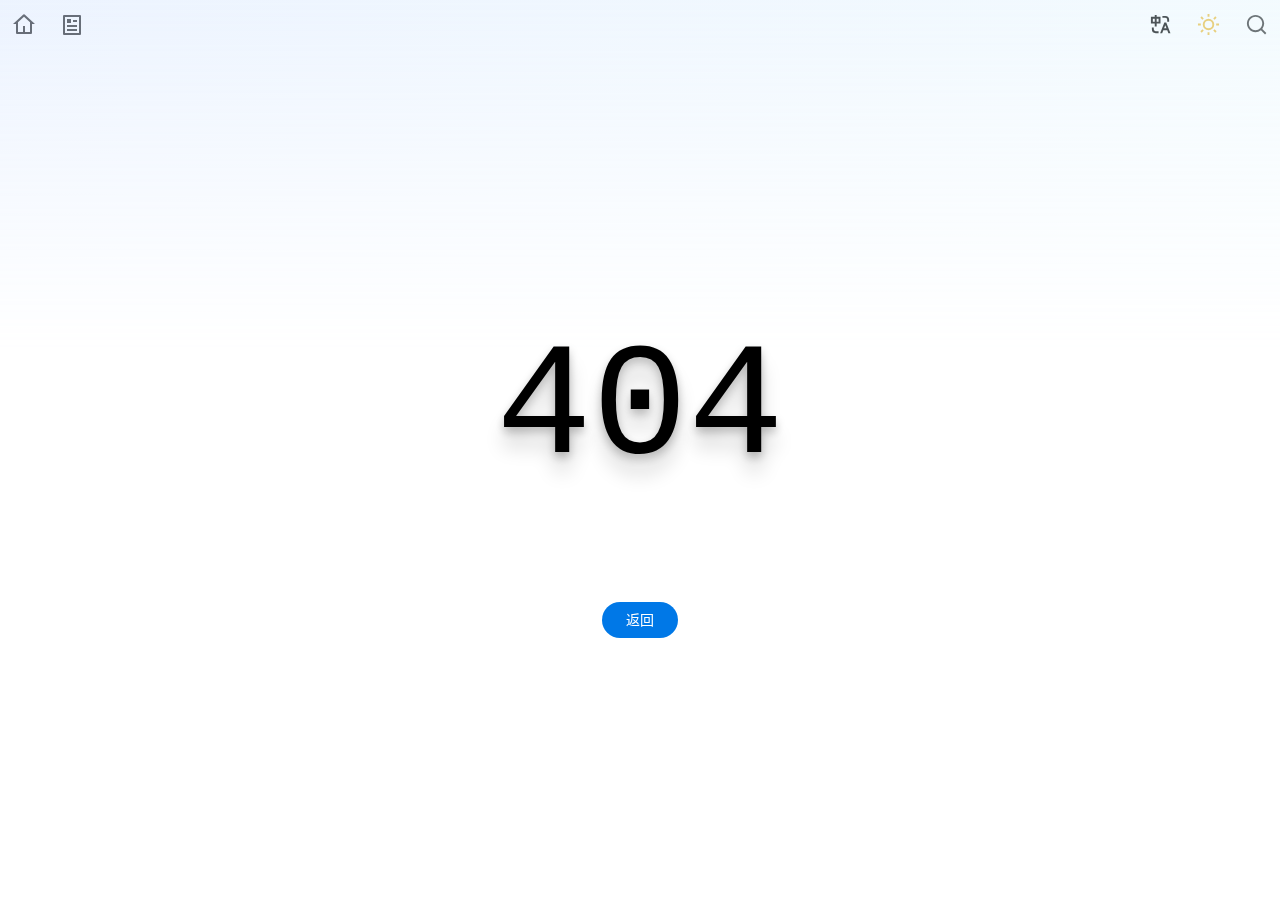
<file: tags.html>
<!DOCTYPE html><html lang="en" data-beasties-container><head><meta charset="utf-8"><meta name="viewport" content="width=device-width,initial-scale=1"><link rel="icon" href="/favicon.svg"><script>!function(){const e=window.matchMedia&&window.matchMedia("(prefers-color-scheme: dark)").matches,t=localStorage.getItem("vueuse-color-scheme")||"auto";("dark"===t||e&&"light"!==t)&&document.documentElement.classList.toggle("dark",!0)}()</script><style type="text/css">:root{color-scheme:light dark;--va-c-bg:#fff}html{background-color:var(--va-c-bg)}.yun-cloud{display:flex;width:100%;z-index:var(--yun-z-cloud);box-sizing:border-box}.yun-cloud .waves{display:flex;position:relative;width:100%;height:40px}.yun-cloud .parallax>use{animation:move-forever 25s cubic-bezier(.55,.5,.45,.5) infinite}.yun-cloud .parallax>use:first-child{opacity:.7;animation-delay:-2s;animation-duration:7s}.yun-cloud .parallax>use:nth-child(2){opacity:.5;animation-delay:-3s;animation-duration:10s}.yun-cloud .parallax>use:nth-child(3){opacity:.3;animation-delay:-4s;animation-duration:13s}.yun-cloud .parallax>use:nth-child(4){animation-delay:-5s;animation-duration:20s}@keyframes move-forever{0%{transform:translate3d(-90px,0,0)}to{transform:translate3d(85px,0,0)}}.yun-footer{letter-spacing:.05rem;line-height:1.8}.yun-footer-gradient{position:absolute;bottom:0;left:0;right:0;width:100%;height:300px;z-index:999;pointer-events:none;background:linear-gradient(to right,rgb(var(--gradient-from)/.2) 0,rgb(var(--gradient-to)/.2));-webkit-mask-image:linear-gradient(#fff0,#000 70%);mask-image:linear-gradient(#fff0,#000 70%);animation:fade-in 2s}.va-toc[data-v-6dc67c73]{text-align:left}.content[data-v-6dc67c73]{position:relative;padding-left:16px;font-size:14px;text-align:left}.outline-marker[data-v-6dc67c73]{position:absolute;top:32px;left:-2px;z-index:0;opacity:0;width:4px;height:18px;background-color:var(--va-c-brand);transition:top .25s cubic-bezier(0,1,.5,1),background-color .5s,opacity .25s;border-top-right-radius:2px;border-bottom-right-radius:2px}.outline-title[data-v-6dc67c73]{letter-spacing:.4px;line-height:28px;font-size:14px;font-weight:600}.visually-hidden[data-v-6dc67c73]{position:absolute;width:1px;height:1px;white-space:nowrap;clip:rect(0 0 0 0);clip-path:inset(50%);overflow:hidden}.yun-aside{width:0;transform:translate(100%);transition:all .2s cubic-bezier(.77,0,.17,1.02);max-height:calc(100vh - var(--yun-margin-top))}@media screen and (min-width:1280px){.yun-aside{transform:translate(0)}}.toc-btn{color:var(--va-c-primary);z-index:var(--yun-z-toc-btn)}.back-to-top{position:fixed;right:-1.5rem;bottom:1rem;z-index:var(--yun-z-go-up-btn);opacity:0;pointer-events:none;color:var(--va-c-primary);transform:translate(0) rotate(270deg);transition:all var(--va-transition-duration),opacity var(--va-transition-duration-fast)!important}.progress-circle{transition:.3s stroke-dashoffset;transform:rotate(-90deg);transform-origin:50% 50%}.progress-circle-container{position:absolute}.spinner[data-v-673bc094]{width:60px;height:60px;border:1px solid var(--va-c-primary);margin:100px auto;animation:rotateplane-673bc094 1.2s infinite ease-in-out}@keyframes rotateplane-673bc094{0%{transform:perspective(120px) rotateX(0) rotateY(0)}50%{transform:perspective(120px) rotateX(-180.1deg) rotateY(0)}to{transform:perspective(120px) rotateX(-180deg) rotateY(-180deg)}}.yun-bg{position:fixed;width:100%;height:100%;z-index:-1;top:0;left:0;background-image:var(--yun-bg-img);background-size:cover;background-position:center;background-repeat:no-repeat;background-attachment:fixed;animation-name:bg-fade-in;animation-duration:2s;opacity:var(--yun-bg-img-opacity, 1)}@supports (-webkit-touch-callout:none){.yun-bg{background-attachment:scroll}}@keyframes bg-fade-in{0%{opacity:0}to{opacity:var(--yun-bg-img-opacity, 1)}}canvas.fireworks{position:fixed;left:0;top:0;z-index:1;pointer-events:none}.yun-page-header-gradient{position:absolute;top:0;left:0;right:0;width:100%;height:500px;z-index:var(--yun-z-page-gradient);pointer-events:none;background:linear-gradient(to right,rgb(var(--gradient-from)/.2) 0,rgb(var(--gradient-to)/.2));-webkit-mask-image:linear-gradient(#000,#fff0 70%);mask-image:linear-gradient(#000,#fff0 70%);animation:fade-in 2s}:root{--p-overlay-popover-shadow:0px 4px 6px -1px rgb(0 0 0 / .1),0px 2px 4px -2px rgb(0 0 0 / .1);--p-overlay-popover-border-radius:4px;--p-tooltip-max-width:12.5rem;--p-tooltip-gutter:.25rem;--p-tooltip-shadow:var(--p-overlay-popover-shadow);--p-tooltip-padding:.25rem .75rem;--p-tooltip-border-radius:var(--p-overlay-popover-border-radius);--p-tooltip-background:var(--va-c-bg);--p-tooltip-color:var(--va-c-text)}*,:after,:before{box-sizing:border-box;border-width:0;border-style:solid;border-color:var(--un-default-border-color,#e5e7eb)}html{line-height:1.5;-webkit-text-size-adjust:100%;-moz-tab-size:4;tab-size:4;font-family:ui-sans-serif,system-ui,sans-serif,"Apple Color Emoji","Segoe UI Emoji",Segoe UI Symbol,"Noto Color Emoji";font-feature-settings:normal;font-variation-settings:normal;-webkit-tap-highlight-color:transparent}body{margin:0;line-height:inherit}a{color:inherit;text-decoration:inherit}button{font-family:inherit;font-feature-settings:inherit;font-variation-settings:inherit;font-size:100%;font-weight:inherit;line-height:inherit;color:inherit;margin:0;padding:0}button{text-transform:none}button{-webkit-appearance:button;background-image:none}h1,h2{margin:0}ul{list-style:none;margin:0;padding:0}button{cursor:pointer}body{counter-reset:katexEqnNo mmlEqnNo}:root{--va-c-border:#c2c2c4;--va-c-divider:#e2e2e3;--va-c-gutter:#e2e2e3}:root{--va-c-gray-1:#dddde3;--va-c-gray-2:#e4e4e9;--va-c-gray-3:#ebebef;--va-c-gray-soft:rgba(142, 150, 170, .14);--va-c-indigo-1:#3451b2;--va-c-indigo-2:#3a5ccc;--va-c-indigo-3:#5672cd;--va-c-indigo-soft:rgba(100, 108, 255, .14);--va-c-green-1:#18794e;--va-c-green-2:#299764;--va-c-green-3:#30a46c;--va-c-green-soft:rgba(16, 185, 129, .14);--va-c-yellow-1:#915930;--va-c-yellow-2:#946300;--va-c-yellow-3:#9f6a00;--va-c-yellow-soft:rgba(234, 179, 8, .14);--va-c-red-1:#b8272c;--va-c-red-2:#d5393e;--va-c-red-3:#e0575b;--va-c-red-soft:rgba(244, 63, 94, .14);--va-c-sponsor:#db2777}:root{--va-c-default-1:var(--va-c-gray-1);--va-c-default-2:var(--va-c-gray-2);--va-c-default-3:var(--va-c-gray-3);--va-c-default-soft:var(--va-c-gray-soft);--va-c-brand-1:var(--va-c-indigo-1);--va-c-brand-2:var(--va-c-indigo-2);--va-c-brand-3:var(--va-c-indigo-3);--va-c-brand-soft:var(--va-c-indigo-soft);--va-c-brand:var(--va-c-brand-1);--va-c-tip-1:var(--va-c-brand-1);--va-c-tip-2:var(--va-c-brand-2);--va-c-tip-3:var(--va-c-brand-3);--va-c-tip-soft:var(--va-c-brand-soft);--va-c-warning-1:var(--va-c-yellow-1);--va-c-warning-2:var(--va-c-yellow-2);--va-c-warning-3:var(--va-c-yellow-3);--va-c-warning-soft:var(--va-c-yellow-soft);--va-c-danger-1:var(--va-c-red-1);--va-c-danger-2:var(--va-c-red-2);--va-c-danger-3:var(--va-c-red-3);--va-c-danger-soft:var(--va-c-red-soft)}:root{--va-aside-width:256px;--va-sidebar-width:300px;--va-border-width:1px;--va-font-serif:"Noto Serif SC",DM Serif Display,STZhongsong,STKaiti,KaiTi,Roboto,serif;--va-font-sans:DM Sans,Inter,-apple-system,BlinkMacSystemFont,"Segoe UI",Roboto,Oxygen,Ubuntu,Cantarell,"Fira Sans","Droid Sans","Helvetica Neue",sans-serif;--va-font-mono:DM Mono,Menlo,Monaco,Consolas,"Courier New",monospace;--va-transition-duration-fast:.2s;--va-transition-duration:.4s;--va-transition-duration-slow:.6s;--va-transition:all var(--va-transition-duration-fast) ease-in-out}:root{--va-c-white:#fff;--va-c-black:#1a1a1a;--va-c-gray:#8e8e8e;--va-c-danger:#db2828;--va-c-warning:#f2711c;--va-c-text-light-1:#213547;--va-c-text-light-2:rgba(60, 60, 60, .7);--va-c-text-light-3:rgba(60, 60, 60, .33);--va-c-text-light-4:rgba(60, 60, 60, .18);--va-c-text-dark-1:rgba(255, 255, 255, .87);--va-c-text-dark-2:rgba(235, 235, 235, .6);--va-c-text-dark-3:rgba(235, 235, 235, .38);--va-c-text-dark-4:rgba(235, 235, 235, .18);--va-c-primary-light:rgb(3.9, 134.3415584416, 255);--va-c-primary-lighter:rgb(31.8, 147.7480519481, 255);--va-c-primary-dark:rgb(0, 108, 207.9);--va-c-primary:#0078E7}:root{color-scheme:light;--va-c-brand:#0078E7;--va-border-color:#222;--va-c-text:#333;--va-c-text-light:#555;--va-c-text-lighter:#666;--va-c-text-dark:#111;--va-c-primary-rgb:0,120,231;--va-c-link:var(--va-c-primary-dark)}:root{--va-c-text-1:rgba(60, 60, 67);--va-c-text-2:rgba(60, 60, 67, .78);--va-c-text-3:rgba(60, 60, 67, .56)}:root{--va-c-bg:#ffffff;--va-c-bg-light:#ffffff;--va-c-bg-dark:#fafafa;--va-c-bg-opacity:rgba(255, 255, 255, .8);--va-c-bg-soft:#f9f9f9;--va-c-bg-alt:#f9f9f9;--va-c-bg-mute:#f1f1f1}:root{--va-code-line-height:1.7;--va-code-font-size:.875em;--va-code-block-color:var(--va-c-text-2);--va-code-block-bg:var(--va-c-bg-alt);--va-code-block-divider-color:var(--va-c-gutter);--va-code-lang-color:var(--va-c-text-3);--va-code-line-highlight-color:var(--va-c-default-soft);--va-code-line-number-color:var(--va-c-text-3);--va-code-line-diff-add-color:var(--va-c-green-soft);--va-code-line-diff-add-symbol-color:var(--va-c-green-1);--va-code-line-diff-remove-color:var(--va-c-red-soft);--va-code-line-diff-remove-symbol-color:var(--va-c-red-1);--va-code-line-warning-color:var(--va-c-yellow-soft);--va-code-line-error-color:var(--va-c-red-soft);--va-code-copy-code-border-color:var(--va-c-divider);--va-code-copy-code-bg:var(--va-c-bg-soft);--va-code-copy-code-hover-border-color:var(--va-c-divider);--va-code-copy-code-hover-bg:var(--va-c-bg);--va-code-copy-code-active-text:var(--va-c-text-2);--va-code-copy-copied-text-content:"Copied";--va-code-tab-divider:var(--va-code-block-divider-color);--va-code-tab-text-color:var(--va-c-text-2);--va-code-tab-bg:var(--va-code-block-bg);--va-code-tab-hover-text-color:var(--va-c-text-1);--va-code-tab-active-text-color:var(--va-c-text-1);--va-code-tab-active-bar-color:var(--va-c-brand-1)}:root{--va-icon-copy:url("data:image/svg+xml,%3Csvg xmlns='http://www.w3.org/2000/svg' fill='none' height='20' width='20' stroke='rgba(128,128,128,1)' stroke-width='2' class='h-6 w-6' viewBox='0 0 24 24'%3E%3Cpath stroke-linecap='round' stroke-linejoin='round' d='M9 5H7a2 2 0 0 0-2 2v12a2 2 0 0 0 2 2h10a2 2 0 0 0 2-2V7a2 2 0 0 0-2-2h-2M9 5a2 2 0 0 0 2 2h2a2 2 0 0 0 2-2M9 5a2 2 0 0 1 2-2h2a2 2 0 0 1 2 2'/%3E%3C/svg%3E");--va-icon-copied:url("data:image/svg+xml,%3Csvg xmlns='http://www.w3.org/2000/svg' fill='none' height='20' width='20' stroke='rgba(128,128,128,1)' stroke-width='2' class='h-6 w-6' viewBox='0 0 24 24'%3E%3Cpath stroke-linecap='round' stroke-linejoin='round' d='M9 5H7a2 2 0 0 0-2 2v12a2 2 0 0 0 2 2h10a2 2 0 0 0 2-2V7a2 2 0 0 0-2-2h-2M9 5a2 2 0 0 0 2 2h2a2 2 0 0 0 2-2M9 5a2 2 0 0 1 2-2h2a2 2 0 0 1 2 2m-6 9 2 2 4-4'/%3E%3C/svg%3E");--va-icon-collapse:url("data:image/svg+xml,%3Csvg%20xmlns='http://www.w3.org/2000/svg'%20width='32'%20height='32' stroke='rgba(128,128,128,1)' viewBox='0%200%2024%2024'%3E%3Cpath%20fill='currentColor'%20d='m12%2016.175l3.9-3.875q.275-.275.688-.288t.712.288q.275.275.275.7t-.275.7l-4.6%204.6q-.15.15-.325.213t-.375.062q-.2%200-.375-.063T11.3%2018.3l-4.6-4.6q-.275-.275-.288-.687T6.7%2012.3q.275-.275.7-.275t.7.275l3.9%203.875Zm0-6L15.9%206.3q.275-.275.688-.287t.712.287q.275.275.275.7t-.275.7l-4.6%204.6q-.15.15-.325.213t-.375.062q-.2%200-.375-.062T11.3%2012.3L6.7%207.7q-.275-.275-.288-.688T6.7%206.3q.275-.275.7-.275t.7.275l3.9%203.875Z'/%3E%3C/svg%3E")}:root{--va-header-anchor-symbol:"#"}html{-webkit-tap-highlight-color:transparent;font-family:var(--va-font-sans)}a{color:var(--va-c-link);font-weight:500}*{outline:0}button{background-color:transparent}#app,body,html{margin:0;padding:0;line-height:2}html{background-color:var(--va-c-bg)}a{cursor:pointer}:root{--yun-margin-top:68px;--yun-home-hero-image-filter:blur(48px);--yun-home-hero-name-background:-webkit-linear-gradient(120deg, var(--va-c-text) 30%, black);--yun-home-hero-image-background-image:linear-gradient(-45deg, #bd34fe 50%, #47caff 50%);--yun-nav-height:50px}:root{--yun-post-card-max-width:900px;--yun-c-cloud:white;--yun-z-select:6;--yun-z-cloud:7;--yun-z-go-down:9;--yun-z-backdrop:9;--yun-z-sidebar:10;--yun-z-fireworks:11;--yun-z-toc-btn:11;--yun-z-go-up-btn:20;--yun-z-fullscreen-menu:21;--yun-z-nav-menu:22;--yun-z-menu-btn:22;--yun-z-search-popup:30;--yun-z-search-btn:31;--yun-z-overlay:32;--yun-z-aside:33;--yun-z-left-sidebar:34;--yun-z-left-sidebar-menu:35;--yun-z-page-gradient:35;--yun-z-dock:999999;--va-z-overlay:var(--yun-z-backdrop)}:root{--yun-bg-img:url(/assets/bg-img.kXdNMxcF.jpg);--yun-sidebar-bg-color:var(--va-c-bg-light);--yun-sidebar-bg-img:url(/assets/sidebar-bg-img.mp54gEws.webp)}@media screen and (max-width:768px){:root{--rect-margin:16px}}@media screen and not (max-width:768px){:root{--rect-margin:48px}}.post-category{color:var(--va-c-text)}.post-tag{white-space:nowrap;color:var(--yun-tag-color)}.post-tag:hover{color:var(--va-c-primary)}html{overflow-y:scroll}:root{--smc-font-sans:Raleway,-apple-system,"PingFang SC","Microsoft YaHei",Arial,sans-serif;--smc-font-serif:"Songti SC","Noto Serif SC",STZhongsong,STKaiti,KaiTi,Roboto,serif;--smc-font-mono:Menlo,Monaco,Consolas,"Courier New",monospace}:root{--smc-c-primary-light:rgb(78, 169.9480519481, 255);--smc-c-primary-lighter:rgb(154.5, 206.7077922078, 255);--smc-c-primary:#0078E7;--smc-theme-name:yun;--smc-line-height:1.8;--smc-c-primary-rgb:0,120,231;--smc-c-text:#24292e;--smc-c-text-light:#555;--smc-c-text-lighter:#666;--smc-header-bottom-color:#eaecef;--smc-border-color:var(--smc-c-primary-light);--smc-code-bg-color:#f6f8fa;--smc-link-color:rgb(0, 93.5064935065, 180)}.markdown-body{-ms-text-size-adjust:100%;-webkit-text-size-adjust:100%;background:var(--smc-bg-color);color:var(--smc-c-text);font-family:var(--smc-font-sans);font-size:1rem;line-height:var(--smc-line-height);overflow-wrap:break-word}.yun-icon-btn{background-color:transparent;cursor:pointer;display:inline-flex;align-items:center;justify-content:center;border:none;width:3rem;height:3rem;border-radius:50%;transition:background-color var(--va-transition-duration)}.yun-icon-btn div{font-size:1.2rem}.yun-icon-btn:hover{background-color:rgba(var(--va-c-primary-rgb),.08)}.yun-icon-btn:active{background-color:rgba(var(--va-c-primary-rgb),.16)}.markdown-body{--smc-font-sans:var(--va-font-sans);--smc-font-serif:var(--va-font-serif);--smc-font-mono:var(--va-font-mono);--c-toc-link:var(--va-c-text-light)}.markdown-body{word-wrap:break-word}@media(max-width:767.9px){.markdown-body{padding:.5rem}}:root{--va-custom-block-font-size:14px;--va-custom-block-code-font-size:13px;--va-custom-block-info-border:transparent;--va-custom-block-info-text:var(--va-c-text-1);--va-custom-block-info-bg:var(--va-c-default-soft);--va-custom-block-info-code-bg:var(--va-c-default-soft);--va-custom-block-tip-border:transparent;--va-custom-block-tip-text:var(--va-c-text-1);--va-custom-block-tip-bg:var(--va-c-brand-soft);--va-custom-block-tip-code-bg:var(--va-c-brand-soft);--va-custom-block-warning-border:transparent;--va-custom-block-warning-text:var(--va-c-text-1);--va-custom-block-warning-bg:var(--va-c-warning-soft);--va-custom-block-warning-code-bg:var(--va-c-warning-soft);--va-custom-block-danger-border:transparent;--va-custom-block-danger-text:var(--va-c-text-1);--va-custom-block-danger-bg:var(--va-c-danger-soft);--va-custom-block-danger-code-bg:var(--va-c-danger-soft);--va-custom-block-details-border:var(--va-custom-block-info-border);--va-custom-block-details-text:var(--va-custom-block-info-text);--va-custom-block-details-bg:var(--va-custom-block-info-bg);--va-custom-block-details-code-bg:var(--va-custom-block-info-code-bg)}:root{--vp-code-block-bg:var(--va-c-bg-alt);--vp-code-tab-divider:var(--va-c-gutter)}html{transition:background-color .6s}@supports ((-webkit-hyphens:none) and (not (margin-trim:inline))) or ((-moz-orient:inline) and (not (color:rgb(from red r g b)))){*,:after,:before{--un-scale-x:1;--un-scale-y:1;--un-scale-z:1;--un-leading:initial;--un-bg-opacity:100%;--un-ease:initial;--un-translate-x:initial;--un-translate-y:initial;--un-translate-z:initial;--un-rotate-x:rotateX(0);--un-rotate-y:rotateY(0);--un-rotate-z:rotateZ(0);--un-skew-x:skewX(0);--un-skew-y:skewY(0);--un-border-opacity:100%;--un-text-opacity:100%;--un-from-opacity:100%;--un-to-opacity:100%;--un-border-bottom-opacity:100%}}@property --un-text-opacity{syntax:"<percentage>";inherits:falseinitial-value:100%}@property --un-leading{syntax:"*"inherits:false}@property --un-outline-style{syntax:"*";inherits:falseinitial-value:solid}@property --un-border-opacity{syntax:"<percentage>";inherits:falseinitial-value:100%}@property --un-border-bottom-opacity{syntax:"<percentage>";inherits:falseinitial-value:100%}@property --un-bg-opacity{syntax:"<percentage>";inherits:falseinitial-value:100%}@property --un-inset-ring-color{syntax:"*"inherits:false}@property --un-inset-ring-shadow{syntax:"*";inherits:falseinitial-value:0 0 #0000}@property --un-inset-shadow{syntax:"*";inherits:falseinitial-value:0 0 #0000}@property --un-inset-shadow-color{syntax:"*"inherits:false}@property --un-ring-color{syntax:"*"inherits:false}@property --un-ring-inset{syntax:"*"inherits:false}@property --un-ring-offset-color{syntax:"*"inherits:false}@property --un-ring-offset-shadow{syntax:"*";inherits:falseinitial-value:0 0 #0000}@property --un-ring-offset-width{syntax:"<length>";inherits:falseinitial-value:0px}@property --un-ring-shadow{syntax:"*";inherits:falseinitial-value:0 0 #0000}@property --un-shadow{syntax:"*";inherits:falseinitial-value:0 0 #0000}@property --un-shadow-color{syntax:"*"inherits:false}@property --un-translate-x{syntax:"*";inherits:falseinitial-value:0}@property --un-translate-y{syntax:"*";inherits:falseinitial-value:0}@property --un-translate-z{syntax:"*";inherits:falseinitial-value:0}@property --un-rotate-x{syntax:"*";inherits:falseinitial-value:rotateX(0)}@property --un-rotate-y{syntax:"*";inherits:falseinitial-value:rotateY(0)}@property --un-rotate-z{syntax:"*";inherits:falseinitial-value:rotateZ(0)}@property --un-skew-x{syntax:"*";inherits:falseinitial-value:skewX(0)}@property --un-skew-y{syntax:"*";inherits:falseinitial-value:skewY(0)}@property --un-scale-x{syntax:"*";inherits:falseinitial-value:1}@property --un-scale-y{syntax:"*";inherits:falseinitial-value:1}@property --un-scale-z{syntax:"*";inherits:falseinitial-value:1}@property --un-ease{syntax:"*"inherits:false}@property --un-from-opacity{syntax:"<percentage>";inherits:falseinitial-value:100%}@property --un-gradient-from{syntax:"<color>";inherits:falseinitial-value:#0000}@property --un-gradient-from-position{syntax:"<length-percentage>";inherits:falseinitial-value:0%}@property --un-gradient-position{syntax:"*"inherits:false}@property --un-gradient-stops{syntax:"*"inherits:false}@property --un-gradient-to{syntax:"<color>";inherits:falseinitial-value:#0000}@property --un-gradient-to-position{syntax:"<length-percentage>";inherits:falseinitial-value:100%}@property --un-gradient-via{syntax:"<color>";inherits:falseinitial-value:#0000}@property --un-gradient-via-position{syntax:"<length-percentage>";inherits:falseinitial-value:50%}@property --un-gradient-via-stops{syntax:"*"inherits:false}@property --un-to-opacity{syntax:"<percentage>";inherits:falseinitial-value:100%}@property --un-blur{syntax:"*"inherits:false}@property --un-brightness{syntax:"*"inherits:false}@property --un-contrast{syntax:"*"inherits:false}@property --un-drop-shadow{syntax:"*"inherits:false}@property --un-grayscale{syntax:"*"inherits:false}@property --un-hue-rotate{syntax:"*"inherits:false}@property --un-invert{syntax:"*"inherits:false}@property --un-saturate{syntax:"*"inherits:false}@property --un-sepia{syntax:"*"inherits:false}:root{--spacing:.25rem;--default-transition-timingFunction:cubic-bezier(.4, 0, .2, 1);--default-transition-duration:.15s;--container-4xl:56rem;--leading-none:1;--container-3xl:48rem;--radius-DEFAULT:.25rem;--fontWeight-bold:700;--container-sm:24rem;--container-2xl:42rem;--colors-white:#fff;--ease-in:cubic-bezier(.4, 0, 1, 1);--ease-in-out:cubic-bezier(.4, 0, .2, 1);--radius-lg:.5rem;--colors-black:#000;--fontWeight-medium:500;--leading-loose:2;--fontWeight-black:900;--container-md:28rem;--ease-DEFAULT:cubic-bezier(.4, 0, .2, 1);--fontWeight-light:300;--colors-gray-100:oklch(96.7% .003 264.542);--colors-red-DEFAULT:oklch(70.4% .191 22.216);--colors-gray-DEFAULT:oklch(70.7% .022 261.325);--colors-dark-DEFAULT:oklch(25.2% 0 0);--colors-blue-500:oklch(62.3% .214 259.815);--text-sm-fontSize:.875rem;--text-sm-lineHeight:1.25rem;--text-2xl-fontSize:1.5rem;--text-2xl-lineHeight:2rem;--text-xl-fontSize:1.25rem;--text-xl-lineHeight:1.75rem;--text-lg-fontSize:1.125rem;--text-lg-lineHeight:1.75rem;--text-xs-fontSize:.75rem;--text-xs-lineHeight:1rem;--text-base-fontSize:1rem;--text-base-lineHeight:1.5rem;--radius-none:0;--colors-dark-300:oklch(29.72% 0 0);--colors-red-400:oklch(70.4% .191 22.216);--text-4xl-fontSize:2.25rem;--text-4xl-lineHeight:2.5rem;--colors-gray-600:oklch(44.6% .03 256.802);--font-sans:ui-sans-serif,system-ui,-apple-system,BlinkMacSystemFont,"Segoe UI",Roboto,"Helvetica Neue",Arial,"Noto Sans",sans-serif,"Apple Color Emoji","Segoe UI Emoji","Segoe UI Symbol","Noto Color Emoji";--font-mono:ui-monospace,SFMono-Regular,Menlo,Monaco,Consolas,"Liberation Mono","Courier New",monospace;--default-font-family:var(--font-sans);--default-monoFont-family:var(--font-mono)}*,:after,:before{box-sizing:border-box;margin:0;padding:0;border:0 solid}html{line-height:1.5;-webkit-text-size-adjust:100%;tab-size:4;font-family:var( --default-font-family, ui-sans-serif, system-ui, sans-serif, "Apple Color Emoji", "Segoe UI Emoji", "Segoe UI Symbol", "Noto Color Emoji" );font-feature-settings:var(--default-font-featureSettings,normal);font-variation-settings:var(--default-font-variationSettings,normal);-webkit-tap-highlight-color:transparent}h1,h2{font-size:inherit;font-weight:inherit}a{color:inherit;-webkit-text-decoration:inherit;text-decoration:inherit}ul{list-style:none}canvas,svg{display:block;vertical-align:middle}button{font:inherit;font-feature-settings:inherit;font-variation-settings:inherit;letter-spacing:inherit;color:inherit;border-radius:0;background-color:transparent;opacity:1}button{appearance:button}[i-ri-arrow-up-s-line=""]{--un-icon:url("data:image/svg+xml;utf8,%3Csvg viewBox='0 0 24 24' width='1.2em' height='1.2em' xmlns='http://www.w3.org/2000/svg' %3E%3Cpath fill='currentColor' d='m12 10.828l-4.95 4.95l-1.414-1.414L12 8l6.364 6.364l-1.414 1.414z'/%3E%3C/svg%3E");-webkit-mask:var(--un-icon) no-repeat;mask:var(--un-icon) no-repeat;-webkit-mask-size:100% 100%;mask-size:100% 100%;background-color:currentColor;color:inherit;width:1.2em;height:1.2em}.i-ri-cloud-line{--un-icon:url("data:image/svg+xml;utf8,%3Csvg viewBox='0 0 24 24' width='1.2em' height='1.2em' xmlns='http://www.w3.org/2000/svg' %3E%3Cpath fill='currentColor' d='M12 2a7 7 0 0 1 6.992 7.339A6 6 0 0 1 17 21H7A6 6 0 0 1 5.008 9.339A7 7 0 0 1 12 2m0 2a5 5 0 0 0-4.994 5.243l.07 1.488l-1.404.494A4.002 4.002 0 0 0 7 19h10a4 4 0 1 0-3.796-5.265l-1.898-.633A6 6 0 0 1 17 9a5 5 0 0 0-5-5'/%3E%3C/svg%3E");-webkit-mask:var(--un-icon) no-repeat;mask:var(--un-icon) no-repeat;-webkit-mask-size:100% 100%;mask-size:100% 100%;background-color:currentColor;color:inherit;width:1.2em;height:1.2em}[i-ri-file-list-line=""]{--un-icon:url("data:image/svg+xml;utf8,%3Csvg viewBox='0 0 24 24' width='1.2em' height='1.2em' xmlns='http://www.w3.org/2000/svg' %3E%3Cpath fill='currentColor' d='M20 22H4a1 1 0 0 1-1-1V3a1 1 0 0 1 1-1h16a1 1 0 0 1 1 1v18a1 1 0 0 1-1 1m-1-2V4H5v16zM8 7h8v2H8zm0 4h8v2H8zm0 4h8v2H8z'/%3E%3C/svg%3E");-webkit-mask:var(--un-icon) no-repeat;mask:var(--un-icon) no-repeat;-webkit-mask-size:100% 100%;mask-size:100% 100%;background-color:currentColor;color:inherit;width:1.2em;height:1.2em}.va-card{background-color:color-mix(in oklab,var(--va-c-bg-light) var(--un-bg-opacity),transparent);--un-shadow:0 1px 3px 0 var(--un-shadow-color, rgb(0 0 0 / .1)),0 1px 2px -1px var(--un-shadow-color, rgb(0 0 0 / .1));box-shadow:var(--un-inset-shadow),var(--un-inset-ring-shadow),var(--un-ring-offset-shadow),var(--un-ring-shadow),var(--un-shadow)}.flex-center,[flex~=center]{display:flex;align-items:center;justify-content:center}.inline-flex-center{display:inline-flex;align-items:center;justify-content:center}.yun-card{--un-shadow:0 1px 3px 0 var(--un-shadow-color, rgb(0 0 0 / .1)),0 1px 2px -1px var(--un-shadow-color, rgb(0 0 0 / .1));box-shadow:var(--un-inset-shadow),var(--un-inset-ring-shadow),var(--un-ring-offset-shadow),var(--un-ring-shadow),var(--un-shadow);transition-property:all;transition-timing-function:var(--un-ease,var(--default-transition-timingFunction));transition-duration:var(--un-duration, var(--default-transition-duration));transition-duration:var(--va-transition-duration)}.va-card:hover{--un-shadow:0 10px 15px -3px var(--un-shadow-color, rgb(0 0 0 / .1)),0 4px 6px -4px var(--un-shadow-color, rgb(0 0 0 / .1));box-shadow:var(--un-inset-shadow),var(--un-inset-ring-shadow),var(--un-ring-offset-shadow),var(--un-ring-shadow),var(--un-shadow)}.yun-card:hover{--un-shadow:0 25px 50px -12px var(--un-shadow-color, rgb(0 0 0 / .25));box-shadow:var(--un-inset-shadow),var(--un-inset-ring-shadow),var(--un-ring-offset-shadow),var(--un-ring-shadow),var(--un-shadow)}[text~="2xl"]{font-size:var(--text-2xl-fontSize);line-height:var(--un-leading, var(--text-2xl-lineHeight))}[text~=sm]{font-size:var(--text-sm-fontSize);line-height:var(--un-leading, var(--text-sm-lineHeight))}.text-xs,[text~=xs]{font-size:var(--text-xs-fontSize);line-height:var(--un-leading, var(--text-xs-lineHeight))}.text-\$va-c-text-light{color:color-mix(in oklab,var(--va-c-text-light) var(--un-text-opacity),transparent)}.leading-none{--un-leading:var(--leading-none);line-height:var(--leading-none)}[font~=black]{--un-font-weight:var(--fontWeight-black);font-weight:var(--fontWeight-black)}[m~="0"]{margin:calc(var(--spacing) * 0)}[m~="2"]{margin:calc(var(--spacing) * 2)}.m-auto{margin:auto}[mx-1=""]{margin-inline:calc(var(--spacing) * 1)}[my~="2"]{margin-block:calc(var(--spacing) * 2)}.mb-4{margin-bottom:calc(var(--spacing) * 4)}[m~=b-2]{margin-bottom:calc(var(--spacing) * 2)}.ml-1{margin-left:calc(var(--spacing) * 1)}[m~=r-1]{margin-right:calc(var(--spacing) * 1)}.mt-4{margin-top:calc(var(--spacing) * 4)}.mt-12{margin-top:calc(var(--spacing) * 12)}.mt-14{margin-top:calc(var(--spacing) * 14)}.mt-2{margin-top:calc(var(--spacing) * 2)}[m~=t-6]{margin-top:calc(var(--spacing) * 6)}.mt-8{margin-top:calc(var(--spacing) * 8)}[m~=t-1px]{margin-top:1px}[p~="1"]{padding:calc(var(--spacing) * 1)}[p~="2"]{padding:calc(var(--spacing) * 2)}[p~="4"]{padding:calc(var(--spacing) * 4)}.px-4,[p~=x-4]{padding-inline:calc(var(--spacing) * 4)}.py-4{padding-block:calc(var(--spacing) * 4)}[pb-2=""]{padding-bottom:calc(var(--spacing) * 2)}.pt-0{padding-top:calc(var(--spacing) * 0)}[p~=b-8]{padding-bottom:calc(var(--spacing) * 8)}[text~=center]{text-align:center}.border-\$va-c-divider{border-color:color-mix(in oklab,var(--va-c-divider) var(--un-border-opacity),transparent)}.rounded-2{border-radius:.5rem}[bg~="$va-c-bg-light"]{background-color:color-mix(in oklab,var(--va-c-bg-light) var(--un-bg-opacity),transparent)}.bg-\$va-c-bg-soft{background-color:color-mix(in oklab,var(--va-c-bg-soft) var(--un-bg-opacity),transparent)}[bg~=white]{background-color:color-mix(in srgb,var(--colors-white) var(--un-bg-opacity),transparent)}[bg~="$va-c-bg"]{background-color:color-mix(in oklab,var(--va-c-bg) var(--un-bg-opacity),transparent)}.op-60{opacity:60%}.op-80{opacity:80%}.flex,[flex=""],[flex~="~"]{display:flex}.inline-flex,[inline-flex=""]{display:inline-flex}.flex-grow,[flex~=grow]{flex-grow:1}.flex-col,[flex~=col]{flex-direction:column}[flex~=wrap]{flex-wrap:wrap}.gap-1,[gap~="1"]{gap:calc(var(--spacing) * 1)}.gap-2{gap:calc(var(--spacing) * 2)}.gap-2\!{gap:calc(var(--spacing) * 2)!important}.gap-4{gap:calc(var(--spacing) * 4)}.size-8{width:calc(var(--spacing) * 8);height:calc(var(--spacing) * 8)}.min-h-sm{min-height:var(--container-sm)}.w-full,[w~=full]{width:100%}[min-h~="100px"]{min-height:100px}.inline-block{display:inline-block}.truncate{overflow:hidden;text-overflow:ellipsis;white-space:nowrap}.shadow-md{--un-shadow:0 4px 6px -1px var(--un-shadow-color, rgb(0 0 0 / .1)),0 2px 4px -2px var(--un-shadow-color, rgb(0 0 0 / .1));box-shadow:var(--un-inset-shadow),var(--un-inset-ring-shadow),var(--un-ring-offset-shadow),var(--un-ring-shadow),var(--un-shadow)}.transition{transition-property:color,background-color,border-color,text-decoration-color,fill,stroke,--un-gradient-from,--un-gradient-via,--un-gradient-to,opacity,box-shadow,transform,translate,scale,rotate,filter,-webkit-backdrop-filter,backdrop-filter;transition-timing-function:var(--un-ease,var(--default-transition-timingFunction));transition-duration:var(--un-duration, var(--default-transition-duration))}.items-start{align-items:flex-start}.items-center,[items-center=""]{align-items:center}[bottom-0=""]{bottom:calc(var(--spacing) * 0)}.left-0,[left-0=""]{left:calc(var(--spacing) * 0)}.right-0,[right-0=""]{right:calc(var(--spacing) * 0)}.top--10{top:calc(var(--spacing) * -10)}.top-0,[top-0=""]{top:calc(var(--spacing) * 0)}[bottom~="19"]{bottom:calc(var(--spacing) * 19)}[right~="4"]{right:calc(var(--spacing) * 4)}.justify-center,[justify~=center]{justify-content:center}.absolute,[absolute=""]{position:absolute}.fixed{position:fixed}.relative{position:relative}.sticky{position:sticky}.z-1{z-index:1}[z-10=""]{z-index:10}.z-20{z-index:20}[overflow~=auto]{overflow:auto}[stroke-width~="2"]{stroke-width:2px}@keyframes fade-in{0%{opacity:0}to{opacity:1}}@keyframes pulse{0%,to{opacity:1}50%{opacity:.5}}.animate-pulse{animation:pulse 2s cubic-bezier(.4,0,.6,1) infinite}[font~=serif]{font-family:var(--va-font-serif)}@supports (color:color-mix(in lab,red,red)){[bg~=white]{background-color:color-mix(in oklab,var(--colors-white) var(--un-bg-opacity),transparent)}}@media (max-width:calc(48rem - .1px)){[p~="lt-md:0"]{padding:calc(var(--spacing) * 0)}.lt-md\:w-full{width:100%}}@media(min-width:40rem){.sm\:p-6{padding:calc(var(--spacing) * 6)}.sm\:px-6{padding-inline:calc(var(--spacing) * 6)}}@media(min-width:48rem){.md\:mt-24{margin-top:calc(var(--spacing) * 24)}.md\:w-3xl{width:var(--container-3xl)}}@media(min-width:64rem){.lg\:px-12{padding-inline:calc(var(--spacing) * 12)}.lg\:w-2xl{width:var(--container-2xl)}.lg\:top-\$yun-margin-top{top:var(--yun-margin-top)}}@media(min-width:80rem){.xl\:px-16{padding-inline:calc(var(--spacing) * 16)}.xl\:w-2xl{width:var(--container-2xl)}.xl\:hidden{display:none}}@media(min-width:96rem){.\32xl\:w-4xl{width:var(--container-4xl)}}</style><script>const locale=localStorage.getItem("valaxy-locale")||"zh-CN";document.documentElement.setAttribute("lang",locale)</script><script type="module" async crossorigin src="/assets/app.C5Oqn_WK.js"></script><link rel="modulepreload" crossorigin href="/assets/framework.BfPwxjTV.js"><link rel="modulepreload" crossorigin href="/assets/chunks/@vueuse/motion.DExMrowK.js"><link rel="modulepreload" crossorigin href="/assets/chunks/vue-router.D6lmUu1m.js"><link rel="modulepreload" crossorigin href="/assets/chunks/dayjs.BdcnXKr1.js"><link rel="modulepreload" crossorigin href="/assets/chunks/vue-i18n.Pk6BrCvE.js"><link rel="modulepreload" crossorigin href="/assets/chunks/pinia.B1QJ9lFm.js"><link rel="modulepreload" crossorigin href="/assets/chunks/nprogress.Bru8d7fl.js"><link rel="preload" crossorigin href="/assets/app.mO22CAaj.css" onload='this.rel="stylesheet"' as="style"><noscript><link rel="stylesheet" crossorigin href="/assets/app.mO22CAaj.css"></noscript><link rel="preload" crossorigin href="/assets/group-icons.Bm1YPxXM.css" onload='this.rel="stylesheet"' as="style"><noscript><link rel="stylesheet" crossorigin href="/assets/group-icons.Bm1YPxXM.css"></noscript><link rel="modulepreload" crossorigin href="/assets/tags.C5YapG7S.js"><link rel="preload" href="/assets/group-icons.Bm1YPxXM.css" onload='this.rel="stylesheet"' as="style"><noscript><link rel="stylesheet" href="/assets/group-icons.Bm1YPxXM.css"></noscript><link rel="modulepreload" crossorigin href="/assets/index.CNEIZZlk.js"><title>小乌龟的6-Blog</title><script id="check-mac-os" async>document.documentElement.classList.toggle("mac",/Mac|iPhone|iPod|iPad/i.test(navigator.platform))</script><link rel="stylesheet" href="https://fonts.googleapis.com/css2?family=Noto+Serif+SC:wght@900&amp;display=swap"><meta property="og:locale:alternate" content="en"><meta property="og:description" content><meta property="og:locale" content="zh-CN"><meta property="og:site_name" content="小乌龟的6-Blog"><meta property="og:title" content="小乌龟的6-Blog"><meta property="og:image" content="/favicon.svg"><meta property="og:type" content="website"><meta property="og:url" content="https://young-six-6.github.io/"><link rel="icon" href="/favicon.svg" type="image/svg+xml"><meta name="generator" content="Valaxy 0.26.10"><meta name="theme-color" content="#fff"><meta name="msapplication-TileColor" content="#fff"><meta name="twitter:card" content="summary_large_image"><link rel="preload" as="font" crossorigin="anonymous" href="/assets/KaTeX_AMS-Regular.BQhdFMY1.woff2"><link rel="preload" as="font" crossorigin="anonymous" href="/assets/KaTeX_Caligraphic-Bold.Dq_IR9rO.woff2"><link rel="preload" as="font" crossorigin="anonymous" href="/assets/KaTeX_Caligraphic-Regular.Di6jR-x-.woff2"><link rel="preload" as="font" crossorigin="anonymous" href="/assets/KaTeX_Fraktur-Bold.CL6g_b3V.woff2"><link rel="preload" as="font" crossorigin="anonymous" href="/assets/KaTeX_Fraktur-Regular.CTYiF6lA.woff2"><link rel="preload" as="font" crossorigin="anonymous" href="/assets/KaTeX_Main-Bold.Cx986IdX.woff2"><link rel="preload" as="font" crossorigin="anonymous" href="/assets/KaTeX_Main-BoldItalic.DxDJ3AOS.woff2"><link rel="preload" as="font" crossorigin="anonymous" href="/assets/KaTeX_Main-Italic.NWA7e6Wa.woff2"><link rel="preload" as="font" crossorigin="anonymous" href="/assets/KaTeX_Main-Regular.B22Nviop.woff2"><link rel="preload" as="font" crossorigin="anonymous" href="/assets/KaTeX_Math-BoldItalic.CZnvNsCZ.woff2"><link rel="preload" as="font" crossorigin="anonymous" href="/assets/KaTeX_Math-Italic.t53AETM-.woff2"><link rel="preload" as="font" crossorigin="anonymous" href="/assets/KaTeX_SansSerif-Bold.D1sUS0GD.woff2"><link rel="preload" as="font" crossorigin="anonymous" href="/assets/KaTeX_SansSerif-Italic.C3H0VqGB.woff2"><link rel="preload" as="font" crossorigin="anonymous" href="/assets/KaTeX_SansSerif-Regular.DDBCnlJ7.woff2"><link rel="preload" as="font" crossorigin="anonymous" href="/assets/KaTeX_Script-Regular.D3wIWfF6.woff2"><link rel="preload" as="font" crossorigin="anonymous" href="/assets/KaTeX_Size1-Regular.mCD8mA8B.woff2"><link rel="preload" as="font" crossorigin="anonymous" href="/assets/KaTeX_Size2-Regular.Dy4dx90m.woff2"><link rel="preload" as="font" crossorigin="anonymous" href="[data-uri]"><link rel="preload" as="font" crossorigin="anonymous" href="/assets/KaTeX_Size4-Regular.Dl5lxZxV.woff2"><link rel="preload" as="font" crossorigin="anonymous" href="/assets/KaTeX_Typewriter-Regular.CO6r4hn1.woff2"></head><body><div id="app" data-server-rendered="true"><!--[--><!--[--><!--[--><!----><!----><div class="yun-page-header-gradient" style="--gradient-from:161 196 253;--gradient-to:194 233 251"></div><!----><!----><!----><canvas class="fireworks"></canvas><!--[--><div class="yun-bg"></div><!--]--><div class="yun-page-loading" absolute left-0 right-0 bottom-0 top-0 flex justify="center" items-center z-10 bg="$va-c-bg" data-v-673bc094><div class="spinner" data-v-673bc094></div></div><a href="#" class="back-to-top yun-icon-btn bg-$va-c-bg-soft shadow-md"><div class="size-8" i-ri-arrow-up-s-line></div><svg class="progress-circle-container" viewBox="0 0 100 100"><circle stroke-dasharray="301.59289474462014 301.59289474462014" stroke-dashoffset="301.59289474462014" stroke="currentColor" stroke-width="2" stroke-linecap="round" class="progress-circle" cx="50" cy="50" r="48" fill="none"/></svg></a><!--]--><!--[--><!--]--><!----><!--]--><!--[--><div flex="~" class="w-full m-auto justify-center items-start gap-4 mt-12 md:mt-24"><!--[--><!----><main class="yun-main lt-md:w-full" flex="~ center"><!--[--><div class="content w-full md:w-3xl lg:w-2xl xl:w-2xl 2xl:w-4xl" flex="~ col grow" p="lt-md:0"><div class="yun-card flex-center rounded-2 relative" flex="col" min-h="100px" bg="$va-c-bg-light" m="0" style><!----><!----><!--[--><div class="mt-8 mb-4"><!--[--><!--[--><header class="post-header"><h1 p="2" text="2xl center" font="serif black" style="color:undefined" class="post-title flex-center"><div m="r-1 t-1px" inline-flex class="i-ri-price-tag-3-line icon"></div><span inline-flex class="leading-none">标签</span></h1></header><!--]--><!--]--></div><!--[--><!--]--><div p="x-4 b-8" class="sm:px-6 lg:px-12 xl:px-16" w="full"><!--[--><!--]--><!--[--><!--[--><div class="yun-text-light" text="center" p="2">共计 2 个标签</div><div class="justify-center items-end" flex="~ wrap" gap="1"><!--[--><span inline-flex my="2" p="1" class="post-tag cursor-pointer items-baseline leading-4" style="--yun-tag-color:#000000;font-size:NaNpx"><span inline-flex>#Hyper-V</span><span inline-flex text="xs">[1]</span></span><span inline-flex my="2" p="1" class="post-tag cursor-pointer items-baseline leading-4" style="--yun-tag-color:#000000;font-size:NaNpx"><span inline-flex>#YoungSix</span><span inline-flex text="xs">[1]</span></span><!--]--></div><!----><!--]--><!--]--><!--[--><!--]--></div><!--]--><!----></div><!--[--><!--]--><!--[--><!----><!--]--><!--[--><!--]--><!--[--><div class="yun-card flex-center rounded-2 comment yun-comment sm:p-6 lg:px-12 xl:px-16 mt-4" flex="col" min-h="100px" bg="$va-c-bg-light" w="full" p="4"><!----><!----><!--[--><!----><!--]--><!----></div><!--]--><template class="mt-4"></template><!--[--><!--]--><!--[--><!--]--></div><!--]--></main><!--[--><button class="xl:hidden toc-btn shadow-md fixed yun-icon-btn z-20 bg-$va-c-bg-soft" opacity="75" right="4" bottom="19"><div i-ri-file-list-line></div></button><!----><aside flex="~ col" class="va-card yun-aside sticky top-0 lg:top-$yun-margin-top min-h-sm" text="center" overflow="auto"><div class="w-full" flex="~ col" pb-2 style="display:none"><!--[--><h2 m="t-6 b-2" font="serif black">文章目录</h2><div style="display:none" data-v-6dc67c73><div class="content" data-v-6dc67c73><div class="outline-title" data-v-6dc67c73>本页</div><div class="outline-marker" data-v-6dc67c73></div><nav aria-labelledby="doc-outline-aria-label" data-v-6dc67c73><span id="doc-outline-aria-label" class="visually-hidden" data-v-6dc67c73>Table of Contents for current page</span><ul class="root va-toc relative z-1 css-i18n-toc" data-v-6dc67c73 data-v-699db71a><!--[--><!--]--></ul></nav></div></div><!--]--><div class="flex-grow"></div><!----></div></aside><!--]--><!--]--></div><footer flex="~ col" class="relative yun-footer va-footer px-4 py-4 pt-0 text-$va-c-text-light w-full mt-14" bg="white dark:$va-c-bg-soft" text="center sm"><div class="yun-cloud absolute top--10 left-0 right-0"><svg class="waves" viewBox="0 24 150 28" preserveAspectRatio="none" shape-rendering="auto"><defs><path id="gentle-wave" d="M-160 44c30 0 58-18 88-18s 58 18 88 18 58-18 88-18 58 18 88 18 v44h-352z" fill="var(--yun-c-cloud)"/></defs><g class="parallax"><use xlink:href="#gentle-wave" x="48" y="0"/><use xlink:href="#gentle-wave" x="48" y="3"/><use xlink:href="#gentle-wave" x="48" y="5"/><use xlink:href="#gentle-wave" x="48" y="7"/></g></svg></div><!----><div class="copyright flex justify-center items-center gap-2" p="1"><span>©<!----> 2025</span><a class="animate-pulse inline-flex" href="https://www.yunyoujun.cn/sponsors/" target="_blank" title="Sponsor YunYouJun"><div class="i-ri-cloud-line"></div></a><span>Young-Six-6</span></div><div class="powered" m="2"><span>由 <a href="git+https://github.com/YunYouJun/valaxy.git" target="_blank" rel="noopener">Valaxy</a> <span class="op-60">v0.26.10</span> 驱动</span><span mx-1>|</span><span><span>主题</span><span mx-1>-</span><a href="git+https://github.com/YunYouJun/valaxy/tree/main/packages/valaxy-theme-yun.git" title="valaxy-theme-yun" target="_blank">Yun</a><span class="ml-1 op-60">v0.26.10</span></span></div><!--[--><!--]--><div class="yun-footer-gradient" style="--gradient-from:161 196 253;--gradient-to:194 233 251"></div></footer><!--]--><!--]--></div><script>window.__INITIAL_STATE__='{"pinia":{"yun-app":{},"app":{"showLoading":true},"site":{},"routerStore":{}}}'</script><script type="application/ld+json" data-hid="schema-org-graph">{"@context":"https://schema.org","@graph":[{"@id":"https://young-six-6.github.io/#identity","@type":"Person","name":"Young-Six-6","url":"https://young-six-6.github.io/","image":{"@id":"https://young-six-6.github.io/#/schema/image/1"},"sameAs":["https://young-six-6.github.io/Young-Six-6/","https://music.163.com/#/user/home?id=","mailto:wzh0456@126.com","https://space.bilibili.com/1056643998"]},{"@id":"https://young-six-6.github.io/#website","@type":"WebSite","dateModified":"2025-12-29T02:23:34.919Z","datePublished":"2025-12-29T02:23:34.919Z","inLanguage":"en","url":"https://young-six-6.github.io/","publisher":{"@id":"https://young-six-6.github.io/#identity"}},{"@id":"https://young-six-6.github.io/#webpage","url":"https://young-six-6.github.io/","@type":["WebPage","CollectionPage"],"about":{"@id":"https://young-six-6.github.io/#identity"},"isPartOf":{"@id":"https://young-six-6.github.io/#website"},"potentialAction":[{"@type":"ReadAction","target":["https://young-six-6.github.io/"]}]},{"@id":"https://young-six-6.github.io/#/schema/image/1","@type":"ImageObject","contentUrl":"https://young-six-6.github.io/author.png","inLanguage":"en","url":"https://young-six-6.github.io/author.png"}]}</script></body></html>
</file>
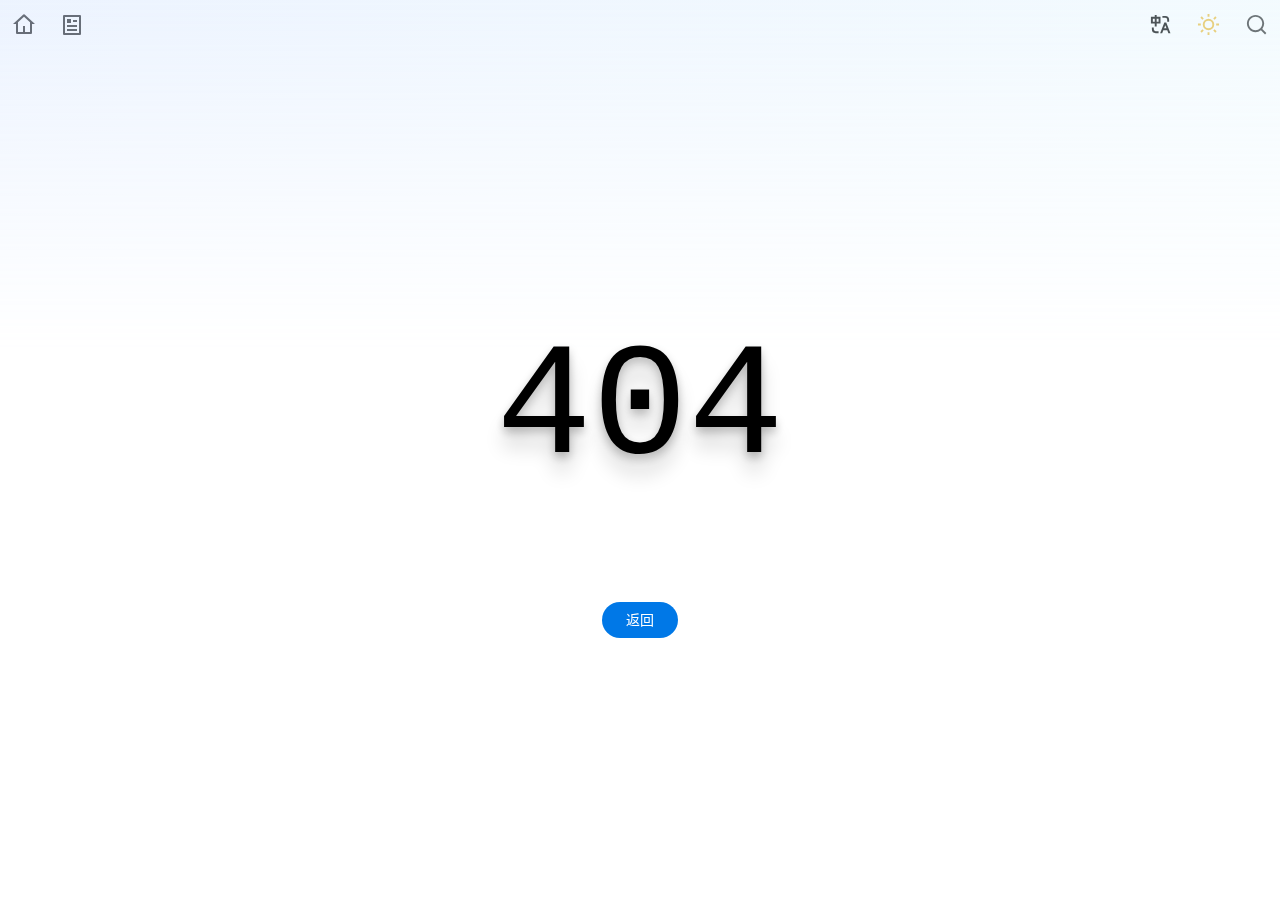
<file: about/site.html>
<!DOCTYPE html><html lang="en" data-beasties-container><head><meta charset="utf-8"><meta name="viewport" content="width=device-width,initial-scale=1"><link rel="icon" href="/favicon.svg"><script>!function(){const e=window.matchMedia&&window.matchMedia("(prefers-color-scheme: dark)").matches,t=localStorage.getItem("vueuse-color-scheme")||"auto";("dark"===t||e&&"light"!==t)&&document.documentElement.classList.toggle("dark",!0)}()</script><style type="text/css">:root{color-scheme:light dark;--va-c-bg:#fff}html{background-color:var(--va-c-bg)}.yun-cloud{display:flex;width:100%;z-index:var(--yun-z-cloud);box-sizing:border-box}.yun-cloud .waves{display:flex;position:relative;width:100%;height:40px}.yun-cloud .parallax>use{animation:move-forever 25s cubic-bezier(.55,.5,.45,.5) infinite}.yun-cloud .parallax>use:first-child{opacity:.7;animation-delay:-2s;animation-duration:7s}.yun-cloud .parallax>use:nth-child(2){opacity:.5;animation-delay:-3s;animation-duration:10s}.yun-cloud .parallax>use:nth-child(3){opacity:.3;animation-delay:-4s;animation-duration:13s}.yun-cloud .parallax>use:nth-child(4){animation-delay:-5s;animation-duration:20s}@keyframes move-forever{0%{transform:translate3d(-90px,0,0)}to{transform:translate3d(85px,0,0)}}.yun-footer{letter-spacing:.05rem;line-height:1.8}.yun-footer-gradient{position:absolute;bottom:0;left:0;right:0;width:100%;height:300px;z-index:999;pointer-events:none;background:linear-gradient(to right,rgb(var(--gradient-from)/.2) 0,rgb(var(--gradient-to)/.2));-webkit-mask-image:linear-gradient(#fff0,#000 70%);mask-image:linear-gradient(#fff0,#000 70%);animation:fade-in 2s}.va-toc[data-v-6dc67c73]{text-align:left}.content[data-v-6dc67c73]{position:relative;padding-left:16px;font-size:14px;text-align:left}.outline-marker[data-v-6dc67c73]{position:absolute;top:32px;left:-2px;z-index:0;opacity:0;width:4px;height:18px;background-color:var(--va-c-brand);transition:top .25s cubic-bezier(0,1,.5,1),background-color .5s,opacity .25s;border-top-right-radius:2px;border-bottom-right-radius:2px}.outline-title[data-v-6dc67c73]{letter-spacing:.4px;line-height:28px;font-size:14px;font-weight:600}.visually-hidden[data-v-6dc67c73]{position:absolute;width:1px;height:1px;white-space:nowrap;clip:rect(0 0 0 0);clip-path:inset(50%);overflow:hidden}.yun-aside{width:0;transform:translate(100%);transition:all .2s cubic-bezier(.77,0,.17,1.02);max-height:calc(100vh - var(--yun-margin-top))}@media screen and (min-width:1280px){.yun-aside{transform:translate(0)}}.toc-btn{color:var(--va-c-primary);z-index:var(--yun-z-toc-btn)}.back-to-top{position:fixed;right:-1.5rem;bottom:1rem;z-index:var(--yun-z-go-up-btn);opacity:0;pointer-events:none;color:var(--va-c-primary);transform:translate(0) rotate(270deg);transition:all var(--va-transition-duration),opacity var(--va-transition-duration-fast)!important}.progress-circle{transition:.3s stroke-dashoffset;transform:rotate(-90deg);transform-origin:50% 50%}.progress-circle-container{position:absolute}.spinner[data-v-673bc094]{width:60px;height:60px;border:1px solid var(--va-c-primary);margin:100px auto;animation:rotateplane-673bc094 1.2s infinite ease-in-out}@keyframes rotateplane-673bc094{0%{transform:perspective(120px) rotateX(0) rotateY(0)}50%{transform:perspective(120px) rotateX(-180.1deg) rotateY(0)}to{transform:perspective(120px) rotateX(-180deg) rotateY(-180deg)}}.yun-bg{position:fixed;width:100%;height:100%;z-index:-1;top:0;left:0;background-image:var(--yun-bg-img);background-size:cover;background-position:center;background-repeat:no-repeat;background-attachment:fixed;animation-name:bg-fade-in;animation-duration:2s;opacity:var(--yun-bg-img-opacity, 1)}@supports (-webkit-touch-callout:none){.yun-bg{background-attachment:scroll}}@keyframes bg-fade-in{0%{opacity:0}to{opacity:var(--yun-bg-img-opacity, 1)}}canvas.fireworks{position:fixed;left:0;top:0;z-index:1;pointer-events:none}.yun-page-header-gradient{position:absolute;top:0;left:0;right:0;width:100%;height:500px;z-index:var(--yun-z-page-gradient);pointer-events:none;background:linear-gradient(to right,rgb(var(--gradient-from)/.2) 0,rgb(var(--gradient-to)/.2));-webkit-mask-image:linear-gradient(#000,#fff0 70%);mask-image:linear-gradient(#000,#fff0 70%);animation:fade-in 2s}:root{--p-overlay-popover-shadow:0px 4px 6px -1px rgb(0 0 0 / .1),0px 2px 4px -2px rgb(0 0 0 / .1);--p-overlay-popover-border-radius:4px;--p-tooltip-max-width:12.5rem;--p-tooltip-gutter:.25rem;--p-tooltip-shadow:var(--p-overlay-popover-shadow);--p-tooltip-padding:.25rem .75rem;--p-tooltip-border-radius:var(--p-overlay-popover-border-radius);--p-tooltip-background:var(--va-c-bg);--p-tooltip-color:var(--va-c-text)}*,:after,:before{box-sizing:border-box;border-width:0;border-style:solid;border-color:var(--un-default-border-color,#e5e7eb)}html{line-height:1.5;-webkit-text-size-adjust:100%;-moz-tab-size:4;tab-size:4;font-family:ui-sans-serif,system-ui,sans-serif,"Apple Color Emoji","Segoe UI Emoji",Segoe UI Symbol,"Noto Color Emoji";font-feature-settings:normal;font-variation-settings:normal;-webkit-tap-highlight-color:transparent}body{margin:0;line-height:inherit}a{color:inherit;text-decoration:inherit}button{font-family:inherit;font-feature-settings:inherit;font-variation-settings:inherit;font-size:100%;font-weight:inherit;line-height:inherit;color:inherit;margin:0;padding:0}button{text-transform:none}button{-webkit-appearance:button;background-image:none}h1,h2,p{margin:0}ul{list-style:none;margin:0;padding:0}button{cursor:pointer}body{counter-reset:katexEqnNo mmlEqnNo}:root{--va-c-border:#c2c2c4;--va-c-divider:#e2e2e3;--va-c-gutter:#e2e2e3}:root{--va-c-gray-1:#dddde3;--va-c-gray-2:#e4e4e9;--va-c-gray-3:#ebebef;--va-c-gray-soft:rgba(142, 150, 170, .14);--va-c-indigo-1:#3451b2;--va-c-indigo-2:#3a5ccc;--va-c-indigo-3:#5672cd;--va-c-indigo-soft:rgba(100, 108, 255, .14);--va-c-green-1:#18794e;--va-c-green-2:#299764;--va-c-green-3:#30a46c;--va-c-green-soft:rgba(16, 185, 129, .14);--va-c-yellow-1:#915930;--va-c-yellow-2:#946300;--va-c-yellow-3:#9f6a00;--va-c-yellow-soft:rgba(234, 179, 8, .14);--va-c-red-1:#b8272c;--va-c-red-2:#d5393e;--va-c-red-3:#e0575b;--va-c-red-soft:rgba(244, 63, 94, .14);--va-c-sponsor:#db2777}:root{--va-c-default-1:var(--va-c-gray-1);--va-c-default-2:var(--va-c-gray-2);--va-c-default-3:var(--va-c-gray-3);--va-c-default-soft:var(--va-c-gray-soft);--va-c-brand-1:var(--va-c-indigo-1);--va-c-brand-2:var(--va-c-indigo-2);--va-c-brand-3:var(--va-c-indigo-3);--va-c-brand-soft:var(--va-c-indigo-soft);--va-c-brand:var(--va-c-brand-1);--va-c-tip-1:var(--va-c-brand-1);--va-c-tip-2:var(--va-c-brand-2);--va-c-tip-3:var(--va-c-brand-3);--va-c-tip-soft:var(--va-c-brand-soft);--va-c-warning-1:var(--va-c-yellow-1);--va-c-warning-2:var(--va-c-yellow-2);--va-c-warning-3:var(--va-c-yellow-3);--va-c-warning-soft:var(--va-c-yellow-soft);--va-c-danger-1:var(--va-c-red-1);--va-c-danger-2:var(--va-c-red-2);--va-c-danger-3:var(--va-c-red-3);--va-c-danger-soft:var(--va-c-red-soft)}:root{--va-aside-width:256px;--va-sidebar-width:300px;--va-border-width:1px;--va-font-serif:"Noto Serif SC",DM Serif Display,STZhongsong,STKaiti,KaiTi,Roboto,serif;--va-font-sans:DM Sans,Inter,-apple-system,BlinkMacSystemFont,"Segoe UI",Roboto,Oxygen,Ubuntu,Cantarell,"Fira Sans","Droid Sans","Helvetica Neue",sans-serif;--va-font-mono:DM Mono,Menlo,Monaco,Consolas,"Courier New",monospace;--va-transition-duration-fast:.2s;--va-transition-duration:.4s;--va-transition-duration-slow:.6s;--va-transition:all var(--va-transition-duration-fast) ease-in-out}:root{--va-c-white:#fff;--va-c-black:#1a1a1a;--va-c-gray:#8e8e8e;--va-c-danger:#db2828;--va-c-warning:#f2711c;--va-c-text-light-1:#213547;--va-c-text-light-2:rgba(60, 60, 60, .7);--va-c-text-light-3:rgba(60, 60, 60, .33);--va-c-text-light-4:rgba(60, 60, 60, .18);--va-c-text-dark-1:rgba(255, 255, 255, .87);--va-c-text-dark-2:rgba(235, 235, 235, .6);--va-c-text-dark-3:rgba(235, 235, 235, .38);--va-c-text-dark-4:rgba(235, 235, 235, .18);--va-c-primary-light:rgb(3.9, 134.3415584416, 255);--va-c-primary-lighter:rgb(31.8, 147.7480519481, 255);--va-c-primary-dark:rgb(0, 108, 207.9);--va-c-primary:#0078E7}:root{color-scheme:light;--va-c-brand:#0078E7;--va-border-color:#222;--va-c-text:#333;--va-c-text-light:#555;--va-c-text-lighter:#666;--va-c-text-dark:#111;--va-c-primary-rgb:0,120,231;--va-c-link:var(--va-c-primary-dark)}:root{--va-c-text-1:rgba(60, 60, 67);--va-c-text-2:rgba(60, 60, 67, .78);--va-c-text-3:rgba(60, 60, 67, .56)}:root{--va-c-bg:#ffffff;--va-c-bg-light:#ffffff;--va-c-bg-dark:#fafafa;--va-c-bg-opacity:rgba(255, 255, 255, .8);--va-c-bg-soft:#f9f9f9;--va-c-bg-alt:#f9f9f9;--va-c-bg-mute:#f1f1f1}:root{--va-code-line-height:1.7;--va-code-font-size:.875em;--va-code-block-color:var(--va-c-text-2);--va-code-block-bg:var(--va-c-bg-alt);--va-code-block-divider-color:var(--va-c-gutter);--va-code-lang-color:var(--va-c-text-3);--va-code-line-highlight-color:var(--va-c-default-soft);--va-code-line-number-color:var(--va-c-text-3);--va-code-line-diff-add-color:var(--va-c-green-soft);--va-code-line-diff-add-symbol-color:var(--va-c-green-1);--va-code-line-diff-remove-color:var(--va-c-red-soft);--va-code-line-diff-remove-symbol-color:var(--va-c-red-1);--va-code-line-warning-color:var(--va-c-yellow-soft);--va-code-line-error-color:var(--va-c-red-soft);--va-code-copy-code-border-color:var(--va-c-divider);--va-code-copy-code-bg:var(--va-c-bg-soft);--va-code-copy-code-hover-border-color:var(--va-c-divider);--va-code-copy-code-hover-bg:var(--va-c-bg);--va-code-copy-code-active-text:var(--va-c-text-2);--va-code-copy-copied-text-content:"Copied";--va-code-tab-divider:var(--va-code-block-divider-color);--va-code-tab-text-color:var(--va-c-text-2);--va-code-tab-bg:var(--va-code-block-bg);--va-code-tab-hover-text-color:var(--va-c-text-1);--va-code-tab-active-text-color:var(--va-c-text-1);--va-code-tab-active-bar-color:var(--va-c-brand-1)}:root{--va-icon-copy:url("data:image/svg+xml,%3Csvg xmlns='http://www.w3.org/2000/svg' fill='none' height='20' width='20' stroke='rgba(128,128,128,1)' stroke-width='2' class='h-6 w-6' viewBox='0 0 24 24'%3E%3Cpath stroke-linecap='round' stroke-linejoin='round' d='M9 5H7a2 2 0 0 0-2 2v12a2 2 0 0 0 2 2h10a2 2 0 0 0 2-2V7a2 2 0 0 0-2-2h-2M9 5a2 2 0 0 0 2 2h2a2 2 0 0 0 2-2M9 5a2 2 0 0 1 2-2h2a2 2 0 0 1 2 2'/%3E%3C/svg%3E");--va-icon-copied:url("data:image/svg+xml,%3Csvg xmlns='http://www.w3.org/2000/svg' fill='none' height='20' width='20' stroke='rgba(128,128,128,1)' stroke-width='2' class='h-6 w-6' viewBox='0 0 24 24'%3E%3Cpath stroke-linecap='round' stroke-linejoin='round' d='M9 5H7a2 2 0 0 0-2 2v12a2 2 0 0 0 2 2h10a2 2 0 0 0 2-2V7a2 2 0 0 0-2-2h-2M9 5a2 2 0 0 0 2 2h2a2 2 0 0 0 2-2M9 5a2 2 0 0 1 2-2h2a2 2 0 0 1 2 2m-6 9 2 2 4-4'/%3E%3C/svg%3E");--va-icon-collapse:url("data:image/svg+xml,%3Csvg%20xmlns='http://www.w3.org/2000/svg'%20width='32'%20height='32' stroke='rgba(128,128,128,1)' viewBox='0%200%2024%2024'%3E%3Cpath%20fill='currentColor'%20d='m12%2016.175l3.9-3.875q.275-.275.688-.288t.712.288q.275.275.275.7t-.275.7l-4.6%204.6q-.15.15-.325.213t-.375.062q-.2%200-.375-.063T11.3%2018.3l-4.6-4.6q-.275-.275-.288-.687T6.7%2012.3q.275-.275.7-.275t.7.275l3.9%203.875Zm0-6L15.9%206.3q.275-.275.688-.287t.712.287q.275.275.275.7t-.275.7l-4.6%204.6q-.15.15-.325.213t-.375.062q-.2%200-.375-.062T11.3%2012.3L6.7%207.7q-.275-.275-.288-.688T6.7%206.3q.275-.275.7-.275t.7.275l3.9%203.875Z'/%3E%3C/svg%3E")}:root{--va-header-anchor-symbol:"#"}html{-webkit-tap-highlight-color:transparent;font-family:var(--va-font-sans)}a{color:var(--va-c-link);font-weight:500}*{outline:0}button{background-color:transparent}#app,body,html{margin:0;padding:0;line-height:2}html{background-color:var(--va-c-bg)}a{cursor:pointer}:root{--yun-margin-top:68px;--yun-home-hero-image-filter:blur(48px);--yun-home-hero-name-background:-webkit-linear-gradient(120deg, var(--va-c-text) 30%, black);--yun-home-hero-image-background-image:linear-gradient(-45deg, #bd34fe 50%, #47caff 50%);--yun-nav-height:50px}:root{--yun-post-card-max-width:900px;--yun-c-cloud:white;--yun-z-select:6;--yun-z-cloud:7;--yun-z-go-down:9;--yun-z-backdrop:9;--yun-z-sidebar:10;--yun-z-fireworks:11;--yun-z-toc-btn:11;--yun-z-go-up-btn:20;--yun-z-fullscreen-menu:21;--yun-z-nav-menu:22;--yun-z-menu-btn:22;--yun-z-search-popup:30;--yun-z-search-btn:31;--yun-z-overlay:32;--yun-z-aside:33;--yun-z-left-sidebar:34;--yun-z-left-sidebar-menu:35;--yun-z-page-gradient:35;--yun-z-dock:999999;--va-z-overlay:var(--yun-z-backdrop)}:root{--yun-bg-img:url(/assets/bg-img.kXdNMxcF.jpg);--yun-sidebar-bg-color:var(--va-c-bg-light);--yun-sidebar-bg-img:url(/assets/sidebar-bg-img.mp54gEws.webp)}@media screen and (max-width:768px){:root{--rect-margin:16px}}@media screen and not (max-width:768px){:root{--rect-margin:48px}}.post-category{color:var(--va-c-text)}.post-tag{white-space:nowrap;color:var(--yun-tag-color)}.post-tag:hover{color:var(--va-c-primary)}html{overflow-y:scroll}:root{--smc-font-sans:Raleway,-apple-system,"PingFang SC","Microsoft YaHei",Arial,sans-serif;--smc-font-serif:"Songti SC","Noto Serif SC",STZhongsong,STKaiti,KaiTi,Roboto,serif;--smc-font-mono:Menlo,Monaco,Consolas,"Courier New",monospace}:root{--smc-c-primary-light:rgb(78, 169.9480519481, 255);--smc-c-primary-lighter:rgb(154.5, 206.7077922078, 255);--smc-c-primary:#0078E7;--smc-theme-name:yun;--smc-line-height:1.8;--smc-c-primary-rgb:0,120,231;--smc-c-text:#24292e;--smc-c-text-light:#555;--smc-c-text-lighter:#666;--smc-header-bottom-color:#eaecef;--smc-border-color:var(--smc-c-primary-light);--smc-code-bg-color:#f6f8fa;--smc-link-color:rgb(0, 93.5064935065, 180)}.markdown-body{-ms-text-size-adjust:100%;-webkit-text-size-adjust:100%;background:var(--smc-bg-color);color:var(--smc-c-text);font-family:var(--smc-font-sans);font-size:1rem;line-height:var(--smc-line-height);overflow-wrap:break-word}.markdown-body *{box-sizing:border-box}.markdown-body a{background-color:transparent}.markdown-body a:active,.markdown-body a:hover{outline-width:0}.markdown-body a{color:var(--smc-c-primary);text-decoration:none;border-bottom:1px solid transparent;transition:all .2s ease-in-out}.markdown-body a:hover{color:var(--smc-link-color);border-bottom:1px solid var(--smc-link-color)}.markdown-body a:not([href]){color:inherit;text-decoration:none}.markdown-body ul{padding-left:2em}.markdown-body li{overflow-wrap:break-all;margin-top:.25em}.markdown-body p{margin-top:1rem;margin-bottom:1rem;overflow-x:auto;overflow-y:hidden}.yun-icon-btn{background-color:transparent;cursor:pointer;display:inline-flex;align-items:center;justify-content:center;border:none;width:3rem;height:3rem;border-radius:50%;transition:background-color var(--va-transition-duration)}.yun-icon-btn div{font-size:1.2rem}.yun-icon-btn:hover{background-color:rgba(var(--va-c-primary-rgb),.08)}.yun-icon-btn:active{background-color:rgba(var(--va-c-primary-rgb),.16)}.markdown-body{--smc-font-sans:var(--va-font-sans);--smc-font-serif:var(--va-font-serif);--smc-font-mono:var(--va-font-mono);--c-toc-link:var(--va-c-text-light)}.markdown-body{word-wrap:break-word}.markdown-body a{color:var(--va-c-link)}.markdown-body ul{list-style:initial}.markdown-body p{overflow:unset}@media(max-width:767.9px){.markdown-body{padding:.5rem}}:root{--va-custom-block-font-size:14px;--va-custom-block-code-font-size:13px;--va-custom-block-info-border:transparent;--va-custom-block-info-text:var(--va-c-text-1);--va-custom-block-info-bg:var(--va-c-default-soft);--va-custom-block-info-code-bg:var(--va-c-default-soft);--va-custom-block-tip-border:transparent;--va-custom-block-tip-text:var(--va-c-text-1);--va-custom-block-tip-bg:var(--va-c-brand-soft);--va-custom-block-tip-code-bg:var(--va-c-brand-soft);--va-custom-block-warning-border:transparent;--va-custom-block-warning-text:var(--va-c-text-1);--va-custom-block-warning-bg:var(--va-c-warning-soft);--va-custom-block-warning-code-bg:var(--va-c-warning-soft);--va-custom-block-danger-border:transparent;--va-custom-block-danger-text:var(--va-c-text-1);--va-custom-block-danger-bg:var(--va-c-danger-soft);--va-custom-block-danger-code-bg:var(--va-c-danger-soft);--va-custom-block-details-border:var(--va-custom-block-info-border);--va-custom-block-details-text:var(--va-custom-block-info-text);--va-custom-block-details-bg:var(--va-custom-block-info-bg);--va-custom-block-details-code-bg:var(--va-custom-block-info-code-bg)}:root{--vp-code-block-bg:var(--va-c-bg-alt);--vp-code-tab-divider:var(--va-c-gutter)}html{transition:background-color .6s}@supports ((-webkit-hyphens:none) and (not (margin-trim:inline))) or ((-moz-orient:inline) and (not (color:rgb(from red r g b)))){*,:after,:before{--un-scale-x:1;--un-scale-y:1;--un-scale-z:1;--un-leading:initial;--un-bg-opacity:100%;--un-ease:initial;--un-translate-x:initial;--un-translate-y:initial;--un-translate-z:initial;--un-rotate-x:rotateX(0);--un-rotate-y:rotateY(0);--un-rotate-z:rotateZ(0);--un-skew-x:skewX(0);--un-skew-y:skewY(0);--un-border-opacity:100%;--un-text-opacity:100%;--un-from-opacity:100%;--un-to-opacity:100%;--un-border-bottom-opacity:100%}}@property --un-text-opacity{syntax:"<percentage>";inherits:falseinitial-value:100%}@property --un-leading{syntax:"*"inherits:false}@property --un-outline-style{syntax:"*";inherits:falseinitial-value:solid}@property --un-border-opacity{syntax:"<percentage>";inherits:falseinitial-value:100%}@property --un-border-bottom-opacity{syntax:"<percentage>";inherits:falseinitial-value:100%}@property --un-bg-opacity{syntax:"<percentage>";inherits:falseinitial-value:100%}@property --un-inset-ring-color{syntax:"*"inherits:false}@property --un-inset-ring-shadow{syntax:"*";inherits:falseinitial-value:0 0 #0000}@property --un-inset-shadow{syntax:"*";inherits:falseinitial-value:0 0 #0000}@property --un-inset-shadow-color{syntax:"*"inherits:false}@property --un-ring-color{syntax:"*"inherits:false}@property --un-ring-inset{syntax:"*"inherits:false}@property --un-ring-offset-color{syntax:"*"inherits:false}@property --un-ring-offset-shadow{syntax:"*";inherits:falseinitial-value:0 0 #0000}@property --un-ring-offset-width{syntax:"<length>";inherits:falseinitial-value:0px}@property --un-ring-shadow{syntax:"*";inherits:falseinitial-value:0 0 #0000}@property --un-shadow{syntax:"*";inherits:falseinitial-value:0 0 #0000}@property --un-shadow-color{syntax:"*"inherits:false}@property --un-translate-x{syntax:"*";inherits:falseinitial-value:0}@property --un-translate-y{syntax:"*";inherits:falseinitial-value:0}@property --un-translate-z{syntax:"*";inherits:falseinitial-value:0}@property --un-rotate-x{syntax:"*";inherits:falseinitial-value:rotateX(0)}@property --un-rotate-y{syntax:"*";inherits:falseinitial-value:rotateY(0)}@property --un-rotate-z{syntax:"*";inherits:falseinitial-value:rotateZ(0)}@property --un-skew-x{syntax:"*";inherits:falseinitial-value:skewX(0)}@property --un-skew-y{syntax:"*";inherits:falseinitial-value:skewY(0)}@property --un-scale-x{syntax:"*";inherits:falseinitial-value:1}@property --un-scale-y{syntax:"*";inherits:falseinitial-value:1}@property --un-scale-z{syntax:"*";inherits:falseinitial-value:1}@property --un-ease{syntax:"*"inherits:false}@property --un-from-opacity{syntax:"<percentage>";inherits:falseinitial-value:100%}@property --un-gradient-from{syntax:"<color>";inherits:falseinitial-value:#0000}@property --un-gradient-from-position{syntax:"<length-percentage>";inherits:falseinitial-value:0%}@property --un-gradient-position{syntax:"*"inherits:false}@property --un-gradient-stops{syntax:"*"inherits:false}@property --un-gradient-to{syntax:"<color>";inherits:falseinitial-value:#0000}@property --un-gradient-to-position{syntax:"<length-percentage>";inherits:falseinitial-value:100%}@property --un-gradient-via{syntax:"<color>";inherits:falseinitial-value:#0000}@property --un-gradient-via-position{syntax:"<length-percentage>";inherits:falseinitial-value:50%}@property --un-gradient-via-stops{syntax:"*"inherits:false}@property --un-to-opacity{syntax:"<percentage>";inherits:falseinitial-value:100%}@property --un-blur{syntax:"*"inherits:false}@property --un-brightness{syntax:"*"inherits:false}@property --un-contrast{syntax:"*"inherits:false}@property --un-drop-shadow{syntax:"*"inherits:false}@property --un-grayscale{syntax:"*"inherits:false}@property --un-hue-rotate{syntax:"*"inherits:false}@property --un-invert{syntax:"*"inherits:false}@property --un-saturate{syntax:"*"inherits:false}@property --un-sepia{syntax:"*"inherits:false}:root{--spacing:.25rem;--default-transition-timingFunction:cubic-bezier(.4, 0, .2, 1);--default-transition-duration:.15s;--container-4xl:56rem;--leading-none:1;--container-3xl:48rem;--radius-DEFAULT:.25rem;--fontWeight-bold:700;--container-sm:24rem;--container-2xl:42rem;--colors-white:#fff;--ease-in:cubic-bezier(.4, 0, 1, 1);--ease-in-out:cubic-bezier(.4, 0, .2, 1);--radius-lg:.5rem;--colors-black:#000;--fontWeight-medium:500;--leading-loose:2;--fontWeight-black:900;--container-md:28rem;--ease-DEFAULT:cubic-bezier(.4, 0, .2, 1);--fontWeight-light:300;--colors-gray-100:oklch(96.7% .003 264.542);--colors-red-DEFAULT:oklch(70.4% .191 22.216);--colors-gray-DEFAULT:oklch(70.7% .022 261.325);--colors-dark-DEFAULT:oklch(25.2% 0 0);--colors-blue-500:oklch(62.3% .214 259.815);--text-sm-fontSize:.875rem;--text-sm-lineHeight:1.25rem;--text-2xl-fontSize:1.5rem;--text-2xl-lineHeight:2rem;--text-xl-fontSize:1.25rem;--text-xl-lineHeight:1.75rem;--text-lg-fontSize:1.125rem;--text-lg-lineHeight:1.75rem;--text-xs-fontSize:.75rem;--text-xs-lineHeight:1rem;--text-base-fontSize:1rem;--text-base-lineHeight:1.5rem;--radius-none:0;--colors-dark-300:oklch(29.72% 0 0);--colors-red-400:oklch(70.4% .191 22.216);--text-4xl-fontSize:2.25rem;--text-4xl-lineHeight:2.5rem;--colors-gray-600:oklch(44.6% .03 256.802);--font-sans:ui-sans-serif,system-ui,-apple-system,BlinkMacSystemFont,"Segoe UI",Roboto,"Helvetica Neue",Arial,"Noto Sans",sans-serif,"Apple Color Emoji","Segoe UI Emoji","Segoe UI Symbol","Noto Color Emoji";--font-mono:ui-monospace,SFMono-Regular,Menlo,Monaco,Consolas,"Liberation Mono","Courier New",monospace;--default-font-family:var(--font-sans);--default-monoFont-family:var(--font-mono)}*,:after,:before{box-sizing:border-box;margin:0;padding:0;border:0 solid}html{line-height:1.5;-webkit-text-size-adjust:100%;tab-size:4;font-family:var( --default-font-family, ui-sans-serif, system-ui, sans-serif, "Apple Color Emoji", "Segoe UI Emoji", "Segoe UI Symbol", "Noto Color Emoji" );font-feature-settings:var(--default-font-featureSettings,normal);font-variation-settings:var(--default-font-variationSettings,normal);-webkit-tap-highlight-color:transparent}h1,h2{font-size:inherit;font-weight:inherit}a{color:inherit;-webkit-text-decoration:inherit;text-decoration:inherit}ul{list-style:none}canvas,svg{display:block;vertical-align:middle}button{font:inherit;font-feature-settings:inherit;font-variation-settings:inherit;letter-spacing:inherit;color:inherit;border-radius:0;background-color:transparent;opacity:1}button{appearance:button}[i-ri-arrow-right-s-line=""]{--un-icon:url("data:image/svg+xml;utf8,%3Csvg viewBox='0 0 24 24' width='1.2em' height='1.2em' xmlns='http://www.w3.org/2000/svg' %3E%3Cpath fill='currentColor' d='m13.172 12l-4.95-4.95l1.414-1.413L16 12l-6.364 6.364l-1.414-1.415z'/%3E%3C/svg%3E");-webkit-mask:var(--un-icon) no-repeat;mask:var(--un-icon) no-repeat;-webkit-mask-size:100% 100%;mask-size:100% 100%;background-color:currentColor;color:inherit;width:1.2em;height:1.2em}[i-ri-arrow-up-s-line=""]{--un-icon:url("data:image/svg+xml;utf8,%3Csvg viewBox='0 0 24 24' width='1.2em' height='1.2em' xmlns='http://www.w3.org/2000/svg' %3E%3Cpath fill='currentColor' d='m12 10.828l-4.95 4.95l-1.414-1.414L12 8l6.364 6.364l-1.414 1.414z'/%3E%3C/svg%3E");-webkit-mask:var(--un-icon) no-repeat;mask:var(--un-icon) no-repeat;-webkit-mask-size:100% 100%;mask-size:100% 100%;background-color:currentColor;color:inherit;width:1.2em;height:1.2em}.i-ri-cloud-line{--un-icon:url("data:image/svg+xml;utf8,%3Csvg viewBox='0 0 24 24' width='1.2em' height='1.2em' xmlns='http://www.w3.org/2000/svg' %3E%3Cpath fill='currentColor' d='M12 2a7 7 0 0 1 6.992 7.339A6 6 0 0 1 17 21H7A6 6 0 0 1 5.008 9.339A7 7 0 0 1 12 2m0 2a5 5 0 0 0-4.994 5.243l.07 1.488l-1.404.494A4.002 4.002 0 0 0 7 19h10a4 4 0 1 0-3.796-5.265l-1.898-.633A6 6 0 0 1 17 9a5 5 0 0 0-5-5'/%3E%3C/svg%3E");-webkit-mask:var(--un-icon) no-repeat;mask:var(--un-icon) no-repeat;-webkit-mask-size:100% 100%;mask-size:100% 100%;background-color:currentColor;color:inherit;width:1.2em;height:1.2em}[i-ri-file-list-line=""]{--un-icon:url("data:image/svg+xml;utf8,%3Csvg viewBox='0 0 24 24' width='1.2em' height='1.2em' xmlns='http://www.w3.org/2000/svg' %3E%3Cpath fill='currentColor' d='M20 22H4a1 1 0 0 1-1-1V3a1 1 0 0 1 1-1h16a1 1 0 0 1 1 1v18a1 1 0 0 1-1 1m-1-2V4H5v16zM8 7h8v2H8zm0 4h8v2H8zm0 4h8v2H8z'/%3E%3C/svg%3E");-webkit-mask:var(--un-icon) no-repeat;mask:var(--un-icon) no-repeat;-webkit-mask-size:100% 100%;mask-size:100% 100%;background-color:currentColor;color:inherit;width:1.2em;height:1.2em}.va-card{background-color:color-mix(in oklab,var(--va-c-bg-light) var(--un-bg-opacity),transparent);--un-shadow:0 1px 3px 0 var(--un-shadow-color, rgb(0 0 0 / .1)),0 1px 2px -1px var(--un-shadow-color, rgb(0 0 0 / .1));box-shadow:var(--un-inset-shadow),var(--un-inset-ring-shadow),var(--un-ring-offset-shadow),var(--un-ring-shadow),var(--un-shadow)}.flex-center,[flex~=center]{display:flex;align-items:center;justify-content:center}.inline-flex-center{display:inline-flex;align-items:center;justify-content:center}.yun-card{--un-shadow:0 1px 3px 0 var(--un-shadow-color, rgb(0 0 0 / .1)),0 1px 2px -1px var(--un-shadow-color, rgb(0 0 0 / .1));box-shadow:var(--un-inset-shadow),var(--un-inset-ring-shadow),var(--un-ring-offset-shadow),var(--un-ring-shadow),var(--un-shadow);transition-property:all;transition-timing-function:var(--un-ease,var(--default-transition-timingFunction));transition-duration:var(--un-duration, var(--default-transition-duration));transition-duration:var(--va-transition-duration)}.va-card:hover{--un-shadow:0 10px 15px -3px var(--un-shadow-color, rgb(0 0 0 / .1)),0 4px 6px -4px var(--un-shadow-color, rgb(0 0 0 / .1));box-shadow:var(--un-inset-shadow),var(--un-inset-ring-shadow),var(--un-ring-offset-shadow),var(--un-ring-shadow),var(--un-shadow)}.yun-card:hover{--un-shadow:0 25px 50px -12px var(--un-shadow-color, rgb(0 0 0 / .25));box-shadow:var(--un-inset-shadow),var(--un-inset-ring-shadow),var(--un-ring-offset-shadow),var(--un-ring-shadow),var(--un-shadow)}[text~="2xl"]{font-size:var(--text-2xl-fontSize);line-height:var(--un-leading, var(--text-2xl-lineHeight))}[text~=sm]{font-size:var(--text-sm-fontSize);line-height:var(--un-leading, var(--text-sm-lineHeight))}.text-xs{font-size:var(--text-xs-fontSize);line-height:var(--un-leading, var(--text-xs-lineHeight))}.text-\$va-c-text-light{color:color-mix(in oklab,var(--va-c-text-light) var(--un-text-opacity),transparent)}.leading-none{--un-leading:var(--leading-none);line-height:var(--leading-none)}[font~=black]{--un-font-weight:var(--fontWeight-black);font-weight:var(--fontWeight-black)}[m~="0"]{margin:calc(var(--spacing) * 0)}[m~="2"]{margin:calc(var(--spacing) * 2)}.m-auto{margin:auto}[mx-1=""]{margin-inline:calc(var(--spacing) * 1)}.mb-4{margin-bottom:calc(var(--spacing) * 4)}[m~=b-2]{margin-bottom:calc(var(--spacing) * 2)}.ml-1{margin-left:calc(var(--spacing) * 1)}.mt-4{margin-top:calc(var(--spacing) * 4)}.mt-12{margin-top:calc(var(--spacing) * 12)}.mt-14{margin-top:calc(var(--spacing) * 14)}.mt-2{margin-top:calc(var(--spacing) * 2)}[m~=t-6]{margin-top:calc(var(--spacing) * 6)}.mt-8{margin-top:calc(var(--spacing) * 8)}[p~="1"]{padding:calc(var(--spacing) * 1)}[p~="2"]{padding:calc(var(--spacing) * 2)}[p~="4"]{padding:calc(var(--spacing) * 4)}.px-4,[p~=x-4]{padding-inline:calc(var(--spacing) * 4)}.py-4{padding-block:calc(var(--spacing) * 4)}[pb-2=""]{padding-bottom:calc(var(--spacing) * 2)}.pt-0{padding-top:calc(var(--spacing) * 0)}[p~=b-8]{padding-bottom:calc(var(--spacing) * 8)}[text~=center]{text-align:center}.border-\$va-c-divider{border-color:color-mix(in oklab,var(--va-c-divider) var(--un-border-opacity),transparent)}.rounded-2{border-radius:.5rem}[bg~="$va-c-bg-light"]{background-color:color-mix(in oklab,var(--va-c-bg-light) var(--un-bg-opacity),transparent)}.bg-\$va-c-bg-soft{background-color:color-mix(in oklab,var(--va-c-bg-soft) var(--un-bg-opacity),transparent)}[bg~=white]{background-color:color-mix(in srgb,var(--colors-white) var(--un-bg-opacity),transparent)}[bg~="$va-c-bg"]{background-color:color-mix(in oklab,var(--va-c-bg) var(--un-bg-opacity),transparent)}.op-60{opacity:60%}.op-80{opacity:80%}.flex,[flex=""],[flex~="~"]{display:flex}.inline-flex,[inline-flex=""]{display:inline-flex}.flex-grow,[flex~=grow]{flex-grow:1}.flex-col,[flex~=col]{flex-direction:column}.gap-1{gap:calc(var(--spacing) * 1)}.gap-2{gap:calc(var(--spacing) * 2)}.gap-2\!{gap:calc(var(--spacing) * 2)!important}.gap-4{gap:calc(var(--spacing) * 4)}.size-8{width:calc(var(--spacing) * 8);height:calc(var(--spacing) * 8)}.min-h-sm{min-height:var(--container-sm)}.w-full,[w~=full]{width:100%}[min-h~="100px"]{min-height:100px}.inline-block{display:inline-block}.truncate{overflow:hidden;text-overflow:ellipsis;white-space:nowrap}.shadow-md{--un-shadow:0 4px 6px -1px var(--un-shadow-color, rgb(0 0 0 / .1)),0 2px 4px -2px var(--un-shadow-color, rgb(0 0 0 / .1));box-shadow:var(--un-inset-shadow),var(--un-inset-ring-shadow),var(--un-ring-offset-shadow),var(--un-ring-shadow),var(--un-shadow)}.transition{transition-property:color,background-color,border-color,text-decoration-color,fill,stroke,--un-gradient-from,--un-gradient-via,--un-gradient-to,opacity,box-shadow,transform,translate,scale,rotate,filter,-webkit-backdrop-filter,backdrop-filter;transition-timing-function:var(--un-ease,var(--default-transition-timingFunction));transition-duration:var(--un-duration, var(--default-transition-duration))}.items-start{align-items:flex-start}.items-center,[items-center=""]{align-items:center}[bottom-0=""]{bottom:calc(var(--spacing) * 0)}.left-0,[left-0=""]{left:calc(var(--spacing) * 0)}.right-0,[right-0=""]{right:calc(var(--spacing) * 0)}.top--10{top:calc(var(--spacing) * -10)}.top-0,[top-0=""]{top:calc(var(--spacing) * 0)}[bottom~="19"]{bottom:calc(var(--spacing) * 19)}[right~="4"]{right:calc(var(--spacing) * 4)}.justify-center,[justify~=center]{justify-content:center}.absolute,[absolute=""]{position:absolute}.fixed{position:fixed}.relative{position:relative}.sticky{position:sticky}.z-1{z-index:1}[z-10=""]{z-index:10}.z-20{z-index:20}[overflow~=auto]{overflow:auto}[stroke-width~="2"]{stroke-width:2px}@keyframes fade-in{0%{opacity:0}to{opacity:1}}@keyframes pulse{0%,to{opacity:1}50%{opacity:.5}}.animate-pulse{animation:pulse 2s cubic-bezier(.4,0,.6,1) infinite}[font~=serif]{font-family:var(--va-font-serif)}@supports (color:color-mix(in lab,red,red)){[bg~=white]{background-color:color-mix(in oklab,var(--colors-white) var(--un-bg-opacity),transparent)}}@media (max-width:calc(48rem - .1px)){[p~="lt-md:0"]{padding:calc(var(--spacing) * 0)}.lt-md\:w-full{width:100%}}@media(min-width:40rem){.sm\:p-6{padding:calc(var(--spacing) * 6)}.sm\:px-6{padding-inline:calc(var(--spacing) * 6)}}@media(min-width:48rem){.md\:mt-24{margin-top:calc(var(--spacing) * 24)}.md\:w-3xl{width:var(--container-3xl)}}@media(min-width:64rem){.lg\:px-12{padding-inline:calc(var(--spacing) * 12)}.lg\:w-2xl{width:var(--container-2xl)}.lg\:top-\$yun-margin-top{top:var(--yun-margin-top)}}@media(min-width:80rem){.xl\:px-16{padding-inline:calc(var(--spacing) * 16)}.xl\:w-2xl{width:var(--container-2xl)}.xl\:hidden{display:none}}@media(min-width:96rem){.\32xl\:w-4xl{width:var(--container-4xl)}}</style><script>const locale=localStorage.getItem("valaxy-locale")||"zh-CN";document.documentElement.setAttribute("lang",locale)</script><script type="module" async crossorigin src="/assets/app.C5Oqn_WK.js"></script><link rel="modulepreload" crossorigin href="/assets/framework.BfPwxjTV.js"><link rel="modulepreload" crossorigin href="/assets/chunks/@vueuse/motion.DExMrowK.js"><link rel="modulepreload" crossorigin href="/assets/chunks/vue-router.D6lmUu1m.js"><link rel="modulepreload" crossorigin href="/assets/chunks/dayjs.BdcnXKr1.js"><link rel="modulepreload" crossorigin href="/assets/chunks/vue-i18n.Pk6BrCvE.js"><link rel="modulepreload" crossorigin href="/assets/chunks/pinia.B1QJ9lFm.js"><link rel="modulepreload" crossorigin href="/assets/chunks/nprogress.Bru8d7fl.js"><link rel="preload" crossorigin href="/assets/app.mO22CAaj.css" onload='this.rel="stylesheet"' as="style"><noscript><link rel="stylesheet" crossorigin href="/assets/app.mO22CAaj.css"></noscript><link rel="preload" crossorigin href="/assets/group-icons.Bm1YPxXM.css" onload='this.rel="stylesheet"' as="style"><noscript><link rel="stylesheet" crossorigin href="/assets/group-icons.Bm1YPxXM.css"></noscript><link rel="modulepreload" crossorigin href="/assets/site.BOjleQcE.js"><link rel="preload" href="/assets/group-icons.Bm1YPxXM.css" onload='this.rel="stylesheet"' as="style"><noscript><link rel="stylesheet" href="/assets/group-icons.Bm1YPxXM.css"></noscript><title>关于站点 - 小乌龟的6-Blog</title><script id="check-mac-os" async>document.documentElement.classList.toggle("mac",/Mac|iPhone|iPod|iPad/i.test(navigator.platform))</script><link rel="stylesheet" href="https://fonts.googleapis.com/css2?family=Noto+Serif+SC:wght@900&amp;display=swap"><meta property="og:locale:alternate" content="en"><meta property="og:description" content><meta property="og:locale" content="zh-CN"><meta property="og:site_name" content="小乌龟的6-Blog"><meta property="og:title" content="关于站点"><meta property="og:image" content="/favicon.svg"><meta property="og:type" content="website"><meta property="og:url" content="https://young-six-6.github.io/"><link rel="icon" href="/favicon.svg" type="image/svg+xml"><meta name="generator" content="Valaxy 0.26.10"><meta name="theme-color" content="#fff"><meta name="msapplication-TileColor" content="#fff"><meta name="twitter:card" content="summary_large_image"><link rel="preload" as="font" crossorigin="anonymous" href="/assets/KaTeX_AMS-Regular.BQhdFMY1.woff2"><link rel="preload" as="font" crossorigin="anonymous" href="/assets/KaTeX_Caligraphic-Bold.Dq_IR9rO.woff2"><link rel="preload" as="font" crossorigin="anonymous" href="/assets/KaTeX_Caligraphic-Regular.Di6jR-x-.woff2"><link rel="preload" as="font" crossorigin="anonymous" href="/assets/KaTeX_Fraktur-Bold.CL6g_b3V.woff2"><link rel="preload" as="font" crossorigin="anonymous" href="/assets/KaTeX_Fraktur-Regular.CTYiF6lA.woff2"><link rel="preload" as="font" crossorigin="anonymous" href="/assets/KaTeX_Main-Bold.Cx986IdX.woff2"><link rel="preload" as="font" crossorigin="anonymous" href="/assets/KaTeX_Main-BoldItalic.DxDJ3AOS.woff2"><link rel="preload" as="font" crossorigin="anonymous" href="/assets/KaTeX_Main-Italic.NWA7e6Wa.woff2"><link rel="preload" as="font" crossorigin="anonymous" href="/assets/KaTeX_Main-Regular.B22Nviop.woff2"><link rel="preload" as="font" crossorigin="anonymous" href="/assets/KaTeX_Math-BoldItalic.CZnvNsCZ.woff2"><link rel="preload" as="font" crossorigin="anonymous" href="/assets/KaTeX_Math-Italic.t53AETM-.woff2"><link rel="preload" as="font" crossorigin="anonymous" href="/assets/KaTeX_SansSerif-Bold.D1sUS0GD.woff2"><link rel="preload" as="font" crossorigin="anonymous" href="/assets/KaTeX_SansSerif-Italic.C3H0VqGB.woff2"><link rel="preload" as="font" crossorigin="anonymous" href="/assets/KaTeX_SansSerif-Regular.DDBCnlJ7.woff2"><link rel="preload" as="font" crossorigin="anonymous" href="/assets/KaTeX_Script-Regular.D3wIWfF6.woff2"><link rel="preload" as="font" crossorigin="anonymous" href="/assets/KaTeX_Size1-Regular.mCD8mA8B.woff2"><link rel="preload" as="font" crossorigin="anonymous" href="/assets/KaTeX_Size2-Regular.Dy4dx90m.woff2"><link rel="preload" as="font" crossorigin="anonymous" href="[data-uri]"><link rel="preload" as="font" crossorigin="anonymous" href="/assets/KaTeX_Size4-Regular.Dl5lxZxV.woff2"><link rel="preload" as="font" crossorigin="anonymous" href="/assets/KaTeX_Typewriter-Regular.CO6r4hn1.woff2"></head><body><div id="app" data-server-rendered="true"><!--[--><!--[--><!--[--><!----><!----><div class="yun-page-header-gradient" style="--gradient-from:161 196 253;--gradient-to:194 233 251"></div><!----><!----><!----><canvas class="fireworks"></canvas><!--[--><div class="yun-bg"></div><!--]--><div class="yun-page-loading" absolute left-0 right-0 bottom-0 top-0 flex justify="center" items-center z-10 bg="$va-c-bg" data-v-673bc094><div class="spinner" data-v-673bc094></div></div><a href="#" class="back-to-top yun-icon-btn bg-$va-c-bg-soft shadow-md"><div class="size-8" i-ri-arrow-up-s-line></div><svg class="progress-circle-container" viewBox="0 0 100 100"><circle stroke-dasharray="301.59289474462014 301.59289474462014" stroke-dashoffset="301.59289474462014" stroke="currentColor" stroke-width="2" stroke-linecap="round" class="progress-circle" cx="50" cy="50" r="48" fill="none"/></svg></a><!--]--><!--[--><!--]--><!----><!--]--><!--[--><div flex="~" class="w-full m-auto justify-center items-start gap-4 mt-12 md:mt-24"><!--[--><!----><main class="yun-main lt-md:w-full" flex="~ center"><!--[--><div class="content w-full md:w-3xl lg:w-2xl xl:w-2xl 2xl:w-4xl" flex="~ col grow" p="lt-md:0"><div class="yun-card flex-center rounded-2 relative" flex="col" min-h="100px" bg="$va-c-bg-light" m="0" style><!----><!----><!--[--><div class="mt-8 mb-4"><!--[--><header class="post-header"><h1 p="2" text="2xl center" font="serif black" style="" class="post-title flex-center"><!----><span inline-flex class="leading-none">关于站点</span></h1></header><!--]--></div><!--[--><!--]--><div p="x-4 b-8" class="sm:px-6 lg:px-12 xl:px-16" w="full"><!--[--><!--]--><!--[--><article class="markdown-body"><!--[--><!----><!----><!--[--><!--]--><!--[--><p>使用 Valaxy + valaxy-theme-yun + Waline</p><ul><li>Theme: <a href="https://github.com/YunYouJun/valaxy/blob/main/packages/valaxy-theme-yun/" target="_blank" rel="noreferrer">Valaxy-theme-yun</a></li><li>Valaxy: <a href="https://github.com/YunYouJun/valaxy/" target="_blank" rel="noreferrer">Valaxy</a></li><li>Waline: <a href="https://github.com/walinejs/waline" target="_blank" rel="noreferrer">waline</a></li></ul><p>站点背景api：</p><ul><li><a href="https://rba.kanostar.top/" target="_blank" rel="noreferrer">RBA随机图片API</a></li></ul><p>很喜欢的blog：</p><ul><li><a href="https://blog.dmoe.top/" target="_blank" rel="noreferrer">禾守の小站</a></li></ul><!--]--><!--]--><!----><!----></article><!--]--><!--[--><!--]--></div><!--]--><!----></div><!--[--><!--]--><!--[--><div class="post-nav"><div class="post-nav-item"><!----></div><div class="post-nav-item"><a href="/posts/AboutMe" class="post-nav-next" title="About Me"><span class="title truncate" text="sm">About Me</span><div class="icon" i-ri-arrow-right-s-line></div></a></div></div><!--]--><!--[--><!--]--><!--[--><div class="yun-card flex-center rounded-2 comment yun-comment sm:p-6 lg:px-12 xl:px-16" flex="col" min-h="100px" bg="$va-c-bg-light" w="full" p="4"><!----><!----><!--[--><!----><!--]--><!----></div><!--]--><template class="mt-4"></template><!--[--><!--]--><!--[--><!--]--></div><!--]--></main><!--[--><button class="xl:hidden toc-btn shadow-md fixed yun-icon-btn z-20 bg-$va-c-bg-soft" opacity="75" right="4" bottom="19"><div i-ri-file-list-line></div></button><!----><aside flex="~ col" class="va-card yun-aside sticky top-0 lg:top-$yun-margin-top min-h-sm" text="center" overflow="auto"><div class="w-full" flex="~ col" pb-2 style="display:none"><!--[--><h2 m="t-6 b-2" font="serif black">文章目录</h2><div style="display:none" data-v-6dc67c73><div class="content" data-v-6dc67c73><div class="outline-title" data-v-6dc67c73>本页</div><div class="outline-marker" data-v-6dc67c73></div><nav aria-labelledby="doc-outline-aria-label" data-v-6dc67c73><span id="doc-outline-aria-label" class="visually-hidden" data-v-6dc67c73>Table of Contents for current page</span><ul class="root va-toc relative z-1 css-i18n-toc" data-v-6dc67c73 data-v-699db71a><!--[--><!--]--></ul></nav></div></div><!--]--><div class="flex-grow"></div><!----></div></aside><!--]--><!--]--></div><footer flex="~ col" class="relative yun-footer va-footer px-4 py-4 pt-0 text-$va-c-text-light w-full mt-14" bg="white dark:$va-c-bg-soft" text="center sm"><div class="yun-cloud absolute top--10 left-0 right-0"><svg class="waves" viewBox="0 24 150 28" preserveAspectRatio="none" shape-rendering="auto"><defs><path id="gentle-wave" d="M-160 44c30 0 58-18 88-18s 58 18 88 18 58-18 88-18 58 18 88 18 v44h-352z" fill="var(--yun-c-cloud)"/></defs><g class="parallax"><use xlink:href="#gentle-wave" x="48" y="0"/><use xlink:href="#gentle-wave" x="48" y="3"/><use xlink:href="#gentle-wave" x="48" y="5"/><use xlink:href="#gentle-wave" x="48" y="7"/></g></svg></div><!----><div class="copyright flex justify-center items-center gap-2" p="1"><span>©<!----> 2025</span><a class="animate-pulse inline-flex" href="https://www.yunyoujun.cn/sponsors/" target="_blank" title="Sponsor YunYouJun"><div class="i-ri-cloud-line"></div></a><span>Young-Six-6</span></div><div class="powered" m="2"><span>由 <a href="git+https://github.com/YunYouJun/valaxy.git" target="_blank" rel="noopener">Valaxy</a> <span class="op-60">v0.26.10</span> 驱动</span><span mx-1>|</span><span><span>主题</span><span mx-1>-</span><a href="git+https://github.com/YunYouJun/valaxy/tree/main/packages/valaxy-theme-yun.git" title="valaxy-theme-yun" target="_blank">Yun</a><span class="ml-1 op-60">v0.26.10</span></span></div><!--[--><!--]--><div class="yun-footer-gradient" style="--gradient-from:161 196 253;--gradient-to:194 233 251"></div></footer><!--]--><!--]--></div><script>window.__INITIAL_STATE__='{"pinia":{"app":{"showLoading":true},"yun-app":{},"site":{},"routerStore":{}}}'</script><script type="application/ld+json" data-hid="schema-org-graph">{"@context":"https://schema.org","@graph":[{"@id":"https://young-six-6.github.io/#identity","@type":"Person","name":"Young-Six-6","url":"https://young-six-6.github.io/","image":{"@id":"https://young-six-6.github.io/#/schema/image/1"},"sameAs":["https://young-six-6.github.io/Young-Six-6/","https://music.163.com/#/user/home?id=","mailto:wzh0456@126.com","https://space.bilibili.com/1056643998"]},{"@id":"https://young-six-6.github.io/#website","@type":"WebSite","dateModified":"2025-12-29T02:23:34.919Z","datePublished":"2025-12-29T02:23:34.919Z","inLanguage":"en","name":"关于站点","url":"https://young-six-6.github.io/","publisher":{"@id":"https://young-six-6.github.io/#identity"}},{"@id":"https://young-six-6.github.io/#webpage","@type":"WebPage","name":"关于站点","url":"https://young-six-6.github.io/","about":{"@id":"https://young-six-6.github.io/#identity"},"isPartOf":{"@id":"https://young-six-6.github.io/#website"},"potentialAction":[{"@type":"ReadAction","target":["https://young-six-6.github.io/"]}]},{"@id":"https://young-six-6.github.io/#/schema/image/1","@type":"ImageObject","contentUrl":"https://young-six-6.github.io/author.png","inLanguage":"en","url":"https://young-six-6.github.io/author.png"}]}</script></body></html>
</file>
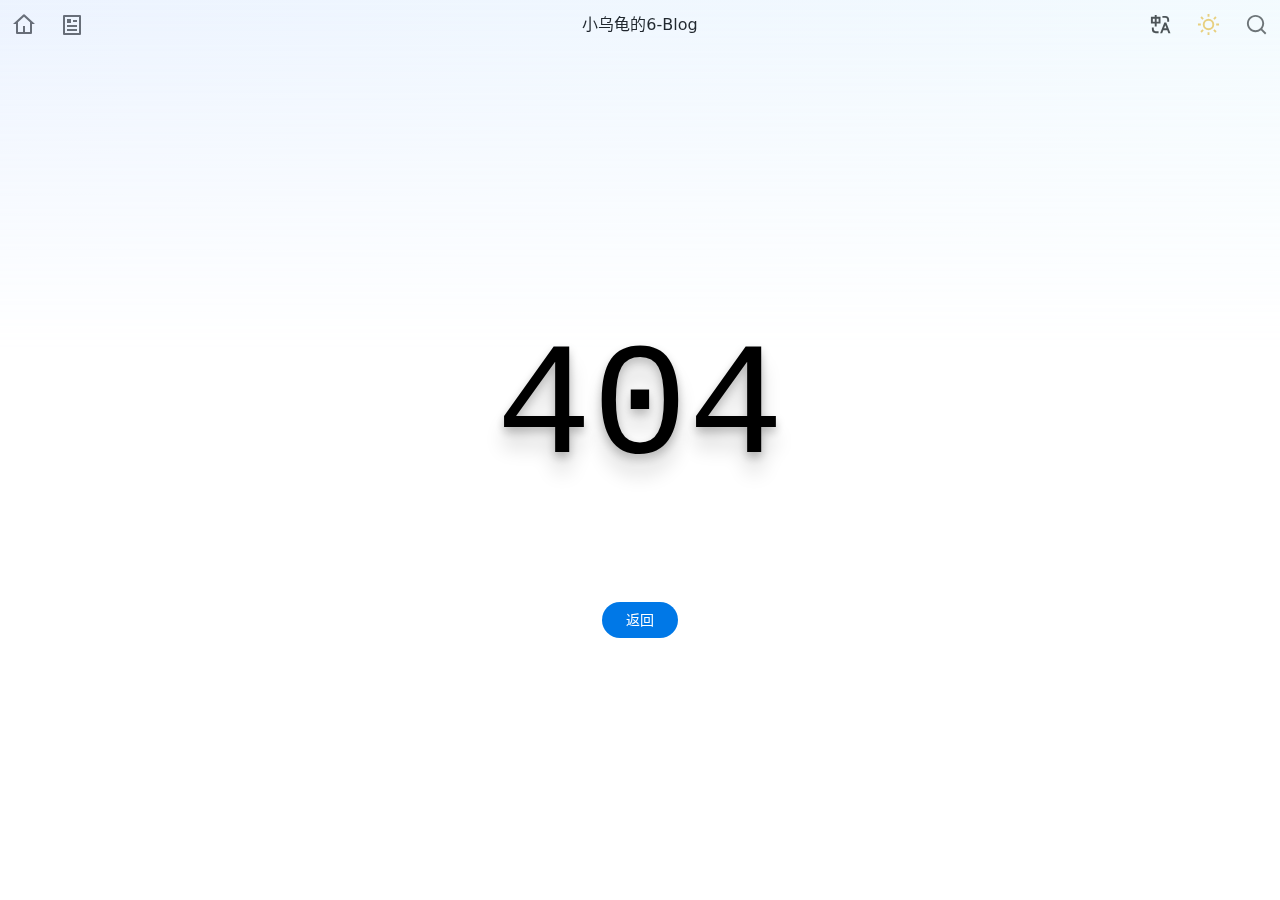
<file: posts/AboutMe.html>
<!DOCTYPE html><html lang="en" data-beasties-container><head><meta charset="utf-8"><meta name="viewport" content="width=device-width,initial-scale=1"><link rel="icon" href="/favicon.svg"><script>!function(){const e=window.matchMedia&&window.matchMedia("(prefers-color-scheme: dark)").matches,t=localStorage.getItem("vueuse-color-scheme")||"auto";("dark"===t||e&&"light"!==t)&&document.documentElement.classList.toggle("dark",!0)}()</script><style type="text/css">:root{color-scheme:light dark;--va-c-bg:#fff}html{background-color:var(--va-c-bg)}.yun-cloud{display:flex;width:100%;z-index:var(--yun-z-cloud);box-sizing:border-box}.yun-cloud .waves{display:flex;position:relative;width:100%;height:40px}.yun-cloud .parallax>use{animation:move-forever 25s cubic-bezier(.55,.5,.45,.5) infinite}.yun-cloud .parallax>use:first-child{opacity:.7;animation-delay:-2s;animation-duration:7s}.yun-cloud .parallax>use:nth-child(2){opacity:.5;animation-delay:-3s;animation-duration:10s}.yun-cloud .parallax>use:nth-child(3){opacity:.3;animation-delay:-4s;animation-duration:13s}.yun-cloud .parallax>use:nth-child(4){animation-delay:-5s;animation-duration:20s}@keyframes move-forever{0%{transform:translate3d(-90px,0,0)}to{transform:translate3d(85px,0,0)}}.yun-footer{letter-spacing:.05rem;line-height:1.8}.yun-footer-gradient{position:absolute;bottom:0;left:0;right:0;width:100%;height:300px;z-index:999;pointer-events:none;background:linear-gradient(to right,rgb(var(--gradient-from)/.2) 0,rgb(var(--gradient-to)/.2));-webkit-mask-image:linear-gradient(#fff0,#000 70%);mask-image:linear-gradient(#fff0,#000 70%);animation:fade-in 2s}.va-toc[data-v-6dc67c73]{text-align:left}.content[data-v-6dc67c73]{position:relative;padding-left:16px;font-size:14px;text-align:left}.outline-marker[data-v-6dc67c73]{position:absolute;top:32px;left:-2px;z-index:0;opacity:0;width:4px;height:18px;background-color:var(--va-c-brand);transition:top .25s cubic-bezier(0,1,.5,1),background-color .5s,opacity .25s;border-top-right-radius:2px;border-bottom-right-radius:2px}.outline-title[data-v-6dc67c73]{letter-spacing:.4px;line-height:28px;font-size:14px;font-weight:600}.visually-hidden[data-v-6dc67c73]{position:absolute;width:1px;height:1px;white-space:nowrap;clip:rect(0 0 0 0);clip-path:inset(50%);overflow:hidden}.yun-aside{width:0;transform:translate(100%);transition:all .2s cubic-bezier(.77,0,.17,1.02);max-height:calc(100vh - var(--yun-margin-top))}@media screen and (min-width:1280px){.yun-aside{transform:translate(0)}}.toc-btn{color:var(--va-c-primary);z-index:var(--yun-z-toc-btn)}.back-to-top{position:fixed;right:-1.5rem;bottom:1rem;z-index:var(--yun-z-go-up-btn);opacity:0;pointer-events:none;color:var(--va-c-primary);transform:translate(0) rotate(270deg);transition:all var(--va-transition-duration),opacity var(--va-transition-duration-fast)!important}.progress-circle{transition:.3s stroke-dashoffset;transform:rotate(-90deg);transform-origin:50% 50%}.progress-circle-container{position:absolute}.spinner[data-v-673bc094]{width:60px;height:60px;border:1px solid var(--va-c-primary);margin:100px auto;animation:rotateplane-673bc094 1.2s infinite ease-in-out}@keyframes rotateplane-673bc094{0%{transform:perspective(120px) rotateX(0) rotateY(0)}50%{transform:perspective(120px) rotateX(-180.1deg) rotateY(0)}to{transform:perspective(120px) rotateX(-180deg) rotateY(-180deg)}}.yun-bg{position:fixed;width:100%;height:100%;z-index:-1;top:0;left:0;background-image:var(--yun-bg-img);background-size:cover;background-position:center;background-repeat:no-repeat;background-attachment:fixed;animation-name:bg-fade-in;animation-duration:2s;opacity:var(--yun-bg-img-opacity, 1)}@supports (-webkit-touch-callout:none){.yun-bg{background-attachment:scroll}}@keyframes bg-fade-in{0%{opacity:0}to{opacity:var(--yun-bg-img-opacity, 1)}}canvas.fireworks{position:fixed;left:0;top:0;z-index:1;pointer-events:none}.yun-page-header-gradient{position:absolute;top:0;left:0;right:0;width:100%;height:500px;z-index:var(--yun-z-page-gradient);pointer-events:none;background:linear-gradient(to right,rgb(var(--gradient-from)/.2) 0,rgb(var(--gradient-to)/.2));-webkit-mask-image:linear-gradient(#000,#fff0 70%);mask-image:linear-gradient(#000,#fff0 70%);animation:fade-in 2s}:root{--p-overlay-popover-shadow:0px 4px 6px -1px rgb(0 0 0 / .1),0px 2px 4px -2px rgb(0 0 0 / .1);--p-overlay-popover-border-radius:4px;--p-tooltip-max-width:12.5rem;--p-tooltip-gutter:.25rem;--p-tooltip-shadow:var(--p-overlay-popover-shadow);--p-tooltip-padding:.25rem .75rem;--p-tooltip-border-radius:var(--p-overlay-popover-border-radius);--p-tooltip-background:var(--va-c-bg);--p-tooltip-color:var(--va-c-text)}*,:after,:before{box-sizing:border-box;border-width:0;border-style:solid;border-color:var(--un-default-border-color,#e5e7eb)}html{line-height:1.5;-webkit-text-size-adjust:100%;-moz-tab-size:4;tab-size:4;font-family:ui-sans-serif,system-ui,sans-serif,"Apple Color Emoji","Segoe UI Emoji",Segoe UI Symbol,"Noto Color Emoji";font-feature-settings:normal;font-variation-settings:normal;-webkit-tap-highlight-color:transparent}body{margin:0;line-height:inherit}a{color:inherit;text-decoration:inherit}button{font-family:inherit;font-feature-settings:inherit;font-variation-settings:inherit;font-size:100%;font-weight:inherit;line-height:inherit;color:inherit;margin:0;padding:0}button{text-transform:none}button{-webkit-appearance:button;background-image:none}h1,h2,hr,p{margin:0}ul{list-style:none;margin:0;padding:0}button{cursor:pointer}body{counter-reset:katexEqnNo mmlEqnNo}:root{--va-c-border:#c2c2c4;--va-c-divider:#e2e2e3;--va-c-gutter:#e2e2e3}:root{--va-c-gray-1:#dddde3;--va-c-gray-2:#e4e4e9;--va-c-gray-3:#ebebef;--va-c-gray-soft:rgba(142, 150, 170, .14);--va-c-indigo-1:#3451b2;--va-c-indigo-2:#3a5ccc;--va-c-indigo-3:#5672cd;--va-c-indigo-soft:rgba(100, 108, 255, .14);--va-c-green-1:#18794e;--va-c-green-2:#299764;--va-c-green-3:#30a46c;--va-c-green-soft:rgba(16, 185, 129, .14);--va-c-yellow-1:#915930;--va-c-yellow-2:#946300;--va-c-yellow-3:#9f6a00;--va-c-yellow-soft:rgba(234, 179, 8, .14);--va-c-red-1:#b8272c;--va-c-red-2:#d5393e;--va-c-red-3:#e0575b;--va-c-red-soft:rgba(244, 63, 94, .14);--va-c-sponsor:#db2777}:root{--va-c-default-1:var(--va-c-gray-1);--va-c-default-2:var(--va-c-gray-2);--va-c-default-3:var(--va-c-gray-3);--va-c-default-soft:var(--va-c-gray-soft);--va-c-brand-1:var(--va-c-indigo-1);--va-c-brand-2:var(--va-c-indigo-2);--va-c-brand-3:var(--va-c-indigo-3);--va-c-brand-soft:var(--va-c-indigo-soft);--va-c-brand:var(--va-c-brand-1);--va-c-tip-1:var(--va-c-brand-1);--va-c-tip-2:var(--va-c-brand-2);--va-c-tip-3:var(--va-c-brand-3);--va-c-tip-soft:var(--va-c-brand-soft);--va-c-warning-1:var(--va-c-yellow-1);--va-c-warning-2:var(--va-c-yellow-2);--va-c-warning-3:var(--va-c-yellow-3);--va-c-warning-soft:var(--va-c-yellow-soft);--va-c-danger-1:var(--va-c-red-1);--va-c-danger-2:var(--va-c-red-2);--va-c-danger-3:var(--va-c-red-3);--va-c-danger-soft:var(--va-c-red-soft)}:root{--va-aside-width:256px;--va-sidebar-width:300px;--va-border-width:1px;--va-font-serif:"Noto Serif SC",DM Serif Display,STZhongsong,STKaiti,KaiTi,Roboto,serif;--va-font-sans:DM Sans,Inter,-apple-system,BlinkMacSystemFont,"Segoe UI",Roboto,Oxygen,Ubuntu,Cantarell,"Fira Sans","Droid Sans","Helvetica Neue",sans-serif;--va-font-mono:DM Mono,Menlo,Monaco,Consolas,"Courier New",monospace;--va-transition-duration-fast:.2s;--va-transition-duration:.4s;--va-transition-duration-slow:.6s;--va-transition:all var(--va-transition-duration-fast) ease-in-out}:root{--va-c-white:#fff;--va-c-black:#1a1a1a;--va-c-gray:#8e8e8e;--va-c-danger:#db2828;--va-c-warning:#f2711c;--va-c-text-light-1:#213547;--va-c-text-light-2:rgba(60, 60, 60, .7);--va-c-text-light-3:rgba(60, 60, 60, .33);--va-c-text-light-4:rgba(60, 60, 60, .18);--va-c-text-dark-1:rgba(255, 255, 255, .87);--va-c-text-dark-2:rgba(235, 235, 235, .6);--va-c-text-dark-3:rgba(235, 235, 235, .38);--va-c-text-dark-4:rgba(235, 235, 235, .18);--va-c-primary-light:rgb(3.9, 134.3415584416, 255);--va-c-primary-lighter:rgb(31.8, 147.7480519481, 255);--va-c-primary-dark:rgb(0, 108, 207.9);--va-c-primary:#0078E7}:root{color-scheme:light;--va-c-brand:#0078E7;--va-border-color:#222;--va-c-text:#333;--va-c-text-light:#555;--va-c-text-lighter:#666;--va-c-text-dark:#111;--va-c-primary-rgb:0,120,231;--va-c-link:var(--va-c-primary-dark)}:root{--va-c-text-1:rgba(60, 60, 67);--va-c-text-2:rgba(60, 60, 67, .78);--va-c-text-3:rgba(60, 60, 67, .56)}:root{--va-c-bg:#ffffff;--va-c-bg-light:#ffffff;--va-c-bg-dark:#fafafa;--va-c-bg-opacity:rgba(255, 255, 255, .8);--va-c-bg-soft:#f9f9f9;--va-c-bg-alt:#f9f9f9;--va-c-bg-mute:#f1f1f1}:root{--va-code-line-height:1.7;--va-code-font-size:.875em;--va-code-block-color:var(--va-c-text-2);--va-code-block-bg:var(--va-c-bg-alt);--va-code-block-divider-color:var(--va-c-gutter);--va-code-lang-color:var(--va-c-text-3);--va-code-line-highlight-color:var(--va-c-default-soft);--va-code-line-number-color:var(--va-c-text-3);--va-code-line-diff-add-color:var(--va-c-green-soft);--va-code-line-diff-add-symbol-color:var(--va-c-green-1);--va-code-line-diff-remove-color:var(--va-c-red-soft);--va-code-line-diff-remove-symbol-color:var(--va-c-red-1);--va-code-line-warning-color:var(--va-c-yellow-soft);--va-code-line-error-color:var(--va-c-red-soft);--va-code-copy-code-border-color:var(--va-c-divider);--va-code-copy-code-bg:var(--va-c-bg-soft);--va-code-copy-code-hover-border-color:var(--va-c-divider);--va-code-copy-code-hover-bg:var(--va-c-bg);--va-code-copy-code-active-text:var(--va-c-text-2);--va-code-copy-copied-text-content:"Copied";--va-code-tab-divider:var(--va-code-block-divider-color);--va-code-tab-text-color:var(--va-c-text-2);--va-code-tab-bg:var(--va-code-block-bg);--va-code-tab-hover-text-color:var(--va-c-text-1);--va-code-tab-active-text-color:var(--va-c-text-1);--va-code-tab-active-bar-color:var(--va-c-brand-1)}:root{--va-icon-copy:url("data:image/svg+xml,%3Csvg xmlns='http://www.w3.org/2000/svg' fill='none' height='20' width='20' stroke='rgba(128,128,128,1)' stroke-width='2' class='h-6 w-6' viewBox='0 0 24 24'%3E%3Cpath stroke-linecap='round' stroke-linejoin='round' d='M9 5H7a2 2 0 0 0-2 2v12a2 2 0 0 0 2 2h10a2 2 0 0 0 2-2V7a2 2 0 0 0-2-2h-2M9 5a2 2 0 0 0 2 2h2a2 2 0 0 0 2-2M9 5a2 2 0 0 1 2-2h2a2 2 0 0 1 2 2'/%3E%3C/svg%3E");--va-icon-copied:url("data:image/svg+xml,%3Csvg xmlns='http://www.w3.org/2000/svg' fill='none' height='20' width='20' stroke='rgba(128,128,128,1)' stroke-width='2' class='h-6 w-6' viewBox='0 0 24 24'%3E%3Cpath stroke-linecap='round' stroke-linejoin='round' d='M9 5H7a2 2 0 0 0-2 2v12a2 2 0 0 0 2 2h10a2 2 0 0 0 2-2V7a2 2 0 0 0-2-2h-2M9 5a2 2 0 0 0 2 2h2a2 2 0 0 0 2-2M9 5a2 2 0 0 1 2-2h2a2 2 0 0 1 2 2m-6 9 2 2 4-4'/%3E%3C/svg%3E");--va-icon-collapse:url("data:image/svg+xml,%3Csvg%20xmlns='http://www.w3.org/2000/svg'%20width='32'%20height='32' stroke='rgba(128,128,128,1)' viewBox='0%200%2024%2024'%3E%3Cpath%20fill='currentColor'%20d='m12%2016.175l3.9-3.875q.275-.275.688-.288t.712.288q.275.275.275.7t-.275.7l-4.6%204.6q-.15.15-.325.213t-.375.062q-.2%200-.375-.063T11.3%2018.3l-4.6-4.6q-.275-.275-.288-.687T6.7%2012.3q.275-.275.7-.275t.7.275l3.9%203.875Zm0-6L15.9%206.3q.275-.275.688-.287t.712.287q.275.275.275.7t-.275.7l-4.6%204.6q-.15.15-.325.213t-.375.062q-.2%200-.375-.062T11.3%2012.3L6.7%207.7q-.275-.275-.288-.688T6.7%206.3q.275-.275.7-.275t.7.275l3.9%203.875Z'/%3E%3C/svg%3E")}:root{--va-header-anchor-symbol:"#"}html{-webkit-tap-highlight-color:transparent;font-family:var(--va-font-sans)}a{color:var(--va-c-link);font-weight:500}*{outline:0}hr{margin:1rem}button{background-color:transparent}#app,body,html{margin:0;padding:0;line-height:2}html{background-color:var(--va-c-bg)}a{cursor:pointer}:root{--yun-margin-top:68px;--yun-home-hero-image-filter:blur(48px);--yun-home-hero-name-background:-webkit-linear-gradient(120deg, var(--va-c-text) 30%, black);--yun-home-hero-image-background-image:linear-gradient(-45deg, #bd34fe 50%, #47caff 50%);--yun-nav-height:50px}:root{--yun-post-card-max-width:900px;--yun-c-cloud:white;--yun-z-select:6;--yun-z-cloud:7;--yun-z-go-down:9;--yun-z-backdrop:9;--yun-z-sidebar:10;--yun-z-fireworks:11;--yun-z-toc-btn:11;--yun-z-go-up-btn:20;--yun-z-fullscreen-menu:21;--yun-z-nav-menu:22;--yun-z-menu-btn:22;--yun-z-search-popup:30;--yun-z-search-btn:31;--yun-z-overlay:32;--yun-z-aside:33;--yun-z-left-sidebar:34;--yun-z-left-sidebar-menu:35;--yun-z-page-gradient:35;--yun-z-dock:999999;--va-z-overlay:var(--yun-z-backdrop)}:root{--yun-bg-img:url(/assets/bg-img.kXdNMxcF.jpg);--yun-sidebar-bg-color:var(--va-c-bg-light);--yun-sidebar-bg-img:url(/assets/sidebar-bg-img.mp54gEws.webp)}@media screen and (max-width:768px){:root{--rect-margin:16px}}@media screen and not (max-width:768px){:root{--rect-margin:48px}}.post-category{color:var(--va-c-text)}.post-tag{white-space:nowrap;color:var(--yun-tag-color)}.post-tag:hover{color:var(--va-c-primary)}html{overflow-y:scroll}:root{--smc-font-sans:Raleway,-apple-system,"PingFang SC","Microsoft YaHei",Arial,sans-serif;--smc-font-serif:"Songti SC","Noto Serif SC",STZhongsong,STKaiti,KaiTi,Roboto,serif;--smc-font-mono:Menlo,Monaco,Consolas,"Courier New",monospace}:root{--smc-c-primary-light:rgb(78, 169.9480519481, 255);--smc-c-primary-lighter:rgb(154.5, 206.7077922078, 255);--smc-c-primary:#0078E7;--smc-theme-name:yun;--smc-line-height:1.8;--smc-c-primary-rgb:0,120,231;--smc-c-text:#24292e;--smc-c-text-light:#555;--smc-c-text-lighter:#666;--smc-header-bottom-color:#eaecef;--smc-border-color:var(--smc-c-primary-light);--smc-code-bg-color:#f6f8fa;--smc-link-color:rgb(0, 93.5064935065, 180)}.markdown-body{-ms-text-size-adjust:100%;-webkit-text-size-adjust:100%;background:var(--smc-bg-color);color:var(--smc-c-text);font-family:var(--smc-font-sans);font-size:1rem;line-height:var(--smc-line-height);overflow-wrap:break-word}.markdown-body *{box-sizing:border-box}.markdown-body a{background-color:transparent}.markdown-body a:active,.markdown-body a:hover{outline-width:0}.markdown-body hr{background-color:var(--smc-c-primary,#333);height:2px;margin:1.5rem 0}.markdown-body a{color:var(--smc-c-primary);text-decoration:none;border-bottom:1px solid transparent;transition:all .2s ease-in-out}.markdown-body a:hover{color:var(--smc-link-color);border-bottom:1px solid var(--smc-link-color)}.markdown-body a:not([href]){color:inherit;text-decoration:none}.markdown-body p{margin-top:1rem;margin-bottom:1rem;overflow-x:auto;overflow-y:hidden}.yun-icon-btn{background-color:transparent;cursor:pointer;display:inline-flex;align-items:center;justify-content:center;border:none;width:3rem;height:3rem;border-radius:50%;transition:background-color var(--va-transition-duration)}.yun-icon-btn div{font-size:1.2rem}.yun-icon-btn:hover{background-color:rgba(var(--va-c-primary-rgb),.08)}.yun-icon-btn:active{background-color:rgba(var(--va-c-primary-rgb),.16)}.markdown-body{--smc-font-sans:var(--va-font-sans);--smc-font-serif:var(--va-font-serif);--smc-font-mono:var(--va-font-mono);--c-toc-link:var(--va-c-text-light)}.markdown-body{word-wrap:break-word}.markdown-body a{color:var(--va-c-link)}.markdown-body p{overflow:unset}.markdown-body hr{opacity:.6;height:2px;border-top-width:0;background-color:var(--va-c-text)}@media(max-width:767.9px){.markdown-body{padding:.5rem}}:root{--va-custom-block-font-size:14px;--va-custom-block-code-font-size:13px;--va-custom-block-info-border:transparent;--va-custom-block-info-text:var(--va-c-text-1);--va-custom-block-info-bg:var(--va-c-default-soft);--va-custom-block-info-code-bg:var(--va-c-default-soft);--va-custom-block-tip-border:transparent;--va-custom-block-tip-text:var(--va-c-text-1);--va-custom-block-tip-bg:var(--va-c-brand-soft);--va-custom-block-tip-code-bg:var(--va-c-brand-soft);--va-custom-block-warning-border:transparent;--va-custom-block-warning-text:var(--va-c-text-1);--va-custom-block-warning-bg:var(--va-c-warning-soft);--va-custom-block-warning-code-bg:var(--va-c-warning-soft);--va-custom-block-danger-border:transparent;--va-custom-block-danger-text:var(--va-c-text-1);--va-custom-block-danger-bg:var(--va-c-danger-soft);--va-custom-block-danger-code-bg:var(--va-c-danger-soft);--va-custom-block-details-border:var(--va-custom-block-info-border);--va-custom-block-details-text:var(--va-custom-block-info-text);--va-custom-block-details-bg:var(--va-custom-block-info-bg);--va-custom-block-details-code-bg:var(--va-custom-block-info-code-bg)}:root{--vp-code-block-bg:var(--va-c-bg-alt);--vp-code-tab-divider:var(--va-c-gutter)}html{transition:background-color .6s}@supports ((-webkit-hyphens:none) and (not (margin-trim:inline))) or ((-moz-orient:inline) and (not (color:rgb(from red r g b)))){*,:after,:before{--un-scale-x:1;--un-scale-y:1;--un-scale-z:1;--un-leading:initial;--un-bg-opacity:100%;--un-ease:initial;--un-translate-x:initial;--un-translate-y:initial;--un-translate-z:initial;--un-rotate-x:rotateX(0);--un-rotate-y:rotateY(0);--un-rotate-z:rotateZ(0);--un-skew-x:skewX(0);--un-skew-y:skewY(0);--un-border-opacity:100%;--un-text-opacity:100%;--un-from-opacity:100%;--un-to-opacity:100%;--un-border-bottom-opacity:100%}}@property --un-text-opacity{syntax:"<percentage>";inherits:falseinitial-value:100%}@property --un-leading{syntax:"*"inherits:false}@property --un-outline-style{syntax:"*";inherits:falseinitial-value:solid}@property --un-border-opacity{syntax:"<percentage>";inherits:falseinitial-value:100%}@property --un-border-bottom-opacity{syntax:"<percentage>";inherits:falseinitial-value:100%}@property --un-bg-opacity{syntax:"<percentage>";inherits:falseinitial-value:100%}@property --un-inset-ring-color{syntax:"*"inherits:false}@property --un-inset-ring-shadow{syntax:"*";inherits:falseinitial-value:0 0 #0000}@property --un-inset-shadow{syntax:"*";inherits:falseinitial-value:0 0 #0000}@property --un-inset-shadow-color{syntax:"*"inherits:false}@property --un-ring-color{syntax:"*"inherits:false}@property --un-ring-inset{syntax:"*"inherits:false}@property --un-ring-offset-color{syntax:"*"inherits:false}@property --un-ring-offset-shadow{syntax:"*";inherits:falseinitial-value:0 0 #0000}@property --un-ring-offset-width{syntax:"<length>";inherits:falseinitial-value:0px}@property --un-ring-shadow{syntax:"*";inherits:falseinitial-value:0 0 #0000}@property --un-shadow{syntax:"*";inherits:falseinitial-value:0 0 #0000}@property --un-shadow-color{syntax:"*"inherits:false}@property --un-translate-x{syntax:"*";inherits:falseinitial-value:0}@property --un-translate-y{syntax:"*";inherits:falseinitial-value:0}@property --un-translate-z{syntax:"*";inherits:falseinitial-value:0}@property --un-rotate-x{syntax:"*";inherits:falseinitial-value:rotateX(0)}@property --un-rotate-y{syntax:"*";inherits:falseinitial-value:rotateY(0)}@property --un-rotate-z{syntax:"*";inherits:falseinitial-value:rotateZ(0)}@property --un-skew-x{syntax:"*";inherits:falseinitial-value:skewX(0)}@property --un-skew-y{syntax:"*";inherits:falseinitial-value:skewY(0)}@property --un-scale-x{syntax:"*";inherits:falseinitial-value:1}@property --un-scale-y{syntax:"*";inherits:falseinitial-value:1}@property --un-scale-z{syntax:"*";inherits:falseinitial-value:1}@property --un-ease{syntax:"*"inherits:false}@property --un-from-opacity{syntax:"<percentage>";inherits:falseinitial-value:100%}@property --un-gradient-from{syntax:"<color>";inherits:falseinitial-value:#0000}@property --un-gradient-from-position{syntax:"<length-percentage>";inherits:falseinitial-value:0%}@property --un-gradient-position{syntax:"*"inherits:false}@property --un-gradient-stops{syntax:"*"inherits:false}@property --un-gradient-to{syntax:"<color>";inherits:falseinitial-value:#0000}@property --un-gradient-to-position{syntax:"<length-percentage>";inherits:falseinitial-value:100%}@property --un-gradient-via{syntax:"<color>";inherits:falseinitial-value:#0000}@property --un-gradient-via-position{syntax:"<length-percentage>";inherits:falseinitial-value:50%}@property --un-gradient-via-stops{syntax:"*"inherits:false}@property --un-to-opacity{syntax:"<percentage>";inherits:falseinitial-value:100%}@property --un-blur{syntax:"*"inherits:false}@property --un-brightness{syntax:"*"inherits:false}@property --un-contrast{syntax:"*"inherits:false}@property --un-drop-shadow{syntax:"*"inherits:false}@property --un-grayscale{syntax:"*"inherits:false}@property --un-hue-rotate{syntax:"*"inherits:false}@property --un-invert{syntax:"*"inherits:false}@property --un-saturate{syntax:"*"inherits:false}@property --un-sepia{syntax:"*"inherits:false}:root{--spacing:.25rem;--default-transition-timingFunction:cubic-bezier(.4, 0, .2, 1);--default-transition-duration:.15s;--container-4xl:56rem;--leading-none:1;--container-3xl:48rem;--radius-DEFAULT:.25rem;--fontWeight-bold:700;--container-sm:24rem;--container-2xl:42rem;--colors-white:#fff;--ease-in:cubic-bezier(.4, 0, 1, 1);--ease-in-out:cubic-bezier(.4, 0, .2, 1);--radius-lg:.5rem;--colors-black:#000;--fontWeight-medium:500;--leading-loose:2;--fontWeight-black:900;--container-md:28rem;--ease-DEFAULT:cubic-bezier(.4, 0, .2, 1);--fontWeight-light:300;--colors-gray-100:oklch(96.7% .003 264.542);--colors-red-DEFAULT:oklch(70.4% .191 22.216);--colors-gray-DEFAULT:oklch(70.7% .022 261.325);--colors-dark-DEFAULT:oklch(25.2% 0 0);--colors-blue-500:oklch(62.3% .214 259.815);--text-sm-fontSize:.875rem;--text-sm-lineHeight:1.25rem;--text-2xl-fontSize:1.5rem;--text-2xl-lineHeight:2rem;--text-xl-fontSize:1.25rem;--text-xl-lineHeight:1.75rem;--text-lg-fontSize:1.125rem;--text-lg-lineHeight:1.75rem;--text-xs-fontSize:.75rem;--text-xs-lineHeight:1rem;--text-base-fontSize:1rem;--text-base-lineHeight:1.5rem;--radius-none:0;--colors-dark-300:oklch(29.72% 0 0);--colors-red-400:oklch(70.4% .191 22.216);--text-4xl-fontSize:2.25rem;--text-4xl-lineHeight:2.5rem;--colors-gray-600:oklch(44.6% .03 256.802);--font-sans:ui-sans-serif,system-ui,-apple-system,BlinkMacSystemFont,"Segoe UI",Roboto,"Helvetica Neue",Arial,"Noto Sans",sans-serif,"Apple Color Emoji","Segoe UI Emoji","Segoe UI Symbol","Noto Color Emoji";--font-mono:ui-monospace,SFMono-Regular,Menlo,Monaco,Consolas,"Liberation Mono","Courier New",monospace;--default-font-family:var(--font-sans);--default-monoFont-family:var(--font-mono)}*,:after,:before{box-sizing:border-box;margin:0;padding:0;border:0 solid}html{line-height:1.5;-webkit-text-size-adjust:100%;tab-size:4;font-family:var( --default-font-family, ui-sans-serif, system-ui, sans-serif, "Apple Color Emoji", "Segoe UI Emoji", "Segoe UI Symbol", "Noto Color Emoji" );font-feature-settings:var(--default-font-featureSettings,normal);font-variation-settings:var(--default-font-variationSettings,normal);-webkit-tap-highlight-color:transparent}hr{height:0;color:inherit;border-top-width:1px}h1,h2{font-size:inherit;font-weight:inherit}a{color:inherit;-webkit-text-decoration:inherit;text-decoration:inherit}strong{font-weight:bolder}ul{list-style:none}canvas,svg{display:block;vertical-align:middle}button{font:inherit;font-feature-settings:inherit;font-variation-settings:inherit;letter-spacing:inherit;color:inherit;border-radius:0;background-color:transparent;opacity:1}button{appearance:button}[i-ri-arrow-right-s-line=""]{--un-icon:url("data:image/svg+xml;utf8,%3Csvg viewBox='0 0 24 24' width='1.2em' height='1.2em' xmlns='http://www.w3.org/2000/svg' %3E%3Cpath fill='currentColor' d='m13.172 12l-4.95-4.95l1.414-1.413L16 12l-6.364 6.364l-1.414-1.415z'/%3E%3C/svg%3E");-webkit-mask:var(--un-icon) no-repeat;mask:var(--un-icon) no-repeat;-webkit-mask-size:100% 100%;mask-size:100% 100%;background-color:currentColor;color:inherit;width:1.2em;height:1.2em}[i-ri-arrow-up-s-line=""]{--un-icon:url("data:image/svg+xml;utf8,%3Csvg viewBox='0 0 24 24' width='1.2em' height='1.2em' xmlns='http://www.w3.org/2000/svg' %3E%3Cpath fill='currentColor' d='m12 10.828l-4.95 4.95l-1.414-1.414L12 8l6.364 6.364l-1.414 1.414z'/%3E%3C/svg%3E");-webkit-mask:var(--un-icon) no-repeat;mask:var(--un-icon) no-repeat;-webkit-mask-size:100% 100%;mask-size:100% 100%;background-color:currentColor;color:inherit;width:1.2em;height:1.2em}[i-ri-calendar-line=""]{--un-icon:url("data:image/svg+xml;utf8,%3Csvg viewBox='0 0 24 24' width='1.2em' height='1.2em' xmlns='http://www.w3.org/2000/svg' %3E%3Cpath fill='currentColor' d='M9 1v2h6V1h2v2h4a1 1 0 0 1 1 1v16a1 1 0 0 1-1 1H3a1 1 0 0 1-1-1V4a1 1 0 0 1 1-1h4V1zm11 10H4v8h16zM7 5H4v4h16V5h-3v2h-2V5H9v2H7z'/%3E%3C/svg%3E");-webkit-mask:var(--un-icon) no-repeat;mask:var(--un-icon) no-repeat;-webkit-mask-size:100% 100%;mask-size:100% 100%;background-color:currentColor;color:inherit;width:1.2em;height:1.2em}.i-ri-cloud-line{--un-icon:url("data:image/svg+xml;utf8,%3Csvg viewBox='0 0 24 24' width='1.2em' height='1.2em' xmlns='http://www.w3.org/2000/svg' %3E%3Cpath fill='currentColor' d='M12 2a7 7 0 0 1 6.992 7.339A6 6 0 0 1 17 21H7A6 6 0 0 1 5.008 9.339A7 7 0 0 1 12 2m0 2a5 5 0 0 0-4.994 5.243l.07 1.488l-1.404.494A4.002 4.002 0 0 0 7 19h10a4 4 0 1 0-3.796-5.265l-1.898-.633A6 6 0 0 1 17 9a5 5 0 0 0-5-5'/%3E%3C/svg%3E");-webkit-mask:var(--un-icon) no-repeat;mask:var(--un-icon) no-repeat;-webkit-mask-size:100% 100%;mask-size:100% 100%;background-color:currentColor;color:inherit;width:1.2em;height:1.2em}[i-ri-file-list-line=""]{--un-icon:url("data:image/svg+xml;utf8,%3Csvg viewBox='0 0 24 24' width='1.2em' height='1.2em' xmlns='http://www.w3.org/2000/svg' %3E%3Cpath fill='currentColor' d='M20 22H4a1 1 0 0 1-1-1V3a1 1 0 0 1 1-1h16a1 1 0 0 1 1 1v18a1 1 0 0 1-1 1m-1-2V4H5v16zM8 7h8v2H8zm0 4h8v2H8zm0 4h8v2H8z'/%3E%3C/svg%3E");-webkit-mask:var(--un-icon) no-repeat;mask:var(--un-icon) no-repeat;-webkit-mask-size:100% 100%;mask-size:100% 100%;background-color:currentColor;color:inherit;width:1.2em;height:1.2em}[i-ri-file-word-line=""]{--un-icon:url("data:image/svg+xml;utf8,%3Csvg viewBox='0 0 24 24' width='1.2em' height='1.2em' xmlns='http://www.w3.org/2000/svg' %3E%3Cpath fill='currentColor' d='M16 8v8h-2l-2-2l-2 2H8V8h2v5l2-2l2 2V8h1V4H5v16h14V8zM3 2.992C3 2.444 3.447 2 3.999 2H16l5 5v13.993A1 1 0 0 1 20.007 22H3.993A1 1 0 0 1 3 21.008z'/%3E%3C/svg%3E");-webkit-mask:var(--un-icon) no-repeat;mask:var(--un-icon) no-repeat;-webkit-mask-size:100% 100%;mask-size:100% 100%;background-color:currentColor;color:inherit;width:1.2em;height:1.2em}[i-ri-folder-2-line=""]{--un-icon:url("data:image/svg+xml;utf8,%3Csvg viewBox='0 0 24 24' width='1.2em' height='1.2em' xmlns='http://www.w3.org/2000/svg' %3E%3Cpath fill='currentColor' d='M12.414 5H21a1 1 0 0 1 1 1v14a1 1 0 0 1-1 1H3a1 1 0 0 1-1-1V4a1 1 0 0 1 1-1h7.414zM20 11H4v8h16zm0-2V7h-8.414l-2-2H4v4z'/%3E%3C/svg%3E");-webkit-mask:var(--un-icon) no-repeat;mask:var(--un-icon) no-repeat;-webkit-mask-size:100% 100%;mask-size:100% 100%;background-color:currentColor;color:inherit;width:1.2em;height:1.2em}[i-ri-pushpin-line=""]{--un-icon:url("data:image/svg+xml;utf8,%3Csvg viewBox='0 0 24 24' width='1.2em' height='1.2em' xmlns='http://www.w3.org/2000/svg' %3E%3Cpath fill='currentColor' d='m13.827 1.69l8.486 8.485l-1.415 1.414l-.707-.707l-4.242 4.243l-.707 3.536l-1.415 1.414l-4.242-4.243l-4.95 4.95l-1.414-1.414l4.95-4.95l-4.243-4.243l1.414-1.414l3.536-.707l4.242-4.243l-.707-.707zm.707 3.536l-4.67 4.67l-2.822.565l6.5 6.5l.564-2.822l4.671-4.67z'/%3E%3C/svg%3E");-webkit-mask:var(--un-icon) no-repeat;mask:var(--un-icon) no-repeat;-webkit-mask-size:100% 100%;mask-size:100% 100%;background-color:currentColor;color:inherit;width:1.2em;height:1.2em}[i-ri-timer-line=""]{--un-icon:url("data:image/svg+xml;utf8,%3Csvg viewBox='0 0 24 24' width='1.2em' height='1.2em' xmlns='http://www.w3.org/2000/svg' %3E%3Cpath fill='currentColor' d='m17.618 5.968l1.453-1.453l1.414 1.414l-1.453 1.453A9 9 0 1 1 12 4c2.125 0 4.078.736 5.618 1.968M12 20a7 7 0 1 0 0-14a7 7 0 0 0 0 14M11 8h2v6h-2zM8 1h8v2H8z'/%3E%3C/svg%3E");-webkit-mask:var(--un-icon) no-repeat;mask:var(--un-icon) no-repeat;-webkit-mask-size:100% 100%;mask-size:100% 100%;background-color:currentColor;color:inherit;width:1.2em;height:1.2em}.va-card{background-color:color-mix(in oklab,var(--va-c-bg-light) var(--un-bg-opacity),transparent);--un-shadow:0 1px 3px 0 var(--un-shadow-color, rgb(0 0 0 / .1)),0 1px 2px -1px var(--un-shadow-color, rgb(0 0 0 / .1));box-shadow:var(--un-inset-shadow),var(--un-inset-ring-shadow),var(--un-ring-offset-shadow),var(--un-ring-shadow),var(--un-shadow)}.flex-center,[flex~=center]{display:flex;align-items:center;justify-content:center}.inline-flex-center{display:inline-flex;align-items:center;justify-content:center}.yun-card{--un-shadow:0 1px 3px 0 var(--un-shadow-color, rgb(0 0 0 / .1)),0 1px 2px -1px var(--un-shadow-color, rgb(0 0 0 / .1));box-shadow:var(--un-inset-shadow),var(--un-inset-ring-shadow),var(--un-ring-offset-shadow),var(--un-ring-shadow),var(--un-shadow);transition-property:all;transition-timing-function:var(--un-ease,var(--default-transition-timingFunction));transition-duration:var(--un-duration, var(--default-transition-duration));transition-duration:var(--va-transition-duration)}.va-card:hover{--un-shadow:0 10px 15px -3px var(--un-shadow-color, rgb(0 0 0 / .1)),0 4px 6px -4px var(--un-shadow-color, rgb(0 0 0 / .1));box-shadow:var(--un-inset-shadow),var(--un-inset-ring-shadow),var(--un-ring-offset-shadow),var(--un-ring-shadow),var(--un-shadow)}.yun-card:hover{--un-shadow:0 25px 50px -12px var(--un-shadow-color, rgb(0 0 0 / .25));box-shadow:var(--un-inset-shadow),var(--un-inset-ring-shadow),var(--un-ring-offset-shadow),var(--un-ring-shadow),var(--un-shadow)}[text~="2xl"]{font-size:var(--text-2xl-fontSize);line-height:var(--un-leading, var(--text-2xl-lineHeight))}[text~=sm]{font-size:var(--text-sm-fontSize);line-height:var(--un-leading, var(--text-sm-lineHeight))}.text-xs{font-size:var(--text-xs-fontSize);line-height:var(--un-leading, var(--text-xs-lineHeight))}.text-\$va-c-text-light{color:color-mix(in oklab,var(--va-c-text-light) var(--un-text-opacity),transparent)}[hover~=text-white]:hover{color:color-mix(in srgb,var(--colors-white) var(--un-text-opacity),transparent)}[color~="$va-c-warning"]{color:color-mix(in oklab,var(--va-c-warning) var(--un-text-opacity),transparent)}.leading-none{--un-leading:var(--leading-none);line-height:var(--leading-none)}[font~=black]{--un-font-weight:var(--fontWeight-black);font-weight:var(--fontWeight-black)}[m~="0"]{margin:calc(var(--spacing) * 0)}[m~="2"]{margin:calc(var(--spacing) * 2)}.m-auto{margin:auto}[mx-1=""],[m~=x-1]{margin-inline:calc(var(--spacing) * 1)}[m~=y-4]{margin-block:calc(var(--spacing) * 4)}[mx~="2"]{margin-inline:calc(var(--spacing) * 2)}.mb-4{margin-bottom:calc(var(--spacing) * 4)}[m~=b-2]{margin-bottom:calc(var(--spacing) * 2)}.ml-1{margin-left:calc(var(--spacing) * 1)}.mt-4{margin-top:calc(var(--spacing) * 4)}.mt-12{margin-top:calc(var(--spacing) * 12)}.mt-14{margin-top:calc(var(--spacing) * 14)}.mt-2{margin-top:calc(var(--spacing) * 2)}[m~=t-6]{margin-top:calc(var(--spacing) * 6)}.mt-8{margin-top:calc(var(--spacing) * 8)}[p~="1"]{padding:calc(var(--spacing) * 1)}[p~="2"]{padding:calc(var(--spacing) * 2)}[p~="4"]{padding:calc(var(--spacing) * 4)}.px-4,[p~=x-4]{padding-inline:calc(var(--spacing) * 4)}[px-2=""]{padding-inline:calc(var(--spacing) * 2)}.py-4{padding-block:calc(var(--spacing) * 4)}[py~="1"]{padding-block:calc(var(--spacing) * 1)}[pb-2=""]{padding-bottom:calc(var(--spacing) * 2)}.pt-0{padding-top:calc(var(--spacing) * 0)}[p~=b-8]{padding-bottom:calc(var(--spacing) * 8)}[text~=center]{text-align:center}[border=""]{border-width:1px}.border-\$va-c-divider{border-color:color-mix(in oklab,var(--va-c-divider) var(--un-border-opacity),transparent)}.rounded-2{border-radius:.5rem}[rounded-full=""]{border-radius:calc(infinity * 1px)}[bg~="$va-c-bg-light"]{background-color:color-mix(in oklab,var(--va-c-bg-light) var(--un-bg-opacity),transparent)}.bg-\$va-c-bg-soft{background-color:color-mix(in oklab,var(--va-c-bg-soft) var(--un-bg-opacity),transparent)}[bg~=white]{background-color:color-mix(in srgb,var(--colors-white) var(--un-bg-opacity),transparent)}[bg~="$va-c-bg"]{background-color:color-mix(in oklab,var(--va-c-bg) var(--un-bg-opacity),transparent)}[hover~=bg-blue-500]:hover{background-color:color-mix(in srgb,var(--colors-blue-500) var(--un-bg-opacity),transparent)}.op-60{opacity:60%}.op-80{opacity:80%}.flex,[flex=""],[flex~="~"]{display:flex}.inline-flex,[inline-flex=""]{display:inline-flex}[flex~="1"]{flex:1 1 0%}.flex-grow,[flex~=grow]{flex-grow:1}.flex-col,[flex~=col]{flex-direction:column}[flex~=wrap]{flex-wrap:wrap}.gap-1,[gap~="1"]{gap:calc(var(--spacing) * 1)}.gap-2{gap:calc(var(--spacing) * 2)}.gap-2\!{gap:calc(var(--spacing) * 2)!important}.gap-4{gap:calc(var(--spacing) * 4)}.size-8{width:calc(var(--spacing) * 8);height:calc(var(--spacing) * 8)}[h~="5"]{height:calc(var(--spacing) * 5)}.min-h-sm{min-height:var(--container-sm)}.w-full,[w~=full]{width:100%}[h~="7"]{height:calc(var(--spacing) * 7)}[min-h~="100px"]{min-height:100px}.inline-block{display:inline-block}.truncate{overflow:hidden;text-overflow:ellipsis;white-space:nowrap}.shadow-md{--un-shadow:0 4px 6px -1px var(--un-shadow-color, rgb(0 0 0 / .1)),0 2px 4px -2px var(--un-shadow-color, rgb(0 0 0 / .1));box-shadow:var(--un-inset-shadow),var(--un-inset-ring-shadow),var(--un-ring-offset-shadow),var(--un-ring-shadow),var(--un-shadow)}.transition{transition-property:color,background-color,border-color,text-decoration-color,fill,stroke,--un-gradient-from,--un-gradient-via,--un-gradient-to,opacity,box-shadow,transform,translate,scale,rotate,filter,-webkit-backdrop-filter,backdrop-filter;transition-timing-function:var(--un-ease,var(--default-transition-timingFunction));transition-duration:var(--un-duration, var(--default-transition-duration))}.items-start{align-items:flex-start}.items-center,[items-center=""],[items~=center]{align-items:center}[bottom-0=""]{bottom:calc(var(--spacing) * 0)}.left-0,[left-0=""]{left:calc(var(--spacing) * 0)}.right-0,[right-0=""]{right:calc(var(--spacing) * 0)}.top--10{top:calc(var(--spacing) * -10)}.top-0,[top-0=""]{top:calc(var(--spacing) * 0)}[bottom~="19"]{bottom:calc(var(--spacing) * 19)}[right~="4"]{right:calc(var(--spacing) * 4)}[justify~=end]{justify-content:flex-end}.justify-center,[justify~=center]{justify-content:center}.absolute,[absolute=""]{position:absolute}.fixed{position:fixed}.relative{position:relative}.sticky{position:sticky}.z-1{z-index:1}[z-10=""]{z-index:10}.z-20{z-index:20}[overflow~=auto]{overflow:auto}[stroke-width~="2"]{stroke-width:2px}@keyframes fade-in{0%{opacity:0}to{opacity:1}}@keyframes pulse{0%,to{opacity:1}50%{opacity:.5}}.animate-pulse{animation:pulse 2s cubic-bezier(.4,0,.6,1) infinite}[font~=serif]{font-family:var(--va-font-serif)}@supports (color:color-mix(in lab,red,red)){[hover~=text-white]:hover{color:color-mix(in oklab,var(--colors-white) var(--un-text-opacity),transparent)}[bg~=white]{background-color:color-mix(in oklab,var(--colors-white) var(--un-bg-opacity),transparent)}[hover~=bg-blue-500]:hover{background-color:color-mix(in oklab,var(--colors-blue-500) var(--un-bg-opacity),transparent)}}@media (max-width:calc(48rem - .1px)){[p~="lt-md:0"]{padding:calc(var(--spacing) * 0)}.lt-md\:w-full{width:100%}}@media(min-width:40rem){.sm\:p-6{padding:calc(var(--spacing) * 6)}.sm\:px-6{padding-inline:calc(var(--spacing) * 6)}}@media(min-width:48rem){.md\:mt-24{margin-top:calc(var(--spacing) * 24)}.md\:w-3xl{width:var(--container-3xl)}}@media(min-width:64rem){.lg\:px-12{padding-inline:calc(var(--spacing) * 12)}.lg\:w-2xl{width:var(--container-2xl)}.lg\:top-\$yun-margin-top{top:var(--yun-margin-top)}}@media(min-width:80rem){.xl\:px-16{padding-inline:calc(var(--spacing) * 16)}.xl\:w-2xl{width:var(--container-2xl)}.xl\:hidden{display:none}}@media(min-width:96rem){.\32xl\:w-4xl{width:var(--container-4xl)}}</style><script>const locale=localStorage.getItem("valaxy-locale")||"zh-CN";document.documentElement.setAttribute("lang",locale)</script><script type="module" async crossorigin src="/assets/app.C5Oqn_WK.js"></script><link rel="modulepreload" crossorigin href="/assets/framework.BfPwxjTV.js"><link rel="modulepreload" crossorigin href="/assets/chunks/@vueuse/motion.DExMrowK.js"><link rel="modulepreload" crossorigin href="/assets/chunks/vue-router.D6lmUu1m.js"><link rel="modulepreload" crossorigin href="/assets/chunks/dayjs.BdcnXKr1.js"><link rel="modulepreload" crossorigin href="/assets/chunks/vue-i18n.Pk6BrCvE.js"><link rel="modulepreload" crossorigin href="/assets/chunks/pinia.B1QJ9lFm.js"><link rel="modulepreload" crossorigin href="/assets/chunks/nprogress.Bru8d7fl.js"><link rel="preload" crossorigin href="/assets/app.mO22CAaj.css" onload='this.rel="stylesheet"' as="style"><noscript><link rel="stylesheet" crossorigin href="/assets/app.mO22CAaj.css"></noscript><link rel="preload" crossorigin href="/assets/group-icons.Bm1YPxXM.css" onload='this.rel="stylesheet"' as="style"><noscript><link rel="stylesheet" crossorigin href="/assets/group-icons.Bm1YPxXM.css"></noscript><link rel="modulepreload" crossorigin href="/assets/post.D-s6K9cn.js"><link rel="preload" href="/assets/group-icons.Bm1YPxXM.css" onload='this.rel="stylesheet"' as="style"><noscript><link rel="stylesheet" href="/assets/group-icons.Bm1YPxXM.css"></noscript><link rel="modulepreload" crossorigin href="/assets/AboutMe.aRt7W1Ff.js"><title>About Me - 小乌龟的6-Blog</title><script id="check-mac-os" async>document.documentElement.classList.toggle("mac",/Mac|iPhone|iPod|iPad/i.test(navigator.platform))</script><link rel="stylesheet" href="https://fonts.googleapis.com/css2?family=Noto+Serif+SC:wght@900&amp;display=swap"><meta property="og:locale:alternate" content="en"><meta property="og:description" content><meta property="og:locale" content="zh-CN"><meta property="og:site_name" content="小乌龟的6-Blog"><meta property="og:title" content="About Me"><meta property="og:image" content="/favicon.svg"><meta property="og:type" content="website"><meta property="og:url" content="https://young-six-6.github.io/"><link rel="icon" href="/favicon.svg" type="image/svg+xml"><meta name="generator" content="Valaxy 0.26.10"><meta name="theme-color" content="#fff"><meta name="msapplication-TileColor" content="#fff"><meta name="twitter:card" content="summary_large_image"><link rel="preload" as="font" crossorigin="anonymous" href="/assets/KaTeX_AMS-Regular.BQhdFMY1.woff2"><link rel="preload" as="font" crossorigin="anonymous" href="/assets/KaTeX_Caligraphic-Bold.Dq_IR9rO.woff2"><link rel="preload" as="font" crossorigin="anonymous" href="/assets/KaTeX_Caligraphic-Regular.Di6jR-x-.woff2"><link rel="preload" as="font" crossorigin="anonymous" href="/assets/KaTeX_Fraktur-Bold.CL6g_b3V.woff2"><link rel="preload" as="font" crossorigin="anonymous" href="/assets/KaTeX_Fraktur-Regular.CTYiF6lA.woff2"><link rel="preload" as="font" crossorigin="anonymous" href="/assets/KaTeX_Main-Bold.Cx986IdX.woff2"><link rel="preload" as="font" crossorigin="anonymous" href="/assets/KaTeX_Main-BoldItalic.DxDJ3AOS.woff2"><link rel="preload" as="font" crossorigin="anonymous" href="/assets/KaTeX_Main-Italic.NWA7e6Wa.woff2"><link rel="preload" as="font" crossorigin="anonymous" href="/assets/KaTeX_Main-Regular.B22Nviop.woff2"><link rel="preload" as="font" crossorigin="anonymous" href="/assets/KaTeX_Math-BoldItalic.CZnvNsCZ.woff2"><link rel="preload" as="font" crossorigin="anonymous" href="/assets/KaTeX_Math-Italic.t53AETM-.woff2"><link rel="preload" as="font" crossorigin="anonymous" href="/assets/KaTeX_SansSerif-Bold.D1sUS0GD.woff2"><link rel="preload" as="font" crossorigin="anonymous" href="/assets/KaTeX_SansSerif-Italic.C3H0VqGB.woff2"><link rel="preload" as="font" crossorigin="anonymous" href="/assets/KaTeX_SansSerif-Regular.DDBCnlJ7.woff2"><link rel="preload" as="font" crossorigin="anonymous" href="/assets/KaTeX_Script-Regular.D3wIWfF6.woff2"><link rel="preload" as="font" crossorigin="anonymous" href="/assets/KaTeX_Size1-Regular.mCD8mA8B.woff2"><link rel="preload" as="font" crossorigin="anonymous" href="/assets/KaTeX_Size2-Regular.Dy4dx90m.woff2"><link rel="preload" as="font" crossorigin="anonymous" href="[data-uri]"><link rel="preload" as="font" crossorigin="anonymous" href="/assets/KaTeX_Size4-Regular.Dl5lxZxV.woff2"><link rel="preload" as="font" crossorigin="anonymous" href="/assets/KaTeX_Typewriter-Regular.CO6r4hn1.woff2"></head><body><div id="app" data-server-rendered="true"><!--[--><!--[--><!--[--><!----><!----><div class="yun-page-header-gradient" style="--gradient-from:161 196 253;--gradient-to:194 233 251"></div><!----><!----><!----><canvas class="fireworks"></canvas><!--[--><div class="yun-bg"></div><!--]--><div class="yun-page-loading" absolute left-0 right-0 bottom-0 top-0 flex justify="center" items-center z-10 bg="$va-c-bg" data-v-673bc094><div class="spinner" data-v-673bc094></div></div><a href="#" class="back-to-top yun-icon-btn bg-$va-c-bg-soft shadow-md"><div class="size-8" i-ri-arrow-up-s-line></div><svg class="progress-circle-container" viewBox="0 0 100 100"><circle stroke-dasharray="301.59289474462014 301.59289474462014" stroke-dashoffset="301.59289474462014" stroke="currentColor" stroke-width="2" stroke-linecap="round" class="progress-circle" cx="50" cy="50" r="48" fill="none"/></svg></a><!--]--><!--[--><!--]--><!----><!--]--><!--[--><div flex="~" class="w-full m-auto justify-center items-start gap-4 mt-12 md:mt-24"><!--[--><!----><main class="yun-main lt-md:w-full" flex="~ center"><!--[--><div class="content w-full md:w-3xl lg:w-2xl xl:w-2xl 2xl:w-4xl" flex="~ col grow" p="lt-md:0"><div class="yun-card flex-center rounded-2 relative" flex="col" min-h="100px" bg="$va-c-bg-light" m="0" style><!----><!----><!--[--><div class="mt-8 mb-4"><!--[--><header class="post-header"><h1 p="2" text="2xl center" font="serif black" style="" class="post-title flex-center"><!----><span inline-flex class="leading-none">About Me</span></h1></header><!--]--></div><!--[--><!--[--><!--[--><!--[--><!----><!----><div class="post-top-icon" color="$va-c-warning"><div i-ri-pushpin-line></div></div><div flex="~ center" text="sm" class="flex-col gap-2! post-meta gap-4"><div class="post-time flex items-center gap-4"><span class="posted-time inline-flex-center gap-1" title="发表于2025-11-28 00:00:00"><div class="inline-block" i-ri-calendar-line></div><time class="op-80">2025-11-28</time></span><!----></div><!--[--><!--]--><div class="inline-flex-center gap-4"><div class="inline-flex-center post-counter gap-4"><span class="word-count inline-flex-center gap-1" title="本文字数"><div class="inline-block" i-ri-file-word-line></div><span class="op-80">69</span></span><span class="reading-time inline-flex-center gap-1" title="阅读时长"><div i-ri-timer-line></div><time class="op-80">1m</time></span></div><div class="inline-flex gap-4" text="sm" h="5"><!----><!----></div></div></div><!--]--><div class="inline-flex mt-2" text="sm" py="1"><a href="/categories?category=About+Young-Six-6" class="transition post-category inline-flex-center text-xs border-$va-c-divider" px-2 h="7" border rounded-full hover="bg-blue-500 text-white"><div m="x-1" inline-flex i-ri-folder-2-line></div><span>About Young-Six-6</span></a><span mx="2"></span><div class="post-tags inline-flex" items="center" gap="1" flex="wrap 1" justify="end"><!--[--><a href="/tags/?tag=YoungSix" class="transition post-tag inline-flex-center text-xs border-$va-c-divider" px-2 h="7" rounded-full border hover="bg-blue-500 text-white"><span>YoungSix</span></a><!--]--></div></div><!--]--><!--]--><!--]--><div p="x-4 b-8" class="sm:px-6 lg:px-12 xl:px-16" w="full"><!--[--><!--]--><!--[--><article class="markdown-body"><!--[--><!----><!----><!--[--><!--]--><!--[--><p>一个严重依赖生成式ai（尤其是Chatgpt）的懒人，没什么水平</p><p><a href="https://github.com/Young-Six-6" target="_blank" rel="noreferrer">GitHub</a></p><hr><p>可能时不时发一些自己喜欢的内容上来吧（心虚）</p><!--]--><!--]--><!----><!----></article><!--]--><!--[--><!--[--><!--[--><!----><ul class="post-copyright" m="y-4"><li class="post-copyright-author"><strong>本文作者：</strong><span>Young-Six-6</span></li><li class="post-copyright-link"><strong>本文链接：</strong><a href="https://young-six-6.github.io/posts/AboutMe" target="_blank" title="本文链接">https://young-six-6.github.io/posts/AboutMe</a></li><li class="post-copyright-license"><strong>版权声明：</strong><span>本博客所有文章除特别声明外，均默认采用 <a href="https://creativecommons.org/licenses/by-nc-sa/4.0/deed.zh" target="_blank" rel="noopener" title="CC BY-NC-SA 4.0 ">CC BY-NC-SA</a> 许可协议。</span></li></ul><!--]--><!--]--><!--]--></div><!--]--><!----></div><!--[--><!--]--><!--[--><div class="post-nav"><div class="post-nav-item"><!----></div><div class="post-nav-item"><a href="/posts/Hyper-VAttention" class="post-nav-next" title="Hyper-v尝试连接到服务器xxx错误，请检查虚拟机管理服务是否正在进行......"><span class="title truncate" text="sm">Hyper-v尝试连接到服务器xxx错误，请检查虚拟机管理服务是否正在进行......</span><div class="icon" i-ri-arrow-right-s-line></div></a></div></div><!--]--><!--[--><!--]--><!--[--><div class="yun-card flex-center rounded-2 comment yun-comment sm:p-6 lg:px-12 xl:px-16" flex="col" min-h="100px" bg="$va-c-bg-light" w="full" p="4"><!----><!----><!--[--><!----><!--]--><!----></div><!--]--><template class="mt-4"></template><!--[--><!--]--><!--[--><!--]--></div><!--]--></main><!--[--><button class="xl:hidden toc-btn shadow-md fixed yun-icon-btn z-20 bg-$va-c-bg-soft" opacity="75" right="4" bottom="19"><div i-ri-file-list-line></div></button><!----><aside flex="~ col" class="va-card yun-aside sticky top-0 lg:top-$yun-margin-top min-h-sm" text="center" overflow="auto"><div class="w-full" flex="~ col" pb-2 style="display:none"><!--[--><h2 m="t-6 b-2" font="serif black">文章目录</h2><div style="display:none" data-v-6dc67c73><div class="content" data-v-6dc67c73><div class="outline-title" data-v-6dc67c73>本页</div><div class="outline-marker" data-v-6dc67c73></div><nav aria-labelledby="doc-outline-aria-label" data-v-6dc67c73><span id="doc-outline-aria-label" class="visually-hidden" data-v-6dc67c73>Table of Contents for current page</span><ul class="root va-toc relative z-1 css-i18n-toc" data-v-6dc67c73 data-v-699db71a><!--[--><!--]--></ul></nav></div></div><!--]--><div class="flex-grow"></div><!----></div></aside><!--]--><!--]--></div><footer flex="~ col" class="relative yun-footer va-footer px-4 py-4 pt-0 text-$va-c-text-light w-full mt-14" bg="white dark:$va-c-bg-soft" text="center sm"><div class="yun-cloud absolute top--10 left-0 right-0"><svg class="waves" viewBox="0 24 150 28" preserveAspectRatio="none" shape-rendering="auto"><defs><path id="gentle-wave" d="M-160 44c30 0 58-18 88-18s 58 18 88 18 58-18 88-18 58 18 88 18 v44h-352z" fill="var(--yun-c-cloud)"/></defs><g class="parallax"><use xlink:href="#gentle-wave" x="48" y="0"/><use xlink:href="#gentle-wave" x="48" y="3"/><use xlink:href="#gentle-wave" x="48" y="5"/><use xlink:href="#gentle-wave" x="48" y="7"/></g></svg></div><!----><div class="copyright flex justify-center items-center gap-2" p="1"><span>©<!----> 2025</span><a class="animate-pulse inline-flex" href="https://www.yunyoujun.cn/sponsors/" target="_blank" title="Sponsor YunYouJun"><div class="i-ri-cloud-line"></div></a><span>Young-Six-6</span></div><div class="powered" m="2"><span>由 <a href="git+https://github.com/YunYouJun/valaxy.git" target="_blank" rel="noopener">Valaxy</a> <span class="op-60">v0.26.10</span> 驱动</span><span mx-1>|</span><span><span>主题</span><span mx-1>-</span><a href="git+https://github.com/YunYouJun/valaxy/tree/main/packages/valaxy-theme-yun.git" title="valaxy-theme-yun" target="_blank">Yun</a><span class="ml-1 op-60">v0.26.10</span></span></div><!--[--><!--]--><div class="yun-footer-gradient" style="--gradient-from:161 196 253;--gradient-to:194 233 251"></div></footer><!--]--><!--]--></div><script>window.__INITIAL_STATE__='{"pinia":{"app":{"showLoading":true},"yun-app":{},"site":{},"routerStore":{}}}'</script><script type="application/ld+json" data-hid="schema-org-graph">{"@context":"https://schema.org","@graph":[{"@id":"https://young-six-6.github.io/#identity","@type":"Person","name":"Young-Six-6","url":"https://young-six-6.github.io/","image":{"@id":"https://young-six-6.github.io/#/schema/image/1"},"sameAs":["https://young-six-6.github.io/Young-Six-6/","https://music.163.com/#/user/home?id=","mailto:wzh0456@126.com","https://space.bilibili.com/1056643998"]},{"@id":"https://young-six-6.github.io/#website","@type":"WebSite","dateModified":"2025-11-28","datePublished":"2025-11-28","inLanguage":"en","name":"About Me","url":"https://young-six-6.github.io/","publisher":{"@id":"https://young-six-6.github.io/#identity"}},{"@id":"https://young-six-6.github.io/#webpage","@type":"WebPage","dateModified":"2025-11-28T00:00:00.000Z","datePublished":"2025-11-28T00:00:00.000Z","name":"About Me","url":"https://young-six-6.github.io/","about":{"@id":"https://young-six-6.github.io/#identity"},"isPartOf":{"@id":"https://young-six-6.github.io/#website"},"potentialAction":[{"@type":"ReadAction","target":["https://young-six-6.github.io/"]}]},{"@id":"https://young-six-6.github.io/#article","dateModified":"2025-11-28T00:00:00.000Z","datePublished":"2025-11-28T00:00:00.000Z","headline":"About Me","inLanguage":"en","thumbnailUrl":"https://young-six-6.github.io/favicon.svg","@type":["Article","BlogPosting"],"author":{"@id":"https://young-six-6.github.io/#/schema/person/1"},"image":{"@id":"https://young-six-6.github.io/#/schema/image/2"},"isPartOf":{"@id":"https://young-six-6.github.io/#webpage"},"mainEntityOfPage":{"@id":"https://young-six-6.github.io/#webpage"},"publisher":{"@id":"https://young-six-6.github.io/#identity"}},{"@id":"https://young-six-6.github.io/#/schema/person/1","@type":"Person","name":"Young-Six-6","url":"https://valaxy.site"},{"@id":"https://young-six-6.github.io/#/schema/image/1","@type":"ImageObject","contentUrl":"https://young-six-6.github.io/author.png","inLanguage":"en","url":"https://young-six-6.github.io/author.png"},{"@id":"https://young-six-6.github.io/#/schema/image/2","@type":"ImageObject","contentUrl":"https://young-six-6.github.io/favicon.svg","inLanguage":"en","url":"https://young-six-6.github.io/favicon.svg"}]}</script></body></html>
</file>
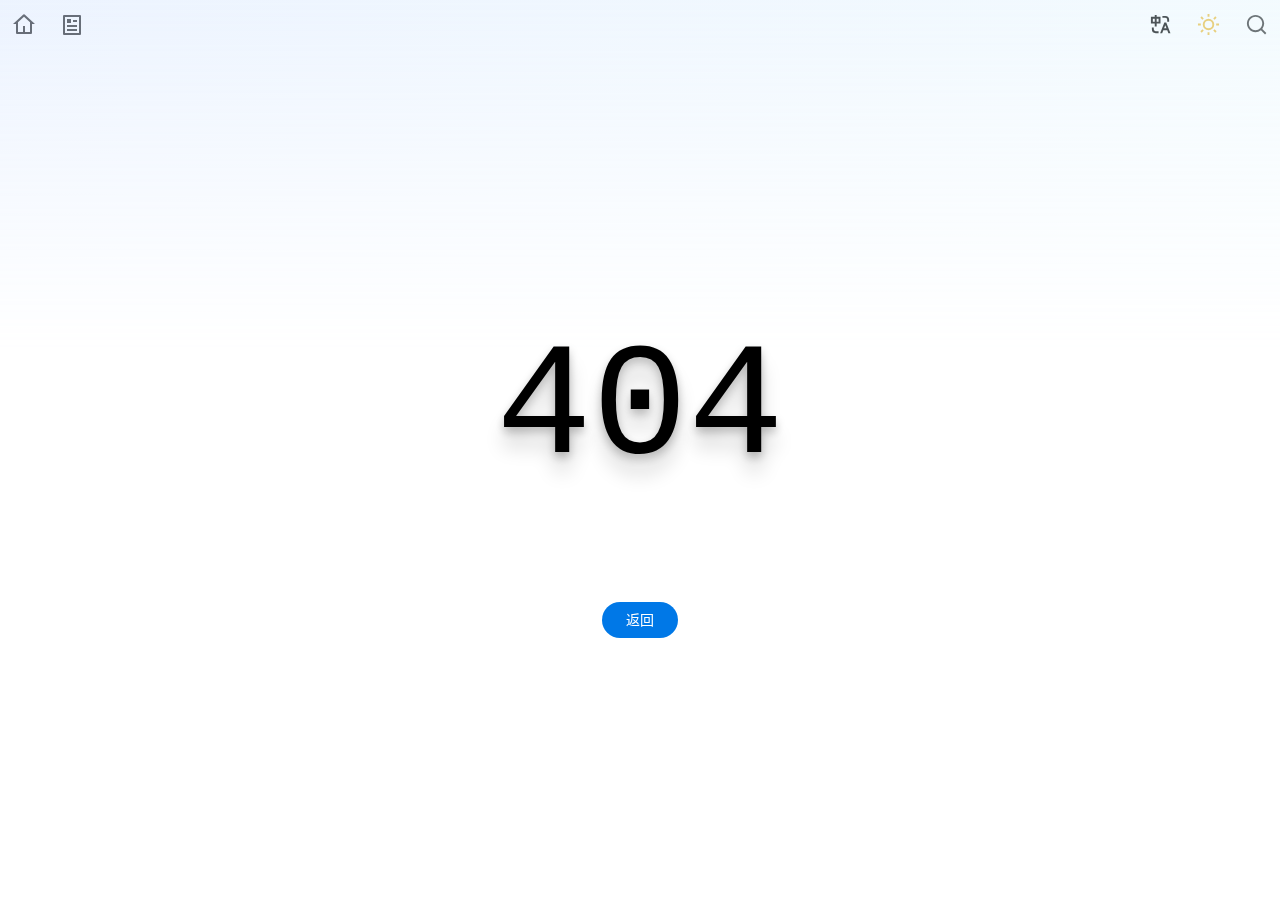
<file: posts/Hyper-VAttention.html>
<!DOCTYPE html><html lang="en" data-beasties-container><head><meta charset="utf-8"><meta name="viewport" content="width=device-width,initial-scale=1"><link rel="icon" href="/favicon.svg"><script>!function(){const e=window.matchMedia&&window.matchMedia("(prefers-color-scheme: dark)").matches,t=localStorage.getItem("vueuse-color-scheme")||"auto";("dark"===t||e&&"light"!==t)&&document.documentElement.classList.toggle("dark",!0)}()</script><style type="text/css">:root{color-scheme:light dark;--va-c-bg:#fff}html{background-color:var(--va-c-bg)}.yun-cloud{display:flex;width:100%;z-index:var(--yun-z-cloud);box-sizing:border-box}.yun-cloud .waves{display:flex;position:relative;width:100%;height:40px}.yun-cloud .parallax>use{animation:move-forever 25s cubic-bezier(.55,.5,.45,.5) infinite}.yun-cloud .parallax>use:first-child{opacity:.7;animation-delay:-2s;animation-duration:7s}.yun-cloud .parallax>use:nth-child(2){opacity:.5;animation-delay:-3s;animation-duration:10s}.yun-cloud .parallax>use:nth-child(3){opacity:.3;animation-delay:-4s;animation-duration:13s}.yun-cloud .parallax>use:nth-child(4){animation-delay:-5s;animation-duration:20s}@keyframes move-forever{0%{transform:translate3d(-90px,0,0)}to{transform:translate3d(85px,0,0)}}.yun-footer{letter-spacing:.05rem;line-height:1.8}.yun-footer-gradient{position:absolute;bottom:0;left:0;right:0;width:100%;height:300px;z-index:999;pointer-events:none;background:linear-gradient(to right,rgb(var(--gradient-from)/.2) 0,rgb(var(--gradient-to)/.2));-webkit-mask-image:linear-gradient(#fff0,#000 70%);mask-image:linear-gradient(#fff0,#000 70%);animation:fade-in 2s}.va-toc[data-v-6dc67c73]{text-align:left}.content[data-v-6dc67c73]{position:relative;padding-left:16px;font-size:14px;text-align:left}.outline-marker[data-v-6dc67c73]{position:absolute;top:32px;left:-2px;z-index:0;opacity:0;width:4px;height:18px;background-color:var(--va-c-brand);transition:top .25s cubic-bezier(0,1,.5,1),background-color .5s,opacity .25s;border-top-right-radius:2px;border-bottom-right-radius:2px}.outline-title[data-v-6dc67c73]{letter-spacing:.4px;line-height:28px;font-size:14px;font-weight:600}.visually-hidden[data-v-6dc67c73]{position:absolute;width:1px;height:1px;white-space:nowrap;clip:rect(0 0 0 0);clip-path:inset(50%);overflow:hidden}.yun-aside{width:0;transform:translate(100%);transition:all .2s cubic-bezier(.77,0,.17,1.02);max-height:calc(100vh - var(--yun-margin-top))}@media screen and (min-width:1280px){.yun-aside{transform:translate(0)}}.toc-btn{color:var(--va-c-primary);z-index:var(--yun-z-toc-btn)}.back-to-top{position:fixed;right:-1.5rem;bottom:1rem;z-index:var(--yun-z-go-up-btn);opacity:0;pointer-events:none;color:var(--va-c-primary);transform:translate(0) rotate(270deg);transition:all var(--va-transition-duration),opacity var(--va-transition-duration-fast)!important}.progress-circle{transition:.3s stroke-dashoffset;transform:rotate(-90deg);transform-origin:50% 50%}.progress-circle-container{position:absolute}.spinner[data-v-673bc094]{width:60px;height:60px;border:1px solid var(--va-c-primary);margin:100px auto;animation:rotateplane-673bc094 1.2s infinite ease-in-out}@keyframes rotateplane-673bc094{0%{transform:perspective(120px) rotateX(0) rotateY(0)}50%{transform:perspective(120px) rotateX(-180.1deg) rotateY(0)}to{transform:perspective(120px) rotateX(-180deg) rotateY(-180deg)}}.yun-bg{position:fixed;width:100%;height:100%;z-index:-1;top:0;left:0;background-image:var(--yun-bg-img);background-size:cover;background-position:center;background-repeat:no-repeat;background-attachment:fixed;animation-name:bg-fade-in;animation-duration:2s;opacity:var(--yun-bg-img-opacity, 1)}@supports (-webkit-touch-callout:none){.yun-bg{background-attachment:scroll}}@keyframes bg-fade-in{0%{opacity:0}to{opacity:var(--yun-bg-img-opacity, 1)}}canvas.fireworks{position:fixed;left:0;top:0;z-index:1;pointer-events:none}.yun-page-header-gradient{position:absolute;top:0;left:0;right:0;width:100%;height:500px;z-index:var(--yun-z-page-gradient);pointer-events:none;background:linear-gradient(to right,rgb(var(--gradient-from)/.2) 0,rgb(var(--gradient-to)/.2));-webkit-mask-image:linear-gradient(#000,#fff0 70%);mask-image:linear-gradient(#000,#fff0 70%);animation:fade-in 2s}:root{--p-overlay-popover-shadow:0px 4px 6px -1px rgb(0 0 0 / .1),0px 2px 4px -2px rgb(0 0 0 / .1);--p-overlay-popover-border-radius:4px;--p-tooltip-max-width:12.5rem;--p-tooltip-gutter:.25rem;--p-tooltip-shadow:var(--p-overlay-popover-shadow);--p-tooltip-padding:.25rem .75rem;--p-tooltip-border-radius:var(--p-overlay-popover-border-radius);--p-tooltip-background:var(--va-c-bg);--p-tooltip-color:var(--va-c-text)}*,:after,:before{box-sizing:border-box;border-width:0;border-style:solid;border-color:var(--un-default-border-color,#e5e7eb)}html{line-height:1.5;-webkit-text-size-adjust:100%;-moz-tab-size:4;tab-size:4;font-family:ui-sans-serif,system-ui,sans-serif,"Apple Color Emoji","Segoe UI Emoji",Segoe UI Symbol,"Noto Color Emoji";font-feature-settings:normal;font-variation-settings:normal;-webkit-tap-highlight-color:transparent}body{margin:0;line-height:inherit}a{color:inherit;text-decoration:inherit}button{font-family:inherit;font-feature-settings:inherit;font-variation-settings:inherit;font-size:100%;font-weight:inherit;line-height:inherit;color:inherit;margin:0;padding:0}button{text-transform:none}button{-webkit-appearance:button;background-image:none}h1,h2,h3,hr,p{margin:0}ul{list-style:none;margin:0;padding:0}button{cursor:pointer}body{counter-reset:katexEqnNo mmlEqnNo}:root{--va-c-border:#c2c2c4;--va-c-divider:#e2e2e3;--va-c-gutter:#e2e2e3}:root{--va-c-gray-1:#dddde3;--va-c-gray-2:#e4e4e9;--va-c-gray-3:#ebebef;--va-c-gray-soft:rgba(142, 150, 170, .14);--va-c-indigo-1:#3451b2;--va-c-indigo-2:#3a5ccc;--va-c-indigo-3:#5672cd;--va-c-indigo-soft:rgba(100, 108, 255, .14);--va-c-green-1:#18794e;--va-c-green-2:#299764;--va-c-green-3:#30a46c;--va-c-green-soft:rgba(16, 185, 129, .14);--va-c-yellow-1:#915930;--va-c-yellow-2:#946300;--va-c-yellow-3:#9f6a00;--va-c-yellow-soft:rgba(234, 179, 8, .14);--va-c-red-1:#b8272c;--va-c-red-2:#d5393e;--va-c-red-3:#e0575b;--va-c-red-soft:rgba(244, 63, 94, .14);--va-c-sponsor:#db2777}:root{--va-c-default-1:var(--va-c-gray-1);--va-c-default-2:var(--va-c-gray-2);--va-c-default-3:var(--va-c-gray-3);--va-c-default-soft:var(--va-c-gray-soft);--va-c-brand-1:var(--va-c-indigo-1);--va-c-brand-2:var(--va-c-indigo-2);--va-c-brand-3:var(--va-c-indigo-3);--va-c-brand-soft:var(--va-c-indigo-soft);--va-c-brand:var(--va-c-brand-1);--va-c-tip-1:var(--va-c-brand-1);--va-c-tip-2:var(--va-c-brand-2);--va-c-tip-3:var(--va-c-brand-3);--va-c-tip-soft:var(--va-c-brand-soft);--va-c-warning-1:var(--va-c-yellow-1);--va-c-warning-2:var(--va-c-yellow-2);--va-c-warning-3:var(--va-c-yellow-3);--va-c-warning-soft:var(--va-c-yellow-soft);--va-c-danger-1:var(--va-c-red-1);--va-c-danger-2:var(--va-c-red-2);--va-c-danger-3:var(--va-c-red-3);--va-c-danger-soft:var(--va-c-red-soft)}:root{--va-aside-width:256px;--va-sidebar-width:300px;--va-border-width:1px;--va-font-serif:"Noto Serif SC",DM Serif Display,STZhongsong,STKaiti,KaiTi,Roboto,serif;--va-font-sans:DM Sans,Inter,-apple-system,BlinkMacSystemFont,"Segoe UI",Roboto,Oxygen,Ubuntu,Cantarell,"Fira Sans","Droid Sans","Helvetica Neue",sans-serif;--va-font-mono:DM Mono,Menlo,Monaco,Consolas,"Courier New",monospace;--va-transition-duration-fast:.2s;--va-transition-duration:.4s;--va-transition-duration-slow:.6s;--va-transition:all var(--va-transition-duration-fast) ease-in-out}:root{--va-c-white:#fff;--va-c-black:#1a1a1a;--va-c-gray:#8e8e8e;--va-c-danger:#db2828;--va-c-warning:#f2711c;--va-c-text-light-1:#213547;--va-c-text-light-2:rgba(60, 60, 60, .7);--va-c-text-light-3:rgba(60, 60, 60, .33);--va-c-text-light-4:rgba(60, 60, 60, .18);--va-c-text-dark-1:rgba(255, 255, 255, .87);--va-c-text-dark-2:rgba(235, 235, 235, .6);--va-c-text-dark-3:rgba(235, 235, 235, .38);--va-c-text-dark-4:rgba(235, 235, 235, .18);--va-c-primary-light:rgb(3.9, 134.3415584416, 255);--va-c-primary-lighter:rgb(31.8, 147.7480519481, 255);--va-c-primary-dark:rgb(0, 108, 207.9);--va-c-primary:#0078E7}:root{color-scheme:light;--va-c-brand:#0078E7;--va-border-color:#222;--va-c-text:#333;--va-c-text-light:#555;--va-c-text-lighter:#666;--va-c-text-dark:#111;--va-c-primary-rgb:0,120,231;--va-c-link:var(--va-c-primary-dark)}:root{--va-c-text-1:rgba(60, 60, 67);--va-c-text-2:rgba(60, 60, 67, .78);--va-c-text-3:rgba(60, 60, 67, .56)}:root{--va-c-bg:#ffffff;--va-c-bg-light:#ffffff;--va-c-bg-dark:#fafafa;--va-c-bg-opacity:rgba(255, 255, 255, .8);--va-c-bg-soft:#f9f9f9;--va-c-bg-alt:#f9f9f9;--va-c-bg-mute:#f1f1f1}:root{--va-code-line-height:1.7;--va-code-font-size:.875em;--va-code-block-color:var(--va-c-text-2);--va-code-block-bg:var(--va-c-bg-alt);--va-code-block-divider-color:var(--va-c-gutter);--va-code-lang-color:var(--va-c-text-3);--va-code-line-highlight-color:var(--va-c-default-soft);--va-code-line-number-color:var(--va-c-text-3);--va-code-line-diff-add-color:var(--va-c-green-soft);--va-code-line-diff-add-symbol-color:var(--va-c-green-1);--va-code-line-diff-remove-color:var(--va-c-red-soft);--va-code-line-diff-remove-symbol-color:var(--va-c-red-1);--va-code-line-warning-color:var(--va-c-yellow-soft);--va-code-line-error-color:var(--va-c-red-soft);--va-code-copy-code-border-color:var(--va-c-divider);--va-code-copy-code-bg:var(--va-c-bg-soft);--va-code-copy-code-hover-border-color:var(--va-c-divider);--va-code-copy-code-hover-bg:var(--va-c-bg);--va-code-copy-code-active-text:var(--va-c-text-2);--va-code-copy-copied-text-content:"Copied";--va-code-tab-divider:var(--va-code-block-divider-color);--va-code-tab-text-color:var(--va-c-text-2);--va-code-tab-bg:var(--va-code-block-bg);--va-code-tab-hover-text-color:var(--va-c-text-1);--va-code-tab-active-text-color:var(--va-c-text-1);--va-code-tab-active-bar-color:var(--va-c-brand-1)}:root{--va-icon-copy:url("data:image/svg+xml,%3Csvg xmlns='http://www.w3.org/2000/svg' fill='none' height='20' width='20' stroke='rgba(128,128,128,1)' stroke-width='2' class='h-6 w-6' viewBox='0 0 24 24'%3E%3Cpath stroke-linecap='round' stroke-linejoin='round' d='M9 5H7a2 2 0 0 0-2 2v12a2 2 0 0 0 2 2h10a2 2 0 0 0 2-2V7a2 2 0 0 0-2-2h-2M9 5a2 2 0 0 0 2 2h2a2 2 0 0 0 2-2M9 5a2 2 0 0 1 2-2h2a2 2 0 0 1 2 2'/%3E%3C/svg%3E");--va-icon-copied:url("data:image/svg+xml,%3Csvg xmlns='http://www.w3.org/2000/svg' fill='none' height='20' width='20' stroke='rgba(128,128,128,1)' stroke-width='2' class='h-6 w-6' viewBox='0 0 24 24'%3E%3Cpath stroke-linecap='round' stroke-linejoin='round' d='M9 5H7a2 2 0 0 0-2 2v12a2 2 0 0 0 2 2h10a2 2 0 0 0 2-2V7a2 2 0 0 0-2-2h-2M9 5a2 2 0 0 0 2 2h2a2 2 0 0 0 2-2M9 5a2 2 0 0 1 2-2h2a2 2 0 0 1 2 2m-6 9 2 2 4-4'/%3E%3C/svg%3E");--va-icon-collapse:url("data:image/svg+xml,%3Csvg%20xmlns='http://www.w3.org/2000/svg'%20width='32'%20height='32' stroke='rgba(128,128,128,1)' viewBox='0%200%2024%2024'%3E%3Cpath%20fill='currentColor'%20d='m12%2016.175l3.9-3.875q.275-.275.688-.288t.712.288q.275.275.275.7t-.275.7l-4.6%204.6q-.15.15-.325.213t-.375.062q-.2%200-.375-.063T11.3%2018.3l-4.6-4.6q-.275-.275-.288-.687T6.7%2012.3q.275-.275.7-.275t.7.275l3.9%203.875Zm0-6L15.9%206.3q.275-.275.688-.287t.712.287q.275.275.275.7t-.275.7l-4.6%204.6q-.15.15-.325.213t-.375.062q-.2%200-.375-.062T11.3%2012.3L6.7%207.7q-.275-.275-.288-.688T6.7%206.3q.275-.275.7-.275t.7.275l3.9%203.875Z'/%3E%3C/svg%3E")}:root{--va-header-anchor-symbol:"#"}html{-webkit-tap-highlight-color:transparent;font-family:var(--va-font-sans)}a{color:var(--va-c-link);font-weight:500}*{outline:0}hr{margin:1rem}button{background-color:transparent}#app,body,html{margin:0;padding:0;line-height:2}html{background-color:var(--va-c-bg)}a{cursor:pointer}:root{--yun-margin-top:68px;--yun-home-hero-image-filter:blur(48px);--yun-home-hero-name-background:-webkit-linear-gradient(120deg, var(--va-c-text) 30%, black);--yun-home-hero-image-background-image:linear-gradient(-45deg, #bd34fe 50%, #47caff 50%);--yun-nav-height:50px}:root{--yun-post-card-max-width:900px;--yun-c-cloud:white;--yun-z-select:6;--yun-z-cloud:7;--yun-z-go-down:9;--yun-z-backdrop:9;--yun-z-sidebar:10;--yun-z-fireworks:11;--yun-z-toc-btn:11;--yun-z-go-up-btn:20;--yun-z-fullscreen-menu:21;--yun-z-nav-menu:22;--yun-z-menu-btn:22;--yun-z-search-popup:30;--yun-z-search-btn:31;--yun-z-overlay:32;--yun-z-aside:33;--yun-z-left-sidebar:34;--yun-z-left-sidebar-menu:35;--yun-z-page-gradient:35;--yun-z-dock:999999;--va-z-overlay:var(--yun-z-backdrop)}:root{--yun-bg-img:url(/assets/bg-img.kXdNMxcF.jpg);--yun-sidebar-bg-color:var(--va-c-bg-light);--yun-sidebar-bg-img:url(/assets/sidebar-bg-img.mp54gEws.webp)}@media screen and (max-width:768px){:root{--rect-margin:16px}}@media screen and not (max-width:768px){:root{--rect-margin:48px}}.post-category{color:var(--va-c-text)}.post-tag{white-space:nowrap;color:var(--yun-tag-color)}.post-tag:hover{color:var(--va-c-primary)}html{overflow-y:scroll}:root{--smc-font-sans:Raleway,-apple-system,"PingFang SC","Microsoft YaHei",Arial,sans-serif;--smc-font-serif:"Songti SC","Noto Serif SC",STZhongsong,STKaiti,KaiTi,Roboto,serif;--smc-font-mono:Menlo,Monaco,Consolas,"Courier New",monospace}:root{--smc-c-primary-light:rgb(78, 169.9480519481, 255);--smc-c-primary-lighter:rgb(154.5, 206.7077922078, 255);--smc-c-primary:#0078E7;--smc-theme-name:yun;--smc-line-height:1.8;--smc-c-primary-rgb:0,120,231;--smc-c-text:#24292e;--smc-c-text-light:#555;--smc-c-text-lighter:#666;--smc-header-bottom-color:#eaecef;--smc-border-color:var(--smc-c-primary-light);--smc-code-bg-color:#f6f8fa;--smc-link-color:rgb(0, 93.5064935065, 180)}.markdown-body{-ms-text-size-adjust:100%;-webkit-text-size-adjust:100%;background:var(--smc-bg-color);color:var(--smc-c-text);font-family:var(--smc-font-sans);font-size:1rem;line-height:var(--smc-line-height);overflow-wrap:break-word}.markdown-body *{box-sizing:border-box}.markdown-body a{background-color:transparent}.markdown-body a:active,.markdown-body a:hover{outline-width:0}.markdown-body hr{background-color:var(--smc-c-primary,#333);height:2px;margin:1.5rem 0}.markdown-body img{display:block;margin:1rem auto;max-width:92%;max-height:600px;border-radius:.2rem;transition:.4s;--tw-shadow:0 1px 3px 0 rgb(0 0 0/.1),0 1px 2px -1px rgb(0 0 0/.1);--tw-shadow-colored:0 1px 3px 0 var(--tw-shadow-color),0 1px 2px -1px var(--tw-shadow-color);-webkit-box-shadow:var(--tw-ring-offset-shadow,0 0 transparent),var(--tw-ring-shadow,0 0 transparent),var(--tw-shadow);box-shadow:var(--tw-ring-offset-shadow,0 0 transparent),var(--tw-ring-shadow,0 0 transparent),var(--tw-shadow)}.markdown-body img:hover{--tw-shadow:0 4px 6px -1px rgb(0 0 0/.1),0 2px 4px -2px rgb(0 0 0/.1);--tw-shadow-colored:0 4px 6px -1px var(--tw-shadow-color),0 2px 4px -2px var(--tw-shadow-color)}.markdown-body img:before{content:"「 LOADING ERROR 」"}@media screen and (min-width:1600px){.markdown-body img{max-width:800px}}.markdown-body a{color:var(--smc-c-primary);text-decoration:none;border-bottom:1px solid transparent;transition:all .2s ease-in-out}.markdown-body a:hover{color:var(--smc-link-color);border-bottom:1px solid var(--smc-link-color)}.markdown-body a:not([href]){color:inherit;text-decoration:none}.markdown-body p{margin-top:1rem;margin-bottom:1rem;overflow-x:auto;overflow-y:hidden}.markdown-body h2,.markdown-body h3{margin-top:1.5rem;margin-bottom:1rem;font-weight:300;line-height:1.5}.markdown-body h2{font-size:2.2rem;border-bottom:1px solid var(--smc-header-bottom-color)}.markdown-body h3{font-size:1.9rem}@media screen and (max-width:768px){.markdown-body h2{font-size:1.8rem}.markdown-body h3{font-size:1.6rem}}.yun-icon-btn{background-color:transparent;cursor:pointer;display:inline-flex;align-items:center;justify-content:center;border:none;width:3rem;height:3rem;border-radius:50%;transition:background-color var(--va-transition-duration)}.yun-icon-btn div{font-size:1.2rem}.yun-icon-btn:hover{background-color:rgba(var(--va-c-primary-rgb),.08)}.yun-icon-btn:active{background-color:rgba(var(--va-c-primary-rgb),.16)}.markdown-body{--smc-font-sans:var(--va-font-sans);--smc-font-serif:var(--va-font-serif);--smc-font-mono:var(--va-font-mono);--c-toc-link:var(--va-c-text-light)}.markdown-body{word-wrap:break-word}.markdown-body a{color:var(--va-c-link)}.markdown-body h2,.markdown-body h3{font-family:var(--va-font-serif);font-weight:900}.markdown-body img{margin:.5rem auto;height:auto;max-width:min(92%,800px)}.markdown-body p{overflow:unset}.markdown-body hr{opacity:.6;height:2px;border-top-width:0;background-color:var(--va-c-text)}@media(max-width:767.9px){.markdown-body{padding:.5rem}}:root{--va-custom-block-font-size:14px;--va-custom-block-code-font-size:13px;--va-custom-block-info-border:transparent;--va-custom-block-info-text:var(--va-c-text-1);--va-custom-block-info-bg:var(--va-c-default-soft);--va-custom-block-info-code-bg:var(--va-c-default-soft);--va-custom-block-tip-border:transparent;--va-custom-block-tip-text:var(--va-c-text-1);--va-custom-block-tip-bg:var(--va-c-brand-soft);--va-custom-block-tip-code-bg:var(--va-c-brand-soft);--va-custom-block-warning-border:transparent;--va-custom-block-warning-text:var(--va-c-text-1);--va-custom-block-warning-bg:var(--va-c-warning-soft);--va-custom-block-warning-code-bg:var(--va-c-warning-soft);--va-custom-block-danger-border:transparent;--va-custom-block-danger-text:var(--va-c-text-1);--va-custom-block-danger-bg:var(--va-c-danger-soft);--va-custom-block-danger-code-bg:var(--va-c-danger-soft);--va-custom-block-details-border:var(--va-custom-block-info-border);--va-custom-block-details-text:var(--va-custom-block-info-text);--va-custom-block-details-bg:var(--va-custom-block-info-bg);--va-custom-block-details-code-bg:var(--va-custom-block-info-code-bg)}:root{--vp-code-block-bg:var(--va-c-bg-alt);--vp-code-tab-divider:var(--va-c-gutter)}.markdown-body h2,.markdown-body h3{position:relative;font-weight:600;outline:0}.markdown-body .header-anchor{position:absolute;top:0;left:0;margin-left:-.87em;font-weight:500;-webkit-user-select:none;user-select:none;opacity:0;text-decoration:none;transition:color .25s,opacity .25s}.markdown-body .header-anchor:before{content:var(--va-header-anchor-symbol, "#")}.markdown-body .header-anchor:before:hover{text-decoration:none}.markdown-body h2 .header-anchor:focus,.markdown-body h2:hover .header-anchor,.markdown-body h3 .header-anchor:focus,.markdown-body h3:hover .header-anchor{opacity:1}html{transition:background-color .6s}@supports ((-webkit-hyphens:none) and (not (margin-trim:inline))) or ((-moz-orient:inline) and (not (color:rgb(from red r g b)))){*,:after,:before{--un-scale-x:1;--un-scale-y:1;--un-scale-z:1;--un-leading:initial;--un-bg-opacity:100%;--un-ease:initial;--un-translate-x:initial;--un-translate-y:initial;--un-translate-z:initial;--un-rotate-x:rotateX(0);--un-rotate-y:rotateY(0);--un-rotate-z:rotateZ(0);--un-skew-x:skewX(0);--un-skew-y:skewY(0);--un-border-opacity:100%;--un-text-opacity:100%;--un-from-opacity:100%;--un-to-opacity:100%;--un-border-bottom-opacity:100%}}@property --un-text-opacity{syntax:"<percentage>";inherits:falseinitial-value:100%}@property --un-leading{syntax:"*"inherits:false}@property --un-outline-style{syntax:"*";inherits:falseinitial-value:solid}@property --un-border-opacity{syntax:"<percentage>";inherits:falseinitial-value:100%}@property --un-border-bottom-opacity{syntax:"<percentage>";inherits:falseinitial-value:100%}@property --un-bg-opacity{syntax:"<percentage>";inherits:falseinitial-value:100%}@property --un-inset-ring-color{syntax:"*"inherits:false}@property --un-inset-ring-shadow{syntax:"*";inherits:falseinitial-value:0 0 #0000}@property --un-inset-shadow{syntax:"*";inherits:falseinitial-value:0 0 #0000}@property --un-inset-shadow-color{syntax:"*"inherits:false}@property --un-ring-color{syntax:"*"inherits:false}@property --un-ring-inset{syntax:"*"inherits:false}@property --un-ring-offset-color{syntax:"*"inherits:false}@property --un-ring-offset-shadow{syntax:"*";inherits:falseinitial-value:0 0 #0000}@property --un-ring-offset-width{syntax:"<length>";inherits:falseinitial-value:0px}@property --un-ring-shadow{syntax:"*";inherits:falseinitial-value:0 0 #0000}@property --un-shadow{syntax:"*";inherits:falseinitial-value:0 0 #0000}@property --un-shadow-color{syntax:"*"inherits:false}@property --un-translate-x{syntax:"*";inherits:falseinitial-value:0}@property --un-translate-y{syntax:"*";inherits:falseinitial-value:0}@property --un-translate-z{syntax:"*";inherits:falseinitial-value:0}@property --un-rotate-x{syntax:"*";inherits:falseinitial-value:rotateX(0)}@property --un-rotate-y{syntax:"*";inherits:falseinitial-value:rotateY(0)}@property --un-rotate-z{syntax:"*";inherits:falseinitial-value:rotateZ(0)}@property --un-skew-x{syntax:"*";inherits:falseinitial-value:skewX(0)}@property --un-skew-y{syntax:"*";inherits:falseinitial-value:skewY(0)}@property --un-scale-x{syntax:"*";inherits:falseinitial-value:1}@property --un-scale-y{syntax:"*";inherits:falseinitial-value:1}@property --un-scale-z{syntax:"*";inherits:falseinitial-value:1}@property --un-ease{syntax:"*"inherits:false}@property --un-from-opacity{syntax:"<percentage>";inherits:falseinitial-value:100%}@property --un-gradient-from{syntax:"<color>";inherits:falseinitial-value:#0000}@property --un-gradient-from-position{syntax:"<length-percentage>";inherits:falseinitial-value:0%}@property --un-gradient-position{syntax:"*"inherits:false}@property --un-gradient-stops{syntax:"*"inherits:false}@property --un-gradient-to{syntax:"<color>";inherits:falseinitial-value:#0000}@property --un-gradient-to-position{syntax:"<length-percentage>";inherits:falseinitial-value:100%}@property --un-gradient-via{syntax:"<color>";inherits:falseinitial-value:#0000}@property --un-gradient-via-position{syntax:"<length-percentage>";inherits:falseinitial-value:50%}@property --un-gradient-via-stops{syntax:"*"inherits:false}@property --un-to-opacity{syntax:"<percentage>";inherits:falseinitial-value:100%}@property --un-blur{syntax:"*"inherits:false}@property --un-brightness{syntax:"*"inherits:false}@property --un-contrast{syntax:"*"inherits:false}@property --un-drop-shadow{syntax:"*"inherits:false}@property --un-grayscale{syntax:"*"inherits:false}@property --un-hue-rotate{syntax:"*"inherits:false}@property --un-invert{syntax:"*"inherits:false}@property --un-saturate{syntax:"*"inherits:false}@property --un-sepia{syntax:"*"inherits:false}:root{--spacing:.25rem;--default-transition-timingFunction:cubic-bezier(.4, 0, .2, 1);--default-transition-duration:.15s;--container-4xl:56rem;--leading-none:1;--container-3xl:48rem;--radius-DEFAULT:.25rem;--fontWeight-bold:700;--container-sm:24rem;--container-2xl:42rem;--colors-white:#fff;--ease-in:cubic-bezier(.4, 0, 1, 1);--ease-in-out:cubic-bezier(.4, 0, .2, 1);--radius-lg:.5rem;--colors-black:#000;--fontWeight-medium:500;--leading-loose:2;--fontWeight-black:900;--container-md:28rem;--ease-DEFAULT:cubic-bezier(.4, 0, .2, 1);--fontWeight-light:300;--colors-gray-100:oklch(96.7% .003 264.542);--colors-red-DEFAULT:oklch(70.4% .191 22.216);--colors-gray-DEFAULT:oklch(70.7% .022 261.325);--colors-dark-DEFAULT:oklch(25.2% 0 0);--colors-blue-500:oklch(62.3% .214 259.815);--text-sm-fontSize:.875rem;--text-sm-lineHeight:1.25rem;--text-2xl-fontSize:1.5rem;--text-2xl-lineHeight:2rem;--text-xl-fontSize:1.25rem;--text-xl-lineHeight:1.75rem;--text-lg-fontSize:1.125rem;--text-lg-lineHeight:1.75rem;--text-xs-fontSize:.75rem;--text-xs-lineHeight:1rem;--text-base-fontSize:1rem;--text-base-lineHeight:1.5rem;--radius-none:0;--colors-dark-300:oklch(29.72% 0 0);--colors-red-400:oklch(70.4% .191 22.216);--text-4xl-fontSize:2.25rem;--text-4xl-lineHeight:2.5rem;--colors-gray-600:oklch(44.6% .03 256.802);--font-sans:ui-sans-serif,system-ui,-apple-system,BlinkMacSystemFont,"Segoe UI",Roboto,"Helvetica Neue",Arial,"Noto Sans",sans-serif,"Apple Color Emoji","Segoe UI Emoji","Segoe UI Symbol","Noto Color Emoji";--font-mono:ui-monospace,SFMono-Regular,Menlo,Monaco,Consolas,"Liberation Mono","Courier New",monospace;--default-font-family:var(--font-sans);--default-monoFont-family:var(--font-mono)}*,:after,:before{box-sizing:border-box;margin:0;padding:0;border:0 solid}html{line-height:1.5;-webkit-text-size-adjust:100%;tab-size:4;font-family:var( --default-font-family, ui-sans-serif, system-ui, sans-serif, "Apple Color Emoji", "Segoe UI Emoji", "Segoe UI Symbol", "Noto Color Emoji" );font-feature-settings:var(--default-font-featureSettings,normal);font-variation-settings:var(--default-font-variationSettings,normal);-webkit-tap-highlight-color:transparent}hr{height:0;color:inherit;border-top-width:1px}h1,h2,h3{font-size:inherit;font-weight:inherit}a{color:inherit;-webkit-text-decoration:inherit;text-decoration:inherit}strong{font-weight:bolder}small{font-size:80%}ul{list-style:none}canvas,img,svg{display:block;vertical-align:middle}img{max-width:100%;height:auto}button{font:inherit;font-feature-settings:inherit;font-variation-settings:inherit;letter-spacing:inherit;color:inherit;border-radius:0;background-color:transparent;opacity:1}button{appearance:button}[i-ri-arrow-left-s-line=""]{--un-icon:url("data:image/svg+xml;utf8,%3Csvg viewBox='0 0 24 24' width='1.2em' height='1.2em' xmlns='http://www.w3.org/2000/svg' %3E%3Cpath fill='currentColor' d='m10.828 12l4.95 4.95l-1.414 1.415L8 12l6.364-6.364l1.414 1.414z'/%3E%3C/svg%3E");-webkit-mask:var(--un-icon) no-repeat;mask:var(--un-icon) no-repeat;-webkit-mask-size:100% 100%;mask-size:100% 100%;background-color:currentColor;color:inherit;width:1.2em;height:1.2em}[i-ri-arrow-up-s-line=""]{--un-icon:url("data:image/svg+xml;utf8,%3Csvg viewBox='0 0 24 24' width='1.2em' height='1.2em' xmlns='http://www.w3.org/2000/svg' %3E%3Cpath fill='currentColor' d='m12 10.828l-4.95 4.95l-1.414-1.414L12 8l6.364 6.364l-1.414 1.414z'/%3E%3C/svg%3E");-webkit-mask:var(--un-icon) no-repeat;mask:var(--un-icon) no-repeat;-webkit-mask-size:100% 100%;mask-size:100% 100%;background-color:currentColor;color:inherit;width:1.2em;height:1.2em}[i-ri-calendar-2-line=""]{--un-icon:url("data:image/svg+xml;utf8,%3Csvg viewBox='0 0 24 24' width='1.2em' height='1.2em' xmlns='http://www.w3.org/2000/svg' %3E%3Cpath fill='currentColor' d='M9 1v2h6V1h2v2h4a1 1 0 0 1 1 1v16a1 1 0 0 1-1 1H3a1 1 0 0 1-1-1V4a1 1 0 0 1 1-1h4V1zm11 10H4v8h16zM8 13v2H6v-2zm5 0v2h-2v-2zm5 0v2h-2v-2zM7 5H4v4h16V5h-3v2h-2V5H9v2H7z'/%3E%3C/svg%3E");-webkit-mask:var(--un-icon) no-repeat;mask:var(--un-icon) no-repeat;-webkit-mask-size:100% 100%;mask-size:100% 100%;background-color:currentColor;color:inherit;width:1.2em;height:1.2em}[i-ri-calendar-line=""]{--un-icon:url("data:image/svg+xml;utf8,%3Csvg viewBox='0 0 24 24' width='1.2em' height='1.2em' xmlns='http://www.w3.org/2000/svg' %3E%3Cpath fill='currentColor' d='M9 1v2h6V1h2v2h4a1 1 0 0 1 1 1v16a1 1 0 0 1-1 1H3a1 1 0 0 1-1-1V4a1 1 0 0 1 1-1h4V1zm11 10H4v8h16zM7 5H4v4h16V5h-3v2h-2V5H9v2H7z'/%3E%3C/svg%3E");-webkit-mask:var(--un-icon) no-repeat;mask:var(--un-icon) no-repeat;-webkit-mask-size:100% 100%;mask-size:100% 100%;background-color:currentColor;color:inherit;width:1.2em;height:1.2em}.i-ri-cloud-line{--un-icon:url("data:image/svg+xml;utf8,%3Csvg viewBox='0 0 24 24' width='1.2em' height='1.2em' xmlns='http://www.w3.org/2000/svg' %3E%3Cpath fill='currentColor' d='M12 2a7 7 0 0 1 6.992 7.339A6 6 0 0 1 17 21H7A6 6 0 0 1 5.008 9.339A7 7 0 0 1 12 2m0 2a5 5 0 0 0-4.994 5.243l.07 1.488l-1.404.494A4.002 4.002 0 0 0 7 19h10a4 4 0 1 0-3.796-5.265l-1.898-.633A6 6 0 0 1 17 9a5 5 0 0 0-5-5'/%3E%3C/svg%3E");-webkit-mask:var(--un-icon) no-repeat;mask:var(--un-icon) no-repeat;-webkit-mask-size:100% 100%;mask-size:100% 100%;background-color:currentColor;color:inherit;width:1.2em;height:1.2em}[i-ri-file-list-line=""]{--un-icon:url("data:image/svg+xml;utf8,%3Csvg viewBox='0 0 24 24' width='1.2em' height='1.2em' xmlns='http://www.w3.org/2000/svg' %3E%3Cpath fill='currentColor' d='M20 22H4a1 1 0 0 1-1-1V3a1 1 0 0 1 1-1h16a1 1 0 0 1 1 1v18a1 1 0 0 1-1 1m-1-2V4H5v16zM8 7h8v2H8zm0 4h8v2H8zm0 4h8v2H8z'/%3E%3C/svg%3E");-webkit-mask:var(--un-icon) no-repeat;mask:var(--un-icon) no-repeat;-webkit-mask-size:100% 100%;mask-size:100% 100%;background-color:currentColor;color:inherit;width:1.2em;height:1.2em}[i-ri-file-word-line=""]{--un-icon:url("data:image/svg+xml;utf8,%3Csvg viewBox='0 0 24 24' width='1.2em' height='1.2em' xmlns='http://www.w3.org/2000/svg' %3E%3Cpath fill='currentColor' d='M16 8v8h-2l-2-2l-2 2H8V8h2v5l2-2l2 2V8h1V4H5v16h14V8zM3 2.992C3 2.444 3.447 2 3.999 2H16l5 5v13.993A1 1 0 0 1 20.007 22H3.993A1 1 0 0 1 3 21.008z'/%3E%3C/svg%3E");-webkit-mask:var(--un-icon) no-repeat;mask:var(--un-icon) no-repeat;-webkit-mask-size:100% 100%;mask-size:100% 100%;background-color:currentColor;color:inherit;width:1.2em;height:1.2em}[i-ri-folder-2-line=""]{--un-icon:url("data:image/svg+xml;utf8,%3Csvg viewBox='0 0 24 24' width='1.2em' height='1.2em' xmlns='http://www.w3.org/2000/svg' %3E%3Cpath fill='currentColor' d='M12.414 5H21a1 1 0 0 1 1 1v14a1 1 0 0 1-1 1H3a1 1 0 0 1-1-1V4a1 1 0 0 1 1-1h7.414zM20 11H4v8h16zm0-2V7h-8.414l-2-2H4v4z'/%3E%3C/svg%3E");-webkit-mask:var(--un-icon) no-repeat;mask:var(--un-icon) no-repeat;-webkit-mask-size:100% 100%;mask-size:100% 100%;background-color:currentColor;color:inherit;width:1.2em;height:1.2em}[i-ri-timer-line=""]{--un-icon:url("data:image/svg+xml;utf8,%3Csvg viewBox='0 0 24 24' width='1.2em' height='1.2em' xmlns='http://www.w3.org/2000/svg' %3E%3Cpath fill='currentColor' d='m17.618 5.968l1.453-1.453l1.414 1.414l-1.453 1.453A9 9 0 1 1 12 4c2.125 0 4.078.736 5.618 1.968M12 20a7 7 0 1 0 0-14a7 7 0 0 0 0 14M11 8h2v6h-2zM8 1h8v2H8z'/%3E%3C/svg%3E");-webkit-mask:var(--un-icon) no-repeat;mask:var(--un-icon) no-repeat;-webkit-mask-size:100% 100%;mask-size:100% 100%;background-color:currentColor;color:inherit;width:1.2em;height:1.2em}.va-card{background-color:color-mix(in oklab,var(--va-c-bg-light) var(--un-bg-opacity),transparent);--un-shadow:0 1px 3px 0 var(--un-shadow-color, rgb(0 0 0 / .1)),0 1px 2px -1px var(--un-shadow-color, rgb(0 0 0 / .1));box-shadow:var(--un-inset-shadow),var(--un-inset-ring-shadow),var(--un-ring-offset-shadow),var(--un-ring-shadow),var(--un-shadow)}.flex-center,[flex~=center]{display:flex;align-items:center;justify-content:center}.inline-flex-center{display:inline-flex;align-items:center;justify-content:center}.yun-card{--un-shadow:0 1px 3px 0 var(--un-shadow-color, rgb(0 0 0 / .1)),0 1px 2px -1px var(--un-shadow-color, rgb(0 0 0 / .1));box-shadow:var(--un-inset-shadow),var(--un-inset-ring-shadow),var(--un-ring-offset-shadow),var(--un-ring-shadow),var(--un-shadow);transition-property:all;transition-timing-function:var(--un-ease,var(--default-transition-timingFunction));transition-duration:var(--un-duration, var(--default-transition-duration));transition-duration:var(--va-transition-duration)}.va-card:hover{--un-shadow:0 10px 15px -3px var(--un-shadow-color, rgb(0 0 0 / .1)),0 4px 6px -4px var(--un-shadow-color, rgb(0 0 0 / .1));box-shadow:var(--un-inset-shadow),var(--un-inset-ring-shadow),var(--un-ring-offset-shadow),var(--un-ring-shadow),var(--un-shadow)}.yun-card:hover{--un-shadow:0 25px 50px -12px var(--un-shadow-color, rgb(0 0 0 / .25));box-shadow:var(--un-inset-shadow),var(--un-inset-ring-shadow),var(--un-ring-offset-shadow),var(--un-ring-shadow),var(--un-shadow)}[text~="2xl"]{font-size:var(--text-2xl-fontSize);line-height:var(--un-leading, var(--text-2xl-lineHeight))}[text~=sm]{font-size:var(--text-sm-fontSize);line-height:var(--un-leading, var(--text-sm-lineHeight))}.text-xs{font-size:var(--text-xs-fontSize);line-height:var(--un-leading, var(--text-xs-lineHeight))}.text-\$va-c-text-light{color:color-mix(in oklab,var(--va-c-text-light) var(--un-text-opacity),transparent)}[hover~=text-white]:hover{color:color-mix(in srgb,var(--colors-white) var(--un-text-opacity),transparent)}.leading-none{--un-leading:var(--leading-none);line-height:var(--leading-none)}[font~=black]{--un-font-weight:var(--fontWeight-black);font-weight:var(--fontWeight-black)}[m~="0"]{margin:calc(var(--spacing) * 0)}[m~="2"]{margin:calc(var(--spacing) * 2)}.m-auto{margin:auto}[mx-1=""],[m~=x-1]{margin-inline:calc(var(--spacing) * 1)}[m~=y-4]{margin-block:calc(var(--spacing) * 4)}[mx~="2"]{margin-inline:calc(var(--spacing) * 2)}.mb-4{margin-bottom:calc(var(--spacing) * 4)}[m~=b-2]{margin-bottom:calc(var(--spacing) * 2)}.ml-1{margin-left:calc(var(--spacing) * 1)}.mt-4{margin-top:calc(var(--spacing) * 4)}.mt-12{margin-top:calc(var(--spacing) * 12)}.mt-14{margin-top:calc(var(--spacing) * 14)}.mt-2{margin-top:calc(var(--spacing) * 2)}[m~=t-6]{margin-top:calc(var(--spacing) * 6)}.mt-8{margin-top:calc(var(--spacing) * 8)}[p~="1"]{padding:calc(var(--spacing) * 1)}[p~="2"]{padding:calc(var(--spacing) * 2)}[p~="4"]{padding:calc(var(--spacing) * 4)}.px-4,[p~=x-4]{padding-inline:calc(var(--spacing) * 4)}[px-2=""]{padding-inline:calc(var(--spacing) * 2)}.py-4{padding-block:calc(var(--spacing) * 4)}[py~="1"]{padding-block:calc(var(--spacing) * 1)}[pb-2=""]{padding-bottom:calc(var(--spacing) * 2)}.pt-0{padding-top:calc(var(--spacing) * 0)}[p~=b-8]{padding-bottom:calc(var(--spacing) * 8)}[text~=center]{text-align:center}[border=""]{border-width:1px}.border-\$va-c-divider{border-color:color-mix(in oklab,var(--va-c-divider) var(--un-border-opacity),transparent)}.rounded-2{border-radius:.5rem}[rounded-full=""]{border-radius:calc(infinity * 1px)}[bg~="$va-c-bg-light"]{background-color:color-mix(in oklab,var(--va-c-bg-light) var(--un-bg-opacity),transparent)}.bg-\$va-c-bg-soft{background-color:color-mix(in oklab,var(--va-c-bg-soft) var(--un-bg-opacity),transparent)}[bg~=white]{background-color:color-mix(in srgb,var(--colors-white) var(--un-bg-opacity),transparent)}[bg~="$va-c-bg"]{background-color:color-mix(in oklab,var(--va-c-bg) var(--un-bg-opacity),transparent)}[hover~=bg-blue-500]:hover{background-color:color-mix(in srgb,var(--colors-blue-500) var(--un-bg-opacity),transparent)}.op-60{opacity:60%}.op-80{opacity:80%}.flex,[flex=""],[flex~="~"]{display:flex}.inline-flex,[inline-flex=""]{display:inline-flex}[flex~="1"]{flex:1 1 0%}.flex-grow,[flex~=grow]{flex-grow:1}.flex-col,[flex~=col]{flex-direction:column}[flex~=wrap]{flex-wrap:wrap}.gap-1,[gap~="1"]{gap:calc(var(--spacing) * 1)}.gap-2{gap:calc(var(--spacing) * 2)}.gap-2\!{gap:calc(var(--spacing) * 2)!important}.gap-4{gap:calc(var(--spacing) * 4)}.size-8{width:calc(var(--spacing) * 8);height:calc(var(--spacing) * 8)}[h~="5"]{height:calc(var(--spacing) * 5)}.min-h-sm{min-height:var(--container-sm)}.w-full,[w~=full]{width:100%}[h~="7"]{height:calc(var(--spacing) * 7)}[min-h~="100px"]{min-height:100px}.inline-block{display:inline-block}.truncate{overflow:hidden;text-overflow:ellipsis;white-space:nowrap}.shadow-md{--un-shadow:0 4px 6px -1px var(--un-shadow-color, rgb(0 0 0 / .1)),0 2px 4px -2px var(--un-shadow-color, rgb(0 0 0 / .1));box-shadow:var(--un-inset-shadow),var(--un-inset-ring-shadow),var(--un-ring-offset-shadow),var(--un-ring-shadow),var(--un-shadow)}.transition{transition-property:color,background-color,border-color,text-decoration-color,fill,stroke,--un-gradient-from,--un-gradient-via,--un-gradient-to,opacity,box-shadow,transform,translate,scale,rotate,filter,-webkit-backdrop-filter,backdrop-filter;transition-timing-function:var(--un-ease,var(--default-transition-timingFunction));transition-duration:var(--un-duration, var(--default-transition-duration))}.items-start{align-items:flex-start}.items-center,[items-center=""],[items~=center]{align-items:center}[bottom-0=""]{bottom:calc(var(--spacing) * 0)}.left-0,[left-0=""]{left:calc(var(--spacing) * 0)}.right-0,[right-0=""]{right:calc(var(--spacing) * 0)}.top--10{top:calc(var(--spacing) * -10)}.top-0,[top-0=""]{top:calc(var(--spacing) * 0)}[bottom~="19"]{bottom:calc(var(--spacing) * 19)}[right~="4"]{right:calc(var(--spacing) * 4)}[justify~=end]{justify-content:flex-end}.justify-center,[justify~=center]{justify-content:center}.absolute,[absolute=""]{position:absolute}.fixed{position:fixed}.relative{position:relative}.sticky{position:sticky}.z-1{z-index:1}[z-10=""]{z-index:10}.z-20{z-index:20}[overflow~=auto]{overflow:auto}[stroke-width~="2"]{stroke-width:2px}@keyframes fade-in{0%{opacity:0}to{opacity:1}}@keyframes pulse{0%,to{opacity:1}50%{opacity:.5}}.animate-pulse{animation:pulse 2s cubic-bezier(.4,0,.6,1) infinite}[font~=serif]{font-family:var(--va-font-serif)}@supports (color:color-mix(in lab,red,red)){[hover~=text-white]:hover{color:color-mix(in oklab,var(--colors-white) var(--un-text-opacity),transparent)}[bg~=white]{background-color:color-mix(in oklab,var(--colors-white) var(--un-bg-opacity),transparent)}[hover~=bg-blue-500]:hover{background-color:color-mix(in oklab,var(--colors-blue-500) var(--un-bg-opacity),transparent)}}@media (max-width:calc(48rem - .1px)){[p~="lt-md:0"]{padding:calc(var(--spacing) * 0)}.lt-md\:w-full{width:100%}}@media(min-width:40rem){.sm\:p-6{padding:calc(var(--spacing) * 6)}.sm\:px-6{padding-inline:calc(var(--spacing) * 6)}}@media(min-width:48rem){.md\:mt-24{margin-top:calc(var(--spacing) * 24)}.md\:w-3xl{width:var(--container-3xl)}}@media(min-width:64rem){.lg\:px-12{padding-inline:calc(var(--spacing) * 12)}.lg\:w-2xl{width:var(--container-2xl)}.lg\:top-\$yun-margin-top{top:var(--yun-margin-top)}}@media(min-width:80rem){.xl\:px-16{padding-inline:calc(var(--spacing) * 16)}.xl\:w-2xl{width:var(--container-2xl)}.xl\:hidden{display:none}}@media(min-width:96rem){.\32xl\:w-4xl{width:var(--container-4xl)}}</style><script>const locale=localStorage.getItem("valaxy-locale")||"zh-CN";document.documentElement.setAttribute("lang",locale)</script><script type="module" async crossorigin src="/assets/app.C5Oqn_WK.js"></script><link rel="modulepreload" crossorigin href="/assets/framework.BfPwxjTV.js"><link rel="modulepreload" crossorigin href="/assets/chunks/@vueuse/motion.DExMrowK.js"><link rel="modulepreload" crossorigin href="/assets/chunks/vue-router.D6lmUu1m.js"><link rel="modulepreload" crossorigin href="/assets/chunks/dayjs.BdcnXKr1.js"><link rel="modulepreload" crossorigin href="/assets/chunks/vue-i18n.Pk6BrCvE.js"><link rel="modulepreload" crossorigin href="/assets/chunks/pinia.B1QJ9lFm.js"><link rel="modulepreload" crossorigin href="/assets/chunks/nprogress.Bru8d7fl.js"><link rel="preload" crossorigin href="/assets/app.mO22CAaj.css" onload='this.rel="stylesheet"' as="style"><noscript><link rel="stylesheet" crossorigin href="/assets/app.mO22CAaj.css"></noscript><link rel="preload" crossorigin href="/assets/group-icons.Bm1YPxXM.css" onload='this.rel="stylesheet"' as="style"><noscript><link rel="stylesheet" crossorigin href="/assets/group-icons.Bm1YPxXM.css"></noscript><link rel="modulepreload" crossorigin href="/assets/post.D-s6K9cn.js"><link rel="preload" href="/assets/group-icons.Bm1YPxXM.css" onload='this.rel="stylesheet"' as="style"><noscript><link rel="stylesheet" href="/assets/group-icons.Bm1YPxXM.css"></noscript><link rel="modulepreload" crossorigin href="/assets/Hyper-VAttention.CqP57E6M.js"><title>Hyper-v尝试连接到服务器xxx错误，请检查虚拟机管理服务是否正在进行...... - 小乌龟的6-Blog</title><script id="check-mac-os" async>document.documentElement.classList.toggle("mac",/Mac|iPhone|iPod|iPad/i.test(navigator.platform))</script><link rel="stylesheet" href="https://fonts.googleapis.com/css2?family=Noto+Serif+SC:wght@900&amp;display=swap"><meta property="og:locale:alternate" content="en"><meta property="og:description" content="折腾远程Hyper-V的时候遇到报错，水一篇文章"><meta property="og:locale" content="zh-CN"><meta property="og:site_name" content="小乌龟的6-Blog"><meta property="og:title" content="Hyper-v尝试连接到服务器xxx错误，请检查虚拟机管理服务是否正在进行......"><meta property="og:image" content="/favicon.svg"><meta property="og:type" content="website"><meta property="og:url" content="https://young-six-6.github.io/"><link rel="icon" href="/favicon.svg" type="image/svg+xml"><meta name="generator" content="Valaxy 0.26.10"><meta name="theme-color" content="#fff"><meta name="msapplication-TileColor" content="#fff"><meta name="twitter:card" content="summary_large_image"><link rel="preload" as="font" crossorigin="anonymous" href="/assets/KaTeX_AMS-Regular.BQhdFMY1.woff2"><link rel="preload" as="font" crossorigin="anonymous" href="/assets/KaTeX_Caligraphic-Bold.Dq_IR9rO.woff2"><link rel="preload" as="font" crossorigin="anonymous" href="/assets/KaTeX_Caligraphic-Regular.Di6jR-x-.woff2"><link rel="preload" as="font" crossorigin="anonymous" href="/assets/KaTeX_Fraktur-Bold.CL6g_b3V.woff2"><link rel="preload" as="font" crossorigin="anonymous" href="/assets/KaTeX_Fraktur-Regular.CTYiF6lA.woff2"><link rel="preload" as="font" crossorigin="anonymous" href="/assets/KaTeX_Main-Bold.Cx986IdX.woff2"><link rel="preload" as="font" crossorigin="anonymous" href="/assets/KaTeX_Main-BoldItalic.DxDJ3AOS.woff2"><link rel="preload" as="font" crossorigin="anonymous" href="/assets/KaTeX_Main-Italic.NWA7e6Wa.woff2"><link rel="preload" as="font" crossorigin="anonymous" href="/assets/KaTeX_Main-Regular.B22Nviop.woff2"><link rel="preload" as="font" crossorigin="anonymous" href="/assets/KaTeX_Math-BoldItalic.CZnvNsCZ.woff2"><link rel="preload" as="font" crossorigin="anonymous" href="/assets/KaTeX_Math-Italic.t53AETM-.woff2"><link rel="preload" as="font" crossorigin="anonymous" href="/assets/KaTeX_SansSerif-Bold.D1sUS0GD.woff2"><link rel="preload" as="font" crossorigin="anonymous" href="/assets/KaTeX_SansSerif-Italic.C3H0VqGB.woff2"><link rel="preload" as="font" crossorigin="anonymous" href="/assets/KaTeX_SansSerif-Regular.DDBCnlJ7.woff2"><link rel="preload" as="font" crossorigin="anonymous" href="/assets/KaTeX_Script-Regular.D3wIWfF6.woff2"><link rel="preload" as="font" crossorigin="anonymous" href="/assets/KaTeX_Size1-Regular.mCD8mA8B.woff2"><link rel="preload" as="font" crossorigin="anonymous" href="/assets/KaTeX_Size2-Regular.Dy4dx90m.woff2"><link rel="preload" as="font" crossorigin="anonymous" href="[data-uri]"><link rel="preload" as="font" crossorigin="anonymous" href="/assets/KaTeX_Size4-Regular.Dl5lxZxV.woff2"><link rel="preload" as="font" crossorigin="anonymous" href="/assets/KaTeX_Typewriter-Regular.CO6r4hn1.woff2"></head><body><div id="app" data-server-rendered="true"><!--[--><!--[--><!--[--><!----><!----><div class="yun-page-header-gradient" style="--gradient-from:161 196 253;--gradient-to:194 233 251"></div><!----><!----><!----><canvas class="fireworks"></canvas><!--[--><div class="yun-bg"></div><!--]--><div class="yun-page-loading" absolute left-0 right-0 bottom-0 top-0 flex justify="center" items-center z-10 bg="$va-c-bg" data-v-673bc094><div class="spinner" data-v-673bc094></div></div><a href="#" class="back-to-top yun-icon-btn bg-$va-c-bg-soft shadow-md"><div class="size-8" i-ri-arrow-up-s-line></div><svg class="progress-circle-container" viewBox="0 0 100 100"><circle stroke-dasharray="301.59289474462014 301.59289474462014" stroke-dashoffset="301.59289474462014" stroke="currentColor" stroke-width="2" stroke-linecap="round" class="progress-circle" cx="50" cy="50" r="48" fill="none"/></svg></a><!--]--><!--[--><!--]--><!----><!--]--><!--[--><div flex="~" class="w-full m-auto justify-center items-start gap-4 mt-12 md:mt-24"><!--[--><!----><main class="yun-main lt-md:w-full" flex="~ center"><!--[--><div class="content w-full md:w-3xl lg:w-2xl xl:w-2xl 2xl:w-4xl" flex="~ col grow" p="lt-md:0"><div class="yun-card flex-center rounded-2 relative" flex="col" min-h="100px" bg="$va-c-bg-light" m="0" style><!----><!----><!--[--><div class="mt-8 mb-4"><!--[--><header class="post-header"><h1 p="2" text="2xl center" font="serif black" style="" class="post-title flex-center"><!----><span inline-flex class="leading-none">Hyper-v尝试连接到服务器xxx错误，请检查虚拟机管理服务是否正在进行......</span></h1></header><!--]--></div><!--[--><!--[--><!--[--><!--[--><!----><!----><!----><div flex="~ center" text="sm" class="flex-col gap-2! post-meta gap-4"><div class="post-time flex items-center gap-4"><span class="posted-time inline-flex-center gap-1" title="发表于2025-12-28 00:00:00"><div class="inline-block" i-ri-calendar-line></div><time class="op-80">2025-12-28</time></span><span class="edited-time inline-flex-center gap-1" title="更新于2025-12-29 00:00:00"><div i-ri-calendar-2-line></div><time class="op-80">2025-12-29</time></span></div><!--[--><!--]--><div class="inline-flex-center gap-4"><div class="inline-flex-center post-counter gap-4"><span class="word-count inline-flex-center gap-1" title="本文字数"><div class="inline-block" i-ri-file-word-line></div><span class="op-80">209</span></span><span class="reading-time inline-flex-center gap-1" title="阅读时长"><div i-ri-timer-line></div><time class="op-80">5m</time></span></div><div class="inline-flex gap-4" text="sm" h="5"><!----><!----></div></div></div><!--]--><div class="inline-flex mt-2" text="sm" py="1"><a href="/categories?category=Hyper-v" class="transition post-category inline-flex-center text-xs border-$va-c-divider" px-2 h="7" border rounded-full hover="bg-blue-500 text-white"><div m="x-1" inline-flex i-ri-folder-2-line></div><span>Hyper-v</span></a><span mx="2"></span><div class="post-tags inline-flex" items="center" gap="1" flex="wrap 1" justify="end"><!--[--><a href="/tags/?tag=Hyper-V" class="transition post-tag inline-flex-center text-xs border-$va-c-divider" px-2 h="7" rounded-full border hover="bg-blue-500 text-white"><span>Hyper-V</span></a><!--]--></div></div><!--]--><!--]--><!--]--><div p="x-4 b-8" class="sm:px-6 lg:px-12 xl:px-16" w="full"><!--[--><!--]--><!--[--><article class="markdown-body"><!--[--><!----><!----><!--[--><!--]--><!--[--><h2 id="一、解决方案" tabindex="-1">一、解决方案 <a class="header-anchor" href="#一、解决方案" aria-label="Permalink to &quot;一、解决方案&quot;">​</a></h2><div align="center"><img src="https://img.cdn1.vip/i/6951db56e0593_1766972246.webp" alt="解决方案" title="解决方案" width="80%"><br><small>附一张图</small></div><p>请先确保与服务器网络连接正常（ping下看看） 填入“另一台计算机”的应该是计算机名，不是ip，域名，即使能ping通</p><h3 id="经历" tabindex="-1">经历： <a class="header-anchor" href="#经历" aria-label="Permalink to &quot;经历：&quot;">​</a></h3><p>由于我在hosts文件将服务器ip绑定了“SERVER”字段，导致错误将其填入“另一台计算机”,这里实际上要填计算机名，即右键“此电脑”显示的</p><hr><p>Ps.有点水，随便发点什么吧</p><!--]--><!--]--><!----><!----></article><!--]--><!--[--><!--[--><!--[--><!----><ul class="post-copyright" m="y-4"><li class="post-copyright-author"><strong>本文作者：</strong><span>Young-Six-6</span></li><li class="post-copyright-link"><strong>本文链接：</strong><a href="https://young-six-6.github.io/posts/Hyper-VAttention" target="_blank" title="本文链接">https://young-six-6.github.io/posts/Hyper-VAttention</a></li><li class="post-copyright-license"><strong>版权声明：</strong><span>本博客所有文章除特别声明外，均默认采用 <a href="https://creativecommons.org/licenses/by-nc-sa/4.0/deed.zh" target="_blank" rel="noopener" title="CC BY-NC-SA 4.0 ">CC BY-NC-SA</a> 许可协议。</span></li></ul><!--]--><!--]--><!--]--></div><!--]--><!----></div><!--[--><!--]--><!--[--><div class="post-nav"><div class="post-nav-item"><a href="/posts/AboutMe" class="post-nav-prev" title="About Me"><div class="icon" i-ri-arrow-left-s-line></div><span class="title truncate" text="sm">About Me</span></a></div><div class="post-nav-item"><!----></div></div><!--]--><!--[--><!--]--><!--[--><div class="yun-card flex-center rounded-2 comment yun-comment sm:p-6 lg:px-12 xl:px-16" flex="col" min-h="100px" bg="$va-c-bg-light" w="full" p="4"><!----><!----><!--[--><!----><!--]--><!----></div><!--]--><template class="mt-4"></template><!--[--><!--]--><!--[--><!--]--></div><!--]--></main><!--[--><button class="xl:hidden toc-btn shadow-md fixed yun-icon-btn z-20 bg-$va-c-bg-soft" opacity="75" right="4" bottom="19"><div i-ri-file-list-line></div></button><!----><aside flex="~ col" class="va-card yun-aside sticky top-0 lg:top-$yun-margin-top min-h-sm" text="center" overflow="auto"><div class="w-full" flex="~ col" pb-2 style="display:none"><!--[--><h2 m="t-6 b-2" font="serif black">文章目录</h2><div style="display:none" data-v-6dc67c73><div class="content" data-v-6dc67c73><div class="outline-title" data-v-6dc67c73>本页</div><div class="outline-marker" data-v-6dc67c73></div><nav aria-labelledby="doc-outline-aria-label" data-v-6dc67c73><span id="doc-outline-aria-label" class="visually-hidden" data-v-6dc67c73>Table of Contents for current page</span><ul class="root va-toc relative z-1 css-i18n-toc" data-v-6dc67c73 data-v-699db71a><!--[--><!--]--></ul></nav></div></div><!--]--><div class="flex-grow"></div><!----></div></aside><!--]--><!--]--></div><footer flex="~ col" class="relative yun-footer va-footer px-4 py-4 pt-0 text-$va-c-text-light w-full mt-14" bg="white dark:$va-c-bg-soft" text="center sm"><div class="yun-cloud absolute top--10 left-0 right-0"><svg class="waves" viewBox="0 24 150 28" preserveAspectRatio="none" shape-rendering="auto"><defs><path id="gentle-wave" d="M-160 44c30 0 58-18 88-18s 58 18 88 18 58-18 88-18 58 18 88 18 v44h-352z" fill="var(--yun-c-cloud)"/></defs><g class="parallax"><use xlink:href="#gentle-wave" x="48" y="0"/><use xlink:href="#gentle-wave" x="48" y="3"/><use xlink:href="#gentle-wave" x="48" y="5"/><use xlink:href="#gentle-wave" x="48" y="7"/></g></svg></div><!----><div class="copyright flex justify-center items-center gap-2" p="1"><span>©<!----> 2025</span><a class="animate-pulse inline-flex" href="https://www.yunyoujun.cn/sponsors/" target="_blank" title="Sponsor YunYouJun"><div class="i-ri-cloud-line"></div></a><span>Young-Six-6</span></div><div class="powered" m="2"><span>由 <a href="git+https://github.com/YunYouJun/valaxy.git" target="_blank" rel="noopener">Valaxy</a> <span class="op-60">v0.26.10</span> 驱动</span><span mx-1>|</span><span><span>主题</span><span mx-1>-</span><a href="git+https://github.com/YunYouJun/valaxy/tree/main/packages/valaxy-theme-yun.git" title="valaxy-theme-yun" target="_blank">Yun</a><span class="ml-1 op-60">v0.26.10</span></span></div><!--[--><!--]--><div class="yun-footer-gradient" style="--gradient-from:161 196 253;--gradient-to:194 233 251"></div></footer><!--]--><!--]--></div><script>window.__INITIAL_STATE__='{"pinia":{"app":{"showLoading":true},"yun-app":{},"site":{},"routerStore":{}}}'</script><script type="application/ld+json" data-hid="schema-org-graph">{"@context":"https://schema.org","@graph":[{"@id":"https://young-six-6.github.io/#identity","@type":"Person","name":"Young-Six-6","url":"https://young-six-6.github.io/","image":{"@id":"https://young-six-6.github.io/#/schema/image/1"},"sameAs":["https://young-six-6.github.io/Young-Six-6/","https://music.163.com/#/user/home?id=","mailto:wzh0456@126.com","https://space.bilibili.com/1056643998"]},{"@id":"https://young-six-6.github.io/#website","@type":"WebSite","dateModified":"2025-12-29","datePublished":"2025-12-28","inLanguage":"en","name":"Hyper-v尝试连接到服务器xxx错误，请检查虚拟机管理服务是否正在进行......","url":"https://young-six-6.github.io/","publisher":{"@id":"https://young-six-6.github.io/#identity"}},{"@id":"https://young-six-6.github.io/#webpage","@type":"WebPage","dateModified":"2025-12-29T00:00:00.000Z","datePublished":"2025-12-28T00:00:00.000Z","name":"Hyper-v尝试连接到服务器xxx错误，请检查虚拟机管理服务是否正在进行......","url":"https://young-six-6.github.io/","about":{"@id":"https://young-six-6.github.io/#identity"},"isPartOf":{"@id":"https://young-six-6.github.io/#website"},"potentialAction":[{"@type":"ReadAction","target":["https://young-six-6.github.io/"]}]},{"@id":"https://young-six-6.github.io/#article","dateModified":"2025-12-29T00:00:00.000Z","datePublished":"2025-12-28T00:00:00.000Z","headline":"Hyper-v尝试连接到服务器xxx错误，请检查虚拟机管理服务是否正在进行......","inLanguage":"en","thumbnailUrl":"https://young-six-6.github.io/favicon.svg","@type":["Article","BlogPosting"],"author":{"@id":"https://young-six-6.github.io/#/schema/person/1"},"image":{"@id":"https://young-six-6.github.io/#/schema/image/2"},"isPartOf":{"@id":"https://young-six-6.github.io/#webpage"},"mainEntityOfPage":{"@id":"https://young-six-6.github.io/#webpage"},"publisher":{"@id":"https://young-six-6.github.io/#identity"}},{"@id":"https://young-six-6.github.io/#/schema/person/1","@type":"Person","name":"Young-Six-6","url":"https://valaxy.site"},{"@id":"https://young-six-6.github.io/#/schema/image/1","@type":"ImageObject","contentUrl":"https://young-six-6.github.io/author.png","inLanguage":"en","url":"https://young-six-6.github.io/author.png"},{"@id":"https://young-six-6.github.io/#/schema/image/2","@type":"ImageObject","contentUrl":"https://young-six-6.github.io/favicon.svg","inLanguage":"en","url":"https://young-six-6.github.io/favicon.svg"}]}</script></body></html>
</file>
<file: assets/app.mO22CAaj.css>
@charset "UTF-8";.dark .yun-cloud{--yun-c-cloud: var(--va-c-bg-soft)}.yun-cloud{display:flex;width:100%;z-index:var(--yun-z-cloud);box-sizing:border-box}.yun-cloud .waves{display:flex;position:relative;width:100%;height:40px}.yun-cloud .parallax>use{animation:move-forever 25s cubic-bezier(.55,.5,.45,.5) infinite}.yun-cloud .parallax>use:nth-child(1){opacity:.7;animation-delay:-2s;animation-duration:7s}.yun-cloud .parallax>use:nth-child(2){opacity:.5;animation-delay:-3s;animation-duration:10s}.yun-cloud .parallax>use:nth-child(3){opacity:.3;animation-delay:-4s;animation-duration:13s}.yun-cloud .parallax>use:nth-child(4){animation-delay:-5s;animation-duration:20s}@keyframes move-forever{0%{transform:translate3d(-90px,0,0)}to{transform:translate3d(85px,0,0)}}.yun-footer{letter-spacing:.05rem;line-height:1.8}.yun-footer-gradient{position:absolute;bottom:0;left:0;right:0;width:100%;height:300px;z-index:999;pointer-events:none;background:linear-gradient(to right,rgb(var(--gradient-from)/.2) 0,rgb(var(--gradient-to)/.2));-webkit-mask-image:linear-gradient(#fff0,#000 70%);mask-image:linear-gradient(#fff0,#000 70%);animation:fade-in 2s}.va-toc .va-toc-item .outline-link[data-v-699db71a]{color:var(--va-c-text-light);white-space:nowrap;overflow:hidden;text-overflow:ellipsis;transition:color .5s}.va-toc .va-toc-item .outline-link[data-v-699db71a]:hover,.va-toc .va-toc-item .outline-link.active[data-v-699db71a]{color:var(--va-c-primary-lighter);transition:color .25s}.va-toc .va-toc-item .nested[data-v-699db71a]{padding-left:.8rem}.va-toc[data-v-6dc67c73]{text-align:left}.content[data-v-6dc67c73]{position:relative;padding-left:16px;font-size:14px;text-align:left}.outline-marker[data-v-6dc67c73]{position:absolute;top:32px;left:-2px;z-index:0;opacity:0;width:4px;height:18px;background-color:var(--va-c-brand);transition:top .25s cubic-bezier(0,1,.5,1),background-color .5s,opacity .25s;border-top-right-radius:2px;border-bottom-right-radius:2px}.outline-title[data-v-6dc67c73]{letter-spacing:.4px;line-height:28px;font-size:14px;font-weight:600}.outline-link[data-v-6dc67c73]{display:block;line-height:28px;color:var(--va-c-text-light);white-space:nowrap;overflow:hidden;text-overflow:ellipsis;transition:color .5s}.outline-link[data-v-6dc67c73]:hover,.outline-link.active[data-v-6dc67c73]{color:var(--va-c-brand);transition:color .25s}.visually-hidden[data-v-6dc67c73]{position:absolute;width:1px;height:1px;white-space:nowrap;clip:rect(0 0 0 0);clip-path:inset(50%);overflow:hidden}.yun-aside{width:0;transform:translate(100%);transition:all .2s cubic-bezier(.77,0,.17,1.02);max-height:calc(100vh - var(--yun-margin-top))}.yun-aside.float{position:fixed;top:0;right:0;bottom:0;z-index:var(--yun-z-aside);max-height:100vh}.yun-aside.show{width:320px}.yun-aside.open{width:320px;right:0;display:block;transform:translate(0)}@media screen and (min-width:1280px){.yun-aside{transform:translate(0)}}.toc-btn{color:var(--va-c-primary);z-index:var(--yun-z-toc-btn)}.yun-overlay{background-color:#00000080;position:fixed;inset:0;transition:opacity .4s}@media screen and (max-width:640px){.yun-overlay{display:block}}.links-of-author{display:flex;flex-wrap:wrap;justify-content:center}.links-of-author .icon{width:1.5rem;height:1.5rem}.links-of-author-item{line-height:1;font-size:.9rem}.post-classify-nav-item.router-link-active{background-color:rgba(var(--va-c-primary-rgb),.08)}.yun-gradient-line{--c-end: rgba(0 0 0 / 0);--c-mid: rgba(0 0 0 / 1)}.dark .yun-gradient-line{--c-end: rgba(255 255 255 / 0);--c-mid: rgba(255 255 255 / 1)}.yun-gradient-line{width:100%;height:1px;background:linear-gradient(to right,var(--c-end) 0%,var(--c-mid) 50%,var(--c-end) 100%)}.site-name{--title-padding: -15px;display:inline-flex;color:var(--va-c-text);position:relative}.site-name:before,.site-name:after{content:"";position:absolute;width:10px;height:10px;opacity:0;border:2px solid;transition:.3s;transition-timing-function:cubic-bezier(.17,.67,.05,1.29)}.site-name:before{top:0;left:var(--title-padding);border-width:2px 0 0 2px;transform:translate3d(10px,10px,0)}.site-name:after{right:var(--title-padding);bottom:0;border-width:0 2px 2px 0;transform:translate3d(-10px,-10px,0)}.site-name:hover:before,.site-name:hover:after{opacity:1;transform:translateZ(0)}.yun-author-avatar{width:var(--avatar-size, 96px);height:var(--avatar-size, 96px)}.site-author-avatar img{box-shadow:0 0 10px #0003;transition:.4s}.site-author-avatar img:hover{box-shadow:0 0 30px rgba(var(--va-c-primary-rgb),.2)}.site-author-status{height:1.8rem;width:1.8rem;bottom:0;right:0;line-height:1.8rem;border-radius:50%;box-shadow:0 1px 2px #0003;background-color:var(--va-c-bg-light);border:1px solid rgba(255,255,255,.1)}.site-info.fix-top{margin-top:-1.5rem}.back-to-top{position:fixed;right:-1.5rem;bottom:1rem;z-index:var(--yun-z-go-up-btn);opacity:0;pointer-events:none;color:var(--va-c-primary);transform:translate(0) rotate(270deg);transition:all var(--va-transition-duration),opacity var(--va-transition-duration-fast)!important}.back-to-top.show{transform:translate(-40px) rotate(360deg);opacity:1;pointer-events:fill}.back-to-top .icon{width:2.5rem;height:2.5rem}.progress-circle{transition:.3s stroke-dashoffset;transform:rotate(-90deg);transform-origin:50% 50%}.progress-circle-container{position:absolute}.spinner[data-v-673bc094]{width:60px;height:60px;border:1px solid var(--va-c-primary);margin:100px auto;animation:rotateplane-673bc094 1.2s infinite ease-in-out}@keyframes rotateplane-673bc094{0%{transform:perspective(120px) rotateX(0) rotateY(0)}50%{transform:perspective(120px) rotateX(-180.1deg) rotateY(0)}to{transform:perspective(120px) rotateX(-180deg) rotateY(-180deg)}}.yun-bg{position:fixed;width:100%;height:100%;z-index:-1;top:0;left:0;background-image:var(--yun-bg-img);background-size:cover;background-position:center;background-repeat:no-repeat;background-attachment:fixed;animation-name:bg-fade-in;animation-duration:2s;opacity:var(--yun-bg-img-opacity, 1)}@supports (-webkit-touch-callout: none){.yun-bg{background-attachment:scroll}}@keyframes bg-fade-in{0%{opacity:0}to{opacity:var(--yun-bg-img-opacity, 1)}}canvas.fireworks{position:fixed;left:0;top:0;z-index:1;pointer-events:none}.site-nav{display:flex;justify-content:center;overflow:hidden;line-height:1.5;white-space:nowrap;text-align:center}.site-link-item{display:flex;padding:0 15px;align-items:center;border-left:1px solid var(--va-c-gray);flex-direction:column;color:var(--va-c-text)}.site-link-item:first-child,.site-link-item:last-child{line-height:1;padding:0}.site-link-item:first-child{border-left:none;border-right:1px solid var(--va-c-gray)}.site-link-item:last-child{border-left:1px solid var(--va-c-gray)}.site-link-item:nth-child(2){border:none}.site-link-item .count{color:var(--va-c-text);font-family:var(--va-font-sans);display:block;text-align:center;font-size:1rem}.site-link-item .icon{width:1.5rem;height:1.5rem}.site-link-item .icon:hover{color:var(--va-c-primary-light)}.site-name{color:var(--va-c-text);font-family:var(--va-font-serif);font-weight:900}#yun-left-sidebar{width:calc(100vw - 64px);max-width:var(--va-sidebar-width);background-image:var(--yun-sidebar-bg-img);background-position:bottom 1rem center;transform:translate(-100%);transition:box-shadow var(--va-transition-duration),background-color var(--va-transition-duration),opacity var(--va-transition-duration),transform var(--va-transition-duration) cubic-bezier(.77,0,.17,1.02)!important}#yun-left-sidebar.open{transform:translate(0)}#yun-left-sidebar .sidebar-nav .sidebar-nav-item{color:var(--va-c-primary);border:1px solid var(--va-c-primary)}#yun-left-sidebar .sidebar-nav .sidebar-nav-item.active{border:1px solid var(--va-c-primary);color:#fff;background-color:var(--va-c-primary)}.slide-left-enter-active,.slide-left-leave-active,.slide-down-enter-active,.slide-down-leave-active{opacity:1;transition:transform .3s cubic-bezier(.77,0,.17,1.02),opacity .2s cubic-bezier(.77,0,.17,1.02);transform:translateY(0)}.slide-down-enter-from,.slide-down-leave-to{opacity:0;transform:translateY(-100%)}.slide-left-enter-from,.slide-left-leave-to{opacity:0;transform:translate(-100%)}.yun-search-popup{position:fixed;top:0;left:0;width:100%;height:100%;backdrop-filter:blur(30px);-webkit-backdrop-filter:blur(30px);text-align:center;margin:0;z-index:var(--yun-z-search-popup);transition:.2s;background-color:var(--va-c-bg-opacity)}.yun-search-input{background:transparent;color:var(--va-c-text);font-size:1.5rem;border-radius:3rem;padding:1rem 1.5rem;border:1px solid var(--va-c-gray);box-sizing:border-box;width:90%;max-width:800px;font-family:var(--va-font-serif);font-weight:900;text-align:center;transition:all .2s}.yun-search-input:focus{border-color:var(--va-c-text)}.yun-popup .search-icon,.yun-popup .close-icon{display:inline-block;width:2rem;height:2rem;padding:.5rem}.yun-popup .search-icon .icon,.yun-popup .close-icon .icon{width:2rem;height:2rem}.yun-fuse-search .yun-fuse-result-item{cursor:pointer;border-top:1px dashed #ccc}.yun-search-btn{z-index:var(--yun-z-search-btn);transition:background-color var(--va-transition-duration)}.nav-menu-post-title{animation:nav-menu-title-appear .3s linear forwards}@keyframes nav-menu-title-appear{0%{opacity:0;transform:translateY(10px)}to{opacity:1;transform:translateY(0)}}.yun-nav-menu[data-v-83375ba1]{box-shadow:none;display:flex;top:0;left:0;right:0;align-items:center;justify-content:space-between;height:var(--yun-nav-height, 50px);transition:all .5s cubic-bezier(.18,.66,.05,.96)}.yun-nav-menu.play[data-v-83375ba1]{top:0;left:0;right:0;background-color:var(--va-c-bg);border-color:#0000001a;--un-shadow: var(--un-shadow-inset) 0 20px 25px -5px var(--un-shadow-color, rgb(0 0 0 / .1)), var(--un-shadow-inset) 0 8px 10px -6px var(--un-shadow-color, rgb(0 0 0 / .1));box-shadow:var(--un-ring-offset-shadow),var(--un-ring-shadow),var(--un-shadow)}.yun-nav-menu .vt-hamburger-top[data-v-83375ba1],.yun-nav-menu .vt-hamburger-middle[data-v-83375ba1],.yun-nav-menu .vt-hamburger-bottom[data-v-83375ba1]{background-color:var(--va-c-text)}.yun-page-header-gradient{position:absolute;top:0;left:0;right:0;width:100%;height:500px;z-index:var(--yun-z-page-gradient);pointer-events:none;background:linear-gradient(to right,rgb(var(--gradient-from)/.2) 0,rgb(var(--gradient-to)/.2));-webkit-mask-image:linear-gradient(#000,#fff0 70%);mask-image:linear-gradient(#000,#fff0 70%);animation:fade-in 2s}:root{--p-overlay-popover-shadow: 0px 4px 6px -1px rgb(0 0 0 / .1),0px 2px 4px -2px rgb(0 0 0 / .1);--p-overlay-popover-border-radius: 4px;--p-tooltip-max-width: 12.5rem;--p-tooltip-gutter: .25rem;--p-tooltip-shadow: var(--p-overlay-popover-shadow);--p-tooltip-padding: .25rem .75rem;--p-tooltip-border-radius: var(--p-overlay-popover-border-radius);--p-tooltip-background: var(--va-c-bg);--p-tooltip-color: var(--va-c-text)}.yun-tooltip{position:absolute;display:none;max-width:var(--p-tooltip-max-width);transform:translateY(-5px)}.yun-tooltip-top{padding:var(--p-tooltip-gutter) 0}.yun-tooltip-top .yun-tooltip-arrow{margin-left:calc(-1 * var(--p-tooltip-gutter));border-width:var(--p-tooltip-gutter) var(--p-tooltip-gutter) 0 var(--p-tooltip-gutter);border-top-color:var(--p-tooltip-background);border-bottom-color:var(--p-tooltip-background)}.yun-tooltip-text{white-space:pre-line;word-break:break-word;background:var(--p-tooltip-background);color:var(--p-tooltip-color);padding:var(--p-tooltip-padding);box-shadow:var(--p-tooltip-shadow);border-radius:var(--p-tooltip-border-radius)}.yun-tooltip-arrow{position:absolute;width:0;height:0;border-color:transparent;border-style:solid;scale:2}.resize-observer[data-v-b329ee4c]{position:absolute;top:0;left:0;z-index:-1;width:100%;height:100%;border:none;background-color:transparent;pointer-events:none;display:block;overflow:hidden;opacity:0}.resize-observer[data-v-b329ee4c] object{display:block;position:absolute;top:0;left:0;height:100%;width:100%;overflow:hidden;pointer-events:none;z-index:-1}.v-popper__popper{z-index:10000;top:0;left:0;outline:none}.v-popper__popper.v-popper__popper--hidden{visibility:hidden;opacity:0;transition:opacity .15s,visibility .15s;pointer-events:none}.v-popper__popper.v-popper__popper--shown{visibility:visible;opacity:1;transition:opacity .15s}.v-popper__popper.v-popper__popper--skip-transition,.v-popper__popper.v-popper__popper--skip-transition>.v-popper__wrapper{transition:none!important}.v-popper__backdrop{position:absolute;top:0;left:0;width:100%;height:100%;display:none}.v-popper__inner{position:relative;box-sizing:border-box;overflow-y:auto}.v-popper__inner>div{position:relative;z-index:1;max-width:inherit;max-height:inherit}.v-popper__arrow-container{position:absolute;width:10px;height:10px}.v-popper__popper--arrow-overflow .v-popper__arrow-container,.v-popper__popper--no-positioning .v-popper__arrow-container{display:none}.v-popper__arrow-inner,.v-popper__arrow-outer{border-style:solid;position:absolute;top:0;left:0;width:0;height:0}.v-popper__arrow-inner{visibility:hidden;border-width:7px}.v-popper__arrow-outer{border-width:6px}.v-popper__popper[data-popper-placement^=top] .v-popper__arrow-inner,.v-popper__popper[data-popper-placement^=bottom] .v-popper__arrow-inner{left:-2px}.v-popper__popper[data-popper-placement^=top] .v-popper__arrow-outer,.v-popper__popper[data-popper-placement^=bottom] .v-popper__arrow-outer{left:-1px}.v-popper__popper[data-popper-placement^=top] .v-popper__arrow-inner,.v-popper__popper[data-popper-placement^=top] .v-popper__arrow-outer{border-bottom-width:0;border-left-color:transparent!important;border-right-color:transparent!important;border-bottom-color:transparent!important}.v-popper__popper[data-popper-placement^=top] .v-popper__arrow-inner{top:-2px}.v-popper__popper[data-popper-placement^=bottom] .v-popper__arrow-container{top:0}.v-popper__popper[data-popper-placement^=bottom] .v-popper__arrow-inner,.v-popper__popper[data-popper-placement^=bottom] .v-popper__arrow-outer{border-top-width:0;border-left-color:transparent!important;border-right-color:transparent!important;border-top-color:transparent!important}.v-popper__popper[data-popper-placement^=bottom] .v-popper__arrow-inner{top:-4px}.v-popper__popper[data-popper-placement^=bottom] .v-popper__arrow-outer{top:-6px}.v-popper__popper[data-popper-placement^=left] .v-popper__arrow-inner,.v-popper__popper[data-popper-placement^=right] .v-popper__arrow-inner{top:-2px}.v-popper__popper[data-popper-placement^=left] .v-popper__arrow-outer,.v-popper__popper[data-popper-placement^=right] .v-popper__arrow-outer{top:-1px}.v-popper__popper[data-popper-placement^=right] .v-popper__arrow-inner,.v-popper__popper[data-popper-placement^=right] .v-popper__arrow-outer{border-left-width:0;border-left-color:transparent!important;border-top-color:transparent!important;border-bottom-color:transparent!important}.v-popper__popper[data-popper-placement^=right] .v-popper__arrow-inner{left:-4px}.v-popper__popper[data-popper-placement^=right] .v-popper__arrow-outer{left:-6px}.v-popper__popper[data-popper-placement^=left] .v-popper__arrow-container{right:-10px}.v-popper__popper[data-popper-placement^=left] .v-popper__arrow-inner,.v-popper__popper[data-popper-placement^=left] .v-popper__arrow-outer{border-right-width:0;border-top-color:transparent!important;border-right-color:transparent!important;border-bottom-color:transparent!important}.v-popper__popper[data-popper-placement^=left] .v-popper__arrow-inner{left:-2px}.v-popper--theme-tooltip .v-popper__inner{background:#000c;color:#fff;border-radius:6px;padding:7px 12px 6px}.v-popper--theme-tooltip .v-popper__arrow-outer{border-color:#000c}.v-popper--theme-dropdown .v-popper__inner{background:#fff;color:#000;border-radius:6px;border:1px solid #ddd;box-shadow:0 6px 30px #0000001a}.v-popper--theme-dropdown .v-popper__arrow-inner{visibility:visible;border-color:#fff}.v-popper--theme-dropdown .v-popper__arrow-outer{border-color:#ddd}*,:before,:after{box-sizing:border-box;border-width:0;border-style:solid;border-color:var(--un-default-border-color, #e5e7eb)}html,:host{line-height:1.5;-webkit-text-size-adjust:100%;-moz-tab-size:4;tab-size:4;font-family:ui-sans-serif,system-ui,sans-serif,"Apple Color Emoji","Segoe UI Emoji",Segoe UI Symbol,"Noto Color Emoji";font-feature-settings:normal;font-variation-settings:normal;-webkit-tap-highlight-color:transparent}body{margin:0;line-height:inherit}abbr:where([title]){text-decoration:underline dotted}a{color:inherit;text-decoration:inherit}code,kbd,samp,pre{font-family:ui-monospace,SFMono-Regular,Menlo,Monaco,Consolas,Liberation Mono,Courier New,monospace;font-feature-settings:normal;font-variation-settings:normal;font-size:1em}button,input,optgroup,select,textarea{font-family:inherit;font-feature-settings:inherit;font-variation-settings:inherit;font-size:100%;font-weight:inherit;line-height:inherit;color:inherit;margin:0;padding:0}button,select{text-transform:none}button,[type=button],[type=reset],[type=submit]{-webkit-appearance:button;background-image:none}[type=search]{-webkit-appearance:textfield;outline-offset:-2px}::-webkit-file-upload-button{-webkit-appearance:button;font:inherit}blockquote,dl,dd,h1,h2,h3,h4,h5,h6,hr,figure,p,pre{margin:0}fieldset{margin:0;padding:0}legend{padding:0}ol,ul,menu{list-style:none;margin:0;padding:0}dialog{padding:0}input::placeholder,textarea::placeholder{opacity:1;color:#9ca3af}button,[role=button]{cursor:pointer}:disabled{cursor:default}[hidden]:where(:not([hidden=until-found])){display:none}@font-face{font-display:block;font-family:KaTeX_AMS;font-style:normal;font-weight:400;src:url(/assets/KaTeX_AMS-Regular.BQhdFMY1.woff2) format("woff2"),url(/assets/KaTeX_AMS-Regular.DMm9YOAa.woff) format("woff"),url(/assets/KaTeX_AMS-Regular.DRggAlZN.ttf) format("truetype")}@font-face{font-display:block;font-family:KaTeX_Caligraphic;font-style:normal;font-weight:700;src:url(/assets/KaTeX_Caligraphic-Bold.Dq_IR9rO.woff2) format("woff2"),url(/assets/KaTeX_Caligraphic-Bold.BEiXGLvX.woff) format("woff"),url(/assets/KaTeX_Caligraphic-Bold.ATXxdsX0.ttf) format("truetype")}@font-face{font-display:block;font-family:KaTeX_Caligraphic;font-style:normal;font-weight:400;src:url(/assets/KaTeX_Caligraphic-Regular.Di6jR-x-.woff2) format("woff2"),url(/assets/KaTeX_Caligraphic-Regular.CTRA-rTL.woff) format("woff"),url(/assets/KaTeX_Caligraphic-Regular.wX97UBjC.ttf) format("truetype")}@font-face{font-display:block;font-family:KaTeX_Fraktur;font-style:normal;font-weight:700;src:url(/assets/KaTeX_Fraktur-Bold.CL6g_b3V.woff2) format("woff2"),url(/assets/KaTeX_Fraktur-Bold.BsDP51OF.woff) format("woff"),url(/assets/KaTeX_Fraktur-Bold.BdnERNNW.ttf) format("truetype")}@font-face{font-display:block;font-family:KaTeX_Fraktur;font-style:normal;font-weight:400;src:url(/assets/KaTeX_Fraktur-Regular.CTYiF6lA.woff2) format("woff2"),url(/assets/KaTeX_Fraktur-Regular.Dxdc4cR9.woff) format("woff"),url(/assets/KaTeX_Fraktur-Regular.CB_wures.ttf) format("truetype")}@font-face{font-display:block;font-family:KaTeX_Main;font-style:normal;font-weight:700;src:url(/assets/KaTeX_Main-Bold.Cx986IdX.woff2) format("woff2"),url(/assets/KaTeX_Main-Bold.Jm3AIy58.woff) format("woff"),url(/assets/KaTeX_Main-Bold.waoOVXN0.ttf) format("truetype")}@font-face{font-display:block;font-family:KaTeX_Main;font-style:italic;font-weight:700;src:url(/assets/KaTeX_Main-BoldItalic.DxDJ3AOS.woff2) format("woff2"),url(/assets/KaTeX_Main-BoldItalic.SpSLRI95.woff) format("woff"),url(/assets/KaTeX_Main-BoldItalic.DzxPMmG6.ttf) format("truetype")}@font-face{font-display:block;font-family:KaTeX_Main;font-style:italic;font-weight:400;src:url(/assets/KaTeX_Main-Italic.NWA7e6Wa.woff2) format("woff2"),url(/assets/KaTeX_Main-Italic.BMLOBm91.woff) format("woff"),url(/assets/KaTeX_Main-Italic.3WenGoN9.ttf) format("truetype")}@font-face{font-display:block;font-family:KaTeX_Main;font-style:normal;font-weight:400;src:url(/assets/KaTeX_Main-Regular.B22Nviop.woff2) format("woff2"),url(/assets/KaTeX_Main-Regular.Dr94JaBh.woff) format("woff"),url(/assets/KaTeX_Main-Regular.ypZvNtVU.ttf) format("truetype")}@font-face{font-display:block;font-family:KaTeX_Math;font-style:italic;font-weight:700;src:url(/assets/KaTeX_Math-BoldItalic.CZnvNsCZ.woff2) format("woff2"),url(/assets/KaTeX_Math-BoldItalic.iY-2wyZ7.woff) format("woff"),url(/assets/KaTeX_Math-BoldItalic.B3XSjfu4.ttf) format("truetype")}@font-face{font-display:block;font-family:KaTeX_Math;font-style:italic;font-weight:400;src:url(/assets/KaTeX_Math-Italic.t53AETM-.woff2) format("woff2"),url(/assets/KaTeX_Math-Italic.DA0__PXp.woff) format("woff"),url(/assets/KaTeX_Math-Italic.flOr_0UB.ttf) format("truetype")}@font-face{font-display:block;font-family:KaTeX_SansSerif;font-style:normal;font-weight:700;src:url(/assets/KaTeX_SansSerif-Bold.D1sUS0GD.woff2) format("woff2"),url(/assets/KaTeX_SansSerif-Bold.DbIhKOiC.woff) format("woff"),url(/assets/KaTeX_SansSerif-Bold.CFMepnvq.ttf) format("truetype")}@font-face{font-display:block;font-family:KaTeX_SansSerif;font-style:italic;font-weight:400;src:url(/assets/KaTeX_SansSerif-Italic.C3H0VqGB.woff2) format("woff2"),url(/assets/KaTeX_SansSerif-Italic.DN2j7dab.woff) format("woff"),url(/assets/KaTeX_SansSerif-Italic.YYjJ1zSn.ttf) format("truetype")}@font-face{font-display:block;font-family:KaTeX_SansSerif;font-style:normal;font-weight:400;src:url(/assets/KaTeX_SansSerif-Regular.DDBCnlJ7.woff2) format("woff2"),url(/assets/KaTeX_SansSerif-Regular.CS6fqUqJ.woff) format("woff"),url(/assets/KaTeX_SansSerif-Regular.BNo7hRIc.ttf) format("truetype")}@font-face{font-display:block;font-family:KaTeX_Script;font-style:normal;font-weight:400;src:url(/assets/KaTeX_Script-Regular.D3wIWfF6.woff2) format("woff2"),url(/assets/KaTeX_Script-Regular.D5yQViql.woff) format("woff"),url(/assets/KaTeX_Script-Regular.C5JkGWo-.ttf) format("truetype")}@font-face{font-display:block;font-family:KaTeX_Size1;font-style:normal;font-weight:400;src:url(/assets/KaTeX_Size1-Regular.mCD8mA8B.woff2) format("woff2"),url(/assets/KaTeX_Size1-Regular.C195tn64.woff) format("woff"),url(/assets/KaTeX_Size1-Regular.Dbsnue_I.ttf) format("truetype")}@font-face{font-display:block;font-family:KaTeX_Size2;font-style:normal;font-weight:400;src:url(/assets/KaTeX_Size2-Regular.Dy4dx90m.woff2) format("woff2"),url(/assets/KaTeX_Size2-Regular.oD1tc_U0.woff) format("woff"),url(/assets/KaTeX_Size2-Regular.B7gKUWhC.ttf) format("truetype")}@font-face{font-display:block;font-family:KaTeX_Size3;font-style:normal;font-weight:400;src:url([data-uri]) format("woff2"),url(/assets/KaTeX_Size3-Regular.CTq5MqoE.woff) format("woff"),url(/assets/KaTeX_Size3-Regular.DgpXs0kz.ttf) format("truetype")}@font-face{font-display:block;font-family:KaTeX_Size4;font-style:normal;font-weight:400;src:url(/assets/KaTeX_Size4-Regular.Dl5lxZxV.woff2) format("woff2"),url(/assets/KaTeX_Size4-Regular.BF-4gkZK.woff) format("woff"),url(/assets/KaTeX_Size4-Regular.DWFBv043.ttf) format("truetype")}@font-face{font-display:block;font-family:KaTeX_Typewriter;font-style:normal;font-weight:400;src:url(/assets/KaTeX_Typewriter-Regular.CO6r4hn1.woff2) format("woff2"),url(/assets/KaTeX_Typewriter-Regular.C0xS9mPB.woff) format("woff"),url(/assets/KaTeX_Typewriter-Regular.D3Ib7_Hf.ttf) format("truetype")}.katex{font: 1.21em KaTeX_Main,Times New Roman,serif;line-height:1.2;text-indent:0;text-rendering:auto}.katex *{-ms-high-contrast-adjust:none!important;border-color:currentColor}.katex .katex-version:after{content:"0.16.27"}.katex .katex-mathml{clip:rect(1px,1px,1px,1px);border:0;height:1px;overflow:hidden;padding:0;position:absolute;width:1px}.katex .katex-html>.newline{display:block}.katex .base{position:relative;white-space:nowrap;width:-webkit-min-content;width:-moz-min-content;width:min-content}.katex .base,.katex .strut{display:inline-block}.katex .textbf{font-weight:700}.katex .textit{font-style:italic}.katex .textrm{font-family:KaTeX_Main}.katex .textsf{font-family:KaTeX_SansSerif}.katex .texttt{font-family:KaTeX_Typewriter}.katex .mathnormal{font-family:KaTeX_Math;font-style:italic}.katex .mathit{font-family:KaTeX_Main;font-style:italic}.katex .mathrm{font-style:normal}.katex .mathbf{font-family:KaTeX_Main;font-weight:700}.katex .boldsymbol{font-family:KaTeX_Math;font-style:italic;font-weight:700}.katex .amsrm,.katex .mathbb,.katex .textbb{font-family:KaTeX_AMS}.katex .mathcal{font-family:KaTeX_Caligraphic}.katex .mathfrak,.katex .textfrak{font-family:KaTeX_Fraktur}.katex .mathboldfrak,.katex .textboldfrak{font-family:KaTeX_Fraktur;font-weight:700}.katex .mathtt{font-family:KaTeX_Typewriter}.katex .mathscr,.katex .textscr{font-family:KaTeX_Script}.katex .mathsf,.katex .textsf{font-family:KaTeX_SansSerif}.katex .mathboldsf,.katex .textboldsf{font-family:KaTeX_SansSerif;font-weight:700}.katex .mathitsf,.katex .mathsfit,.katex .textitsf{font-family:KaTeX_SansSerif;font-style:italic}.katex .mainrm{font-family:KaTeX_Main;font-style:normal}.katex .vlist-t{border-collapse:collapse;display:inline-table;table-layout:fixed}.katex .vlist-r{display:table-row}.katex .vlist{display:table-cell;position:relative;vertical-align:bottom}.katex .vlist>span{display:block;height:0;position:relative}.katex .vlist>span>span{display:inline-block}.katex .vlist>span>.pstrut{overflow:hidden;width:0}.katex .vlist-t2{margin-right:-2px}.katex .vlist-s{display:table-cell;font-size:1px;min-width:2px;vertical-align:bottom;width:2px}.katex .vbox{align-items:baseline;display:inline-flex;flex-direction:column}.katex .hbox{width:100%}.katex .hbox,.katex .thinbox{display:inline-flex;flex-direction:row}.katex .thinbox{max-width:0;width:0}.katex .msupsub{text-align:left}.katex .mfrac>span>span{text-align:center}.katex .mfrac .frac-line{border-bottom-style:solid;display:inline-block;width:100%}.katex .hdashline,.katex .hline,.katex .mfrac .frac-line,.katex .overline .overline-line,.katex .rule,.katex .underline .underline-line{min-height:1px}.katex .mspace{display:inline-block}.katex .clap,.katex .llap,.katex .rlap{position:relative;width:0}.katex .clap>.inner,.katex .llap>.inner,.katex .rlap>.inner{position:absolute}.katex .clap>.fix,.katex .llap>.fix,.katex .rlap>.fix{display:inline-block}.katex .llap>.inner{right:0}.katex .clap>.inner,.katex .rlap>.inner{left:0}.katex .clap>.inner>span{margin-left:-50%;margin-right:50%}.katex .rule{border:0 solid;display:inline-block;position:relative}.katex .hline,.katex .overline .overline-line,.katex .underline .underline-line{border-bottom-style:solid;display:inline-block;width:100%}.katex .hdashline{border-bottom-style:dashed;display:inline-block;width:100%}.katex .sqrt>.root{margin-left:.2777777778em;margin-right:-.5555555556em}.katex .fontsize-ensurer.reset-size1.size1,.katex .sizing.reset-size1.size1{font-size:1em}.katex .fontsize-ensurer.reset-size1.size2,.katex .sizing.reset-size1.size2{font-size:1.2em}.katex .fontsize-ensurer.reset-size1.size3,.katex .sizing.reset-size1.size3{font-size:1.4em}.katex .fontsize-ensurer.reset-size1.size4,.katex .sizing.reset-size1.size4{font-size:1.6em}.katex .fontsize-ensurer.reset-size1.size5,.katex .sizing.reset-size1.size5{font-size:1.8em}.katex .fontsize-ensurer.reset-size1.size6,.katex .sizing.reset-size1.size6{font-size:2em}.katex .fontsize-ensurer.reset-size1.size7,.katex .sizing.reset-size1.size7{font-size:2.4em}.katex .fontsize-ensurer.reset-size1.size8,.katex .sizing.reset-size1.size8{font-size:2.88em}.katex .fontsize-ensurer.reset-size1.size9,.katex .sizing.reset-size1.size9{font-size:3.456em}.katex .fontsize-ensurer.reset-size1.size10,.katex .sizing.reset-size1.size10{font-size:4.148em}.katex .fontsize-ensurer.reset-size1.size11,.katex .sizing.reset-size1.size11{font-size:4.976em}.katex .fontsize-ensurer.reset-size2.size1,.katex .sizing.reset-size2.size1{font-size:.8333333333em}.katex .fontsize-ensurer.reset-size2.size2,.katex .sizing.reset-size2.size2{font-size:1em}.katex .fontsize-ensurer.reset-size2.size3,.katex .sizing.reset-size2.size3{font-size:1.1666666667em}.katex .fontsize-ensurer.reset-size2.size4,.katex .sizing.reset-size2.size4{font-size:1.3333333333em}.katex .fontsize-ensurer.reset-size2.size5,.katex .sizing.reset-size2.size5{font-size:1.5em}.katex .fontsize-ensurer.reset-size2.size6,.katex .sizing.reset-size2.size6{font-size:1.6666666667em}.katex .fontsize-ensurer.reset-size2.size7,.katex .sizing.reset-size2.size7{font-size:2em}.katex .fontsize-ensurer.reset-size2.size8,.katex .sizing.reset-size2.size8{font-size:2.4em}.katex .fontsize-ensurer.reset-size2.size9,.katex .sizing.reset-size2.size9{font-size:2.88em}.katex .fontsize-ensurer.reset-size2.size10,.katex .sizing.reset-size2.size10{font-size:3.4566666667em}.katex .fontsize-ensurer.reset-size2.size11,.katex .sizing.reset-size2.size11{font-size:4.1466666667em}.katex .fontsize-ensurer.reset-size3.size1,.katex .sizing.reset-size3.size1{font-size:.7142857143em}.katex .fontsize-ensurer.reset-size3.size2,.katex .sizing.reset-size3.size2{font-size:.8571428571em}.katex .fontsize-ensurer.reset-size3.size3,.katex .sizing.reset-size3.size3{font-size:1em}.katex .fontsize-ensurer.reset-size3.size4,.katex .sizing.reset-size3.size4{font-size:1.1428571429em}.katex .fontsize-ensurer.reset-size3.size5,.katex .sizing.reset-size3.size5{font-size:1.2857142857em}.katex .fontsize-ensurer.reset-size3.size6,.katex .sizing.reset-size3.size6{font-size:1.4285714286em}.katex .fontsize-ensurer.reset-size3.size7,.katex .sizing.reset-size3.size7{font-size:1.7142857143em}.katex .fontsize-ensurer.reset-size3.size8,.katex .sizing.reset-size3.size8{font-size:2.0571428571em}.katex .fontsize-ensurer.reset-size3.size9,.katex .sizing.reset-size3.size9{font-size:2.4685714286em}.katex .fontsize-ensurer.reset-size3.size10,.katex .sizing.reset-size3.size10{font-size:2.9628571429em}.katex .fontsize-ensurer.reset-size3.size11,.katex .sizing.reset-size3.size11{font-size:3.5542857143em}.katex .fontsize-ensurer.reset-size4.size1,.katex .sizing.reset-size4.size1{font-size:.625em}.katex .fontsize-ensurer.reset-size4.size2,.katex .sizing.reset-size4.size2{font-size:.75em}.katex .fontsize-ensurer.reset-size4.size3,.katex .sizing.reset-size4.size3{font-size:.875em}.katex .fontsize-ensurer.reset-size4.size4,.katex .sizing.reset-size4.size4{font-size:1em}.katex .fontsize-ensurer.reset-size4.size5,.katex .sizing.reset-size4.size5{font-size:1.125em}.katex .fontsize-ensurer.reset-size4.size6,.katex .sizing.reset-size4.size6{font-size:1.25em}.katex .fontsize-ensurer.reset-size4.size7,.katex .sizing.reset-size4.size7{font-size:1.5em}.katex .fontsize-ensurer.reset-size4.size8,.katex .sizing.reset-size4.size8{font-size:1.8em}.katex .fontsize-ensurer.reset-size4.size9,.katex .sizing.reset-size4.size9{font-size:2.16em}.katex .fontsize-ensurer.reset-size4.size10,.katex .sizing.reset-size4.size10{font-size:2.5925em}.katex .fontsize-ensurer.reset-size4.size11,.katex .sizing.reset-size4.size11{font-size:3.11em}.katex .fontsize-ensurer.reset-size5.size1,.katex .sizing.reset-size5.size1{font-size:.5555555556em}.katex .fontsize-ensurer.reset-size5.size2,.katex .sizing.reset-size5.size2{font-size:.6666666667em}.katex .fontsize-ensurer.reset-size5.size3,.katex .sizing.reset-size5.size3{font-size:.7777777778em}.katex .fontsize-ensurer.reset-size5.size4,.katex .sizing.reset-size5.size4{font-size:.8888888889em}.katex .fontsize-ensurer.reset-size5.size5,.katex .sizing.reset-size5.size5{font-size:1em}.katex .fontsize-ensurer.reset-size5.size6,.katex .sizing.reset-size5.size6{font-size:1.1111111111em}.katex .fontsize-ensurer.reset-size5.size7,.katex .sizing.reset-size5.size7{font-size:1.3333333333em}.katex .fontsize-ensurer.reset-size5.size8,.katex .sizing.reset-size5.size8{font-size:1.6em}.katex .fontsize-ensurer.reset-size5.size9,.katex .sizing.reset-size5.size9{font-size:1.92em}.katex .fontsize-ensurer.reset-size5.size10,.katex .sizing.reset-size5.size10{font-size:2.3044444444em}.katex .fontsize-ensurer.reset-size5.size11,.katex .sizing.reset-size5.size11{font-size:2.7644444444em}.katex .fontsize-ensurer.reset-size6.size1,.katex .sizing.reset-size6.size1{font-size:.5em}.katex .fontsize-ensurer.reset-size6.size2,.katex .sizing.reset-size6.size2{font-size:.6em}.katex .fontsize-ensurer.reset-size6.size3,.katex .sizing.reset-size6.size3{font-size:.7em}.katex .fontsize-ensurer.reset-size6.size4,.katex .sizing.reset-size6.size4{font-size:.8em}.katex .fontsize-ensurer.reset-size6.size5,.katex .sizing.reset-size6.size5{font-size:.9em}.katex .fontsize-ensurer.reset-size6.size6,.katex .sizing.reset-size6.size6{font-size:1em}.katex .fontsize-ensurer.reset-size6.size7,.katex .sizing.reset-size6.size7{font-size:1.2em}.katex .fontsize-ensurer.reset-size6.size8,.katex .sizing.reset-size6.size8{font-size:1.44em}.katex .fontsize-ensurer.reset-size6.size9,.katex .sizing.reset-size6.size9{font-size:1.728em}.katex .fontsize-ensurer.reset-size6.size10,.katex .sizing.reset-size6.size10{font-size:2.074em}.katex .fontsize-ensurer.reset-size6.size11,.katex .sizing.reset-size6.size11{font-size:2.488em}.katex .fontsize-ensurer.reset-size7.size1,.katex .sizing.reset-size7.size1{font-size:.4166666667em}.katex .fontsize-ensurer.reset-size7.size2,.katex .sizing.reset-size7.size2{font-size:.5em}.katex .fontsize-ensurer.reset-size7.size3,.katex .sizing.reset-size7.size3{font-size:.5833333333em}.katex .fontsize-ensurer.reset-size7.size4,.katex .sizing.reset-size7.size4{font-size:.6666666667em}.katex .fontsize-ensurer.reset-size7.size5,.katex .sizing.reset-size7.size5{font-size:.75em}.katex .fontsize-ensurer.reset-size7.size6,.katex .sizing.reset-size7.size6{font-size:.8333333333em}.katex .fontsize-ensurer.reset-size7.size7,.katex .sizing.reset-size7.size7{font-size:1em}.katex .fontsize-ensurer.reset-size7.size8,.katex .sizing.reset-size7.size8{font-size:1.2em}.katex .fontsize-ensurer.reset-size7.size9,.katex .sizing.reset-size7.size9{font-size:1.44em}.katex .fontsize-ensurer.reset-size7.size10,.katex .sizing.reset-size7.size10{font-size:1.7283333333em}.katex .fontsize-ensurer.reset-size7.size11,.katex .sizing.reset-size7.size11{font-size:2.0733333333em}.katex .fontsize-ensurer.reset-size8.size1,.katex .sizing.reset-size8.size1{font-size:.3472222222em}.katex .fontsize-ensurer.reset-size8.size2,.katex .sizing.reset-size8.size2{font-size:.4166666667em}.katex .fontsize-ensurer.reset-size8.size3,.katex .sizing.reset-size8.size3{font-size:.4861111111em}.katex .fontsize-ensurer.reset-size8.size4,.katex .sizing.reset-size8.size4{font-size:.5555555556em}.katex .fontsize-ensurer.reset-size8.size5,.katex .sizing.reset-size8.size5{font-size:.625em}.katex .fontsize-ensurer.reset-size8.size6,.katex .sizing.reset-size8.size6{font-size:.6944444444em}.katex .fontsize-ensurer.reset-size8.size7,.katex .sizing.reset-size8.size7{font-size:.8333333333em}.katex .fontsize-ensurer.reset-size8.size8,.katex .sizing.reset-size8.size8{font-size:1em}.katex .fontsize-ensurer.reset-size8.size9,.katex .sizing.reset-size8.size9{font-size:1.2em}.katex .fontsize-ensurer.reset-size8.size10,.katex .sizing.reset-size8.size10{font-size:1.4402777778em}.katex .fontsize-ensurer.reset-size8.size11,.katex .sizing.reset-size8.size11{font-size:1.7277777778em}.katex .fontsize-ensurer.reset-size9.size1,.katex .sizing.reset-size9.size1{font-size:.2893518519em}.katex .fontsize-ensurer.reset-size9.size2,.katex .sizing.reset-size9.size2{font-size:.3472222222em}.katex .fontsize-ensurer.reset-size9.size3,.katex .sizing.reset-size9.size3{font-size:.4050925926em}.katex .fontsize-ensurer.reset-size9.size4,.katex .sizing.reset-size9.size4{font-size:.462962963em}.katex .fontsize-ensurer.reset-size9.size5,.katex .sizing.reset-size9.size5{font-size:.5208333333em}.katex .fontsize-ensurer.reset-size9.size6,.katex .sizing.reset-size9.size6{font-size:.5787037037em}.katex .fontsize-ensurer.reset-size9.size7,.katex .sizing.reset-size9.size7{font-size:.6944444444em}.katex .fontsize-ensurer.reset-size9.size8,.katex .sizing.reset-size9.size8{font-size:.8333333333em}.katex .fontsize-ensurer.reset-size9.size9,.katex .sizing.reset-size9.size9{font-size:1em}.katex .fontsize-ensurer.reset-size9.size10,.katex .sizing.reset-size9.size10{font-size:1.2002314815em}.katex .fontsize-ensurer.reset-size9.size11,.katex .sizing.reset-size9.size11{font-size:1.4398148148em}.katex .fontsize-ensurer.reset-size10.size1,.katex .sizing.reset-size10.size1{font-size:.2410800386em}.katex .fontsize-ensurer.reset-size10.size2,.katex .sizing.reset-size10.size2{font-size:.2892960463em}.katex .fontsize-ensurer.reset-size10.size3,.katex .sizing.reset-size10.size3{font-size:.337512054em}.katex .fontsize-ensurer.reset-size10.size4,.katex .sizing.reset-size10.size4{font-size:.3857280617em}.katex .fontsize-ensurer.reset-size10.size5,.katex .sizing.reset-size10.size5{font-size:.4339440694em}.katex .fontsize-ensurer.reset-size10.size6,.katex .sizing.reset-size10.size6{font-size:.4821600771em}.katex .fontsize-ensurer.reset-size10.size7,.katex .sizing.reset-size10.size7{font-size:.5785920926em}.katex .fontsize-ensurer.reset-size10.size8,.katex .sizing.reset-size10.size8{font-size:.6943105111em}.katex .fontsize-ensurer.reset-size10.size9,.katex .sizing.reset-size10.size9{font-size:.8331726133em}.katex .fontsize-ensurer.reset-size10.size10,.katex .sizing.reset-size10.size10{font-size:1em}.katex .fontsize-ensurer.reset-size10.size11,.katex .sizing.reset-size10.size11{font-size:1.1996142719em}.katex .fontsize-ensurer.reset-size11.size1,.katex .sizing.reset-size11.size1{font-size:.2009646302em}.katex .fontsize-ensurer.reset-size11.size2,.katex .sizing.reset-size11.size2{font-size:.2411575563em}.katex .fontsize-ensurer.reset-size11.size3,.katex .sizing.reset-size11.size3{font-size:.2813504823em}.katex .fontsize-ensurer.reset-size11.size4,.katex .sizing.reset-size11.size4{font-size:.3215434084em}.katex .fontsize-ensurer.reset-size11.size5,.katex .sizing.reset-size11.size5{font-size:.3617363344em}.katex .fontsize-ensurer.reset-size11.size6,.katex .sizing.reset-size11.size6{font-size:.4019292605em}.katex .fontsize-ensurer.reset-size11.size7,.katex .sizing.reset-size11.size7{font-size:.4823151125em}.katex .fontsize-ensurer.reset-size11.size8,.katex .sizing.reset-size11.size8{font-size:.578778135em}.katex .fontsize-ensurer.reset-size11.size9,.katex .sizing.reset-size11.size9{font-size:.6945337621em}.katex .fontsize-ensurer.reset-size11.size10,.katex .sizing.reset-size11.size10{font-size:.8336012862em}.katex .fontsize-ensurer.reset-size11.size11,.katex .sizing.reset-size11.size11{font-size:1em}.katex .delimsizing.size1{font-family:KaTeX_Size1}.katex .delimsizing.size2{font-family:KaTeX_Size2}.katex .delimsizing.size3{font-family:KaTeX_Size3}.katex .delimsizing.size4{font-family:KaTeX_Size4}.katex .delimsizing.mult .delim-size1>span{font-family:KaTeX_Size1}.katex .delimsizing.mult .delim-size4>span{font-family:KaTeX_Size4}.katex .nulldelimiter{display:inline-block;width:.12em}.katex .delimcenter,.katex .op-symbol{position:relative}.katex .op-symbol.small-op{font-family:KaTeX_Size1}.katex .op-symbol.large-op{font-family:KaTeX_Size2}.katex .accent>.vlist-t,.katex .op-limits>.vlist-t{text-align:center}.katex .accent .accent-body{position:relative}.katex .accent .accent-body:not(.accent-full){width:0}.katex .overlay{display:block}.katex .mtable .vertical-separator{display:inline-block;min-width:1px}.katex .mtable .arraycolsep{display:inline-block}.katex .mtable .col-align-c>.vlist-t{text-align:center}.katex .mtable .col-align-l>.vlist-t{text-align:left}.katex .mtable .col-align-r>.vlist-t{text-align:right}.katex .svg-align{text-align:left}.katex svg{fill:currentColor;stroke:currentColor;fill-rule:nonzero;fill-opacity:1;stroke-width:1;stroke-linecap:butt;stroke-linejoin:miter;stroke-miterlimit:4;stroke-dasharray:none;stroke-dashoffset:0;stroke-opacity:1;display:block;height:inherit;position:absolute;width:100%}.katex svg path{stroke:none}.katex img{border-style:none;max-height:none;max-width:none;min-height:0;min-width:0}.katex .stretchy{display:block;overflow:hidden;position:relative;width:100%}.katex .stretchy:after,.katex .stretchy:before{content:""}.katex .hide-tail{overflow:hidden;position:relative;width:100%}.katex .halfarrow-left{left:0;overflow:hidden;position:absolute;width:50.2%}.katex .halfarrow-right{overflow:hidden;position:absolute;right:0;width:50.2%}.katex .brace-left{left:0;overflow:hidden;position:absolute;width:25.1%}.katex .brace-center{left:25%;overflow:hidden;position:absolute;width:50%}.katex .brace-right{overflow:hidden;position:absolute;right:0;width:25.1%}.katex .x-arrow-pad{padding:0 .5em}.katex .cd-arrow-pad{padding:0 .55556em 0 .27778em}.katex .mover,.katex .munder,.katex .x-arrow{text-align:center}.katex .boxpad{padding:0 .3em}.katex .fbox,.katex .fcolorbox{border:.04em solid;box-sizing:border-box}.katex .cancel-pad{padding:0 .2em}.katex .cancel-lap{margin-left:-.2em;margin-right:-.2em}.katex .sout{border-bottom-style:solid;border-bottom-width:.08em}.katex .angl{border-right:.049em solid;border-top:.049em solid;box-sizing:border-box;margin-right:.03889em}.katex .anglpad{padding:0 .03889em}.katex .eqn-num:before{content:"(" counter(katexEqnNo) ")";counter-increment:katexEqnNo}.katex .mml-eqn-num:before{content:"(" counter(mmlEqnNo) ")";counter-increment:mmlEqnNo}.katex .mtr-glue{width:50%}.katex .cd-vert-arrow{display:inline-block;position:relative}.katex .cd-label-left{display:inline-block;position:absolute;right:calc(50% + .3em);text-align:left}.katex .cd-label-right{display:inline-block;left:calc(50% + .3em);position:absolute;text-align:right}.katex-display{display:block;margin:1em 0;text-align:center}.katex-display>.katex{display:block;text-align:center;white-space:nowrap}.katex-display>.katex>.katex-html{display:block;position:relative}.katex-display>.katex>.katex-html>.tag{position:absolute;right:0}.katex-display.leqno>.katex>.katex-html>.tag{left:0;right:auto}.katex-display.fleqn>.katex{padding-left:2em;text-align:left}body{counter-reset:katexEqnNo mmlEqnNo}.katex-display{overflow-x:auto;overflow-y:visible;padding:8px 0}.katex-display>.katex>.katex-html>.tag{right:2px}:root{--va-c-border: #c2c2c4;--va-c-divider: #e2e2e3;--va-c-gutter: #e2e2e3}.dark{--va-c-border: #3c3f44;--va-c-divider: #2e2e32;--va-c-gutter: #000000}:root{--va-c-gray-1: #dddde3;--va-c-gray-2: #e4e4e9;--va-c-gray-3: #ebebef;--va-c-gray-soft: rgba(142, 150, 170, .14);--va-c-indigo-1: #3451b2;--va-c-indigo-2: #3a5ccc;--va-c-indigo-3: #5672cd;--va-c-indigo-soft: rgba(100, 108, 255, .14);--va-c-green-1: #18794e;--va-c-green-2: #299764;--va-c-green-3: #30a46c;--va-c-green-soft: rgba(16, 185, 129, .14);--va-c-yellow-1: #915930;--va-c-yellow-2: #946300;--va-c-yellow-3: #9f6a00;--va-c-yellow-soft: rgba(234, 179, 8, .14);--va-c-red-1: #b8272c;--va-c-red-2: #d5393e;--va-c-red-3: #e0575b;--va-c-red-soft: rgba(244, 63, 94, .14);--va-c-sponsor: #db2777}.dark{--va-c-gray-1: #515c67;--va-c-gray-2: #414853;--va-c-gray-3: #32363f;--va-c-gray-soft: rgba(101, 117, 133, .16);--va-c-indigo-1: #a8b1ff;--va-c-indigo-2: #5c73e7;--va-c-indigo-3: #3e63dd;--va-c-indigo-soft: rgba(100, 108, 255, .16);--va-c-green-1: #3dd68c;--va-c-green-2: #30a46c;--va-c-green-3: #298459;--va-c-green-soft: rgba(16, 185, 129, .16);--va-c-yellow-1: #f9b44e;--va-c-yellow-2: #da8b17;--va-c-yellow-3: #a46a0a;--va-c-yellow-soft: rgba(234, 179, 8, .16);--va-c-red-1: #f66f81;--va-c-red-2: #f14158;--va-c-red-3: #b62a3c;--va-c-red-soft: rgba(244, 63, 94, .16)}:root{--va-c-default-1: var(--va-c-gray-1);--va-c-default-2: var(--va-c-gray-2);--va-c-default-3: var(--va-c-gray-3);--va-c-default-soft: var(--va-c-gray-soft);--va-c-brand-1: var(--va-c-indigo-1);--va-c-brand-2: var(--va-c-indigo-2);--va-c-brand-3: var(--va-c-indigo-3);--va-c-brand-soft: var(--va-c-indigo-soft);--va-c-brand: var(--va-c-brand-1);--va-c-tip-1: var(--va-c-brand-1);--va-c-tip-2: var(--va-c-brand-2);--va-c-tip-3: var(--va-c-brand-3);--va-c-tip-soft: var(--va-c-brand-soft);--va-c-warning-1: var(--va-c-yellow-1);--va-c-warning-2: var(--va-c-yellow-2);--va-c-warning-3: var(--va-c-yellow-3);--va-c-warning-soft: var(--va-c-yellow-soft);--va-c-danger-1: var(--va-c-red-1);--va-c-danger-2: var(--va-c-red-2);--va-c-danger-3: var(--va-c-red-3);--va-c-danger-soft: var(--va-c-red-soft)}:root{--va-aside-width: 256px;--va-sidebar-width: 300px;--va-border-width: 1px;--va-font-serif: "Noto Serif SC", DM Serif Display, STZhongsong, STKaiti, KaiTi, Roboto, serif;--va-font-sans: DM Sans, Inter, -apple-system, BlinkMacSystemFont, "Segoe UI", Roboto, Oxygen, Ubuntu, Cantarell, "Fira Sans", "Droid Sans", "Helvetica Neue", sans-serif;--va-font-mono: DM Mono, Menlo, Monaco, Consolas, "Courier New", monospace;--va-transition-duration-fast: .2s;--va-transition-duration: .4s;--va-transition-duration-slow: .6s;--va-transition: all var(--va-transition-duration-fast) ease-in-out}:root{--va-c-white: #fff;--va-c-black: #1a1a1a;--va-c-gray: #8e8e8e;--va-c-danger: #db2828;--va-c-warning: #f2711c;--va-c-text-light-1: #213547;--va-c-text-light-2: rgba(60, 60, 60, .7);--va-c-text-light-3: rgba(60, 60, 60, .33);--va-c-text-light-4: rgba(60, 60, 60, .18);--va-c-text-dark-1: rgba(255, 255, 255, .87);--va-c-text-dark-2: rgba(235, 235, 235, .6);--va-c-text-dark-3: rgba(235, 235, 235, .38);--va-c-text-dark-4: rgba(235, 235, 235, .18);--va-c-primary-light: rgb(3.9, 134.3415584416, 255);--va-c-primary-lighter: rgb(31.8, 147.7480519481, 255);--va-c-primary-dark: rgb(0, 108, 207.9);--va-c-primary: #0078E7}:root{color-scheme:light;--va-c-brand: #0078E7;--va-border-color: #222;--va-c-text: #333;--va-c-text-light: #555;--va-c-text-lighter: #666;--va-c-text-dark: #111;--va-c-primary-rgb: 0, 120, 231;--va-c-link: var(--va-c-primary-dark)}html.dark{color-scheme:dark;--va-border-color: #e6e6e6;--va-c-text: #f2f2f2;--va-c-text-light: #ddd;--va-c-text-lighter: #eee;--va-c-text-dark: rgba(235, 235, 235, .8);--va-c-link: rgb(31.8, 147.7480519481, 255)}:root{--va-c-text-1: rgba(60, 60, 67);--va-c-text-2: rgba(60, 60, 67, .78);--va-c-text-3: rgba(60, 60, 67, .56)}.dark{--va-c-text-1: rgba(255, 255, 245, .86);--va-c-text-2: rgba(235, 235, 245, .6);--va-c-text-3: rgba(235, 235, 245, .38)}:root{--va-c-bg: #ffffff;--va-c-bg-light: #ffffff;--va-c-bg-dark: #fafafa;--va-c-bg-opacity: rgba(255, 255, 255, .8);--va-c-bg-soft: #f9f9f9;--va-c-bg-alt: #f9f9f9;--va-c-bg-mute: #f1f1f1}html.dark{--va-c-bg: #1a1a1d;--va-c-bg-light: #202127;--va-c-bg-dark: #1a1a1a;--va-c-bg-opacity: rgba(0, 0, 0, .8);--va-c-bg-alt: #161618;--va-c-bg-soft: #202127;--va-c-bg-mute: #2f2f2f}:root{--va-code-line-height: 1.7;--va-code-font-size: .875em;--va-code-block-color: var(--va-c-text-2);--va-code-block-bg: var(--va-c-bg-alt);--va-code-block-divider-color: var(--va-c-gutter);--va-code-lang-color: var(--va-c-text-3);--va-code-line-highlight-color: var(--va-c-default-soft);--va-code-line-number-color: var(--va-c-text-3);--va-code-line-diff-add-color: var(--va-c-green-soft);--va-code-line-diff-add-symbol-color: var(--va-c-green-1);--va-code-line-diff-remove-color: var(--va-c-red-soft);--va-code-line-diff-remove-symbol-color: var(--va-c-red-1);--va-code-line-warning-color: var(--va-c-yellow-soft);--va-code-line-error-color: var(--va-c-red-soft);--va-code-copy-code-border-color: var(--va-c-divider);--va-code-copy-code-bg: var(--va-c-bg-soft);--va-code-copy-code-hover-border-color: var(--va-c-divider);--va-code-copy-code-hover-bg: var(--va-c-bg);--va-code-copy-code-active-text: var(--va-c-text-2);--va-code-copy-copied-text-content: "Copied";--va-code-tab-divider: var(--va-code-block-divider-color);--va-code-tab-text-color: var(--va-c-text-2);--va-code-tab-bg: var(--va-code-block-bg);--va-code-tab-hover-text-color: var(--va-c-text-1);--va-code-tab-active-text-color: var(--va-c-text-1);--va-code-tab-active-bar-color: var(--va-c-brand-1)}.dark{--va-code-block-bg: var(--va-c-bg-alt)}:root{--va-icon-copy: url("data:image/svg+xml,%3Csvg xmlns='http://www.w3.org/2000/svg' fill='none' height='20' width='20' stroke='rgba(128,128,128,1)' stroke-width='2' class='h-6 w-6' viewBox='0 0 24 24'%3E%3Cpath stroke-linecap='round' stroke-linejoin='round' d='M9 5H7a2 2 0 0 0-2 2v12a2 2 0 0 0 2 2h10a2 2 0 0 0 2-2V7a2 2 0 0 0-2-2h-2M9 5a2 2 0 0 0 2 2h2a2 2 0 0 0 2-2M9 5a2 2 0 0 1 2-2h2a2 2 0 0 1 2 2'/%3E%3C/svg%3E");--va-icon-copied: url("data:image/svg+xml,%3Csvg xmlns='http://www.w3.org/2000/svg' fill='none' height='20' width='20' stroke='rgba(128,128,128,1)' stroke-width='2' class='h-6 w-6' viewBox='0 0 24 24'%3E%3Cpath stroke-linecap='round' stroke-linejoin='round' d='M9 5H7a2 2 0 0 0-2 2v12a2 2 0 0 0 2 2h10a2 2 0 0 0 2-2V7a2 2 0 0 0-2-2h-2M9 5a2 2 0 0 0 2 2h2a2 2 0 0 0 2-2M9 5a2 2 0 0 1 2-2h2a2 2 0 0 1 2 2m-6 9 2 2 4-4'/%3E%3C/svg%3E");--va-icon-collapse: url("data:image/svg+xml,%3Csvg%20xmlns='http://www.w3.org/2000/svg'%20width='32'%20height='32' stroke='rgba(128,128,128,1)' viewBox='0%200%2024%2024'%3E%3Cpath%20fill='currentColor'%20d='m12%2016.175l3.9-3.875q.275-.275.688-.288t.712.288q.275.275.275.7t-.275.7l-4.6%204.6q-.15.15-.325.213t-.375.062q-.2%200-.375-.063T11.3%2018.3l-4.6-4.6q-.275-.275-.288-.687T6.7%2012.3q.275-.275.7-.275t.7.275l3.9%203.875Zm0-6L15.9%206.3q.275-.275.688-.287t.712.287q.275.275.275.7t-.275.7l-4.6%204.6q-.15.15-.325.213t-.375.062q-.2%200-.375-.062T11.3%2012.3L6.7%207.7q-.275-.275-.288-.688T6.7%206.3q.275-.275.7-.275t.7.275l3.9%203.875Z'/%3E%3C/svg%3E") }:root{--va-header-anchor-symbol: "#"}html{-webkit-tap-highlight-color:transparent;font-family:var(--va-font-sans)}a{color:var(--va-c-link);font-weight:500}*{outline:none}hr{margin:1rem}button{background-color:transparent}#nprogress{pointer-events:none}#nprogress .bar{background:var(--va-c-primary);opacity:.75;position:fixed;z-index:1024;top:0;left:0;width:100%;height:2px}html[lang] .markdown-body h1[lang],html[lang] .markdown-body h2[lang],html[lang] .markdown-body h3[lang],html[lang] .markdown-body h4[lang],html[lang] .markdown-body h5[lang],html[lang] .markdown-body h6[lang],html[lang] .markdown-body div[lang],html[lang] .markdown-body span[lang],html[lang] .css-i18n-toc li[lang] a{display:none}html[lang=zh-CN] .markdown-body h1[lang=zh-CN],html[lang=zh-CN] .markdown-body h2[lang=zh-CN],html[lang=zh-CN] .markdown-body h3[lang=zh-CN],html[lang=zh-CN] .markdown-body h4[lang=zh-CN],html[lang=zh-CN] .markdown-body h5[lang=zh-CN],html[lang=zh-CN] .markdown-body h6[lang=zh-CN],html[lang=zh-CN] .markdown-body div[lang=zh-CN]{display:block}html[lang=zh-CN] .markdown-body span[lang=zh-CN]{display:inline}html[lang=zh-CN] .css-i18n-toc li[lang=zh-CN]>a{display:block}html[lang=en] .markdown-body h1[lang=en],html[lang=en] .markdown-body h2[lang=en],html[lang=en] .markdown-body h3[lang=en],html[lang=en] .markdown-body h4[lang=en],html[lang=en] .markdown-body h5[lang=en],html[lang=en] .markdown-body h6[lang=en],html[lang=en] .markdown-body div[lang=en]{display:block}html[lang=en] .markdown-body span[lang=en]{display:inline}html[lang=en] .css-i18n-toc li[lang=en]>a{display:block}html,body,#app{margin:0;padding:0;line-height:2}html{background-color:var(--va-c-bg)}a{cursor:pointer}:root{--yun-margin-top: 68px;--yun-home-hero-image-filter: blur(48px);--yun-home-hero-name-background: -webkit-linear-gradient(120deg, var(--va-c-text) 30%, black);--yun-home-hero-image-background-image: linear-gradient(-45deg, #bd34fe 50%, #47caff 50%);--yun-nav-height: 50px}:root{--yun-post-card-max-width: 900px;--yun-c-cloud: white;--yun-z-select: 6;--yun-z-cloud: 7;--yun-z-go-down: 9;--yun-z-backdrop: 9;--yun-z-sidebar: 10;--yun-z-fireworks: 11;--yun-z-toc-btn: 11;--yun-z-go-up-btn: 20;--yun-z-fullscreen-menu: 21;--yun-z-nav-menu: 22;--yun-z-menu-btn: 22;--yun-z-search-popup: 30;--yun-z-search-btn: 31;--yun-z-overlay: 32;--yun-z-aside: 33;--yun-z-left-sidebar: 34;--yun-z-left-sidebar-menu: 35;--yun-z-page-gradient: 35;--yun-z-dock: 999999;--va-z-overlay: var(--yun-z-backdrop)}:root{--yun-bg-img: url(/assets/bg-img.kXdNMxcF.jpg);--yun-sidebar-bg-color: var(--va-c-bg-light);--yun-sidebar-bg-img: url(/assets/sidebar-bg-img.mp54gEws.webp)}html.dark{--yun-bg: red;--yun-bg-img: radial-gradient(circle, #171424, #000);--yun-sidebar-bg-img: none;--va-c-bg: #1a1a1d;--va-c-bg-soft: #121215;--yun-home-hero-name-background: -webkit-linear-gradient(120deg, var(--va-c-primary) 30%, #41d1ff)}@media screen and (max-width:768px){:root{--rect-margin: 16px}}@media screen and not (max-width:768px){:root{--rect-margin: 48px}}.post-card,.post-card-image{position:relative;max-width:var(--yun-post-card-max-width)}@media screen and (max-width:640px){.post-card-image .post-card-info{flex-direction:column}.post-card-image img{width:100%}}.post-title-link{position:relative;padding:.7rem 1.2rem;color:var(--card-c-primary, var(--va-c-link));font-weight:900}.post-title-link .icon{width:1.6rem;height:1.6rem;margin-right:.4rem}.post-title-link:before,.post-title-link:after{content:"";position:absolute;width:10px;height:10px;opacity:0;border:2px solid;transition:.3s;transition-timing-function:cubic-bezier(.17,.67,.05,1.29)}.post-title-link:before{top:0;left:0;border-width:2px 0 0 2px;transform:translate3d(10px,10px,0)}.post-title-link:after{right:0;bottom:0;border-width:0 2px 2px 0;transform:translate3d(-10px,-10px,0)}.post-title-link:hover:before,.post-title-link:hover:after{opacity:1;transform:translateZ(0)}.post-link-btn,.markdown-body .post-link-btn{background-color:#111;line-height:1.2;padding:.5rem 1rem;color:#fff;font-size:14px;margin-top:-.2rem;transition:box-shadow var(--va-transition-duration)}.post-link-btn:before,.markdown-body .post-link-btn:before{content:none}.post-category{color:var(--va-c-text)}.post-tag{white-space:nowrap;color:var(--yun-tag-color)}.post-tag:hover{color:var(--va-c-primary)}html{overflow-y:scroll}:root{--smc-font-sans: Raleway, -apple-system, "PingFang SC", "Microsoft YaHei", Arial, sans-serif;--smc-font-serif: "Songti SC", "Noto Serif SC", STZhongsong, STKaiti, KaiTi, Roboto, serif;--smc-font-mono: Menlo, Monaco, Consolas, "Courier New", monospace}:root{--smc-c-primary-light: rgb(78, 169.9480519481, 255);--smc-c-primary-lighter: rgb(154.5, 206.7077922078, 255);--smc-c-primary: #0078E7;--smc-theme-name: yun;--smc-line-height: 1.8;--smc-c-primary-rgb: 0, 120, 231;--smc-c-text: #24292e;--smc-c-text-light: #555;--smc-c-text-lighter: #666;--smc-header-bottom-color: #eaecef;--smc-border-color: var(--smc-c-primary-light);--smc-code-bg-color: #f6f8fa;--smc-link-color: rgb(0, 93.5064935065, 180)}html.dark{--smc-c-text: #f2f2f2;--smc-c-text-light: #ddd;--smc-c-text-lighter: #eee;--smc-code-bg-color: #242424;--smc-link-color: rgb(27, 145.4415584416, 255);--smc-header-bottom-color: #333}.markdown-body{-ms-text-size-adjust:100%;-webkit-text-size-adjust:100%;background:var(--smc-bg-color);color:var(--smc-c-text);font-family:var(--smc-font-sans);font-size:1rem;line-height:var(--smc-line-height);overflow-wrap:break-word}.markdown-body *{box-sizing:border-box}.markdown-body a{background-color:transparent}.markdown-body a:active,.markdown-body a:hover{outline-width:0}.markdown-body hr{background-color:var(--smc-c-primary, #333);height:2px;margin:1.5rem 0}.markdown-body kbd{display:inline-block;padding:3px 6px;line-height:10px;color:#444d56;vertical-align:middle;background-color:#fafbfc;border:solid 1px #d1d5da;border-bottom-color:#c6cbd1;border-radius:3px;box-shadow:inset 0 -1px #d1c6c7}.markdown-body dd{margin-left:0}.markdown-body dl{padding:0}.markdown-body dl dt{padding:0;margin-top:16px;font-size:1rem;font-style:italic;font-weight:600}.markdown-body dl dd{padding:0 16px;margin-bottom:16px}.markdown-body summary{outline:none}.markdown-body blockquote{margin:1rem 0;padding:0 1rem;border-left:.25em solid var(--smc-border-color)}.markdown-body code,.markdown-body pre{font-family:Source Code Pro,Consolas,Monaco,SFMono-Regular,Ubuntu Mono,Menlo,monospace}.markdown-body h1>code,.markdown-body h2>code,.markdown-body h3>code,.markdown-body h4>code{font-size:.9em}.markdown-body code{padding:3px 6px;font-size:.85rem;color:var(--smc-c-text-light);background:var(--smc-code-bg-color);border-radius:3px}.markdown-body pre{margin-top:0;margin-bottom:0;overflow-wrap:normal;padding:1rem;overflow:auto;background-color:var(--smc-code-bg-color);border-radius:3px}.markdown-body pre>code{font-size:.85rem;white-space:pre}.markdown-body pre code{display:block;padding:0;margin:0;overflow:visible;line-height:inherit;word-break:normal;background-color:transparent;border:0}.markdown-body img{display:block;margin:1rem auto;max-width:92%;max-height:600px;border-radius:.2rem;transition:.4s;--tw-shadow: 0 1px 3px 0 rgb(0 0 0/.1), 0 1px 2px -1px rgb(0 0 0/.1);--tw-shadow-colored: 0 1px 3px 0 var(--tw-shadow-color), 0 1px 2px -1px var(--tw-shadow-color);-webkit-box-shadow:var(--tw-ring-offset-shadow, 0 0 rgba(0, 0, 0, 0)),var(--tw-ring-shadow, 0 0 rgba(0, 0, 0, 0)),var(--tw-shadow);box-shadow:var(--tw-ring-offset-shadow, 0 0 rgba(0, 0, 0, 0)),var(--tw-ring-shadow, 0 0 rgba(0, 0, 0, 0)),var(--tw-shadow)}.markdown-body img:hover{--tw-shadow: 0 4px 6px -1px rgb(0 0 0/.1), 0 2px 4px -2px rgb(0 0 0/.1);--tw-shadow-colored: 0 4px 6px -1px var(--tw-shadow-color), 0 2px 4px -2px var(--tw-shadow-color)}.markdown-body img:before{content:"「 LOADING ERROR 」"}.markdown-body img[align=right]{margin-left:1rem;margin-right:.5rem}.markdown-body img[align=left]{margin-left:.5rem;margin-right:1rem}.markdown-body img+em{display:block;text-align:center;color:var(--smc-c-text-light, #333);font-size:.9rem}.markdown-body iframe{display:flex;width:92%;margin:auto;border-radius:.2rem;box-shadow:0 2px 10px #0000001f;transition:.4s}.markdown-body iframe:hover{box-shadow:0 2px 20px #0000001f}@media screen and (min-width:1600px){.markdown-body img{max-width:800px}}.markdown-body video{margin:auto}.markdown-body a{color:var(--smc-c-primary);text-decoration:none;border-bottom:1px solid transparent;transition:all .2s ease-in-out}.markdown-body a:hover{color:var(--smc-link-color);border-bottom:1px solid var(--smc-link-color)}.markdown-body a:not([href]){color:inherit;text-decoration:none}.markdown-body ul,.markdown-body ol{padding-left:2em}.markdown-body ul ul,.markdown-body ul ol,.markdown-body ol ul,.markdown-body ol ol{margin-top:0;margin-bottom:0}.markdown-body ul ul ol,.markdown-body ul ol ol,.markdown-body ol ul ol,.markdown-body ol ol ol{list-style-type:lower-alpha}.markdown-body ul ol,.markdown-body ol ol{list-style-type:lower-roman}.markdown-body li{overflow-wrap:break-all;margin-top:.25em}.markdown-body li>p{margin-top:16px}.markdown-body input{font:inherit;margin:0;overflow:visible;font-family:inherit;font-size:inherit;line-height:inherit}.markdown-body [type=checkbox]{box-sizing:border-box;padding:0}.markdown-body :checked+.radio-label{position:relative;z-index:1;border-color:#0366d6}.markdown-body .task-list-item{list-style-type:none}.markdown-body .task-list-item input{margin:0 .2em .25em -1.6em;vertical-align:middle}.markdown-body .task-list-item+.task-list-item{margin-top:3px}.markdown-body .table-container{overflow:auto}.markdown-body table{width:100%;overflow:auto;border-spacing:0;border-collapse:collapse}.markdown-body table th,.markdown-body table td{padding:6px 13px;border:1px solid var(--smc-c-primary-light, #999)}.markdown-body table thead th{font-weight:600}.markdown-body table>tbody>tr:hover{background-color:rgba(var(--smc-c-primary-rgb),.1)}.markdown-body strong{font-family:var(--smc-font-serif);font-weight:900}.markdown-body p{margin-top:1rem;margin-bottom:1rem;overflow-x:auto;overflow-y:hidden}.markdown-body h1,.markdown-body h2,.markdown-body h3,.markdown-body h4,.markdown-body h5,.markdown-body h6{margin-top:1.5rem;margin-bottom:1rem;font-weight:300;line-height:1.5}.markdown-body h1 .octicon-link,.markdown-body h2 .octicon-link,.markdown-body h3 .octicon-link,.markdown-body h4 .octicon-link,.markdown-body h5 .octicon-link,.markdown-body h6 .octicon-link{color:#1b1f23;vertical-align:middle;visibility:hidden}.markdown-body h1:hover .anchor,.markdown-body h2:hover .anchor,.markdown-body h3:hover .anchor,.markdown-body h4:hover .anchor,.markdown-body h5:hover .anchor,.markdown-body h6:hover .anchor{text-decoration:none}.markdown-body h1:hover .anchor .octicon-link,.markdown-body h2:hover .anchor .octicon-link,.markdown-body h3:hover .anchor .octicon-link,.markdown-body h4:hover .anchor .octicon-link,.markdown-body h5:hover .anchor .octicon-link,.markdown-body h6:hover .anchor .octicon-link{visibility:visible}.markdown-body h1{font-size:2.5rem;border-bottom:1px solid var(--smc-header-bottom-color)}.markdown-body h2{font-size:2.2rem;border-bottom:1px solid var(--smc-header-bottom-color)}.markdown-body h3{font-size:1.9rem}.markdown-body h4{font-size:1.6rem}.markdown-body h5{font-size:1.3rem}.markdown-body h6{font-size:1rem}@media screen and (max-width:768px){.markdown-body h1{font-size:2rem}.markdown-body h2{font-size:1.8rem}.markdown-body h3{font-size:1.6rem}.markdown-body h4{font-size:1.4rem}.markdown-body h5{font-size:1.2rem}.markdown-body h6{font-size:1rem}}.markdown-body .anchor{float:left;padding-right:4px;margin-left:-20px;line-height:1}.markdown-body .anchor:focus{outline:none}.markdown-body .full-commit .btn-outline:not(:disabled):hover{color:#005cc5;border-color:#005cc5}.transition-cubic-bezier-ease-in{transition-timing-function:cubic-bezier(.18,.66,.05,.96)}.transition-cubic-bezier-ease-in-out{transition-timing-function:cubic-bezier(.77,0,.17,1.02)}.v-enter-active,.v-leave-active{transition:opacity .2s cubic-bezier(.18,.66,.05,.96)}.fade-enter-active,.fade-leave-active{opacity:1;transition:opacity .5s ease}.yun-title-effects{position:relative}.yun-title-effects:before,.yun-title-effects:after{content:"";position:absolute;width:10px;height:10px;opacity:0;border:2px solid;transition:.3s;transition-timing-function:cubic-bezier(.17,.67,.05,1.29)}.yun-title-effects:before{top:0;left:0;border-width:2px 0 0 2px;transform:translate3d(10px,10px,0)}.yun-title-effects:after{right:0;bottom:0;border-width:0 2px 2px 0;transform:translate3d(-10px,-10px,0)}.yun-title-effects:hover:before,.yun-title-effects:hover:after{opacity:1;transform:translateZ(0)}.yun-icon-btn{background-color:transparent;cursor:pointer;display:inline-flex;align-items:center;justify-content:center;border:none;width:3rem;height:3rem;border-radius:50%;transition:background-color var(--va-transition-duration)}.yun-icon-btn div{font-size:1.2rem}.yun-icon-btn:hover{background-color:rgba(var(--va-c-primary-rgb),.08)}.yun-icon-btn:active{background-color:rgba(var(--va-c-primary-rgb),.16)}.markdown-body{--smc-font-sans: var(--va-font-sans);--smc-font-serif: var(--va-font-serif);--smc-font-mono: var(--va-font-mono);--c-toc-link: var(--va-c-text-light)}.dark .markdown-body{--c-toc-link: var(--va-c-text-dark)}.markdown-body{word-wrap:break-word}.markdown-body a{color:var(--va-c-link)}.markdown-body h1,.markdown-body h2,.markdown-body h3,.markdown-body h4,.markdown-body h5,.markdown-body h6{font-family:var(--va-font-serif);font-weight:900}.markdown-body ul{list-style:initial}.markdown-body ul li>p{margin-bottom:0}.markdown-body ol>li{list-style:decimal}.markdown-body img{margin:.5rem auto;height:auto;max-width:min(92%,800px)}.markdown-body p{overflow:unset}.markdown-body figure figcaption{text-align:center;font-size:.8rem;color:var(--va-c-text-2);margin-bottom:1rem}.markdown-body hr{opacity:.6;height:2px;border-top-width:0;background-color:var(--va-c-text)}.markdown-body div[class*=language-].line-numbers-mode{padding-left:32px}.markdown-body .line-numbers-wrapper{position:absolute;top:0;bottom:0;left:0;z-index:3;border-right:1px solid var(--va-code-block-divider-color);padding-top:20px;width:32px;text-align:center;font-family:var(--va-font-family-mono);line-height:var(--va-code-line-height);font-size:var(--va-code-font-size);color:var(--va-code-line-number-color);transition:border-color .5s,color .5s}.markdown-body .table-container table thead th{text-align:left;border:1px solid rgba(var(--va-c-primary-rgb),.3);background-color:rgba(var(--va-c-primary-rgb),.1)}.markdown-body .table-container table td{border:1px solid rgba(var(--va-c-primary-rgb),.3)}.markdown-body .table-container table tr:hover{background-color:rgba(var(--va-c-primary-rgb),.05)}@media(max-width:767.9px){.markdown-body{padding:.5rem}}@media screen and (max-width:640px){.markdown-body div[class*=language-]{position:relative;margin:16px -24px 0;height:auto}}@media(max-width:639.9px){.markdown-body .vp-code-group .tabs,.markdown-body .vp-code-group div[class*=language-]{position:relative;left:50%;right:50%;margin-left:-50vw!important;margin-right:-50vw!important;width:100vw!important;height:auto}}.dark .vp-code span{color:var(--shiki-dark, inherit)}html:not(.dark) .vp-code span{color:var(--shiki-light, inherit)}.vp-code-group{margin-top:16px}.vp-code-group .tabs{position:relative;display:flex;margin-right:-1rem;margin-left:-1rem;padding:0 12px;background-color:var(--va-code-tab-bg);overflow:auto hidden;box-shadow:inset 0 -1px var(--va-code-tab-divider)}@media(min-width:640px){.vp-code-group .tabs{margin-right:0;margin-left:0;border-radius:8px 8px 0 0}}.vp-code-group .tabs input{position:fixed;opacity:0;pointer-events:none}.vp-code-group .tabs label{position:relative;display:inline-block;border-bottom:1px solid transparent;padding:0 12px;line-height:48px;font-size:14px;font-weight:500;color:var(--va-code-tab-text-color);white-space:nowrap;cursor:pointer;transition:color .25s}.vp-code-group .tabs label:after{position:absolute;right:8px;bottom:-1px;left:8px;z-index:1;height:2px;border-radius:2px;content:"";background-color:transparent;transition:background-color .25s}.vp-code-group label:hover{color:var(--va-code-tab-hover-text-color)}.vp-code-group input:checked+label{color:var(--va-code-tab-active-text-color)}.vp-code-group input:checked+label:after{background-color:var(--va-code-tab-active-bar-color)}.vp-code-group div[class*=language-],.vp-block{display:none;margin-top:0!important;border-top-left-radius:0!important;border-top-right-radius:0!important}.vp-code-group div[class*=language-].active,.vp-block.active{display:block}.vp-block{padding:20px 24px}.custom-block-title{margin-bottom:.4rem!important;font-weight:600;display:flex;align-items:center}.custom-block-title>.icon{display:inline-flex;width:1rem;height:1rem;margin-right:4px}:root{--va-custom-block-font-size: 14px;--va-custom-block-code-font-size: 13px;--va-custom-block-info-border: transparent;--va-custom-block-info-text: var(--va-c-text-1);--va-custom-block-info-bg: var(--va-c-default-soft);--va-custom-block-info-code-bg: var(--va-c-default-soft);--va-custom-block-tip-border: transparent;--va-custom-block-tip-text: var(--va-c-text-1);--va-custom-block-tip-bg: var(--va-c-brand-soft);--va-custom-block-tip-code-bg: var(--va-c-brand-soft);--va-custom-block-warning-border: transparent;--va-custom-block-warning-text: var(--va-c-text-1);--va-custom-block-warning-bg: var(--va-c-warning-soft);--va-custom-block-warning-code-bg: var(--va-c-warning-soft);--va-custom-block-danger-border: transparent;--va-custom-block-danger-text: var(--va-c-text-1);--va-custom-block-danger-bg: var(--va-c-danger-soft);--va-custom-block-danger-code-bg: var(--va-c-danger-soft);--va-custom-block-details-border: var(--va-custom-block-info-border);--va-custom-block-details-text: var(--va-custom-block-info-text);--va-custom-block-details-bg: var(--va-custom-block-info-bg);--va-custom-block-details-code-bg: var(--va-custom-block-info-code-bg)}.custom-block{border:1px solid transparent;border-radius:8px;padding:16px 16px 8px;line-height:24px;font-size:var(--va-custom-block-font-size);color:var(--va-c-text-2)}.custom-block.info{border-color:var(--va-custom-block-info-border);color:var(--va-custom-block-info-text);background-color:var(--va-custom-block-info-bg)}.custom-block.info a,.custom-block.info code{color:var(--va-c-brand-1)}.custom-block.info a:hover{color:var(--va-c-brand-2)}.custom-block.info code{background-color:var(--va-custom-block-info-code-bg)}.custom-block.tip{border-color:var(--va-custom-block-tip-border);color:var(--va-custom-block-tip-text);background-color:var(--va-custom-block-tip-bg)}.custom-block.tip a,.custom-block.tip code{color:var(--va-c-brand-1)}.custom-block.tip a:hover{color:var(--va-c-brand-2)}.custom-block.tip code{background-color:var(--va-custom-block-tip-code-bg)}.custom-block.warning{border-color:var(--va-custom-block-warning-border);color:var(--va-custom-block-warning-text);background-color:var(--va-custom-block-warning-bg)}.custom-block.warning a,.custom-block.warning code{color:var(--va-c-warning-1)}.custom-block.warning a:hover{color:var(--va-c-warning-2)}.custom-block.warning code{background-color:var(--va-custom-block-warning-code-bg)}.custom-block.danger{border-color:var(--va-custom-block-danger-border);color:var(--va-custom-block-danger-text);background-color:var(--va-custom-block-danger-bg)}.custom-block.danger a,.custom-block.danger code{color:var(--va-c-danger-1)}.custom-block.danger a:hover{color:var(--va-c-danger-2)}.custom-block.danger code{background-color:var(--va-custom-block-danger-code-bg)}.custom-block.details{border-color:var(--va-custom-block-details-border);color:var(--va-custom-block-details-text);background-color:var(--va-custom-block-details-bg)}.custom-block.details a{color:var(--va-c-brand-1)}.custom-block.details a:hover{color:var(--va-c-brand-2)}.custom-block.details code{background-color:var(--va-custom-block-details-code-bg)}.custom-block p+p{margin:8px 0}.custom-block.details summary{margin:0 0 8px;font-weight:700;cursor:pointer}.custom-block.details summary+p{margin:8px 0}.custom-block a{color:inherit;font-weight:600;text-underline-offset:2px;transition:opacity .25s}.custom-block a:hover{opacity:.75}.custom-block code{font-size:var(--va-custom-block-code-font-size)}.custom-block.custom-block th,.custom-block.custom-block blockquote>p{font-size:var(--va-custom-block-font-size);color:inherit}:root{--vp-code-block-bg: var(--va-c-bg-alt);--vp-code-tab-divider: var(--va-c-gutter)}.dark .vp-code-light{display:none}html:not(.dark) .vp-code-dark{display:none}@media screen and (max-width:640px){.markdown-body div[class*=language-]{margin:0 var(--va-code-mobile-margin-x, -1rem)}}@media(min-width:640px){.markdown-body div[class*=language-]{border-radius:6px;margin:16px 0}}@media(max-width:639.9px){.markdown-body li div[class*=language-]{border-radius:6px 0 0 6px}}.markdown-body code{font-size:.85em}.markdown-body div[class*=language-]{overflow:auto hidden;position:relative;background-color:var(--va-code-block-bg)}.markdown-body [class*=language-] pre,.markdown-body [class*=language-] code{direction:ltr;text-align:left;white-space:pre;word-spacing:normal;word-break:normal;word-wrap:normal;tab-size:4;-webkit-hyphens:none;hyphens:none}.markdown-body [class*=language-] pre{position:relative;z-index:1;margin:0;padding:20px 0;background:transparent;overflow-x:auto}.markdown-body [class*=language-] code{display:block;padding:0 24px;width:fit-content;min-width:100%;line-height:var(--va-code-line-height);font-size:var(--va-code-font-size);color:var(--va-code-block-color);transition:color .5s}.markdown-body [class*=language-] code .highlighted{background-color:var(--va-code-line-highlight-color);transition:background-color .5s;margin:0 -24px;padding:0 24px;width:calc(100% + 48px);display:inline-block}.markdown-body [class*=language-] code .highlighted.error{background-color:var(--va-code-line-error-color)}.markdown-body [class*=language-] code .highlighted.warning{background-color:var(--va-code-line-warning-color)}.markdown-body [class*=language-]>button.copy{direction:ltr;position:absolute;top:12px;right:12px;z-index:3;border:1px solid var(--va-code-copy-code-border-color);border-radius:4px;width:40px;height:40px;background-color:var(--va-code-copy-code-bg);opacity:0;cursor:pointer;background-image:var(--va-icon-copy);background-position:50%;background-size:20px;background-repeat:no-repeat;transition:border-color .25s,background-color .25s,opacity .25s}.markdown-body [class*=language-]:hover>button.copy,.markdown-body [class*=language-]>button.copy:focus{opacity:1}.markdown-body [class*=language-]>button.copy:hover,.markdown-body [class*=language-]>button.copy.copied{border-color:var(--va-code-copy-code-hover-border-color);background-color:var(--va-code-copy-code-hover-bg)}.markdown-body [class*=language-]>button.copy.copied,.markdown-body [class*=language-]>button.copy:hover.copied{border-radius:0 4px 4px 0;background-color:var(--va-code-copy-code-hover-bg);background-image:var(--va-icon-copied)}.markdown-body [class*=language-]>button.copy.copied:before,.markdown-body [class*=language-]>button.copy:hover.copied:before{position:relative;top:-1px;transform:translate(calc(-100% - 1px));display:flex;justify-content:center;align-items:center;border:1px solid var(--va-code-copy-code-hover-border-color);border-right:0;border-radius:4px 0 0 4px;padding:0 10px;width:fit-content;height:40px;text-align:center;font-size:12px;font-weight:500;color:var(--va-code-copy-code-active-text);background-color:var(--va-code-copy-code-hover-bg);white-space:nowrap;content:var(--va-code-copy-copied-text-content)}.markdown-body [class*=language-]>span.lang{position:absolute;top:2px;right:8px;z-index:2;font-size:12px;font-weight:500;color:var(--va-code-lang-color);transition:color .4s,opacity .4s}.markdown-body [class*=language-]:hover>button.copy+span.lang,.markdown-body [class*=language-]>button.copy:focus+span.lang{opacity:0}.markdown-body [class*=language-] code .diff{transition:background-color .5s;margin:0 -24px;padding:0 24px;width:calc(100% + 48px);display:inline-block}.markdown-body [class*=language-] code .diff:before{position:absolute;left:10px}.markdown-body [class*=language-] code .diff.remove{background-color:var(--va-code-line-diff-remove-color);opacity:.7}.markdown-body [class*=language-] code .diff.remove:before{content:"-";color:var(--va-code-line-diff-remove-symbol-color)}.markdown-body [class*=language-] code .diff.add{background-color:var(--va-code-line-diff-add-color)}.markdown-body [class*=language-] code .diff.add:before{content:"+";color:var(--va-code-line-diff-add-symbol-color)}.markdown-body [class*=language-]>button.code-block-unfold-btn{display:none;position:absolute;z-index:10;bottom:0;left:0;width:100%;height:24px;opacity:1;cursor:pointer;background-image:linear-gradient(-180deg,rgba(0,0,0,0) 0%,var(--va-c-bg-dark) 100%)}.markdown-body [class*=language-]>button.code-block-unfold-btn:before{display:block;content:"";width:100%;height:100%;background-image:var(--va-icon-collapse);background-position:50%;background-size:16px;background-repeat:no-repeat}.markdown-body [class*=language-].folded>button.code-block-unfold-btn{display:block}.vt-hamburger{display:flex;justify-content:center;align-items:center}.vt-hamburger:hover .vt-hamburger-top{transform:translate(-5.5px)}.vt-hamburger:hover .vt-hamburger-middle{transform:translate(0)}.vt-hamburger:hover .vt-hamburger-bottom{transform:translate(-11px)}.vt-hamburger.is-active .vt-hamburger-top{top:9.5px;transform:translate(0) rotate(225deg)}.vt-hamburger.is-active .vt-hamburger-middle{top:9.5px;transform:translate(-22px)}.vt-hamburger.is-active .vt-hamburger-bottom{top:9.5px;transform:translate(0) rotate(135deg)}.vt-hamburger.is-active:hover .vt-hamburger-top,.vt-hamburger.is-active:hover .vt-hamburger-middle,.vt-hamburger.is-active:hover .vt-hamburger-bottom{background-color:var(--va-c-primary);transition:top .25s,background-color .25s,transform .25s}.vt-hamburger-container{position:relative;width:22px;height:20px;overflow:hidden}.vt-hamburger-top,.vt-hamburger-middle,.vt-hamburger-bottom{left:0;position:absolute;width:22px;height:2px;background-color:var(--va-c-primary);transition:top .25s,background-color .5s,transform .25s}.vt-hamburger-top{top:0;transform:translate(0)}.vt-hamburger-middle{top:9px;transform:translate(-11px)}.vt-hamburger-bottom{top:18px;transform:translate(-5.5px)}.v-enter-active,.v-leave-active{transition:opacity var(--va-transition-duration, .4s) ease}.v-enter-from,.v-leave-to{opacity:0}.fade-enter-active,.fade-leave-active{transition:opacity var(--va-transition-duration, .4s) ease}.fade-enter-from,.fade-leave-to{opacity:0}.markdown-body h1,.markdown-body h2,.markdown-body h3,.markdown-body h4,.markdown-body h5,.markdown-body h6{position:relative;font-weight:600;outline:none}.markdown-body figure{text-align:center}.markdown-body .end .line{height:1px}.markdown-body .custom-block{margin:16px 0}.markdown-body .custom-block p{line-height:24px}.markdown-body .custom-block p:first-child{margin:0}.markdown-body .custom-block div[lang] p{margin:8px 0}.markdown-body .custom-block div[class*=language-]{margin:8px 0;border-radius:8px}.markdown-body .custom-block div[class*=language-] code{font-weight:400;background-color:transparent}.markdown-body .custom-block .vp-code-group .tabs{margin:0;border-radius:8px 8px 0 0}.markdown-body .header-anchor{position:absolute;top:0;left:0;margin-left:-.87em;font-weight:500;-webkit-user-select:none;user-select:none;opacity:0;text-decoration:none;transition:color .25s,opacity .25s}.markdown-body .header-anchor:before{content:var(--va-header-anchor-symbol, "#")}.markdown-body .header-anchor:before:hover{text-decoration:none}.markdown-body h1:hover .header-anchor,.markdown-body h1 .header-anchor:focus,.markdown-body h2:hover .header-anchor,.markdown-body h2 .header-anchor:focus,.markdown-body h3:hover .header-anchor,.markdown-body h3 .header-anchor:focus,.markdown-body h4:hover .header-anchor,.markdown-body h4 .header-anchor:focus,.markdown-body h5:hover .header-anchor,.markdown-body h5 .header-anchor:focus,.markdown-body h6:hover .header-anchor,.markdown-body h6 .header-anchor:focus{opacity:1}@media(min-width:768px){.markdown-body h1{letter-spacing:-.02em;line-height:40px;font-size:32px}}html{transition:background-color .6s}.clip{background:var(--yun-home-hero-name-background);-webkit-background-clip:text;background-clip:text;-webkit-text-fill-color:var(--yun-home-hero-name-color, transparent)}.gradient-text{background-clip:text;-webkit-background-clip:text;-webkit-text-fill-color:transparent}@supports ((-webkit-hyphens: none) and (not (margin-trim: inline))) or ((-moz-orient: inline) and (not (color:rgb(from red r g b)))){*,:before,:after,::backdrop{--un-scale-x:1;--un-scale-y:1;--un-scale-z:1;--un-leading:initial;--un-bg-opacity:100%;--un-ease:initial;--un-translate-x:initial;--un-translate-y:initial;--un-translate-z:initial;--un-rotate-x:rotateX(0);--un-rotate-y:rotateY(0);--un-rotate-z:rotateZ(0);--un-skew-x:skewX(0);--un-skew-y:skewY(0);--un-border-opacity:100%;--un-text-opacity:100%;--un-from-opacity:100%;--un-to-opacity:100%;--un-border-bottom-opacity:100%}}@property --un-text-opacity{syntax:"<percentage>";inherits:false;initial-value:100%;}@property --un-leading{syntax:"*";inherits:false;}@property --un-outline-style{syntax:"*";inherits:false;initial-value:solid;}@property --un-border-opacity{syntax:"<percentage>";inherits:false;initial-value:100%;}@property --un-border-bottom-opacity{syntax:"<percentage>";inherits:false;initial-value:100%;}@property --un-bg-opacity{syntax:"<percentage>";inherits:false;initial-value:100%;}@property --un-inset-ring-color{syntax:"*";inherits:false;}@property --un-inset-ring-shadow{syntax:"*";inherits:false;initial-value:0 0 #0000;}@property --un-inset-shadow{syntax:"*";inherits:false;initial-value:0 0 #0000;}@property --un-inset-shadow-color{syntax:"*";inherits:false;}@property --un-ring-color{syntax:"*";inherits:false;}@property --un-ring-inset{syntax:"*";inherits:false;}@property --un-ring-offset-color{syntax:"*";inherits:false;}@property --un-ring-offset-shadow{syntax:"*";inherits:false;initial-value:0 0 #0000;}@property --un-ring-offset-width{syntax:"<length>";inherits:false;initial-value:0px;}@property --un-ring-shadow{syntax:"*";inherits:false;initial-value:0 0 #0000;}@property --un-shadow{syntax:"*";inherits:false;initial-value:0 0 #0000;}@property --un-shadow-color{syntax:"*";inherits:false;}@property --un-translate-x{syntax:"*";inherits:false;initial-value:0;}@property --un-translate-y{syntax:"*";inherits:false;initial-value:0;}@property --un-translate-z{syntax:"*";inherits:false;initial-value:0;}@property --un-rotate-x{syntax:"*";inherits:false;initial-value:rotateX(0);}@property --un-rotate-y{syntax:"*";inherits:false;initial-value:rotateY(0);}@property --un-rotate-z{syntax:"*";inherits:false;initial-value:rotateZ(0);}@property --un-skew-x{syntax:"*";inherits:false;initial-value:skewX(0);}@property --un-skew-y{syntax:"*";inherits:false;initial-value:skewY(0);}@property --un-scale-x{syntax:"*";inherits:false;initial-value:1;}@property --un-scale-y{syntax:"*";inherits:false;initial-value:1;}@property --un-scale-z{syntax:"*";inherits:false;initial-value:1;}@property --un-ease{syntax:"*";inherits:false;}@property --un-from-opacity{syntax:"<percentage>";inherits:false;initial-value:100%;}@property --un-gradient-from{syntax:"<color>";inherits:false;initial-value:#0000;}@property --un-gradient-from-position{syntax:"<length-percentage>";inherits:false;initial-value:0%;}@property --un-gradient-position{syntax:"*";inherits:false;}@property --un-gradient-stops{syntax:"*";inherits:false;}@property --un-gradient-to{syntax:"<color>";inherits:false;initial-value:#0000;}@property --un-gradient-to-position{syntax:"<length-percentage>";inherits:false;initial-value:100%;}@property --un-gradient-via{syntax:"<color>";inherits:false;initial-value:#0000;}@property --un-gradient-via-position{syntax:"<length-percentage>";inherits:false;initial-value:50%;}@property --un-gradient-via-stops{syntax:"*";inherits:false;}@property --un-to-opacity{syntax:"<percentage>";inherits:false;initial-value:100%;}@property --un-blur{syntax:"*";inherits:false;}@property --un-brightness{syntax:"*";inherits:false;}@property --un-contrast{syntax:"*";inherits:false;}@property --un-drop-shadow{syntax:"*";inherits:false;}@property --un-grayscale{syntax:"*";inherits:false;}@property --un-hue-rotate{syntax:"*";inherits:false;}@property --un-invert{syntax:"*";inherits:false;}@property --un-saturate{syntax:"*";inherits:false;}@property --un-sepia{syntax:"*";inherits:false;}:root,:host{--spacing: .25rem;--default-transition-timingFunction: cubic-bezier(.4, 0, .2, 1);--default-transition-duration: .15s;--container-4xl: 56rem;--leading-none: 1;--container-3xl: 48rem;--radius-DEFAULT: .25rem;--fontWeight-bold: 700;--container-sm: 24rem;--container-2xl: 42rem;--colors-white: #fff;--ease-in: cubic-bezier(.4, 0, 1, 1);--ease-in-out: cubic-bezier(.4, 0, .2, 1);--radius-lg: .5rem;--colors-black: #000;--fontWeight-medium: 500;--leading-loose: 2;--fontWeight-black: 900;--container-md: 28rem;--ease-DEFAULT: cubic-bezier(.4, 0, .2, 1);--fontWeight-light: 300;--colors-gray-100: oklch(96.7% .003 264.542);--colors-red-DEFAULT: oklch(70.4% .191 22.216);--colors-gray-DEFAULT: oklch(70.7% .022 261.325);--colors-dark-DEFAULT: oklch(25.2% 0 0);--colors-blue-500: oklch(62.3% .214 259.815);--text-sm-fontSize: .875rem;--text-sm-lineHeight: 1.25rem;--text-2xl-fontSize: 1.5rem;--text-2xl-lineHeight: 2rem;--text-xl-fontSize: 1.25rem;--text-xl-lineHeight: 1.75rem;--text-lg-fontSize: 1.125rem;--text-lg-lineHeight: 1.75rem;--text-xs-fontSize: .75rem;--text-xs-lineHeight: 1rem;--text-base-fontSize: 1rem;--text-base-lineHeight: 1.5rem;--radius-none: 0;--colors-dark-300: oklch(29.72% 0 0);--colors-red-400: oklch(70.4% .191 22.216);--text-4xl-fontSize: 2.25rem;--text-4xl-lineHeight: 2.5rem;--colors-gray-600: oklch(44.6% .03 256.802);--font-sans: ui-sans-serif,system-ui,-apple-system,BlinkMacSystemFont,"Segoe UI",Roboto,"Helvetica Neue",Arial,"Noto Sans",sans-serif,"Apple Color Emoji","Segoe UI Emoji","Segoe UI Symbol","Noto Color Emoji";--font-mono: ui-monospace,SFMono-Regular,Menlo,Monaco,Consolas,"Liberation Mono","Courier New",monospace;--default-font-family: var(--font-sans);--default-monoFont-family: var(--font-mono)}*,:after,:before,::backdrop,::file-selector-button{box-sizing:border-box;margin:0;padding:0;border:0 solid}html,:host{line-height:1.5;-webkit-text-size-adjust:100%;tab-size:4;font-family:var( --default-font-family, ui-sans-serif, system-ui, sans-serif, "Apple Color Emoji", "Segoe UI Emoji", "Segoe UI Symbol", "Noto Color Emoji" );font-feature-settings:var(--default-font-featureSettings, normal);font-variation-settings:var(--default-font-variationSettings, normal);-webkit-tap-highlight-color:transparent}hr{height:0;color:inherit;border-top-width:1px}abbr:where([title]){-webkit-text-decoration:underline dotted;text-decoration:underline dotted}h1,h2,h3,h4,h5,h6{font-size:inherit;font-weight:inherit}a{color:inherit;-webkit-text-decoration:inherit;text-decoration:inherit}b,strong{font-weight:bolder}code,kbd,samp,pre{font-family:var( --default-monoFont-family, ui-monospace, SFMono-Regular, Menlo, Monaco, Consolas, "Liberation Mono", "Courier New", monospace );font-feature-settings:var(--default-monoFont-featureSettings, normal);font-variation-settings:var(--default-monoFont-variationSettings, normal);font-size:1em}small{font-size:80%}sub,sup{font-size:75%;line-height:0;position:relative;vertical-align:baseline}sub{bottom:-.25em}sup{top:-.5em}table{text-indent:0;border-color:inherit;border-collapse:collapse}:-moz-focusring{outline:auto}progress{vertical-align:baseline}summary{display:list-item}ol,ul,menu{list-style:none}img,svg,video,canvas,audio,iframe,embed,object{display:block;vertical-align:middle}img,video{max-width:100%;height:auto}button,input,select,optgroup,textarea,::file-selector-button{font:inherit;font-feature-settings:inherit;font-variation-settings:inherit;letter-spacing:inherit;color:inherit;border-radius:0;background-color:transparent;opacity:1}:where(select:is([multiple],[size])) optgroup{font-weight:bolder}:where(select:is([multiple],[size])) optgroup option{padding-inline-start:20px}::file-selector-button{margin-inline-end:4px}::placeholder{opacity:1}@supports (not (-webkit-appearance: -apple-pay-button)) or (contain-intrinsic-size: 1px){::placeholder{color:color-mix(in oklab,currentcolor 50%,transparent)}}textarea{resize:vertical}::-webkit-search-decoration{-webkit-appearance:none}::-webkit-date-and-time-value{min-height:1lh;text-align:inherit}::-webkit-datetime-edit{display:inline-flex}::-webkit-datetime-edit-fields-wrapper{padding:0}::-webkit-datetime-edit,::-webkit-datetime-edit-year-field,::-webkit-datetime-edit-month-field,::-webkit-datetime-edit-day-field,::-webkit-datetime-edit-hour-field,::-webkit-datetime-edit-minute-field,::-webkit-datetime-edit-second-field,::-webkit-datetime-edit-millisecond-field,::-webkit-datetime-edit-meridiem-field{padding-block:0}::-webkit-calendar-picker-indicator{line-height:1}:-moz-ui-invalid{box-shadow:none}button,input:where([type=button],[type=reset],[type=submit]),::file-selector-button{appearance:button}::-webkit-inner-spin-button,::-webkit-outer-spin-button{height:auto}[hidden]:where(:not([hidden~=until-found])){display:none!important}.dark [i~="dark:ri-moon-line"]{--un-icon:url("data:image/svg+xml;utf8,%3Csvg viewBox='0 0 24 24' width='1.2em' height='1.2em' xmlns='http://www.w3.org/2000/svg' %3E%3Cpath fill='currentColor' d='M10 7a7 7 0 0 0 12 4.9v.1c0 5.523-4.477 10-10 10S2 17.523 2 12S6.477 2 12 2h.1A6.98 6.98 0 0 0 10 7m-6 5a8 8 0 0 0 15.062 3.762A9 9 0 0 1 8.238 4.938A8 8 0 0 0 4 12'/%3E%3C/svg%3E");-webkit-mask:var(--un-icon) no-repeat;mask:var(--un-icon) no-repeat;-webkit-mask-size:100% 100%;mask-size:100% 100%;background-color:currentColor;color:inherit;width:1.2em;height:1.2em}.i-ri-alipay-line{--un-icon:url("data:image/svg+xml;utf8,%3Csvg viewBox='0 0 24 24' width='1.2em' height='1.2em' xmlns='http://www.w3.org/2000/svg' %3E%3Cpath fill='currentColor' d='M18.408 16.79q-3.26-1.425-4.64-2.086c-1.4 1.696-2.872 2.72-5.08 2.72S5 16.064 5.176 14.392c.12-1.096.872-2.888 4.128-2.576c1.72.16 2.504.48 3.912.944c.36-.664.664-1.4.888-2.176H7.88v-.616h3.072V8.864H7.2v-.68h3.752V6.592s.032-.248.312-.248H12.8v1.848h4v.68h-4v1.104h3.264a12.4 12.4 0 0 1-1.32 3.32q.765.273 4.76 1.483a8 8 0 1 0-1.096 2.012M12 22C6.477 22 2 17.523 2 12S6.477 2 12 2s10 4.477 10 10s-4.477 10-10 10m-3.568-5.632c1.44 0 2.824-.872 3.96-2.352c-1.608-.776-2.944-1.16-4.44-1.16c-1.304 0-1.984.8-2.104 1.416s.248 2.096 2.584 2.096'/%3E%3C/svg%3E");-webkit-mask:var(--un-icon) no-repeat;mask:var(--un-icon) no-repeat;-webkit-mask-size:100% 100%;mask-size:100% 100%;background-color:currentColor;color:inherit;width:1.2em;height:1.2em}.i-ri-archive-fill{--un-icon:url("data:image/svg+xml;utf8,%3Csvg viewBox='0 0 24 24' width='1.2em' height='1.2em' xmlns='http://www.w3.org/2000/svg' %3E%3Cpath fill='currentColor' d='M3 10h18v10.004c0 .55-.445.996-.993.996H3.993A.994.994 0 0 1 3 20.004zm6 2v2h6v-2zM2 4c0-.552.455-1 .992-1h18.016c.548 0 .992.444.992 1v4H2z'/%3E%3C/svg%3E");-webkit-mask:var(--un-icon) no-repeat;mask:var(--un-icon) no-repeat;-webkit-mask-size:100% 100%;mask-size:100% 100%;background-color:currentColor;color:inherit;width:1.2em;height:1.2em}.i-ri-archive-line,[i-ri-archive-line=""]{--un-icon:url("data:image/svg+xml;utf8,%3Csvg viewBox='0 0 24 24' width='1.2em' height='1.2em' xmlns='http://www.w3.org/2000/svg' %3E%3Cpath fill='currentColor' d='M3 10H2V4.003C2 3.449 2.455 3 2.992 3h18.016A.99.99 0 0 1 22 4.003V10h-1v10.002a.996.996 0 0 1-.993.998H3.993A.996.996 0 0 1 3 20.002zm16 0H5v9h14zM4 5v3h16V5zm5 7h6v2H9z'/%3E%3C/svg%3E");-webkit-mask:var(--un-icon) no-repeat;mask:var(--un-icon) no-repeat;-webkit-mask-size:100% 100%;mask-size:100% 100%;background-color:currentColor;color:inherit;width:1.2em;height:1.2em}.i-ri-arrow-down-s-fill,[i-ri-arrow-down-s-fill=""]{--un-icon:url("data:image/svg+xml;utf8,%3Csvg viewBox='0 0 24 24' width='1.2em' height='1.2em' xmlns='http://www.w3.org/2000/svg' %3E%3Cpath fill='currentColor' d='m12 16l-6-6h12z'/%3E%3C/svg%3E");-webkit-mask:var(--un-icon) no-repeat;mask:var(--un-icon) no-repeat;-webkit-mask-size:100% 100%;mask-size:100% 100%;background-color:currentColor;color:inherit;width:1.2em;height:1.2em}.i-ri-arrow-down-s-line,[i-ri-arrow-down-s-line=""]{--un-icon:url("data:image/svg+xml;utf8,%3Csvg viewBox='0 0 24 24' width='1.2em' height='1.2em' xmlns='http://www.w3.org/2000/svg' %3E%3Cpath fill='currentColor' d='m12 13.171l4.95-4.95l1.414 1.415L12 16L5.636 9.636L7.05 8.222z'/%3E%3C/svg%3E");-webkit-mask:var(--un-icon) no-repeat;mask:var(--un-icon) no-repeat;-webkit-mask-size:100% 100%;mask-size:100% 100%;background-color:currentColor;color:inherit;width:1.2em;height:1.2em}.i-ri-arrow-go-back-line,[i-ri-arrow-go-back-line=""]{--un-icon:url("data:image/svg+xml;utf8,%3Csvg viewBox='0 0 24 24' width='1.2em' height='1.2em' xmlns='http://www.w3.org/2000/svg' %3E%3Cpath fill='currentColor' d='m5.828 7l2.536 2.535L6.95 10.95L2 6l4.95-4.95l1.414 1.415L5.828 5H13a8 8 0 1 1 0 16H4v-2h9a6 6 0 0 0 0-12z'/%3E%3C/svg%3E");-webkit-mask:var(--un-icon) no-repeat;mask:var(--un-icon) no-repeat;-webkit-mask-size:100% 100%;mask-size:100% 100%;background-color:currentColor;color:inherit;width:1.2em;height:1.2em}.i-ri-arrow-left-s-line,[i-ri-arrow-left-s-line=""]{--un-icon:url("data:image/svg+xml;utf8,%3Csvg viewBox='0 0 24 24' width='1.2em' height='1.2em' xmlns='http://www.w3.org/2000/svg' %3E%3Cpath fill='currentColor' d='m10.828 12l4.95 4.95l-1.414 1.415L8 12l6.364-6.364l1.414 1.414z'/%3E%3C/svg%3E");-webkit-mask:var(--un-icon) no-repeat;mask:var(--un-icon) no-repeat;-webkit-mask-size:100% 100%;mask-size:100% 100%;background-color:currentColor;color:inherit;width:1.2em;height:1.2em}.i-ri-arrow-right-circle-line,[i-ri-arrow-right-circle-line=""]{--un-icon:url("data:image/svg+xml;utf8,%3Csvg viewBox='0 0 24 24' width='1.2em' height='1.2em' xmlns='http://www.w3.org/2000/svg' %3E%3Cpath fill='currentColor' d='M12 11V8l4 4l-4 4v-3H8v-2zm0-9c5.52 0 10 4.48 10 10s-4.48 10-10 10S2 17.52 2 12S6.48 2 12 2m0 18c4.42 0 8-3.58 8-8s-3.58-8-8-8s-8 3.58-8 8s3.58 8 8 8'/%3E%3C/svg%3E");-webkit-mask:var(--un-icon) no-repeat;mask:var(--un-icon) no-repeat;-webkit-mask-size:100% 100%;mask-size:100% 100%;background-color:currentColor;color:inherit;width:1.2em;height:1.2em}.i-ri-arrow-right-s-line,[i-ri-arrow-right-s-line=""]{--un-icon:url("data:image/svg+xml;utf8,%3Csvg viewBox='0 0 24 24' width='1.2em' height='1.2em' xmlns='http://www.w3.org/2000/svg' %3E%3Cpath fill='currentColor' d='m13.172 12l-4.95-4.95l1.414-1.413L16 12l-6.364 6.364l-1.414-1.415z'/%3E%3C/svg%3E");-webkit-mask:var(--un-icon) no-repeat;mask:var(--un-icon) no-repeat;-webkit-mask-size:100% 100%;mask-size:100% 100%;background-color:currentColor;color:inherit;width:1.2em;height:1.2em}.i-ri-arrow-right-up-line,[i-ri-arrow-right-up-line=""]{--un-icon:url("data:image/svg+xml;utf8,%3Csvg viewBox='0 0 24 24' width='1.2em' height='1.2em' xmlns='http://www.w3.org/2000/svg' %3E%3Cpath fill='currentColor' d='m16.004 9.414l-8.607 8.607l-1.414-1.414L14.59 8H7.003V6h11v11h-2z'/%3E%3C/svg%3E");-webkit-mask:var(--un-icon) no-repeat;mask:var(--un-icon) no-repeat;-webkit-mask-size:100% 100%;mask-size:100% 100%;background-color:currentColor;color:inherit;width:1.2em;height:1.2em}.i-ri-arrow-up-s-line,[i-ri-arrow-up-s-line=""]{--un-icon:url("data:image/svg+xml;utf8,%3Csvg viewBox='0 0 24 24' width='1.2em' height='1.2em' xmlns='http://www.w3.org/2000/svg' %3E%3Cpath fill='currentColor' d='m12 10.828l-4.95 4.95l-1.414-1.414L12 8l6.364 6.364l-1.414 1.414z'/%3E%3C/svg%3E");-webkit-mask:var(--un-icon) no-repeat;mask:var(--un-icon) no-repeat;-webkit-mask-size:100% 100%;mask-size:100% 100%;background-color:currentColor;color:inherit;width:1.2em;height:1.2em}.i-ri-article-line{--un-icon:url("data:image/svg+xml;utf8,%3Csvg viewBox='0 0 24 24' width='1.2em' height='1.2em' xmlns='http://www.w3.org/2000/svg' %3E%3Cpath fill='currentColor' d='M20 22H4a1 1 0 0 1-1-1V3a1 1 0 0 1 1-1h16a1 1 0 0 1 1 1v18a1 1 0 0 1-1 1m-1-2V4H5v16zM7 6h4v4H7zm0 6h10v2H7zm0 4h10v2H7zm6-9h4v2h-4z'/%3E%3C/svg%3E");-webkit-mask:var(--un-icon) no-repeat;mask:var(--un-icon) no-repeat;-webkit-mask-size:100% 100%;mask-size:100% 100%;background-color:currentColor;color:inherit;width:1.2em;height:1.2em}.i-ri-bilibili-line{--un-icon:url("data:image/svg+xml;utf8,%3Csvg viewBox='0 0 24 24' width='1.2em' height='1.2em' xmlns='http://www.w3.org/2000/svg' %3E%3Cpath fill='currentColor' d='M7.172 2.757L10.414 6h3.171l3.243-3.242a1 1 0 1 1 1.415 1.415L16.414 6H18.5A3.5 3.5 0 0 1 22 9.5v8a3.5 3.5 0 0 1-3.5 3.5h-13A3.5 3.5 0 0 1 2 17.5v-8A3.5 3.5 0 0 1 5.5 6h2.085L5.757 4.171a1 1 0 0 1 1.415-1.415M18.5 8h-13a1.5 1.5 0 0 0-1.493 1.356L4 9.5v8a1.5 1.5 0 0 0 1.356 1.493L5.5 19h13a1.5 1.5 0 0 0 1.493-1.355L20 17.5v-8A1.5 1.5 0 0 0 18.5 8M8 11a1 1 0 0 1 1 1v2a1 1 0 1 1-2 0v-2a1 1 0 0 1 1-1m8 0a1 1 0 0 1 1 1v2a1 1 0 1 1-2 0v-2a1 1 0 0 1 1-1'/%3E%3C/svg%3E");-webkit-mask:var(--un-icon) no-repeat;mask:var(--un-icon) no-repeat;-webkit-mask-size:100% 100%;mask-size:100% 100%;background-color:currentColor;color:inherit;width:1.2em;height:1.2em}.i-ri-book-line{--un-icon:url("data:image/svg+xml;utf8,%3Csvg viewBox='0 0 24 24' width='1.2em' height='1.2em' xmlns='http://www.w3.org/2000/svg' %3E%3Cpath fill='currentColor' d='M3 18.5V5a3 3 0 0 1 3-3h14a1 1 0 0 1 1 1v18a1 1 0 0 1-1 1H6.5A3.5 3.5 0 0 1 3 18.5M19 20v-3H6.5a1.5 1.5 0 0 0 0 3zM5 15.337A3.5 3.5 0 0 1 6.5 15H19V4H6a1 1 0 0 0-1 1z'/%3E%3C/svg%3E");-webkit-mask:var(--un-icon) no-repeat;mask:var(--un-icon) no-repeat;-webkit-mask-size:100% 100%;mask-size:100% 100%;background-color:currentColor;color:inherit;width:1.2em;height:1.2em}.i-ri-calendar-2-line,[i-ri-calendar-2-line=""]{--un-icon:url("data:image/svg+xml;utf8,%3Csvg viewBox='0 0 24 24' width='1.2em' height='1.2em' xmlns='http://www.w3.org/2000/svg' %3E%3Cpath fill='currentColor' d='M9 1v2h6V1h2v2h4a1 1 0 0 1 1 1v16a1 1 0 0 1-1 1H3a1 1 0 0 1-1-1V4a1 1 0 0 1 1-1h4V1zm11 10H4v8h16zM8 13v2H6v-2zm5 0v2h-2v-2zm5 0v2h-2v-2zM7 5H4v4h16V5h-3v2h-2V5H9v2H7z'/%3E%3C/svg%3E");-webkit-mask:var(--un-icon) no-repeat;mask:var(--un-icon) no-repeat;-webkit-mask-size:100% 100%;mask-size:100% 100%;background-color:currentColor;color:inherit;width:1.2em;height:1.2em}.i-ri-calendar-line,[i-ri-calendar-line=""]{--un-icon:url("data:image/svg+xml;utf8,%3Csvg viewBox='0 0 24 24' width='1.2em' height='1.2em' xmlns='http://www.w3.org/2000/svg' %3E%3Cpath fill='currentColor' d='M9 1v2h6V1h2v2h4a1 1 0 0 1 1 1v16a1 1 0 0 1-1 1H3a1 1 0 0 1-1-1V4a1 1 0 0 1 1-1h4V1zm11 10H4v8h16zM7 5H4v4h16V5h-3v2h-2V5H9v2H7z'/%3E%3C/svg%3E");-webkit-mask:var(--un-icon) no-repeat;mask:var(--un-icon) no-repeat;-webkit-mask-size:100% 100%;mask-size:100% 100%;background-color:currentColor;color:inherit;width:1.2em;height:1.2em}.i-ri-chat-4-line,[i-ri-chat-4-line=""]{--un-icon:url("data:image/svg+xml;utf8,%3Csvg viewBox='0 0 24 24' width='1.2em' height='1.2em' xmlns='http://www.w3.org/2000/svg' %3E%3Cpath fill='currentColor' d='M5.763 17H20V5H4v13.385zm.692 2L2 22.5V4a1 1 0 0 1 1-1h18a1 1 0 0 1 1 1v14a1 1 0 0 1-1 1z'/%3E%3C/svg%3E");-webkit-mask:var(--un-icon) no-repeat;mask:var(--un-icon) no-repeat;-webkit-mask-size:100% 100%;mask-size:100% 100%;background-color:currentColor;color:inherit;width:1.2em;height:1.2em}.i-ri-clipboard-line{--un-icon:url("data:image/svg+xml;utf8,%3Csvg viewBox='0 0 24 24' width='1.2em' height='1.2em' xmlns='http://www.w3.org/2000/svg' %3E%3Cpath fill='currentColor' d='M7 4V2h10v2h3.007c.548 0 .993.445.993.993v16.014a.994.994 0 0 1-.993.993H3.993A.993.993 0 0 1 3 21.007V4.993C3 4.445 3.445 4 3.993 4zm0 2H5v14h14V6h-2v2H7zm2-2v2h6V4z'/%3E%3C/svg%3E");-webkit-mask:var(--un-icon) no-repeat;mask:var(--un-icon) no-repeat;-webkit-mask-size:100% 100%;mask-size:100% 100%;background-color:currentColor;color:inherit;width:1.2em;height:1.2em}.i-ri-close-line,[i-ri-close-line=""]{--un-icon:url("data:image/svg+xml;utf8,%3Csvg viewBox='0 0 24 24' width='1.2em' height='1.2em' xmlns='http://www.w3.org/2000/svg' %3E%3Cpath fill='currentColor' d='m12 10.587l4.95-4.95l1.414 1.414l-4.95 4.95l4.95 4.95l-1.415 1.414l-4.95-4.95l-4.949 4.95l-1.414-1.415l4.95-4.95l-4.95-4.95L7.05 5.638z'/%3E%3C/svg%3E");-webkit-mask:var(--un-icon) no-repeat;mask:var(--un-icon) no-repeat;-webkit-mask-size:100% 100%;mask-size:100% 100%;background-color:currentColor;color:inherit;width:1.2em;height:1.2em}.i-ri-cloud-line{--un-icon:url("data:image/svg+xml;utf8,%3Csvg viewBox='0 0 24 24' width='1.2em' height='1.2em' xmlns='http://www.w3.org/2000/svg' %3E%3Cpath fill='currentColor' d='M12 2a7 7 0 0 1 6.992 7.339A6 6 0 0 1 17 21H7A6 6 0 0 1 5.008 9.339A7 7 0 0 1 12 2m0 2a5 5 0 0 0-4.994 5.243l.07 1.488l-1.404.494A4.002 4.002 0 0 0 7 19h10a4 4 0 1 0-3.796-5.265l-1.898-.633A6 6 0 0 1 17 9a5 5 0 0 0-5-5'/%3E%3C/svg%3E");-webkit-mask:var(--un-icon) no-repeat;mask:var(--un-icon) no-repeat;-webkit-mask-size:100% 100%;mask-size:100% 100%;background-color:currentColor;color:inherit;width:1.2em;height:1.2em}.i-ri-draft-line,[i-ri-draft-line=""]{--un-icon:url("data:image/svg+xml;utf8,%3Csvg viewBox='0 0 24 24' width='1.2em' height='1.2em' xmlns='http://www.w3.org/2000/svg' %3E%3Cpath fill='currentColor' d='M20 2a1 1 0 0 1 1 1v3.757l-2 2V4H5v16h14v-2.758l2-2V21a1 1 0 0 1-1 1H4a1 1 0 0 1-1-1V3a1 1 0 0 1 1-1zm1.778 6.808l1.414 1.414L15.414 18l-1.416-.002l.002-1.412zM13 12v2H8v-2zm3-4v2H8V8z'/%3E%3C/svg%3E");-webkit-mask:var(--un-icon) no-repeat;mask:var(--un-icon) no-repeat;-webkit-mask-size:100% 100%;mask-size:100% 100%;background-color:currentColor;color:inherit;width:1.2em;height:1.2em}.i-ri-eye-close-line,[i-ri-eye-close-line=""]{--un-icon:url("data:image/svg+xml;utf8,%3Csvg viewBox='0 0 24 24' width='1.2em' height='1.2em' xmlns='http://www.w3.org/2000/svg' %3E%3Cpath fill='currentColor' d='m9.343 18.782l-1.932-.518l.787-2.939a11 11 0 0 1-3.237-1.872l-2.153 2.154l-1.414-1.414l2.153-2.154a10.96 10.96 0 0 1-2.371-5.07l1.968-.359a9.002 9.002 0 0 0 17.713 0l1.968.358a10.96 10.96 0 0 1-2.372 5.071l2.154 2.154l-1.414 1.414l-2.154-2.154a11 11 0 0 1-3.237 1.872l.788 2.94l-1.932.517l-.788-2.94a11 11 0 0 1-3.74 0z'/%3E%3C/svg%3E");-webkit-mask:var(--un-icon) no-repeat;mask:var(--un-icon) no-repeat;-webkit-mask-size:100% 100%;mask-size:100% 100%;background-color:currentColor;color:inherit;width:1.2em;height:1.2em}.i-ri-eye-line,[i-ri-eye-line=""]{--un-icon:url("data:image/svg+xml;utf8,%3Csvg viewBox='0 0 24 24' width='1.2em' height='1.2em' xmlns='http://www.w3.org/2000/svg' %3E%3Cpath fill='currentColor' d='M12 3c5.392 0 9.878 3.88 10.819 9c-.94 5.12-5.427 9-10.819 9s-9.878-3.88-10.818-9C2.122 6.88 6.608 3 12 3m0 16a9.005 9.005 0 0 0 8.778-7a9.005 9.005 0 0 0-17.555 0A9.005 9.005 0 0 0 12 19m0-2.5a4.5 4.5 0 1 1 0-9a4.5 4.5 0 0 1 0 9m0-2a2.5 2.5 0 1 0 0-5a2.5 2.5 0 0 0 0 5'/%3E%3C/svg%3E");-webkit-mask:var(--un-icon) no-repeat;mask:var(--un-icon) no-repeat;-webkit-mask-size:100% 100%;mask-size:100% 100%;background-color:currentColor;color:inherit;width:1.2em;height:1.2em}.i-ri-eye-off-line,[i-ri-eye-off-line=""]{--un-icon:url("data:image/svg+xml;utf8,%3Csvg viewBox='0 0 24 24' width='1.2em' height='1.2em' xmlns='http://www.w3.org/2000/svg' %3E%3Cpath fill='currentColor' d='M17.883 19.297A10.95 10.95 0 0 1 12 21c-5.392 0-9.878-3.88-10.818-9A11 11 0 0 1 4.52 5.935L1.394 2.808l1.414-1.414l19.799 19.798l-1.414 1.415zM5.936 7.35A8.97 8.97 0 0 0 3.223 12a9.005 9.005 0 0 0 13.201 5.838l-2.028-2.028A4.5 4.5 0 0 1 8.19 9.604zm6.978 6.978l-3.242-3.241a2.5 2.5 0 0 0 3.241 3.241m7.893 2.265l-1.431-1.431A8.9 8.9 0 0 0 20.778 12A9.005 9.005 0 0 0 9.552 5.338L7.974 3.76C9.221 3.27 10.58 3 12 3c5.392 0 9.878 3.88 10.819 9a10.95 10.95 0 0 1-2.012 4.593m-9.084-9.084Q11.86 7.5 12 7.5a4.5 4.5 0 0 1 4.492 4.778z'/%3E%3C/svg%3E");-webkit-mask:var(--un-icon) no-repeat;mask:var(--un-icon) no-repeat;-webkit-mask-size:100% 100%;mask-size:100% 100%;background-color:currentColor;color:inherit;width:1.2em;height:1.2em}.i-ri-file-list-line,[i-ri-file-list-line=""]{--un-icon:url("data:image/svg+xml;utf8,%3Csvg viewBox='0 0 24 24' width='1.2em' height='1.2em' xmlns='http://www.w3.org/2000/svg' %3E%3Cpath fill='currentColor' d='M20 22H4a1 1 0 0 1-1-1V3a1 1 0 0 1 1-1h16a1 1 0 0 1 1 1v18a1 1 0 0 1-1 1m-1-2V4H5v16zM8 7h8v2H8zm0 4h8v2H8zm0 4h8v2H8z'/%3E%3C/svg%3E");-webkit-mask:var(--un-icon) no-repeat;mask:var(--un-icon) no-repeat;-webkit-mask-size:100% 100%;mask-size:100% 100%;background-color:currentColor;color:inherit;width:1.2em;height:1.2em}.i-ri-file-text-line,[i-ri-file-text-line=""]{--un-icon:url("data:image/svg+xml;utf8,%3Csvg viewBox='0 0 24 24' width='1.2em' height='1.2em' xmlns='http://www.w3.org/2000/svg' %3E%3Cpath fill='currentColor' d='M21 8v12.993A1 1 0 0 1 20.007 22H3.993A.993.993 0 0 1 3 21.008V2.992C3 2.455 3.449 2 4.002 2h10.995zm-2 1h-5V4H5v16h14zM8 7h3v2H8zm0 4h8v2H8zm0 4h8v2H8z'/%3E%3C/svg%3E");-webkit-mask:var(--un-icon) no-repeat;mask:var(--un-icon) no-repeat;-webkit-mask-size:100% 100%;mask-size:100% 100%;background-color:currentColor;color:inherit;width:1.2em;height:1.2em}.i-ri-file-word-line,[i-ri-file-word-line=""]{--un-icon:url("data:image/svg+xml;utf8,%3Csvg viewBox='0 0 24 24' width='1.2em' height='1.2em' xmlns='http://www.w3.org/2000/svg' %3E%3Cpath fill='currentColor' d='M16 8v8h-2l-2-2l-2 2H8V8h2v5l2-2l2 2V8h1V4H5v16h14V8zM3 2.992C3 2.444 3.447 2 3.999 2H16l5 5v13.993A1 1 0 0 1 20.007 22H3.993A1 1 0 0 1 3 21.008z'/%3E%3C/svg%3E");-webkit-mask:var(--un-icon) no-repeat;mask:var(--un-icon) no-repeat;-webkit-mask-size:100% 100%;mask-size:100% 100%;background-color:currentColor;color:inherit;width:1.2em;height:1.2em}.i-ri-folder-2-fill{--un-icon:url("data:image/svg+xml;utf8,%3Csvg viewBox='0 0 24 24' width='1.2em' height='1.2em' xmlns='http://www.w3.org/2000/svg' %3E%3Cpath fill='currentColor' d='M22 11v9a1 1 0 0 1-1 1H3a1 1 0 0 1-1-1v-9zm0-2H2V4a1 1 0 0 1 1-1h7.414l2 2H21a1 1 0 0 1 1 1z'/%3E%3C/svg%3E");-webkit-mask:var(--un-icon) no-repeat;mask:var(--un-icon) no-repeat;-webkit-mask-size:100% 100%;mask-size:100% 100%;background-color:currentColor;color:inherit;width:1.2em;height:1.2em}.i-ri-folder-2-line,[i-ri-folder-2-line=""]{--un-icon:url("data:image/svg+xml;utf8,%3Csvg viewBox='0 0 24 24' width='1.2em' height='1.2em' xmlns='http://www.w3.org/2000/svg' %3E%3Cpath fill='currentColor' d='M12.414 5H21a1 1 0 0 1 1 1v14a1 1 0 0 1-1 1H3a1 1 0 0 1-1-1V4a1 1 0 0 1 1-1h7.414zM20 11H4v8h16zm0-2V7h-8.414l-2-2H4v4z'/%3E%3C/svg%3E");-webkit-mask:var(--un-icon) no-repeat;mask:var(--un-icon) no-repeat;-webkit-mask-size:100% 100%;mask-size:100% 100%;background-color:currentColor;color:inherit;width:1.2em;height:1.2em}.i-ri-folder-add-line,[i-ri-folder-add-line=""]{--un-icon:url("data:image/svg+xml;utf8,%3Csvg viewBox='0 0 24 24' width='1.2em' height='1.2em' xmlns='http://www.w3.org/2000/svg' %3E%3Cpath fill='currentColor' d='M12.414 5H21a1 1 0 0 1 1 1v14a1 1 0 0 1-1 1H3a1 1 0 0 1-1-1V4a1 1 0 0 1 1-1h7.414zM4 5v14h16V7h-8.414l-2-2zm7 7V9h2v3h3v2h-3v3h-2v-3H8v-2z'/%3E%3C/svg%3E");-webkit-mask:var(--un-icon) no-repeat;mask:var(--un-icon) no-repeat;-webkit-mask-size:100% 100%;mask-size:100% 100%;background-color:currentColor;color:inherit;width:1.2em;height:1.2em}.i-ri-folder-open-line{--un-icon:url("data:image/svg+xml;utf8,%3Csvg viewBox='0 0 24 24' width='1.2em' height='1.2em' xmlns='http://www.w3.org/2000/svg' %3E%3Cpath fill='currentColor' d='M3 21a1 1 0 0 1-1-1V4a1 1 0 0 1 1-1h7.414l2 2H20a1 1 0 0 1 1 1v3h-2V7h-7.414l-2-2H4v11.998L5.5 11h17l-2.31 9.243a1 1 0 0 1-.97.757zm16.938-8H7.062l-1.5 6h12.876z'/%3E%3C/svg%3E");-webkit-mask:var(--un-icon) no-repeat;mask:var(--un-icon) no-repeat;-webkit-mask-size:100% 100%;mask-size:100% 100%;background-color:currentColor;color:inherit;width:1.2em;height:1.2em}.i-ri-folder-reduce-line,[i-ri-folder-reduce-line=""]{--un-icon:url("data:image/svg+xml;utf8,%3Csvg viewBox='0 0 24 24' width='1.2em' height='1.2em' xmlns='http://www.w3.org/2000/svg' %3E%3Cpath fill='currentColor' d='M12.414 5H21a1 1 0 0 1 1 1v14a1 1 0 0 1-1 1H3a1 1 0 0 1-1-1V4a1 1 0 0 1 1-1h7.414zM4 5v14h16V7h-8.414l-2-2zm4 7h8v2H8z'/%3E%3C/svg%3E");-webkit-mask:var(--un-icon) no-repeat;mask:var(--un-icon) no-repeat;-webkit-mask-size:100% 100%;mask-size:100% 100%;background-color:currentColor;color:inherit;width:1.2em;height:1.2em}.i-ri-gallery-line{--un-icon:url("data:image/svg+xml;utf8,%3Csvg viewBox='0 0 24 24' width='1.2em' height='1.2em' xmlns='http://www.w3.org/2000/svg' %3E%3Cpath fill='currentColor' d='M20 13c-1.678 0-3.249.46-4.593 1.259A15 15 0 0 1 18.147 19H20zm-3.996 6C14.044 14.302 9.408 11 4 11v8zM4 9c3.83 0 7.323 1.435 9.974 3.796A10.95 10.95 0 0 1 20 11V3h1.008c.548 0 .992.445.992.993v16.014a1 1 0 0 1-.992.993H2.992A.993.993 0 0 1 2 20.007V3.993A1 1 0 0 1 2.992 3H6V1h2v4H4zm14-8v4h-8V3h6V1zm-1.5 9a1.5 1.5 0 1 1 0-3a1.5 1.5 0 0 1 0 3'/%3E%3C/svg%3E");-webkit-mask:var(--un-icon) no-repeat;mask:var(--un-icon) no-repeat;-webkit-mask-size:100% 100%;mask-size:100% 100%;background-color:currentColor;color:inherit;width:1.2em;height:1.2em}.i-ri-genderless-line{--un-icon:url("data:image/svg+xml;utf8,%3Csvg viewBox='0 0 24 24' width='1.2em' height='1.2em' xmlns='http://www.w3.org/2000/svg' %3E%3Cpath fill='currentColor' d='M13 7.066A7.501 7.501 0 0 1 12 22a7.5 7.5 0 0 1-1-14.934V1h2zM12 20a5.5 5.5 0 1 0 0-11a5.5 5.5 0 0 0 0 11'/%3E%3C/svg%3E");-webkit-mask:var(--un-icon) no-repeat;mask:var(--un-icon) no-repeat;-webkit-mask-size:100% 100%;mask-size:100% 100%;background-color:currentColor;color:inherit;width:1.2em;height:1.2em}.i-ri-github-line{--un-icon:url("data:image/svg+xml;utf8,%3Csvg viewBox='0 0 24 24' width='1.2em' height='1.2em' xmlns='http://www.w3.org/2000/svg' %3E%3Cpath fill='currentColor' d='M5.884 18.653c-.3-.2-.558-.455-.86-.816a51 51 0 0 1-.466-.579c-.463-.575-.755-.841-1.056-.95a1 1 0 1 1 .675-1.882c.752.27 1.261.735 1.947 1.588c-.094-.117.34.427.433.539c.19.227.33.365.44.438c.204.137.588.196 1.15.14c.024-.382.094-.753.202-1.095c-2.968-.726-4.648-2.64-4.648-6.396c0-1.24.37-2.356 1.058-3.292c-.218-.894-.185-1.975.302-3.192a1 1 0 0 1 .63-.582c.081-.024.127-.035.208-.047c.803-.124 1.937.17 3.415 1.096a11.7 11.7 0 0 1 2.687-.308c.912 0 1.819.104 2.684.308c1.477-.933 2.614-1.227 3.422-1.096q.128.02.218.05a1 1 0 0 1 .616.58c.487 1.216.52 2.296.302 3.19c.691.936 1.058 2.045 1.058 3.293c0 3.757-1.674 5.665-4.642 6.392c.125.415.19.878.19 1.38c0 .665-.002 1.299-.007 2.01c0 .19-.002.394-.005.706a1 1 0 0 1-.018 1.958c-1.14.227-1.984-.532-1.984-1.525l.002-.447l.005-.705c.005-.707.008-1.337.008-1.997c0-.697-.184-1.152-.426-1.361c-.661-.57-.326-1.654.541-1.751c2.966-.333 4.336-1.482 4.336-4.66c0-.955-.312-1.744-.913-2.404A1 1 0 0 1 17.2 6.19c.166-.414.236-.957.095-1.614l-.01.003c-.491.139-1.11.44-1.858.949a1 1 0 0 1-.833.135a9.6 9.6 0 0 0-2.592-.349c-.89 0-1.772.118-2.592.35a1 1 0 0 1-.829-.134c-.753-.507-1.374-.807-1.87-.947c-.143.653-.072 1.194.093 1.607a1 1 0 0 1-.189 1.045c-.597.655-.913 1.458-.913 2.404c0 3.172 1.371 4.328 4.322 4.66c.865.097 1.202 1.177.545 1.748c-.193.168-.43.732-.43 1.364v3.15c0 .985-.834 1.725-1.96 1.528a1 1 0 0 1-.04-1.962v-.99c-.91.061-1.661-.088-2.254-.485'/%3E%3C/svg%3E");-webkit-mask:var(--un-icon) no-repeat;mask:var(--un-icon) no-repeat;-webkit-mask-size:100% 100%;mask-size:100% 100%;background-color:currentColor;color:inherit;width:1.2em;height:1.2em}.i-ri-global-line{--un-icon:url("data:image/svg+xml;utf8,%3Csvg viewBox='0 0 24 24' width='1.2em' height='1.2em' xmlns='http://www.w3.org/2000/svg' %3E%3Cpath fill='currentColor' d='M12 22C6.477 22 2 17.523 2 12S6.477 2 12 2s10 4.477 10 10s-4.477 10-10 10m-2.29-2.333A17.9 17.9 0 0 1 8.027 13H4.062a8.01 8.01 0 0 0 5.648 6.667M10.03 13c.151 2.439.848 4.73 1.97 6.752A15.9 15.9 0 0 0 13.97 13zm9.908 0h-3.965a17.9 17.9 0 0 1-1.683 6.667A8.01 8.01 0 0 0 19.938 13M4.062 11h3.965A17.9 17.9 0 0 1 9.71 4.333A8.01 8.01 0 0 0 4.062 11m5.969 0h3.938A15.9 15.9 0 0 0 12 4.248A15.9 15.9 0 0 0 10.03 11m4.259-6.667A17.9 17.9 0 0 1 15.973 11h3.965a8.01 8.01 0 0 0-5.648-6.667'/%3E%3C/svg%3E");-webkit-mask:var(--un-icon) no-repeat;mask:var(--un-icon) no-repeat;-webkit-mask-size:100% 100%;mask-size:100% 100%;background-color:currentColor;color:inherit;width:1.2em;height:1.2em}.i-ri-hashtag{--un-icon:url("data:image/svg+xml;utf8,%3Csvg viewBox='0 0 24 24' width='1.2em' height='1.2em' xmlns='http://www.w3.org/2000/svg' %3E%3Cpath fill='currentColor' d='m7.784 14l.42-4H4V8h4.415l.525-5h2.011l-.525 5h3.989l.525-5h2.011l-.525 5H20v2h-3.784l-.42 4H20v2h-4.415l-.525 5h-2.011l.525-5H9.585l-.525 5H7.049l.525-5H4v-2zm2.011 0h3.99l.42-4h-3.99z'/%3E%3C/svg%3E");-webkit-mask:var(--un-icon) no-repeat;mask:var(--un-icon) no-repeat;-webkit-mask-size:100% 100%;mask-size:100% 100%;background-color:currentColor;color:inherit;width:1.2em;height:1.2em}.i-ri-heart-fill,[i-ri-heart-fill=""]{--un-icon:url("data:image/svg+xml;utf8,%3Csvg viewBox='0 0 24 24' width='1.2em' height='1.2em' xmlns='http://www.w3.org/2000/svg' %3E%3Cpath fill='currentColor' d='M12.001 4.529a6 6 0 0 1 8.242.228a6 6 0 0 1 .236 8.236l-8.48 8.492l-8.478-8.492a6 6 0 0 1 8.48-8.464'/%3E%3C/svg%3E");-webkit-mask:var(--un-icon) no-repeat;mask:var(--un-icon) no-repeat;-webkit-mask-size:100% 100%;mask-size:100% 100%;background-color:currentColor;color:inherit;width:1.2em;height:1.2em}.i-ri-home-4-line,[i-ri-home-4-line=""]{--un-icon:url("data:image/svg+xml;utf8,%3Csvg viewBox='0 0 24 24' width='1.2em' height='1.2em' xmlns='http://www.w3.org/2000/svg' %3E%3Cpath fill='currentColor' d='M19 21H5a1 1 0 0 1-1-1v-9H1l10.327-9.388a1 1 0 0 1 1.346 0L23 11h-3v9a1 1 0 0 1-1 1m-6-2h5V9.157l-6-5.454l-6 5.454V19h5v-6h2z'/%3E%3C/svg%3E");-webkit-mask:var(--un-icon) no-repeat;mask:var(--un-icon) no-repeat;-webkit-mask-size:100% 100%;mask-size:100% 100%;background-color:currentColor;color:inherit;width:1.2em;height:1.2em}.i-ri-home-line{--un-icon:url("data:image/svg+xml;utf8,%3Csvg viewBox='0 0 24 24' width='1.2em' height='1.2em' xmlns='http://www.w3.org/2000/svg' %3E%3Cpath fill='currentColor' d='M21 20a1 1 0 0 1-1 1H4a1 1 0 0 1-1-1V9.49a1 1 0 0 1 .386-.79l8-6.223a1 1 0 0 1 1.228 0l8 6.223a1 1 0 0 1 .386.79zm-2-1V9.978l-7-5.444l-7 5.444V19z'/%3E%3C/svg%3E");-webkit-mask:var(--un-icon) no-repeat;mask:var(--un-icon) no-repeat;-webkit-mask-size:100% 100%;mask-size:100% 100%;background-color:currentColor;color:inherit;width:1.2em;height:1.2em}.i-ri-list-ordered,[i-ri-list-ordered=""]{--un-icon:url("data:image/svg+xml;utf8,%3Csvg viewBox='0 0 24 24' width='1.2em' height='1.2em' xmlns='http://www.w3.org/2000/svg' %3E%3Cpath fill='currentColor' d='M8 4h13v2H8zM5 3v3h1v1H3V6h1V4H3V3zM3 14v-2.5h2V11H3v-1h3v2.5H4v.5h2v1zm2 5.5H3v-1h2V18H3v-1h3v4H3v-1h2zM8 11h13v2H8zm0 7h13v2H8z'/%3E%3C/svg%3E");-webkit-mask:var(--un-icon) no-repeat;mask:var(--un-icon) no-repeat;-webkit-mask-size:100% 100%;mask-size:100% 100%;background-color:currentColor;color:inherit;width:1.2em;height:1.2em}.i-ri-mail-line{--un-icon:url("data:image/svg+xml;utf8,%3Csvg viewBox='0 0 24 24' width='1.2em' height='1.2em' xmlns='http://www.w3.org/2000/svg' %3E%3Cpath fill='currentColor' d='M3 3h18a1 1 0 0 1 1 1v16a1 1 0 0 1-1 1H3a1 1 0 0 1-1-1V4a1 1 0 0 1 1-1m17 4.238l-7.928 7.1L4 7.216V19h16zM4.511 5l7.55 6.662L19.502 5z'/%3E%3C/svg%3E");-webkit-mask:var(--un-icon) no-repeat;mask:var(--un-icon) no-repeat;-webkit-mask-size:100% 100%;mask-size:100% 100%;background-color:currentColor;color:inherit;width:1.2em;height:1.2em}.i-ri-netease-cloud-music-line{--un-icon:url("data:image/svg+xml;utf8,%3Csvg viewBox='0 0 24 24' width='1.2em' height='1.2em' xmlns='http://www.w3.org/2000/svg' %3E%3Cpath fill='currentColor' d='M10.422 11.375c-.294 1.028.012 2.065.784 2.653c1.061.81 2.565.3 2.874-.995c.08-.337.103-.722.027-1.056c-.23-1.001-.521-1.988-.792-2.996c-1.33.154-2.543 1.172-2.893 2.394m5.548-.287c.273 1.012.285 2.017-.127 3c-1.128 2.69-4.722 3.14-6.573.826c-1.302-1.627-1.28-3.961.06-5.734c.78-1.032 1.804-1.707 3.048-2.054l.379-.104c-.084-.415-.188-.816-.243-1.224c-.176-1.317.512-2.503 1.744-3.04c1.226-.535 2.708-.216 3.53.76c.406.479.395 1.08-.025 1.464c-.412.377-.997.346-1.435-.09c-.247-.246-.51-.44-.877-.436c-.525.006-.987.418-.945.937c.037.468.172.93.3 1.386c.022.078.216.135.338.153c1.333.197 2.504.731 3.472 1.676c2.558 2.493 2.861 6.531.672 9.44c-1.529 2.032-3.61 3.169-6.127 3.409c-4.621.44-8.664-2.53-9.7-7.058C2.516 10.255 4.84 5.831 8.796 4.25c.586-.234 1.143-.031 1.371.498c.232.537-.019 1.086-.61 1.35c-2.368 1.06-3.817 2.855-4.215 5.424c-.533 3.433 1.656 6.776 5 7.72c2.723.77 5.658-.166 7.308-2.33c1.586-2.08 1.4-5.099-.427-6.873A4 4 0 0 0 15.4 9.026c.198.716.389 1.388.57 2.062'/%3E%3C/svg%3E");-webkit-mask:var(--un-icon) no-repeat;mask:var(--un-icon) no-repeat;-webkit-mask-size:100% 100%;mask-size:100% 100%;background-color:currentColor;color:inherit;width:1.2em;height:1.2em}.i-ri-npmjs-line{--un-icon:url("data:image/svg+xml;utf8,%3Csvg viewBox='0 0 24 24' width='1.2em' height='1.2em' xmlns='http://www.w3.org/2000/svg' %3E%3Cpath fill='currentColor' d='M20.001 3a1 1 0 0 1 1 1v16a1 1 0 0 1-1 1h-16a1 1 0 0 1-1-1V4a1 1 0 0 1 1-1zm-1 2h-14v14h14zm-2 2v10h-2.5V9.5h-2.5V17h-5V7z'/%3E%3C/svg%3E");-webkit-mask:var(--un-icon) no-repeat;mask:var(--un-icon) no-repeat;-webkit-mask-size:100% 100%;mask-size:100% 100%;background-color:currentColor;color:inherit;width:1.2em;height:1.2em}.i-ri-passport-line,[i-ri-passport-line=""]{--un-icon:url("data:image/svg+xml;utf8,%3Csvg viewBox='0 0 24 24' width='1.2em' height='1.2em' xmlns='http://www.w3.org/2000/svg' %3E%3Cpath fill='currentColor' d='M20 2a1 1 0 0 1 1 1v18a1 1 0 0 1-1 1H4a1 1 0 0 1-1-1V3a1 1 0 0 1 1-1zm-1 2H5v16h14zm-3 12v2H8v-2zM12 6a4 4 0 1 1 0 8a4 4 0 0 1 0-8m0 2a2 2 0 1 0 0 4a2 2 0 0 0 0-4'/%3E%3C/svg%3E");-webkit-mask:var(--un-icon) no-repeat;mask:var(--un-icon) no-repeat;-webkit-mask-size:100% 100%;mask-size:100% 100%;background-color:currentColor;color:inherit;width:1.2em;height:1.2em}.i-ri-price-tag-3-fill{--un-icon:url("data:image/svg+xml;utf8,%3Csvg viewBox='0 0 24 24' width='1.2em' height='1.2em' xmlns='http://www.w3.org/2000/svg' %3E%3Cpath fill='currentColor' d='m10.904 2.1l9.9 1.414l1.414 9.9l-9.192 9.192a1 1 0 0 1-1.415 0l-9.9-9.9a1 1 0 0 1 0-1.413zm2.829 8.486a2 2 0 1 0 2.828-2.829a2 2 0 0 0-2.828 2.829'/%3E%3C/svg%3E");-webkit-mask:var(--un-icon) no-repeat;mask:var(--un-icon) no-repeat;-webkit-mask-size:100% 100%;mask-size:100% 100%;background-color:currentColor;color:inherit;width:1.2em;height:1.2em}.i-ri-price-tag-3-line,[i-ri-price-tag-3-line=""]{--un-icon:url("data:image/svg+xml;utf8,%3Csvg viewBox='0 0 24 24' width='1.2em' height='1.2em' xmlns='http://www.w3.org/2000/svg' %3E%3Cpath fill='currentColor' d='m10.904 2.1l9.9 1.414l1.414 9.9l-9.192 9.192a1 1 0 0 1-1.415 0l-9.9-9.9a1 1 0 0 1 0-1.413zm.707 2.122L3.833 12l8.485 8.485l7.779-7.778l-1.061-7.425zm2.122 6.363a2 2 0 1 1 2.828-2.828a2 2 0 0 1-2.828 2.829'/%3E%3C/svg%3E");-webkit-mask:var(--un-icon) no-repeat;mask:var(--un-icon) no-repeat;-webkit-mask-size:100% 100%;mask-size:100% 100%;background-color:currentColor;color:inherit;width:1.2em;height:1.2em}.i-ri-pushpin-line,[i-ri-pushpin-line=""]{--un-icon:url("data:image/svg+xml;utf8,%3Csvg viewBox='0 0 24 24' width='1.2em' height='1.2em' xmlns='http://www.w3.org/2000/svg' %3E%3Cpath fill='currentColor' d='m13.827 1.69l8.486 8.485l-1.415 1.414l-.707-.707l-4.242 4.243l-.707 3.536l-1.415 1.414l-4.242-4.243l-4.95 4.95l-1.414-1.414l4.95-4.95l-4.243-4.243l1.414-1.414l3.536-.707l4.242-4.243l-.707-.707zm.707 3.536l-4.67 4.67l-2.822.565l6.5 6.5l.564-2.822l4.671-4.67z'/%3E%3C/svg%3E");-webkit-mask:var(--un-icon) no-repeat;mask:var(--un-icon) no-repeat;-webkit-mask-size:100% 100%;mask-size:100% 100%;background-color:currentColor;color:inherit;width:1.2em;height:1.2em}.i-ri-robot-2-line,[i-ri-robot-2-line=""]{--un-icon:url("data:image/svg+xml;utf8,%3Csvg viewBox='0 0 24 24' width='1.2em' height='1.2em' xmlns='http://www.w3.org/2000/svg' %3E%3Cpath fill='currentColor' d='M13.5 2c0 .444-.193.843-.5 1.118V5h5a3 3 0 0 1 3 3v10a3 3 0 0 1-3 3H6a3 3 0 0 1-3-3V8a3 3 0 0 1 3-3h5V3.118A1.5 1.5 0 1 1 13.5 2M6 7a1 1 0 0 0-1 1v10a1 1 0 0 0 1 1h12a1 1 0 0 0 1-1V8a1 1 0 0 0-1-1zm-4 3H0v6h2zm20 0h2v6h-2zM9 14.5a1.5 1.5 0 1 0 0-3a1.5 1.5 0 0 0 0 3m6 0a1.5 1.5 0 1 0 0-3a1.5 1.5 0 0 0 0 3'/%3E%3C/svg%3E");-webkit-mask:var(--un-icon) no-repeat;mask:var(--un-icon) no-repeat;-webkit-mask-size:100% 100%;mask-size:100% 100%;background-color:currentColor;color:inherit;width:1.2em;height:1.2em}.i-ri-search-line,[i-ri-search-line=""]{--un-icon:url("data:image/svg+xml;utf8,%3Csvg viewBox='0 0 24 24' width='1.2em' height='1.2em' xmlns='http://www.w3.org/2000/svg' %3E%3Cpath fill='currentColor' d='m18.031 16.617l4.283 4.282l-1.415 1.415l-4.282-4.283A8.96 8.96 0 0 1 11 20c-4.968 0-9-4.032-9-9s4.032-9 9-9s9 4.032 9 9a8.96 8.96 0 0 1-1.969 5.617m-2.006-.742A6.98 6.98 0 0 0 18 11c0-3.867-3.133-7-7-7s-7 3.133-7 7s3.133 7 7 7a6.98 6.98 0 0 0 4.875-1.975z'/%3E%3C/svg%3E");-webkit-mask:var(--un-icon) no-repeat;mask:var(--un-icon) no-repeat;-webkit-mask-size:100% 100%;mask-size:100% 100%;background-color:currentColor;color:inherit;width:1.2em;height:1.2em}.i-ri-sort-asc,[i-ri-sort-asc=""]{--un-icon:url("data:image/svg+xml;utf8,%3Csvg viewBox='0 0 24 24' width='1.2em' height='1.2em' xmlns='http://www.w3.org/2000/svg' %3E%3Cpath fill='currentColor' d='m19 3l4 5h-3v12h-2V8h-3zm-5 15v2H3v-2zm0-7v2H3v-2zm-2-7v2H3V4z'/%3E%3C/svg%3E");-webkit-mask:var(--un-icon) no-repeat;mask:var(--un-icon) no-repeat;-webkit-mask-size:100% 100%;mask-size:100% 100%;background-color:currentColor;color:inherit;width:1.2em;height:1.2em}.i-ri-sort-desc,[i-ri-sort-desc=""]{--un-icon:url("data:image/svg+xml;utf8,%3Csvg viewBox='0 0 24 24' width='1.2em' height='1.2em' xmlns='http://www.w3.org/2000/svg' %3E%3Cpath fill='currentColor' d='M20 4v12h3l-4 5l-4-5h3V4zm-8 14v2H3v-2zm2-7v2H3v-2zm0-7v2H3V4z'/%3E%3C/svg%3E");-webkit-mask:var(--un-icon) no-repeat;mask:var(--un-icon) no-repeat;-webkit-mask-size:100% 100%;mask-size:100% 100%;background-color:currentColor;color:inherit;width:1.2em;height:1.2em}.i-ri-timer-line,[i-ri-timer-line=""]{--un-icon:url("data:image/svg+xml;utf8,%3Csvg viewBox='0 0 24 24' width='1.2em' height='1.2em' xmlns='http://www.w3.org/2000/svg' %3E%3Cpath fill='currentColor' d='m17.618 5.968l1.453-1.453l1.414 1.414l-1.453 1.453A9 9 0 1 1 12 4c2.125 0 4.078.736 5.618 1.968M12 20a7 7 0 1 0 0-14a7 7 0 0 0 0 14M11 8h2v6h-2zM8 1h8v2H8z'/%3E%3C/svg%3E");-webkit-mask:var(--un-icon) no-repeat;mask:var(--un-icon) no-repeat;-webkit-mask-size:100% 100%;mask-size:100% 100%;background-color:currentColor;color:inherit;width:1.2em;height:1.2em}.i-ri-translate,[i-ri-translate=""]{--un-icon:url("data:image/svg+xml;utf8,%3Csvg viewBox='0 0 24 24' width='1.2em' height='1.2em' xmlns='http://www.w3.org/2000/svg' %3E%3Cpath fill='currentColor' d='M5 15v2a2 2 0 0 0 1.85 1.994L7 19h3v2H7a4 4 0 0 1-4-4v-2zm13-5l4.4 11h-2.155l-1.201-3h-4.09l-1.199 3h-2.154L16 10zm-1 2.885L15.753 16h2.492zM8 2v2h4v7H8v3H6v-3H2V4h4V2zm9 1a4 4 0 0 1 4 4v2h-2V7a2 2 0 0 0-2-2h-3V3zM6 6H4v3h2zm4 0H8v3h2z'/%3E%3C/svg%3E");-webkit-mask:var(--un-icon) no-repeat;mask:var(--un-icon) no-repeat;-webkit-mask-size:100% 100%;mask-size:100% 100%;background-color:currentColor;color:inherit;width:1.2em;height:1.2em}.i-ri-wechat-pay-line{--un-icon:url("data:image/svg+xml;utf8,%3Csvg viewBox='0 0 24 24' width='1.2em' height='1.2em' xmlns='http://www.w3.org/2000/svg' %3E%3Cpath fill='currentColor' d='m19.146 8.993l-9.799 5.608l-.07.045a.65.65 0 0 1-.3.07a.66.66 0 0 1-.58-.345l-.046-.092l-1.831-3.95c-.023-.046-.023-.092-.023-.138c0-.184.139-.321.324-.321q.105 0 .209.069l2.155 1.515c.162.092.347.161.556.161a.9.9 0 0 0 .348-.069l8.274-3.649C16.935 6.273 14.635 5.2 12.001 5.2c-4.421 0-7.9 3.022-7.9 6.6c0 1.365.5 2.673 1.431 3.78q.073.088.215.236a4 4 0 0 1 1.1 3.102l-.024.297l.715-.436a4 4 0 0 1 2.706-.536q.317.05.52.076q.61.081 1.237.081c4.42 0 7.9-3.022 7.9-6.6c0-.996-.27-1.95-.755-2.807M6.193 21.943a1 1 0 0 1-1.527-.932l.189-2.259a2 2 0 0 0-.55-1.551a7 7 0 0 1-.303-.333C2.806 15.447 2.1 13.695 2.1 11.8c0-4.75 4.432-8.6 9.9-8.6c5.467 0 9.9 3.85 9.9 8.6s-4.433 8.6-9.9 8.6q-.765-.001-1.5-.098q-.229-.03-.568-.084a2 2 0 0 0-1.353.268z'/%3E%3C/svg%3E");-webkit-mask:var(--un-icon) no-repeat;mask:var(--un-icon) no-repeat;-webkit-mask-size:100% 100%;mask-size:100% 100%;background-color:currentColor;color:inherit;width:1.2em;height:1.2em}.i-ri-women-line{--un-icon:url("data:image/svg+xml;utf8,%3Csvg viewBox='0 0 24 24' width='1.2em' height='1.2em' xmlns='http://www.w3.org/2000/svg' %3E%3Cpath fill='currentColor' d='M11 15.934A7.501 7.501 0 0 1 12 1a7.5 7.5 0 0 1 1 14.934V18h5v2h-5v4h-2v-4H6v-2h5zM12 14a5.5 5.5 0 1 0 0-11a5.5 5.5 0 0 0 0 11'/%3E%3C/svg%3E");-webkit-mask:var(--un-icon) no-repeat;mask:var(--un-icon) no-repeat;-webkit-mask-size:100% 100%;mask-size:100% 100%;background-color:currentColor;color:inherit;width:1.2em;height:1.2em}[i~=ri-sun-line]{--un-icon:url("data:image/svg+xml;utf8,%3Csvg viewBox='0 0 24 24' width='1.2em' height='1.2em' xmlns='http://www.w3.org/2000/svg' %3E%3Cpath fill='currentColor' d='M12 18a6 6 0 1 1 0-12a6 6 0 0 1 0 12m0-2a4 4 0 1 0 0-8a4 4 0 0 0 0 8M11 1h2v3h-2zm0 19h2v3h-2zM3.515 4.929l1.414-1.414L7.05 5.636L5.636 7.05zM16.95 18.364l1.414-1.414l2.121 2.121l-1.414 1.414zm2.121-14.85l1.414 1.415l-2.121 2.121l-1.414-1.414zM5.636 16.95l1.414 1.414l-2.121 2.121l-1.414-1.414zM23 11v2h-3v-2zM4 11v2H1v-2z'/%3E%3C/svg%3E");-webkit-mask:var(--un-icon) no-repeat;mask:var(--un-icon) no-repeat;-webkit-mask-size:100% 100%;mask-size:100% 100%;background-color:currentColor;color:inherit;width:1.2em;height:1.2em}.btn{color:color-mix(in srgb,var(--colors-white) var(--un-text-opacity),transparent);padding-inline:calc(var(--spacing) * 4);padding-block:calc(var(--spacing) * 1);border-radius:var(--radius-DEFAULT);background-color:color-mix(in oklab,var(--va-c-primary) var(--un-bg-opacity),transparent);display:inline-block;cursor:pointer;transition-property:color,background-color,border-color,text-decoration-color,fill,stroke,--un-gradient-from,--un-gradient-via,--un-gradient-to,opacity,box-shadow,transform,translate,scale,rotate,filter,-webkit-backdrop-filter,backdrop-filter;transition-timing-function:var(--un-ease, var(--default-transition-timingFunction));transition-duration:var(--un-duration, var(--default-transition-duration))}.va-card{background-color:color-mix(in oklab,var(--va-c-bg-light) var(--un-bg-opacity),transparent);--un-shadow:0 1px 3px 0 var(--un-shadow-color, rgb(0 0 0 / .1)),0 1px 2px -1px var(--un-shadow-color, rgb(0 0 0 / .1));box-shadow:var(--un-inset-shadow),var(--un-inset-ring-shadow),var(--un-ring-offset-shadow),var(--un-ring-shadow),var(--un-shadow)}.btn:hover{background-color:color-mix(in oklab,var(--va-c-primary-light) var(--un-bg-opacity),transparent)}.btn:disabled{background-color:color-mix(in srgb,var(--colors-gray-600) var(--un-bg-opacity),transparent);opacity:50%;cursor:default}.flex-center,[flex-center=""],[flex~=center]{display:flex;align-items:center;justify-content:center}.inline-flex-center{display:inline-flex;align-items:center;justify-content:center}.yun-card{--un-shadow:0 1px 3px 0 var(--un-shadow-color, rgb(0 0 0 / .1)),0 1px 2px -1px var(--un-shadow-color, rgb(0 0 0 / .1));box-shadow:var(--un-inset-shadow),var(--un-inset-ring-shadow),var(--un-ring-offset-shadow),var(--un-ring-shadow),var(--un-shadow);transition-property:all;transition-timing-function:var(--un-ease, var(--default-transition-timingFunction));transition-duration:var(--un-duration, var(--default-transition-duration));transition-duration:var(--va-transition-duration)}.va-card:hover{--un-shadow:0 10px 15px -3px var(--un-shadow-color, rgb(0 0 0 / .1)),0 4px 6px -4px var(--un-shadow-color, rgb(0 0 0 / .1));box-shadow:var(--un-inset-shadow),var(--un-inset-ring-shadow),var(--un-ring-offset-shadow),var(--un-ring-shadow),var(--un-shadow)}.yun-card:hover{--un-shadow:0 25px 50px -12px var(--un-shadow-color, rgb(0 0 0 / .25));box-shadow:var(--un-inset-shadow),var(--un-inset-ring-shadow),var(--un-ring-offset-shadow),var(--un-ring-shadow),var(--un-shadow)}@supports (color: color-mix(in lab,red,red)){.btn{color:color-mix(in oklab,var(--colors-white) var(--un-text-opacity),transparent)}.btn:disabled{background-color:color-mix(in oklab,var(--colors-gray-600) var(--un-bg-opacity),transparent)}}.text-2xl,[text-2xl=""],[text~="2xl"]{font-size:var(--text-2xl-fontSize);line-height:var(--un-leading, var(--text-2xl-lineHeight))}.text-base{font-size:var(--text-base-fontSize);line-height:var(--un-leading, var(--text-base-lineHeight))}.text-lg,[text~=lg]{font-size:var(--text-lg-fontSize);line-height:var(--un-leading, var(--text-lg-lineHeight))}.text-sm,[text~=sm]{font-size:var(--text-sm-fontSize);line-height:var(--un-leading, var(--text-sm-lineHeight))}.text-xl,[text-xl=""],[text~=xl]{font-size:var(--text-xl-fontSize);line-height:var(--un-leading, var(--text-xl-lineHeight))}.text-xs,[text-xs=""],[text~=xs]{font-size:var(--text-xs-fontSize);line-height:var(--un-leading, var(--text-xs-lineHeight))}[text~="!2xl"]{font-size:var(--text-2xl-fontSize)!important;line-height:var(--un-leading, var(--text-2xl-lineHeight))!important}[text~="4xl"]{font-size:var(--text-4xl-fontSize);line-height:var(--un-leading, var(--text-4xl-lineHeight))}.dark .dark\:text-\$va-c-primary-lighter,.text-\$va-c-primary-lighter{color:color-mix(in oklab,var(--va-c-primary-lighter) var(--un-text-opacity),transparent)}.dark .dark\:text-white\/80{color:color-mix(in srgb,var(--colors-white) 80%,transparent)}.text-\$va-c-primary{color:color-mix(in oklab,var(--va-c-primary) var(--un-text-opacity),transparent)}.text-\$va-c-text,[text~="$va-c-text"]{color:color-mix(in oklab,var(--va-c-text) var(--un-text-opacity),transparent)}.text-\$va-c-text-2{color:color-mix(in oklab,var(--va-c-text-2) var(--un-text-opacity),transparent)}.text-\$va-c-text-light{color:color-mix(in oklab,var(--va-c-text-light) var(--un-text-opacity),transparent)}.text-black\/80{color:color-mix(in srgb,var(--colors-black) 80%,transparent)}.c-gray,.text-gray,[text-gray=""]{color:color-mix(in srgb,var(--colors-gray-DEFAULT) var(--un-text-opacity),transparent)}.text-white,[text~=white]{color:color-mix(in srgb,var(--colors-white) var(--un-text-opacity),transparent)}[text~=red-400]{color:color-mix(in srgb,var(--colors-red-400) var(--un-text-opacity),transparent)}.hover\:text-\$va-c-bg:hover{color:color-mix(in oklab,var(--va-c-bg) var(--un-text-opacity),transparent)}.hover\:text-black:hover{color:color-mix(in srgb,var(--colors-black) var(--un-text-opacity),transparent)}.hover\:text-white:hover{color:color-mix(in srgb,var(--colors-white) var(--un-text-opacity),transparent)}[hover\:text-black=""]:hover{color:color-mix(in srgb,var(--colors-black) var(--un-text-opacity),transparent)}[hover~="text-$va-c-primary-lighter"]:hover{color:color-mix(in oklab,var(--va-c-primary-lighter) var(--un-text-opacity),transparent)}[hover~=text-white]:hover{color:color-mix(in srgb,var(--colors-white) var(--un-text-opacity),transparent)}[color~="#00aba9"]{color:color-mix(in oklab,#00aba9 var(--un-text-opacity),transparent)}[color~="$va-c-danger"]{color:color-mix(in oklab,var(--va-c-danger) var(--un-text-opacity),transparent)}[color~="$va-c-warning"]{color:color-mix(in oklab,var(--va-c-warning) var(--un-text-opacity),transparent)}.text-unset{color:unset}.leading-4{--un-leading:calc(var(--spacing) * 4);line-height:calc(var(--spacing) * 4)}.leading-loose{--un-leading:var(--leading-loose);line-height:var(--leading-loose)}.leading-none{--un-leading:var(--leading-none);line-height:var(--leading-none)}.font-black,[font~=black]{--un-font-weight:var(--fontWeight-black);font-weight:var(--fontWeight-black)}.font-bold,[font-bold=""],[font~=bold]{--un-font-weight:var(--fontWeight-bold);font-weight:var(--fontWeight-bold)}.font-light,[font~=light]{--un-font-weight:var(--fontWeight-light);font-weight:var(--fontWeight-light)}.font-medium,[font~=medium]{--un-font-weight:var(--fontWeight-medium);font-weight:var(--fontWeight-medium)}.m-0,[m-0=""],[m~="0"]{margin:calc(var(--spacing) * 0)}.m-0\!{margin:calc(var(--spacing) * 0)!important}.m-10{margin:calc(var(--spacing) * 10)}.m-2,[m~="2"]{margin:calc(var(--spacing) * 2)}.m-auto,[m-auto=""]{margin:auto}[m~="1"]{margin:calc(var(--spacing) * 1)}[m~="3"]{margin:calc(var(--spacing) * 3)}.mx,[m~=x-4],[mx~="4"]{margin-inline:calc(var(--spacing) * 4)}.mx-1,[m~=x-1],[mx-1=""]{margin-inline:calc(var(--spacing) * 1)}.my,[m~=y-4]{margin-block:calc(var(--spacing) * 4)}.my-2,[m~=y-2],[my~="2"]{margin-block:calc(var(--spacing) * 2)}[m~="!y-2"]{margin-block:calc(var(--spacing) * 2)!important}[mx~="2"]{margin-inline:calc(var(--spacing) * 2)}.-mt-4{margin-top:calc(calc(var(--spacing) * 4) * -1)}.mb,.mb-4,[m~=b-4],[mb~="4"]{margin-bottom:calc(var(--spacing) * 4)}.mb-2,[m~=b-2]{margin-bottom:calc(var(--spacing) * 2)}.ml-1,[m~=l-1],[ml-1=""]{margin-left:calc(var(--spacing) * 1)}.mr-1,[m~=r-1],[mr-1=""]{margin-right:calc(var(--spacing) * 1)}.mt,.mt-4,[m~=t-4]{margin-top:calc(var(--spacing) * 4)}.mt-0\!{margin-top:calc(var(--spacing) * 0)!important}.mt-1,[mt-1=""],[mt~="1"]{margin-top:calc(var(--spacing) * 1)}.mt-12{margin-top:calc(var(--spacing) * 12)}.mt-14{margin-top:calc(var(--spacing) * 14)}.mt-2,[mt-2=""]{margin-top:calc(var(--spacing) * 2)}.mt-2px{margin-top:2px}.mt-3,[m~=t-3]{margin-top:calc(var(--spacing) * 3)}.mt-37{margin-top:calc(var(--spacing) * 37)}.mt-5{margin-top:calc(var(--spacing) * 5)}.mt-6,[m~=t-6],[mt-6=""]{margin-top:calc(var(--spacing) * 6)}.mt-8,[m~=t8],[mt-8=""]{margin-top:calc(var(--spacing) * 8)}[m~=b-5]{margin-bottom:calc(var(--spacing) * 5)}[m~=b-6]{margin-bottom:calc(var(--spacing) * 6)}[m~=l-2]{margin-left:calc(var(--spacing) * 2)}[m~=l-4]{margin-left:calc(var(--spacing) * 4)}[m~=t-0]{margin-top:calc(var(--spacing) * 0)}[m~=t-10]{margin-top:calc(var(--spacing) * 10)}[m~=t-1px]{margin-top:1px}.p-1,[p~="1"]{padding:calc(var(--spacing) * 1)}.p-2,[p~="2"]{padding:calc(var(--spacing) * 2)}.p-4,[p~="4"]{padding:calc(var(--spacing) * 4)}.px,.px-4,[p~=x-4]{padding-inline:calc(var(--spacing) * 4)}.px-1\.5{padding-inline:calc(var(--spacing) * 1.5)}.px-10{padding-inline:calc(var(--spacing) * 10)}.px-2,[p~=x-2],[px-2=""]{padding-inline:calc(var(--spacing) * 2)}.px-3{padding-inline:calc(var(--spacing) * 3)}.py,.py-4,[py~="4"]{padding-block:calc(var(--spacing) * 4)}.py-2,.py2,[p~=y-2],[py2=""]{padding-block:calc(var(--spacing) * 2)}.py-3,[py-3=""]{padding-block:calc(var(--spacing) * 3)}[p~=x-20]{padding-inline:calc(var(--spacing) * 20)}[p~=x-6]{padding-inline:calc(var(--spacing) * 6)}[p~=x-8]{padding-inline:calc(var(--spacing) * 8)}[py~="1"]{padding-block:calc(var(--spacing) * 1)}.pb-10,[pb-10=""]{padding-bottom:calc(var(--spacing) * 10)}.pb-2,[pb-2=""]{padding-bottom:calc(var(--spacing) * 2)}.pl-5,[pl-5=""]{padding-left:calc(var(--spacing) * 5)}.pr-11,[pr-11=""]{padding-right:calc(var(--spacing) * 11)}.pt-0{padding-top:calc(var(--spacing) * 0)}.pt-12,[p~=t-12],[pt-12=""]{padding-top:calc(var(--spacing) * 12)}.pt-14,[pt-14=""]{padding-top:calc(var(--spacing) * 14)}.pt-16{padding-top:calc(var(--spacing) * 16)}[p~=b-12]{padding-bottom:calc(var(--spacing) * 12)}[p~=b-8]{padding-bottom:calc(var(--spacing) * 8)}[p~=t-8]{padding-top:calc(var(--spacing) * 8)}.text-center,[text-center=""],[text~=center]{text-align:center}.text-left,[text~=left]{text-align:left}.text-right{text-align:right}.outline{outline-style:var(--un-outline-style);outline-width:1px}.list-none{list-style-type:none}.b,.b-1px,.border,[border=""],[border~="~"]{border-width:1px}.b-12{border-width:12px}.b-2{border-width:2px}.b-4{border-width:4px}.b-5{border-width:5px}.b-6{border-width:6px}.b-8{border-width:8px}[border~=b-1px]{border-bottom-width:1px}.hover\:border-b-0\!:hover{border-bottom-width:0px!important}.b-\$banner-line-color{border-color:color-mix(in oklab,var(--banner-line-color) var(--un-border-opacity),transparent)}.border-\$va-c-divider{border-color:color-mix(in oklab,var(--va-c-divider) var(--un-border-opacity),transparent)}.border-\$va-c-primary{border-color:color-mix(in oklab,var(--va-c-primary) var(--un-border-opacity),transparent)}.border-red{border-color:color-mix(in srgb,var(--colors-red-DEFAULT) var(--un-border-opacity),transparent)}[border~=gray]{border-color:color-mix(in srgb,var(--colors-gray-DEFAULT) var(--un-border-opacity),transparent)}[border~="b-$banner-line-color"]{border-bottom-color:color-mix(in oklab,var(--banner-line-color) var(--un-border-bottom-opacity),transparent);--un-border-bottom-opacity:var(--un-border-opacity)}[border~=op-30]{--un-border-opacity:30%}.rounded,[border~=rounded],[rounded=""]{border-radius:var(--radius-DEFAULT)}.rounded-1{border-radius:.25rem}.rounded-2{border-radius:.5rem}.rounded-full,[rounded-full=""]{border-radius:calc(infinity * 1px)}.rounded-lg{border-radius:var(--radius-lg)}.rounded-none\!{border-radius:var(--radius-none)!important}.b-solid{--un-border-style:solid;border-style:solid}[border~=b-solid]{--un-border-style:solid;border-bottom-style:solid}.bg-\$va-c-bg-alt{background-color:color-mix(in oklab,var(--va-c-bg-alt) var(--un-bg-opacity),transparent)}.bg-\$va-c-bg-light,[bg~="$va-c-bg-light"]{background-color:color-mix(in oklab,var(--va-c-bg-light) var(--un-bg-opacity),transparent)}.bg-\$va-c-bg-soft,.dark [bg~="dark:$va-c-bg-soft"]{background-color:color-mix(in oklab,var(--va-c-bg-soft) var(--un-bg-opacity),transparent)}.bg-\$va-c-primary{background-color:color-mix(in oklab,var(--va-c-primary) var(--un-bg-opacity),transparent)}.bg-black\/1{background-color:color-mix(in srgb,var(--colors-black) 1%,transparent)}.bg-black\/5,.dark [bg~="dark:black/5"]{background-color:color-mix(in srgb,var(--colors-black) 5%,transparent)}.bg-black\/50{background-color:color-mix(in srgb,var(--colors-black) 50%,transparent)}.bg-blue-500{background-color:color-mix(in srgb,var(--colors-blue-500) var(--un-bg-opacity),transparent)}.bg-gray-100{background-color:color-mix(in srgb,var(--colors-gray-100) var(--un-bg-opacity),transparent)}.bg-transparent{background-color:transparent}.bg-white,[bg~=white]{background-color:color-mix(in srgb,var(--colors-white) var(--un-bg-opacity),transparent)}.bg-white\/80{background-color:color-mix(in srgb,var(--colors-white) 80%,transparent)}.dark .dark\:bg-black\/80{background-color:color-mix(in srgb,var(--colors-black) 80%,transparent)}.dark .dark\:bg-dark-300{background-color:color-mix(in srgb,var(--colors-dark-300) var(--un-bg-opacity),transparent)}.dark .dark\:bg-white\/20{background-color:color-mix(in srgb,var(--colors-white) 20%,transparent)}[bg~="$va-c-bg"]{background-color:color-mix(in oklab,var(--va-c-bg) var(--un-bg-opacity),transparent)}[bg~="$yun-sidebar-bg-color"]{background-color:color-mix(in oklab,var(--yun-sidebar-bg-color) var(--un-bg-opacity),transparent)}[bg~="white/5"]{background-color:color-mix(in srgb,var(--colors-white) 5%,transparent)}.dark [hover~="dark:bg-black/80"]:hover{background-color:color-mix(in srgb,var(--colors-black) 80%,transparent)}.hover\:bg-\$va-c-bg-soft:hover{background-color:color-mix(in oklab,var(--va-c-bg-soft) var(--un-bg-opacity),transparent)}.hover\:bg-\$va-c-primary-light:hover{background-color:color-mix(in oklab,var(--va-c-primary-light) var(--un-bg-opacity),transparent)}.hover\:bg-\$va-c-text-dark:hover{background-color:color-mix(in oklab,var(--va-c-text-dark) var(--un-bg-opacity),transparent)}[hover~="bg-$va-c-bg-soft"]:hover{background-color:color-mix(in oklab,var(--va-c-bg-soft) var(--un-bg-opacity),transparent)}[hover~="bg-black/1"]:hover{background-color:color-mix(in srgb,var(--colors-black) 1%,transparent)}[hover~="bg-black/5"]:hover{background-color:color-mix(in srgb,var(--colors-black) 5%,transparent)}[hover~=bg-blue-500]:hover{background-color:color-mix(in srgb,var(--colors-blue-500) var(--un-bg-opacity),transparent)}[hover~="bg-white/80"]:hover{background-color:color-mix(in srgb,var(--colors-white) 80%,transparent)}[bg~=opacity-80]{--un-bg-opacity:80%}.hover\:bg-opacity-100:hover{--un-bg-opacity:100%}.op-0{opacity:0%}.op-100{opacity:100%}.op-20,[op~="20"]{opacity:20%}.op-30{opacity:30%}.op-50,.op50,[op50=""]{opacity:50%}.op-60{opacity:60%}.op-80,.opacity-80,[op-80=""],[op~="80"]{opacity:80%}.op-90,[op-90=""],[op~="90"]{opacity:90%}.hover\:op-100:hover,[hover~=op-100]:hover{opacity:100%}.flex,[flex=""],[flex~="~"]{display:flex}.inline-flex,[inline-flex=""]{display:inline-flex}.flex-1,[flex~="1"]{flex:1 1 0%}.flex-grow,.grow,[flex~=grow]{flex-grow:1}.flex-col,[flex~=col]{flex-direction:column}.flex-wrap,[flex~=wrap]{flex-wrap:wrap}.gap-1,[flex~=gap-1],[gap~="1"]{gap:calc(var(--spacing) * 1)}.gap-2{gap:calc(var(--spacing) * 2)}.gap-2\!{gap:calc(var(--spacing) * 2)!important}.gap-4{gap:calc(var(--spacing) * 4)}[gap~="6"]{gap:calc(var(--spacing) * 6)}.size-12{width:calc(var(--spacing) * 12);height:calc(var(--spacing) * 12)}.size-16{width:calc(var(--spacing) * 16);height:calc(var(--spacing) * 16)}.size-4{width:calc(var(--spacing) * 4);height:calc(var(--spacing) * 4)}.size-6{width:calc(var(--spacing) * 6);height:calc(var(--spacing) * 6)}.size-8{width:calc(var(--spacing) * 8);height:calc(var(--spacing) * 8)}.size-full{width:100%;height:100%}.h-\$yun-nav-height{height:var(--yun-nav-height)}.h-10{height:calc(var(--spacing) * 10)}.h-40{height:calc(var(--spacing) * 40)}.h-54,[h~="54"]{height:calc(var(--spacing) * 54)}.h-8{height:calc(var(--spacing) * 8)}.h-full{height:100%}.h-screen{height:100vh}.h1{height:calc(var(--spacing) * 1)}.h2{height:calc(var(--spacing) * 2)}.h3{height:calc(var(--spacing) * 3)}.h4{height:calc(var(--spacing) * 4)}.h5,[h~="5"]{height:calc(var(--spacing) * 5)}.h6{height:calc(var(--spacing) * 6)}.max-w-\$yun-post-card-max-width{max-width:var(--yun-post-card-max-width)}.max-w-2xl{max-width:var(--container-2xl)}.max-w-3xl{max-width:var(--container-3xl)}.max-w-4xl{max-width:var(--container-4xl)}.max-w-md{max-width:var(--container-md)}.max-w-none{max-width:none}.max-w-unset\!{max-width:unset!important}.min-h-sm{min-height:var(--container-sm)}.w-20{width:calc(var(--spacing) * 20)}.w-30{width:calc(var(--spacing) * 30)}.w-4{width:calc(var(--spacing) * 4)}.w-6{width:calc(var(--spacing) * 6)}.w-72{width:calc(var(--spacing) * 72)}.w-80{width:calc(var(--spacing) * 80)}.w-90{width:calc(var(--spacing) * 90)}.w-full,[w-full=""],[w~=full]{width:100%}[h~="30%"]{height:30%}[h~="64"]{height:calc(var(--spacing) * 64)}[h~="7"]{height:calc(var(--spacing) * 7)}[min-h~="10"]{min-height:calc(var(--spacing) * 10)}[min-h~="100px"]{min-height:100px}[w~="40%"]{width:40%}.block{display:block}.inline-block{display:inline-block}.hidden{display:none}.\!collapse{visibility:collapse!important}.collapse,[collapse=""]{visibility:collapse}.cursor-pointer,[cursor-pointer=""],[cursor~=pointer]{cursor:pointer}.pointer-events-auto{pointer-events:auto}.select-none{-webkit-user-select:none;user-select:none}.whitespace-nowrap{white-space:nowrap}.break-words{overflow-wrap:break-word}.break-all{word-break:break-all}.truncate{overflow:hidden;text-overflow:ellipsis;white-space:nowrap}.case-capital,[case-capital=""]{text-transform:capitalize}.uppercase{text-transform:uppercase}.shadow,.shadow-sm,[shadow-md~="_unref(backToTop)(...args)))"],[shadow-md~="]),"],[shadow-md~="//@ts-ignore"]{--un-shadow:0 1px 3px 0 var(--un-shadow-color, rgb(0 0 0 / .1)),0 1px 2px -1px var(--un-shadow-color, rgb(0 0 0 / .1));box-shadow:var(--un-inset-shadow),var(--un-inset-ring-shadow),var(--un-ring-offset-shadow),var(--un-ring-shadow),var(--un-shadow)}.shadow-2xl{--un-shadow:0 25px 50px -12px var(--un-shadow-color, rgb(0 0 0 / .25));box-shadow:var(--un-inset-shadow),var(--un-inset-ring-shadow),var(--un-ring-offset-shadow),var(--un-ring-shadow),var(--un-shadow)}.shadow-lg{--un-shadow:0 10px 15px -3px var(--un-shadow-color, rgb(0 0 0 / .1)),0 4px 6px -4px var(--un-shadow-color, rgb(0 0 0 / .1));box-shadow:var(--un-inset-shadow),var(--un-inset-ring-shadow),var(--un-ring-offset-shadow),var(--un-ring-shadow),var(--un-shadow)}.shadow-md,.hover\:shadow-md:hover{--un-shadow:0 4px 6px -1px var(--un-shadow-color, rgb(0 0 0 / .1)),0 2px 4px -2px var(--un-shadow-color, rgb(0 0 0 / .1));box-shadow:var(--un-inset-shadow),var(--un-inset-ring-shadow),var(--un-ring-offset-shadow),var(--un-ring-shadow),var(--un-shadow)}.hover\:shadow:hover,[hover\:shadow=""]:hover{--un-shadow:0 1px 3px 0 var(--un-shadow-color, rgb(0 0 0 / .1)),0 1px 2px -1px var(--un-shadow-color, rgb(0 0 0 / .1));box-shadow:var(--un-inset-shadow),var(--un-inset-ring-shadow),var(--un-ring-offset-shadow),var(--un-ring-shadow),var(--un-shadow)}[hover~=shadow-lg]:hover{--un-shadow:0 10px 15px -3px var(--un-shadow-color, rgb(0 0 0 / .1)),0 4px 6px -4px var(--un-shadow-color, rgb(0 0 0 / .1));box-shadow:var(--un-inset-shadow),var(--un-inset-ring-shadow),var(--un-ring-offset-shadow),var(--un-ring-shadow),var(--un-shadow)}.translate-y-1{--un-translate-y:calc(var(--spacing) * 1);translate:var(--un-translate-x) var(--un-translate-y)}.rotate-y-180{--un-rotate-y:rotateY(180deg);transform:var(--un-rotate-x) var(--un-rotate-y) var(--un-rotate-z) var(--un-skew-x) var(--un-skew-y)}.scale-100{--un-scale-x:100%;--un-scale-y:100%;scale:var(--un-scale-x) var(--un-scale-y)}.scale-200{--un-scale-x:200%;--un-scale-y:200%;scale:var(--un-scale-x) var(--un-scale-y)}.scale-60{--un-scale-x:60%;--un-scale-y:60%;scale:var(--un-scale-x) var(--un-scale-y)}.hover\:scale-102:hover{--un-scale-x:102%;--un-scale-y:102%;scale:var(--un-scale-x) var(--un-scale-y)}.scale-x--100{--un-scale-x:-100%;scale:var(--un-scale-x) var(--un-scale-y)}.transform{transform:var(--un-rotate-x) var(--un-rotate-y) var(--un-rotate-z) var(--un-skew-x) var(--un-skew-y)}.transition,[transition=""]{transition-property:color,background-color,border-color,text-decoration-color,fill,stroke,--un-gradient-from,--un-gradient-via,--un-gradient-to,opacity,box-shadow,transform,translate,scale,rotate,filter,-webkit-backdrop-filter,backdrop-filter;transition-timing-function:var(--un-ease, var(--default-transition-timingFunction));transition-duration:var(--un-duration, var(--default-transition-duration))}.transition-300{--un-duration:.3s;transition-property:color,background-color,border-color,text-decoration-color,fill,stroke,--un-gradient-from,--un-gradient-via,--un-gradient-to,opacity,box-shadow,transform,translate,scale,rotate,filter,-webkit-backdrop-filter,backdrop-filter;transition-timing-function:var(--un-ease, var(--default-transition-timingFunction));transition-duration:var(--un-duration, var(--default-transition-duration))}.transition-400{--un-duration:.4s;transition-property:color,background-color,border-color,text-decoration-color,fill,stroke,--un-gradient-from,--un-gradient-via,--un-gradient-to,opacity,box-shadow,transform,translate,scale,rotate,filter,-webkit-backdrop-filter,backdrop-filter;transition-timing-function:var(--un-ease, var(--default-transition-timingFunction));transition-duration:var(--un-duration, var(--default-transition-duration))}.transition-800{--un-duration:.8s;transition-property:color,background-color,border-color,text-decoration-color,fill,stroke,--un-gradient-from,--un-gradient-via,--un-gradient-to,opacity,box-shadow,transform,translate,scale,rotate,filter,-webkit-backdrop-filter,backdrop-filter;transition-timing-function:var(--un-ease, var(--default-transition-timingFunction));transition-duration:var(--un-duration, var(--default-transition-duration))}.duration-800{--un-duration:.8s;transition-duration:.8s}[duration~="0"]{--un-duration:0s;transition-duration:0s}[duration~="400"]{--un-duration:.4s;transition-duration:.4s}.delay-1000{transition-delay:1s}.delay-400{transition-delay:.4s}[delay~="100"]{transition-delay:.1s}[delay~="200"]{transition-delay:.2s}.ease{--un-ease:var(--ease-DEFAULT);transition-timing-function:var(--ease-DEFAULT)}.ease-in{--un-ease:var(--ease-in);transition-timing-function:var(--ease-in)}.ease-in-out{--un-ease:var(--ease-in-out);transition-timing-function:var(--ease-in-out)}.bg-image-\$yun-home-hero-image-background-image{background-image:var(--yun-home-hero-image-background-image)}.items-start{align-items:flex-start}.items-end{align-items:flex-end}.items-center,[items-center=""],[items~=center]{align-items:center}.items-baseline{align-items:baseline}.inset-y-0{inset-block:calc(var(--spacing) * 0)}.bottom-0,[bottom-0=""]{bottom:calc(var(--spacing) * 0)}.bottom-20{bottom:calc(var(--spacing) * 20)}.left-0,[left-0=""]{left:calc(var(--spacing) * 0)}.left-0\.8rem{left:.8rem}.left-2{left:calc(var(--spacing) * 2)}.left-5{left:calc(var(--spacing) * 5)}.right-0,[right-0=""]{right:calc(var(--spacing) * 0)}.right-3,[right-3=""]{right:calc(var(--spacing) * 3)}.right-5{right:calc(var(--spacing) * 5)}.top--10{top:calc(var(--spacing) * -10)}.top-\$yun-margin-top{top:var(--yun-margin-top)}.top-0,[top-0=""]{top:calc(var(--spacing) * 0)}.top-0\.6rem{top:.6rem}.top-full{top:100%}[bottom~="19"]{bottom:calc(var(--spacing) * 19)}[right~="4"]{right:calc(var(--spacing) * 4)}.justify-start,[justify~=start]{justify-content:flex-start}.justify-end,[justify~=end]{justify-content:flex-end}.justify-center,[justify~=center]{justify-content:center}.justify-between{justify-content:space-between}.justify-around{justify-content:space-around}.absolute,[absolute=""]{position:absolute}.fixed{position:fixed}.relative,[relative=""]{position:relative}.sticky{position:sticky}.z-\$yun-z-fullscreen-menu{z-index:var(--yun-z-fullscreen-menu)}.z-\$yun-z-nav-menu{z-index:var(--yun-z-nav-menu)}.z-\$yun-z-overlay{z-index:var(--yun-z-overlay)}.z-\$yun-z-select{z-index:var(--yun-z-select)}.z-1{z-index:1}.z-10,[z-10=""]{z-index:10}.z-2{z-index:2}.z-20{z-index:20}.z-9999{z-index:9999}[z~="$yun-z-left-sidebar-menu"]{z-index:var(--yun-z-left-sidebar-menu)}[z~="$yun-z-left-sidebar"]{z-index:var(--yun-z-left-sidebar)}[z~="$yun-z-menu-btn"]{z-index:var(--yun-z-menu-btn)}.hover\:z-1:hover{z-index:1}.of-hidden,.overflow-hidden,[overflow~=hidden]{overflow:hidden}.overflow-auto,[overflow~=auto]{overflow:auto}.overflow-y-auto{overflow-y:auto}[stroke-width~="2"]{stroke-width:2px}@keyframes fade-in{0%{opacity:0}to{opacity:1}}@keyframes pulse{0%,to{opacity:1}50%{opacity:.5}}.animate-fade-in{animation:fade-in 1s linear 1}.animate-pulse{animation:pulse 2s cubic-bezier(.4,0,.6,1) infinite}.animate-duration-400{animation-duration:.4s}.animate-iteration-1{animation-iteration-count:1}.dark .dark\:from-\#66a6ff{--un-gradient-from:color-mix(in oklab, #66a6ff var(--un-from-opacity), transparent);--un-gradient-stops:var(--un-gradient-via-stops, var(--un-gradient-position), var(--un-gradient-from) var(--un-gradient-from-position), var(--un-gradient-to) var(--un-gradient-to-position))}.dark .dark\:to-blue-500{--un-gradient-to:color-mix(in oklab, var(--colors-blue-500) var(--un-to-opacity), transparent);--un-gradient-stops:var(--un-gradient-via-stops, var(--un-gradient-position), var(--un-gradient-from) var(--un-gradient-from-position), var(--un-gradient-to) var(--un-gradient-to-position))}.from-\#1e3c72{--un-gradient-from:color-mix(in oklab, #1e3c72 var(--un-from-opacity), transparent);--un-gradient-stops:var(--un-gradient-via-stops, var(--un-gradient-position), var(--un-gradient-from) var(--un-gradient-from-position), var(--un-gradient-to) var(--un-gradient-to-position))}.from-\$va-c-bg-light{--un-gradient-from:color-mix(in oklab, var(--va-c-bg-light) var(--un-from-opacity), transparent);--un-gradient-stops:var(--un-gradient-via-stops, var(--un-gradient-position), var(--un-gradient-from) var(--un-gradient-from-position), var(--un-gradient-to) var(--un-gradient-to-position))}.from-\$va-c-primary{--un-gradient-from:color-mix(in oklab, var(--va-c-primary) var(--un-from-opacity), transparent);--un-gradient-stops:var(--un-gradient-via-stops, var(--un-gradient-position), var(--un-gradient-from) var(--un-gradient-from-position), var(--un-gradient-to) var(--un-gradient-to-position))}.to-\$va-c-primary-lighter{--un-gradient-to:color-mix(in oklab, var(--va-c-primary-lighter) var(--un-to-opacity), transparent);--un-gradient-stops:var(--un-gradient-via-stops, var(--un-gradient-position), var(--un-gradient-from) var(--un-gradient-from-position), var(--un-gradient-to) var(--un-gradient-to-position))}.to-dark{--un-gradient-to:color-mix(in oklab, var(--colors-dark-DEFAULT) var(--un-to-opacity), transparent);--un-gradient-stops:var(--un-gradient-via-stops, var(--un-gradient-position), var(--un-gradient-from) var(--un-gradient-from-position), var(--un-gradient-to) var(--un-gradient-to-position))}.to-transparent{--un-gradient-to:transparent;--un-gradient-stops:var(--un-gradient-via-stops, var(--un-gradient-position), var(--un-gradient-from) var(--un-gradient-from-position), var(--un-gradient-to) var(--un-gradient-to-position))}.bg-gradient-to-br{--un-gradient-position:to bottom right in oklab;background-image:linear-gradient(var(--un-gradient-stops))}.bg-gradient-to-r{--un-gradient-position:to right in oklab;background-image:linear-gradient(var(--un-gradient-stops))}.bg-gradient-to-t{--un-gradient-position:to top in oklab;background-image:linear-gradient(var(--un-gradient-stops))}[bg~=contain]{background-size:contain}[bg~=no-repeat]{background-repeat:no-repeat}.object-cover{object-fit:cover}.object-center{object-position:center}.filter-blur-2xl{--un-blur:blur(40px);filter:var(--un-blur,) var(--un-brightness,) var(--un-contrast,) var(--un-grayscale,) var(--un-hue-rotate,) var(--un-invert,) var(--un-saturate,) var(--un-sepia,) var(--un-drop-shadow,)}.grayscale-0{--un-grayscale:grayscale(0%);filter:var(--un-blur,) var(--un-brightness,) var(--un-contrast,) var(--un-grayscale,) var(--un-hue-rotate,) var(--un-invert,) var(--un-saturate,) var(--un-sepia,) var(--un-drop-shadow,)}.grayscale-30{--un-grayscale:grayscale(30%);filter:var(--un-blur,) var(--un-brightness,) var(--un-contrast,) var(--un-grayscale,) var(--un-hue-rotate,) var(--un-invert,) var(--un-saturate,) var(--un-sepia,) var(--un-drop-shadow,)}[hover~=grayscale-0]:hover{--un-grayscale:grayscale(0%);filter:var(--un-blur,) var(--un-brightness,) var(--un-contrast,) var(--un-grayscale,) var(--un-hue-rotate,) var(--un-invert,) var(--un-saturate,) var(--un-sepia,) var(--un-drop-shadow,)}.backdrop-filter{-webkit-backdrop-filter:var(--un-backdrop-blur,) var(--un-backdrop-brightness,) var(--un-backdrop-contrast,) var(--un-backdrop-grayscale,) var(--un-backdrop-hue-rotate,) var(--un-backdrop-invert,) var(--un-backdrop-opacity,) var(--un-backdrop-saturate,) var(--un-backdrop-sepia,);backdrop-filter:var(--un-backdrop-blur,) var(--un-backdrop-brightness,) var(--un-backdrop-contrast,) var(--un-backdrop-grayscale,) var(--un-backdrop-hue-rotate,) var(--un-backdrop-invert,) var(--un-backdrop-opacity,) var(--un-backdrop-saturate,) var(--un-backdrop-sepia,)}.yun-text-light{color:var(--va-c-text-light)}.font-serif,[font~=serif]{font-family:var(--va-font-serif)}[font~=mono]{font-family:var(--va-font-mono)}@supports (color: color-mix(in lab,red,red)){.dark .dark\:text-white\/80{color:color-mix(in oklab,var(--colors-white) 80%,transparent)}.text-black\/80{color:color-mix(in oklab,var(--colors-black) 80%,transparent)}.text-gray{color:color-mix(in oklab,var(--colors-gray-DEFAULT) var(--un-text-opacity),transparent)}.text-white{color:color-mix(in oklab,var(--colors-white) var(--un-text-opacity),transparent)}[text-gray=""]{color:color-mix(in oklab,var(--colors-gray-DEFAULT) var(--un-text-opacity),transparent)}[text~=red-400]{color:color-mix(in oklab,var(--colors-red-400) var(--un-text-opacity),transparent)}[text~=white]{color:color-mix(in oklab,var(--colors-white) var(--un-text-opacity),transparent)}.hover\:text-black:hover{color:color-mix(in oklab,var(--colors-black) var(--un-text-opacity),transparent)}.hover\:text-white:hover{color:color-mix(in oklab,var(--colors-white) var(--un-text-opacity),transparent)}[hover\:text-black=""]:hover{color:color-mix(in oklab,var(--colors-black) var(--un-text-opacity),transparent)}[hover~=text-white]:hover{color:color-mix(in oklab,var(--colors-white) var(--un-text-opacity),transparent)}.c-gray{color:color-mix(in oklab,var(--colors-gray-DEFAULT) var(--un-text-opacity),transparent)}.border-red{border-color:color-mix(in oklab,var(--colors-red-DEFAULT) var(--un-border-opacity),transparent)}[border~=gray]{border-color:color-mix(in oklab,var(--colors-gray-DEFAULT) var(--un-border-opacity),transparent)}.bg-black\/1{background-color:color-mix(in oklab,var(--colors-black) 1%,transparent)}.bg-black\/5{background-color:color-mix(in oklab,var(--colors-black) 5%,transparent)}.bg-black\/50{background-color:color-mix(in oklab,var(--colors-black) 50%,transparent)}.bg-blue-500{background-color:color-mix(in oklab,var(--colors-blue-500) var(--un-bg-opacity),transparent)}.bg-gray-100{background-color:color-mix(in oklab,var(--colors-gray-100) var(--un-bg-opacity),transparent)}.bg-white{background-color:color-mix(in oklab,var(--colors-white) var(--un-bg-opacity),transparent)}.bg-white\/80{background-color:color-mix(in oklab,var(--colors-white) 80%,transparent)}.dark .dark\:bg-black\/80{background-color:color-mix(in oklab,var(--colors-black) 80%,transparent)}.dark .dark\:bg-dark-300{background-color:color-mix(in oklab,var(--colors-dark-300) var(--un-bg-opacity),transparent)}.dark .dark\:bg-white\/20{background-color:color-mix(in oklab,var(--colors-white) 20%,transparent)}.dark [bg~="dark:black/5"]{background-color:color-mix(in oklab,var(--colors-black) 5%,transparent)}[bg~=white]{background-color:color-mix(in oklab,var(--colors-white) var(--un-bg-opacity),transparent)}[bg~="white/5"]{background-color:color-mix(in oklab,var(--colors-white) 5%,transparent)}.dark [hover~="dark:bg-black/80"]:hover{background-color:color-mix(in oklab,var(--colors-black) 80%,transparent)}[hover~="bg-black/1"]:hover{background-color:color-mix(in oklab,var(--colors-black) 1%,transparent)}[hover~="bg-black/5"]:hover{background-color:color-mix(in oklab,var(--colors-black) 5%,transparent)}[hover~=bg-blue-500]:hover{background-color:color-mix(in oklab,var(--colors-blue-500) var(--un-bg-opacity),transparent)}[hover~="bg-white/80"]:hover{background-color:color-mix(in oklab,var(--colors-white) 80%,transparent)}}@media (max-width: calc(48rem - .1px)){[p~="lt-md:0"]{padding:calc(var(--spacing) * 0)}.lt-md\:w-full{width:100%}}@media (max-width: calc(40rem - .1px)){[p~="lt-sm:0"]{padding:calc(var(--spacing) * 0)}.lt-sm\:px-5,[p~="lt-sm:x-5"]{padding-inline:calc(var(--spacing) * 5)}.lt-sm\:max-w-40{max-width:calc(var(--spacing) * 40)}}@media(min-width:40rem){.sm\:p-6{padding:calc(var(--spacing) * 6)}.sm\:px-6{padding-inline:calc(var(--spacing) * 6)}.sm\:w-1\/2{width:50%}}@media(min-width:48rem){.md\:text-40px{font-size:40px}.md\:text-lg{font-size:var(--text-lg-fontSize);line-height:var(--un-leading, var(--text-lg-lineHeight))}.md\:mb-6{margin-bottom:calc(var(--spacing) * 6)}.md\:mt-24{margin-top:calc(var(--spacing) * 24)}.md\:p-2{padding:calc(var(--spacing) * 2)}.md\:py-5{padding-block:calc(var(--spacing) * 5)}.md\:pt-24{padding-top:calc(var(--spacing) * 24)}[p~="md:t-20"]{padding-top:calc(var(--spacing) * 20)}.md\:w-150{width:calc(var(--spacing) * 150)}.md\:w-3xl{width:var(--container-3xl)}[h~="md:sm"]{height:var(--container-sm)}.md\:hidden{display:none}.md\:shadow{--un-shadow:0 1px 3px 0 var(--un-shadow-color, rgb(0 0 0 / .1)),0 1px 2px -1px var(--un-shadow-color, rgb(0 0 0 / .1));box-shadow:var(--un-inset-shadow),var(--un-inset-ring-shadow),var(--un-ring-offset-shadow),var(--un-ring-shadow),var(--un-shadow)}.md\:translate-x-0{--un-translate-x:calc(var(--spacing) * 0);translate:var(--un-translate-x) var(--un-translate-y)}.md\:bottom-2{bottom:calc(var(--spacing) * 2)}}@media(min-width:64rem){.lg\:text-xl{font-size:var(--text-xl-fontSize);line-height:var(--un-leading, var(--text-xl-lineHeight))}.lg\:p-3{padding:calc(var(--spacing) * 3)}.lg\:px-12{padding-inline:calc(var(--spacing) * 12)}.lg\:pb-6{padding-bottom:calc(var(--spacing) * 6)}.lg\:pt-6{padding-top:calc(var(--spacing) * 6)}.lg\:w-2xl{width:var(--container-2xl)}.lg\:top-\$yun-margin-top{top:var(--yun-margin-top)}}@media(min-width:80rem){.xl\:px-16{padding-inline:calc(var(--spacing) * 16)}.xl\:w-2xl{width:var(--container-2xl)}.xl\:hidden{display:none}}@media(min-width:96rem){.\32xl\:w-4xl{width:var(--container-4xl)}}
</file>
<file: assets/group-icons.Bm1YPxXM.css>
.vp-code-block-title [data-title]:before,.vp-code-group [data-title]:before{display:inline-block;width:1em;height:1em;margin-right:.5em;margin-bottom:-.2em;background:var(--icon) no-repeat center / contain}.vp-code-block-title-bar{position:relative;margin:16px -24px 0;background-color:var(--vp-code-block-bg);overflow-x:auto;font-size:14px;font-weight:500;color:var(--vp-code-tab-text-color);white-space:nowrap;transition:background-color .5s;border-radius:8px 8px 0 0;padding:0 12px;box-shadow:inset 0 -1px var(--vp-code-tab-divider)}.custom-block .vp-code-block-title-bar{margin:16px 0 0}@media(min-width:640px){.vp-code-block-title-bar{margin:16px 0 0}}.vp-code-block-title-text{padding:0 12px;line-height:48px}.vp-code-block-title div[class*=language-]{margin-top:0!important;border-top-left-radius:0!important;border-top-right-radius:0!important}[data-title=eslint]:before{content:"";--icon: url("data:image/svg+xml,%3Csvg xmlns='http://www.w3.org/2000/svg' width='1em' height='1em' viewBox='0 0 32 32'%3E%3Cpath fill='%234b32c3' d='m29.832 16.7l-6.354 10.717A1.26 1.26 0 0 1 22.36 28H9.647a1.26 1.26 0 0 1-1.118-.59l-6.356-10.7a1.26 1.26 0 0 1 0-1.272L8.527 4.676A1.34 1.34 0 0 1 9.647 4h12.709a1.34 1.34 0 0 1 1.118.678l6.354 10.786a1.2 1.2 0 0 1 0 1.238Zm-5.262 4.2v-9.614L16 6.466l-8.56 4.82V20.9L16 25.719Z'/%3E%3Cpath fill='%238080f2' d='m21.802 19.188l-5.747 3.235l-5.742-3.235v-6.47l5.742-3.236l5.747 3.236z'/%3E%3C/svg%3E")}[data-title=nodejs]:before{content:"";--icon: url("data:image/svg+xml,%3Csvg xmlns='http://www.w3.org/2000/svg' width='1em' height='1em' viewBox='0 0 32 32'%3E%3Cpath fill='%2383cd29' d='M16 30a2.15 2.15 0 0 1-1.076-.288L11.5 27.685c-.511-.286-.262-.387-.093-.446a6.8 6.8 0 0 0 1.549-.7a.26.26 0 0 1 .255.019l2.631 1.563a.34.34 0 0 0 .318 0l10.26-5.922a.32.32 0 0 0 .157-.278V10.075a.33.33 0 0 0-.159-.283l-10.26-5.917a.32.32 0 0 0-.317 0L5.587 9.794a.33.33 0 0 0-.162.281v11.841a.32.32 0 0 0 .161.274L8.4 23.814c1.525.762 2.459-.136 2.459-1.038V11.085a.3.3 0 0 1 .3-.3h1.3a.3.3 0 0 1 .3.3v11.692c0 2.035-1.108 3.2-3.038 3.2a4.4 4.4 0 0 1-2.363-.642l-2.697-1.547a2.17 2.17 0 0 1-1.076-1.872V10.075A2.16 2.16 0 0 1 4.661 8.2l10.261-5.924a2.25 2.25 0 0 1 2.156 0L27.338 8.2a2.17 2.17 0 0 1 1.077 1.87v11.846a2.17 2.17 0 0 1-1.077 1.872l-10.26 5.924A2.15 2.15 0 0 1 16 30'/%3E%3Cpath fill='%2383cd29' d='M14.054 17.953a.3.3 0 0 1 .3-.3h1.327a.3.3 0 0 1 .295.251c.2 1.351.8 2.032 3.513 2.032c2.161 0 3.082-.489 3.082-1.636c0-.661-.261-1.152-3.62-1.481c-2.808-.278-4.544-.9-4.544-3.144c0-2.07 1.745-3.305 4.67-3.305c3.287 0 4.914 1.141 5.12 3.589a.3.3 0 0 1-.295.323h-1.336a.3.3 0 0 1-.288-.232c-.319-1.421-1.1-1.875-3.2-1.875c-2.36 0-2.634.822-2.634 1.438c0 .746.324.964 3.51 1.385c3.153.417 4.651 1.007 4.651 3.223c0 2.236-1.864 3.516-5.115 3.516c-4.495.006-5.436-2.055-5.436-3.784'/%3E%3C/svg%3E")}[data-title=playwright]:before{content:"";--icon: url("data:image/svg+xml,%3Csvg xmlns='http://www.w3.org/2000/svg' width='1em' height='1em' viewBox='0 0 32 32'%3E%3Cpath fill='%232d4552' d='M15.735 12.971a2.67 2.67 0 0 1 1.732 1.538l1.068.3a3.02 3.02 0 0 0-2.027-2.609a2.78 2.78 0 0 0-2.975 1.169a2.5 2.5 0 0 1 2.2-.4Zm8.5 1.548a2.78 2.78 0 0 0-2.974 1.167a2.5 2.5 0 0 1 2.2-.395a2.67 2.67 0 0 1 1.739 1.538l1.07.3a3.03 3.03 0 0 0-2.028-2.615ZM23.176 20l-8.885-2.484a4 4 0 0 0 .465 1.119l7.481 2.091a4 4 0 0 0 .939-.726m-6.16 5.346c-7.035-1.886-6.185-10.85-5.046-15.1a25.5 25.5 0 0 1 1.35-3.924c-.238-.049-.436.077-.631.473a24 24 0 0 0-1.489 4.23c-1.138 4.247-1.989 13.211 5.046 15.1c3.316.888 5.9-.462 7.825-2.582a7.23 7.23 0 0 1-7.052 1.81Z'/%3E%3Cpath fill='%23e2574c' d='M13.129 20.608V18.8L8.1 20.224a4 4 0 0 1 2.992-2.9a4.35 4.35 0 0 1 2.033-.116v-7.42h2.516a15 15 0 0 0-.762-1.951c-.368-.75-.746-.253-1.6.464a11.9 11.9 0 0 1-4.425 2.2a11.9 11.9 0 0 1-4.926.321c-1.1-.189-1.672-.43-1.618.4a18.3 18.3 0 0 0 .624 3.387c.869 3.266 3.743 9.559 9.173 8.1a5.46 5.46 0 0 0 3.114-2.1h-2.092Zm-8.11-5.952l3.859-1.016a2.17 2.17 0 0 1-1.559 1.866a2.215 2.215 0 0 1-2.3-.85'/%3E%3Cpath fill='%232ead33' d='M27.653 9.874a15.4 15.4 0 0 1-6.384-.4a15.4 15.4 0 0 1-5.731-2.845c-1.109-.929-1.6-1.574-2.076-.6a24 24 0 0 0-1.492 4.224c-1.138 4.247-1.988 13.211 5.046 15.1s10.778-6.3 11.916-10.552a24 24 0 0 0 .819-4.4c.072-1.085-.673-.77-2.1-.52Zm-14.134 3.514a2.8 2.8 0 0 1 2.989-1.19a3.02 3.02 0 0 1 2.027 2.614Zm4.59 7.737a5.16 5.16 0 0 1-3.817-3.606L23.176 20a4.89 4.89 0 0 1-5.067 1.122Zm3.141-5.42a2.8 2.8 0 0 1 2.987-1.187a3.03 3.03 0 0 1 2.028 2.615z'/%3E%3Cpath fill='%23d65348' d='m11.373 19.3l-3.273.924a3.97 3.97 0 0 1 2.767-2.824l-1.852-6.949l-.16.049a11.9 11.9 0 0 1-4.926.321c-1.1-.189-1.672-.43-1.618.4a18.3 18.3 0 0 0 .624 3.387c.869 3.266 3.743 9.559 9.173 8.1l.16-.05Zm-6.354-4.644l3.859-1.016a2.17 2.17 0 0 1-1.559 1.866a2.215 2.215 0 0 1-2.3-.85'/%3E%3Cpath fill='%231d8d22' d='m18.258 21.162l-.15-.036a5.16 5.16 0 0 1-3.817-3.606l4.581 1.28L21.3 9.479l-.029-.008a15.4 15.4 0 0 1-5.731-2.845c-1.109-.929-1.6-1.574-2.076-.6a24 24 0 0 0-1.492 4.224c-1.138 4.247-1.988 13.211 5.046 15.1l.144.032Zm-4.739-7.773a2.8 2.8 0 0 1 2.989-1.19a3.02 3.02 0 0 1 2.027 2.614ZM.094-.542'/%3E%3C/svg%3E")}[data-title=typedoc]:before{content:"";--icon: url("data:image/svg+xml,%3Csvg xmlns='http://www.w3.org/2000/svg' width='1em' height='1em' viewBox='0 0 32 32'%3E%3Cpath fill='%23b44cfe' d='M3 23V9l13-7v28z'/%3E%3Cpath fill='%239601fe' d='m3 9l13 7l13-7l-13-7z'/%3E%3Cpath fill='%2399cbfe' d='m3 23l13-7v14z'/%3E%3Cpath fill='%230c364f' d='m29 9l-13 7v14l13-7z'/%3E%3C/svg%3E")}
</file>
<file: assets/home.Dv2LDhuI.css>
.yun-notice{border:1px solid var(--va-c-text);display:flex;flex-direction:column;justify-content:center;align-items:center;font-family:var(--va-font-serif);font-weight:700;padding:1rem;max-width:var(--yun-post-card-max-width);background-color:#c8c8c81a}.grid-bg{--size: 40px;background:linear-gradient(90deg,rgba(255,255,255,.1) 1px,transparent 1px),linear-gradient(rgba(255,255,255,.1) 1px,transparent 1px);background-size:var(--size) var(--size)}.say{color:var(--va-c-text);display:block;text-align:center;font-family:var(--va-font-serif);font-weight:700;padding:.5rem;border-bottom:var(--va-border-width) solid var(--va-c-text-light)}.say .say-content,.say .say-from{display:block}.line[data-v-3207662b]{position:absolute;height:1px;width:0%;left:0;background-color:var(--va-c-text);transition:width 1s cubic-bezier(.18,.66,.05,.96);transition-delay:1.2s}.line.enter[data-v-3207662b]{width:100%}.line-burst-effects .line{position:absolute;top:0;left:calc(50% - 2px);width:4px;height:100%}.line-burst-effects .line:nth-child(1){transform:rotate(45deg)}.line-burst-effects .line:nth-child(1) div{position:absolute;top:0;left:0;width:100%;height:20%;overflow:hidden}.line-burst-effects .line:nth-child(1) span{display:block;background-color:#fff;content:"";width:100%;height:100%;transform:translateY(100%);animation:line-burst .8s forwards}.line-burst-effects .line:nth-child(2){transform:rotate(90deg)}.line-burst-effects .line:nth-child(2) div{position:absolute;top:0;left:0;width:100%;height:20%;overflow:hidden}.line-burst-effects .line:nth-child(2) span{display:block;background-color:#fff;content:"";width:100%;height:100%;transform:translateY(100%);animation:line-burst .8s forwards}.line-burst-effects .line:nth-child(3){transform:rotate(135deg)}.line-burst-effects .line:nth-child(3) div{position:absolute;top:0;left:0;width:100%;height:20%;overflow:hidden}.line-burst-effects .line:nth-child(3) span{display:block;background-color:#fff;content:"";width:100%;height:100%;transform:translateY(100%);animation:line-burst .8s forwards}.line-burst-effects .line:nth-child(4){transform:rotate(180deg)}.line-burst-effects .line:nth-child(4) div{position:absolute;top:0;left:0;width:100%;height:20%;overflow:hidden}.line-burst-effects .line:nth-child(4) span{display:block;background-color:#fff;content:"";width:100%;height:100%;transform:translateY(100%);animation:line-burst .8s forwards}.line-burst-effects .line:nth-child(5){transform:rotate(225deg)}.line-burst-effects .line:nth-child(5) div{position:absolute;top:0;left:0;width:100%;height:20%;overflow:hidden}.line-burst-effects .line:nth-child(5) span{display:block;background-color:#fff;content:"";width:100%;height:100%;transform:translateY(100%);animation:line-burst .8s forwards}.line-burst-effects .line:nth-child(6){transform:rotate(270deg)}.line-burst-effects .line:nth-child(6) div{position:absolute;top:0;left:0;width:100%;height:20%;overflow:hidden}.line-burst-effects .line:nth-child(6) span{display:block;background-color:#fff;content:"";width:100%;height:100%;transform:translateY(100%);animation:line-burst .8s forwards}.line-burst-effects .line:nth-child(7){transform:rotate(315deg)}.line-burst-effects .line:nth-child(7) div{position:absolute;top:0;left:0;width:100%;height:20%;overflow:hidden}.line-burst-effects .line:nth-child(7) span{display:block;background-color:#fff;content:"";width:100%;height:100%;transform:translateY(100%);animation:line-burst .8s forwards}.line-burst-effects .line:nth-child(8){transform:rotate(360deg)}.line-burst-effects .line:nth-child(8) div{position:absolute;top:0;left:0;width:100%;height:20%;overflow:hidden}.line-burst-effects .line:nth-child(8) span{display:block;background-color:#fff;content:"";width:100%;height:100%;transform:translateY(100%);animation:line-burst .8s forwards}@keyframes line-burst{0%{transform:translateY(100%)}to{transform:translateY(-100%)}}.yun-square[data-v-3d89b464]{transition:all .8s cubic-bezier(.18,.66,.05,.96);border-radius:50%;transform:rotate(0) translateY(0);width:var(--avatar-size);height:var(--avatar-size);box-shadow:0 5px 100px #00000026}.yun-square.enter-from[data-v-3d89b464]{border-radius:0%;transform:rotate(135deg) translateY(0);box-shadow:none}.yun-square-container[data-v-3d89b464]{--avatar-size: 100px}.yun-square-container .info-with-avatar[data-v-3d89b464]{position:relative}.yun-square-container .info[data-v-3d89b464]{position:relative;opacity:0;transform:translateY(0);transition:all .8s cubic-bezier(.18,.66,.05,.96)}.yun-square-container .info.show[data-v-3d89b464]{opacity:1}.go-down{cursor:pointer;display:inline-flex;justify-content:center;align-items:center;position:absolute;z-index:var(--yun-z-go-down);animation:float 2s ease-in-out infinite;color:var(--va-c-text);transition:color var(--va-transition-duration)}.go-down:hover{color:rgba(var(--va-c-primary-rgb),.6)}@keyframes float{0%{opacity:1;transform:translateY(0)}50%{opacity:.8;transform:translateY(-.3em)}to{opacity:1;transform:translateY(0)}}#yun-banner{--banner-line-height: 0;--line-animation-duration: .4s;position:relative;display:flex;flex-direction:column;justify-content:center;align-items:center;width:100%;height:var(--banner-container-height, calc(100 * var(--vh)))}.banner-char-container{display:flex;flex-direction:column;align-items:center}.banner-line-container{position:relative;display:flex;flex-direction:column;align-items:center;height:var(--banner-line-height);transition:height 2s}.banner-line-container.bottom{justify-content:end}.vertical-line-top,.vertical-line-bottom{display:flex;background-color:var(--banner-line-color);width:1px;height:0}.vertical-line-bottom{flex-direction:column-reverse}.banner-line.enter{animation-name:extend-line;animation-duration:var(--line-animation-duration);animation-fill-mode:forwards;animation-timing-function:cubic-bezier(.18,.66,.05,.96);animation-iteration-count:1}.banner-line.active{height:var(--banner-line-height)}.banner-line.exit{animation-name:extend-line;animation-duration:var(--line-animation-duration);animation-fill-mode:forwards;animation-direction:reverse;animation-timing-function:cubic-bezier(.77,0,.17,1.02);animation-iteration-count:1}@keyframes extend-line{0%{height:0}to{height:var(--banner-line-height)}}.char{font-family:var(--va-font-serif);font-weight:900;font-size:var(--banner-char-size, 1rem);background-color:var(--banner-char-bg-color);line-height:1;transition:all .3s ease-in-out;transition-delay:0s}.char:hover{color:var(--banner-char-hover-color);background-color:var(--banner-char-color)}.char-left,.char-right{display:flex;color:var(--banner-char-color);opacity:0}.char-left{border-left:1px solid var(--banner-line-color);border-right:0 solid rgba(var(--va-c-primary-rgb),.1);border-right-width:0;animation-name:char-move-left;animation-duration:.4s;animation-delay:var(--line-animation-duration);animation-fill-mode:forwards;animation-timing-function:ease-out}.char-right{border-left:0 solid rgba(var(--va-c-primary-rgb),.1);border-right:1px solid var(--banner-line-color);border-left-width:0;animation-name:char-move-right;animation-duration:.4s;animation-delay:var(--line-animation-duration);animation-fill-mode:forwards;animation-timing-function:ease-out}@keyframes char-move-left{0%{opacity:0;border-right-width:0}to{opacity:1;border-right-width:var(--banner-empty-border-size, var(--banner-char-size))}}@keyframes char-move-right{0%{opacity:0;border-left-width:0}to{opacity:1;border-left-width:var(--banner-empty-border-size, var(--banner-char-size))}}:root{--banner-line-color: black;--banner-char-color: black;--banner-char-bg-color: rgb(255 255 255 / .5);--banner-char-hover-color: white}.dark{--banner-line-color: white;--banner-char-color: white;--banner-char-bg-color: rgb(0 0 0 / .5);--banner-char-hover-color: black}
</file>
<file: assets/YunPostList.B6MDJXTW.css>
:root{--page-btn-bg-color: rgb(255 255 255 / .5);--page-btn-hover-bg-color: var(--va-c-primary-lighter);--page-btn-active-bg-color: var(--va-c-primary-light)}.dark{--page-btn-bg-color: var(--va-c-bg-light)}.pagination{display:flex;justify-content:center;align-items:center}.pagination .prev,.pagination .next,.pagination .page-number,.pagination .space{display:inline-flex;justify-content:center;align-items:center;width:2rem;height:2rem;margin:0}.pagination .prev[disabled],.pagination .next[disabled],.pagination .page-number[disabled],.pagination .space[disabled]{color:var(--va-c-text-light);background-color:var(--va-c-bg-mute)}.pagination .prev,.pagination .next,.pagination .page-number{cursor:pointer;color:var(--va-c-text);text-decoration:none;background-color:var(--page-btn-bg-color)}.pagination .prev:hover,.pagination .next:hover,.pagination .page-number:hover{color:#fff;background:var(--page-btn-hover-bg-color)}.pagination .prev:active,.pagination .next:active,.pagination .page-number:active{color:#fff;background:var(--page-btn-active-bg-color)}.pagination .prev.active,.pagination .next.active,.pagination .page-number.active{color:#fff;font-weight:400;background:var(--page-btn-active-bg-color);cursor:default}.post-card-link{text-decoration:none;color:inherit;max-width:calc(var(--yun-post-card-max-width) + 2rem)}.post-card-link:hover{text-decoration:none;color:inherit}.post-card-link:visited{color:inherit}.post-card-link:focus{outline:none}.post-card-link :hover{cursor:var(--cursor-pointer),pointer}@keyframes card-appear{0%{opacity:0;transform:scale(.8) translateY(20px)}to{opacity:1;transform:scale(1) translateY(0)}}.yun-card-actions{border-top:1px solid rgba(122,122,122,.05)}
</file>
<file: assets/index.DfXt1eUW.css>
.yun-links .yun-link-items{padding-left:0}.yun-links .yun-link-url{--smc-link-color: var(--primary-color);display:inline-flex;text-align:center;justify-self:center;line-height:1.5;margin:.5rem;transition:.2s;color:var(--primary-color, black);border:1px solid var(--primary-color, gray)}.yun-links .yun-link-url:hover{color:#fff;background-color:var(--primary-color, gray);box-shadow:0 2px 20px var(--primary-color, gray)}.yun-links .yun-link-url .yun-link-left{line-height:0}.yun-links .yun-link-url .yun-link-avatar{margin:0;display:inline-flex;border-radius:50%;background-color:#fff;border:1px solid var(--primary-color, gray);transition:.5s}.yun-links .yun-link-url .yun-link-avatar:hover{box-shadow:0 0 20px #0000001a}.yun-links .yun-link-url .yun-link-desc{font-size:.8rem;width:10rem;white-space:nowrap;text-overflow:ellipsis;overflow:hidden}.yun-links .yun-link-info{display:inline-flex;flex-direction:column;justify-content:center}
</file>
